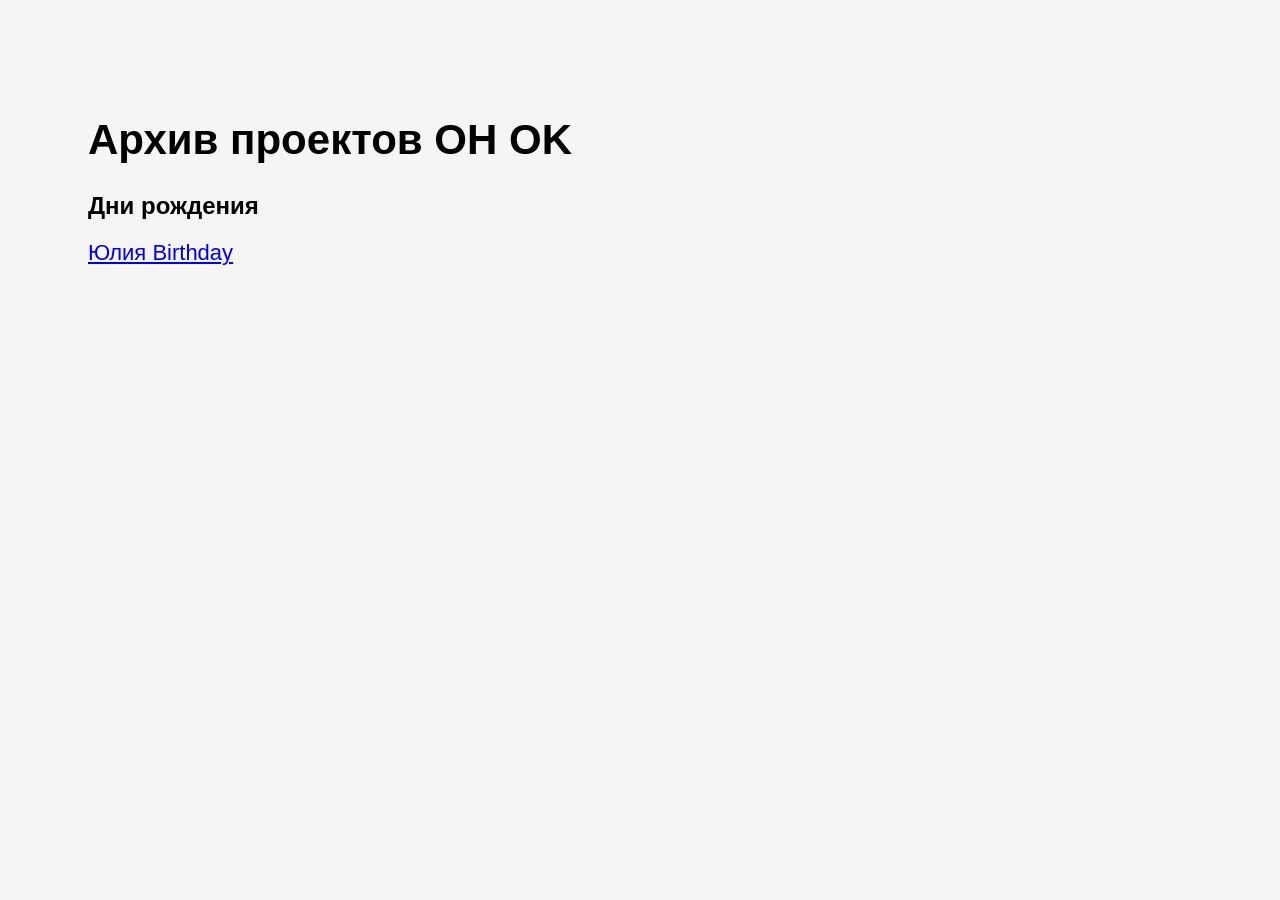
<file: index.html>
<!DOCTYPE html>
<html lang="ru">
<head>
<meta charset="UTF-8">
<title>OH OK Portfolio</title>

<style>
body{
    font-family:Arial,sans-serif;
    background:#f5f5f5;
    padding:80px;
}

h1{
    font-size:42px;
}

a{
    display:block;
    margin:20px 0;
    font-size:22px;
}
</style>

</head>

<body>

<h1>Архив проектов OH OK</h1>

<h2>Дни рождения</h2>

<a href="birthdays/yuliabirthday/">
Юлия Birthday
</a>

</body>

</html>
</file>
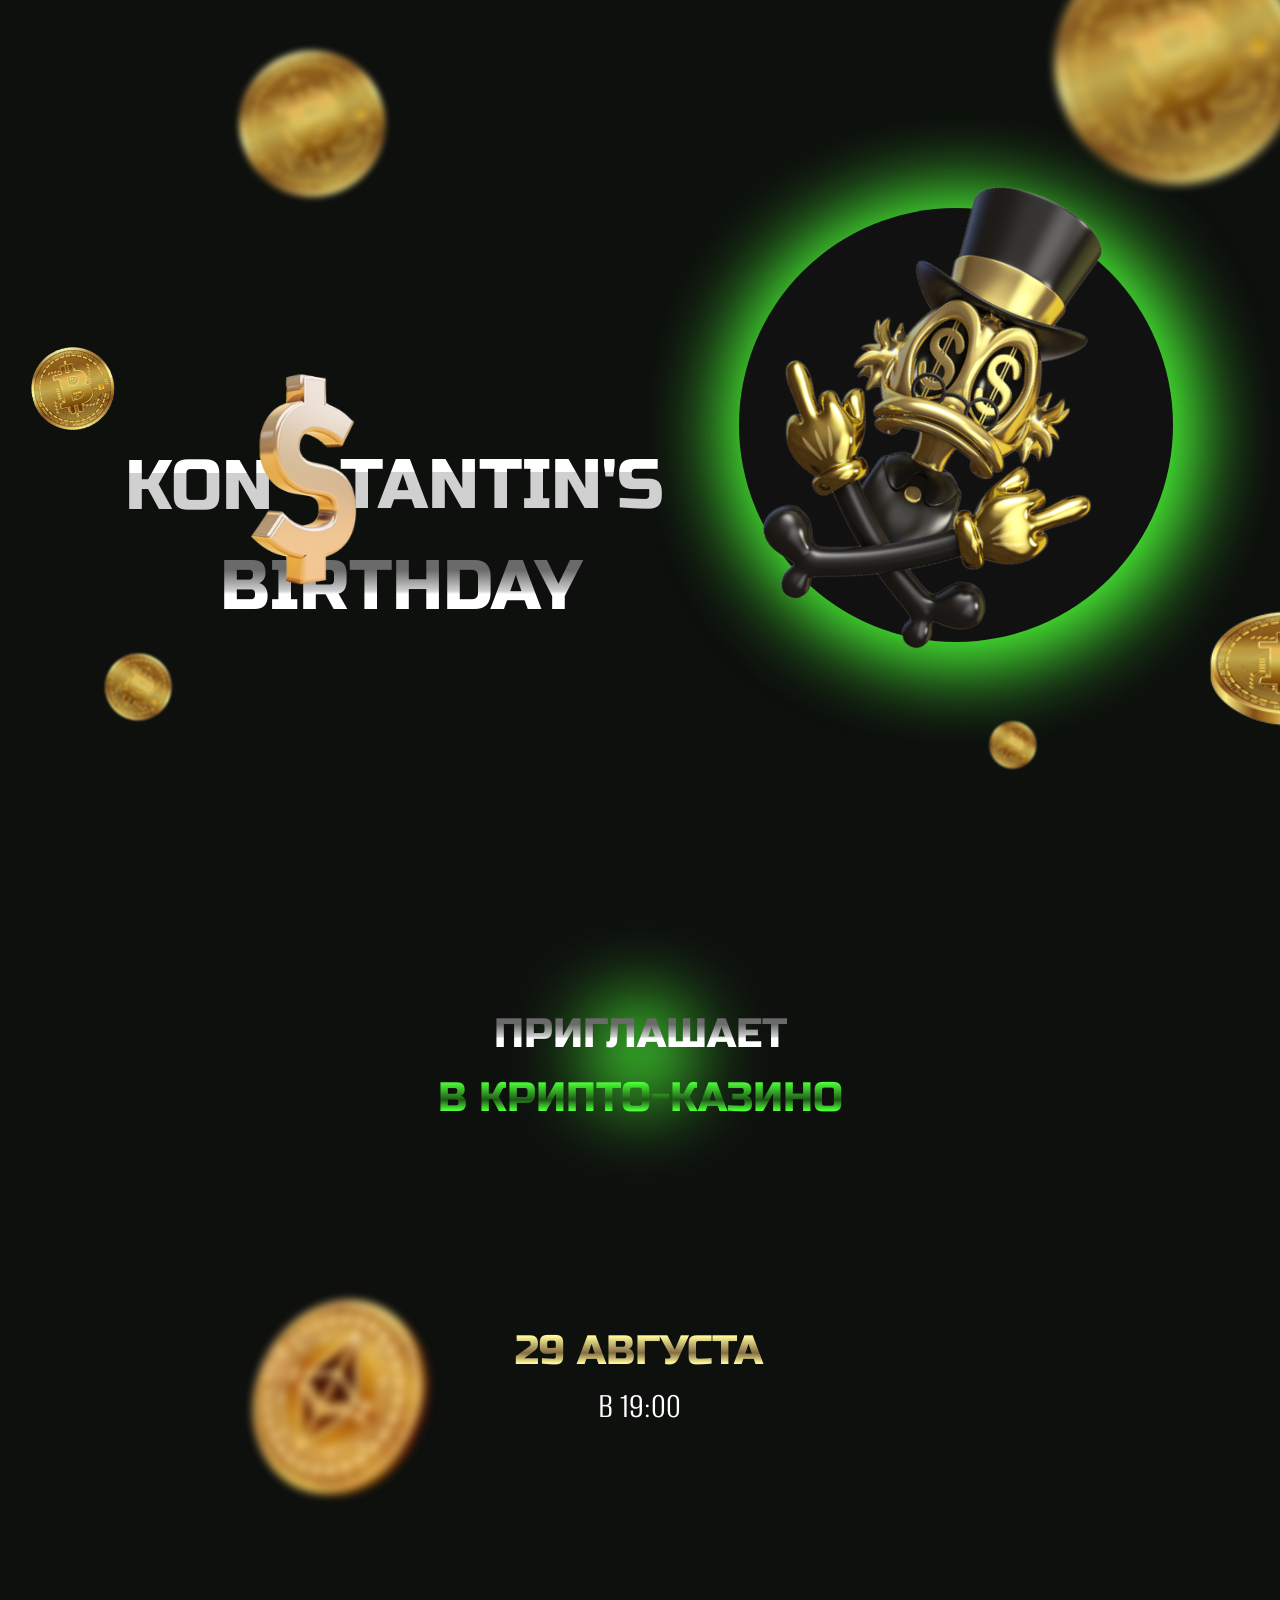
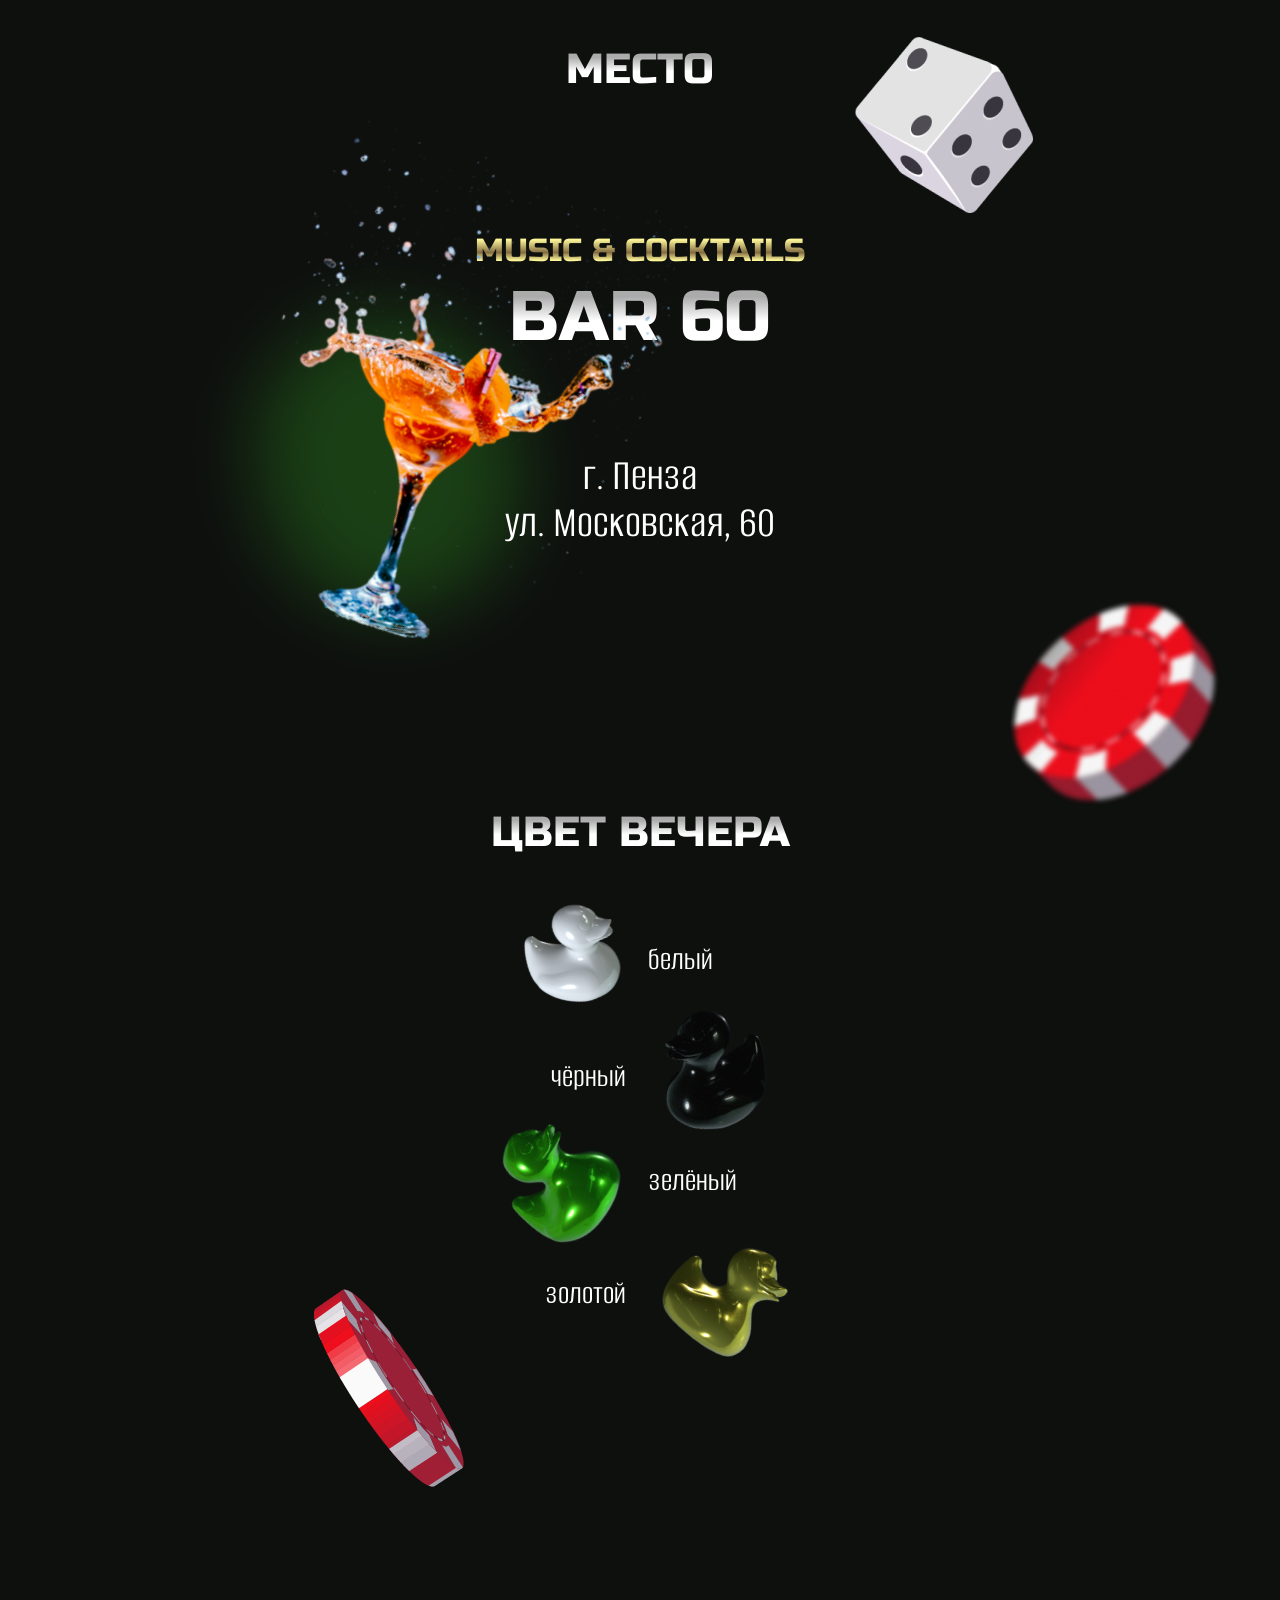
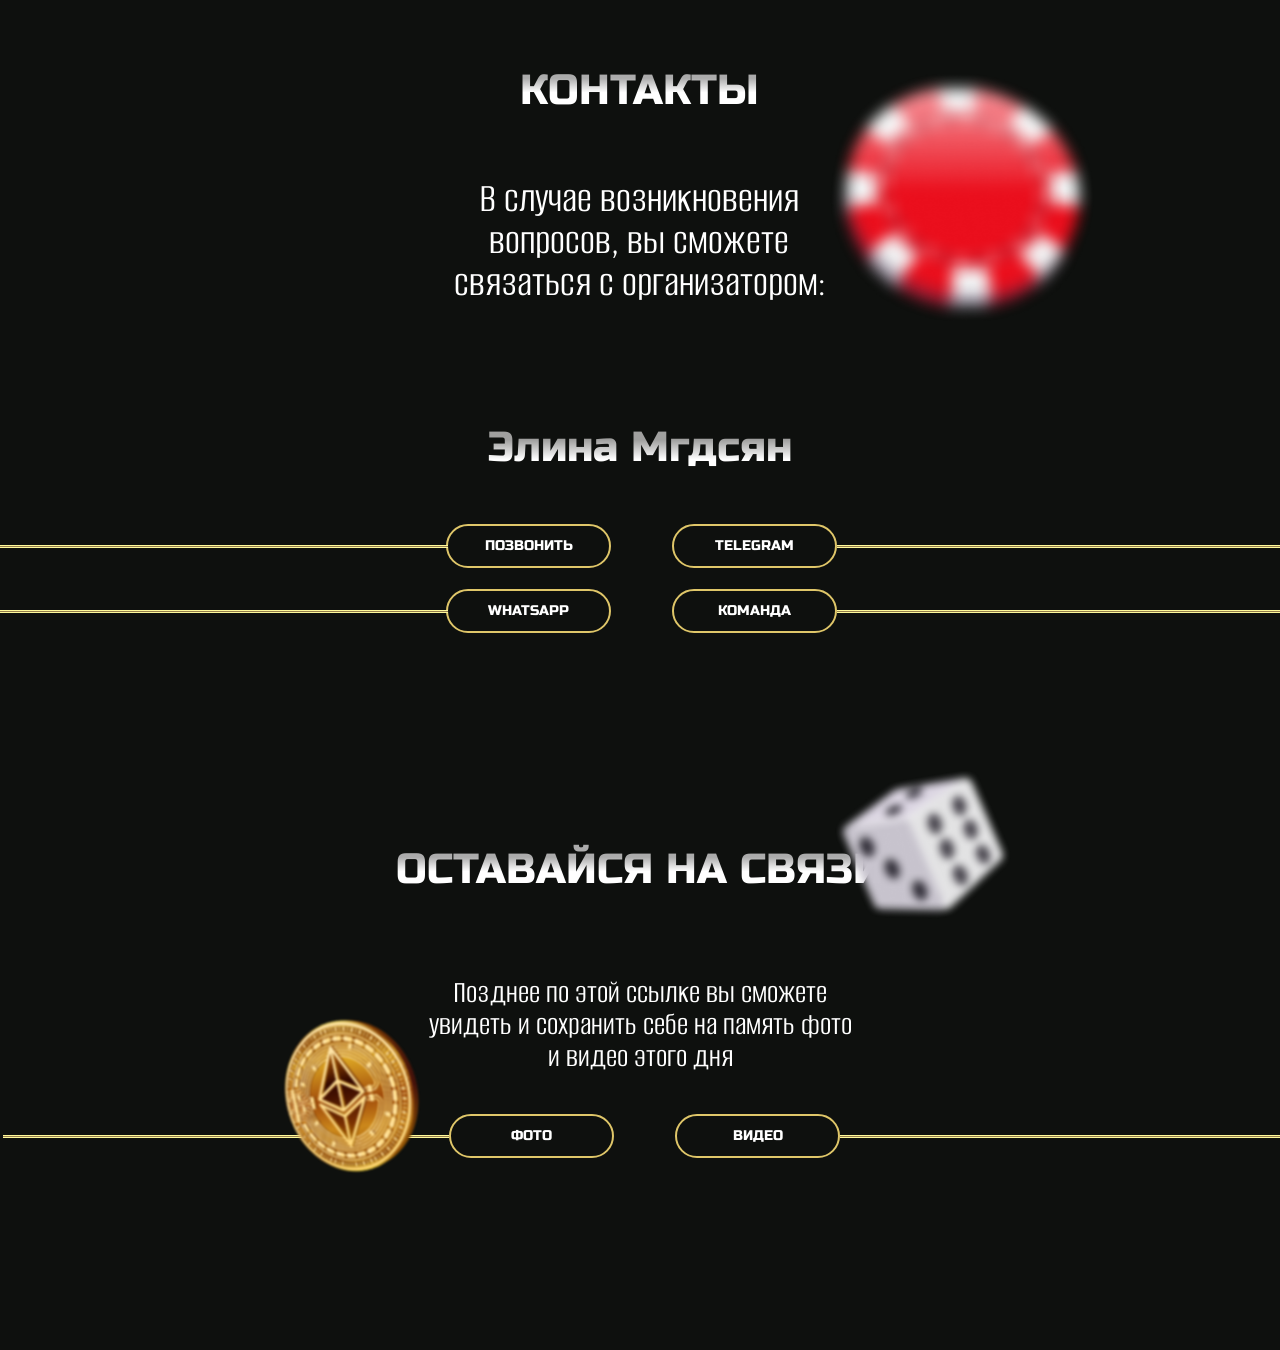
<file: konstantin birthday/index.html>
<!DOCTYPE html> <html> <head> <meta charset="utf-8" /> <meta http-equiv="Content-Type" content="text/html; charset=utf-8" /> <meta name="viewport" content="width=device-width, initial-scale=1.0" /> <!--metatextblock--> <title>Днюха Константина</title> <meta property="og:url" content="http://project6474210.tilda.ws" /> <meta property="og:title" content="Днюха Константина" /> <meta property="og:description" content="" /> <meta property="og:type" content="website" /> <link rel="canonical" href="http://project6474210.tilda.ws"> <!--/metatextblock--> <meta name="format-detection" content="telephone=no" /> <meta http-equiv="x-dns-prefetch-control" content="on"> <link rel="dns-prefetch" href="https://ws.tildacdn.com">  <link rel="shortcut icon" href="images/tildafavicon.ico" type="image/x-icon" /> <!-- Assets --> <script src="https://neo.tildacdn.com/js/tilda-fallback-1.0.min.js" async charset="utf-8"></script> <link rel="stylesheet" href="css/tilda-grid-3.0.min.css" type="text/css" media="all" onerror="this.loaderr='y';"/> <link rel="stylesheet" href="css/tilda-blocks-page38598917.min.css?t=1768752625" type="text/css" media="all" onerror="this.loaderr='y';" /> <link rel="stylesheet" href="css/tilda-animation-2.0.min.css" type="text/css" media="all" onerror="this.loaderr='y';" /> <link rel="stylesheet" href="https://fonts.googleapis.com/css2?family=Russo+One:wght@400&family=Alumni+Sans:wght@300;400;600;700" type="text/css" /> <script nomodule src="js/tilda-polyfill-1.0.min.js" charset="utf-8"></script> <script type="text/javascript">function t_onReady(func) {if(document.readyState!='loading') {func();} else {document.addEventListener('DOMContentLoaded',func);}}
function t_onFuncLoad(funcName,okFunc,time) {if(typeof window[funcName]==='function') {okFunc();} else {setTimeout(function() {t_onFuncLoad(funcName,okFunc,time);},(time||100));}}function t396_initialScale(t){var e=document.getElementById("rec"+t);if(e){var i=e.querySelector(".t396__artboard");if(i){window.tn_scale_initial_window_width||(window.tn_scale_initial_window_width=document.documentElement.clientWidth);var a=window.tn_scale_initial_window_width,r=[],n,l=i.getAttribute("data-artboard-screens");if(l){l=l.split(",");for(var o=0;o<l.length;o++)r[o]=parseInt(l[o],10)}else r=[320,480,640,960,1200];for(var o=0;o<r.length;o++){var d=r[o];a>=d&&(n=d)}var _="edit"===window.allrecords.getAttribute("data-tilda-mode"),c="center"===t396_getFieldValue(i,"valign",n,r),s="grid"===t396_getFieldValue(i,"upscale",n,r),w=t396_getFieldValue(i,"height_vh",n,r),g=t396_getFieldValue(i,"height",n,r),u=!!window.opr&&!!window.opr.addons||!!window.opera||-1!==navigator.userAgent.indexOf(" OPR/");if(!_&&c&&!s&&!w&&g&&!u){var h=parseFloat((a/n).toFixed(3)),f=[i,i.querySelector(".t396__carrier"),i.querySelector(".t396__filter")],v=Math.floor(parseInt(g,10)*h)+"px",p;i.style.setProperty("--initial-scale-height",v);for(var o=0;o<f.length;o++)f[o].style.setProperty("height","var(--initial-scale-height)");t396_scaleInitial__getElementsToScale(i).forEach((function(t){t.style.zoom=h}))}}}}function t396_scaleInitial__getElementsToScale(t){return t?Array.prototype.slice.call(t.children).filter((function(t){return t&&(t.classList.contains("t396__elem")||t.classList.contains("t396__group"))})):[]}function t396_getFieldValue(t,e,i,a){var r,n=a[a.length-1];if(!(r=i===n?t.getAttribute("data-artboard-"+e):t.getAttribute("data-artboard-"+e+"-res-"+i)))for(var l=0;l<a.length;l++){var o=a[l];if(!(o<=i)&&(r=o===n?t.getAttribute("data-artboard-"+e):t.getAttribute("data-artboard-"+e+"-res-"+o)))break}return r}window.TN_SCALE_INITIAL_VER="1.0",window.tn_scale_initial_window_width=null;</script> <script src="js/tilda-scripts-3.0.min.js" charset="utf-8" defer onerror="this.loaderr='y';"></script> <script src="js/tilda-blocks-page38598917.min.js?t=1768752625" charset="utf-8" async onerror="this.loaderr='y';"></script> <script src="js/lazyload-1.3.min.export.js" charset="utf-8" async onerror="this.loaderr='y';"></script> <script src="js/tilda-animation-2.0.min.js" charset="utf-8" async onerror="this.loaderr='y';"></script> <script src="js/tilda-zero-1.1.min.js" charset="utf-8" async onerror="this.loaderr='y';"></script> <script src="js/tilda-animation-ext-1.0.min.js" charset="utf-8" async onerror="this.loaderr='y';"></script> <script src="js/tilda-animation-sbs-1.0.min.js" charset="utf-8" async onerror="this.loaderr='y';"></script> <script src="js/tilda-zero-scale-1.0.min.js" charset="utf-8" async onerror="this.loaderr='y';"></script> <script src="js/tilda-events-1.0.min.js" charset="utf-8" async onerror="this.loaderr='y';"></script> <script type="text/javascript">window.dataLayer=window.dataLayer||[];</script> <script type="text/javascript">(function() {if((/bot|google|yandex|baidu|bing|msn|duckduckbot|teoma|slurp|crawler|spider|robot|crawling|facebook/i.test(navigator.userAgent))===false&&typeof(sessionStorage)!='undefined'&&sessionStorage.getItem('visited')!=='y'&&document.visibilityState){var style=document.createElement('style');style.type='text/css';style.innerHTML='@media screen and (min-width: 980px) {.t-records {opacity: 0;}.t-records_animated {-webkit-transition: opacity ease-in-out .2s;-moz-transition: opacity ease-in-out .2s;-o-transition: opacity ease-in-out .2s;transition: opacity ease-in-out .2s;}.t-records.t-records_visible {opacity: 1;}}';document.getElementsByTagName('head')[0].appendChild(style);function t_setvisRecs(){var alr=document.querySelectorAll('.t-records');Array.prototype.forEach.call(alr,function(el) {el.classList.add("t-records_animated");});setTimeout(function() {Array.prototype.forEach.call(alr,function(el) {el.classList.add("t-records_visible");});sessionStorage.setItem("visited","y");},400);}
document.addEventListener('DOMContentLoaded',t_setvisRecs);}})();</script></head> <body class="t-body" style="margin:0;"> <!--allrecords--> <div id="allrecords" data-tilda-export="yes" class="t-records" data-hook="blocks-collection-content-node" data-tilda-project-id="6474210" data-tilda-page-id="38598917" data-tilda-formskey="0ccc2fe8748f92929ae87b5126474210" data-tilda-lazy="yes" data-tilda-root-zone="com" data-tilda-project-country="RU"> <div id="rec624101341" class="r t-rec t-rec_pb_0" style="padding-bottom:0px; " data-animationappear="off" data-record-type="396"> <!-- T396 --> <style>#rec624101341 .t396__artboard {height:800px;background-color:#0e100e;overflow:visible;}#rec624101341 .t396__filter {height:800px;}#rec624101341 .t396__carrier{height:800px;background-position:center center;background-attachment:scroll;background-size:cover;background-repeat:no-repeat;}@media screen and (max-width:1199px) {#rec624101341 .t396__artboard,#rec624101341 .t396__filter,#rec624101341 .t396__carrier {height:800px;}#rec624101341 .t396__filter {}#rec624101341 .t396__carrier {background-attachment:scroll;}}@media screen and (max-width:959px) {#rec624101341 .t396__artboard,#rec624101341 .t396__filter,#rec624101341 .t396__carrier {height:800px;}#rec624101341 .t396__filter {}#rec624101341 .t396__carrier {background-attachment:scroll;}}@media screen and (max-width:639px) {#rec624101341 .t396__artboard,#rec624101341 .t396__filter,#rec624101341 .t396__carrier {height:250px;}#rec624101341 .t396__filter {}#rec624101341 .t396__carrier {background-attachment:scroll;}}@media screen and (max-width:479px) {#rec624101341 .t396__artboard,#rec624101341 .t396__filter,#rec624101341 .t396__carrier {height:670px;}#rec624101341 .t396__filter {}#rec624101341 .t396__carrier {background-attachment:scroll;}}#rec624101341 .tn-elem[data-elem-id="1691090018104"]{color:transparent;background-image:linear-gradient(0.5turn,rgba(255,255,255,1) 38%,rgba(208,208,208,1) 38%);-webkit-background-clip:text;will-change:transform;text-align:center;z-index:8;top:24px;left:269px;width:365px;height:auto;}#rec624101341 .tn-elem[data-elem-id="1691090018104"] .tn-atom{color:transparent;background-image:linear-gradient(0.5turn,rgba(255,255,255,1) 38%,rgba(208,208,208,1) 38%);-webkit-background-clip:text;will-change:transform;font-size:70px;font-family:'Russo One',Arial,sans-serif;line-height:1.55;font-weight:400;text-transform:uppercase;background-position:center center;border-width:var(--t396-borderwidth,0);border-style:var(--t396-borderstyle,solid);border-color:var(--t396-bordercolor,transparent);transition:background-color var(--t396-speedhover,0s) ease-in-out,color var(--t396-speedhover,0s) ease-in-out,border-color var(--t396-speedhover,0s) ease-in-out,box-shadow var(--t396-shadowshoverspeed,0.2s) ease-in-out;text-shadow:var(--t396-shadow-text-x,0px) var(--t396-shadow-text-y,0px) var(--t396-shadow-text-blur,0px) rgba(var(--t396-shadow-text-color),var(--t396-shadow-text-opacity,100%));}@media screen and (max-width:1199px){#rec624101341 .tn-elem[data-elem-id="1691090018104"]{height:auto;}}@media screen and (max-width:959px){#rec624101341 .tn-elem[data-elem-id="1691090018104"]{height:auto;}}@media screen and (max-width:639px){#rec624101341 .tn-elem[data-elem-id="1691090018104"]{width:225px;height:auto;}#rec624101341 .tn-elem[data-elem-id="1691090018104"] .tn-atom{font-size:40px;background-size:cover;}}@media screen and (max-width:479px){#rec624101341 .tn-elem[data-elem-id="1691090018104"]{width:95px;height:auto;color:transparent;background-image:linear-gradient(0.5turn,rgba(255,255,255,1) 38%,rgba(208,208,208,1) 38%);-webkit-background-clip:text;will-change:transform;}#rec624101341 .tn-elem[data-elem-id="1691090018104"] .tn-atom{color:transparent;background-image:linear-gradient(0.5turn,rgba(255,255,255,1) 38%,rgba(208,208,208,1) 38%);-webkit-background-clip:text;will-change:transform;font-size:37px;background-size:cover;}}#rec624101341 .tn-elem[data-elem-id="1691090018110"]{color:transparent;background-image:linear-gradient(0.5turn,rgba(255,255,255,1) 38%,rgba(208,208,208,1) 38%);-webkit-background-clip:text;will-change:transform;text-align:center;z-index:9;top:25px;left:71px;width:155px;height:auto;}#rec624101341 .tn-elem[data-elem-id="1691090018110"] .tn-atom{color:transparent;background-image:linear-gradient(0.5turn,rgba(255,255,255,1) 38%,rgba(208,208,208,1) 38%);-webkit-background-clip:text;will-change:transform;font-size:70px;font-family:'Russo One',Arial,sans-serif;line-height:1.55;font-weight:400;text-transform:uppercase;background-position:center center;border-width:var(--t396-borderwidth,0);border-style:var(--t396-borderstyle,solid);border-color:var(--t396-bordercolor,transparent);transition:background-color var(--t396-speedhover,0s) ease-in-out,color var(--t396-speedhover,0s) ease-in-out,border-color var(--t396-speedhover,0s) ease-in-out,box-shadow var(--t396-shadowshoverspeed,0.2s) ease-in-out;text-shadow:var(--t396-shadow-text-x,0px) var(--t396-shadow-text-y,0px) var(--t396-shadow-text-blur,0px) rgba(var(--t396-shadow-text-color),var(--t396-shadow-text-opacity,100%));}@media screen and (max-width:1199px){#rec624101341 .tn-elem[data-elem-id="1691090018110"]{height:auto;}}@media screen and (max-width:959px){#rec624101341 .tn-elem[data-elem-id="1691090018110"]{height:auto;}}@media screen and (max-width:639px){#rec624101341 .tn-elem[data-elem-id="1691090018110"]{width:100px;height:auto;}#rec624101341 .tn-elem[data-elem-id="1691090018110"] .tn-atom{font-size:40px;background-size:cover;}}@media screen and (max-width:479px){#rec624101341 .tn-elem[data-elem-id="1691090018110"]{width:95px;height:auto;color:transparent;background-image:linear-gradient(0.5turn,rgba(255,255,255,1) 38%,rgba(208,208,208,1) 38%);-webkit-background-clip:text;will-change:transform;}#rec624101341 .tn-elem[data-elem-id="1691090018110"] .tn-atom{color:transparent;background-image:linear-gradient(0.5turn,rgba(255,255,255,1) 38%,rgba(208,208,208,1) 38%);-webkit-background-clip:text;will-change:transform;font-size:37px;background-size:cover;}}#rec624101341 .tn-elem[data-elem-id="1691090018115"]{color:transparent;background-image:linear-gradient(0.5turn,rgba(106,106,106,1) 35%,rgba(208,208,208,1) 54%,rgba(255,255,255,1) 57%);-webkit-background-clip:text;will-change:transform;text-align:center;z-index:10;top:125px;left:71px;width:560px;height:auto;}#rec624101341 .tn-elem[data-elem-id="1691090018115"] .tn-atom{color:transparent;background-image:linear-gradient(0.5turn,rgba(106,106,106,1) 35%,rgba(208,208,208,1) 54%,rgba(255,255,255,1) 57%);-webkit-background-clip:text;will-change:transform;font-size:70px;font-family:'Russo One',Arial,sans-serif;line-height:1.55;font-weight:400;text-transform:uppercase;background-position:center center;border-width:var(--t396-borderwidth,0);border-style:var(--t396-borderstyle,solid);border-color:var(--t396-bordercolor,transparent);transition:background-color var(--t396-speedhover,0s) ease-in-out,color var(--t396-speedhover,0s) ease-in-out,border-color var(--t396-speedhover,0s) ease-in-out,box-shadow var(--t396-shadowshoverspeed,0.2s) ease-in-out;text-shadow:var(--t396-shadow-text-x,0px) var(--t396-shadow-text-y,0px) var(--t396-shadow-text-blur,0px) rgba(var(--t396-shadow-text-color),var(--t396-shadow-text-opacity,100%));}@media screen and (max-width:1199px){#rec624101341 .tn-elem[data-elem-id="1691090018115"]{height:auto;}}@media screen and (max-width:959px){#rec624101341 .tn-elem[data-elem-id="1691090018115"]{height:auto;}#rec624101341 .tn-elem[data-elem-id="1691090018115"] .tn-atom{font-size:100px;background-size:cover;}}@media screen and (max-width:639px){#rec624101341 .tn-elem[data-elem-id="1691090018115"]{width:339px;height:auto;}#rec624101341 .tn-elem[data-elem-id="1691090018115"] .tn-atom{font-size:61px;background-size:cover;}}@media screen and (max-width:479px){#rec624101341 .tn-elem[data-elem-id="1691090018115"]{width:95px;height:auto;color:transparent;background-image:linear-gradient(0.5turn,rgba(106,106,106,1) 35%,rgba(208,208,208,1) 54%,rgba(255,255,255,1) 55%);-webkit-background-clip:text;will-change:transform;}#rec624101341 .tn-elem[data-elem-id="1691090018115"] .tn-atom{color:transparent;background-image:linear-gradient(0.5turn,rgba(106,106,106,1) 35%,rgba(208,208,208,1) 54%,rgba(255,255,255,1) 55%);-webkit-background-clip:text;will-change:transform;font-size:55px;background-size:cover;}}#rec624101341 .tn-elem[data-elem-id="1691090018120"]{z-index:11;top:-52px;left:190px;width:133px;height:auto;}#rec624101341 .tn-elem[data-elem-id="1691090018120"] .tn-atom{background-position:center center;border-width:var(--t396-borderwidth,0);border-style:var(--t396-borderstyle,solid);border-color:var(--t396-bordercolor,transparent);transition:background-color var(--t396-speedhover,0s) ease-in-out,color var(--t396-speedhover,0s) ease-in-out,border-color var(--t396-speedhover,0s) ease-in-out,box-shadow var(--t396-shadowshoverspeed,0.2s) ease-in-out;}@media screen and (max-width:1199px){#rec624101341 .tn-elem[data-elem-id="1691090018120"]{height:auto;}}@media screen and (max-width:959px){#rec624101341 .tn-elem[data-elem-id="1691090018120"]{width:102px;height:auto;}}@media screen and (max-width:639px){#rec624101341 .tn-elem[data-elem-id="1691090018120"]{width:50px;height:auto;}}@media screen and (max-width:479px){#rec624101341 .tn-elem[data-elem-id="1691090018120"]{width:46px;height:auto;}}#rec624101341 .tn-elem[data-elem-id="1691094397446"]{z-index:2;top:218pxpx;;left:calc(50% - 600px + 709pxpx);;width:434px;height:434px;-webkit-filter:blur(46px);:filter:blur(46px);;filter:blur(46px);:filter:blur(46px);;border-radius:3000px;}#rec624101341 .tn-elem[data-elem-id="1691094397446"] .tn-atom{border-radius:3000px;background-color:#4cff36;background-position:center center;border-width:var(--t396-borderwidth,0);border-style:var(--t396-borderstyle,solid);border-color:var(--t396-bordercolor,transparent);transition:background-color var(--t396-speedhover,0s) ease-in-out,color var(--t396-speedhover,0s) ease-in-out,border-color var(--t396-speedhover,0s) ease-in-out,box-shadow var(--t396-shadowshoverspeed,0.2s) ease-in-out;}@media screen and (max-width:1199px){#rec624101341 .tn-elem[data-elem-id="1691094397446"]{top:182pxpx;;left:calc(50% - 480px + 496pxpx);;}}@media screen and (max-width:959px){#rec624101341 .tn-elem[data-elem-id="1691094397446"]{top:153pxpx;;left:calc(50% - 320px + 140pxpx);;width:385px;height:385px;}}@media screen and (max-width:639px){#rec624101341 .tn-elem[data-elem-id="1691094397446"]{top:-47pxpx;;left:calc(50% - 240px + -72pxpx);;width:333px;height:333px;}#rec624101341 .tn-elem[data-elem-id="1691094397446"] .tn-atom{background-color:#4cff36;background-size:cover;}}@media screen and (max-width:479px){#rec624101341 .tn-elem[data-elem-id="1691094397446"]{top:223px;;left:calc(50% - 160px + 73px);;width:174px;height:170px;-webkit-filter:blur(9px);:filter:blur(9px);;filter:blur(9px);:filter:blur(9px);;}#rec624101341 .tn-elem[data-elem-id="1691094397446"] .tn-atom{background-color:#ffffff;background-size:cover;opacity:1;}}#rec624101341 .tn-elem[data-elem-id="1691090018069"]{z-index:3;top:208px;;left:calc(50% - 600px + 699px);;width:434px;height:434px;-webkit-filter:blur(46px);:filter:blur(46px);;filter:blur(46px);:filter:blur(46px);;border-radius:3000px;}#rec624101341 .tn-elem[data-elem-id="1691090018069"] .tn-atom{border-radius:3000px;background-color:#4cff36;background-position:center center;border-width:var(--t396-borderwidth,0);border-style:var(--t396-borderstyle,solid);border-color:var(--t396-bordercolor,transparent);transition:background-color var(--t396-speedhover,0s) ease-in-out,color var(--t396-speedhover,0s) ease-in-out,border-color var(--t396-speedhover,0s) ease-in-out,box-shadow var(--t396-shadowshoverspeed,0.2s) ease-in-out;}@media screen and (max-width:1199px){#rec624101341 .tn-elem[data-elem-id="1691090018069"]{top:172px;;left:calc(50% - 480px + 486px);;}}@media screen and (max-width:959px){#rec624101341 .tn-elem[data-elem-id="1691090018069"]{top:143px;;left:calc(50% - 320px + 130px);;width:385px;height:385px;}}@media screen and (max-width:639px){#rec624101341 .tn-elem[data-elem-id="1691090018069"]{top:-57px;;left:calc(50% - 240px + -82px);;width:333px;height:333px;}#rec624101341 .tn-elem[data-elem-id="1691090018069"] .tn-atom{background-color:#4cff36;background-size:cover;}}@media screen and (max-width:479px){#rec624101341 .tn-elem[data-elem-id="1691090018069"]{top:219px;;left:calc(50% - 160px + 73px);;width:174px;height:174px;-webkit-filter:blur(36px);:filter:blur(36px);;filter:blur(36px);:filter:blur(36px);;}#rec624101341 .tn-elem[data-elem-id="1691090018069"] .tn-atom{background-color:#4cff36;background-size:cover;}}#rec624101341 .tn-elem[data-elem-id="1691090018078"]{z-index:4;top:208px;;left:calc(50% - 600px + 699px);;width:434px;height:434px;-webkit-filter:blur(0px);:filter:blur(0px);;filter:blur(0px);:filter:blur(0px);;border-radius:3000px;}#rec624101341 .tn-elem[data-elem-id="1691090018078"] .tn-atom{border-radius:3000px;background-color:#111111;background-position:center center;border-width:var(--t396-borderwidth,0);border-style:var(--t396-borderstyle,solid);border-color:var(--t396-bordercolor,transparent);transition:background-color var(--t396-speedhover,0s) ease-in-out,color var(--t396-speedhover,0s) ease-in-out,border-color var(--t396-speedhover,0s) ease-in-out,box-shadow var(--t396-shadowshoverspeed,0.2s) ease-in-out;}@media screen and (max-width:1199px){#rec624101341 .tn-elem[data-elem-id="1691090018078"]{top:172px;;left:calc(50% - 480px + 486px);;}}@media screen and (max-width:959px){#rec624101341 .tn-elem[data-elem-id="1691090018078"]{top:143px;;left:calc(50% - 320px + 130px);;width:385px;height:385px;}}@media screen and (max-width:639px){#rec624101341 .tn-elem[data-elem-id="1691090018078"]{top:-57px;;left:calc(50% - 240px + -82px);;width:333px;height:333px;}}@media screen and (max-width:479px){#rec624101341 .tn-elem[data-elem-id="1691090018078"]{top:219px;;left:calc(50% - 160px + 73px);;width:174px;height:174px;}}#rec624101341 .tn-elem[data-elem-id="1691090018083"]{z-index:5;top:717px;;left:calc(50% - 600px + 946px);;width:54px;height:auto;-webkit-filter:blur(1px);:filter:blur(1px);;filter:blur(1px);:filter:blur(1px);;}#rec624101341 .tn-elem.t396__elem--anim-hidden[data-elem-id="1691090018083"]{opacity:0;}#rec624101341 .tn-elem[data-elem-id="1691090018083"] .tn-atom{background-position:center center;border-width:var(--t396-borderwidth,0);border-style:var(--t396-borderstyle,solid);border-color:var(--t396-bordercolor,transparent);transition:background-color var(--t396-speedhover,0s) ease-in-out,color var(--t396-speedhover,0s) ease-in-out,border-color var(--t396-speedhover,0s) ease-in-out,box-shadow var(--t396-shadowshoverspeed,0.2s) ease-in-out;-webkit-transform:rotate(32deg);-moz-transform:rotate(32deg);transform:rotate(32deg);}@media screen and (max-width:1199px){#rec624101341 .tn-elem[data-elem-id="1691090018083"]{top:581px;;left:calc(50% - 480px + 452px);;height:auto;}}@media screen and (max-width:959px){#rec624101341 .tn-elem[data-elem-id="1691090018083"]{top:685px;;left:calc(50% - 320px + 475px);;height:auto;}}@media screen and (max-width:639px){#rec624101341 .tn-elem[data-elem-id="1691090018083"]{top:357px;;left:calc(50% - 240px + 396px);;height:auto;}}@media screen and (max-width:479px){#rec624101341 .tn-elem[data-elem-id="1691090018083"]{top:494px;;left:calc(50% - 160px + 187px);;width:68px;height:auto;}}#rec624101341 .tn-elem[data-elem-id="1691090018090"]{z-index:6;top:339px;;left:calc(50% - 600px + -15px);;width:96px;height:auto;}#rec624101341 .tn-elem[data-elem-id="1691090018090"] .tn-atom{background-position:center center;border-width:var(--t396-borderwidth,0);border-style:var(--t396-borderstyle,solid);border-color:var(--t396-bordercolor,transparent);transition:background-color var(--t396-speedhover,0s) ease-in-out,color var(--t396-speedhover,0s) ease-in-out,border-color var(--t396-speedhover,0s) ease-in-out,box-shadow var(--t396-shadowshoverspeed,0.2s) ease-in-out;-webkit-transform:rotate(346deg);-moz-transform:rotate(346deg);transform:rotate(346deg);}@media screen and (max-width:1199px){#rec624101341 .tn-elem[data-elem-id="1691090018090"]{top:255px;;left:calc(50% - 480px + -64px);;width:110px;height:auto;}}@media screen and (max-width:959px){#rec624101341 .tn-elem[data-elem-id="1691090018090"]{top:303px;;left:calc(50% - 320px + 15px);;height:auto;}}@media screen and (max-width:639px){#rec624101341 .tn-elem[data-elem-id="1691090018090"]{top:210px;;left:calc(50% - 240px + 421px);;height:auto;}}@media screen and (max-width:479px){#rec624101341 .tn-elem[data-elem-id="1691090018090"]{top:321px;;left:calc(50% - 160px + 286px);;width:78px;height:auto;}#rec624101341 .tn-elem[data-elem-id="1691090018090"] .tn-atom{background-size:cover;-webkit-transform:rotate(45deg);-moz-transform:rotate(45deg);transform:rotate(45deg);}}#rec624101341 .tn-elem[data-elem-id="1691090018097"]{z-index:7;top:647px;;left:calc(50% - 600px + 60px);;width:77px;height:auto;-webkit-filter:blur(1px);:filter:blur(1px);;filter:blur(1px);:filter:blur(1px);;}#rec624101341 .tn-elem[data-elem-id="1691090018097"] .tn-atom{background-position:center center;border-width:var(--t396-borderwidth,0);border-style:var(--t396-borderstyle,solid);border-color:var(--t396-bordercolor,transparent);transition:background-color var(--t396-speedhover,0s) ease-in-out,color var(--t396-speedhover,0s) ease-in-out,border-color var(--t396-speedhover,0s) ease-in-out,box-shadow var(--t396-shadowshoverspeed,0.2s) ease-in-out;-webkit-transform:rotate(32deg);-moz-transform:rotate(32deg);transform:rotate(32deg);}@media screen and (max-width:959px){#rec624101341 .tn-elem[data-elem-id="1691090018097"]{top:21px;;left:calc(50% - 320px + 1115px);;width:89px;height:auto;}}@media screen and (max-width:639px){#rec624101341 .tn-elem[data-elem-id="1691090018097"]{top:267px;;left:calc(50% - 240px + 251px);;height:auto;}}@media screen and (max-width:479px){#rec624101341 .tn-elem[data-elem-id="1691090018097"]{top:117px;;left:calc(50% - 160px + 248px);;width:47px;height:auto;}}#rec624101341 .tn-elem[data-elem-id="1691090018128"]{z-index:12;top:300px;;left:calc(50% - 600px + 814px);;width:179px;height:auto;}#rec624101341 .tn-elem.t396__elem--anim-hidden[data-elem-id="1691090018128"]{opacity:0;}#rec624101341 .tn-elem[data-elem-id="1691090018128"] .tn-atom{background-position:center center;border-width:var(--t396-borderwidth,0);border-style:var(--t396-borderstyle,solid);border-color:var(--t396-bordercolor,transparent);transition:background-color var(--t396-speedhover,0s) ease-in-out,color var(--t396-speedhover,0s) ease-in-out,border-color var(--t396-speedhover,0s) ease-in-out,box-shadow var(--t396-shadowshoverspeed,0.2s) ease-in-out;-webkit-transform:rotate(240deg);-moz-transform:rotate(240deg);transform:rotate(240deg);}@media screen and (max-width:1199px){#rec624101341 .tn-elem[data-elem-id="1691090018128"]{top:264px;;left:calc(50% - 480px + 601px);;height:auto;}}@media screen and (max-width:959px){#rec624101341 .tn-elem[data-elem-id="1691090018128"]{top:226px;;left:calc(50% - 320px + 235px);;height:auto;}}@media screen and (max-width:639px){#rec624101341 .tn-elem[data-elem-id="1691090018128"]{top:27px;;left:calc(50% - 240px + 1px);;width:128px;height:auto;}}@media screen and (max-width:479px){#rec624101341 .tn-elem[data-elem-id="1691090018128"]{top:221px;;left:calc(50% - 160px + 60px);;width:146px;height:auto;}#rec624101341 .tn-elem[data-elem-id="1691090018128"] .tn-atom{background-size:cover;-webkit-transform:rotate(222deg);-moz-transform:rotate(222deg);transform:rotate(222deg);}}#rec624101341 .tn-elem[data-elem-id="1691090018139"]{z-index:13;top:36px;;left:calc(50% - 600px + 188px);;width:169px;height:auto;-webkit-filter:blur(3px);:filter:blur(3px);;filter:blur(3px);:filter:blur(3px);;}#rec624101341 .tn-elem[data-elem-id="1691090018139"] .tn-atom{background-position:center center;border-width:var(--t396-borderwidth,0);border-style:var(--t396-borderstyle,solid);border-color:var(--t396-bordercolor,transparent);transition:background-color var(--t396-speedhover,0s) ease-in-out,color var(--t396-speedhover,0s) ease-in-out,border-color var(--t396-speedhover,0s) ease-in-out,box-shadow var(--t396-shadowshoverspeed,0.2s) ease-in-out;-webkit-transform:rotate(339deg);-moz-transform:rotate(339deg);transform:rotate(339deg);}@media screen and (max-width:959px){#rec624101341 .tn-elem[data-elem-id="1691090018139"]{top:89px;;left:calc(50% - 320px + 414px);;height:auto;}}@media screen and (max-width:639px){#rec624101341 .tn-elem[data-elem-id="1691090018139"]{top:174px;;left:calc(50% - 240px + 129px);;width:86px;height:auto;}}@media screen and (max-width:479px){#rec624101341 .tn-elem[data-elem-id="1691090018139"]{top:583px;;left:calc(50% - 160px + 215px);;height:auto;-webkit-filter:blur(1px);:filter:blur(1px);;filter:blur(1px);:filter:blur(1px);;}#rec624101341 .tn-elem[data-elem-id="1691090018139"] .tn-atom{background-size:cover;-webkit-transform:rotate(204deg);-moz-transform:rotate(204deg);transform:rotate(204deg);}}#rec624101341 .tn-elem[data-elem-id="1691090018149"]{z-index:14;top:-84px;;left:calc(50% - 600px + 996px);;width:282px;height:auto;-webkit-filter:blur(5px);:filter:blur(5px);;filter:blur(5px);:filter:blur(5px);;}#rec624101341 .tn-elem.t396__elem--anim-hidden[data-elem-id="1691090018149"]{opacity:0;}#rec624101341 .tn-elem[data-elem-id="1691090018149"] .tn-atom{background-position:center center;border-width:var(--t396-borderwidth,0);border-style:var(--t396-borderstyle,solid);border-color:var(--t396-bordercolor,transparent);transition:background-color var(--t396-speedhover,0s) ease-in-out,color var(--t396-speedhover,0s) ease-in-out,border-color var(--t396-speedhover,0s) ease-in-out,box-shadow var(--t396-shadowshoverspeed,0.2s) ease-in-out;-webkit-transform:rotate(339deg);-moz-transform:rotate(339deg);transform:rotate(339deg);}@media screen and (max-width:1199px){#rec624101341 .tn-elem[data-elem-id="1691090018149"]{top:-120px;;left:calc(50% - 480px + 793px);;height:auto;}}@media screen and (max-width:959px){#rec624101341 .tn-elem[data-elem-id="1691090018149"]{top:-95px;;left:calc(50% - 320px + -130px);;height:auto;}}@media screen and (max-width:639px){#rec624101341 .tn-elem[data-elem-id="1691090018149"]{top:-107px;;left:calc(50% - 240px + 331px);;width:201px;height:auto;}}@media screen and (max-width:479px){#rec624101341 .tn-elem[data-elem-id="1691090018149"]{top:-67px;;left:calc(50% - 160px + -119px);;width:224px;height:auto;-webkit-filter:blur(2px);:filter:blur(2px);;filter:blur(2px);:filter:blur(2px);;}}#rec624101341 .tn-elem[data-elem-id="1691090018162"]{z-index:15;top:609px;;left:calc(50% - 600px + 1167px);;width:168px;height:auto;}#rec624101341 .tn-elem[data-elem-id="1691090018162"] .tn-atom{background-position:center center;border-width:var(--t396-borderwidth,0);border-style:var(--t396-borderstyle,solid);border-color:var(--t396-bordercolor,transparent);transition:background-color var(--t396-speedhover,0s) ease-in-out,color var(--t396-speedhover,0s) ease-in-out,border-color var(--t396-speedhover,0s) ease-in-out,box-shadow var(--t396-shadowshoverspeed,0.2s) ease-in-out;}@media screen and (max-width:1199px){#rec624101341 .tn-elem[data-elem-id="1691090018162"]{top:560px;;left:calc(50% - 480px + 635px);;height:auto;}}@media screen and (max-width:959px){#rec624101341 .tn-elem[data-elem-id="1691090018162"]{top:732px;;left:calc(50% - 320px + -59px);;height:auto;}}@media screen and (max-width:639px){#rec624101341 .tn-elem[data-elem-id="1691090018162"]{top:-28px;;left:calc(50% - 240px + 102px);;width:109px;height:auto;}}@media screen and (max-width:479px){#rec624101341 .tn-elem[data-elem-id="1691090018162"]{top:562px;;left:calc(50% - 160px + -21px);;width:94px;height:auto;}#rec624101341 .tn-elem[data-elem-id="1691090018162"] .tn-atom{background-size:cover;-webkit-transform:rotate(9deg);-moz-transform:rotate(9deg);transform:rotate(9deg);}}</style> <div class='t396'> <div class="t396__artboard" data-artboard-recid="624101341" data-artboard-screens="320,480,640,960,1200" data-artboard-height="800" data-artboard-valign="top" data-artboard-upscale="grid" data-artboard-ovrflw="visible" data-artboard-height-res-320="670" data-artboard-height_vh-res-320="" data-artboard-upscale-res-320="grid" data-artboard-height-res-480="250" data-artboard-height_vh-res-480="" data-artboard-upscale-res-480="grid" data-artboard-height_vh-res-640="" data-artboard-upscale-res-640="grid" data-artboard-height_vh-res-960="" data-artboard-upscale-res-960="grid"> <div class="t396__carrier" data-artboard-recid="624101341"></div> <div class="t396__filter" data-artboard-recid="624101341"></div> <div class='t396__elem tn-elem tn-elem__6241013411691090018104 t-animate' data-elem-id='1691090018104' data-elem-type='text' data-field-top-value="431" data-field-left-value="279" data-field-width-value="365" data-field-axisy-value="top" data-field-axisx-value="left" data-field-container-value="grid" data-field-topunits-value="px" data-field-leftunits-value="px" data-field-heightunits-value="" data-field-widthunits-value="px" data-animate-style="fadeinup" data-animate-duration="3" data-animate-distance="200" data-animate-mobile="y" data-field-fontsize-value="70" data-field-top-res-320-value="426" data-field-left-res-320-value="131" data-field-width-res-320-value="95" data-field-fontsize-res-320-value="37" data-field-top-res-480-value="101" data-field-left-res-480-value="231" data-field-width-res-480-value="225" data-field-fontsize-res-480-value="40" data-field-top-res-640-value="528" data-field-left-res-640-value="243" data-field-top-res-960-value="427" data-field-left-res-960-value="236"> <div class='tn-atom'field='tn_text_1691090018104'>tantin's</div> </div> <div class='t396__elem tn-elem tn-elem__6241013411691090018110 t-animate' data-elem-id='1691090018110' data-elem-type='text' data-field-top-value="432" data-field-left-value="81" data-field-width-value="155" data-field-axisy-value="top" data-field-axisx-value="left" data-field-container-value="grid" data-field-topunits-value="px" data-field-leftunits-value="px" data-field-heightunits-value="" data-field-widthunits-value="px" data-animate-style="fadeinup" data-animate-duration="3" data-animate-distance="200" data-animate-mobile="y" data-field-fontsize-value="70" data-field-top-res-320-value="426" data-field-left-res-320-value="10" data-field-width-res-320-value="95" data-field-fontsize-res-320-value="37" data-field-top-res-480-value="101" data-field-left-res-480-value="110" data-field-width-res-480-value="100" data-field-fontsize-res-480-value="40" data-field-top-res-640-value="529" data-field-left-res-640-value="45" data-field-top-res-960-value="428" data-field-left-res-960-value="38"> <div class='tn-atom'field='tn_text_1691090018110'>kon</div> </div> <div class='t396__elem tn-elem tn-elem__6241013411691090018115 t-animate' data-elem-id='1691090018115' data-elem-type='text' data-field-top-value="532" data-field-left-value="81" data-field-width-value="560" data-field-axisy-value="top" data-field-axisx-value="left" data-field-container-value="grid" data-field-topunits-value="px" data-field-leftunits-value="px" data-field-heightunits-value="" data-field-widthunits-value="px" data-animate-style="fadeinup" data-animate-duration="1" data-animate-distance="100" data-animate-mobile="y" data-field-fontsize-value="70" data-field-top-res-320-value="457" data-field-left-res-320-value="18" data-field-width-res-320-value="95" data-field-fontsize-res-320-value="55" data-field-top-res-480-value="132" data-field-left-res-480-value="129" data-field-width-res-480-value="339" data-field-fontsize-res-480-value="61" data-field-top-res-640-value="600" data-field-left-res-640-value="45" data-field-fontsize-res-640-value="100" data-field-top-res-960-value="528" data-field-left-res-960-value="38"> <div class='tn-atom'field='tn_text_1691090018115'>birthday</div> </div> <div class='t396__elem tn-elem tn-elem__6241013411691090018120 t-animate' data-elem-id='1691090018120' data-elem-type='image' data-field-top-value="355" data-field-left-value="200" data-field-width-value="133" data-field-axisy-value="top" data-field-axisx-value="left" data-field-container-value="grid" data-field-topunits-value="px" data-field-leftunits-value="px" data-field-heightunits-value="" data-field-widthunits-value="px" data-animate-style="fadeinup" data-animate-duration="2.1" data-animate-distance="50" data-animate-mobile="y" data-field-filewidth-value="164" data-field-fileheight-value="300" data-field-top-res-320-value="407" data-field-left-res-320-value="93" data-field-width-res-320-value="46" data-field-top-res-480-value="83" data-field-left-res-480-value="201" data-field-width-res-480-value="50" data-field-top-res-640-value="478" data-field-left-res-640-value="179" data-field-width-res-640-value="102" data-field-top-res-960-value="351" data-field-left-res-960-value="157"> <div class='tn-atom'> <img class='tn-atom__img t-img' data-original='images/tild3730-6337-4563-b561-633063336230__dollar.png'
src='images/tild3730-6337-4563-b561-633063336230__-__resize__20x__dollar.png'
alt='' imgfield='tn_img_1691090018120'
/> </div> </div> <div class='t396__elem tn-elem tn-elem__6241013411691094397446 t-animate' data-elem-id='1691094397446' data-elem-type='shape' data-field-top-value="218px" data-field-left-value="709px" data-field-height-value="434" data-field-width-value="434" data-field-axisy-value="top" data-field-axisx-value="left" data-field-container-value="grid" data-field-topunits-value="px" data-field-leftunits-value="px" data-field-heightunits-value="px" data-field-widthunits-value="px" data-animate-style="fadein" data-animate-duration="2" data-animate-mobile="y" data-field-top-res-320-value="223" data-field-left-res-320-value="73" data-field-height-res-320-value="170" data-field-width-res-320-value="174" data-animate-duration-res-320="1.5" data-field-top-res-480-value="-47px" data-field-left-res-480-value="-72px" data-field-height-res-480-value="333" data-field-width-res-480-value="333" data-field-top-res-640-value="153px" data-field-left-res-640-value="140px" data-field-height-res-640-value="385" data-field-width-res-640-value="385" data-field-top-res-960-value="182px" data-field-left-res-960-value="496px"> <div class='tn-atom'> </div> </div> <div class='t396__elem tn-elem tn-elem__6241013411691090018069 t-animate' data-elem-id='1691090018069' data-elem-type='shape' data-field-top-value="208" data-field-left-value="699" data-field-height-value="434" data-field-width-value="434" data-field-axisy-value="top" data-field-axisx-value="left" data-field-container-value="grid" data-field-topunits-value="px" data-field-leftunits-value="px" data-field-heightunits-value="px" data-field-widthunits-value="px" data-animate-style="fadein" data-animate-duration="2" data-animate-mobile="y" data-field-top-res-320-value="219" data-field-left-res-320-value="73" data-field-height-res-320-value="174" data-field-width-res-320-value="174" data-animate-duration-res-320="1.5" data-field-top-res-480-value="-57" data-field-left-res-480-value="-82" data-field-height-res-480-value="333" data-field-width-res-480-value="333" data-field-top-res-640-value="143" data-field-left-res-640-value="130" data-field-height-res-640-value="385" data-field-width-res-640-value="385" data-field-top-res-960-value="172" data-field-left-res-960-value="486"> <div class='tn-atom'> </div> </div> <div class='t396__elem tn-elem tn-elem__6241013411691090018078 t-animate' data-elem-id='1691090018078' data-elem-type='shape' data-field-top-value="208" data-field-left-value="699" data-field-height-value="434" data-field-width-value="434" data-field-axisy-value="top" data-field-axisx-value="left" data-field-container-value="grid" data-field-topunits-value="px" data-field-leftunits-value="px" data-field-heightunits-value="px" data-field-widthunits-value="px" data-animate-style="fadein" data-animate-duration="2" data-animate-mobile="y" data-field-top-res-320-value="219" data-field-left-res-320-value="73" data-field-height-res-320-value="174" data-field-width-res-320-value="174" data-animate-duration-res-320="1.5" data-field-top-res-480-value="-57" data-field-left-res-480-value="-82" data-field-height-res-480-value="333" data-field-width-res-480-value="333" data-field-top-res-640-value="143" data-field-left-res-640-value="130" data-field-height-res-640-value="385" data-field-width-res-640-value="385" data-field-top-res-960-value="172" data-field-left-res-960-value="486"> <div class='tn-atom'> </div> </div> <div class='t396__elem tn-elem tn-elem__6241013411691090018083 ' data-elem-id='1691090018083' data-elem-type='image' data-field-top-value="717" data-field-left-value="946" data-field-width-value="54" data-field-axisy-value="top" data-field-axisx-value="left" data-field-container-value="grid" data-field-topunits-value="px" data-field-leftunits-value="px" data-field-heightunits-value="" data-field-widthunits-value="px" data-animate-mobile="y" data-animate-sbs-event="intoview" data-animate-sbs-trg="1" data-animate-sbs-trgofst="0" data-animate-sbs-loop="loop" data-animate-sbs-opts="[{'ti':'0','mx':'0','my':'0','sx':'1','sy':'1','op':'1','ro':'0','bl':'0','ea':'','dt':'0'},{'ti':'1000','mx':'0','my':10,'sx':'1','sy':'1','op':'1','ro':'0','bl':'0','ea':'','dt':'0'},{'ti':1500,'mx':'0','my':0,'sx':'1','sy':'1','op':'1','ro':'0','bl':'0','ea':'','dt':'0'}]" data-field-filewidth-value="145" data-field-fileheight-value="150" data-field-top-res-320-value="494" data-field-left-res-320-value="187" data-field-width-res-320-value="68" data-field-top-res-480-value="357" data-field-left-res-480-value="396" data-field-top-res-640-value="685" data-field-left-res-640-value="475" data-field-top-res-960-value="581" data-field-left-res-960-value="452"> <div class='tn-atom'> <img class='tn-atom__img t-img' data-original='images/tild3066-3164-4161-b734-613736376666__btc_1.png'
src='images/tild3066-3164-4161-b734-613736376666__-__resize__20x__btc_1.png'
alt='' imgfield='tn_img_1691090018083'
/> </div> </div> <div class='t396__elem tn-elem tn-elem__6241013411691090018090 t-animate' data-elem-id='1691090018090' data-elem-type='image' data-field-top-value="339" data-field-left-value="-15" data-field-width-value="96" data-field-axisy-value="top" data-field-axisx-value="left" data-field-container-value="grid" data-field-topunits-value="px" data-field-leftunits-value="px" data-field-heightunits-value="" data-field-widthunits-value="px" data-animate-style="fadeindown" data-animate-duration="1.7" data-animate-delay="0.5" data-animate-distance="100" data-animate-prx="scroll" data-animate-prx-s="80" data-animate-mobile="y" data-field-filewidth-value="145" data-field-fileheight-value="150" data-field-top-res-320-value="321" data-field-left-res-320-value="286" data-field-width-res-320-value="78" data-animate-prx-s-res-320="140" data-field-top-res-480-value="210" data-field-left-res-480-value="421" data-field-top-res-640-value="303" data-field-left-res-640-value="15" data-field-top-res-960-value="255" data-field-left-res-960-value="-64" data-field-width-res-960-value="110"> <div class='tn-atom'> <img class='tn-atom__img t-img' data-original='images/tild3066-3164-4161-b734-613736376666__btc_1.png'
src='images/tild3066-3164-4161-b734-613736376666__-__resize__20x__btc_1.png'
alt='' imgfield='tn_img_1691090018090'
/> </div> </div> <div class='t396__elem tn-elem tn-elem__6241013411691090018097 t-animate' data-elem-id='1691090018097' data-elem-type='image' data-field-top-value="647" data-field-left-value="60" data-field-width-value="77" data-field-axisy-value="top" data-field-axisx-value="left" data-field-container-value="grid" data-field-topunits-value="px" data-field-leftunits-value="px" data-field-heightunits-value="" data-field-widthunits-value="px" data-animate-style="fadeindown" data-animate-duration="1.7" data-animate-distance="100" data-animate-prx="scroll" data-animate-prx-s="80" data-animate-mobile="y" data-field-filewidth-value="145" data-field-fileheight-value="150" data-field-top-res-320-value="117" data-field-left-res-320-value="248" data-field-width-res-320-value="47" data-animate-prx-s-res-320="140" data-field-top-res-480-value="267" data-field-left-res-480-value="251" data-field-top-res-640-value="21" data-field-left-res-640-value="1115" data-field-width-res-640-value="89"> <div class='tn-atom'> <img class='tn-atom__img t-img' data-original='images/tild3066-3164-4161-b734-613736376666__btc_1.png'
src='images/tild3066-3164-4161-b734-613736376666__-__resize__20x__btc_1.png'
alt='' imgfield='tn_img_1691090018097'
/> </div> </div> <div class='t396__elem tn-elem tn-elem__6241013411691090018128 ' data-elem-id='1691090018128' data-elem-type='image' data-field-top-value="300" data-field-left-value="814" data-field-width-value="179" data-field-axisy-value="top" data-field-axisx-value="left" data-field-container-value="grid" data-field-topunits-value="px" data-field-leftunits-value="px" data-field-heightunits-value="" data-field-widthunits-value="px" data-animate-mobile="y" data-animate-sbs-event="intoview" data-animate-sbs-trg="0.5" data-animate-sbs-trgofst="0" data-animate-sbs-opts="[{'ti':'0','mx':'0','my':'0','sx':'1','sy':'1','op':'1','ro':'0','bl':'0','ea':'','dt':'0'},{'ti':1500,'mx':7,'my':-16,'sx':2,'sy':2,'op':'1','ro':145,'bl':'0','ea':'bounceFin','dt':500}]" data-field-filewidth-value="427" data-field-fileheight-value="600" data-field-top-res-320-value="221" data-field-left-res-320-value="60" data-field-width-res-320-value="146" data-animate-sbs-opts-res-320="[{'ti':'0','mx':'0','my':'0','sx':'1','sy':'1','op':'1','ro':'0','bl':'0','ea':'','dt':'0'},{'ti':1000,'mx':34,'my':-85,'sx':2,'sy':2,'op':'1','ro':145,'bl':'0','ea':'','dt':500},{'ti':500,'mx':22,'my':-86,'sx':1.7,'sy':1.7,'op':'1','ro':130,'bl':'0','ea':'bounceFin','dt':0}]" data-field-top-res-480-value="27" data-field-left-res-480-value="1" data-field-width-res-480-value="128" data-field-top-res-640-value="226" data-field-left-res-640-value="235" data-field-top-res-960-value="264" data-field-left-res-960-value="601"> <div class='tn-atom'> <img class='tn-atom__img t-img' data-original='images/tild3932-3664-4565-a664-316435376135__makdak.png'
src='images/tild3932-3664-4565-a664-316435376135__-__resize__20x__makdak.png'
alt='' imgfield='tn_img_1691090018128'
/> </div> </div> <div class='t396__elem tn-elem tn-elem__6241013411691090018139 t-animate' data-elem-id='1691090018139' data-elem-type='image' data-field-top-value="36" data-field-left-value="188" data-field-width-value="169" data-field-axisy-value="top" data-field-axisx-value="left" data-field-container-value="grid" data-field-topunits-value="px" data-field-leftunits-value="px" data-field-heightunits-value="" data-field-widthunits-value="px" data-animate-style="fadeindown" data-animate-duration="1.7" data-animate-delay="0.3" data-animate-distance="100" data-animate-prx="scroll" data-animate-prx-s="80" data-animate-mobile="y" data-field-filewidth-value="145" data-field-fileheight-value="150" data-field-top-res-320-value="583" data-field-left-res-320-value="215" data-animate-prx-s-res-320="140" data-field-top-res-480-value="174" data-field-left-res-480-value="129" data-field-width-res-480-value="86" data-field-top-res-640-value="89" data-field-left-res-640-value="414"> <div class='tn-atom'> <img class='tn-atom__img t-img' data-original='images/tild3066-3164-4161-b734-613736376666__btc_1.png'
src='images/tild3066-3164-4161-b734-613736376666__-__resize__20x__btc_1.png'
alt='' imgfield='tn_img_1691090018139'
/> </div> </div> <div class='t396__elem tn-elem tn-elem__6241013411691090018149 ' data-elem-id='1691090018149' data-elem-type='image' data-field-top-value="-84" data-field-left-value="996" data-field-width-value="282" data-field-axisy-value="top" data-field-axisx-value="left" data-field-container-value="grid" data-field-topunits-value="px" data-field-leftunits-value="px" data-field-heightunits-value="" data-field-widthunits-value="px" data-animate-mobile="y" data-animate-sbs-event="intoview" data-animate-sbs-trg="1" data-animate-sbs-trgofst="0" data-animate-sbs-loop="loop" data-animate-sbs-opts="[{'ti':'0','mx':'0','my':'0','sx':'1','sy':'1','op':'1','ro':'0','bl':'0','ea':'','dt':'0'},{'ti':'1000','mx':'0','my':10,'sx':'1','sy':'1','op':'1','ro':'0','bl':'0','ea':'','dt':'0'},{'ti':'1000','mx':'0','my':0,'sx':'1','sy':'1','op':'1','ro':'0','bl':'0','ea':'','dt':'0'}]" data-field-filewidth-value="145" data-field-fileheight-value="150" data-field-top-res-320-value="-67" data-field-left-res-320-value="-119" data-field-width-res-320-value="224" data-field-top-res-480-value="-107" data-field-left-res-480-value="331" data-field-width-res-480-value="201" data-field-top-res-640-value="-95" data-field-left-res-640-value="-130" data-field-top-res-960-value="-120" data-field-left-res-960-value="793"> <div class='tn-atom'> <img class='tn-atom__img t-img' data-original='images/tild3066-3164-4161-b734-613736376666__btc_1.png'
src='images/tild3066-3164-4161-b734-613736376666__-__resize__20x__btc_1.png'
alt='' imgfield='tn_img_1691090018149'
/> </div> </div> <div class='t396__elem tn-elem tn-elem__6241013411691090018162 t-animate' data-elem-id='1691090018162' data-elem-type='image' data-field-top-value="609" data-field-left-value="1167" data-field-width-value="168" data-field-axisy-value="top" data-field-axisx-value="left" data-field-container-value="grid" data-field-topunits-value="px" data-field-leftunits-value="px" data-field-heightunits-value="" data-field-widthunits-value="px" data-animate-style="fadeindown" data-animate-duration="1.7" data-animate-delay="0.2" data-animate-distance="100" data-animate-prx="scroll" data-animate-prx-s="80" data-animate-mobile="y" data-field-filewidth-value="140" data-field-fileheight-value="100" data-field-top-res-320-value="562" data-field-left-res-320-value="-21" data-field-width-res-320-value="94" data-animate-prx-s-res-320="140" data-field-top-res-480-value="-28" data-field-left-res-480-value="102" data-field-width-res-480-value="109" data-field-top-res-640-value="732" data-field-left-res-640-value="-59" data-field-top-res-960-value="560" data-field-left-res-960-value="635"> <div class='tn-atom'> <img class='tn-atom__img t-img' data-original='images/tild6537-3638-4136-a432-613665633239__btc_2.png'
src='images/tild6537-3638-4136-a432-613665633239__-__resize__20x__btc_2.png'
alt='' imgfield='tn_img_1691090018162'
/> </div> </div> </div> </div> <script>t_onReady(function() {t_onFuncLoad('t396_init',function() {t396_init('624101341');});});</script> <!-- /T396 --> </div> <div id="rec624132553" class="r t-rec t-rec_pb_0" style="padding-bottom:0px; " data-animationappear="off" data-record-type="396"> <!-- T396 --> <style>#rec624132553 .t396__artboard {height:800px;background-color:#0e100e;overflow:visible;}#rec624132553 .t396__filter {height:800px;}#rec624132553 .t396__carrier{height:800px;background-position:center center;background-attachment:scroll;background-size:cover;background-repeat:no-repeat;}@media screen and (max-width:1199px) {#rec624132553 .t396__artboard,#rec624132553 .t396__filter,#rec624132553 .t396__carrier {height:800px;}#rec624132553 .t396__filter {}#rec624132553 .t396__carrier {background-attachment:scroll;}}@media screen and (max-width:959px) {#rec624132553 .t396__artboard,#rec624132553 .t396__filter,#rec624132553 .t396__carrier {height:800px;}#rec624132553 .t396__filter {}#rec624132553 .t396__carrier {background-attachment:scroll;}}@media screen and (max-width:639px) {#rec624132553 .t396__artboard,#rec624132553 .t396__filter,#rec624132553 .t396__carrier {height:250px;}#rec624132553 .t396__filter {}#rec624132553 .t396__carrier {background-attachment:scroll;}}@media screen and (max-width:479px) {#rec624132553 .t396__artboard,#rec624132553 .t396__filter,#rec624132553 .t396__carrier {height:450px;}#rec624132553 .t396__filter {}#rec624132553 .t396__carrier {background-attachment:scroll;}}#rec624132553 .tn-elem[data-elem-id="1691107720172"]{z-index:2;top:202px;;left:calc(50% - 600px + 550px);;width:100px;height:100px;-webkit-filter:blur(41px);:filter:blur(41px);;filter:blur(41px);:filter:blur(41px);;border-radius:3000px;}#rec624132553 .tn-elem.t396__elem--anim-hidden[data-elem-id="1691107720172"]{opacity:0;}#rec624132553 .tn-elem[data-elem-id="1691107720172"] .tn-atom{border-radius:3000px;background-color:#4cff36;background-position:center center;border-width:var(--t396-borderwidth,0);border-style:var(--t396-borderstyle,solid);border-color:var(--t396-bordercolor,transparent);transition:background-color var(--t396-speedhover,0s) ease-in-out,color var(--t396-speedhover,0s) ease-in-out,border-color var(--t396-speedhover,0s) ease-in-out,box-shadow var(--t396-shadowshoverspeed,0.2s) ease-in-out;}@media screen and (max-width:1199px){#rec624132553 .tn-elem[data-elem-id="1691107720172"]{top:121px;;left:calc(50% - 480px + 433px);;}}@media screen and (max-width:959px){#rec624132553 .tn-elem[data-elem-id="1691107720172"]{left:calc(50% - 320px + 270px);;}}@media screen and (max-width:639px){#rec624132553 .tn-elem[data-elem-id="1691107720172"]{top:34px;;left:calc(50% - 240px + 190px);;}}@media screen and (max-width:479px){#rec624132553 .tn-elem[data-elem-id="1691107720172"]{left:calc(50% - 160px + 110px);;}}#rec624132553 .tn-elem[data-elem-id="1691106935843"]{color:transparent;background-image:linear-gradient(0.5turn,rgba(106,106,106,1) 35%,rgba(208,208,208,1) 54%,rgba(255,255,255,1) 57%);-webkit-background-clip:text;will-change:transform;text-align:center;z-index:3;top:202px;;left:calc(50% - 600px + 320px);;width:560px;height:auto;}#rec624132553 .tn-elem[data-elem-id="1691106935843"] .tn-atom{color:transparent;background-image:linear-gradient(0.5turn,rgba(106,106,106,1) 35%,rgba(208,208,208,1) 54%,rgba(255,255,255,1) 57%);-webkit-background-clip:text;will-change:transform;font-size:41px;font-family:'Russo One',Arial,sans-serif;line-height:1.55;font-weight:400;text-transform:uppercase;background-position:center center;border-width:var(--t396-borderwidth,0);border-style:var(--t396-borderstyle,solid);border-color:var(--t396-bordercolor,transparent);transition:background-color var(--t396-speedhover,0s) ease-in-out,color var(--t396-speedhover,0s) ease-in-out,border-color var(--t396-speedhover,0s) ease-in-out,box-shadow var(--t396-shadowshoverspeed,0.2s) ease-in-out;text-shadow:var(--t396-shadow-text-x,0px) var(--t396-shadow-text-y,0px) var(--t396-shadow-text-blur,0px) rgba(var(--t396-shadow-text-color),var(--t396-shadow-text-opacity,100%));}@media screen and (max-width:1199px){#rec624132553 .tn-elem[data-elem-id="1691106935843"]{top:242px;;left:calc(50% - 480px + 200px);;height:auto;}}@media screen and (max-width:959px){#rec624132553 .tn-elem[data-elem-id="1691106935843"]{top:113px;;left:calc(50% - 320px + 40px);;height:auto;}}@media screen and (max-width:639px){#rec624132553 .tn-elem[data-elem-id="1691106935843"]{top:30px;;left:calc(50% - 240px + -40px);;height:auto;}#rec624132553 .tn-elem[data-elem-id="1691106935843"] .tn-atom{font-size:25px;background-size:cover;}}@media screen and (max-width:479px){#rec624132553 .tn-elem[data-elem-id="1691106935843"]{top:43px;;left:calc(50% - 160px + -120px);;height:auto;color:#ffffff;}#rec624132553 .tn-elem[data-elem-id="1691106935843"] .tn-atom{color:#ffffff;font-size:38px;background-size:cover;}}#rec624132553 .tn-elem[data-elem-id="1691106976594"]{color:transparent;background-image:linear-gradient(0turn,rgba(76,255,54,1) 31%,rgba(31,88,24,1) 47%,rgba(76,255,54,1) 74%);-webkit-background-clip:text;will-change:transform;text-align:center;z-index:4;top:266px;;left:calc(50% - 600px + 320px);;width:560px;height:auto;}#rec624132553 .tn-elem[data-elem-id="1691106976594"] .tn-atom{color:transparent;background-image:linear-gradient(0turn,rgba(76,255,54,1) 31%,rgba(31,88,24,1) 47%,rgba(76,255,54,1) 74%);-webkit-background-clip:text;will-change:transform;font-size:41px;font-family:'Russo One',Arial,sans-serif;line-height:1.55;font-weight:400;text-transform:uppercase;background-position:center center;border-width:var(--t396-borderwidth,0);border-style:var(--t396-borderstyle,solid);border-color:var(--t396-bordercolor,transparent);transition:background-color var(--t396-speedhover,0s) ease-in-out,color var(--t396-speedhover,0s) ease-in-out,border-color var(--t396-speedhover,0s) ease-in-out,box-shadow var(--t396-shadowshoverspeed,0.2s) ease-in-out;text-shadow:var(--t396-shadow-text-x,0px) var(--t396-shadow-text-y,0px) var(--t396-shadow-text-blur,0px) rgba(var(--t396-shadow-text-color),var(--t396-shadow-text-opacity,100%));}@media screen and (max-width:1199px){#rec624132553 .tn-elem[data-elem-id="1691106976594"]{top:306px;;left:calc(50% - 480px + 200px);;height:auto;}}@media screen and (max-width:959px){#rec624132553 .tn-elem[data-elem-id="1691106976594"]{top:177px;;left:calc(50% - 320px + 40px);;height:auto;}}@media screen and (max-width:639px){#rec624132553 .tn-elem[data-elem-id="1691106976594"]{top:69px;;left:calc(50% - 240px + -40px);;height:auto;}#rec624132553 .tn-elem[data-elem-id="1691106976594"] .tn-atom{font-size:25px;background-size:cover;}}@media screen and (max-width:479px){#rec624132553 .tn-elem[data-elem-id="1691106976594"]{top:96px;;left:calc(50% - 160px + -120px);;height:auto;color:transparent;background-image:linear-gradient(0turn,rgba(76,255,54,1) 24%,rgba(31,88,24,1) 66%);-webkit-background-clip:text;will-change:transform;}#rec624132553 .tn-elem[data-elem-id="1691106976594"] .tn-atom{color:transparent;background-image:linear-gradient(0turn,rgba(76,255,54,1) 24%,rgba(31,88,24,1) 66%);-webkit-background-clip:text;will-change:transform;font-size:28px;background-size:cover;}}#rec624132553 .tn-elem[data-elem-id="1691106893028"]{color:#ffffff;text-align:center;z-index:5;top:578px;;left:calc(50% - 600px + 319px);;width:560px;height:auto;}#rec624132553 .tn-elem[data-elem-id="1691106893028"] .tn-atom{color:#ffffff;font-size:37px;font-family:'Alumni Sans',Arial,sans-serif;line-height:1.55;font-weight:400;text-transform:uppercase;background-position:center center;border-width:var(--t396-borderwidth,0);border-style:var(--t396-borderstyle,solid);border-color:var(--t396-bordercolor,transparent);transition:background-color var(--t396-speedhover,0s) ease-in-out,color var(--t396-speedhover,0s) ease-in-out,border-color var(--t396-speedhover,0s) ease-in-out,box-shadow var(--t396-shadowshoverspeed,0.2s) ease-in-out;text-shadow:var(--t396-shadow-text-x,0px) var(--t396-shadow-text-y,0px) var(--t396-shadow-text-blur,0px) rgba(var(--t396-shadow-text-color),var(--t396-shadow-text-opacity,100%));}@media screen and (max-width:1199px){#rec624132553 .tn-elem[data-elem-id="1691106893028"]{top:501px;;left:calc(50% - 480px + 200px);;height:auto;}}@media screen and (max-width:959px){#rec624132553 .tn-elem[data-elem-id="1691106893028"]{top:501px;;left:calc(50% - 320px + -212px);;height:auto;text-align:right;}}@media screen and (max-width:639px){#rec624132553 .tn-elem[data-elem-id="1691106893028"]{top:175px;;left:calc(50% - 240px + -40px);;height:auto;text-align:center;}#rec624132553 .tn-elem[data-elem-id="1691106893028"] .tn-atom{font-size:29px;background-size:cover;}}@media screen and (max-width:479px){#rec624132553 .tn-elem[data-elem-id="1691106893028"]{top:276px;;left:calc(50% - 160px + -120px);;height:auto;}}#rec624132553 .tn-elem[data-elem-id="1691106990178"]{color:transparent;background-image:linear-gradient(0turn,rgba(254,248,154,1) 31%,rgba(132,108,65,1) 47%,rgba(254,248,154,1) 73%);-webkit-background-clip:text;will-change:transform;text-align:center;z-index:6;top:519px;;left:calc(50% - 600px + 319px);;width:560px;height:auto;}#rec624132553 .tn-elem[data-elem-id="1691106990178"] .tn-atom{color:transparent;background-image:linear-gradient(0turn,rgba(254,248,154,1) 31%,rgba(132,108,65,1) 47%,rgba(254,248,154,1) 73%);-webkit-background-clip:text;will-change:transform;font-size:41px;font-family:'Russo One',Arial,sans-serif;line-height:1.55;font-weight:400;text-transform:uppercase;background-position:center center;border-width:var(--t396-borderwidth,0);border-style:var(--t396-borderstyle,solid);border-color:var(--t396-bordercolor,transparent);transition:background-color var(--t396-speedhover,0s) ease-in-out,color var(--t396-speedhover,0s) ease-in-out,border-color var(--t396-speedhover,0s) ease-in-out,box-shadow var(--t396-shadowshoverspeed,0.2s) ease-in-out;text-shadow:var(--t396-shadow-text-x,0px) var(--t396-shadow-text-y,0px) var(--t396-shadow-text-blur,0px) rgba(var(--t396-shadow-text-color),var(--t396-shadow-text-opacity,100%));}@media screen and (max-width:1199px){#rec624132553 .tn-elem[data-elem-id="1691106990178"]{top:442px;;left:calc(50% - 480px + 200px);;height:auto;}}@media screen and (max-width:959px){#rec624132553 .tn-elem[data-elem-id="1691106990178"]{top:442px;;left:calc(50% - 320px + -212px);;height:auto;text-align:right;}}@media screen and (max-width:639px){#rec624132553 .tn-elem[data-elem-id="1691106990178"]{top:123px;;left:calc(50% - 240px + -33px);;height:auto;text-align:center;}#rec624132553 .tn-elem[data-elem-id="1691106990178"] .tn-atom{font-size:33px;background-size:cover;}}@media screen and (max-width:479px){#rec624132553 .tn-elem[data-elem-id="1691106990178"]{top:233px;;left:calc(50% - 160px + -120px);;height:auto;color:#fef89a;}#rec624132553 .tn-elem[data-elem-id="1691106990178"] .tn-atom{color:#fef89a;background-size:cover;}}#rec624132553 .tn-elem[data-elem-id="1691107361736"]{z-index:7;top:499px;;left:calc(50% - 600px + 215px);;width:172px;height:auto;-webkit-filter:blur(4px);:filter:blur(4px);;filter:blur(4px);:filter:blur(4px);;}#rec624132553 .tn-elem[data-elem-id="1691107361736"] .tn-atom{background-position:center center;border-width:var(--t396-borderwidth,0);border-style:var(--t396-borderstyle,solid);border-color:var(--t396-bordercolor,transparent);transition:background-color var(--t396-speedhover,0s) ease-in-out,color var(--t396-speedhover,0s) ease-in-out,border-color var(--t396-speedhover,0s) ease-in-out,box-shadow var(--t396-shadowshoverspeed,0.2s) ease-in-out;-webkit-transform:rotate(27deg);-moz-transform:rotate(27deg);transform:rotate(27deg);}@media screen and (max-width:959px){#rec624132553 .tn-elem[data-elem-id="1691107361736"]{top:577px;;left:calc(50% - 320px + -34px);;height:auto;}}@media screen and (max-width:639px){#rec624132553 .tn-elem[data-elem-id="1691107361736"]{top:134px;;left:calc(50% - 240px + -40px);;height:auto;}}@media screen and (max-width:479px){#rec624132553 .tn-elem[data-elem-id="1691107361736"]{top:314px;;left:calc(50% - 160px + -27px);;width:117px;height:auto;-webkit-filter:blur(2px);:filter:blur(2px);;filter:blur(2px);:filter:blur(2px);;}#rec624132553 .tn-elem[data-elem-id="1691107361736"] .tn-atom{background-size:cover;-webkit-transform:rotate(26deg);-moz-transform:rotate(26deg);transform:rotate(26deg);}}</style> <div class='t396'> <div class="t396__artboard" data-artboard-recid="624132553" data-artboard-screens="320,480,640,960,1200" data-artboard-height="800" data-artboard-valign="top" data-artboard-upscale="grid" data-artboard-ovrflw="visible" data-artboard-height-res-320="450" data-artboard-height_vh-res-320="" data-artboard-upscale-res-320="grid" data-artboard-height-res-480="250" data-artboard-height_vh-res-480="" data-artboard-upscale-res-480="grid" data-artboard-height_vh-res-640="" data-artboard-upscale-res-640="grid" data-artboard-height_vh-res-960="" data-artboard-upscale-res-960="grid"> <div class="t396__carrier" data-artboard-recid="624132553"></div> <div class="t396__filter" data-artboard-recid="624132553"></div> <div class='t396__elem tn-elem tn-elem__6241325531691107720172 ' data-elem-id='1691107720172' data-elem-type='shape' data-field-top-value="202" data-field-left-value="550" data-field-height-value="100" data-field-width-value="100" data-field-axisy-value="top" data-field-axisx-value="left" data-field-container-value="grid" data-field-topunits-value="px" data-field-leftunits-value="px" data-field-heightunits-value="px" data-field-widthunits-value="px" data-animate-mobile="y" data-animate-sbs-event="scroll" data-animate-sbs-trg="0.5" data-animate-sbs-trgofst="0" data-animate-sbs-opts="[{'di':'0','mx':'0','my':'0','sx':'1','sy':'1','op':'1','ro':'0','bl':'0','fi':'','dd':'0'},{'di':300,'mx':'0','my':370,'sx':1.8,'sy':1.8,'op':0.3,'ro':'0','bl':'0','fi':'','dd':'0'}]" data-field-left-res-320-value="110" data-animate-sbs-opts-res-320="[{'di':'0','mx':'0','my':'0','sx':'1','sy':'1','op':'1','ro':'0','bl':'0','fi':'','dd':'0'},{'di':100,'mx':1,'my':9,'sx':0,'sy':0,'op':0,'ro':'0','bl':'0','fi':'','dd':'0'},{'di':200,'mx':-1,'my':199,'sx':1.8,'sy':1.8,'op':0.55,'ro':'0','bl':'0','fi':'','dd':'0'}]" data-field-top-res-480-value="34" data-field-left-res-480-value="190" data-animate-sbs-opts-res-480="[{'di':'0','mx':'0','my':'0','sx':'1','sy':'1','op':'1','ro':'0','bl':'0','fi':'','dd':'0'},{'di':300,'mx':'0','my':80,'sx':1.8,'sy':1.8,'op':0.3,'ro':'0','bl':'0','fi':'','dd':'0'}]" data-field-left-res-640-value="270" data-animate-sbs-opts-res-640="[{'di':'0','mx':'0','my':'0','sx':'1','sy':'1','op':'1','ro':'0','bl':'0','fi':'','dd':'0'},{'di':300,'mx':'0','my':330,'sx':1.8,'sy':1.8,'op':0.3,'ro':'0','bl':'0','fi':'','dd':'0'}]" data-field-top-res-960-value="121" data-field-left-res-960-value="433" data-animate-sbs-opts-res-960="[{'di':'0','mx':'0','my':'0','sx':'1','sy':'1','op':'1','ro':'0','bl':'0','fi':'','dd':'0'},{'di':300,'mx':'0','my':310,'sx':1.8,'sy':1.8,'op':0.3,'ro':'0','bl':'0','fi':'','dd':'0'}]"> <div class='tn-atom'> </div> </div> <div class='t396__elem tn-elem tn-elem__6241325531691106935843' data-elem-id='1691106935843' data-elem-type='text' data-field-top-value="202" data-field-left-value="320" data-field-width-value="560" data-field-axisy-value="top" data-field-axisx-value="left" data-field-container-value="grid" data-field-topunits-value="px" data-field-leftunits-value="px" data-field-heightunits-value="" data-field-widthunits-value="px" data-field-fontsize-value="41" data-field-top-res-320-value="43" data-field-left-res-320-value="-120" data-field-fontsize-res-320-value="38" data-field-top-res-480-value="30" data-field-left-res-480-value="-40" data-field-fontsize-res-480-value="25" data-field-top-res-640-value="113" data-field-left-res-640-value="40" data-field-top-res-960-value="242" data-field-left-res-960-value="200"> <div class='tn-atom'field='tn_text_1691106935843'>приглашает</div> </div> <div class='t396__elem tn-elem tn-elem__6241325531691106976594' data-elem-id='1691106976594' data-elem-type='text' data-field-top-value="266" data-field-left-value="320" data-field-width-value="560" data-field-axisy-value="top" data-field-axisx-value="left" data-field-container-value="grid" data-field-topunits-value="px" data-field-leftunits-value="px" data-field-heightunits-value="" data-field-widthunits-value="px" data-field-fontsize-value="41" data-field-top-res-320-value="96" data-field-left-res-320-value="-120" data-field-fontsize-res-320-value="28" data-field-top-res-480-value="69" data-field-left-res-480-value="-40" data-field-fontsize-res-480-value="25" data-field-top-res-640-value="177" data-field-left-res-640-value="40" data-field-top-res-960-value="306" data-field-left-res-960-value="200"> <div class='tn-atom'field='tn_text_1691106976594'>в крипто-казино</div> </div> <div class='t396__elem tn-elem tn-elem__6241325531691106893028' data-elem-id='1691106893028' data-elem-type='text' data-field-top-value="578" data-field-left-value="319" data-field-width-value="560" data-field-axisy-value="top" data-field-axisx-value="left" data-field-container-value="grid" data-field-topunits-value="px" data-field-leftunits-value="px" data-field-heightunits-value="" data-field-widthunits-value="px" data-field-fontsize-value="37" data-field-top-res-320-value="276" data-field-left-res-320-value="-120" data-field-top-res-480-value="175" data-field-left-res-480-value="-40" data-field-fontsize-res-480-value="29" data-field-top-res-640-value="501" data-field-left-res-640-value="-212" data-field-top-res-960-value="501" data-field-left-res-960-value="200"> <div class='tn-atom'field='tn_text_1691106893028'>в 19:00</div> </div> <div class='t396__elem tn-elem tn-elem__6241325531691106990178' data-elem-id='1691106990178' data-elem-type='text' data-field-top-value="519" data-field-left-value="319" data-field-width-value="560" data-field-axisy-value="top" data-field-axisx-value="left" data-field-container-value="grid" data-field-topunits-value="px" data-field-leftunits-value="px" data-field-heightunits-value="" data-field-widthunits-value="px" data-field-fontsize-value="41" data-field-top-res-320-value="233" data-field-left-res-320-value="-120" data-field-top-res-480-value="123" data-field-left-res-480-value="-33" data-field-fontsize-res-480-value="33" data-field-top-res-640-value="442" data-field-left-res-640-value="-212" data-field-top-res-960-value="442" data-field-left-res-960-value="200"> <div class='tn-atom'field='tn_text_1691106990178'>29 августа</div> </div> <div class='t396__elem tn-elem tn-elem__6241325531691107361736' data-elem-id='1691107361736' data-elem-type='image' data-field-top-value="499" data-field-left-value="215" data-field-width-value="172" data-field-axisy-value="top" data-field-axisx-value="left" data-field-container-value="grid" data-field-topunits-value="px" data-field-leftunits-value="px" data-field-heightunits-value="" data-field-widthunits-value="px" data-field-filewidth-value="370" data-field-fileheight-value="429" data-field-top-res-320-value="314" data-field-left-res-320-value="-27" data-field-width-res-320-value="117" data-field-top-res-480-value="134" data-field-left-res-480-value="-40" data-field-top-res-640-value="577" data-field-left-res-640-value="-34"> <div class='tn-atom'> <img class='tn-atom__img t-img' data-original='images/tild3631-6462-4236-b633-653538333333__ether.png'
src='images/tild3631-6462-4236-b633-653538333333__-__resize__20x__ether.png'
alt='' imgfield='tn_img_1691107361736'
/> </div> </div> </div> </div> <script>t_onReady(function() {t_onFuncLoad('t396_init',function() {t396_init('624132553');});});</script> <!-- /T396 --> </div> <div id="rec623933739" class="r t-rec t-rec_pt_0 t-rec_pb_0" style="padding-top:0px;padding-bottom:0px; " data-animationappear="off" data-record-type="396"> <!-- T396 --> <style>#rec623933739 .t396__artboard {height:700px;background-color:#0e100e;overflow:visible;}#rec623933739 .t396__filter {height:700px;}#rec623933739 .t396__carrier{height:700px;background-position:center center;background-attachment:scroll;background-size:cover;background-repeat:no-repeat;}@media screen and (max-width:1199px) {#rec623933739 .t396__artboard,#rec623933739 .t396__filter,#rec623933739 .t396__carrier {}#rec623933739 .t396__filter {}#rec623933739 .t396__carrier {background-attachment:scroll;}}@media screen and (max-width:959px) {#rec623933739 .t396__artboard,#rec623933739 .t396__filter,#rec623933739 .t396__carrier {}#rec623933739 .t396__filter {}#rec623933739 .t396__carrier {background-attachment:scroll;}}@media screen and (max-width:639px) {#rec623933739 .t396__artboard,#rec623933739 .t396__filter,#rec623933739 .t396__carrier {}#rec623933739 .t396__filter {}#rec623933739 .t396__carrier {background-attachment:scroll;}}@media screen and (max-width:479px) {#rec623933739 .t396__artboard,#rec623933739 .t396__filter,#rec623933739 .t396__carrier {height:600px;}#rec623933739 .t396__filter {}#rec623933739 .t396__carrier {background-attachment:scroll;}}#rec623933739 .tn-elem[data-elem-id="1691102900280"]{z-index:2;top:315px;;left:calc(50% - 600px + 219px);;width:260px;height:297px;-webkit-filter:blur(37px);:filter:blur(37px);;filter:blur(37px);:filter:blur(37px);;border-radius:3000px;}#rec623933739 .tn-elem[data-elem-id="1691102900280"] .tn-atom{border-radius:3000px;opacity:0.2;background-color:#4cff36;background-position:center center;border-width:var(--t396-borderwidth,0);border-style:var(--t396-borderstyle,solid);border-color:var(--t396-bordercolor,transparent);transition:background-color var(--t396-speedhover,0s) ease-in-out,color var(--t396-speedhover,0s) ease-in-out,border-color var(--t396-speedhover,0s) ease-in-out,box-shadow var(--t396-shadowshoverspeed,0.2s) ease-in-out;-webkit-transform:rotate(348deg);-moz-transform:rotate(348deg);transform:rotate(348deg);}@media screen and (max-width:1199px){#rec623933739 .tn-elem[data-elem-id="1691102900280"]{top:315px;;left:calc(50% - 480px + 219px);;}}@media screen and (max-width:959px){#rec623933739 .tn-elem[data-elem-id="1691102900280"]{top:358px;;left:calc(50% - 320px + -87px);;}}@media screen and (max-width:639px){#rec623933739 .tn-elem[data-elem-id="1691102900280"]{top:303px;;left:calc(50% - 240px + -155px);;width:275px;height:359px;}}@media screen and (max-width:479px){#rec623933739 .tn-elem[data-elem-id="1691102900280"]{top:261px;;left:calc(50% - 180px + -110px);;width:188px;height:222px;-webkit-filter:blur(26px);:filter:blur(26px);;filter:blur(26px);:filter:blur(26px);;}#rec623933739 .tn-elem[data-elem-id="1691102900280"] .tn-atom{background-size:cover;opacity:0.4;}}#rec623933739 .tn-elem[data-elem-id="1691066080004"]{color:transparent;background-image:linear-gradient(0.5turn,rgba(171,171,171,1) 31%,rgba(255,255,255,1) 53%);-webkit-background-clip:text;will-change:transform;text-align:center;z-index:3;top:37px;;left:calc(50% - 600px + 320px);;width:560px;height:auto;}#rec623933739 .tn-elem[data-elem-id="1691066080004"] .tn-atom{color:transparent;background-image:linear-gradient(0.5turn,rgba(171,171,171,1) 31%,rgba(255,255,255,1) 53%);-webkit-background-clip:text;will-change:transform;font-size:42px;font-family:'Russo One',Arial,sans-serif;line-height:1.55;font-weight:400;text-transform:uppercase;background-position:center center;border-width:var(--t396-borderwidth,0);border-style:var(--t396-borderstyle,solid);border-color:var(--t396-bordercolor,transparent);transition:background-color var(--t396-speedhover,0s) ease-in-out,color var(--t396-speedhover,0s) ease-in-out,border-color var(--t396-speedhover,0s) ease-in-out,box-shadow var(--t396-shadowshoverspeed,0.2s) ease-in-out;text-shadow:var(--t396-shadow-text-x,0px) var(--t396-shadow-text-y,0px) var(--t396-shadow-text-blur,0px) rgba(var(--t396-shadow-text-color),var(--t396-shadow-text-opacity,100%));}@media screen and (max-width:1199px){#rec623933739 .tn-elem[data-elem-id="1691066080004"]{top:33px;;left:calc(50% - 480px + 202px);;height:auto;}}@media screen and (max-width:959px){#rec623933739 .tn-elem[data-elem-id="1691066080004"]{top:28px;;left:calc(50% - 320px + 32px);;height:auto;}}@media screen and (max-width:639px){#rec623933739 .tn-elem[data-elem-id="1691066080004"]{top:26px;;left:calc(50% - 240px + -40px);;height:auto;}}@media screen and (max-width:479px){#rec623933739 .tn-elem[data-elem-id="1691066080004"]{top:39px;;left:calc(50% - 180px + 23px);;width:314px;height:auto;}#rec623933739 .tn-elem[data-elem-id="1691066080004"] .tn-atom{font-size:37px;background-size:cover;}}#rec623933739 .tn-elem[data-elem-id="1691064173989"]{color:transparent;background-image:linear-gradient(0turn,rgba(254,248,154,1) 31%,rgba(132,108,65,1) 47%,rgba(254,248,154,1) 73%);-webkit-background-clip:text;will-change:transform;text-align:center;z-index:4;top:226px;;left:calc(50% - 600px + 320px);;width:560px;height:auto;}#rec623933739 .tn-elem[data-elem-id="1691064173989"] .tn-atom{color:transparent;background-image:linear-gradient(0turn,rgba(254,248,154,1) 31%,rgba(132,108,65,1) 47%,rgba(254,248,154,1) 73%);-webkit-background-clip:text;will-change:transform;font-size:32px;font-family:'Russo One',Arial,sans-serif;line-height:1.55;font-weight:400;text-transform:uppercase;background-position:center center;border-width:var(--t396-borderwidth,0);border-style:var(--t396-borderstyle,solid);border-color:var(--t396-bordercolor,transparent);transition:background-color var(--t396-speedhover,0s) ease-in-out,color var(--t396-speedhover,0s) ease-in-out,border-color var(--t396-speedhover,0s) ease-in-out,box-shadow var(--t396-shadowshoverspeed,0.2s) ease-in-out;text-shadow:var(--t396-shadow-text-x,0px) var(--t396-shadow-text-y,0px) var(--t396-shadow-text-blur,0px) rgba(var(--t396-shadow-text-color),var(--t396-shadow-text-opacity,100%));}@media screen and (max-width:1199px){#rec623933739 .tn-elem[data-elem-id="1691064173989"]{top:223px;;left:calc(50% - 480px + 202px);;height:auto;}}@media screen and (max-width:959px){#rec623933739 .tn-elem[data-elem-id="1691064173989"]{top:218px;;left:calc(50% - 320px + 32px);;height:auto;}#rec623933739 .tn-elem[data-elem-id="1691064173989"] .tn-atom{font-size:38px;background-size:cover;}}@media screen and (max-width:639px){#rec623933739 .tn-elem[data-elem-id="1691064173989"]{top:217px;;left:calc(50% - 240px + -40px);;height:auto;}}@media screen and (max-width:479px){#rec623933739 .tn-elem[data-elem-id="1691064173989"]{top:148px;;left:calc(50% - 180px + 25px);;width:314px;height:auto;}#rec623933739 .tn-elem[data-elem-id="1691064173989"] .tn-atom{font-size:22px;background-size:cover;}}#rec623933739 .tn-elem[data-elem-id="1691065456228"]{color:transparent;background-image:linear-gradient(0.5turn,rgba(171,171,171,1) 31%,rgba(255,255,255,1) 53%);-webkit-background-clip:text;will-change:transform;text-align:center;z-index:5;top:263px;;left:calc(50% - 600px + 320px);;width:560px;height:auto;}#rec623933739 .tn-elem[data-elem-id="1691065456228"] .tn-atom{color:transparent;background-image:linear-gradient(0.5turn,rgba(171,171,171,1) 31%,rgba(255,255,255,1) 53%);-webkit-background-clip:text;will-change:transform;font-size:70px;font-family:'Russo One',Arial,sans-serif;line-height:1.55;font-weight:400;text-transform:uppercase;background-position:center center;border-width:var(--t396-borderwidth,0);border-style:var(--t396-borderstyle,solid);border-color:var(--t396-bordercolor,transparent);transition:background-color var(--t396-speedhover,0s) ease-in-out,color var(--t396-speedhover,0s) ease-in-out,border-color var(--t396-speedhover,0s) ease-in-out,box-shadow var(--t396-shadowshoverspeed,0.2s) ease-in-out;text-shadow:var(--t396-shadow-text-x,0px) var(--t396-shadow-text-y,0px) var(--t396-shadow-text-blur,0px) rgba(var(--t396-shadow-text-color),var(--t396-shadow-text-opacity,100%));}@media screen and (max-width:1199px){#rec623933739 .tn-elem[data-elem-id="1691065456228"]{top:259px;;left:calc(50% - 480px + 202px);;height:auto;}}@media screen and (max-width:959px){#rec623933739 .tn-elem[data-elem-id="1691065456228"]{top:254px;;left:calc(50% - 320px + 32px);;height:auto;}#rec623933739 .tn-elem[data-elem-id="1691065456228"] .tn-atom{font-size:80px;background-size:cover;}}@media screen and (max-width:639px){#rec623933739 .tn-elem[data-elem-id="1691065456228"]{top:253px;;left:calc(50% - 240px + -40px);;height:auto;}}@media screen and (max-width:479px){#rec623933739 .tn-elem[data-elem-id="1691065456228"]{top:182px;;left:calc(50% - 180px + 25px);;width:314px;height:auto;}#rec623933739 .tn-elem[data-elem-id="1691065456228"] .tn-atom{font-size:73px;background-size:cover;}}#rec623933739 .tn-elem[data-elem-id="1691065623513"]{color:#ffffff;text-align:center;z-index:6;top:452px;;left:calc(50% - 600px + 320px);;width:560px;height:auto;}#rec623933739 .tn-elem[data-elem-id="1691065623513"] .tn-atom{color:#ffffff;font-size:45px;font-family:'Alumni Sans',Arial,sans-serif;line-height:1.05;font-weight:400;background-position:center center;border-width:var(--t396-borderwidth,0);border-style:var(--t396-borderstyle,solid);border-color:var(--t396-bordercolor,transparent);transition:background-color var(--t396-speedhover,0s) ease-in-out,color var(--t396-speedhover,0s) ease-in-out,border-color var(--t396-speedhover,0s) ease-in-out,box-shadow var(--t396-shadowshoverspeed,0.2s) ease-in-out;text-shadow:var(--t396-shadow-text-x,0px) var(--t396-shadow-text-y,0px) var(--t396-shadow-text-blur,0px) rgba(var(--t396-shadow-text-color),var(--t396-shadow-text-opacity,100%));}@media screen and (max-width:1199px){#rec623933739 .tn-elem[data-elem-id="1691065623513"]{top:449px;;left:calc(50% - 480px + 202px);;height:auto;}}@media screen and (max-width:959px){#rec623933739 .tn-elem[data-elem-id="1691065623513"]{top:444px;;left:calc(50% - 320px + 32px);;height:auto;}}@media screen and (max-width:639px){#rec623933739 .tn-elem[data-elem-id="1691065623513"]{top:443px;;left:calc(50% - 240px + -40px);;height:auto;}}@media screen and (max-width:479px){#rec623933739 .tn-elem[data-elem-id="1691065623513"]{top:431px;;left:calc(50% - 180px + 23px);;width:316px;height:auto;}#rec623933739 .tn-elem[data-elem-id="1691065623513"] .tn-atom{font-size:30px;background-size:cover;}}#rec623933739 .tn-elem[data-elem-id="1691066588135"]{z-index:7;top:37px;;left:calc(50% - 600px + 815px);;width:178px;height:auto;}#rec623933739 .tn-elem.t396__elem--anim-hidden[data-elem-id="1691066588135"]{opacity:0;}#rec623933739 .tn-elem[data-elem-id="1691066588135"] .tn-atom{background-position:center center;border-width:var(--t396-borderwidth,0);border-style:var(--t396-borderstyle,solid);border-color:var(--t396-bordercolor,transparent);transition:background-color var(--t396-speedhover,0s) ease-in-out,color var(--t396-speedhover,0s) ease-in-out,border-color var(--t396-speedhover,0s) ease-in-out,box-shadow var(--t396-shadowshoverspeed,0.2s) ease-in-out;}@media screen and (max-width:1199px){#rec623933739 .tn-elem[data-elem-id="1691066588135"]{top:33px;;left:calc(50% - 480px + 696px);;height:auto;}}@media screen and (max-width:959px){#rec623933739 .tn-elem[data-elem-id="1691066588135"]{top:28px;;left:calc(50% - 320px + 526px);;height:auto;}}@media screen and (max-width:639px){#rec623933739 .tn-elem[data-elem-id="1691066588135"]{top:113px;;left:calc(50% - 240px + 383px);;width:142px;height:auto;}}@media screen and (max-width:479px){#rec623933739 .tn-elem[data-elem-id="1691066588135"]{top:72px;;left:calc(50% - 180px + 304px);;width:100px;height:auto;}}#rec623933739 .tn-elem[data-elem-id="1691066793340"]{z-index:8;top:599px;;left:1008px;;width:212px;height:auto;}#rec623933739 .tn-elem.t396__elem--anim-hidden[data-elem-id="1691066793340"]{opacity:0;}#rec623933739 .tn-elem[data-elem-id="1691066793340"] .tn-atom{background-position:center center;border-width:var(--t396-borderwidth,0);border-style:var(--t396-borderstyle,solid);border-color:var(--t396-bordercolor,transparent);transition:background-color var(--t396-speedhover,0s) ease-in-out,color var(--t396-speedhover,0s) ease-in-out,border-color var(--t396-speedhover,0s) ease-in-out,box-shadow var(--t396-shadowshoverspeed,0.2s) ease-in-out;}@media screen and (max-width:1199px){#rec623933739 .tn-elem[data-elem-id="1691066793340"]{top:527px;;left:890px;;height:auto;}}@media screen and (max-width:959px){#rec623933739 .tn-elem[data-elem-id="1691066793340"]{top:538px;;left:440px;;height:auto;}}@media screen and (max-width:639px){#rec623933739 .tn-elem[data-elem-id="1691066793340"]{top:567px;;left:358px;;width:251px;height:auto;}}@media screen and (max-width:479px){#rec623933739 .tn-elem[data-elem-id="1691066793340"]{top:516px;;left:261px;;width:157px;height:auto;}}#rec623933739 .tn-elem[data-elem-id="1691094964324"]{z-index:9;top:171px;;left:calc(50% - 600px + 163px);;width:356px;height:auto;}#rec623933739 .tn-elem.t396__elem--anim-hidden[data-elem-id="1691094964324"]{opacity:0;}#rec623933739 .tn-elem[data-elem-id="1691094964324"] .tn-atom{background-position:center center;border-width:var(--t396-borderwidth,0);border-style:var(--t396-borderstyle,solid);border-color:var(--t396-bordercolor,transparent);transition:background-color var(--t396-speedhover,0s) ease-in-out,color var(--t396-speedhover,0s) ease-in-out,border-color var(--t396-speedhover,0s) ease-in-out,box-shadow var(--t396-shadowshoverspeed,0.2s) ease-in-out;-webkit-transform:rotate(327deg);-moz-transform:rotate(327deg);transform:rotate(327deg);}@media screen and (max-width:1199px){#rec623933739 .tn-elem[data-elem-id="1691094964324"]{top:167px;;left:calc(50% - 480px + 44px);;height:auto;}}@media screen and (max-width:959px){#rec623933739 .tn-elem[data-elem-id="1691094964324"]{top:126px;;left:calc(50% - 320px + -159px);;width:432px;height:auto;}}@media screen and (max-width:639px){#rec623933739 .tn-elem[data-elem-id="1691094964324"]{top:125px;;left:calc(50% - 240px + -242px);;height:auto;}}@media screen and (max-width:479px){#rec623933739 .tn-elem[data-elem-id="1691094964324"]{top:118px;;left:calc(50% - 180px + -165px);;width:314px;height:auto;}}</style> <div class='t396'> <div class="t396__artboard" data-artboard-recid="623933739" data-artboard-screens="360,480,640,960,1200" data-artboard-height="700" data-artboard-valign="center" data-artboard-upscale="grid" data-artboard-ovrflw="visible" data-artboard-height-res-360="600" data-artboard-height_vh-res-360=""> <div class="t396__carrier" data-artboard-recid="623933739"></div> <div class="t396__filter" data-artboard-recid="623933739"></div> <div class='t396__elem tn-elem tn-elem__6239337391691102900280' data-elem-id='1691102900280' data-elem-type='shape' data-field-top-value="315" data-field-left-value="219" data-field-height-value="297" data-field-width-value="260" data-field-axisy-value="top" data-field-axisx-value="left" data-field-container-value="grid" data-field-topunits-value="px" data-field-leftunits-value="px" data-field-heightunits-value="px" data-field-widthunits-value="px" data-field-top-res-360-value="261" data-field-left-res-360-value="-110" data-field-height-res-360-value="222" data-field-width-res-360-value="188" data-field-top-res-480-value="303" data-field-left-res-480-value="-155" data-field-height-res-480-value="359" data-field-width-res-480-value="275" data-field-top-res-640-value="358" data-field-left-res-640-value="-87" data-field-top-res-960-value="315" data-field-left-res-960-value="219"> <div class='tn-atom'> </div> </div> <div class='t396__elem tn-elem tn-elem__6239337391691066080004 t-animate' data-elem-id='1691066080004' data-elem-type='text' data-field-top-value="37" data-field-left-value="320" data-field-width-value="560" data-field-axisy-value="top" data-field-axisx-value="left" data-field-container-value="grid" data-field-topunits-value="px" data-field-leftunits-value="px" data-field-heightunits-value="" data-field-widthunits-value="px" data-animate-style="fadeinup" data-animate-duration="1.5" data-animate-distance="100" data-animate-trigger-offset="100" data-animate-mobile="y" data-field-fontsize-value="42" data-field-top-res-360-value="39" data-field-left-res-360-value="23" data-field-width-res-360-value="314" data-field-fontsize-res-360-value="37" data-field-top-res-480-value="26" data-field-left-res-480-value="-40" data-field-top-res-640-value="28" data-field-left-res-640-value="32" data-field-top-res-960-value="33" data-field-left-res-960-value="202"> <div class='tn-atom'field='tn_text_1691066080004'>место</div> </div> <div class='t396__elem tn-elem tn-elem__6239337391691064173989 t-animate' data-elem-id='1691064173989' data-elem-type='text' data-field-top-value="226" data-field-left-value="320" data-field-width-value="560" data-field-axisy-value="top" data-field-axisx-value="left" data-field-container-value="grid" data-field-topunits-value="px" data-field-leftunits-value="px" data-field-heightunits-value="" data-field-widthunits-value="px" data-animate-style="zoomin" data-animate-duration="1" data-animate-scale="2" data-animate-mobile="y" data-field-fontsize-value="32" data-field-top-res-360-value="148" data-field-left-res-360-value="25" data-field-width-res-360-value="314" data-field-fontsize-res-360-value="22" data-field-top-res-480-value="217" data-field-left-res-480-value="-40" data-field-top-res-640-value="218" data-field-left-res-640-value="32" data-field-fontsize-res-640-value="38" data-field-top-res-960-value="223" data-field-left-res-960-value="202"> <div class='tn-atom'field='tn_text_1691064173989'>music &amp; cocktails</div> </div> <div class='t396__elem tn-elem tn-elem__6239337391691065456228 t-animate' data-elem-id='1691065456228' data-elem-type='text' data-field-top-value="263" data-field-left-value="320" data-field-width-value="560" data-field-axisy-value="top" data-field-axisx-value="left" data-field-container-value="grid" data-field-topunits-value="px" data-field-leftunits-value="px" data-field-heightunits-value="" data-field-widthunits-value="px" data-animate-style="fadeindown" data-animate-duration="2" data-animate-delay="0.3" data-animate-distance="200" data-animate-mobile="y" data-field-fontsize-value="70" data-field-top-res-360-value="182" data-field-left-res-360-value="25" data-field-width-res-360-value="314" data-animate-trigger-offset-res-360="100" data-field-fontsize-res-360-value="73" data-field-top-res-480-value="253" data-field-left-res-480-value="-40" data-field-top-res-640-value="254" data-field-left-res-640-value="32" data-field-fontsize-res-640-value="80" data-field-top-res-960-value="259" data-field-left-res-960-value="202"> <div class='tn-atom'field='tn_text_1691065456228'>BAR 60</div> </div> <div class='t396__elem tn-elem tn-elem__6239337391691065623513 t-animate' data-elem-id='1691065623513' data-elem-type='text' data-field-top-value="452" data-field-left-value="320" data-field-width-value="560" data-field-axisy-value="top" data-field-axisx-value="left" data-field-container-value="grid" data-field-topunits-value="px" data-field-leftunits-value="px" data-field-heightunits-value="" data-field-widthunits-value="px" data-animate-style="fadein" data-animate-duration="3" data-animate-delay="0.5" data-animate-mobile="y" data-field-fontsize-value="45" data-field-top-res-360-value="431" data-field-left-res-360-value="23" data-field-width-res-360-value="316" data-field-fontsize-res-360-value="30" data-field-top-res-480-value="443" data-field-left-res-480-value="-40" data-field-top-res-640-value="444" data-field-left-res-640-value="32" data-field-top-res-960-value="449" data-field-left-res-960-value="202"> <div class='tn-atom'field='tn_text_1691065623513'>г. Пенза<br>ул. Московская, 60</div> </div> <div class='t396__elem tn-elem tn-elem__6239337391691066588135 ' data-elem-id='1691066588135' data-elem-type='image' data-field-top-value="37" data-field-left-value="815" data-field-width-value="178" data-field-axisy-value="top" data-field-axisx-value="left" data-field-container-value="grid" data-field-topunits-value="px" data-field-leftunits-value="px" data-field-heightunits-value="" data-field-widthunits-value="px" data-animate-mobile="y" data-animate-sbs-event="scroll" data-animate-sbs-trg="0.5" data-animate-sbs-trgofst="0" data-animate-sbs-opts="[{'di':'0','mx':'0','my':'0','sx':'1','sy':'1','op':'1','ro':'0','bl':'0','fi':'','dd':'0'},{'di':490,'mx':'0','my':'0','sx':'1','sy':'1','op':'1','ro':120,'bl':'0','fi':'','dd':'0'}]" data-field-filewidth-value="178" data-field-fileheight-value="176" data-field-top-res-360-value="72" data-field-left-res-360-value="304" data-field-width-res-360-value="100" data-field-top-res-480-value="113" data-field-left-res-480-value="383" data-field-width-res-480-value="142" data-field-top-res-640-value="28" data-field-left-res-640-value="526" data-field-top-res-960-value="33" data-field-left-res-960-value="696"> <div class='tn-atom'> <img class='tn-atom__img t-img' data-original='images/tild6536-3966-4632-b630-326662626332__asset_12x_2.png'
src='images/tild6536-3966-4632-b630-326662626332__-__resize__20x__asset_12x_2.png'
alt='' imgfield='tn_img_1691066588135'
/> </div> </div> <div class='t396__elem tn-elem tn-elem__6239337391691066793340 ' data-elem-id='1691066793340' data-elem-type='image' data-field-top-value="599" data-field-left-value="1008" data-field-width-value="212" data-field-axisy-value="top" data-field-axisx-value="left" data-field-container-value="window" data-field-topunits-value="px" data-field-leftunits-value="px" data-field-heightunits-value="" data-field-widthunits-value="px" data-animate-mobile="y" data-animate-sbs-event="intoview" data-animate-sbs-trg="0.5" data-animate-sbs-trgofst="0" data-animate-sbs-loop="loop" data-animate-sbs-opts="[{'mx':'0','my':'0','sx':'1','sy':'1','op':'1','ro':'0','bl':'0','ti':'0'},{'mx':'0','my':-20,'sx':1,'sy':1,'op':'1','ro':0,'bl':'0','ti':2000},{'mx':'0','my':0,'sx':1,'sy':1,'op':'1','ro':0,'bl':'0','ti':2000}]" data-field-filewidth-value="282" data-field-fileheight-value="276" data-field-top-res-360-value="516" data-field-left-res-360-value="261" data-field-width-res-360-value="157" data-field-top-res-480-value="567" data-field-left-res-480-value="358" data-field-width-res-480-value="251" data-field-top-res-640-value="538" data-field-left-res-640-value="440" data-field-top-res-960-value="527" data-field-left-res-960-value="890"> <div class='tn-atom'> <img class='tn-atom__img t-img' data-original='images/tild3664-6364-4334-b463-633734653964__chips_1_1.png'
src='images/tild3664-6364-4334-b463-633734653964__-__resize__20x__chips_1_1.png'
alt='' imgfield='tn_img_1691066793340'
/> </div> </div> <div class='t396__elem tn-elem tn-elem__6239337391691094964324 ' data-elem-id='1691094964324' data-elem-type='image' data-field-top-value="171" data-field-left-value="163" data-field-width-value="356" data-field-axisy-value="top" data-field-axisx-value="left" data-field-container-value="grid" data-field-topunits-value="px" data-field-leftunits-value="px" data-field-heightunits-value="" data-field-widthunits-value="px" data-animate-mobile="y" data-animate-sbs-event="intoview" data-animate-sbs-trg="0.5" data-animate-sbs-trgofst="0" data-animate-sbs-opts="[{'mx':'0','my':'0','sx':'1','sy':'1','op':'1','ro':'0','bl':'0','ti':'0'},{'mx':79,'my':-5,'sx':1.25,'sy':1.25,'op':'1','ro':35,'bl':'0','ti':1300,'ea':'bounceFin'}]" data-field-filewidth-value="402" data-field-fileheight-value="500" data-field-top-res-360-value="118" data-field-left-res-360-value="-165" data-field-width-res-360-value="314" data-animate-sbs-opts-res-360="[{'mx':'0','my':'0','sx':'1','sy':'1','op':'1','ro':'0','bl':'0','ti':'0'},{'mx':83,'my':16,'sx':1.25,'sy':1.25,'op':'1','ro':35,'bl':'0','ti':1300,'ea':'bounceFin'}]" data-field-top-res-480-value="125" data-field-left-res-480-value="-242" data-field-top-res-640-value="126" data-field-left-res-640-value="-159" data-field-width-res-640-value="432" data-field-top-res-960-value="167" data-field-left-res-960-value="44"> <div class='tn-atom'> <img class='tn-atom__img t-img' data-original='images/tild3433-6164-4931-b566-663762663633__cocktail-with-orange.png'
src='images/tild3433-6164-4931-b566-663762663633__-__resize__20x__cocktail-with-orange.png'
alt='' imgfield='tn_img_1691094964324'
/> </div> </div> </div> </div> <script>t_onReady(function() {t_onFuncLoad('t396_init',function() {t396_init('623933739');});});</script> <!-- /T396 --> </div> <div id="rec623948135" class="r t-rec t-rec_pt_0 t-rec_pb_0" style="padding-top:0px;padding-bottom:0px; " data-animationappear="off" data-record-type="396"> <!-- T396 --> <style>#rec623948135 .t396__artboard {min-height:700px;height:100vh;background-color:#0e100e;overflow:visible;}#rec623948135 .t396__filter {min-height:700px;height:100vh;}#rec623948135 .t396__carrier{min-height:700px;height:100vh;background-position:center center;background-attachment:scroll;background-size:cover;background-repeat:no-repeat;}@media screen and (max-width:1199px) {#rec623948135 .t396__artboard,#rec623948135 .t396__filter,#rec623948135 .t396__carrier {}#rec623948135 .t396__filter {}#rec623948135 .t396__carrier {background-attachment:scroll;}}@media screen and (max-width:959px) {#rec623948135 .t396__artboard,#rec623948135 .t396__filter,#rec623948135 .t396__carrier {}#rec623948135 .t396__filter {}#rec623948135 .t396__carrier {background-attachment:scroll;}}@media screen and (max-width:639px) {#rec623948135 .t396__artboard,#rec623948135 .t396__filter,#rec623948135 .t396__carrier {}#rec623948135 .t396__filter {}#rec623948135 .t396__carrier {background-attachment:scroll;}}@media screen and (max-width:479px) {#rec623948135 .t396__artboard,#rec623948135 .t396__filter,#rec623948135 .t396__carrier {min-height:750px;}#rec623948135 .t396__filter {}#rec623948135 .t396__carrier {background-attachment:scroll;}}#rec623948135 .tn-elem[data-elem-id="1691106017442"]{z-index:2;top:calc(50vh - 350px + 121px);;left:calc(50% - 600px + 597px);;width:94px;height:94px;-webkit-filter:blur(46px);:filter:blur(46px);;filter:blur(46px);:filter:blur(46px);;border-radius:3000px;}#rec623948135 .tn-elem.t396__elem--anim-hidden[data-elem-id="1691106017442"]{opacity:0;}#rec623948135 .tn-elem[data-elem-id="1691106017442"] .tn-atom{border-radius:3000px;background-color:#4cff36;background-position:center center;border-width:var(--t396-borderwidth,0);border-style:var(--t396-borderstyle,solid);border-color:var(--t396-bordercolor,transparent);transition:background-color var(--t396-speedhover,0s) ease-in-out,color var(--t396-speedhover,0s) ease-in-out,border-color var(--t396-speedhover,0s) ease-in-out,box-shadow var(--t396-shadowshoverspeed,0.2s) ease-in-out;}@media screen and (max-width:1199px){#rec623948135 .tn-elem[data-elem-id="1691106017442"]{top:510px;;left:calc(50% - 480px + 397px);;}}@media screen and (max-width:959px){#rec623948135 .tn-elem[data-elem-id="1691106017442"]{top:371px;;left:calc(50% - 320px + 320px);;width:99px;height:99px;}}@media screen and (max-width:639px){#rec623948135 .tn-elem[data-elem-id="1691106017442"]{top:148px;;left:calc(50% - 240px + 230px);;width:103px;height:103px;}#rec623948135 .tn-elem[data-elem-id="1691106017442"] .tn-atom{background-color:#4cff36;background-size:cover;}}@media screen and (max-width:479px){#rec623948135 .tn-elem[data-elem-id="1691106017442"]{top:126px;;left:calc(50% - 160px + 136px);;width:108px;height:106px;-webkit-filter:blur(17px);:filter:blur(17px);;filter:blur(17px);:filter:blur(17px);;}#rec623948135 .tn-elem[data-elem-id="1691106017442"] .tn-atom{background-color:#4cff36;background-size:cover;opacity:0.45;}}#rec623948135 .tn-elem[data-elem-id="1691067541056"]{z-index:3;top:calc(50vh - 350px + 489px);;left:calc(50% - 600px + 274px);;width:150px;height:auto;}#rec623948135 .tn-elem.t396__elem--anim-hidden[data-elem-id="1691067541056"]{opacity:0;}#rec623948135 .tn-elem[data-elem-id="1691067541056"] .tn-atom{background-position:center center;border-width:var(--t396-borderwidth,0);border-style:var(--t396-borderstyle,solid);border-color:var(--t396-bordercolor,transparent);transition:background-color var(--t396-speedhover,0s) ease-in-out,color var(--t396-speedhover,0s) ease-in-out,border-color var(--t396-speedhover,0s) ease-in-out,box-shadow var(--t396-shadowshoverspeed,0.2s) ease-in-out;}@media screen and (max-width:1199px){#rec623948135 .tn-elem[data-elem-id="1691067541056"]{top:489px;;left:calc(50% - 480px + 169px);;height:auto;}}@media screen and (max-width:959px){#rec623948135 .tn-elem[data-elem-id="1691067541056"]{top:525px;;left:calc(50% - 320px + 13px);;height:auto;}}@media screen and (max-width:639px){#rec623948135 .tn-elem[data-elem-id="1691067541056"]{left:calc(50% - 240px + -73px);;height:auto;}}@media screen and (max-width:479px){#rec623948135 .tn-elem[data-elem-id="1691067541056"]{top:615px;;left:calc(50% - 160px + -29px);;width:95px;height:auto;}}#rec623948135 .tn-elem[data-elem-id="1691067578674"]{color:#ffffff;z-index:4;top:calc(50vh - 350px + 135px);;left:calc(50% - 600px + 608px);;width:91px;height:auto;}#rec623948135 .tn-elem[data-elem-id="1691067578674"] .tn-atom{color:#ffffff;font-size:32px;font-family:'Alumni Sans',Arial,sans-serif;line-height:1.55;font-weight:400;background-position:center center;border-width:var(--t396-borderwidth,0);border-style:var(--t396-borderstyle,solid);border-color:var(--t396-bordercolor,transparent);transition:background-color var(--t396-speedhover,0s) ease-in-out,color var(--t396-speedhover,0s) ease-in-out,border-color var(--t396-speedhover,0s) ease-in-out,box-shadow var(--t396-shadowshoverspeed,0.2s) ease-in-out;text-shadow:var(--t396-shadow-text-x,0px) var(--t396-shadow-text-y,0px) var(--t396-shadow-text-blur,0px) rgba(var(--t396-shadow-text-color),var(--t396-shadow-text-opacity,100%));}@media screen and (max-width:1199px){#rec623948135 .tn-elem[data-elem-id="1691067578674"]{top:135px;;left:calc(50% - 480px + 503px);;height:auto;}}@media screen and (max-width:959px){#rec623948135 .tn-elem[data-elem-id="1691067578674"]{top:171px;;left:calc(50% - 320px + 324px);;height:auto;}}@media screen and (max-width:639px){#rec623948135 .tn-elem[data-elem-id="1691067578674"]{left:calc(50% - 240px + 245px);;height:auto;color:#ffffff;}#rec623948135 .tn-elem[data-elem-id="1691067578674"] .tn-atom{color:#ffffff;background-size:cover;}}@media screen and (max-width:479px){#rec623948135 .tn-elem[data-elem-id="1691067578674"]{top:154px;;left:calc(50% - 160px + 161px);;height:auto;color:#ffffff;}#rec623948135 .tn-elem[data-elem-id="1691067578674"] .tn-atom{color:#ffffff;font-size:29px;background-size:cover;}}#rec623948135 .tn-elem[data-elem-id="1691067586843"]{color:#ffffff;text-align:right;z-index:5;top:calc(50vh - 350px + 252px);;left:calc(50% - 600px + 495px);;width:91px;height:auto;}#rec623948135 .tn-elem[data-elem-id="1691067586843"] .tn-atom{color:#ffffff;font-size:32px;font-family:'Alumni Sans',Arial,sans-serif;line-height:1.55;font-weight:400;background-position:center center;border-width:var(--t396-borderwidth,0);border-style:var(--t396-borderstyle,solid);border-color:var(--t396-bordercolor,transparent);transition:background-color var(--t396-speedhover,0s) ease-in-out,color var(--t396-speedhover,0s) ease-in-out,border-color var(--t396-speedhover,0s) ease-in-out,box-shadow var(--t396-shadowshoverspeed,0.2s) ease-in-out;text-shadow:var(--t396-shadow-text-x,0px) var(--t396-shadow-text-y,0px) var(--t396-shadow-text-blur,0px) rgba(var(--t396-shadow-text-color),var(--t396-shadow-text-opacity,100%));}@media screen and (max-width:1199px){#rec623948135 .tn-elem[data-elem-id="1691067586843"]{top:262px;;left:calc(50% - 480px + 378px);;height:auto;}}@media screen and (max-width:959px){#rec623948135 .tn-elem[data-elem-id="1691067586843"]{top:288px;;left:calc(50% - 320px + 217px);;height:auto;}}@media screen and (max-width:639px){#rec623948135 .tn-elem[data-elem-id="1691067586843"]{left:calc(50% - 240px + 138px);;height:auto;color:#ffffff;}#rec623948135 .tn-elem[data-elem-id="1691067586843"] .tn-atom{color:#ffffff;background-size:cover;}}@media screen and (max-width:479px){#rec623948135 .tn-elem[data-elem-id="1691067586843"]{top:295px;;left:calc(50% - 160px + 57px);;height:auto;color:#ffffff;text-align:right;}#rec623948135 .tn-elem[data-elem-id="1691067586843"] .tn-atom{color:#ffffff;font-size:29px;background-size:cover;}}#rec623948135 .tn-elem[data-elem-id="1691067597442"]{color:#ffffff;z-index:6;top:calc(50vh - 350px + 356px);;left:calc(50% - 600px + 608px);;width:91px;height:auto;}#rec623948135 .tn-elem[data-elem-id="1691067597442"] .tn-atom{color:#ffffff;font-size:32px;font-family:'Alumni Sans',Arial,sans-serif;line-height:1.55;font-weight:400;background-position:center center;border-width:var(--t396-borderwidth,0);border-style:var(--t396-borderstyle,solid);border-color:var(--t396-bordercolor,transparent);transition:background-color var(--t396-speedhover,0s) ease-in-out,color var(--t396-speedhover,0s) ease-in-out,border-color var(--t396-speedhover,0s) ease-in-out,box-shadow var(--t396-shadowshoverspeed,0.2s) ease-in-out;text-shadow:var(--t396-shadow-text-x,0px) var(--t396-shadow-text-y,0px) var(--t396-shadow-text-blur,0px) rgba(var(--t396-shadow-text-color),var(--t396-shadow-text-opacity,100%));}@media screen and (max-width:1199px){#rec623948135 .tn-elem[data-elem-id="1691067597442"]{top:396px;;left:calc(50% - 480px + 503px);;height:auto;}}@media screen and (max-width:959px){#rec623948135 .tn-elem[data-elem-id="1691067597442"]{top:392px;;left:calc(50% - 320px + 324px);;height:auto;}}@media screen and (max-width:639px){#rec623948135 .tn-elem[data-elem-id="1691067597442"]{left:calc(50% - 240px + 245px);;height:auto;color:#ffffff;}#rec623948135 .tn-elem[data-elem-id="1691067597442"] .tn-atom{color:#ffffff;background-size:cover;}}@media screen and (max-width:479px){#rec623948135 .tn-elem[data-elem-id="1691067597442"]{top:427px;;left:calc(50% - 160px + 161px);;height:auto;color:#ffffff;}#rec623948135 .tn-elem[data-elem-id="1691067597442"] .tn-atom{color:#ffffff;font-size:29px;background-size:cover;}}#rec623948135 .tn-elem[data-elem-id="1691067552022"]{color:#ffffff;text-align:right;z-index:7;top:calc(50vh - 350px + 469px);;left:calc(50% - 600px + 495px);;width:91px;height:auto;}#rec623948135 .tn-elem[data-elem-id="1691067552022"] .tn-atom{color:#ffffff;font-size:32px;font-family:'Alumni Sans',Arial,sans-serif;line-height:1.55;font-weight:400;background-position:center center;border-width:var(--t396-borderwidth,0);border-style:var(--t396-borderstyle,solid);border-color:var(--t396-bordercolor,transparent);transition:background-color var(--t396-speedhover,0s) ease-in-out,color var(--t396-speedhover,0s) ease-in-out,border-color var(--t396-speedhover,0s) ease-in-out,box-shadow var(--t396-shadowshoverspeed,0.2s) ease-in-out;text-shadow:var(--t396-shadow-text-x,0px) var(--t396-shadow-text-y,0px) var(--t396-shadow-text-blur,0px) rgba(var(--t396-shadow-text-color),var(--t396-shadow-text-opacity,100%));}@media screen and (max-width:1199px){#rec623948135 .tn-elem[data-elem-id="1691067552022"]{top:521px;;left:calc(50% - 480px + 382px);;height:auto;}}@media screen and (max-width:959px){#rec623948135 .tn-elem[data-elem-id="1691067552022"]{top:505px;;left:calc(50% - 320px + 217px);;height:auto;}}@media screen and (max-width:639px){#rec623948135 .tn-elem[data-elem-id="1691067552022"]{left:calc(50% - 240px + 138px);;height:auto;color:#ffffff;}#rec623948135 .tn-elem[data-elem-id="1691067552022"] .tn-atom{color:#ffffff;background-size:cover;}}@media screen and (max-width:479px){#rec623948135 .tn-elem[data-elem-id="1691067552022"]{top:556px;;left:calc(50% - 160px + 56px);;height:auto;color:#ffffff;text-align:right;}#rec623948135 .tn-elem[data-elem-id="1691067552022"] .tn-atom{color:#ffffff;font-size:29px;background-size:cover;}}#rec623948135 .tn-elem[data-elem-id="1691075667727"]{z-index:8;top:calc(50vh - 350px + 224px);;left:calc(50% - 600px + 642px);;width:71px;height:auto;}#rec623948135 .tn-elem.t396__elem--anim-hidden[data-elem-id="1691075667727"]{opacity:0;}#rec623948135 .tn-elem[data-elem-id="1691075667727"] .tn-atom{background-position:center center;border-width:var(--t396-borderwidth,0);border-style:var(--t396-borderstyle,solid);border-color:var(--t396-bordercolor,transparent);transition:background-color var(--t396-speedhover,0s) ease-in-out,color var(--t396-speedhover,0s) ease-in-out,border-color var(--t396-speedhover,0s) ease-in-out,box-shadow var(--t396-shadowshoverspeed,0.2s) ease-in-out;}@media screen and (max-width:1199px){#rec623948135 .tn-elem[data-elem-id="1691075667727"]{top:234px;;left:calc(50% - 480px + 525px);;height:auto;}}@media screen and (max-width:959px){#rec623948135 .tn-elem[data-elem-id="1691075667727"]{top:260px;;left:calc(50% - 320px + 352px);;height:auto;}}@media screen and (max-width:639px){#rec623948135 .tn-elem[data-elem-id="1691075667727"]{left:calc(50% - 240px + 273px);;height:auto;}}@media screen and (max-width:479px){#rec623948135 .tn-elem[data-elem-id="1691075667727"]{top:269px;;left:calc(50% - 160px + 191px);;height:auto;}}#rec623948135 .tn-elem[data-elem-id="1691075679722"]{z-index:9;top:calc(50vh - 350px + 333px);;left:calc(50% - 600px + 474px);;width:89px;height:auto;}#rec623948135 .tn-elem.t396__elem--anim-hidden[data-elem-id="1691075679722"]{opacity:0;}#rec623948135 .tn-elem[data-elem-id="1691075679722"] .tn-atom{background-position:center center;border-width:var(--t396-borderwidth,0);border-style:var(--t396-borderstyle,solid);border-color:var(--t396-bordercolor,transparent);transition:background-color var(--t396-speedhover,0s) ease-in-out,color var(--t396-speedhover,0s) ease-in-out,border-color var(--t396-speedhover,0s) ease-in-out,box-shadow var(--t396-shadowshoverspeed,0.2s) ease-in-out;}@media screen and (max-width:1199px){#rec623948135 .tn-elem[data-elem-id="1691075679722"]{top:373px;;left:calc(50% - 480px + 369px);;height:auto;}}@media screen and (max-width:959px){#rec623948135 .tn-elem[data-elem-id="1691075679722"]{top:369px;;left:calc(50% - 320px + 186px);;height:auto;}}@media screen and (max-width:639px){#rec623948135 .tn-elem[data-elem-id="1691075679722"]{left:calc(50% - 240px + 107px);;height:auto;}}@media screen and (max-width:479px){#rec623948135 .tn-elem[data-elem-id="1691075679722"]{top:396px;;left:calc(50% - 160px + 34px);;height:auto;}}#rec623948135 .tn-elem[data-elem-id="1691076073914"]{z-index:10;top:calc(50vh - 350px + 459px);;left:calc(50% - 600px + 642px);;width:81px;height:auto;}#rec623948135 .tn-elem.t396__elem--anim-hidden[data-elem-id="1691076073914"]{opacity:0;}#rec623948135 .tn-elem[data-elem-id="1691076073914"] .tn-atom{background-position:center center;border-width:var(--t396-borderwidth,0);border-style:var(--t396-borderstyle,solid);border-color:var(--t396-bordercolor,transparent);transition:background-color var(--t396-speedhover,0s) ease-in-out,color var(--t396-speedhover,0s) ease-in-out,border-color var(--t396-speedhover,0s) ease-in-out,box-shadow var(--t396-shadowshoverspeed,0.2s) ease-in-out;}@media screen and (max-width:1199px){#rec623948135 .tn-elem[data-elem-id="1691076073914"]{top:511px;;left:calc(50% - 480px + 529px);;height:auto;}}@media screen and (max-width:959px){#rec623948135 .tn-elem[data-elem-id="1691076073914"]{top:495px;;left:calc(50% - 320px + 366px);;height:auto;}}@media screen and (max-width:639px){#rec623948135 .tn-elem[data-elem-id="1691076073914"]{left:calc(50% - 240px + 287px);;height:auto;}}@media screen and (max-width:479px){#rec623948135 .tn-elem[data-elem-id="1691076073914"]{top:534px;;left:calc(50% - 160px + 191px);;width:98px;height:auto;}}#rec623948135 .tn-elem[data-elem-id="1691076090372"]{z-index:11;top:calc(50vh - 350px + 123px);;left:calc(50% - 600px + 483px);;width:74px;height:auto;}#rec623948135 .tn-elem.t396__elem--anim-hidden[data-elem-id="1691076090372"]{opacity:0;}#rec623948135 .tn-elem[data-elem-id="1691076090372"] .tn-atom{background-position:center center;border-width:var(--t396-borderwidth,0);border-style:var(--t396-borderstyle,solid);border-color:var(--t396-bordercolor,transparent);transition:background-color var(--t396-speedhover,0s) ease-in-out,color var(--t396-speedhover,0s) ease-in-out,border-color var(--t396-speedhover,0s) ease-in-out,box-shadow var(--t396-shadowshoverspeed,0.2s) ease-in-out;}@media screen and (max-width:1199px){#rec623948135 .tn-elem[data-elem-id="1691076090372"]{top:123px;;left:calc(50% - 480px + 378px);;height:auto;}}@media screen and (max-width:959px){#rec623948135 .tn-elem[data-elem-id="1691076090372"]{top:159px;;left:calc(50% - 320px + 207px);;height:auto;}}@media screen and (max-width:639px){#rec623948135 .tn-elem[data-elem-id="1691076090372"]{left:calc(50% - 240px + 128px);;height:auto;}}@media screen and (max-width:479px){#rec623948135 .tn-elem[data-elem-id="1691076090372"]{top:135px;;left:calc(50% - 160px + 35px);;width:80px;height:auto;}}#rec623948135 .tn-elem[data-elem-id="1691066080004"]{color:transparent;background-image:linear-gradient(0.5turn,rgba(171,171,171,1) 31%,rgba(255,255,255,1) 53%);-webkit-background-clip:text;will-change:transform;text-align:center;z-index:12;top:calc(50vh - 350px + 0px);;left:calc(50% - 600px + 320px);;width:560px;height:auto;}#rec623948135 .tn-elem[data-elem-id="1691066080004"] .tn-atom{color:transparent;background-image:linear-gradient(0.5turn,rgba(171,171,171,1) 31%,rgba(255,255,255,1) 53%);-webkit-background-clip:text;will-change:transform;font-size:42px;font-family:'Russo One',Arial,sans-serif;line-height:1.55;font-weight:400;text-transform:uppercase;background-position:center center;border-width:var(--t396-borderwidth,0);border-style:var(--t396-borderstyle,solid);border-color:var(--t396-bordercolor,transparent);transition:background-color var(--t396-speedhover,0s) ease-in-out,color var(--t396-speedhover,0s) ease-in-out,border-color var(--t396-speedhover,0s) ease-in-out,box-shadow var(--t396-shadowshoverspeed,0.2s) ease-in-out;text-shadow:var(--t396-shadow-text-x,0px) var(--t396-shadow-text-y,0px) var(--t396-shadow-text-blur,0px) rgba(var(--t396-shadow-text-color),var(--t396-shadow-text-opacity,100%));}@media screen and (max-width:1199px){#rec623948135 .tn-elem[data-elem-id="1691066080004"]{top:0px;;left:calc(50% - 480px + 215px);;height:auto;}}@media screen and (max-width:959px){#rec623948135 .tn-elem[data-elem-id="1691066080004"]{top:36px;;left:calc(50% - 320px + 40px);;height:auto;}}@media screen and (max-width:639px){#rec623948135 .tn-elem[data-elem-id="1691066080004"]{left:calc(50% - 240px + -40px);;height:auto;}}@media screen and (max-width:479px){#rec623948135 .tn-elem[data-elem-id="1691066080004"]{top:19px;;left:calc(50% - 160px + 3px);;width:314px;height:auto;}#rec623948135 .tn-elem[data-elem-id="1691066080004"] .tn-atom{font-size:37px;background-size:cover;}}</style> <div class='t396'> <div class="t396__artboard" data-artboard-recid="623948135" data-artboard-screens="320,480,640,960,1200" data-artboard-height="700" data-artboard-valign="center" data-artboard-height_vh="100" data-artboard-upscale="grid" data-artboard-ovrflw="visible" data-artboard-height-res-320="750"> <div class="t396__carrier" data-artboard-recid="623948135"></div> <div class="t396__filter" data-artboard-recid="623948135"></div> <div class='t396__elem tn-elem tn-elem__6239481351691106017442 t396__elem--anim-hidden' data-elem-id='1691106017442' data-elem-type='shape' data-field-top-value="121" data-field-left-value="597" data-field-height-value="94" data-field-width-value="94" data-field-axisy-value="top" data-field-axisx-value="left" data-field-container-value="grid" data-field-topunits-value="px" data-field-leftunits-value="px" data-field-heightunits-value="px" data-field-widthunits-value="px" data-animate-mobile="y" data-animate-sbs-event="scroll" data-animate-sbs-trg="0.5" data-animate-sbs-trgofst="0" data-animate-sbs-opts="[{'di':'0','mx':'0','my':'0','sx':'1','sy':'1','op':'1','ro':'0','bl':'0','fi':'','dd':'0'},{'di':0,'mx':'0','my':'0','sx':'1','sy':'1','op':0,'ro':'0','bl':'0','fi':'','dd':'0'},{'di':0,'mx':-58,'my':66,'sx':0.5,'sy':0.5,'op':0.5,'ro':'0','bl':'0','fi':'','dd':'0'},{'di':0,'mx':-94,'my':121,'sx':1,'sy':1,'op':1,'ro':'0','bl':'0','fi':'','dd':'0'},{'di':0,'mx':56,'my':44,'sx':0.5,'sy':0.5,'op':0.5,'ro':'0','bl':'0','fi':'','dd':'0'},{'di':0,'mx':100,'my':106,'sx':1.1,'sy':1.1,'op':1,'ro':'0','bl':'0','fi':'','dd':'0'},{'di':0,'mx':40,'my':164,'sx':0.5,'sy':0.5,'op':0.5,'ro':'0','bl':'0','fi':'','dd':'0'},{'di':0,'mx':0,'my':220,'sx':1.1,'sy':1.1,'op':1,'ro':'0','bl':'0','fi':'','dd':'0'},{'di':0,'mx':133,'my':107,'sx':0,'sy':0,'op':0,'ro':'0','bl':'0','fi':'','dd':'0'}]" data-field-top-res-320-value="126" data-field-left-res-320-value="136" data-field-height-res-320-value="106" data-field-width-res-320-value="108" data-animate-sbs-opts-res-320="[{'di':'0','mx':'0','my':'0','sx':'1','sy':'1','op':'1','ro':'0','bl':'0','fi':'','dd':'0'},{'di':0,'mx':4,'my':-1,'sx':1.15,'sy':1.15,'op':0,'ro':'0','bl':'0','fi':'','dd':'0'},{'di':'100','mx':-45,'my':58,'sx':0.5,'sy':0.5,'op':'1','ro':'0','bl':'0','fi':'','dd':'0'},{'di':'100','mx':-76,'my':140,'sx':'1','sy':'1','op':'1','ro':'0','bl':'0','fi':'','dd':'0'},{'di':'100','mx':-18,'my':203,'sx':0.5,'sy':0.5,'op':'1','ro':'0','bl':'0','fi':'','dd':'0'},{'di':'100','mx':11,'my':272,'sx':1.15,'sy':1.15,'op':'1','ro':'0','bl':'0','fi':'','dd':'0'},{'di':'100','mx':-44,'my':345,'sx':0.5,'sy':0.5,'op':'1','ro':'0','bl':'0','fi':'','dd':'0'},{'di':'100','mx':-75,'my':402,'sx':1.15,'sy':1.15,'op':'1','ro':'0','bl':'0','fi':'','dd':'0'},{'di':'100','mx':28,'my':500,'sx':0,'sy':0,'op':0,'ro':'0','bl':'0','fi':'','dd':'0'}]" data-field-top-res-480-value="148" data-field-left-res-480-value="230" data-field-height-res-480-value="103" data-field-width-res-480-value="103" data-animate-sbs-opts-res-480="[{'di':'0','mx':'0','my':'0','sx':'1','sy':'1','op':'1','ro':'0','bl':'0','fi':'','dd':'0'},{'di':0,'mx':'0','my':'0','sx':'1','sy':'1','op':0,'ro':'0','bl':'0','fi':'','dd':'0'},{'di':0,'mx':-35,'my':52,'sx':0.5,'sy':0.5,'op':0.5,'ro':'0','bl':'0','fi':'','dd':'0'},{'di':0,'mx':-85,'my':114,'sx':1,'sy':1,'op':1,'ro':'0','bl':'0','fi':'','dd':'0'},{'di':0,'mx':-29,'my':171,'sx':0.5,'sy':0.5,'op':0.5,'ro':'0','bl':'0','fi':'','dd':'0'},{'di':0,'mx':8,'my':222,'sx':1.1,'sy':1.1,'op':1,'ro':'0','bl':'0','fi':'','dd':'0'},{'di':0,'mx':-60,'my':273,'sx':0.5,'sy':0.5,'op':0.5,'ro':'0','bl':'0','fi':'','dd':'0'},{'di':0,'mx':-89,'my':335,'sx':1.1,'sy':1.1,'op':1,'ro':'0','bl':'0','fi':'','dd':'0'},{'di':0,'mx':335,'my':-187,'sx':0,'sy':0,'op':0.15,'ro':'0','bl':'0','fi':'','dd':'0'}]" data-field-top-res-640-value="371" data-field-left-res-640-value="320" data-field-height-res-640-value="99" data-field-width-res-640-value="99" data-animate-sbs-opts-res-640="[{'di':'0','mx':'0','my':'0','sx':'1','sy':'1','op':'1','ro':'0','bl':'0','fi':'','dd':'0'},{'di':0,'mx':'0','my':'0','sx':'1','sy':'1','op':0,'ro':'0','bl':'0','fi':'','dd':'0'},{'di':0,'mx':-49,'my':52,'sx':0.5,'sy':0.5,'op':0.5,'ro':'0','bl':'0','fi':'','dd':'0'},{'di':0,'mx':-81,'my':113,'sx':1,'sy':1,'op':1,'ro':'0','bl':'0','fi':'','dd':'0'},{'di':0,'mx':-6,'my':160,'sx':0.5,'sy':0.5,'op':0.5,'ro':'0','bl':'0','fi':'','dd':'0'},{'di':0,'mx':11,'my':215,'sx':1.1,'sy':1.1,'op':1,'ro':'0','bl':'0','fi':'','dd':'0'},{'di':0,'mx':-63,'my':58,'sx':0.5,'sy':0.5,'op':0.5,'ro':'0','bl':'0','fi':'','dd':'0'},{'di':0,'mx':-101,'my':112,'sx':1.1,'sy':1.1,'op':1,'ro':'0','bl':'0','fi':'','dd':'0'},{'di':0,'mx':20,'my':199,'sx':0,'sy':0,'op':0,'ro':'0','bl':'0','fi':'','dd':'0'}]" data-field-top-res-960-value="510" data-field-left-res-960-value="397" data-animate-sbs-opts-res-960="[{'di':'0','mx':'0','my':'0','sx':'1','sy':'1','op':'1','ro':'0','bl':'0','fi':'','dd':'0'},{'di':0,'mx':'0','my':'0','sx':'1','sy':'1','op':0,'ro':'0','bl':'0','fi':'','dd':'0'},{'di':0,'mx':-61,'my':66,'sx':0.5,'sy':0.5,'op':0.5,'ro':'0','bl':'0','fi':'','dd':'0'},{'di':0,'mx':-101,'my':132,'sx':1,'sy':1,'op':1,'ro':'0','bl':'0','fi':'','dd':'0'},{'di':0,'mx':81,'my':73,'sx':0.5,'sy':0.5,'op':0.5,'ro':'0','bl':'0','fi':'','dd':'0'},{'di':0,'mx':110,'my':132,'sx':1.1,'sy':1.1,'op':1,'ro':'0','bl':'0','fi':'','dd':'0'},{'di':0,'mx':-73,'my':67,'sx':0.5,'sy':0.5,'op':0.5,'ro':'0','bl':'0','fi':'','dd':'0'},{'di':0,'mx':-115,'my':127,'sx':1.1,'sy':1.1,'op':1,'ro':'0','bl':'0','fi':'','dd':'0'},{'di':0,'mx':106,'my':96,'sx':0,'sy':0,'op':0,'ro':'0','bl':'0','fi':'','dd':'0'}]"> <div class='tn-atom'> </div> </div> <div class='t396__elem tn-elem tn-elem__6239481351691067541056 ' data-elem-id='1691067541056' data-elem-type='image' data-field-top-value="489" data-field-left-value="274" data-field-width-value="150" data-field-axisy-value="top" data-field-axisx-value="left" data-field-container-value="grid" data-field-topunits-value="px" data-field-leftunits-value="px" data-field-heightunits-value="" data-field-widthunits-value="px" data-animate-mobile="y" data-animate-sbs-event="intoview" data-animate-sbs-trg="1" data-animate-sbs-trgofst="0" data-animate-sbs-loop="loop" data-animate-sbs-opts="[{'ti':'0','mx':'0','my':'0','sx':'1','sy':'1','op':'1','ro':'0','bl':'0','ea':'','dt':'0'},{'ti':1500,'mx':0,'my':-15,'sx':'1','sy':'1','op':'1','ro':'0','bl':'0','ea':'','dt':'0'},{'ti':1500,'mx':0,'my':0,'sx':'1','sy':'1','op':'1','ro':'0','bl':'0','ea':'','dt':'0'}]" data-field-filewidth-value="150" data-field-fileheight-value="198" data-field-top-res-320-value="615" data-field-left-res-320-value="-29" data-field-width-res-320-value="95" data-field-left-res-480-value="-73" data-field-top-res-640-value="525" data-field-left-res-640-value="13" data-field-top-res-960-value="489" data-field-left-res-960-value="169"> <div class='tn-atom'> <img class='tn-atom__img t-img' data-original='images/tild3130-6337-4336-b065-393464363936__chips_3_1.png'
src='images/tild3130-6337-4336-b065-393464363936__-__resize__20x__chips_3_1.png'
alt='' imgfield='tn_img_1691067541056'
/> </div> </div> <div class='t396__elem tn-elem tn-elem__6239481351691067578674 t-animate' data-elem-id='1691067578674' data-elem-type='text' data-field-top-value="135" data-field-left-value="608" data-field-width-value="91" data-field-axisy-value="top" data-field-axisx-value="left" data-field-container-value="grid" data-field-topunits-value="px" data-field-leftunits-value="px" data-field-heightunits-value="" data-field-widthunits-value="px" data-animate-style="fadeinleft" data-animate-duration="1" data-animate-delay="0.1" data-animate-distance="100" data-animate-prx="scroll" data-animate-prx-s="95" data-animate-mobile="y" data-field-fontsize-value="32" data-field-top-res-320-value="154" data-field-left-res-320-value="161" data-field-fontsize-res-320-value="29" data-field-left-res-480-value="245" data-field-top-res-640-value="171" data-field-left-res-640-value="324" data-field-top-res-960-value="135" data-field-left-res-960-value="503"> <div class='tn-atom'field='tn_text_1691067578674'>белый</div> </div> <div class='t396__elem tn-elem tn-elem__6239481351691067586843 t-animate' data-elem-id='1691067586843' data-elem-type='text' data-field-top-value="252" data-field-left-value="495" data-field-width-value="91" data-field-axisy-value="top" data-field-axisx-value="left" data-field-container-value="grid" data-field-topunits-value="px" data-field-leftunits-value="px" data-field-heightunits-value="" data-field-widthunits-value="px" data-animate-style="fadeinright" data-animate-duration="1" data-animate-delay="0.2" data-animate-distance="100" data-animate-prx="scroll" data-animate-prx-s="95" data-animate-mobile="y" data-field-fontsize-value="32" data-field-top-res-320-value="295" data-field-left-res-320-value="57" data-field-fontsize-res-320-value="29" data-field-left-res-480-value="138" data-field-top-res-640-value="288" data-field-left-res-640-value="217" data-field-top-res-960-value="262" data-field-left-res-960-value="378"> <div class='tn-atom'field='tn_text_1691067586843'>чёрный</div> </div> <div class='t396__elem tn-elem tn-elem__6239481351691067597442 t-animate' data-elem-id='1691067597442' data-elem-type='text' data-field-top-value="356" data-field-left-value="608" data-field-width-value="91" data-field-axisy-value="top" data-field-axisx-value="left" data-field-container-value="grid" data-field-topunits-value="px" data-field-leftunits-value="px" data-field-heightunits-value="" data-field-widthunits-value="px" data-animate-style="fadeinleft" data-animate-duration="1" data-animate-delay="0.4" data-animate-distance="100" data-animate-prx="scroll" data-animate-prx-s="95" data-animate-mobile="y" data-field-fontsize-value="32" data-field-top-res-320-value="427" data-field-left-res-320-value="161" data-field-fontsize-res-320-value="29" data-field-left-res-480-value="245" data-field-top-res-640-value="392" data-field-left-res-640-value="324" data-field-top-res-960-value="396" data-field-left-res-960-value="503"> <div class='tn-atom'field='tn_text_1691067597442'>зелёный</div> </div> <div class='t396__elem tn-elem tn-elem__6239481351691067552022 t-animate' data-elem-id='1691067552022' data-elem-type='text' data-field-top-value="469" data-field-left-value="495" data-field-width-value="91" data-field-axisy-value="top" data-field-axisx-value="left" data-field-container-value="grid" data-field-topunits-value="px" data-field-leftunits-value="px" data-field-heightunits-value="" data-field-widthunits-value="px" data-animate-style="fadeinright" data-animate-duration="1" data-animate-delay="0.4" data-animate-distance="100" data-animate-prx="scroll" data-animate-prx-s="95" data-animate-mobile="y" data-field-fontsize-value="32" data-field-top-res-320-value="556" data-field-left-res-320-value="56" data-field-fontsize-res-320-value="29" data-field-left-res-480-value="138" data-field-top-res-640-value="505" data-field-left-res-640-value="217" data-field-top-res-960-value="521" data-field-left-res-960-value="382"> <div class='tn-atom'field='tn_text_1691067552022'>золотой</div> </div> <div class='t396__elem tn-elem tn-elem__6239481351691075667727 ' data-elem-id='1691075667727' data-elem-type='image' data-field-top-value="224" data-field-left-value="642" data-field-width-value="71" data-field-axisy-value="top" data-field-axisx-value="left" data-field-container-value="grid" data-field-topunits-value="px" data-field-leftunits-value="px" data-field-heightunits-value="" data-field-widthunits-value="px" data-animate-mobile="y" data-animate-sbs-event="intoview" data-animate-sbs-trg="1" data-animate-sbs-trgofst="0" data-animate-sbs-opts="[{'ti':'0','mx':'0','my':'0','sx':'1','sy':'1','op':'1','ro':'0','bl':'0','ea':'','dt':'0'},{'ti':800,'mx':-3,'my':0,'sx':2,'sy':2,'op':'1','ro':15,'bl':'0','ea':'bounceFin','dt':500}]" data-field-filewidth-value="303" data-field-fileheight-value="365" data-field-top-res-320-value="269" data-field-left-res-320-value="191" data-animate-sbs-opts-res-320="[{'ti':'0','mx':'0','my':'0','sx':'1','sy':'1','op':'1','ro':'0','bl':'0','ea':'','dt':'0'},{'ti':800,'mx':0,'my':0,'sx':2,'sy':2,'op':'1','ro':15,'bl':'0','ea':'bounceFin','dt':500}]" data-field-left-res-480-value="273" data-field-top-res-640-value="260" data-field-left-res-640-value="352" data-field-top-res-960-value="234" data-field-left-res-960-value="525"> <div class='tn-atom'> <img class='tn-atom__img t-img' data-original='images/tild6563-3833-4666-b435-616566656561__duck_2.png'
src='images/tild6563-3833-4666-b435-616566656561__-__resize__20x__duck_2.png'
alt='' imgfield='tn_img_1691075667727'
/> </div> </div> <div class='t396__elem tn-elem tn-elem__6239481351691075679722 ' data-elem-id='1691075679722' data-elem-type='image' data-field-top-value="333" data-field-left-value="474" data-field-width-value="89" data-field-axisy-value="top" data-field-axisx-value="left" data-field-container-value="grid" data-field-topunits-value="px" data-field-leftunits-value="px" data-field-heightunits-value="" data-field-widthunits-value="px" data-animate-mobile="y" data-animate-sbs-event="intoview" data-animate-sbs-trg="1" data-animate-sbs-trgofst="0" data-animate-sbs-opts="[{'ti':'0','mx':'0','my':'0','sx':'1','sy':'1','op':'1','ro':'0','bl':'0','ea':'','dt':'0'},{'ti':800,'mx':'0','my':'0','sx':2,'sy':2,'op':'1','ro':-15,'bl':'0','ea':'bounceFin','dt':'0'}]" data-field-filewidth-value="375" data-field-fileheight-value="384" data-field-top-res-320-value="396" data-field-left-res-320-value="34" data-animate-sbs-opts-res-320="[{'ti':'0','mx':'0','my':'0','sx':'1','sy':'1','op':'1','ro':'0','bl':'0','ea':'','dt':'0'},{'ti':800,'mx':'0','my':'0','sx':2,'sy':2,'op':'1','ro':5,'bl':'0','ea':'bounceFin','dt':'0'}]" data-field-left-res-480-value="107" data-field-top-res-640-value="369" data-field-left-res-640-value="186" data-field-top-res-960-value="373" data-field-left-res-960-value="369"> <div class='tn-atom'> <img class='tn-atom__img t-img' data-original='images/tild3635-6463-4735-b431-663261306536__duck_3.png'
src='images/tild3635-6463-4735-b431-663261306536__-__resize__20x__duck_3.png'
alt='' imgfield='tn_img_1691075679722'
/> </div> </div> <div class='t396__elem tn-elem tn-elem__6239481351691076073914 ' data-elem-id='1691076073914' data-elem-type='image' data-field-top-value="459" data-field-left-value="642" data-field-width-value="81" data-field-axisy-value="top" data-field-axisx-value="left" data-field-container-value="grid" data-field-topunits-value="px" data-field-leftunits-value="px" data-field-heightunits-value="" data-field-widthunits-value="px" data-animate-mobile="y" data-animate-sbs-event="intoview" data-animate-sbs-trg="1" data-animate-sbs-trgofst="0" data-animate-sbs-opts="[{'ti':'0','mx':'0','my':'0','sx':'1','sy':'1','op':'1','ro':'0','bl':'0','ea':'','dt':'0'},{'ti':800,'mx':'0','my':'0','sx':2,'sy':2,'op':'1','ro':-15,'bl':'0','ea':'bounceFin','dt':700}]" data-field-filewidth-value="374" data-field-fileheight-value="368" data-field-top-res-320-value="534" data-field-left-res-320-value="191" data-field-width-res-320-value="98" data-animate-sbs-opts-res-320="[{'ti':'0','mx':'0','my':'0','sx':'1','sy':'1','op':'1','ro':'0','bl':'0','ea':'','dt':'0'},{'ti':800,'mx':'0','my':'0','sx':1.75,'sy':1.75,'op':'1','ro':-15,'bl':'0','ea':'bounceFin','dt':700}]" data-field-left-res-480-value="287" data-field-top-res-640-value="495" data-field-left-res-640-value="366" data-field-top-res-960-value="511" data-field-left-res-960-value="529"> <div class='tn-atom'> <img class='tn-atom__img t-img' data-original='images/tild3535-6564-4838-a135-356135316138__duck_4.png'
src='images/tild3535-6564-4838-a135-356135316138__-__resize__20x__duck_4.png'
alt='' imgfield='tn_img_1691076073914'
/> </div> </div> <div class='t396__elem tn-elem tn-elem__6239481351691076090372 ' data-elem-id='1691076090372' data-elem-type='image' data-field-top-value="123" data-field-left-value="483" data-field-width-value="74" data-field-axisy-value="top" data-field-axisx-value="left" data-field-container-value="grid" data-field-topunits-value="px" data-field-leftunits-value="px" data-field-heightunits-value="" data-field-widthunits-value="px" data-animate-mobile="y" data-animate-sbs-event="intoview" data-animate-sbs-trg="1" data-animate-sbs-trgofst="0" data-animate-sbs-opts="[{'ti':'0','mx':'0','my':'0','sx':'1','sy':'1','op':'1','ro':'0','bl':'0','ea':'','dt':'0'},{'ti':800,'mx':13,'my':0,'sx':2,'sy':2,'op':'1','ro':-15,'bl':'0','ea':'bounceFin','dt':200}]" data-field-filewidth-value="389" data-field-fileheight-value="325" data-field-top-res-320-value="135" data-field-left-res-320-value="35" data-field-width-res-320-value="80" data-field-left-res-480-value="128" data-field-top-res-640-value="159" data-field-left-res-640-value="207" data-field-top-res-960-value="123" data-field-left-res-960-value="378"> <div class='tn-atom'> <img class='tn-atom__img t-img' data-original='images/tild3366-3132-4035-a261-643534626536__duck_1.png'
src='images/tild3366-3132-4035-a261-643534626536__-__resize__20x__duck_1.png'
alt='' imgfield='tn_img_1691076090372'
/> </div> </div> <div class='t396__elem tn-elem tn-elem__6239481351691066080004 t-animate' data-elem-id='1691066080004' data-elem-type='text' data-field-top-value="0" data-field-left-value="320" data-field-width-value="560" data-field-axisy-value="top" data-field-axisx-value="left" data-field-container-value="grid" data-field-topunits-value="px" data-field-leftunits-value="px" data-field-heightunits-value="" data-field-widthunits-value="px" data-animate-style="fadeinup" data-animate-duration="1.5" data-animate-distance="100" data-field-fontsize-value="42" data-field-top-res-320-value="19" data-field-left-res-320-value="3" data-field-width-res-320-value="314" data-field-fontsize-res-320-value="37" data-field-left-res-480-value="-40" data-field-top-res-640-value="36" data-field-left-res-640-value="40" data-field-top-res-960-value="0" data-field-left-res-960-value="215"> <div class='tn-atom'field='tn_text_1691066080004'>цвет вечера</div> </div> </div> </div> <script>t_onReady(function() {t_onFuncLoad('t396_init',function() {t396_init('623948135');});});</script> <!-- /T396 --> </div> <div id="rec623951546" class="r t-rec t-rec_pt_0 t-rec_pb_0" style="padding-top:0px;padding-bottom:0px; " data-animationappear="off" data-record-type="396"> <!-- T396 --> <style>#rec623951546 .t396__artboard {height:800px;background-color:#0e100e;overflow:visible;}#rec623951546 .t396__filter {height:800px;}#rec623951546 .t396__carrier{height:800px;background-position:center center;background-attachment:scroll;background-size:cover;background-repeat:no-repeat;}@media screen and (max-width:1199px) {#rec623951546 .t396__artboard,#rec623951546 .t396__filter,#rec623951546 .t396__carrier {}#rec623951546 .t396__filter {}#rec623951546 .t396__carrier {background-attachment:scroll;}}@media screen and (max-width:959px) {#rec623951546 .t396__artboard,#rec623951546 .t396__filter,#rec623951546 .t396__carrier {}#rec623951546 .t396__filter {}#rec623951546 .t396__carrier {background-attachment:scroll;}}@media screen and (max-width:639px) {#rec623951546 .t396__artboard,#rec623951546 .t396__filter,#rec623951546 .t396__carrier {}#rec623951546 .t396__filter {}#rec623951546 .t396__carrier {background-attachment:scroll;}}@media screen and (max-width:479px) {#rec623951546 .t396__artboard,#rec623951546 .t396__filter,#rec623951546 .t396__carrier {height:550px;}#rec623951546 .t396__filter {}#rec623951546 .t396__carrier {background-attachment:scroll;}}#rec623951546 .tn-elem[data-elem-id="1691069779299"]{color:#ffffff;text-align:center;z-index:6;top:227px;left:873px;width:165px;height:44px;}#rec623951546 .tn-elem[data-elem-id="1691069779299"] .tn-atom{color:#ffffff;font-size:14px;font-family:'Russo One',Arial,sans-serif;line-height:1.55;font-weight:500;border-radius:30px;background-position:center center;--t396-borderwidth:2px;--t396-bordercolor:#dfc669;--t396-speedhover:0.2s;transition:background-color var(--t396-speedhover,0s) ease-in-out,color var(--t396-speedhover,0s) ease-in-out,border-color var(--t396-speedhover,0s) ease-in-out,box-shadow var(--t396-shadowshoverspeed,0.2s) ease-in-out;position:relative;z-index:1;background-color:var(--t396-bgcolor-color,transparent);background-image:var(--t396-bgcolor-image,none);-webkit-box-pack:center;-ms-flex-pack:center;justify-content:center;padding:0;border-width:var(--t396-borderwidth,0);border-style:var(--t396-borderstyle,solid);border-color:var(--t396-bordercolor,transparent);}#rec623951546 .tn-elem[data-elem-id="1691069779299"] .tn-atom::after{content:'';position:absolute;width:100%;height:100%;left:0;top:0;box-sizing:border-box;background-origin:border-box;background-clip:border-box;pointer-events:none;transition:opacity var(--t396-speedhover,0s) ease-in-out;;z-index:-1;opacity:0;background-color:var(--t396-bgcolor-hover-color,var(--t396-bgcolor-color,transparent));background-image:var(--t396-bgcolor-hover-image,var(--t396-bgcolor-image,none));}#rec623951546 .tn-elem[data-elem-id="1691069779299"] .tn-atom .tn-atom__button-text{transition:color var(--t396-speedhover,0s) ease-in-out;color:#ffffff;}#rec623951546 .tn-elem[data-elem-id="1691069779299"] .tn-atom .tn-atom__button-border::before{display:none;}#rec623951546 .tn-elem[data-elem-id="1691069779299"] .tn-atom .tn-atom__button-border::after{display:none;}@media (hover),(min-width:0\0){#rec623951546 .tn-elem[data-elem-id="1691069779299"] .tn-atom:hover::after{opacity:1;}}@media (hover),(min-width:0\0){#rec623951546 .tn-elem[data-elem-id="1691069779299"] .tn-atom:hover{border-style:var(--t396-borderstyle,solid);border-color:var(--t396-bordercolor-hover,var(--t396-bordercolor,transparent));}}@media screen and (max-width:1199px){#rec623951546 .tn-elem[data-elem-id="1691069779299"]{width:px;}#rec623951546 .tn-elem[data-elem-id="1691069779299"] .tn-atom{white-space:normal;background-size:cover;padding:0;border-width:var(--t396-borderwidth,0);border-style:var(--t396-borderstyle,solid);border-color:var(--t396-bordercolor,transparent);}#rec623951546 .tn-elem[data-elem-id="1691069779299"] .tn-atom .tn-atom__button-text{overflow:visible;}#rec623951546 .tn-elem[data-elem-id="1691069779299"] .tn-atom .tn-atom__button-border::before{display:none;}#rec623951546 .tn-elem[data-elem-id="1691069779299"] .tn-atom .tn-atom__button-border::after{display:none;}@media (hover),(min-width:0\0){#rec623951546 .tn-elem[data-elem-id="1691069779299"] .tn-atom:hover{border-style:var(--t396-borderstyle,solid);border-color:var(--t396-bordercolor-hover,var(--t396-bordercolor,transparent));}}}@media screen and (max-width:959px){#rec623951546 .tn-elem[data-elem-id="1691069779299"]{width:px;}#rec623951546 .tn-elem[data-elem-id="1691069779299"] .tn-atom{white-space:normal;background-size:cover;padding:0;border-width:var(--t396-borderwidth,0);border-style:var(--t396-borderstyle,solid);border-color:var(--t396-bordercolor,transparent);}#rec623951546 .tn-elem[data-elem-id="1691069779299"] .tn-atom .tn-atom__button-text{overflow:visible;}#rec623951546 .tn-elem[data-elem-id="1691069779299"] .tn-atom .tn-atom__button-border::before{display:none;}#rec623951546 .tn-elem[data-elem-id="1691069779299"] .tn-atom .tn-atom__button-border::after{display:none;}@media (hover),(min-width:0\0){#rec623951546 .tn-elem[data-elem-id="1691069779299"] .tn-atom:hover{border-style:var(--t396-borderstyle,solid);border-color:var(--t396-bordercolor-hover,var(--t396-bordercolor,transparent));}}}@media screen and (max-width:639px){#rec623951546 .tn-elem[data-elem-id="1691069779299"]{width:px;}#rec623951546 .tn-elem[data-elem-id="1691069779299"] .tn-atom{white-space:normal;background-size:cover;padding:0;border-width:var(--t396-borderwidth,0);border-style:var(--t396-borderstyle,solid);border-color:var(--t396-bordercolor,transparent);}#rec623951546 .tn-elem[data-elem-id="1691069779299"] .tn-atom .tn-atom__button-text{overflow:visible;}#rec623951546 .tn-elem[data-elem-id="1691069779299"] .tn-atom .tn-atom__button-border::before{display:none;}#rec623951546 .tn-elem[data-elem-id="1691069779299"] .tn-atom .tn-atom__button-border::after{display:none;}@media (hover),(min-width:0\0){#rec623951546 .tn-elem[data-elem-id="1691069779299"] .tn-atom:hover{border-style:var(--t396-borderstyle,solid);border-color:var(--t396-bordercolor-hover,var(--t396-bordercolor,transparent));}}}@media screen and (max-width:479px){#rec623951546 .tn-elem[data-elem-id="1691069779299"]{width:130px;height:35px;}#rec623951546 .tn-elem[data-elem-id="1691069779299"] .tn-atom{white-space:normal;font-size:15px;background-size:cover;padding:0;border-width:var(--t396-borderwidth,0);border-style:var(--t396-borderstyle,solid);border-color:var(--t396-bordercolor,transparent);}#rec623951546 .tn-elem[data-elem-id="1691069779299"] .tn-atom .tn-atom__button-text{overflow:visible;}#rec623951546 .tn-elem[data-elem-id="1691069779299"] .tn-atom .tn-atom__button-border::before{display:none;}#rec623951546 .tn-elem[data-elem-id="1691069779299"] .tn-atom .tn-atom__button-border::after{display:none;}@media (hover),(min-width:0\0){#rec623951546 .tn-elem[data-elem-id="1691069779299"] .tn-atom:hover{border-style:var(--t396-borderstyle,solid);border-color:var(--t396-bordercolor-hover,var(--t396-bordercolor,transparent));}}}#rec623951546 .tn-elem[data-elem-id="1691069779291"]{z-index:7;top:248px;left:1038px;width:620px;height:3px;}#rec623951546 .tn-elem[data-elem-id="1691069779291"] .tn-atom{background-image:linear-gradient(0turn,rgba(254,248,154,1) 31%,rgba(132,108,65,1) 47%,rgba(254,248,154,1) 73%);border-width:var(--t396-borderwidth,0);border-style:var(--t396-borderstyle,solid);border-color:var(--t396-bordercolor,transparent);transition:background-color var(--t396-speedhover,0s) ease-in-out,color var(--t396-speedhover,0s) ease-in-out,border-color var(--t396-speedhover,0s) ease-in-out,box-shadow var(--t396-shadowshoverspeed,0.2s) ease-in-out;}@media screen and (max-width:479px){#rec623951546 .tn-elem[data-elem-id="1691069779291"]{width:285px;height:2px;}#rec623951546 .tn-elem[data-elem-id="1691069779291"] .tn-atom{background-image:linear-gradient(0.25turn,rgba(254,248,154,1) 0%,rgba(132,108,65,1) 11%,rgba(254,248,154,1) 34%);background-color:transparent;background-size:cover;}}#rec623951546 .tn-elem[data-elem-id="1691069779285"]{color:#ffffff;text-align:center;z-index:8;top:227px;left:647px;width:165px;height:44px;}#rec623951546 .tn-elem[data-elem-id="1691069779285"] .tn-atom{color:#ffffff;font-size:14px;font-family:'Russo One',Arial,sans-serif;line-height:1.55;font-weight:500;border-radius:30px;background-position:center center;--t396-borderwidth:2px;--t396-bordercolor:#dfc669;--t396-speedhover:0.2s;transition:background-color var(--t396-speedhover,0s) ease-in-out,color var(--t396-speedhover,0s) ease-in-out,border-color var(--t396-speedhover,0s) ease-in-out,box-shadow var(--t396-shadowshoverspeed,0.2s) ease-in-out;position:relative;z-index:1;background-color:var(--t396-bgcolor-color,transparent);background-image:var(--t396-bgcolor-image,none);-webkit-box-pack:center;-ms-flex-pack:center;justify-content:center;padding:0;border-width:var(--t396-borderwidth,0);border-style:var(--t396-borderstyle,solid);border-color:var(--t396-bordercolor,transparent);}#rec623951546 .tn-elem[data-elem-id="1691069779285"] .tn-atom::after{content:'';position:absolute;width:100%;height:100%;left:0;top:0;box-sizing:border-box;background-origin:border-box;background-clip:border-box;pointer-events:none;transition:opacity var(--t396-speedhover,0s) ease-in-out;;z-index:-1;opacity:0;background-color:var(--t396-bgcolor-hover-color,var(--t396-bgcolor-color,transparent));background-image:var(--t396-bgcolor-hover-image,var(--t396-bgcolor-image,none));}#rec623951546 .tn-elem[data-elem-id="1691069779285"] .tn-atom .tn-atom__button-text{transition:color var(--t396-speedhover,0s) ease-in-out;color:#ffffff;}#rec623951546 .tn-elem[data-elem-id="1691069779285"] .tn-atom .tn-atom__button-border::before{display:none;}#rec623951546 .tn-elem[data-elem-id="1691069779285"] .tn-atom .tn-atom__button-border::after{display:none;}@media (hover),(min-width:0\0){#rec623951546 .tn-elem[data-elem-id="1691069779285"] .tn-atom:hover::after{opacity:1;}}@media (hover),(min-width:0\0){#rec623951546 .tn-elem[data-elem-id="1691069779285"] .tn-atom:hover{border-style:var(--t396-borderstyle,solid);border-color:var(--t396-bordercolor-hover,var(--t396-bordercolor,transparent));}}@media screen and (max-width:1199px){#rec623951546 .tn-elem[data-elem-id="1691069779285"]{width:px;}#rec623951546 .tn-elem[data-elem-id="1691069779285"] .tn-atom{white-space:normal;background-size:cover;padding:0;border-width:var(--t396-borderwidth,0);border-style:var(--t396-borderstyle,solid);border-color:var(--t396-bordercolor,transparent);}#rec623951546 .tn-elem[data-elem-id="1691069779285"] .tn-atom .tn-atom__button-text{overflow:visible;}#rec623951546 .tn-elem[data-elem-id="1691069779285"] .tn-atom .tn-atom__button-border::before{display:none;}#rec623951546 .tn-elem[data-elem-id="1691069779285"] .tn-atom .tn-atom__button-border::after{display:none;}@media (hover),(min-width:0\0){#rec623951546 .tn-elem[data-elem-id="1691069779285"] .tn-atom:hover{border-style:var(--t396-borderstyle,solid);border-color:var(--t396-bordercolor-hover,var(--t396-bordercolor,transparent));}}}@media screen and (max-width:959px){#rec623951546 .tn-elem[data-elem-id="1691069779285"]{width:px;}#rec623951546 .tn-elem[data-elem-id="1691069779285"] .tn-atom{white-space:normal;background-size:cover;padding:0;border-width:var(--t396-borderwidth,0);border-style:var(--t396-borderstyle,solid);border-color:var(--t396-bordercolor,transparent);}#rec623951546 .tn-elem[data-elem-id="1691069779285"] .tn-atom .tn-atom__button-text{overflow:visible;}#rec623951546 .tn-elem[data-elem-id="1691069779285"] .tn-atom .tn-atom__button-border::before{display:none;}#rec623951546 .tn-elem[data-elem-id="1691069779285"] .tn-atom .tn-atom__button-border::after{display:none;}@media (hover),(min-width:0\0){#rec623951546 .tn-elem[data-elem-id="1691069779285"] .tn-atom:hover{border-style:var(--t396-borderstyle,solid);border-color:var(--t396-bordercolor-hover,var(--t396-bordercolor,transparent));}}}@media screen and (max-width:639px){#rec623951546 .tn-elem[data-elem-id="1691069779285"]{width:px;}#rec623951546 .tn-elem[data-elem-id="1691069779285"] .tn-atom{white-space:normal;background-size:cover;padding:0;border-width:var(--t396-borderwidth,0);border-style:var(--t396-borderstyle,solid);border-color:var(--t396-bordercolor,transparent);}#rec623951546 .tn-elem[data-elem-id="1691069779285"] .tn-atom .tn-atom__button-text{overflow:visible;}#rec623951546 .tn-elem[data-elem-id="1691069779285"] .tn-atom .tn-atom__button-border::before{display:none;}#rec623951546 .tn-elem[data-elem-id="1691069779285"] .tn-atom .tn-atom__button-border::after{display:none;}@media (hover),(min-width:0\0){#rec623951546 .tn-elem[data-elem-id="1691069779285"] .tn-atom:hover{border-style:var(--t396-borderstyle,solid);border-color:var(--t396-bordercolor-hover,var(--t396-bordercolor,transparent));}}}@media screen and (max-width:479px){#rec623951546 .tn-elem[data-elem-id="1691069779285"]{width:130px;height:35px;}#rec623951546 .tn-elem[data-elem-id="1691069779285"] .tn-atom{white-space:normal;font-size:15px;background-size:cover;padding:0;border-width:var(--t396-borderwidth,0);border-style:var(--t396-borderstyle,solid);border-color:var(--t396-bordercolor,transparent);}#rec623951546 .tn-elem[data-elem-id="1691069779285"] .tn-atom .tn-atom__button-text{overflow:visible;}#rec623951546 .tn-elem[data-elem-id="1691069779285"] .tn-atom .tn-atom__button-border::before{display:none;}#rec623951546 .tn-elem[data-elem-id="1691069779285"] .tn-atom .tn-atom__button-border::after{display:none;}@media (hover),(min-width:0\0){#rec623951546 .tn-elem[data-elem-id="1691069779285"] .tn-atom:hover{border-style:var(--t396-borderstyle,solid);border-color:var(--t396-bordercolor-hover,var(--t396-bordercolor,transparent));}}}#rec623951546 .tn-elem[data-elem-id="1691069779277"]{z-index:9;top:248px;left:29px;width:620px;height:3px;}#rec623951546 .tn-elem[data-elem-id="1691069779277"] .tn-atom{background-image:linear-gradient(0turn,rgba(254,248,154,1) 31%,rgba(132,108,65,1) 47%,rgba(254,248,154,1) 73%);border-width:var(--t396-borderwidth,0);border-style:var(--t396-borderstyle,solid);border-color:var(--t396-bordercolor,transparent);transition:background-color var(--t396-speedhover,0s) ease-in-out,color var(--t396-speedhover,0s) ease-in-out,border-color var(--t396-speedhover,0s) ease-in-out,box-shadow var(--t396-shadowshoverspeed,0.2s) ease-in-out;}@media screen and (max-width:479px){#rec623951546 .tn-elem[data-elem-id="1691069779277"]{width:285px;height:2px;}#rec623951546 .tn-elem[data-elem-id="1691069779277"] .tn-atom{background-image:linear-gradient(0.25turn,rgba(254,248,154,1) 71%,rgba(132,108,65,1) 84%,rgba(254,248,154,1) 100%);background-color:transparent;background-size:cover;}}#rec623951546 .tn-elem[data-elem-id="1691068140574"]{color:#ffffff;text-align:center;z-index:10;top:162px;left:873px;width:165px;height:44px;}#rec623951546 .tn-elem[data-elem-id="1691068140574"] .tn-atom{color:#ffffff;font-size:14px;font-family:'Russo One',Arial,sans-serif;line-height:1.55;font-weight:500;border-radius:30px;background-position:center center;--t396-borderwidth:2px;--t396-bordercolor:#dfc669;--t396-speedhover:0.2s;transition:background-color var(--t396-speedhover,0s) ease-in-out,color var(--t396-speedhover,0s) ease-in-out,border-color var(--t396-speedhover,0s) ease-in-out,box-shadow var(--t396-shadowshoverspeed,0.2s) ease-in-out;position:relative;z-index:1;background-color:var(--t396-bgcolor-color,transparent);background-image:var(--t396-bgcolor-image,none);-webkit-box-pack:center;-ms-flex-pack:center;justify-content:center;padding:0;border-width:var(--t396-borderwidth,0);border-style:var(--t396-borderstyle,solid);border-color:var(--t396-bordercolor,transparent);}#rec623951546 .tn-elem[data-elem-id="1691068140574"] .tn-atom::after{content:'';position:absolute;width:100%;height:100%;left:0;top:0;box-sizing:border-box;background-origin:border-box;background-clip:border-box;pointer-events:none;transition:opacity var(--t396-speedhover,0s) ease-in-out;;z-index:-1;opacity:0;background-color:var(--t396-bgcolor-hover-color,var(--t396-bgcolor-color,transparent));background-image:var(--t396-bgcolor-hover-image,var(--t396-bgcolor-image,none));}#rec623951546 .tn-elem[data-elem-id="1691068140574"] .tn-atom .tn-atom__button-text{transition:color var(--t396-speedhover,0s) ease-in-out;color:#ffffff;}#rec623951546 .tn-elem[data-elem-id="1691068140574"] .tn-atom .tn-atom__button-border::before{display:none;}#rec623951546 .tn-elem[data-elem-id="1691068140574"] .tn-atom .tn-atom__button-border::after{display:none;}@media (hover),(min-width:0\0){#rec623951546 .tn-elem[data-elem-id="1691068140574"] .tn-atom:hover::after{opacity:1;}}@media (hover),(min-width:0\0){#rec623951546 .tn-elem[data-elem-id="1691068140574"] .tn-atom:hover{border-style:var(--t396-borderstyle,solid);border-color:var(--t396-bordercolor-hover,var(--t396-bordercolor,transparent));}}@media screen and (max-width:1199px){#rec623951546 .tn-elem[data-elem-id="1691068140574"]{width:px;}#rec623951546 .tn-elem[data-elem-id="1691068140574"] .tn-atom{white-space:normal;background-size:cover;padding:0;border-width:var(--t396-borderwidth,0);border-style:var(--t396-borderstyle,solid);border-color:var(--t396-bordercolor,transparent);}#rec623951546 .tn-elem[data-elem-id="1691068140574"] .tn-atom .tn-atom__button-text{overflow:visible;}#rec623951546 .tn-elem[data-elem-id="1691068140574"] .tn-atom .tn-atom__button-border::before{display:none;}#rec623951546 .tn-elem[data-elem-id="1691068140574"] .tn-atom .tn-atom__button-border::after{display:none;}@media (hover),(min-width:0\0){#rec623951546 .tn-elem[data-elem-id="1691068140574"] .tn-atom:hover{border-style:var(--t396-borderstyle,solid);border-color:var(--t396-bordercolor-hover,var(--t396-bordercolor,transparent));}}}@media screen and (max-width:959px){#rec623951546 .tn-elem[data-elem-id="1691068140574"]{width:px;}#rec623951546 .tn-elem[data-elem-id="1691068140574"] .tn-atom{white-space:normal;background-size:cover;padding:0;border-width:var(--t396-borderwidth,0);border-style:var(--t396-borderstyle,solid);border-color:var(--t396-bordercolor,transparent);}#rec623951546 .tn-elem[data-elem-id="1691068140574"] .tn-atom .tn-atom__button-text{overflow:visible;}#rec623951546 .tn-elem[data-elem-id="1691068140574"] .tn-atom .tn-atom__button-border::before{display:none;}#rec623951546 .tn-elem[data-elem-id="1691068140574"] .tn-atom .tn-atom__button-border::after{display:none;}@media (hover),(min-width:0\0){#rec623951546 .tn-elem[data-elem-id="1691068140574"] .tn-atom:hover{border-style:var(--t396-borderstyle,solid);border-color:var(--t396-bordercolor-hover,var(--t396-bordercolor,transparent));}}}@media screen and (max-width:639px){#rec623951546 .tn-elem[data-elem-id="1691068140574"]{width:px;}#rec623951546 .tn-elem[data-elem-id="1691068140574"] .tn-atom{white-space:normal;background-size:cover;padding:0;border-width:var(--t396-borderwidth,0);border-style:var(--t396-borderstyle,solid);border-color:var(--t396-bordercolor,transparent);}#rec623951546 .tn-elem[data-elem-id="1691068140574"] .tn-atom .tn-atom__button-text{overflow:visible;}#rec623951546 .tn-elem[data-elem-id="1691068140574"] .tn-atom .tn-atom__button-border::before{display:none;}#rec623951546 .tn-elem[data-elem-id="1691068140574"] .tn-atom .tn-atom__button-border::after{display:none;}@media (hover),(min-width:0\0){#rec623951546 .tn-elem[data-elem-id="1691068140574"] .tn-atom:hover{border-style:var(--t396-borderstyle,solid);border-color:var(--t396-bordercolor-hover,var(--t396-bordercolor,transparent));}}}@media screen and (max-width:479px){#rec623951546 .tn-elem[data-elem-id="1691068140574"]{width:130px;height:35px;}#rec623951546 .tn-elem[data-elem-id="1691068140574"] .tn-atom{white-space:normal;font-size:15px;background-size:cover;padding:0;border-width:var(--t396-borderwidth,0);border-style:var(--t396-borderstyle,solid);border-color:var(--t396-bordercolor,transparent);}#rec623951546 .tn-elem[data-elem-id="1691068140574"] .tn-atom .tn-atom__button-text{overflow:visible;}#rec623951546 .tn-elem[data-elem-id="1691068140574"] .tn-atom .tn-atom__button-border::before{display:none;}#rec623951546 .tn-elem[data-elem-id="1691068140574"] .tn-atom .tn-atom__button-border::after{display:none;}@media (hover),(min-width:0\0){#rec623951546 .tn-elem[data-elem-id="1691068140574"] .tn-atom:hover{border-style:var(--t396-borderstyle,solid);border-color:var(--t396-bordercolor-hover,var(--t396-bordercolor,transparent));}}}#rec623951546 .tn-elem[data-elem-id="1691068823055"]{z-index:11;top:183px;left:1038px;width:620px;height:3px;}#rec623951546 .tn-elem[data-elem-id="1691068823055"] .tn-atom{background-image:linear-gradient(0turn,rgba(254,248,154,1) 31%,rgba(132,108,65,1) 47%,rgba(254,248,154,1) 73%);border-width:var(--t396-borderwidth,0);border-style:var(--t396-borderstyle,solid);border-color:var(--t396-bordercolor,transparent);transition:background-color var(--t396-speedhover,0s) ease-in-out,color var(--t396-speedhover,0s) ease-in-out,border-color var(--t396-speedhover,0s) ease-in-out,box-shadow var(--t396-shadowshoverspeed,0.2s) ease-in-out;}@media screen and (max-width:479px){#rec623951546 .tn-elem[data-elem-id="1691068823055"]{width:285px;height:2px;}#rec623951546 .tn-elem[data-elem-id="1691068823055"] .tn-atom{background-image:linear-gradient(0.25turn,rgba(254,248,154,1) 0%,rgba(132,108,65,1) 11%,rgba(254,248,154,1) 34%);background-color:transparent;background-size:cover;}}#rec623951546 .tn-elem[data-elem-id="1691069588013"]{color:#ffffff;text-align:center;z-index:12;top:162px;left:647px;width:165px;height:44px;}#rec623951546 .tn-elem[data-elem-id="1691069588013"] .tn-atom{color:#ffffff;font-size:14px;font-family:'Russo One',Arial,sans-serif;line-height:1.55;font-weight:500;border-radius:30px;background-position:center center;--t396-borderwidth:2px;--t396-bordercolor:#dfc669;--t396-speedhover:0.2s;transition:background-color var(--t396-speedhover,0s) ease-in-out,color var(--t396-speedhover,0s) ease-in-out,border-color var(--t396-speedhover,0s) ease-in-out,box-shadow var(--t396-shadowshoverspeed,0.2s) ease-in-out;position:relative;z-index:1;background-color:var(--t396-bgcolor-color,transparent);background-image:var(--t396-bgcolor-image,none);-webkit-box-pack:center;-ms-flex-pack:center;justify-content:center;padding:0;border-width:var(--t396-borderwidth,0);border-style:var(--t396-borderstyle,solid);border-color:var(--t396-bordercolor,transparent);}#rec623951546 .tn-elem[data-elem-id="1691069588013"] .tn-atom::after{content:'';position:absolute;width:100%;height:100%;left:0;top:0;box-sizing:border-box;background-origin:border-box;background-clip:border-box;pointer-events:none;transition:opacity var(--t396-speedhover,0s) ease-in-out;;z-index:-1;opacity:0;background-color:var(--t396-bgcolor-hover-color,var(--t396-bgcolor-color,transparent));background-image:var(--t396-bgcolor-hover-image,var(--t396-bgcolor-image,none));}#rec623951546 .tn-elem[data-elem-id="1691069588013"] .tn-atom .tn-atom__button-text{transition:color var(--t396-speedhover,0s) ease-in-out;color:#ffffff;}#rec623951546 .tn-elem[data-elem-id="1691069588013"] .tn-atom .tn-atom__button-border::before{display:none;}#rec623951546 .tn-elem[data-elem-id="1691069588013"] .tn-atom .tn-atom__button-border::after{display:none;}@media (hover),(min-width:0\0){#rec623951546 .tn-elem[data-elem-id="1691069588013"] .tn-atom:hover::after{opacity:1;}}@media (hover),(min-width:0\0){#rec623951546 .tn-elem[data-elem-id="1691069588013"] .tn-atom:hover{border-style:var(--t396-borderstyle,solid);border-color:var(--t396-bordercolor-hover,var(--t396-bordercolor,transparent));}}@media screen and (max-width:1199px){#rec623951546 .tn-elem[data-elem-id="1691069588013"]{width:px;}#rec623951546 .tn-elem[data-elem-id="1691069588013"] .tn-atom{white-space:normal;background-size:cover;padding:0;border-width:var(--t396-borderwidth,0);border-style:var(--t396-borderstyle,solid);border-color:var(--t396-bordercolor,transparent);}#rec623951546 .tn-elem[data-elem-id="1691069588013"] .tn-atom .tn-atom__button-text{overflow:visible;}#rec623951546 .tn-elem[data-elem-id="1691069588013"] .tn-atom .tn-atom__button-border::before{display:none;}#rec623951546 .tn-elem[data-elem-id="1691069588013"] .tn-atom .tn-atom__button-border::after{display:none;}@media (hover),(min-width:0\0){#rec623951546 .tn-elem[data-elem-id="1691069588013"] .tn-atom:hover{border-style:var(--t396-borderstyle,solid);border-color:var(--t396-bordercolor-hover,var(--t396-bordercolor,transparent));}}}@media screen and (max-width:959px){#rec623951546 .tn-elem[data-elem-id="1691069588013"]{width:px;}#rec623951546 .tn-elem[data-elem-id="1691069588013"] .tn-atom{white-space:normal;background-size:cover;padding:0;border-width:var(--t396-borderwidth,0);border-style:var(--t396-borderstyle,solid);border-color:var(--t396-bordercolor,transparent);}#rec623951546 .tn-elem[data-elem-id="1691069588013"] .tn-atom .tn-atom__button-text{overflow:visible;}#rec623951546 .tn-elem[data-elem-id="1691069588013"] .tn-atom .tn-atom__button-border::before{display:none;}#rec623951546 .tn-elem[data-elem-id="1691069588013"] .tn-atom .tn-atom__button-border::after{display:none;}@media (hover),(min-width:0\0){#rec623951546 .tn-elem[data-elem-id="1691069588013"] .tn-atom:hover{border-style:var(--t396-borderstyle,solid);border-color:var(--t396-bordercolor-hover,var(--t396-bordercolor,transparent));}}}@media screen and (max-width:639px){#rec623951546 .tn-elem[data-elem-id="1691069588013"]{width:px;}#rec623951546 .tn-elem[data-elem-id="1691069588013"] .tn-atom{white-space:normal;background-size:cover;padding:0;border-width:var(--t396-borderwidth,0);border-style:var(--t396-borderstyle,solid);border-color:var(--t396-bordercolor,transparent);}#rec623951546 .tn-elem[data-elem-id="1691069588013"] .tn-atom .tn-atom__button-text{overflow:visible;}#rec623951546 .tn-elem[data-elem-id="1691069588013"] .tn-atom .tn-atom__button-border::before{display:none;}#rec623951546 .tn-elem[data-elem-id="1691069588013"] .tn-atom .tn-atom__button-border::after{display:none;}@media (hover),(min-width:0\0){#rec623951546 .tn-elem[data-elem-id="1691069588013"] .tn-atom:hover{border-style:var(--t396-borderstyle,solid);border-color:var(--t396-bordercolor-hover,var(--t396-bordercolor,transparent));}}}@media screen and (max-width:479px){#rec623951546 .tn-elem[data-elem-id="1691069588013"]{width:130px;height:35px;}#rec623951546 .tn-elem[data-elem-id="1691069588013"] .tn-atom{white-space:normal;font-size:15px;background-size:cover;padding:0;border-width:var(--t396-borderwidth,0);border-style:var(--t396-borderstyle,solid);border-color:var(--t396-bordercolor,transparent);}#rec623951546 .tn-elem[data-elem-id="1691069588013"] .tn-atom .tn-atom__button-text{overflow:visible;}#rec623951546 .tn-elem[data-elem-id="1691069588013"] .tn-atom .tn-atom__button-border::before{display:none;}#rec623951546 .tn-elem[data-elem-id="1691069588013"] .tn-atom .tn-atom__button-border::after{display:none;}@media (hover),(min-width:0\0){#rec623951546 .tn-elem[data-elem-id="1691069588013"] .tn-atom:hover{border-style:var(--t396-borderstyle,solid);border-color:var(--t396-bordercolor-hover,var(--t396-bordercolor,transparent));}}}#rec623951546 .tn-elem[data-elem-id="1691069588022"]{z-index:13;top:183px;left:29px;width:620px;height:3px;}#rec623951546 .tn-elem[data-elem-id="1691069588022"] .tn-atom{background-image:linear-gradient(0turn,rgba(254,248,154,1) 31%,rgba(132,108,65,1) 47%,rgba(254,248,154,1) 73%);border-width:var(--t396-borderwidth,0);border-style:var(--t396-borderstyle,solid);border-color:var(--t396-bordercolor,transparent);transition:background-color var(--t396-speedhover,0s) ease-in-out,color var(--t396-speedhover,0s) ease-in-out,border-color var(--t396-speedhover,0s) ease-in-out,box-shadow var(--t396-shadowshoverspeed,0.2s) ease-in-out;}@media screen and (max-width:479px){#rec623951546 .tn-elem[data-elem-id="1691069588022"]{width:285px;height:2px;}#rec623951546 .tn-elem[data-elem-id="1691069588022"] .tn-atom{background-image:linear-gradient(0.25turn,rgba(254,248,154,1) 71%,rgba(132,108,65,1) 84%,rgba(254,248,154,1) 100%);background-color:transparent;background-size:cover;}}#rec623951546 .tn-elem[data-elem-id="1691068081145"]{color:transparent;background-image:linear-gradient(0.5turn,rgba(171,171,171,1) 31%,rgba(255,255,255,1) 53%);-webkit-background-clip:text;will-change:transform;text-align:center;z-index:2;top:58px;;left:calc(50% - 600px + 319px);;width:560px;height:auto;}#rec623951546 .tn-elem[data-elem-id="1691068081145"] .tn-atom{color:transparent;background-image:linear-gradient(0.5turn,rgba(171,171,171,1) 31%,rgba(255,255,255,1) 53%);-webkit-background-clip:text;will-change:transform;font-size:42px;font-family:'Russo One',Arial,sans-serif;line-height:1.55;font-weight:400;text-transform:uppercase;background-position:center center;border-width:var(--t396-borderwidth,0);border-style:var(--t396-borderstyle,solid);border-color:var(--t396-bordercolor,transparent);transition:background-color var(--t396-speedhover,0s) ease-in-out,color var(--t396-speedhover,0s) ease-in-out,border-color var(--t396-speedhover,0s) ease-in-out,box-shadow var(--t396-shadowshoverspeed,0.2s) ease-in-out;text-shadow:var(--t396-shadow-text-x,0px) var(--t396-shadow-text-y,0px) var(--t396-shadow-text-blur,0px) rgba(var(--t396-shadow-text-color),var(--t396-shadow-text-opacity,100%));}@media screen and (max-width:1199px){#rec623951546 .tn-elem[data-elem-id="1691068081145"]{top:36px;;left:calc(50% - 480px + 182px);;height:auto;}}@media screen and (max-width:959px){#rec623951546 .tn-elem[data-elem-id="1691068081145"]{top:35px;;left:calc(50% - 320px + 26px);;height:auto;}}@media screen and (max-width:639px){#rec623951546 .tn-elem[data-elem-id="1691068081145"]{top:39px;;left:calc(50% - 240px + -41px);;height:auto;}}@media screen and (max-width:479px){#rec623951546 .tn-elem[data-elem-id="1691068081145"]{top:50px;;left:calc(50% - 180px + 23px);;width:314px;height:auto;}#rec623951546 .tn-elem[data-elem-id="1691068081145"] .tn-atom{font-size:37px;background-size:cover;}}#rec623951546 .tn-elem[data-elem-id="1691067552022"]{color:#ffffff;text-align:center;z-index:3;top:178px;;left:calc(50% - 600px + 382px);;width:434px;height:auto;}#rec623951546 .tn-elem[data-elem-id="1691067552022"] .tn-atom{color:#ffffff;font-size:42px;font-family:'Alumni Sans',Arial,sans-serif;line-height:1;font-weight:400;background-position:center center;border-width:var(--t396-borderwidth,0);border-style:var(--t396-borderstyle,solid);border-color:var(--t396-bordercolor,transparent);transition:background-color var(--t396-speedhover,0s) ease-in-out,color var(--t396-speedhover,0s) ease-in-out,border-color var(--t396-speedhover,0s) ease-in-out,box-shadow var(--t396-shadowshoverspeed,0.2s) ease-in-out;text-shadow:var(--t396-shadow-text-x,0px) var(--t396-shadow-text-y,0px) var(--t396-shadow-text-blur,0px) rgba(var(--t396-shadow-text-color),var(--t396-shadow-text-opacity,100%));}@media screen and (max-width:1199px){#rec623951546 .tn-elem[data-elem-id="1691067552022"]{top:156px;;left:calc(50% - 480px + 245px);;height:auto;}}@media screen and (max-width:959px){#rec623951546 .tn-elem[data-elem-id="1691067552022"]{top:155px;;left:calc(50% - 320px + 89px);;height:auto;}}@media screen and (max-width:639px){#rec623951546 .tn-elem[data-elem-id="1691067552022"]{top:160px;;left:calc(50% - 240px + 23px);;height:auto;}}@media screen and (max-width:479px){#rec623951546 .tn-elem[data-elem-id="1691067552022"]{top:173px;;left:calc(50% - 180px + 61px);;width:238px;height:auto;}#rec623951546 .tn-elem[data-elem-id="1691067552022"] .tn-atom{font-size:26px;line-height:1.1;background-size:cover;}}#rec623951546 .tn-elem[data-elem-id="1691067987188"]{z-index:4;top:72px;;left:calc(50% - 600px + 658px);;width:268px;height:auto;}#rec623951546 .tn-elem.t396__elem--anim-hidden[data-elem-id="1691067987188"]{opacity:0;}#rec623951546 .tn-elem[data-elem-id="1691067987188"] .tn-atom{background-position:center center;border-width:var(--t396-borderwidth,0);border-style:var(--t396-borderstyle,solid);border-color:var(--t396-bordercolor,transparent);transition:background-color var(--t396-speedhover,0s) ease-in-out,color var(--t396-speedhover,0s) ease-in-out,border-color var(--t396-speedhover,0s) ease-in-out,box-shadow var(--t396-shadowshoverspeed,0.2s) ease-in-out;}@media screen and (max-width:1199px){#rec623951546 .tn-elem[data-elem-id="1691067987188"]{left:calc(50% - 480px + 520px);;height:auto;}}@media screen and (max-width:959px){#rec623951546 .tn-elem[data-elem-id="1691067987188"]{left:calc(50% - 320px + 364px);;height:auto;}}@media screen and (max-width:639px){#rec623951546 .tn-elem[data-elem-id="1691067987188"]{top:54px;;left:calc(50% - 240px + 298px);;height:auto;}}@media screen and (max-width:479px){#rec623951546 .tn-elem[data-elem-id="1691067987188"]{top:87px;;left:calc(50% - 180px + 215px);;width:164px;height:auto;}}#rec623951546 .tn-elem[data-elem-id="1691066080004"]{color:transparent;background-image:linear-gradient(0.5turn,rgba(160,160,159,1) 32%,rgba(255,255,255,1) 76%);-webkit-background-clip:text;will-change:transform;text-align:center;z-index:5;top:426px;;left:calc(50% - 600px + 439px);;width:322px;height:auto;}#rec623951546 .tn-elem[data-elem-id="1691066080004"] .tn-atom{color:transparent;background-image:linear-gradient(0.5turn,rgba(160,160,159,1) 32%,rgba(255,255,255,1) 76%);-webkit-background-clip:text;will-change:transform;font-size:42px;font-family:'Russo One',Arial,sans-serif;line-height:1.05;font-weight:400;background-position:center center;border-width:var(--t396-borderwidth,0);border-style:var(--t396-borderstyle,solid);border-color:var(--t396-bordercolor,transparent);transition:background-color var(--t396-speedhover,0s) ease-in-out,color var(--t396-speedhover,0s) ease-in-out,border-color var(--t396-speedhover,0s) ease-in-out,box-shadow var(--t396-shadowshoverspeed,0.2s) ease-in-out;text-shadow:var(--t396-shadow-text-x,0px) var(--t396-shadow-text-y,0px) var(--t396-shadow-text-blur,0px) rgba(var(--t396-shadow-text-color),var(--t396-shadow-text-opacity,100%));}@media screen and (max-width:1199px){#rec623951546 .tn-elem[data-elem-id="1691066080004"]{top:405px;;left:calc(50% - 480px + 302px);;height:auto;}}@media screen and (max-width:959px){#rec623951546 .tn-elem[data-elem-id="1691066080004"]{top:401px;;left:calc(50% - 320px + 144px);;height:auto;}}@media screen and (max-width:639px){#rec623951546 .tn-elem[data-elem-id="1691066080004"]{top:407px;;left:calc(50% - 240px + 78px);;height:auto;}}@media screen and (max-width:479px){#rec623951546 .tn-elem[data-elem-id="1691066080004"]{top:315px;;left:calc(50% - 180px + 22px);;width:314px;height:auto;}#rec623951546 .tn-elem[data-elem-id="1691066080004"] .tn-atom{font-size:25px;background-size:cover;}}#rec623951546 .tn-elem[data-elem-id="1691103113897"]{z-index:14;top:677px;;left:calc(50% - 600px + 246px);;width:132px;height:auto;-webkit-filter:blur(1px);:filter:blur(1px);;filter:blur(1px);:filter:blur(1px);;}#rec623951546 .tn-elem[data-elem-id="1691103113897"] .tn-atom{background-position:center center;border-width:var(--t396-borderwidth,0);border-style:var(--t396-borderstyle,solid);border-color:var(--t396-bordercolor,transparent);transition:background-color var(--t396-speedhover,0s) ease-in-out,color var(--t396-speedhover,0s) ease-in-out,border-color var(--t396-speedhover,0s) ease-in-out,box-shadow var(--t396-shadowshoverspeed,0.2s) ease-in-out;-webkit-transform:rotate(348deg);-moz-transform:rotate(348deg);transform:rotate(348deg);}@media screen and (max-width:1199px){#rec623951546 .tn-elem[data-elem-id="1691103113897"]{top:674px;;left:calc(50% - 480px + 151px);;height:auto;}}@media screen and (max-width:959px){#rec623951546 .tn-elem[data-elem-id="1691103113897"]{top:647px;;left:calc(50% - 320px + -10px);;height:auto;}}@media screen and (max-width:639px){#rec623951546 .tn-elem[data-elem-id="1691103113897"]{top:666px;;left:calc(50% - 240px + -17px);;height:auto;}}@media screen and (max-width:479px){#rec623951546 .tn-elem[data-elem-id="1691103113897"]{top:487px;;left:calc(50% - 180px + -14px);;width:93px;height:auto;}}</style> <div class='t396'> <div class="t396__artboard" data-artboard-recid="623951546" data-artboard-screens="360,480,640,960,1200" data-artboard-height="800" data-artboard-valign="center" data-artboard-upscale="grid" data-artboard-ovrflw="visible" data-artboard-height-res-360="550" data-artboard-height_vh-res-360=""> <div class="t396__carrier" data-artboard-recid="623951546"></div> <div class="t396__filter" data-artboard-recid="623951546"></div> <div class='t396__elem tn-elem tn-elem__6239515461691069779299 t-animate' data-elem-id='1691069779299' data-elem-type='button' data-field-top-value="589" data-field-left-value="632" data-field-height-value="44" data-field-width-value="165" data-field-axisy-value="top" data-field-axisx-value="left" data-field-container-value="grid" data-field-topunits-value="px" data-field-leftunits-value="px" data-field-heightunits-value="px" data-field-widthunits-value="px" data-animate-style="fadeinleft" data-animate-duration="2" data-animate-delay="1" data-animate-distance="100" data-animate-mobile="y" data-field-fontsize-value="14" data-field-top-res-360-value="408" data-field-left-res-360-value="185" data-field-height-res-360-value="35" data-field-width-res-360-value="130" data-field-fontsize-res-360-value="15" data-field-top-res-480-value="571" data-field-left-res-480-value="272" data-field-left-res-640-value="339" data-field-top-res-960-value="566" data-field-left-res-960-value="495"> <a class='tn-atom' href="/team"> <div class='tn-atom__button-content'> <span class="tn-atom__button-text">КОМАНДА</span> </div> <span class="tn-atom__button-border"></span> </a> </div> <div class='t396__elem tn-elem tn-elem__6239515461691069779291 t-animate' data-elem-id='1691069779291' data-elem-type='shape' data-field-top-value="610" data-field-left-value="797" data-field-height-value="3" data-field-width-value="620" data-field-axisy-value="top" data-field-axisx-value="left" data-field-container-value="grid" data-field-topunits-value="px" data-field-leftunits-value="px" data-field-heightunits-value="px" data-field-widthunits-value="px" data-animate-style="fadeinleft" data-animate-duration="2" data-animate-delay="1" data-animate-distance="100" data-animate-mobile="y" data-field-top-res-360-value="425" data-field-left-res-360-value="315" data-field-height-res-360-value="2" data-field-width-res-360-value="285" data-field-top-res-480-value="592" data-field-left-res-480-value="437" data-field-left-res-640-value="504" data-field-top-res-960-value="587" data-field-left-res-960-value="660"> <div class='tn-atom'> </div> </div> <div class='t396__elem tn-elem tn-elem__6239515461691069779285 t-animate' data-elem-id='1691069779285' data-elem-type='button' data-field-top-value="589" data-field-left-value="406" data-field-height-value="44" data-field-width-value="165" data-field-axisy-value="top" data-field-axisx-value="left" data-field-container-value="grid" data-field-topunits-value="px" data-field-leftunits-value="px" data-field-heightunits-value="px" data-field-widthunits-value="px" data-animate-style="fadeinright" data-animate-duration="2" data-animate-delay="0.9" data-animate-distance="100" data-animate-mobile="y" data-field-fontsize-value="14" data-field-top-res-360-value="408" data-field-left-res-360-value="44" data-field-height-res-360-value="35" data-field-width-res-360-value="130" data-field-fontsize-res-360-value="15" data-field-top-res-480-value="571" data-field-left-res-480-value="46" data-field-left-res-640-value="113" data-field-top-res-960-value="566" data-field-left-res-960-value="269"> <a class='tn-atom' href="https://wa.me/79270990809?text=%D0%9F%D1%80%D0%B8%D0%B2%D0%B5%D1%82!%20%F0%9F%91%8B%20"> <div class='tn-atom__button-content'> <span class="tn-atom__button-text">WHATSAPP</span> </div> <span class="tn-atom__button-border"></span> </a> </div> <div class='t396__elem tn-elem tn-elem__6239515461691069779277 t-animate' data-elem-id='1691069779277' data-elem-type='shape' data-field-top-value="610" data-field-left-value="-212" data-field-height-value="3" data-field-width-value="620" data-field-axisy-value="top" data-field-axisx-value="left" data-field-container-value="grid" data-field-topunits-value="px" data-field-leftunits-value="px" data-field-heightunits-value="px" data-field-widthunits-value="px" data-animate-style="fadeinright" data-animate-duration="2" data-animate-delay="0.9" data-animate-distance="100" data-animate-mobile="y" data-field-top-res-360-value="424" data-field-left-res-360-value="-241" data-field-height-res-360-value="2" data-field-width-res-360-value="285" data-field-top-res-480-value="592" data-field-left-res-480-value="-573" data-field-left-res-640-value="-505" data-field-top-res-960-value="587" data-field-left-res-960-value="-351"> <div class='tn-atom'> </div> </div> <div class='t396__elem tn-elem tn-elem__6239515461691068140574 t-animate' data-elem-id='1691068140574' data-elem-type='button' data-field-top-value="524" data-field-left-value="632" data-field-height-value="44" data-field-width-value="165" data-field-axisy-value="top" data-field-axisx-value="left" data-field-container-value="grid" data-field-topunits-value="px" data-field-leftunits-value="px" data-field-heightunits-value="px" data-field-widthunits-value="px" data-animate-style="fadeinleft" data-animate-duration="2" data-animate-delay="0.9" data-animate-distance="100" data-animate-mobile="y" data-field-fontsize-value="14" data-field-top-res-360-value="362" data-field-left-res-360-value="185" data-field-height-res-360-value="35" data-field-width-res-360-value="130" data-field-fontsize-res-360-value="15" data-field-top-res-480-value="506" data-field-left-res-480-value="272" data-field-left-res-640-value="339" data-field-top-res-960-value="501" data-field-left-res-960-value="495"> <a class='tn-atom js-click-zero-stat' href="https://t.me/elina_mgdsyan" data-tilda-event-name="/tilda/click/rec623951546/button1691068140574"> <div class='tn-atom__button-content'> <span class="tn-atom__button-text">TELEGRAM</span> </div> <span class="tn-atom__button-border"></span> </a> </div> <div class='t396__elem tn-elem tn-elem__6239515461691068823055 t-animate' data-elem-id='1691068823055' data-elem-type='shape' data-field-top-value="545" data-field-left-value="797" data-field-height-value="3" data-field-width-value="620" data-field-axisy-value="top" data-field-axisx-value="left" data-field-container-value="grid" data-field-topunits-value="px" data-field-leftunits-value="px" data-field-heightunits-value="px" data-field-widthunits-value="px" data-animate-style="fadeinleft" data-animate-duration="2" data-animate-delay="0.9" data-animate-distance="100" data-animate-mobile="y" data-field-top-res-360-value="379" data-field-left-res-360-value="315" data-field-height-res-360-value="2" data-field-width-res-360-value="285" data-field-top-res-480-value="527" data-field-left-res-480-value="437" data-field-left-res-640-value="504" data-field-top-res-960-value="522" data-field-left-res-960-value="660"> <div class='tn-atom'> </div> </div> <div class='t396__elem tn-elem tn-elem__6239515461691069588013 t-animate' data-elem-id='1691069588013' data-elem-type='button' data-field-top-value="524" data-field-left-value="406" data-field-height-value="44" data-field-width-value="165" data-field-axisy-value="top" data-field-axisx-value="left" data-field-container-value="grid" data-field-topunits-value="px" data-field-leftunits-value="px" data-field-heightunits-value="px" data-field-widthunits-value="px" data-animate-style="fadeinright" data-animate-duration="2" data-animate-delay="0.7" data-animate-distance="100" data-animate-mobile="y" data-field-fontsize-value="14" data-field-top-res-360-value="362" data-field-left-res-360-value="44" data-field-height-res-360-value="35" data-field-width-res-360-value="130" data-field-fontsize-res-360-value="15" data-field-top-res-480-value="506" data-field-left-res-480-value="46" data-field-left-res-640-value="113" data-field-top-res-960-value="501" data-field-left-res-960-value="269"> <a class='tn-atom js-click-zero-stat' href="tel:+79270990809" data-tilda-event-name="/tilda/click/rec623951546/button1691069588013"> <div class='tn-atom__button-content'> <span class="tn-atom__button-text">ПОЗВОНИТЬ</span> </div> <span class="tn-atom__button-border"></span> </a> </div> <div class='t396__elem tn-elem tn-elem__6239515461691069588022 t-animate' data-elem-id='1691069588022' data-elem-type='shape' data-field-top-value="545" data-field-left-value="-212" data-field-height-value="3" data-field-width-value="620" data-field-axisy-value="top" data-field-axisx-value="left" data-field-container-value="grid" data-field-topunits-value="px" data-field-leftunits-value="px" data-field-heightunits-value="px" data-field-widthunits-value="px" data-animate-style="fadeinright" data-animate-duration="2" data-animate-delay="0.7" data-animate-distance="100" data-animate-mobile="y" data-field-top-res-360-value="378" data-field-left-res-360-value="-241" data-field-height-res-360-value="2" data-field-width-res-360-value="285" data-field-top-res-480-value="527" data-field-left-res-480-value="-573" data-field-left-res-640-value="-505" data-field-top-res-960-value="522" data-field-left-res-960-value="-351"> <div class='tn-atom'> </div> </div> <div class='t396__elem tn-elem tn-elem__6239515461691068081145 t-animate' data-elem-id='1691068081145' data-elem-type='text' data-field-top-value="58" data-field-left-value="319" data-field-width-value="560" data-field-axisy-value="top" data-field-axisx-value="left" data-field-container-value="grid" data-field-topunits-value="px" data-field-leftunits-value="px" data-field-heightunits-value="" data-field-widthunits-value="px" data-animate-style="fadeinup" data-animate-duration="1.5" data-animate-distance="100" data-animate-mobile="y" data-field-fontsize-value="42" data-field-top-res-360-value="50" data-field-left-res-360-value="23" data-field-width-res-360-value="314" data-field-fontsize-res-360-value="37" data-field-top-res-480-value="39" data-field-left-res-480-value="-41" data-field-top-res-640-value="35" data-field-left-res-640-value="26" data-field-top-res-960-value="36" data-field-left-res-960-value="182"> <div class='tn-atom'field='tn_text_1691068081145'>контакты</div> </div> <div class='t396__elem tn-elem tn-elem__6239515461691067552022 t-animate' data-elem-id='1691067552022' data-elem-type='text' data-field-top-value="178" data-field-left-value="382" data-field-width-value="434" data-field-axisy-value="top" data-field-axisx-value="left" data-field-container-value="grid" data-field-topunits-value="px" data-field-leftunits-value="px" data-field-heightunits-value="" data-field-widthunits-value="px" data-animate-style="fadein" data-animate-duration="3" data-animate-delay="0.5" data-animate-mobile="y" data-field-fontsize-value="42" data-field-top-res-360-value="173" data-field-left-res-360-value="61" data-field-width-res-360-value="238" data-field-fontsize-res-360-value="26" data-field-top-res-480-value="160" data-field-left-res-480-value="23" data-field-top-res-640-value="155" data-field-left-res-640-value="89" data-field-top-res-960-value="156" data-field-left-res-960-value="245"> <div class='tn-atom'field='tn_text_1691067552022'>В случае возникновения вопросов, вы сможете связаться с организатором:</div> </div> <div class='t396__elem tn-elem tn-elem__6239515461691067987188 ' data-elem-id='1691067987188' data-elem-type='image' data-field-top-value="72" data-field-left-value="658" data-field-width-value="268" data-field-axisy-value="top" data-field-axisx-value="left" data-field-container-value="grid" data-field-topunits-value="px" data-field-leftunits-value="px" data-field-heightunits-value="" data-field-widthunits-value="px" data-animate-mobile="y" data-animate-sbs-event="intoview" data-animate-sbs-trg="0.5" data-animate-sbs-trgofst="0" data-animate-sbs-opts="[{'ti':'0','mx':'0','my':'0','sx':'1','sy':'1','op':'1','ro':'0','bl':'0','ea':'','dt':'0'},{'ti':'1000','mx':130,'my':'0','sx':'1','sy':'1','op':'1','ro':'0','bl':'0','ea':'easeInOut','dt':'0'}]" data-field-filewidth-value="420" data-field-fileheight-value="394" data-field-top-res-360-value="87" data-field-left-res-360-value="215" data-field-width-res-360-value="164" data-animate-sbs-opts-res-360="[{'ti':'0','mx':'0','my':'0','sx':'1','sy':'1','op':'1','ro':'0','bl':'0','ea':'','dt':'0'},{'ti':'1000','mx':96,'my':0,'sx':'1','sy':'1','op':'1','ro':'0','bl':'0','ea':'easeInOut','dt':'0'}]" data-field-top-res-480-value="54" data-field-left-res-480-value="298" data-field-left-res-640-value="364" data-field-left-res-960-value="520"> <div class='tn-atom'> <img class='tn-atom__img t-img' data-original='images/tild3230-6664-4465-a464-616163616134__chips_2_1.png'
src='images/tild3230-6664-4465-a464-616163616134__-__resize__20x__chips_2_1.png'
alt='' imgfield='tn_img_1691067987188'
/> </div> </div> <div class='t396__elem tn-elem tn-elem__6239515461691066080004 t-animate' data-elem-id='1691066080004' data-elem-type='text' data-field-top-value="426" data-field-left-value="439" data-field-width-value="322" data-field-axisy-value="top" data-field-axisx-value="left" data-field-container-value="grid" data-field-topunits-value="px" data-field-leftunits-value="px" data-field-heightunits-value="" data-field-widthunits-value="px" data-animate-style="fadeinup" data-animate-duration="3" data-animate-delay="0.1" data-animate-distance="200" data-animate-mobile="y" data-field-fontsize-value="42" data-field-top-res-360-value="315" data-field-left-res-360-value="22" data-field-width-res-360-value="314" data-field-fontsize-res-360-value="25" data-field-top-res-480-value="407" data-field-left-res-480-value="78" data-field-top-res-640-value="401" data-field-left-res-640-value="144" data-field-top-res-960-value="405" data-field-left-res-960-value="302"> <div class='tn-atom'field='tn_text_1691066080004'>Элина Мгдсян</div> </div> <div class='t396__elem tn-elem tn-elem__6239515461691103113897' data-elem-id='1691103113897' data-elem-type='image' data-field-top-value="677" data-field-left-value="246" data-field-width-value="132" data-field-axisy-value="top" data-field-axisx-value="left" data-field-container-value="grid" data-field-topunits-value="px" data-field-leftunits-value="px" data-field-heightunits-value="" data-field-widthunits-value="px" data-animate-prx="scroll" data-animate-prx-s="110" data-animate-mobile="y" data-field-filewidth-value="370" data-field-fileheight-value="429" data-field-top-res-360-value="487" data-field-left-res-360-value="-14" data-field-width-res-360-value="93" data-field-top-res-480-value="666" data-field-left-res-480-value="-17" data-field-top-res-640-value="647" data-field-left-res-640-value="-10" data-field-top-res-960-value="674" data-field-left-res-960-value="151"> <div class='tn-atom'> <img class='tn-atom__img t-img' data-original='images/tild6134-6266-4837-a630-616130333263__ether.png'
src='images/tild6134-6266-4837-a630-616130333263__-__resize__20x__ether.png'
alt='' imgfield='tn_img_1691103113897'
/> </div> </div> </div> </div> <script>t_onReady(function() {t_onFuncLoad('t396_init',function() {t396_init('623951546');});});</script> <!-- /T396 --> </div> <div id="rec623978284" class="r t-rec t-rec_pt_0 t-rec_pb_0" style="padding-top:0px;padding-bottom:0px; " data-animationappear="off" data-record-type="396"> <!-- T396 --> <style>#rec623978284 .t396__artboard {height:550px;background-color:#0e100e;overflow:visible;}#rec623978284 .t396__filter {height:550px;}#rec623978284 .t396__carrier{height:550px;background-position:center center;background-attachment:scroll;background-size:cover;background-repeat:no-repeat;}@media screen and (max-width:1199px) {#rec623978284 .t396__artboard,#rec623978284 .t396__filter,#rec623978284 .t396__carrier {}#rec623978284 .t396__filter {}#rec623978284 .t396__carrier {background-attachment:scroll;}}@media screen and (max-width:959px) {#rec623978284 .t396__artboard,#rec623978284 .t396__filter,#rec623978284 .t396__carrier {}#rec623978284 .t396__filter {}#rec623978284 .t396__carrier {background-attachment:scroll;}}@media screen and (max-width:639px) {#rec623978284 .t396__artboard,#rec623978284 .t396__filter,#rec623978284 .t396__carrier {}#rec623978284 .t396__filter {}#rec623978284 .t396__carrier {background-attachment:scroll;}}@media screen and (max-width:479px) {#rec623978284 .t396__artboard,#rec623978284 .t396__filter,#rec623978284 .t396__carrier {height:550px;}#rec623978284 .t396__filter {}#rec623978284 .t396__carrier {background-attachment:scroll;}}#rec623978284 .tn-elem[data-elem-id="1691068081145"]{color:transparent;background-image:linear-gradient(0.5turn,rgba(171,171,171,1) 31%,rgba(255,255,255,1) 53%);-webkit-background-clip:text;will-change:transform;text-align:center;z-index:2;top:37px;;left:calc(50% - 600px + 320px);;width:560px;height:auto;}#rec623978284 .tn-elem[data-elem-id="1691068081145"] .tn-atom{color:transparent;background-image:linear-gradient(0.5turn,rgba(171,171,171,1) 31%,rgba(255,255,255,1) 53%);-webkit-background-clip:text;will-change:transform;font-size:42px;font-family:'Russo One',Arial,sans-serif;line-height:1.55;font-weight:400;text-transform:uppercase;background-position:center center;border-width:var(--t396-borderwidth,0);border-style:var(--t396-borderstyle,solid);border-color:var(--t396-bordercolor,transparent);transition:background-color var(--t396-speedhover,0s) ease-in-out,color var(--t396-speedhover,0s) ease-in-out,border-color var(--t396-speedhover,0s) ease-in-out,box-shadow var(--t396-shadowshoverspeed,0.2s) ease-in-out;text-shadow:var(--t396-shadow-text-x,0px) var(--t396-shadow-text-y,0px) var(--t396-shadow-text-blur,0px) rgba(var(--t396-shadow-text-color),var(--t396-shadow-text-opacity,100%));}@media screen and (max-width:1199px){#rec623978284 .tn-elem[data-elem-id="1691068081145"]{top:50px;;left:calc(50% - 480px + 207px);;height:auto;}}@media screen and (max-width:959px){#rec623978284 .tn-elem[data-elem-id="1691068081145"]{top:50px;;left:calc(50% - 320px + 40px);;height:auto;}}@media screen and (max-width:639px){#rec623978284 .tn-elem[data-elem-id="1691068081145"]{top:51px;;left:calc(50% - 240px + 2px);;width:477px;height:auto;}#rec623978284 .tn-elem[data-elem-id="1691068081145"] .tn-atom{line-height:1;background-size:cover;}}@media screen and (max-width:479px){#rec623978284 .tn-elem[data-elem-id="1691068081145"]{top:19px;;left:calc(50% - 180px + 44px);;width:272px;height:auto;}#rec623978284 .tn-elem[data-elem-id="1691068081145"] .tn-atom{font-size:37px;line-height:1.1;background-size:cover;}}#rec623978284 .tn-elem[data-elem-id="1691067552022"]{color:#ffffff;text-align:center;z-index:3;top:177px;;left:calc(50% - 600px + 383px);;width:434px;height:auto;}#rec623978284 .tn-elem[data-elem-id="1691067552022"] .tn-atom{color:#ffffff;font-size:32px;font-family:'Alumni Sans',Arial,sans-serif;line-height:1;font-weight:400;background-position:center center;border-width:var(--t396-borderwidth,0);border-style:var(--t396-borderstyle,solid);border-color:var(--t396-bordercolor,transparent);transition:background-color var(--t396-speedhover,0s) ease-in-out,color var(--t396-speedhover,0s) ease-in-out,border-color var(--t396-speedhover,0s) ease-in-out,box-shadow var(--t396-shadowshoverspeed,0.2s) ease-in-out;text-shadow:var(--t396-shadow-text-x,0px) var(--t396-shadow-text-y,0px) var(--t396-shadow-text-blur,0px) rgba(var(--t396-shadow-text-color),var(--t396-shadow-text-opacity,100%));}@media screen and (max-width:1199px){#rec623978284 .tn-elem[data-elem-id="1691067552022"]{top:191px;;left:calc(50% - 480px + 269px);;height:auto;}}@media screen and (max-width:959px){#rec623978284 .tn-elem[data-elem-id="1691067552022"]{top:190px;;left:calc(50% - 320px + 103px);;height:auto;}}@media screen and (max-width:639px){#rec623978284 .tn-elem[data-elem-id="1691067552022"]{top:223px;;left:calc(50% - 240px + 36px);;width:408px;height:auto;}}@media screen and (max-width:479px){#rec623978284 .tn-elem[data-elem-id="1691067552022"]{top:166px;;left:calc(50% - 180px + 44px);;width:277px;height:auto;}#rec623978284 .tn-elem[data-elem-id="1691067552022"] .tn-atom{font-size:28px;background-size:cover;}}#rec623978284 .tn-elem[data-elem-id="1691070798441"]{z-index:8;top:-14px;;left:calc(50% - 600px + 814px);;width:138px;height:auto;}#rec623978284 .tn-elem.t396__elem--anim-hidden[data-elem-id="1691070798441"]{opacity:0;}#rec623978284 .tn-elem[data-elem-id="1691070798441"] .tn-atom{background-position:center center;border-width:var(--t396-borderwidth,0);border-style:var(--t396-borderstyle,solid);border-color:var(--t396-bordercolor,transparent);transition:background-color var(--t396-speedhover,0s) ease-in-out,color var(--t396-speedhover,0s) ease-in-out,border-color var(--t396-speedhover,0s) ease-in-out,box-shadow var(--t396-shadowshoverspeed,0.2s) ease-in-out;}@media screen and (max-width:1199px){#rec623978284 .tn-elem[data-elem-id="1691070798441"]{top:0px;;left:calc(50% - 480px + 701px);;height:auto;}}@media screen and (max-width:959px){#rec623978284 .tn-elem[data-elem-id="1691070798441"]{top:-1px;;left:calc(50% - 320px + 531px);;height:auto;}}@media screen and (max-width:639px){#rec623978284 .tn-elem[data-elem-id="1691070798441"]{top:86px;;left:calc(50% - 240px + 403px);;height:auto;}}@media screen and (max-width:479px){#rec623978284 .tn-elem[data-elem-id="1691070798441"]{top:50px;;left:calc(50% - 180px + 287px);;height:auto;}}#rec623978284 .tn-elem[data-elem-id="1691070825502"]{z-index:9;top:405px;;left:calc(50% - 600px + 630px);;width:316px;height:auto;}#rec623978284 .tn-elem[data-elem-id="1691070825502"] .tn-atom{background-position:center center;border-width:var(--t396-borderwidth,0);border-style:var(--t396-borderstyle,solid);border-color:var(--t396-bordercolor,transparent);transition:background-color var(--t396-speedhover,0s) ease-in-out,color var(--t396-speedhover,0s) ease-in-out,border-color var(--t396-speedhover,0s) ease-in-out,box-shadow var(--t396-shadowshoverspeed,0.2s) ease-in-out;-webkit-transform:rotate(335deg);-moz-transform:rotate(335deg);transform:rotate(335deg);}@media screen and (max-width:1199px){#rec623978284 .tn-elem[data-elem-id="1691070825502"]{top:409px;;left:calc(50% - 480px + 517px);;height:auto;}}@media screen and (max-width:959px){#rec623978284 .tn-elem[data-elem-id="1691070825502"]{top:443px;;left:calc(50% - 320px + 348px);;height:auto;}}@media screen and (max-width:639px){#rec623978284 .tn-elem[data-elem-id="1691070825502"]{left:calc(50% - 240px + 125px);;height:auto;}}@media screen and (max-width:479px){#rec623978284 .tn-elem[data-elem-id="1691070825502"]{top:406px;;left:calc(50% - 180px + 82px);;width:263px;height:auto;}#rec623978284 .tn-elem[data-elem-id="1691070825502"] .tn-atom{background-size:cover;-webkit-transform:rotate(336deg);-moz-transform:rotate(336deg);transform:rotate(336deg);}}#rec623978284 .tn-elem[data-elem-id="1691068140574"]{color:#ffffff;text-align:center;z-index:4;top:314px;;left:calc(50% - 600px + 635px);;width:165px;height:44px;}#rec623978284 .tn-elem[data-elem-id="1691068140574"] .tn-atom{color:#ffffff;font-size:14px;font-family:'Russo One',Arial,sans-serif;line-height:1.55;font-weight:500;border-radius:30px;background-position:center center;--t396-borderwidth:2px;--t396-bordercolor:#dfc669;--t396-speedhover:0.2s;transition:background-color var(--t396-speedhover,0s) ease-in-out,color var(--t396-speedhover,0s) ease-in-out,border-color var(--t396-speedhover,0s) ease-in-out,box-shadow var(--t396-shadowshoverspeed,0.2s) ease-in-out;position:relative;z-index:1;background-color:var(--t396-bgcolor-color,transparent);background-image:var(--t396-bgcolor-image,none);-webkit-box-pack:center;-ms-flex-pack:center;justify-content:center;padding:0;border-width:var(--t396-borderwidth,0);border-style:var(--t396-borderstyle,solid);border-color:var(--t396-bordercolor,transparent);}#rec623978284 .tn-elem[data-elem-id="1691068140574"] .tn-atom::after{content:'';position:absolute;width:100%;height:100%;left:0;top:0;box-sizing:border-box;background-origin:border-box;background-clip:border-box;pointer-events:none;transition:opacity var(--t396-speedhover,0s) ease-in-out;;z-index:-1;opacity:0;background-color:var(--t396-bgcolor-hover-color,var(--t396-bgcolor-color,transparent));background-image:var(--t396-bgcolor-hover-image,var(--t396-bgcolor-image,none));}#rec623978284 .tn-elem[data-elem-id="1691068140574"] .tn-atom .tn-atom__button-text{transition:color var(--t396-speedhover,0s) ease-in-out;color:#ffffff;}#rec623978284 .tn-elem[data-elem-id="1691068140574"] .tn-atom .tn-atom__button-border::before{display:none;}#rec623978284 .tn-elem[data-elem-id="1691068140574"] .tn-atom .tn-atom__button-border::after{display:none;}@media (hover),(min-width:0\0){#rec623978284 .tn-elem[data-elem-id="1691068140574"] .tn-atom:hover::after{opacity:1;}}@media (hover),(min-width:0\0){#rec623978284 .tn-elem[data-elem-id="1691068140574"] .tn-atom:hover{border-style:var(--t396-borderstyle,solid);border-color:var(--t396-bordercolor-hover,var(--t396-bordercolor,transparent));}}@media screen and (max-width:1199px){#rec623978284 .tn-elem[data-elem-id="1691068140574"]{top:333px;;left:calc(50% - 480px + 523px);;width:px;}#rec623978284 .tn-elem[data-elem-id="1691068140574"] .tn-atom{white-space:normal;background-size:cover;padding:0;border-width:var(--t396-borderwidth,0);border-style:var(--t396-borderstyle,solid);border-color:var(--t396-bordercolor,transparent);}#rec623978284 .tn-elem[data-elem-id="1691068140574"] .tn-atom .tn-atom__button-text{overflow:visible;}#rec623978284 .tn-elem[data-elem-id="1691068140574"] .tn-atom .tn-atom__button-border::before{display:none;}#rec623978284 .tn-elem[data-elem-id="1691068140574"] .tn-atom .tn-atom__button-border::after{display:none;}@media (hover),(min-width:0\0){#rec623978284 .tn-elem[data-elem-id="1691068140574"] .tn-atom:hover{border-style:var(--t396-borderstyle,solid);border-color:var(--t396-bordercolor-hover,var(--t396-bordercolor,transparent));}}}@media screen and (max-width:959px){#rec623978284 .tn-elem[data-elem-id="1691068140574"]{top:325px;;left:calc(50% - 320px + 354px);;width:px;}#rec623978284 .tn-elem[data-elem-id="1691068140574"] .tn-atom{white-space:normal;background-size:cover;padding:0;border-width:var(--t396-borderwidth,0);border-style:var(--t396-borderstyle,solid);border-color:var(--t396-bordercolor,transparent);}#rec623978284 .tn-elem[data-elem-id="1691068140574"] .tn-atom .tn-atom__button-text{overflow:visible;}#rec623978284 .tn-elem[data-elem-id="1691068140574"] .tn-atom .tn-atom__button-border::before{display:none;}#rec623978284 .tn-elem[data-elem-id="1691068140574"] .tn-atom .tn-atom__button-border::after{display:none;}@media (hover),(min-width:0\0){#rec623978284 .tn-elem[data-elem-id="1691068140574"] .tn-atom:hover{border-style:var(--t396-borderstyle,solid);border-color:var(--t396-bordercolor-hover,var(--t396-bordercolor,transparent));}}}@media screen and (max-width:639px){#rec623978284 .tn-elem[data-elem-id="1691068140574"]{top:364px;;left:calc(50% - 240px + 274px);;width:px;}#rec623978284 .tn-elem[data-elem-id="1691068140574"] .tn-atom{white-space:normal;background-size:cover;padding:0;border-width:var(--t396-borderwidth,0);border-style:var(--t396-borderstyle,solid);border-color:var(--t396-bordercolor,transparent);}#rec623978284 .tn-elem[data-elem-id="1691068140574"] .tn-atom .tn-atom__button-text{overflow:visible;}#rec623978284 .tn-elem[data-elem-id="1691068140574"] .tn-atom .tn-atom__button-border::before{display:none;}#rec623978284 .tn-elem[data-elem-id="1691068140574"] .tn-atom .tn-atom__button-border::after{display:none;}@media (hover),(min-width:0\0){#rec623978284 .tn-elem[data-elem-id="1691068140574"] .tn-atom:hover{border-style:var(--t396-borderstyle,solid);border-color:var(--t396-bordercolor-hover,var(--t396-bordercolor,transparent));}}}@media screen and (max-width:479px){#rec623978284 .tn-elem[data-elem-id="1691068140574"]{top:339px;;left:calc(50% - 180px + 186px);;width:130px;height:35px;}#rec623978284 .tn-elem[data-elem-id="1691068140574"] .tn-atom{white-space:normal;font-size:15px;background-size:cover;padding:0;border-width:var(--t396-borderwidth,0);border-style:var(--t396-borderstyle,solid);border-color:var(--t396-bordercolor,transparent);}#rec623978284 .tn-elem[data-elem-id="1691068140574"] .tn-atom .tn-atom__button-text{overflow:visible;}#rec623978284 .tn-elem[data-elem-id="1691068140574"] .tn-atom .tn-atom__button-border::before{display:none;}#rec623978284 .tn-elem[data-elem-id="1691068140574"] .tn-atom .tn-atom__button-border::after{display:none;}@media (hover),(min-width:0\0){#rec623978284 .tn-elem[data-elem-id="1691068140574"] .tn-atom:hover{border-style:var(--t396-borderstyle,solid);border-color:var(--t396-bordercolor-hover,var(--t396-bordercolor,transparent));}}}#rec623978284 .tn-elem[data-elem-id="1691068823055"]{z-index:5;top:335px;;left:calc(50% - 600px + 800px);;width:446px;height:3px;}#rec623978284 .tn-elem[data-elem-id="1691068823055"] .tn-atom{background-image:linear-gradient(0turn,rgba(254,248,154,1) 31%,rgba(132,108,65,1) 47%,rgba(254,248,154,1) 73%);border-width:var(--t396-borderwidth,0);border-style:var(--t396-borderstyle,solid);border-color:var(--t396-bordercolor,transparent);transition:background-color var(--t396-speedhover,0s) ease-in-out,color var(--t396-speedhover,0s) ease-in-out,border-color var(--t396-speedhover,0s) ease-in-out,box-shadow var(--t396-shadowshoverspeed,0.2s) ease-in-out;}@media screen and (max-width:1199px){#rec623978284 .tn-elem[data-elem-id="1691068823055"]{top:354px;;left:calc(50% - 480px + 688px);;}}@media screen and (max-width:959px){#rec623978284 .tn-elem[data-elem-id="1691068823055"]{top:346px;;left:calc(50% - 320px + 519px);;}}@media screen and (max-width:639px){#rec623978284 .tn-elem[data-elem-id="1691068823055"]{top:385px;;left:calc(50% - 240px + 439px);;}}@media screen and (max-width:479px){#rec623978284 .tn-elem[data-elem-id="1691068823055"]{top:356px;;left:calc(50% - 180px + 316px);;width:285px;height:2px;}#rec623978284 .tn-elem[data-elem-id="1691068823055"] .tn-atom{background-image:linear-gradient(0.25turn,rgba(254,248,154,1) 0%,rgba(132,108,65,1) 11%,rgba(254,248,154,1) 34%);background-color:transparent;background-size:cover;}}#rec623978284 .tn-elem[data-elem-id="1691069588013"]{color:#ffffff;text-align:center;z-index:6;top:314px;;left:calc(50% - 600px + 409px);;width:165px;height:44px;}#rec623978284 .tn-elem[data-elem-id="1691069588013"] .tn-atom{color:#ffffff;font-size:14px;font-family:'Russo One',Arial,sans-serif;line-height:1.55;font-weight:500;border-radius:30px;background-position:center center;--t396-borderwidth:2px;--t396-bordercolor:#dfc669;--t396-speedhover:0.2s;transition:background-color var(--t396-speedhover,0s) ease-in-out,color var(--t396-speedhover,0s) ease-in-out,border-color var(--t396-speedhover,0s) ease-in-out,box-shadow var(--t396-shadowshoverspeed,0.2s) ease-in-out;position:relative;z-index:1;background-color:var(--t396-bgcolor-color,transparent);background-image:var(--t396-bgcolor-image,none);-webkit-box-pack:center;-ms-flex-pack:center;justify-content:center;padding:0;border-width:var(--t396-borderwidth,0);border-style:var(--t396-borderstyle,solid);border-color:var(--t396-bordercolor,transparent);}#rec623978284 .tn-elem[data-elem-id="1691069588013"] .tn-atom::after{content:'';position:absolute;width:100%;height:100%;left:0;top:0;box-sizing:border-box;background-origin:border-box;background-clip:border-box;pointer-events:none;transition:opacity var(--t396-speedhover,0s) ease-in-out;;z-index:-1;opacity:0;background-color:var(--t396-bgcolor-hover-color,var(--t396-bgcolor-color,transparent));background-image:var(--t396-bgcolor-hover-image,var(--t396-bgcolor-image,none));}#rec623978284 .tn-elem[data-elem-id="1691069588013"] .tn-atom .tn-atom__button-text{transition:color var(--t396-speedhover,0s) ease-in-out;color:#ffffff;}#rec623978284 .tn-elem[data-elem-id="1691069588013"] .tn-atom .tn-atom__button-border::before{display:none;}#rec623978284 .tn-elem[data-elem-id="1691069588013"] .tn-atom .tn-atom__button-border::after{display:none;}@media (hover),(min-width:0\0){#rec623978284 .tn-elem[data-elem-id="1691069588013"] .tn-atom:hover::after{opacity:1;}}@media (hover),(min-width:0\0){#rec623978284 .tn-elem[data-elem-id="1691069588013"] .tn-atom:hover{border-style:var(--t396-borderstyle,solid);border-color:var(--t396-bordercolor-hover,var(--t396-bordercolor,transparent));}}@media screen and (max-width:1199px){#rec623978284 .tn-elem[data-elem-id="1691069588013"]{top:333px;;left:calc(50% - 480px + 297px);;width:px;}#rec623978284 .tn-elem[data-elem-id="1691069588013"] .tn-atom{white-space:normal;background-size:cover;padding:0;border-width:var(--t396-borderwidth,0);border-style:var(--t396-borderstyle,solid);border-color:var(--t396-bordercolor,transparent);}#rec623978284 .tn-elem[data-elem-id="1691069588013"] .tn-atom .tn-atom__button-text{overflow:visible;}#rec623978284 .tn-elem[data-elem-id="1691069588013"] .tn-atom .tn-atom__button-border::before{display:none;}#rec623978284 .tn-elem[data-elem-id="1691069588013"] .tn-atom .tn-atom__button-border::after{display:none;}@media (hover),(min-width:0\0){#rec623978284 .tn-elem[data-elem-id="1691069588013"] .tn-atom:hover{border-style:var(--t396-borderstyle,solid);border-color:var(--t396-bordercolor-hover,var(--t396-bordercolor,transparent));}}}@media screen and (max-width:959px){#rec623978284 .tn-elem[data-elem-id="1691069588013"]{top:325px;;left:calc(50% - 320px + 128px);;width:px;}#rec623978284 .tn-elem[data-elem-id="1691069588013"] .tn-atom{white-space:normal;background-size:cover;padding:0;border-width:var(--t396-borderwidth,0);border-style:var(--t396-borderstyle,solid);border-color:var(--t396-bordercolor,transparent);}#rec623978284 .tn-elem[data-elem-id="1691069588013"] .tn-atom .tn-atom__button-text{overflow:visible;}#rec623978284 .tn-elem[data-elem-id="1691069588013"] .tn-atom .tn-atom__button-border::before{display:none;}#rec623978284 .tn-elem[data-elem-id="1691069588013"] .tn-atom .tn-atom__button-border::after{display:none;}@media (hover),(min-width:0\0){#rec623978284 .tn-elem[data-elem-id="1691069588013"] .tn-atom:hover{border-style:var(--t396-borderstyle,solid);border-color:var(--t396-bordercolor-hover,var(--t396-bordercolor,transparent));}}}@media screen and (max-width:639px){#rec623978284 .tn-elem[data-elem-id="1691069588013"]{top:364px;;left:calc(50% - 240px + 48px);;width:px;}#rec623978284 .tn-elem[data-elem-id="1691069588013"] .tn-atom{white-space:normal;background-size:cover;padding:0;border-width:var(--t396-borderwidth,0);border-style:var(--t396-borderstyle,solid);border-color:var(--t396-bordercolor,transparent);}#rec623978284 .tn-elem[data-elem-id="1691069588013"] .tn-atom .tn-atom__button-text{overflow:visible;}#rec623978284 .tn-elem[data-elem-id="1691069588013"] .tn-atom .tn-atom__button-border::before{display:none;}#rec623978284 .tn-elem[data-elem-id="1691069588013"] .tn-atom .tn-atom__button-border::after{display:none;}@media (hover),(min-width:0\0){#rec623978284 .tn-elem[data-elem-id="1691069588013"] .tn-atom:hover{border-style:var(--t396-borderstyle,solid);border-color:var(--t396-bordercolor-hover,var(--t396-bordercolor,transparent));}}}@media screen and (max-width:479px){#rec623978284 .tn-elem[data-elem-id="1691069588013"]{top:339px;;left:calc(50% - 180px + 45px);;width:130px;height:35px;}#rec623978284 .tn-elem[data-elem-id="1691069588013"] .tn-atom{white-space:normal;font-size:15px;background-size:cover;padding:0;border-width:var(--t396-borderwidth,0);border-style:var(--t396-borderstyle,solid);border-color:var(--t396-bordercolor,transparent);}#rec623978284 .tn-elem[data-elem-id="1691069588013"] .tn-atom .tn-atom__button-text{overflow:visible;}#rec623978284 .tn-elem[data-elem-id="1691069588013"] .tn-atom .tn-atom__button-border::before{display:none;}#rec623978284 .tn-elem[data-elem-id="1691069588013"] .tn-atom .tn-atom__button-border::after{display:none;}@media (hover),(min-width:0\0){#rec623978284 .tn-elem[data-elem-id="1691069588013"] .tn-atom:hover{border-style:var(--t396-borderstyle,solid);border-color:var(--t396-bordercolor-hover,var(--t396-bordercolor,transparent));}}}#rec623978284 .tn-elem[data-elem-id="1691069588022"]{z-index:7;top:335px;;left:calc(50% - 600px + -37px);;width:446px;height:3px;}#rec623978284 .tn-elem[data-elem-id="1691069588022"] .tn-atom{background-image:linear-gradient(0turn,rgba(254,248,154,1) 31%,rgba(132,108,65,1) 47%,rgba(254,248,154,1) 73%);border-width:var(--t396-borderwidth,0);border-style:var(--t396-borderstyle,solid);border-color:var(--t396-bordercolor,transparent);transition:background-color var(--t396-speedhover,0s) ease-in-out,color var(--t396-speedhover,0s) ease-in-out,border-color var(--t396-speedhover,0s) ease-in-out,box-shadow var(--t396-shadowshoverspeed,0.2s) ease-in-out;}@media screen and (max-width:1199px){#rec623978284 .tn-elem[data-elem-id="1691069588022"]{top:354px;;left:calc(50% - 480px + -149px);;}}@media screen and (max-width:959px){#rec623978284 .tn-elem[data-elem-id="1691069588022"]{top:346px;;left:calc(50% - 320px + -318px);;}}@media screen and (max-width:639px){#rec623978284 .tn-elem[data-elem-id="1691069588022"]{top:385px;;left:calc(50% - 240px + -398px);;}}@media screen and (max-width:479px){#rec623978284 .tn-elem[data-elem-id="1691069588022"]{top:355px;;left:calc(50% - 180px + -240px);;width:285px;height:2px;}#rec623978284 .tn-elem[data-elem-id="1691069588022"] .tn-atom{background-image:linear-gradient(0.25turn,rgba(254,248,154,1) 71%,rgba(132,108,65,1) 84%,rgba(254,248,154,1) 100%);background-color:transparent;background-size:cover;}}</style> <div class='t396'> <div class="t396__artboard" data-artboard-recid="623978284" data-artboard-screens="360,480,640,960,1200" data-artboard-height="550" data-artboard-valign="center" data-artboard-upscale="grid" data-artboard-ovrflw="visible" data-artboard-height-res-360="550"> <div class="t396__carrier" data-artboard-recid="623978284"></div> <div class="t396__filter" data-artboard-recid="623978284"></div> <div class='t396__elem tn-elem tn-elem__6239782841691068081145 t-animate' data-elem-id='1691068081145' data-elem-type='text' data-field-top-value="37" data-field-left-value="320" data-field-width-value="560" data-field-axisy-value="top" data-field-axisx-value="left" data-field-container-value="grid" data-field-topunits-value="px" data-field-leftunits-value="px" data-field-heightunits-value="" data-field-widthunits-value="px" data-animate-style="fadeinup" data-animate-duration="1.5" data-animate-distance="100" data-animate-mobile="y" data-field-fontsize-value="42" data-field-top-res-360-value="19" data-field-left-res-360-value="44" data-field-width-res-360-value="272" data-field-fontsize-res-360-value="37" data-field-top-res-480-value="51" data-field-left-res-480-value="2" data-field-width-res-480-value="477" data-field-top-res-640-value="50" data-field-left-res-640-value="40" data-field-top-res-960-value="50" data-field-left-res-960-value="207"> <div class='tn-atom'field='tn_text_1691068081145'>оставайся на связи</div> </div> <div class='t396__elem tn-elem tn-elem__6239782841691067552022 t-animate' data-elem-id='1691067552022' data-elem-type='text' data-field-top-value="177" data-field-left-value="383" data-field-width-value="434" data-field-axisy-value="top" data-field-axisx-value="left" data-field-container-value="grid" data-field-topunits-value="px" data-field-leftunits-value="px" data-field-heightunits-value="" data-field-widthunits-value="px" data-animate-style="fadein" data-animate-duration="3" data-animate-delay="0.4" data-animate-mobile="y" data-field-fontsize-value="32" data-field-top-res-360-value="166" data-field-left-res-360-value="44" data-field-width-res-360-value="277" data-field-fontsize-res-360-value="28" data-field-top-res-480-value="223" data-field-left-res-480-value="36" data-field-width-res-480-value="408" data-field-top-res-640-value="190" data-field-left-res-640-value="103" data-field-top-res-960-value="191" data-field-left-res-960-value="269"> <div class='tn-atom'field='tn_text_1691067552022'>Позднее по этой ссылке вы сможете увидеть и сохранить себе на память фото и видео этого дня</div> </div> <div class='t396__elem tn-elem tn-elem__6239782841691070798441 ' data-elem-id='1691070798441' data-elem-type='image' data-field-top-value="-14" data-field-left-value="814" data-field-width-value="138" data-field-axisy-value="top" data-field-axisx-value="left" data-field-container-value="grid" data-field-topunits-value="px" data-field-leftunits-value="px" data-field-heightunits-value="" data-field-widthunits-value="px" data-animate-mobile="y" data-animate-sbs-event="intoview" data-animate-sbs-trg="0.5" data-animate-sbs-trgofst="0" data-animate-sbs-opts="[{'ti':0,'mx':0,'my':0,'sx':1,'sy':1,'op':1,'ro':0,'bl':'0','ea':'','dt':0},{'ti':1000,'mx':0,'my':0,'sx':1.3,'sy':1.3,'op':1,'ro':0,'bl':'0','ea':'','dt':0}]" data-field-filewidth-value="542" data-field-fileheight-value="454" data-field-top-res-360-value="50" data-field-left-res-360-value="287" data-animate-sbs-opts-res-360="[{'ti':'0','mx':'0','my':'0','sx':'1','sy':'1','op':'1','ro':'0','bl':'0','ea':'','dt':'0'},{'ti':0,'mx':'0','my':'0','sx':1,'sy':1,'op':0,'ro':'0','bl':'0','ea':'','dt':'0'},{'ti':3000,'mx':'0','my':'0','sx':1.4,'sy':1.4,'op':'1','ro':'0','bl':'0','ea':'','dt':'0'}]" data-field-top-res-480-value="86" data-field-left-res-480-value="403" data-field-top-res-640-value="-1" data-field-left-res-640-value="531" data-field-top-res-960-value="0" data-field-left-res-960-value="701"> <div class='tn-atom'> <img class='tn-atom__img t-img' data-original='images/tild6632-6366-4264-b233-353537306335__asset_42x_1.png'
src='images/tild6632-6366-4264-b233-353537306335__-__resize__20x__asset_42x_1.png'
alt='' imgfield='tn_img_1691070798441'
/> </div> </div> <div class='t396__elem tn-elem tn-elem__6239782841691070825502' data-elem-id='1691070825502' data-elem-type='image' data-field-top-value="405" data-field-left-value="630" data-field-width-value="316" data-field-axisy-value="top" data-field-axisx-value="left" data-field-container-value="grid" data-field-topunits-value="px" data-field-leftunits-value="px" data-field-heightunits-value="" data-field-widthunits-value="px" data-animate-prx="scroll" data-animate-prx-s="110" data-animate-mobile="y" data-field-filewidth-value="470" data-field-fileheight-value="375" data-field-top-res-360-value="406" data-field-left-res-360-value="82" data-field-width-res-360-value="263" data-field-left-res-480-value="125" data-field-top-res-640-value="443" data-field-left-res-640-value="348" data-field-top-res-960-value="409" data-field-left-res-960-value="517"> <div class='tn-atom'> <img class='tn-atom__img t-img' data-original='images/tild3634-6564-4331-a331-306339366163__asset_12x.png'
src='images/tild3634-6564-4331-a331-306339366163__-__resize__20x__asset_12x.png'
alt='' imgfield='tn_img_1691070825502'
/> </div> </div> <div class='t396__elem tn-elem tn-elem__6239782841691068140574 t-animate' data-elem-id='1691068140574' data-elem-type='button' data-field-top-value="314" data-field-left-value="635" data-field-height-value="44" data-field-width-value="165" data-field-axisy-value="top" data-field-axisx-value="left" data-field-container-value="grid" data-field-topunits-value="px" data-field-leftunits-value="px" data-field-heightunits-value="px" data-field-widthunits-value="px" data-animate-style="fadeinleft" data-animate-duration="2" data-animate-delay="0.7" data-animate-distance="100" data-animate-mobile="y" data-field-fontsize-value="14" data-field-top-res-360-value="339" data-field-left-res-360-value="186" data-field-height-res-360-value="35" data-field-width-res-360-value="130" data-field-fontsize-res-360-value="15" data-field-top-res-480-value="364" data-field-left-res-480-value="274" data-field-top-res-640-value="325" data-field-left-res-640-value="354" data-field-top-res-960-value="333" data-field-left-res-960-value="523"> <a class='tn-atom' href="https://drive.google.com/file/d/1Gn0F9jghGEmAWAkqZFlxKgc6gQE6PAhN/view?usp=sharing"> <div class='tn-atom__button-content'> <span class="tn-atom__button-text">ВИДЕО</span> </div> <span class="tn-atom__button-border"></span> </a> </div> <div class='t396__elem tn-elem tn-elem__6239782841691068823055 t-animate' data-elem-id='1691068823055' data-elem-type='shape' data-field-top-value="335" data-field-left-value="800" data-field-height-value="3" data-field-width-value="446" data-field-axisy-value="top" data-field-axisx-value="left" data-field-container-value="grid" data-field-topunits-value="px" data-field-leftunits-value="px" data-field-heightunits-value="px" data-field-widthunits-value="px" data-animate-style="fadeinleft" data-animate-duration="2" data-animate-delay="0.7" data-animate-distance="100" data-animate-mobile="y" data-field-top-res-360-value="356" data-field-left-res-360-value="316" data-field-height-res-360-value="2" data-field-width-res-360-value="285" data-field-top-res-480-value="385" data-field-left-res-480-value="439" data-field-top-res-640-value="346" data-field-left-res-640-value="519" data-field-top-res-960-value="354" data-field-left-res-960-value="688"> <div class='tn-atom'> </div> </div> <div class='t396__elem tn-elem tn-elem__6239782841691069588013 t-animate' data-elem-id='1691069588013' data-elem-type='button' data-field-top-value="314" data-field-left-value="409" data-field-height-value="44" data-field-width-value="165" data-field-axisy-value="top" data-field-axisx-value="left" data-field-container-value="grid" data-field-topunits-value="px" data-field-leftunits-value="px" data-field-heightunits-value="px" data-field-widthunits-value="px" data-animate-style="fadeinright" data-animate-duration="2" data-animate-delay="0.5" data-animate-distance="100" data-animate-mobile="y" data-field-fontsize-value="14" data-field-top-res-360-value="339" data-field-left-res-360-value="45" data-field-height-res-360-value="35" data-field-width-res-360-value="130" data-field-fontsize-res-360-value="15" data-field-top-res-480-value="364" data-field-left-res-480-value="48" data-field-top-res-640-value="325" data-field-left-res-640-value="128" data-field-top-res-960-value="333" data-field-left-res-960-value="297"> <a class='tn-atom' href="https://kknastasya.ru/disk/happy-birthday-vxnqq8"> <div class='tn-atom__button-content'> <span class="tn-atom__button-text">ФОТО</span> </div> <span class="tn-atom__button-border"></span> </a> </div> <div class='t396__elem tn-elem tn-elem__6239782841691069588022 t-animate' data-elem-id='1691069588022' data-elem-type='shape' data-field-top-value="335" data-field-left-value="-37" data-field-height-value="3" data-field-width-value="446" data-field-axisy-value="top" data-field-axisx-value="left" data-field-container-value="grid" data-field-topunits-value="px" data-field-leftunits-value="px" data-field-heightunits-value="px" data-field-widthunits-value="px" data-animate-style="fadeinright" data-animate-duration="2" data-animate-delay="0.5" data-animate-distance="100" data-animate-mobile="y" data-field-top-res-360-value="355" data-field-left-res-360-value="-240" data-field-height-res-360-value="2" data-field-width-res-360-value="285" data-field-top-res-480-value="385" data-field-left-res-480-value="-398" data-field-top-res-640-value="346" data-field-left-res-640-value="-318" data-field-top-res-960-value="354" data-field-left-res-960-value="-149"> <div class='tn-atom'> </div> </div> </div> </div> <script>t_onReady(function() {t_onFuncLoad('t396_init',function() {t396_init('623978284');});});</script> <!-- /T396 --> </div> </div> <!--/allrecords--> <!-- Stat --> <script type="text/javascript">if(!window.mainTracker) {window.mainTracker='tilda';}
setTimeout(function(){(function(d,w,k,o,g) {var n=d.getElementsByTagName(o)[0],s=d.createElement(o),f=function(){n.parentNode.insertBefore(s,n);};s.type="text/javascript";s.async=true;s.key=k;s.id="tildastatscript";s.src=g;if(w.opera=="[object Opera]") {d.addEventListener("DOMContentLoaded",f,false);} else {f();}})(document,window,'6e98bcc480cfba2cfe8095f25eaad956','script','js/tilda-stat-1.0.min.js');},2000);</script> </body> </html>
</file>
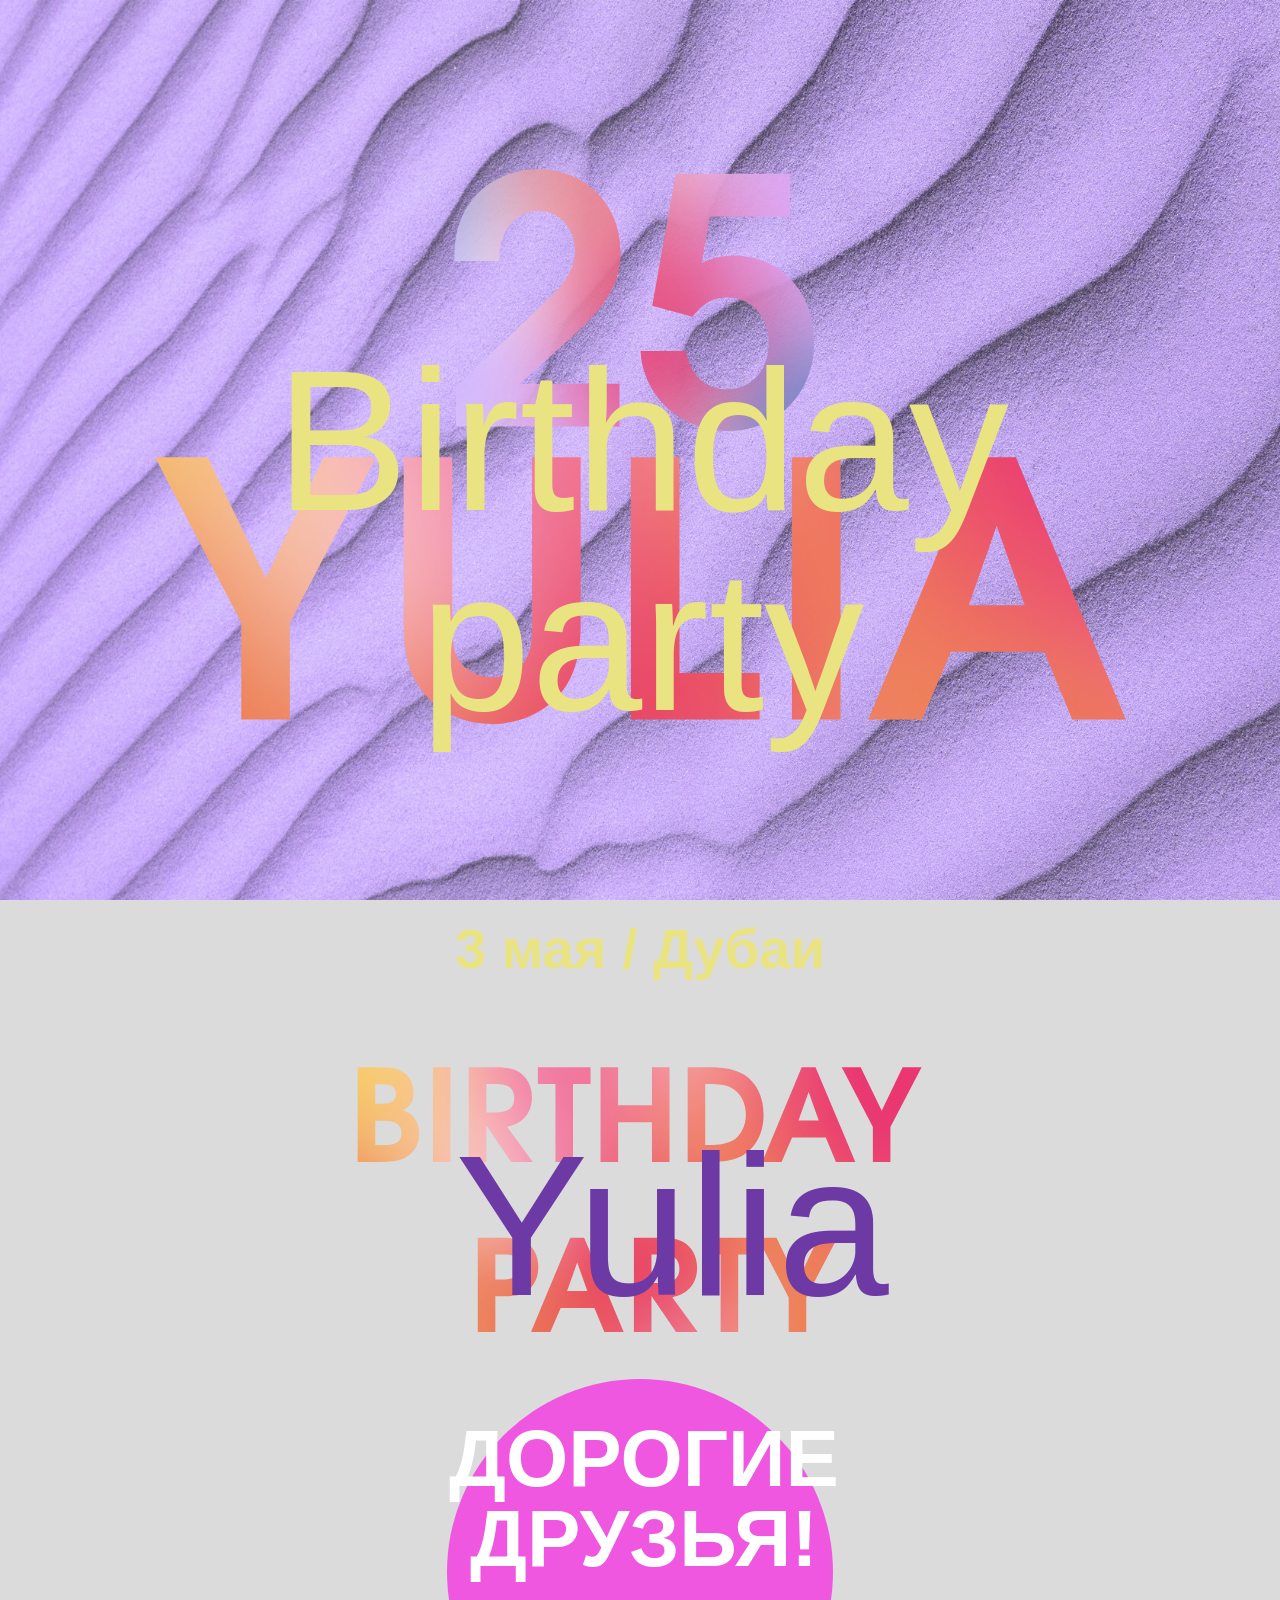
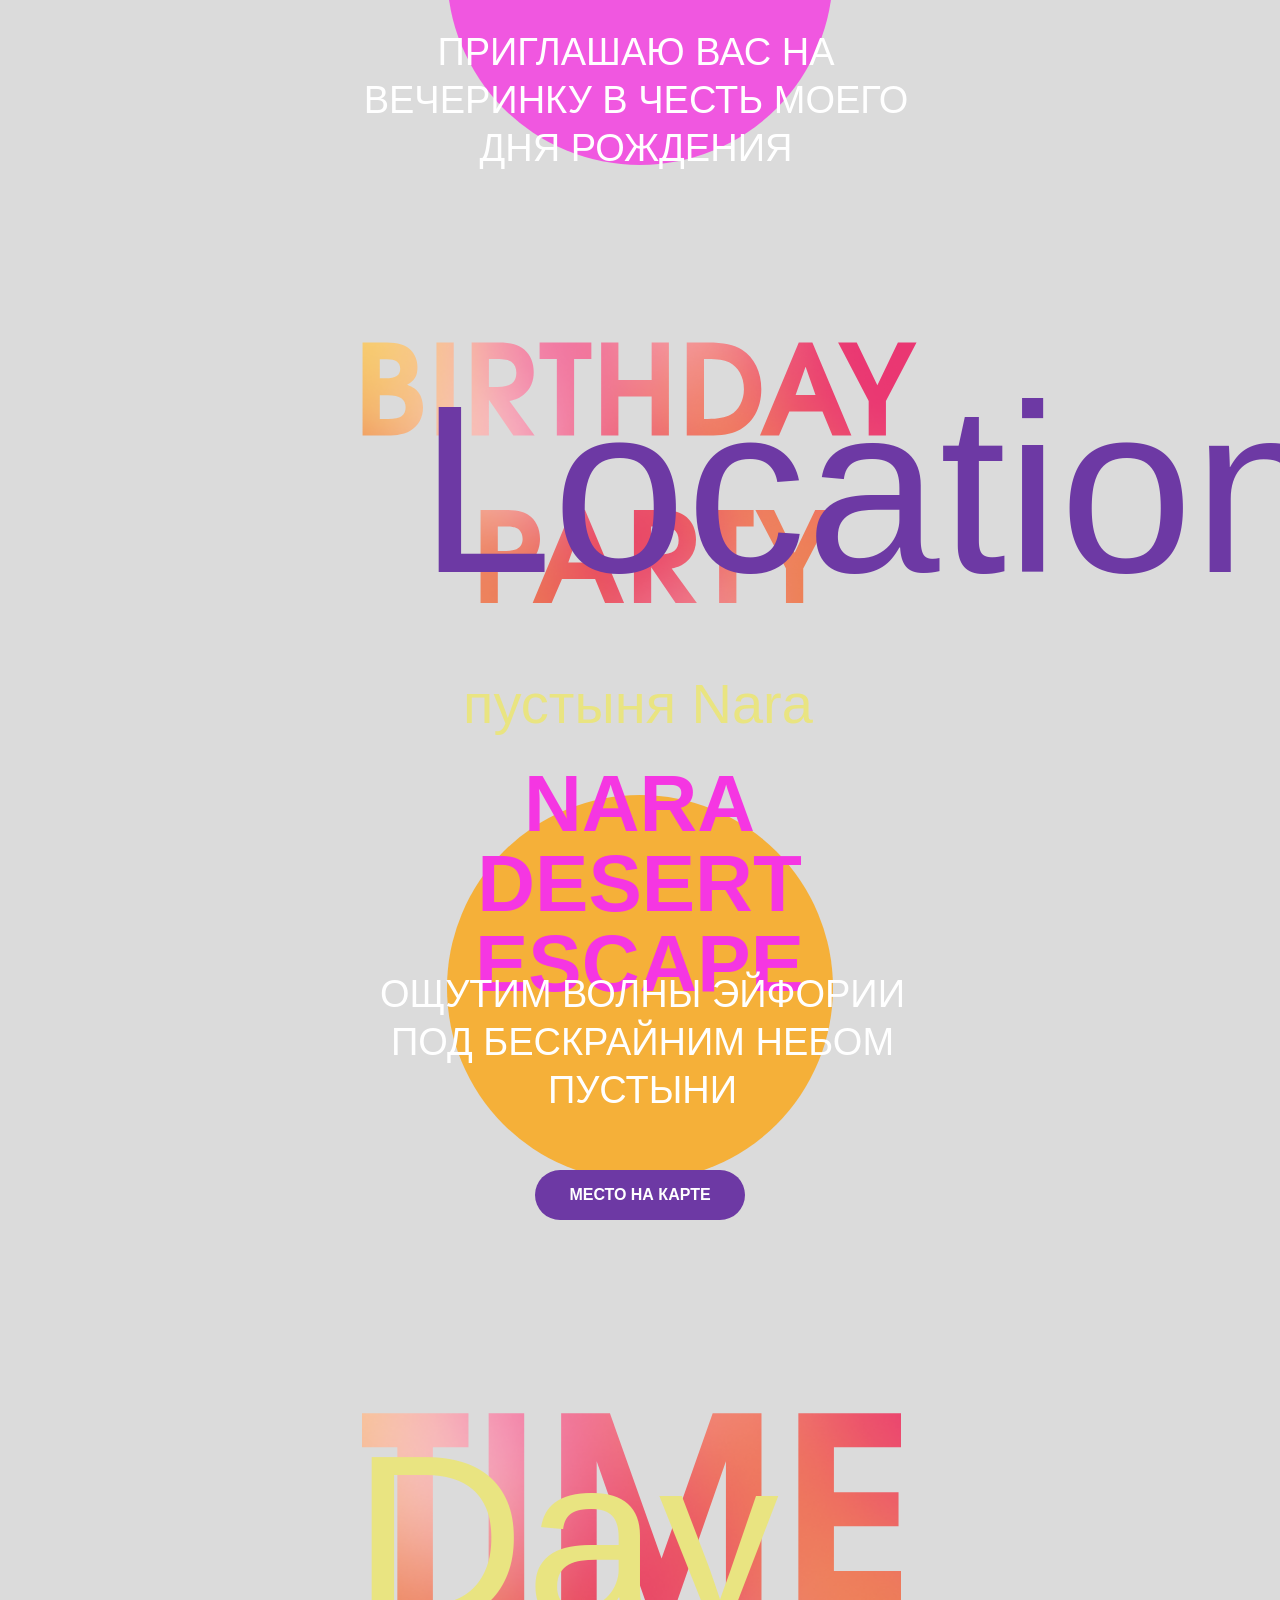
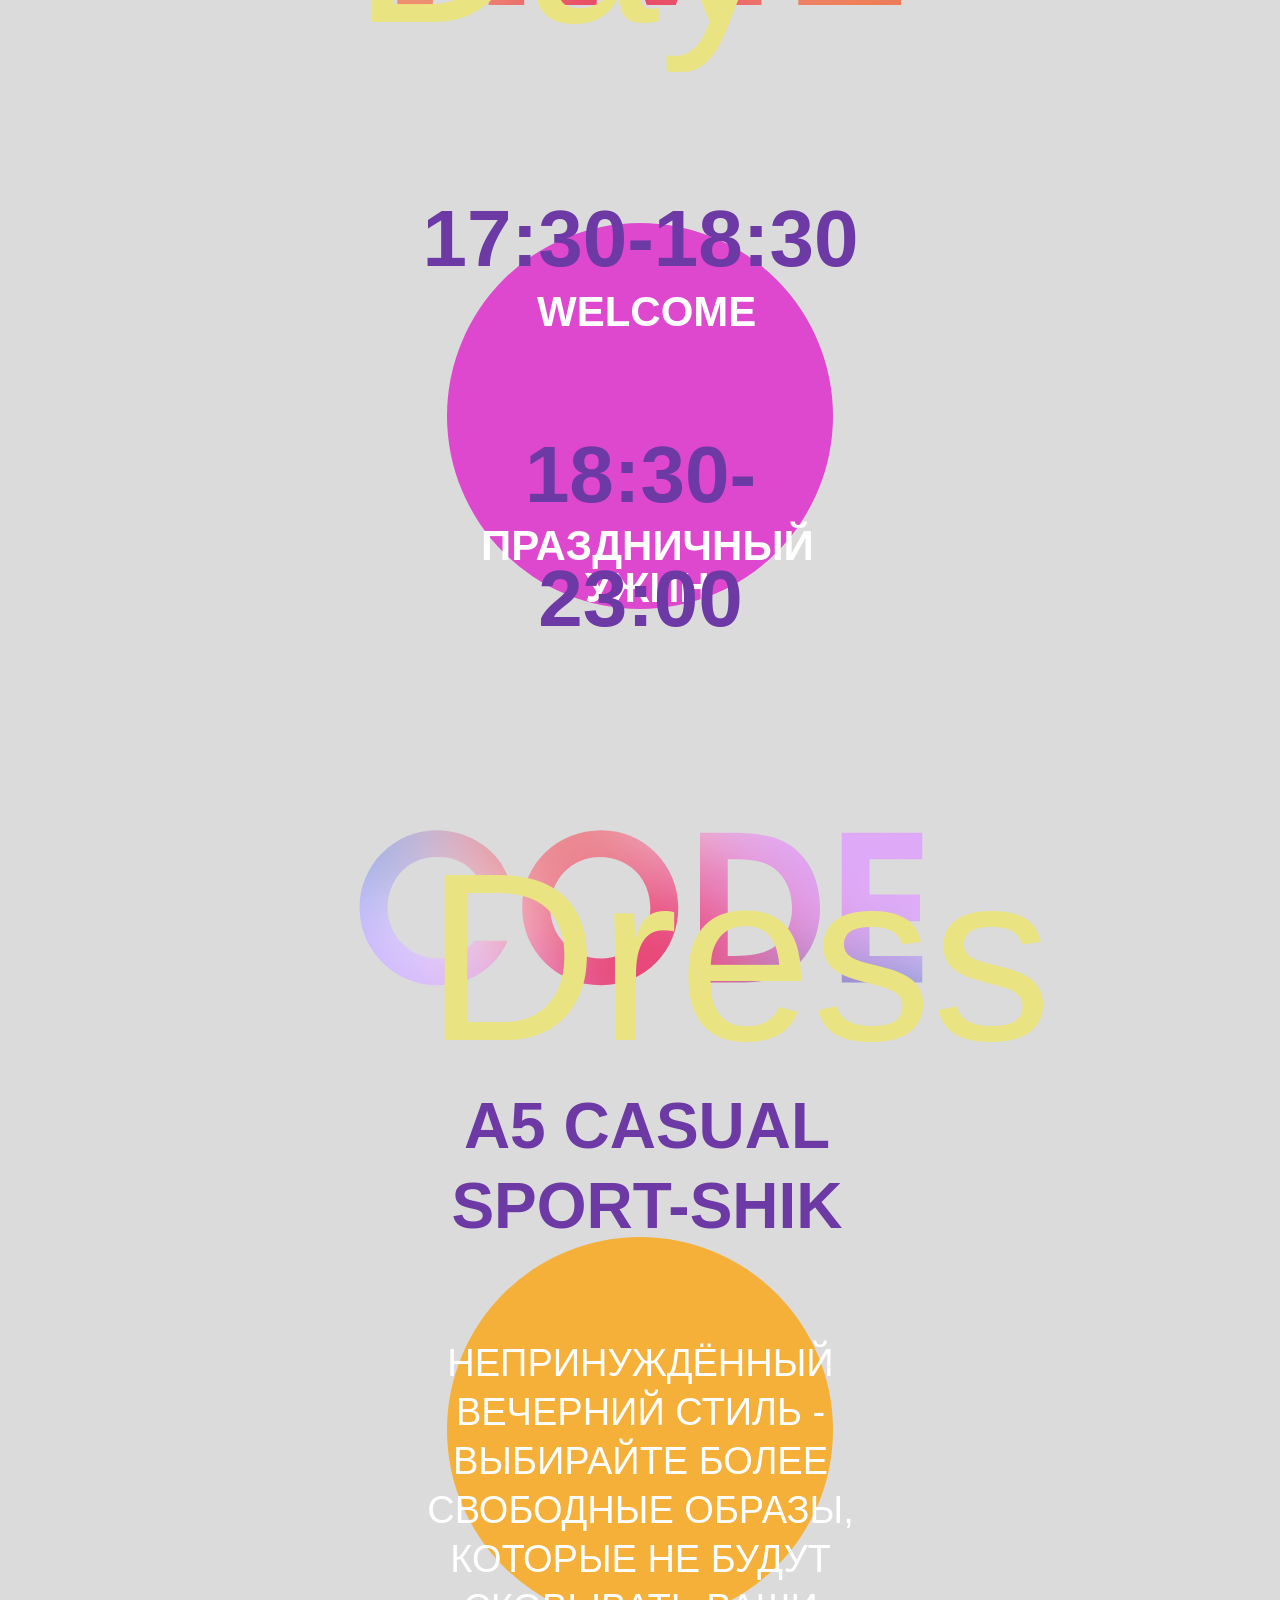
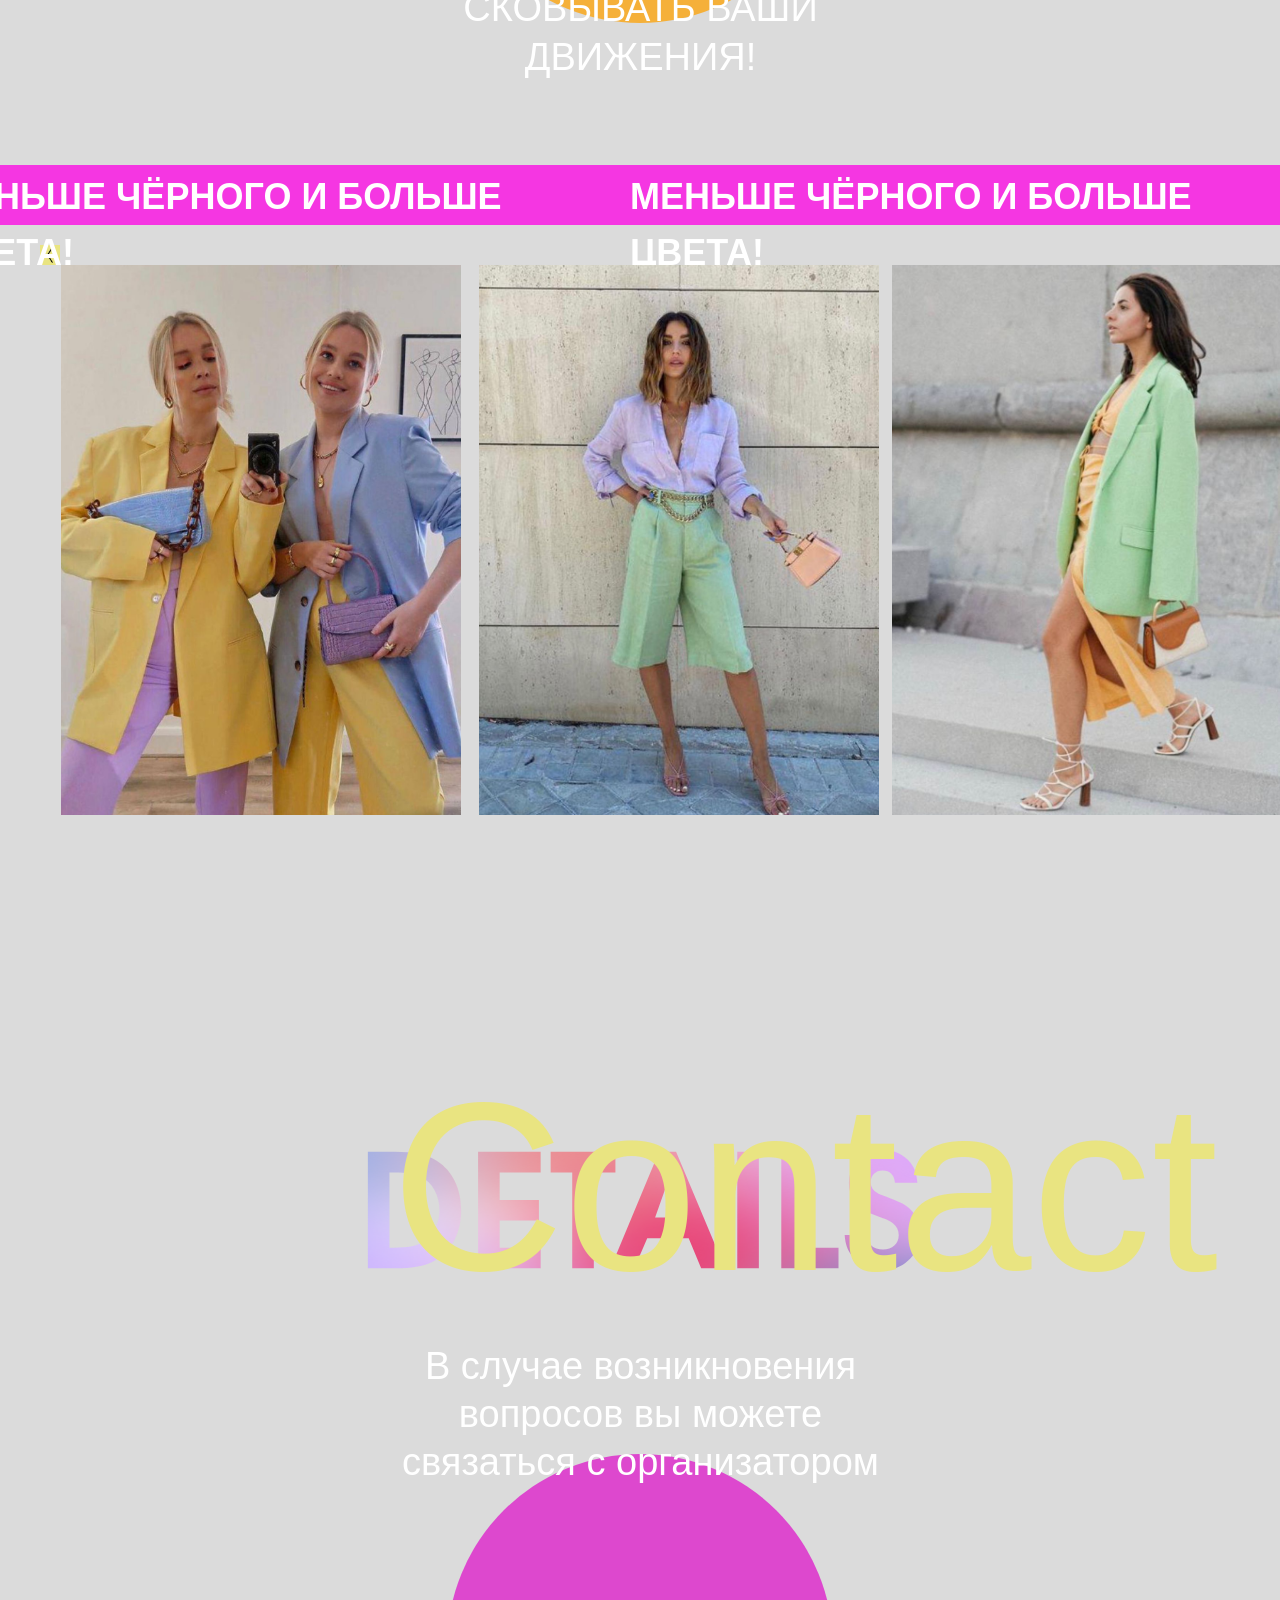
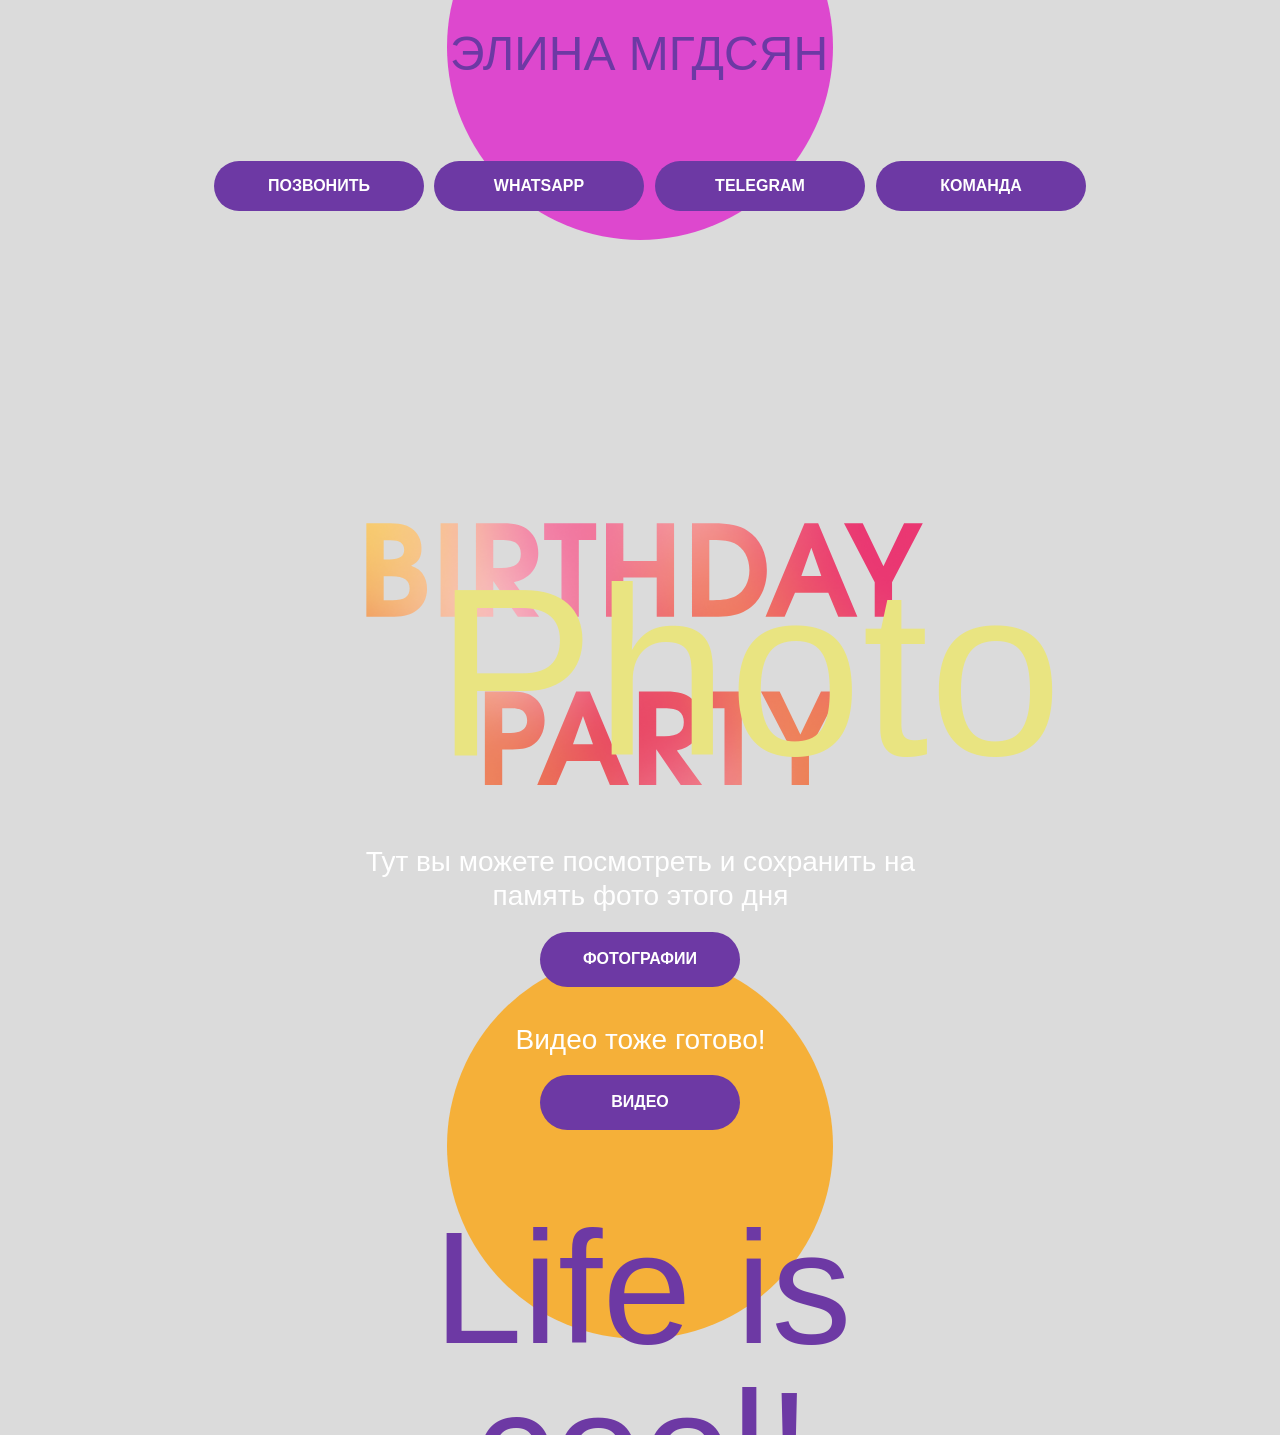
<file: yuliabirthdayparty/index.html>
<!DOCTYPE html> <html> <head> <meta charset="utf-8" /> <meta http-equiv="Content-Type" content="text/html; charset=utf-8" /> <meta name="viewport" content="width=device-width, initial-scale=1.0" /> <!--metatextblock--> <title>Birthday party</title> <meta name="description" content="Приглашение на день рождения" /> <meta property="og:url" content="http://project7143041.tilda.ws" /> <meta property="og:title" content="Birthday party" /> <meta property="og:description" content="Приглашение на день рождения Юлии" /> <meta property="og:type" content="website" /> <meta property="og:image" content="images/tild6435-3733-4365-a537-313766613531__group_4.svg" /> <link rel="canonical" href="http://project7143041.tilda.ws"> <!--/metatextblock--> <meta name="format-detection" content="telephone=no" /> <meta http-equiv="x-dns-prefetch-control" content="on"> <link rel="dns-prefetch" href="https://ws.tildacdn.com">  <link rel="shortcut icon" href="images/tild3262-6365-4633-b638-353664666336__path1.ico" type="image/x-icon" /> <!-- Assets --> <script src="https://neo.tildacdn.com/js/tilda-fallback-1.0.min.js" async charset="utf-8"></script> <link rel="stylesheet" href="css/tilda-grid-3.0.min.css" type="text/css" media="all" onerror="this.loaderr='y';"/> <link rel="stylesheet" href="css/tilda-blocks-page35809046.min.css?t=1768211969" type="text/css" media="all" onerror="this.loaderr='y';" /> <link rel="stylesheet" href="css/tilda-animation-2.0.min.css" type="text/css" media="all" onerror="this.loaderr='y';" /> <script nomodule src="js/tilda-polyfill-1.0.min.js" charset="utf-8"></script> <script type="text/javascript">function t_onReady(func) {if(document.readyState!='loading') {func();} else {document.addEventListener('DOMContentLoaded',func);}}
function t_onFuncLoad(funcName,okFunc,time) {if(typeof window[funcName]==='function') {okFunc();} else {setTimeout(function() {t_onFuncLoad(funcName,okFunc,time);},(time||100));}}function t396_initialScale(t){var e=document.getElementById("rec"+t);if(e){var i=e.querySelector(".t396__artboard");if(i){window.tn_scale_initial_window_width||(window.tn_scale_initial_window_width=document.documentElement.clientWidth);var a=window.tn_scale_initial_window_width,r=[],n,l=i.getAttribute("data-artboard-screens");if(l){l=l.split(",");for(var o=0;o<l.length;o++)r[o]=parseInt(l[o],10)}else r=[320,480,640,960,1200];for(var o=0;o<r.length;o++){var d=r[o];a>=d&&(n=d)}var _="edit"===window.allrecords.getAttribute("data-tilda-mode"),c="center"===t396_getFieldValue(i,"valign",n,r),s="grid"===t396_getFieldValue(i,"upscale",n,r),w=t396_getFieldValue(i,"height_vh",n,r),g=t396_getFieldValue(i,"height",n,r),u=!!window.opr&&!!window.opr.addons||!!window.opera||-1!==navigator.userAgent.indexOf(" OPR/");if(!_&&c&&!s&&!w&&g&&!u){var h=parseFloat((a/n).toFixed(3)),f=[i,i.querySelector(".t396__carrier"),i.querySelector(".t396__filter")],v=Math.floor(parseInt(g,10)*h)+"px",p;i.style.setProperty("--initial-scale-height",v);for(var o=0;o<f.length;o++)f[o].style.setProperty("height","var(--initial-scale-height)");t396_scaleInitial__getElementsToScale(i).forEach((function(t){t.style.zoom=h}))}}}}function t396_scaleInitial__getElementsToScale(t){return t?Array.prototype.slice.call(t.children).filter((function(t){return t&&(t.classList.contains("t396__elem")||t.classList.contains("t396__group"))})):[]}function t396_getFieldValue(t,e,i,a){var r,n=a[a.length-1];if(!(r=i===n?t.getAttribute("data-artboard-"+e):t.getAttribute("data-artboard-"+e+"-res-"+i)))for(var l=0;l<a.length;l++){var o=a[l];if(!(o<=i)&&(r=o===n?t.getAttribute("data-artboard-"+e):t.getAttribute("data-artboard-"+e+"-res-"+o)))break}return r}window.TN_SCALE_INITIAL_VER="1.0",window.tn_scale_initial_window_width=null;</script> <script src="js/jquery-1.10.2.min.js" charset="utf-8" onerror="this.loaderr='y';"></script> <script src="js/tilda-scripts-3.0.min.js" charset="utf-8" defer onerror="this.loaderr='y';"></script> <script src="js/tilda-blocks-page35809046.min.js?t=1768211969" charset="utf-8" async onerror="this.loaderr='y';"></script> <script src="js/lazyload-1.3.min.export.js" charset="utf-8" async onerror="this.loaderr='y';"></script> <script src="js/tilda-animation-2.0.min.js" charset="utf-8" async onerror="this.loaderr='y';"></script> <script src="js/tilda-zero-1.1.min.js" charset="utf-8" async onerror="this.loaderr='y';"></script> <script src="js/tilda-animation-sbs-1.0.min.js" charset="utf-8" async onerror="this.loaderr='y';"></script> <script src="js/tilda-zero-scale-1.0.min.js" charset="utf-8" async onerror="this.loaderr='y';"></script> <script src="js/tilda-zero-fixed-1.0.min.js" charset="utf-8" async onerror="this.loaderr='y';"></script> <script src="js/tilda-events-1.0.min.js" charset="utf-8" async onerror="this.loaderr='y';"></script> <script type="text/javascript">window.dataLayer=window.dataLayer||[];</script> <script type="text/javascript">(function() {if((/bot|google|yandex|baidu|bing|msn|duckduckbot|teoma|slurp|crawler|spider|robot|crawling|facebook/i.test(navigator.userAgent))===false&&typeof(sessionStorage)!='undefined'&&sessionStorage.getItem('visited')!=='y'&&document.visibilityState){var style=document.createElement('style');style.type='text/css';style.innerHTML='@media screen and (min-width: 980px) {.t-records {opacity: 0;}.t-records_animated {-webkit-transition: opacity ease-in-out .2s;-moz-transition: opacity ease-in-out .2s;-o-transition: opacity ease-in-out .2s;transition: opacity ease-in-out .2s;}.t-records.t-records_visible {opacity: 1;}}';document.getElementsByTagName('head')[0].appendChild(style);function t_setvisRecs(){var alr=document.querySelectorAll('.t-records');Array.prototype.forEach.call(alr,function(el) {el.classList.add("t-records_animated");});setTimeout(function() {Array.prototype.forEach.call(alr,function(el) {el.classList.add("t-records_visible");});sessionStorage.setItem("visited","y");},400);}
document.addEventListener('DOMContentLoaded',t_setvisRecs);}})();</script></head> <body class="t-body" style="margin:0;"> <!--allrecords--> <div id="allrecords" data-tilda-export="yes" class="t-records" data-hook="blocks-collection-content-node" data-tilda-project-id="7143041" data-tilda-page-id="35809046" data-tilda-formskey="342ceff6897fce5bec1143c7b7143041" data-tilda-lazy="yes" data-tilda-root-zone="com" data-tilda-project-country="RU"> <div id="rec578728914" class="r t-rec" style=" " data-animationappear="off" data-record-type="131"> <!-- T123 --> <div class="t123"> <div class="t-container_100 "> <div class="t-width t-width_100 "> <!-- nominify begin --> <script>
function t_animateSbs__isEnabled(t, e) {
	return true;
}
</script> <!-- nominify end --> </div> </div> </div> </div> <div id="rec578837381" class="r t-rec" style=" " data-animationappear="off" data-record-type="674"> <!-- T674 --> <div class="t674"> <div
class="t674__cover t674__cover_fixed"
id="recorddiv578837381"
itemscope itemtype="http://schema.org/ImageObject"> <div 
class="t674__cover-carrier t-bgimg" data-original="images/tild3564-3739-4661-b438-626364313662__group_18.jpg"
style="background-image:url(images/tild3564-3739-4661-b438-626364313662__-__resizeb__20x__group_18.jpg)"></div> <meta itemprop="image" content="images/tild3564-3739-4661-b438-626364313662__group_18.jpg"> </div> <style>body {background-color:#dbdbdb !important;;position:relative;z-index:0;}#allrecords {background-color:transparent !important;}#rec578837381 .t674__cover {display:block;}#rec578837381 .t674__cover-carrier {opacity:0;}#rec578837381 .t674__cover-carrier.loaded {opacity:1;}</style> </div> <script>(function() {var isSafariOnIOS=!!navigator.userAgent.match(/iP(hone|od|ad)/)&&navigator.userAgent.match(/WebKit/i)&&!navigator.userAgent.match(/CriOS/i)&&!navigator.userAgent.match(/FxiOS/i);if(!isSafariOnIOS) return;var recid='rec578837381';var rec=document.getElementById(recid);if(!rec) return;rec.classList.add('safari');})();</script> </div> <div id="rec578578993" class="r t-rec uc-backgroundradial-" style=" " data-animationappear="off" data-record-type="396"> <!-- T396 --> <style>#rec578578993 .t396__artboard {height:900px;}#rec578578993 .t396__filter {height:900px;}#rec578578993 .t396__carrier{height:900px;background-position:center center;background-attachment:scroll;background-size:cover;background-repeat:no-repeat;}@media screen and (max-width:1199px) {#rec578578993 .t396__artboard,#rec578578993 .t396__filter,#rec578578993 .t396__carrier {}#rec578578993 .t396__filter {}#rec578578993 .t396__carrier {background-attachment:scroll;}}@media screen and (max-width:959px) {#rec578578993 .t396__artboard,#rec578578993 .t396__filter,#rec578578993 .t396__carrier {}#rec578578993 .t396__filter {}#rec578578993 .t396__carrier {background-attachment:scroll;}}@media screen and (max-width:639px) {#rec578578993 .t396__artboard,#rec578578993 .t396__filter,#rec578578993 .t396__carrier {height:720px;}#rec578578993 .t396__filter {}#rec578578993 .t396__carrier {background-attachment:scroll;}}@media screen and (max-width:479px) {#rec578578993 .t396__artboard,#rec578578993 .t396__filter,#rec578578993 .t396__carrier {height:720px;}#rec578578993 .t396__artboard {background-color:transparent;background-image:none;}#rec578578993 .t396__filter {}#rec578578993 .t396__carrier {background-attachment:scroll;}}#rec578578993 .tn-elem[data-elem-id="1681732918659"]{z-index:1;top:98px;;left:calc(50% - 600px + 402px);;width:383px;height:388px;}#rec578578993 .tn-elem.t396__elem--anim-hidden[data-elem-id="1681732918659"]{opacity:0;}#rec578578993 .tn-elem[data-elem-id="1681732918659"] .tn-atom{background-position:center center;background-size:cover;background-repeat:no-repeat;border-width:var(--t396-borderwidth,0);border-style:var(--t396-borderstyle,solid);border-color:var(--t396-bordercolor,transparent);transition:background-color var(--t396-speedhover,0s) ease-in-out,color var(--t396-speedhover,0s) ease-in-out,border-color var(--t396-speedhover,0s) ease-in-out,box-shadow var(--t396-shadowshoverspeed,0.2s) ease-in-out;}@media screen and (max-width:1199px){#rec578578993 .tn-elem[data-elem-id="1681732918659"]{top:105px;;left:calc(50% - 480px + 284px);;width:379px;height:377px;}}@media screen and (max-width:959px){#rec578578993 .tn-elem[data-elem-id="1681732918659"]{top:100px;;left:calc(50% - 320px + 136px);;width:391px;height:389px;}}@media screen and (max-width:639px){#rec578578993 .tn-elem[data-elem-id="1681732918659"]{top:98px;;left:calc(50% - 240px + 129px);;width:222px;height:221px;}}@media screen and (max-width:479px){#rec578578993 .tn-elem[data-elem-id="1681732918659"]{top:178px;;left:calc(50% - 160px + 91px);;width:140px;height:120px;}}#rec578578993 .tn-elem[data-elem-id="1681733394024"]{z-index:2;top:429px;;left:calc(50% - 600px + 111px);;width:979px;height:361px;}#rec578578993 .tn-elem.t396__elem--anim-hidden[data-elem-id="1681733394024"]{opacity:0;}#rec578578993 .tn-elem[data-elem-id="1681733394024"] .tn-atom{background-position:center center;background-size:cover;background-repeat:no-repeat;border-width:var(--t396-borderwidth,0);border-style:var(--t396-borderstyle,solid);border-color:var(--t396-bordercolor,transparent);transition:background-color var(--t396-speedhover,0s) ease-in-out,color var(--t396-speedhover,0s) ease-in-out,border-color var(--t396-speedhover,0s) ease-in-out,box-shadow var(--t396-shadowshoverspeed,0.2s) ease-in-out;}@media screen and (max-width:1199px){#rec578578993 .tn-elem[data-elem-id="1681733394024"]{top:446px;;left:calc(50% - 480px + 4px);;width:952px;height:331px;}}@media screen and (max-width:959px){#rec578578993 .tn-elem[data-elem-id="1681733394024"]{top:395px;;left:calc(50% - 320px + 11px);;width:618px;height:318px;}}@media screen and (max-width:639px){#rec578578993 .tn-elem[data-elem-id="1681733394024"]{top:283px;;left:calc(50% - 240px + 9px);;width:461px;height:202px;}}@media screen and (max-width:479px){#rec578578993 .tn-elem[data-elem-id="1681733394024"]{top:314px;;left:calc(50% - 160px + 11px);;width:298px;height:121px;}}#rec578578993 .tn-elem[data-elem-id="1681641845339"]{color:#e9e481;text-align:center;z-index:3;top:341px;;left:calc(50% - 600px + 190px);;width:824px;height:auto;}#rec578578993 .tn-elem.t396__elem--anim-hidden[data-elem-id="1681641845339"]{opacity:0;}#rec578578993 .tn-elem[data-elem-id="1681641845339"] .tn-atom{color:#e9e481;font-size:200px;font-family:'TheSecret',Arial,sans-serif;line-height:1;font-weight:300;background-position:center center;border-width:var(--t396-borderwidth,0);border-style:var(--t396-borderstyle,solid);border-color:var(--t396-bordercolor,transparent);transition:background-color var(--t396-speedhover,0s) ease-in-out,color var(--t396-speedhover,0s) ease-in-out,border-color var(--t396-speedhover,0s) ease-in-out,box-shadow var(--t396-shadowshoverspeed,0.2s) ease-in-out;text-shadow:var(--t396-shadow-text-x,0px) var(--t396-shadow-text-y,0px) var(--t396-shadow-text-blur,0px) rgba(var(--t396-shadow-text-color),var(--t396-shadow-text-opacity,100%));}@media screen and (max-width:1199px){#rec578578993 .tn-elem[data-elem-id="1681641845339"]{top:332px;;left:calc(50% - 480px + 68px);;height:auto;}}@media screen and (max-width:959px){#rec578578993 .tn-elem[data-elem-id="1681641845339"]{top:353px;;left:calc(50% - 320px + 58px);;width:519px;height:auto;}#rec578578993 .tn-elem[data-elem-id="1681641845339"] .tn-atom{font-size:200px;background-size:cover;}}@media screen and (max-width:639px){#rec578578993 .tn-elem[data-elem-id="1681641845339"]{top:241px;;left:calc(50% - 240px + 10px);;width:461px;height:auto;}#rec578578993 .tn-elem[data-elem-id="1681641845339"] .tn-atom{font-size:150px;background-size:cover;}}@media screen and (max-width:479px){#rec578578993 .tn-elem[data-elem-id="1681641845339"]{top:275px;;left:calc(50% - 160px + 60px);;width:207px;height:auto;color:#e9e481;text-align:center;}#rec578578993 .tn-elem[data-elem-id="1681641845339"] .tn-atom{color:#e9e481;font-size:100px;background-size:cover;}}</style> <div class='t396'> <div class="t396__artboard" data-artboard-recid="578578993" data-artboard-screens="320,480,640,960,1200" data-artboard-height="900" data-artboard-valign="center" data-artboard-upscale="grid" data-artboard-fixed-need-js="y" data-artboard-height-res-320="720" data-artboard-height-res-480="720"> <div class="t396__carrier" data-artboard-recid="578578993"></div> <div class="t396__filter" data-artboard-recid="578578993"></div> <div class='t396__elem tn-elem tn-elem__5785789931681732918659 t396__elem--anim-hidden' data-elem-id='1681732918659' data-elem-type='shape' data-field-top-value="98" data-field-left-value="402" data-field-height-value="388" data-field-width-value="383" data-field-axisy-value="top" data-field-axisx-value="left" data-field-container-value="grid" data-field-topunits-value="px" data-field-leftunits-value="px" data-field-heightunits-value="px" data-field-widthunits-value="px" data-animate-mobile="y" data-animate-sbs-event="intoview" data-animate-sbs-trg="1" data-animate-sbs-trgofst="0" data-animate-sbs-opts="[{'ti':'0','mx':'0','my':'0','sx':'1','sy':'1','op':'1','ro':'0','bl':'0','ea':'','dt':'0'},{'ti':0,'mx':'0','my':'0','sx':'1','sy':'1','op':0,'ro':'0','bl':'0','ea':'','dt':'0'},{'ti':700,'mx':'0','my':'0','sx':'1','sy':'1','op':0.9,'ro':'0','bl':'0','ea':'','dt':500}]" data-field-top-res-320-value="178" data-field-left-res-320-value="91" data-field-height-res-320-value="120" data-field-width-res-320-value="140" data-field-top-res-480-value="98" data-field-left-res-480-value="129" data-field-height-res-480-value="221" data-field-width-res-480-value="222" data-field-top-res-640-value="100" data-field-left-res-640-value="136" data-field-height-res-640-value="389" data-field-width-res-640-value="391" data-field-top-res-960-value="105" data-field-left-res-960-value="284" data-field-height-res-960-value="377" data-field-width-res-960-value="379"> <div class='tn-atom t-bgimg' data-original="images/tild6634-6432-4538-a139-626665623632__25_b.svg"
aria-label='' role="img"> </div> </div> <div class='t396__elem tn-elem tn-elem__5785789931681733394024 t396__elem--anim-hidden' data-elem-id='1681733394024' data-elem-type='shape' data-field-top-value="429" data-field-left-value="111" data-field-height-value="361" data-field-width-value="979" data-field-axisy-value="top" data-field-axisx-value="left" data-field-container-value="grid" data-field-topunits-value="px" data-field-leftunits-value="px" data-field-heightunits-value="px" data-field-widthunits-value="px" data-animate-mobile="y" data-animate-sbs-event="intoview" data-animate-sbs-trg="1" data-animate-sbs-trgofst="0" data-animate-sbs-opts="[{'ti':'0','mx':'0','my':'0','sx':'1','sy':'1','op':'1','ro':'0','bl':'0','ea':'','dt':'0'},{'ti':0,'mx':'0','my':'0','sx':'1','sy':'1','op':0,'ro':'0','bl':'0','ea':'','dt':'0'},{'ti':700,'mx':'0','my':'0','sx':'1','sy':'1','op':1,'ro':'0','bl':'0','ea':'','dt':700}]" data-field-top-res-320-value="314" data-field-left-res-320-value="11" data-field-height-res-320-value="121" data-field-width-res-320-value="298" data-field-top-res-480-value="283" data-field-left-res-480-value="9" data-field-height-res-480-value="202" data-field-width-res-480-value="461" data-field-top-res-640-value="395" data-field-left-res-640-value="11" data-field-height-res-640-value="318" data-field-width-res-640-value="618" data-field-top-res-960-value="446" data-field-left-res-960-value="4" data-field-height-res-960-value="331" data-field-width-res-960-value="952"> <div class='tn-atom t-bgimg' data-original="images/tild6239-3766-4637-a161-643039333230__yulia_r.svg"
aria-label='' role="img"> </div> </div> <div class='t396__elem tn-elem tn-elem__5785789931681641845339 t396__elem--anim-hidden' data-elem-id='1681641845339' data-elem-type='text' data-field-top-value="341" data-field-left-value="190" data-field-width-value="824" data-field-axisy-value="top" data-field-axisx-value="left" data-field-container-value="grid" data-field-topunits-value="px" data-field-leftunits-value="px" data-field-heightunits-value="" data-field-widthunits-value="px" data-animate-mobile="y" data-animate-sbs-event="intoview" data-animate-sbs-trg="1" data-animate-sbs-trgofst="0" data-animate-sbs-opts="[{'ti':'0','mx':'0','my':'0','sx':'1','sy':'1','op':'1','ro':'0','bl':'0','ea':'','dt':'0'},{'ti':0,'mx':'0','my':'0','sx':'1','sy':'1','op':0,'ro':'0','bl':'0','ea':'','dt':'0'},{'ti':700,'mx':'0','my':'0','sx':'1','sy':'1','op':1,'ro':'0','bl':'0','ea':'','dt':1300}]" data-field-fontsize-value="200" data-field-top-res-320-value="275" data-field-left-res-320-value="60" data-field-width-res-320-value="207" data-field-fontsize-res-320-value="100" data-field-top-res-480-value="241" data-field-left-res-480-value="10" data-field-width-res-480-value="461" data-field-fontsize-res-480-value="150" data-field-top-res-640-value="353" data-field-left-res-640-value="58" data-field-width-res-640-value="519" data-field-fontsize-res-640-value="200" data-field-top-res-960-value="332" data-field-left-res-960-value="68"> <div class='tn-atom'field='tn_text_1681641845339'>Birthday party</div> </div> </div> </div> <script>t_onReady(function() {t_onFuncLoad('t396_init',function() {t396_init('578578993');});});</script> <!-- /T396 --> </div> <div id="rec578661327" class="r t-rec t-rec_pb_60 uc-backgroundradial-" style="padding-bottom:60px; " data-animationappear="off" data-record-type="396"> <!-- T396 --> <style>#rec578661327 .t396__artboard {height:900px;overflow:visible;}#rec578661327 .t396__filter {height:900px;}#rec578661327 .t396__carrier{height:900px;background-position:center center;background-attachment:scroll;background-size:cover;background-repeat:no-repeat;}@media screen and (max-width:1199px) {#rec578661327 .t396__artboard,#rec578661327 .t396__filter,#rec578661327 .t396__carrier {height:900px;}#rec578661327 .t396__filter {}#rec578661327 .t396__carrier {background-attachment:scroll;}}@media screen and (max-width:959px) {#rec578661327 .t396__artboard,#rec578661327 .t396__filter,#rec578661327 .t396__carrier {height:900px;}#rec578661327 .t396__filter {}#rec578661327 .t396__carrier {background-attachment:scroll;}}@media screen and (max-width:639px) {#rec578661327 .t396__artboard,#rec578661327 .t396__filter,#rec578661327 .t396__carrier {height:720px;}#rec578661327 .t396__filter {}#rec578661327 .t396__carrier {background-attachment:scroll;}}@media screen and (max-width:479px) {#rec578661327 .t396__artboard,#rec578661327 .t396__filter,#rec578661327 .t396__carrier {height:720px;}#rec578661327 .t396__artboard {background-color:transparent;background-image:none;}#rec578661327 .t396__filter {}#rec578661327 .t396__carrier {background-attachment:scroll;}}#rec578661327 .tn-elem[data-elem-id="1681681742191"]{z-index:1;top:479px;;left:calc(50% - 600px + 407px);;width:386px;height:386px;}#rec578661327 .tn-elem.t396__elem--anim-hidden[data-elem-id="1681681742191"]{opacity:0;}#rec578661327 .tn-elem[data-elem-id="1681681742191"] .tn-atom{border-radius:3000px;opacity:0.8;background-color:#f536e2;background-position:center center;border-width:var(--t396-borderwidth,0);border-style:var(--t396-borderstyle,solid);border-color:var(--t396-bordercolor,transparent);transition:background-color var(--t396-speedhover,0s) ease-in-out,color var(--t396-speedhover,0s) ease-in-out,border-color var(--t396-speedhover,0s) ease-in-out,box-shadow var(--t396-shadowshoverspeed,0.2s) ease-in-out;}@media screen and (max-width:1199px){#rec578661327 .tn-elem[data-elem-id="1681681742191"]{top:461px;;left:calc(50% - 480px + 287px);;}}@media screen and (max-width:959px){#rec578661327 .tn-elem[data-elem-id="1681681742191"]{top:475px;;left:calc(50% - 320px + 127px);;}}@media screen and (max-width:639px){#rec578661327 .tn-elem[data-elem-id="1681681742191"]{top:312px;;left:calc(50% - 240px + 47px);;}}@media screen and (max-width:479px){#rec578661327 .tn-elem[data-elem-id="1681681742191"]{top:309px;;left:calc(50% - 160px + -33px);;}}#rec578661327 .tn-elem[data-elem-id="1470209944682"]{color:#e9e481;text-align:center;z-index:2;top:21px;;left:calc(50% - 600px + 325px);;width:550px;height:auto;}#rec578661327 .tn-elem.t396__elem--anim-hidden[data-elem-id="1470209944682"]{opacity:0;}#rec578661327 .tn-elem[data-elem-id="1470209944682"] .tn-atom{color:#e9e481;font-size:56px;font-family:'TheSecret',Arial,sans-serif;line-height:1;font-weight:700;background-position:center center;border-width:var(--t396-borderwidth,0);border-style:var(--t396-borderstyle,solid);border-color:var(--t396-bordercolor,transparent);transition:background-color var(--t396-speedhover,0s) ease-in-out,color var(--t396-speedhover,0s) ease-in-out,border-color var(--t396-speedhover,0s) ease-in-out,box-shadow var(--t396-shadowshoverspeed,0.2s) ease-in-out;text-shadow:var(--t396-shadow-text-x,0px) var(--t396-shadow-text-y,0px) var(--t396-shadow-text-blur,0px) rgba(var(--t396-shadow-text-color),var(--t396-shadow-text-opacity,100%));}@media screen and (max-width:1199px){#rec578661327 .tn-elem[data-elem-id="1470209944682"]{top:21px;;left:calc(50% - 480px + 253px);;width:454px;height:auto;text-align:center;}#rec578661327 .tn-elem[data-elem-id="1470209944682"] .tn-atom{font-size:56px;background-size:cover;}}@media screen and (max-width:959px){#rec578661327 .tn-elem[data-elem-id="1470209944682"]{top:30px;;left:calc(50% - 320px + 88px);;width:461px;height:auto;text-align:center;}#rec578661327 .tn-elem[data-elem-id="1470209944682"] .tn-atom{font-size:48px;background-size:cover;}}@media screen and (max-width:639px){#rec578661327 .tn-elem[data-elem-id="1470209944682"]{left:calc(50% - 240px + 10px);;width:461px;height:auto;text-align:center;}#rec578661327 .tn-elem[data-elem-id="1470209944682"] .tn-atom{font-size:42px;background-size:cover;}}@media screen and (max-width:479px){#rec578661327 .tn-elem[data-elem-id="1470209944682"]{top:23px;;left:calc(50% - 160px + 11px);;width:300px;height:auto;}#rec578661327 .tn-elem[data-elem-id="1470209944682"] .tn-atom{font-size:42px;background-size:cover;}}#rec578661327 .tn-elem[data-elem-id="1681642760022"]{color:#ffffff;text-align:center;z-index:3;top:519px;;left:calc(50% - 600px + 409px);;width:332px;height:auto;}#rec578661327 .tn-elem[data-elem-id="1681642760022"] .tn-atom{color:#ffffff;font-size:80px;font-family:'TheSecret',Arial,sans-serif;line-height:1;font-weight:700;background-position:center center;border-width:var(--t396-borderwidth,0);border-style:var(--t396-borderstyle,solid);border-color:var(--t396-bordercolor,transparent);transition:background-color var(--t396-speedhover,0s) ease-in-out,color var(--t396-speedhover,0s) ease-in-out,border-color var(--t396-speedhover,0s) ease-in-out,box-shadow var(--t396-shadowshoverspeed,0.2s) ease-in-out;text-shadow:var(--t396-shadow-text-x,0px) var(--t396-shadow-text-y,0px) var(--t396-shadow-text-blur,0px) rgba(var(--t396-shadow-text-color),var(--t396-shadow-text-opacity,100%));}@media screen and (max-width:1199px){#rec578661327 .tn-elem[data-elem-id="1681642760022"]{top:543px;;left:calc(50% - 480px + 289px);;height:auto;text-align:center;}#rec578661327 .tn-elem[data-elem-id="1681642760022"] .tn-atom{font-size:80px;line-height:1;background-size:cover;}}@media screen and (max-width:959px){#rec578661327 .tn-elem[data-elem-id="1681642760022"]{top:543px;;left:calc(50% - 320px + 131px);;height:auto;text-align:center;}#rec578661327 .tn-elem[data-elem-id="1681642760022"] .tn-atom{font-size:80px;line-height:1;background-size:cover;}}@media screen and (max-width:639px){#rec578661327 .tn-elem[data-elem-id="1681642760022"]{top:413px;;left:calc(50% - 240px + 74px);;height:auto;text-align:center;}#rec578661327 .tn-elem[data-elem-id="1681642760022"] .tn-atom{font-size:56px;line-height:1;background-size:cover;}}@media screen and (max-width:479px){#rec578661327 .tn-elem[data-elem-id="1681642760022"]{top:375px;;left:calc(50% - 160px + 11px);;width:299px;height:auto;text-align:center;}#rec578661327 .tn-elem[data-elem-id="1681642760022"] .tn-atom{font-size:56px;line-height:1;background-size:cover;}}#rec578661327 .tn-elem[data-elem-id="1681643210800"]{color:#ffffff;text-align:center;z-index:4;top:728px;;left:calc(50% - 600px + 316px);;width:560px;height:auto;}#rec578661327 .tn-elem[data-elem-id="1681643210800"] .tn-atom{color:#ffffff;font-size:38px;font-family:'TheSecret',Arial,sans-serif;line-height:1.25;font-weight:400;background-position:center center;border-width:var(--t396-borderwidth,0);border-style:var(--t396-borderstyle,solid);border-color:var(--t396-bordercolor,transparent);transition:background-color var(--t396-speedhover,0s) ease-in-out,color var(--t396-speedhover,0s) ease-in-out,border-color var(--t396-speedhover,0s) ease-in-out,box-shadow var(--t396-shadowshoverspeed,0.2s) ease-in-out;text-shadow:var(--t396-shadow-text-x,0px) var(--t396-shadow-text-y,0px) var(--t396-shadow-text-blur,0px) rgba(var(--t396-shadow-text-color),var(--t396-shadow-text-opacity,100%));}@media screen and (max-width:1199px){#rec578661327 .tn-elem[data-elem-id="1681643210800"]{top:754px;;left:calc(50% - 480px + 169px);;width:622px;height:auto;}#rec578661327 .tn-elem[data-elem-id="1681643210800"] .tn-atom{font-size:38px;background-size:cover;}}@media screen and (max-width:959px){#rec578661327 .tn-elem[data-elem-id="1681643210800"]{top:758px;;left:calc(50% - 320px + 8px);;width:621px;height:auto;}#rec578661327 .tn-elem[data-elem-id="1681643210800"] .tn-atom{font-size:38px;background-size:cover;}}@media screen and (max-width:639px){#rec578661327 .tn-elem[data-elem-id="1681643210800"]{top:572px;;left:calc(50% - 240px + 13px);;width:460px;height:auto;}#rec578661327 .tn-elem[data-elem-id="1681643210800"] .tn-atom{font-size:36px;line-height:1.25;background-size:cover;}}@media screen and (max-width:479px){#rec578661327 .tn-elem[data-elem-id="1681643210800"]{top:527px;;left:calc(50% - 160px + 11px);;width:299px;height:auto;text-align:center;}#rec578661327 .tn-elem[data-elem-id="1681643210800"] .tn-atom{font-size:30px;line-height:1.25;background-size:cover;}}#rec578661327 .tn-elem[data-elem-id="1681731157552"]{z-index:5;top:126px;;left:calc(50% - 600px + 300px);;width:591px;height:341px;}#rec578661327 .tn-elem.t396__elem--anim-hidden[data-elem-id="1681731157552"]{opacity:0;}#rec578661327 .tn-elem[data-elem-id="1681731157552"] .tn-atom{background-position:center center;background-size:cover;background-repeat:no-repeat;border-width:var(--t396-borderwidth,0);border-style:var(--t396-borderstyle,solid);border-color:var(--t396-bordercolor,transparent);transition:background-color var(--t396-speedhover,0s) ease-in-out,color var(--t396-speedhover,0s) ease-in-out,border-color var(--t396-speedhover,0s) ease-in-out,box-shadow var(--t396-shadowshoverspeed,0.2s) ease-in-out;}@media screen and (max-width:1199px){#rec578661327 .tn-elem[data-elem-id="1681731157552"]{top:137px;;left:calc(50% - 480px + 174px);;width:612px;height:324px;}}@media screen and (max-width:959px){#rec578661327 .tn-elem[data-elem-id="1681731157552"]{top:126px;;left:calc(50% - 320px + 11px);;width:621px;height:365px;}}@media screen and (max-width:639px){#rec578661327 .tn-elem[data-elem-id="1681731157552"]{top:114px;;left:calc(50% - 240px + 33px);;width:414px;height:239px;}}@media screen and (max-width:479px){#rec578661327 .tn-elem[data-elem-id="1681731157552"]{top:123px;;left:calc(50% - 160px + 11px);;width:299px;height:170px;}}#rec578661327 .tn-elem[data-elem-id="1681651259052"]{color:#6d39a4;text-align:center;z-index:6;top:226px;;left:calc(50% - 600px + 415px);;width:371px;height:auto;}#rec578661327 .tn-elem.t396__elem--anim-hidden[data-elem-id="1681651259052"]{opacity:0;}#rec578661327 .tn-elem[data-elem-id="1681651259052"] .tn-atom{color:#6d39a4;font-size:200px;font-family:'TheSecret',Arial,sans-serif;line-height:1;font-weight:300;background-position:center center;border-width:var(--t396-borderwidth,0);border-style:var(--t396-borderstyle,solid);border-color:var(--t396-bordercolor,transparent);transition:background-color var(--t396-speedhover,0s) ease-in-out,color var(--t396-speedhover,0s) ease-in-out,border-color var(--t396-speedhover,0s) ease-in-out,box-shadow var(--t396-shadowshoverspeed,0.2s) ease-in-out;text-shadow:var(--t396-shadow-text-x,0px) var(--t396-shadow-text-y,0px) var(--t396-shadow-text-blur,0px) rgba(var(--t396-shadow-text-color),var(--t396-shadow-text-opacity,100%));}@media screen and (max-width:1199px){#rec578661327 .tn-elem[data-elem-id="1681651259052"]{top:207px;;left:calc(50% - 480px + 336px);;width:225px;height:auto;}#rec578661327 .tn-elem[data-elem-id="1681651259052"] .tn-atom{font-size:200px;background-size:cover;}}@media screen and (max-width:959px){#rec578661327 .tn-elem[data-elem-id="1681651259052"]{top:234px;;left:calc(50% - 320px + 162px);;width:317px;height:auto;}#rec578661327 .tn-elem[data-elem-id="1681651259052"] .tn-atom{font-size:200px;background-size:cover;}}@media screen and (max-width:639px){#rec578661327 .tn-elem[data-elem-id="1681651259052"]{top:167px;;left:calc(50% - 240px + 82px);;height:auto;}#rec578661327 .tn-elem[data-elem-id="1681651259052"] .tn-atom{font-size:160px;background-size:cover;}}@media screen and (max-width:479px){#rec578661327 .tn-elem[data-elem-id="1681651259052"]{top:163px;;left:calc(50% - 160px + 49px);;width:211px;height:auto;text-align:center;}#rec578661327 .tn-elem[data-elem-id="1681651259052"] .tn-atom{font-size:120px;background-size:cover;}}</style> <div class='t396'> <div class="t396__artboard" data-artboard-recid="578661327" data-artboard-screens="320,480,640,960,1200" data-artboard-height="900" data-artboard-valign="center" data-artboard-upscale="grid" data-artboard-ovrflw="visible" data-artboard-fixed-need-js="y" data-artboard-height-res-320="720" data-artboard-height-res-480="720" data-artboard-height-res-640="900" data-artboard-height-res-960="900"> <div class="t396__carrier" data-artboard-recid="578661327"></div> <div class="t396__filter" data-artboard-recid="578661327"></div> <div class='t396__elem tn-elem tn-elem__5786613271681681742191 ' data-elem-id='1681681742191' data-elem-type='shape' data-field-top-value="479" data-field-left-value="407" data-field-height-value="386" data-field-width-value="386" data-field-axisy-value="top" data-field-axisx-value="left" data-field-container-value="grid" data-field-topunits-value="px" data-field-leftunits-value="px" data-field-heightunits-value="px" data-field-widthunits-value="px" data-animate-mobile="y" data-animate-sbs-event="scroll" data-animate-sbs-trg="1" data-animate-sbs-trgofst="0" data-animate-sbs-opts="[{'di':'0','mx':'0','my':'0','sx':'1','sy':'1','op':'1','ro':'0','bl':'0','fi':'','dd':'0'},{'di':900,'mx':'0','my':-390,'sx':4,'sy':4,'op':'1','ro':'0','bl':'0','fi':'','dd':'0'},{'di':2000,'mx':'0','my':-500,'sx':0,'sy':0,'op':'1','ro':'0','bl':'0','fi':'','dd':'0'}]" data-field-top-res-320-value="309" data-field-left-res-320-value="-33" data-field-top-res-480-value="312" data-field-left-res-480-value="47" data-field-top-res-640-value="475" data-field-left-res-640-value="127" data-field-top-res-960-value="461" data-field-left-res-960-value="287"> <div class='tn-atom'> </div> </div> <div class='t396__elem tn-elem tn-elem__5786613271470209944682 t396__elem--anim-hidden' data-elem-id='1470209944682' data-elem-type='text' data-field-top-value="21" data-field-left-value="325" data-field-width-value="550" data-field-axisy-value="top" data-field-axisx-value="left" data-field-container-value="grid" data-field-topunits-value="px" data-field-leftunits-value="px" data-field-heightunits-value="" data-field-widthunits-value="px" data-animate-mobile="y" data-animate-sbs-event="intoview" data-animate-sbs-trg="1" data-animate-sbs-trgofst="0" data-animate-sbs-opts="[{'ti':'0','mx':'0','my':'0','sx':'1','sy':'1','op':'1','ro':'0','bl':'0','ea':'','dt':'0'},{'ti':0,'mx':'0','my':'0','sx':'1','sy':'1','op':0,'ro':'0','bl':'0','ea':'','dt':'0'},{'ti':700,'mx':'0','my':'0','sx':'1','sy':'1','op':1,'ro':'0','bl':'0','ea':'','dt':'0'}]" data-field-fontsize-value="56" data-field-top-res-320-value="23" data-field-left-res-320-value="11" data-field-width-res-320-value="300" data-field-fontsize-res-320-value="42" data-field-left-res-480-value="10" data-field-width-res-480-value="461" data-field-fontsize-res-480-value="42" data-field-top-res-640-value="30" data-field-left-res-640-value="88" data-field-width-res-640-value="461" data-field-fontsize-res-640-value="48" data-field-top-res-960-value="21" data-field-left-res-960-value="253" data-field-width-res-960-value="454" data-field-fontsize-res-960-value="56"> <div class='tn-atom'field='tn_text_1470209944682'>3 мая / Дубаи</div> </div> <div class='t396__elem tn-elem tn-elem__5786613271681642760022 t-animate' data-elem-id='1681642760022' data-elem-type='text' data-field-top-value="519" data-field-left-value="409" data-field-width-value="332" data-field-axisy-value="top" data-field-axisx-value="left" data-field-container-value="grid" data-field-topunits-value="px" data-field-leftunits-value="px" data-field-heightunits-value="" data-field-widthunits-value="px" data-animate-style="fadein" data-animate-duration="0.7" data-animate-mobile="y" data-field-fontsize-value="80" data-field-top-res-320-value="375" data-field-left-res-320-value="11" data-field-width-res-320-value="299" data-field-fontsize-res-320-value="56" data-field-top-res-480-value="413" data-field-left-res-480-value="74" data-field-fontsize-res-480-value="56" data-field-top-res-640-value="543" data-field-left-res-640-value="131" data-field-fontsize-res-640-value="80" data-field-top-res-960-value="543" data-field-left-res-960-value="289" data-field-fontsize-res-960-value="80"> <div class='tn-atom'field='tn_text_1681642760022'>ДОРОГИЕ ДРУЗЬЯ!</div> </div> <div class='t396__elem tn-elem tn-elem__5786613271681643210800 t-animate' data-elem-id='1681643210800' data-elem-type='text' data-field-top-value="728" data-field-left-value="316" data-field-width-value="560" data-field-axisy-value="top" data-field-axisx-value="left" data-field-container-value="grid" data-field-topunits-value="px" data-field-leftunits-value="px" data-field-heightunits-value="" data-field-widthunits-value="px" data-animate-style="fadein" data-animate-duration="0.7" data-animate-mobile="y" data-field-fontsize-value="38" data-field-top-res-320-value="527" data-field-left-res-320-value="11" data-field-width-res-320-value="299" data-field-fontsize-res-320-value="30" data-field-top-res-480-value="572" data-field-left-res-480-value="13" data-field-width-res-480-value="460" data-field-fontsize-res-480-value="36" data-field-top-res-640-value="758" data-field-left-res-640-value="8" data-field-width-res-640-value="621" data-field-fontsize-res-640-value="38" data-field-top-res-960-value="754" data-field-left-res-960-value="169" data-field-width-res-960-value="622" data-field-fontsize-res-960-value="38"> <div class='tn-atom'field='tn_text_1681643210800'>ПРИГЛАШАЮ ВАС НА ВЕЧЕРИНКУ В ЧЕСТЬ МОЕГО ДНЯ РОЖДЕНИЯ</div> </div> <div class='t396__elem tn-elem tn-elem__5786613271681731157552 t396__elem--anim-hidden' data-elem-id='1681731157552' data-elem-type='shape' data-field-top-value="126" data-field-left-value="300" data-field-height-value="341" data-field-width-value="591" data-field-axisy-value="top" data-field-axisx-value="left" data-field-container-value="grid" data-field-topunits-value="px" data-field-leftunits-value="px" data-field-heightunits-value="px" data-field-widthunits-value="px" data-animate-mobile="y" data-animate-sbs-event="intoview" data-animate-sbs-trg="1" data-animate-sbs-trgofst="0" data-animate-sbs-opts="[{'ti':'0','mx':'0','my':'0','sx':'1','sy':'1','op':'1','ro':'0','bl':'0','ea':'','dt':'0'},{'ti':0,'mx':'0','my':'0','sx':'1','sy':'1','op':0,'ro':'0','bl':'0','ea':'','dt':'0'},{'ti':700,'mx':'0','my':'0','sx':'1','sy':'1','op':1,'ro':'0','bl':'0','ea':'','dt':700}]" data-field-top-res-320-value="123" data-field-left-res-320-value="11" data-field-height-res-320-value="170" data-field-width-res-320-value="299" data-field-top-res-480-value="114" data-field-left-res-480-value="33" data-field-height-res-480-value="239" data-field-width-res-480-value="414" data-field-top-res-640-value="126" data-field-left-res-640-value="11" data-field-height-res-640-value="365" data-field-width-res-640-value="621" data-field-top-res-960-value="137" data-field-left-res-960-value="174" data-field-height-res-960-value="324" data-field-width-res-960-value="612"> <div class='tn-atom t-bgimg' data-original="images/tild3731-3131-4334-b965-313564373461__bd_r.svg"
aria-label='' role="img"> </div> </div> <div class='t396__elem tn-elem tn-elem__5786613271681651259052 t396__elem--anim-hidden' data-elem-id='1681651259052' data-elem-type='text' data-field-top-value="226" data-field-left-value="415" data-field-width-value="371" data-field-axisy-value="top" data-field-axisx-value="left" data-field-container-value="grid" data-field-topunits-value="px" data-field-leftunits-value="px" data-field-heightunits-value="" data-field-widthunits-value="px" data-animate-mobile="y" data-animate-sbs-event="intoview" data-animate-sbs-trg="1" data-animate-sbs-trgofst="0" data-animate-sbs-opts="[{'ti':'0','mx':'0','my':'0','sx':'1','sy':'1','op':'1','ro':'0','bl':'0','ea':'','dt':'0'},{'ti':0,'mx':'0','my':'0','sx':'1','sy':'1','op':0,'ro':'0','bl':'0','ea':'','dt':'0'},{'ti':700,'mx':'0','my':'0','sx':'1','sy':'1','op':1,'ro':'0','bl':'0','ea':'','dt':1000}]" data-field-fontsize-value="200" data-field-top-res-320-value="163" data-field-left-res-320-value="49" data-field-width-res-320-value="211" data-field-fontsize-res-320-value="120" data-field-top-res-480-value="167" data-field-left-res-480-value="82" data-field-fontsize-res-480-value="160" data-field-top-res-640-value="234" data-field-left-res-640-value="162" data-field-width-res-640-value="317" data-field-fontsize-res-640-value="200" data-field-top-res-960-value="207" data-field-left-res-960-value="336" data-field-width-res-960-value="225" data-field-fontsize-res-960-value="200"> <div class='tn-atom'field='tn_text_1681651259052'>Yulia</div> </div> </div> </div> <script>t_onReady(function() {t_onFuncLoad('t396_init',function() {t396_init('578661327');});});</script> <!-- /T396 --> </div> <div id="rec578664981" class="r t-rec t-rec_pt_60 t-rec_pb_60 uc-backgroundradial-" style="padding-top:60px;padding-bottom:60px; " data-record-type="396"> <!-- T396 --> <style>#rec578664981 .t396__artboard {height:900px;overflow:visible;}#rec578664981 .t396__filter {height:900px;}#rec578664981 .t396__carrier{height:900px;background-position:center center;background-attachment:scroll;background-size:cover;background-repeat:no-repeat;}@media screen and (max-width:1199px) {#rec578664981 .t396__artboard,#rec578664981 .t396__filter,#rec578664981 .t396__carrier {height:900px;}#rec578664981 .t396__filter {}#rec578664981 .t396__carrier {background-attachment:scroll;}}@media screen and (max-width:959px) {#rec578664981 .t396__artboard,#rec578664981 .t396__filter,#rec578664981 .t396__carrier {height:900px;}#rec578664981 .t396__filter {}#rec578664981 .t396__carrier {background-attachment:scroll;}}@media screen and (max-width:639px) {#rec578664981 .t396__artboard,#rec578664981 .t396__filter,#rec578664981 .t396__carrier {height:720px;}#rec578664981 .t396__filter {}#rec578664981 .t396__carrier {background-attachment:scroll;}}@media screen and (max-width:479px) {#rec578664981 .t396__artboard,#rec578664981 .t396__filter,#rec578664981 .t396__carrier {height:720px;}#rec578664981 .t396__artboard {background-color:transparent;background-image:none;}#rec578664981 .t396__filter {}#rec578664981 .t396__carrier {background-attachment:scroll;}}#rec578664981 .tn-elem[data-elem-id="1681704733595"]{z-index:1;top:475px;;left:calc(50% - 600px + 407px);;width:386px;height:386px;}#rec578664981 .tn-elem.t396__elem--anim-hidden[data-elem-id="1681704733595"]{opacity:0;}#rec578664981 .tn-elem[data-elem-id="1681704733595"] .tn-atom{border-radius:3000px;opacity:0.8;background-color:#fca611;background-position:center center;border-width:var(--t396-borderwidth,0);border-style:var(--t396-borderstyle,solid);border-color:var(--t396-bordercolor,transparent);transition:background-color var(--t396-speedhover,0s) ease-in-out,color var(--t396-speedhover,0s) ease-in-out,border-color var(--t396-speedhover,0s) ease-in-out,box-shadow var(--t396-shadowshoverspeed,0.2s) ease-in-out;}@media screen and (max-width:1199px){#rec578664981 .tn-elem[data-elem-id="1681704733595"]{top:475px;;left:calc(50% - 480px + 287px);;}}@media screen and (max-width:959px){#rec578664981 .tn-elem[data-elem-id="1681704733595"]{top:474px;;left:calc(50% - 320px + 127px);;}}@media screen and (max-width:639px){#rec578664981 .tn-elem[data-elem-id="1681704733595"]{top:303px;;left:calc(50% - 240px + 47px);;}}@media screen and (max-width:479px){#rec578664981 .tn-elem[data-elem-id="1681704733595"]{top:300px;;left:calc(50% - 160px + -33px);;}}#rec578664981 .tn-elem[data-elem-id="1681735505347"]{z-index:2;top:-18px;;left:calc(50% - 600px + 296px);;width:599px;height:335px;}#rec578664981 .tn-elem.t396__elem--anim-hidden[data-elem-id="1681735505347"]{opacity:0;}#rec578664981 .tn-elem[data-elem-id="1681735505347"] .tn-atom{background-position:center center;background-size:cover;background-repeat:no-repeat;border-width:var(--t396-borderwidth,0);border-style:var(--t396-borderstyle,solid);border-color:var(--t396-bordercolor,transparent);transition:background-color var(--t396-speedhover,0s) ease-in-out,color var(--t396-speedhover,0s) ease-in-out,border-color var(--t396-speedhover,0s) ease-in-out,box-shadow var(--t396-shadowshoverspeed,0.2s) ease-in-out;}@media screen and (max-width:1199px){#rec578664981 .tn-elem[data-elem-id="1681735505347"]{top:-20px;;left:calc(50% - 480px + 164px);;width:632px;height:371px;}}@media screen and (max-width:959px){#rec578664981 .tn-elem[data-elem-id="1681735505347"]{top:-15px;;left:calc(50% - 320px + 11px);;width:619px;height:349px;}}@media screen and (max-width:639px){#rec578664981 .tn-elem[data-elem-id="1681735505347"]{top:0px;;left:calc(50% - 240px + 25px);;width:430px;height:242px;}}@media screen and (max-width:479px){#rec578664981 .tn-elem[data-elem-id="1681735505347"]{top:4px;;left:calc(50% - 160px + 8px);;width:305px;height:169px;}}#rec578664981 .tn-elem[data-elem-id="1470209944682"]{color:#e9e481;text-align:center;z-index:3;top:356px;;left:calc(50% - 600px + 396px);;width:404px;height:auto;}#rec578664981 .tn-elem[data-elem-id="1470209944682"] .tn-atom{color:#e9e481;font-size:56px;font-family:'TheSecret',Arial,sans-serif;line-height:1;font-weight:400;background-position:center center;border-width:var(--t396-borderwidth,0);border-style:var(--t396-borderstyle,solid);border-color:var(--t396-bordercolor,transparent);transition:background-color var(--t396-speedhover,0s) ease-in-out,color var(--t396-speedhover,0s) ease-in-out,border-color var(--t396-speedhover,0s) ease-in-out,box-shadow var(--t396-shadowshoverspeed,0.2s) ease-in-out;text-shadow:var(--t396-shadow-text-x,0px) var(--t396-shadow-text-y,0px) var(--t396-shadow-text-blur,0px) rgba(var(--t396-shadow-text-color),var(--t396-shadow-text-opacity,100%));}@media screen and (max-width:1199px){#rec578664981 .tn-elem[data-elem-id="1470209944682"]{top:360px;;left:calc(50% - 480px + 289px);;width:382px;height:auto;color:#6d39a4;}#rec578664981 .tn-elem[data-elem-id="1470209944682"] .tn-atom{color:#6d39a4;font-size:56px;background-size:cover;}}@media screen and (max-width:959px){#rec578664981 .tn-elem[data-elem-id="1470209944682"]{top:352px;;left:calc(50% - 320px + 158px);;width:325px;height:auto;color:#6d39a4;}#rec578664981 .tn-elem[data-elem-id="1470209944682"] .tn-atom{color:#6d39a4;font-size:48px;background-size:cover;}}@media screen and (max-width:639px){#rec578664981 .tn-elem[data-elem-id="1470209944682"]{top:272px;;left:calc(50% - 240px + 99px);;width:284px;height:auto;color:#6d39a4;}#rec578664981 .tn-elem[data-elem-id="1470209944682"] .tn-atom{color:#6d39a4;font-size:42px;background-size:cover;}}@media screen and (max-width:479px){#rec578664981 .tn-elem[data-elem-id="1470209944682"]{top:195px;;left:calc(50% - 160px + 10px);;width:298px;height:auto;color:#6d39a4;text-align:center;}#rec578664981 .tn-elem[data-elem-id="1470209944682"] .tn-atom{color:#6d39a4;font-size:42px;background-size:cover;}}#rec578664981 .tn-elem[data-elem-id="1681642760022"]{color:#f536e2;text-align:center;z-index:4;top:444px;;left:calc(50% - 600px + 321px);;width:557px;height:auto;}#rec578664981 .tn-elem[data-elem-id="1681642760022"] .tn-atom{color:#f536e2;font-size:80px;font-family:'TheSecret',Arial,sans-serif;line-height:1;font-weight:700;text-transform:uppercase;background-position:center center;border-width:var(--t396-borderwidth,0);border-style:var(--t396-borderstyle,solid);border-color:var(--t396-bordercolor,transparent);transition:background-color var(--t396-speedhover,0s) ease-in-out,color var(--t396-speedhover,0s) ease-in-out,border-color var(--t396-speedhover,0s) ease-in-out,box-shadow var(--t396-shadowshoverspeed,0.2s) ease-in-out;text-shadow:var(--t396-shadow-text-x,0px) var(--t396-shadow-text-y,0px) var(--t396-shadow-text-blur,0px) rgba(var(--t396-shadow-text-color),var(--t396-shadow-text-opacity,100%));}@media screen and (max-width:1199px){#rec578664981 .tn-elem[data-elem-id="1681642760022"]{top:455px;;left:calc(50% - 480px + 173px);;width:618px;height:auto;text-align:center;}#rec578664981 .tn-elem[data-elem-id="1681642760022"] .tn-atom{font-size:80px;line-height:1;background-size:cover;}}@media screen and (max-width:959px){#rec578664981 .tn-elem[data-elem-id="1681642760022"]{top:445px;;left:calc(50% - 320px + 11px);;width:618px;height:auto;text-align:center;}#rec578664981 .tn-elem[data-elem-id="1681642760022"] .tn-atom{font-size:80px;line-height:1;background-size:cover;}}@media screen and (max-width:639px){#rec578664981 .tn-elem[data-elem-id="1681642760022"]{top:327px;;left:calc(50% - 240px + 11px);;width:459px;height:auto;text-align:center;}#rec578664981 .tn-elem[data-elem-id="1681642760022"] .tn-atom{font-size:56px;line-height:1;background-size:cover;}}@media screen and (max-width:479px){#rec578664981 .tn-elem[data-elem-id="1681642760022"]{top:258px;;left:calc(50% - 160px + 10px);;width:298px;height:auto;text-align:center;}#rec578664981 .tn-elem[data-elem-id="1681642760022"] .tn-atom{font-size:56px;line-height:1;background-size:cover;}}#rec578664981 .tn-elem[data-elem-id="1681643210800"]{color:#ffffff;text-align:center;z-index:5;top:650px;;left:calc(50% - 600px + 324px);;width:557px;height:auto;}#rec578664981 .tn-elem[data-elem-id="1681643210800"] .tn-atom{color:#ffffff;font-size:38px;font-family:'TheSecret',Arial,sans-serif;line-height:1.25;font-weight:400;background-position:center center;border-width:var(--t396-borderwidth,0);border-style:var(--t396-borderstyle,solid);border-color:var(--t396-bordercolor,transparent);transition:background-color var(--t396-speedhover,0s) ease-in-out,color var(--t396-speedhover,0s) ease-in-out,border-color var(--t396-speedhover,0s) ease-in-out,box-shadow var(--t396-shadowshoverspeed,0.2s) ease-in-out;text-shadow:var(--t396-shadow-text-x,0px) var(--t396-shadow-text-y,0px) var(--t396-shadow-text-blur,0px) rgba(var(--t396-shadow-text-color),var(--t396-shadow-text-opacity,100%));}@media screen and (max-width:1199px){#rec578664981 .tn-elem[data-elem-id="1681643210800"]{top:655px;;left:calc(50% - 480px + 172px);;width:616px;height:auto;}#rec578664981 .tn-elem[data-elem-id="1681643210800"] .tn-atom{font-size:38px;line-height:1.25;background-size:cover;}}@media screen and (max-width:959px){#rec578664981 .tn-elem[data-elem-id="1681643210800"]{top:658px;;left:calc(50% - 320px + 11px);;width:618px;height:auto;}#rec578664981 .tn-elem[data-elem-id="1681643210800"] .tn-atom{font-size:38px;line-height:1.25;background-size:cover;}}@media screen and (max-width:639px){#rec578664981 .tn-elem[data-elem-id="1681643210800"]{top:454px;;left:calc(50% - 240px + 10px);;width:460px;height:auto;}#rec578664981 .tn-elem[data-elem-id="1681643210800"] .tn-atom{font-size:36px;line-height:1.25;background-size:cover;}}@media screen and (max-width:479px){#rec578664981 .tn-elem[data-elem-id="1681643210800"]{top:466px;;left:calc(50% - 160px + 10px);;width:301px;height:auto;text-align:center;}#rec578664981 .tn-elem[data-elem-id="1681643210800"] .tn-atom{font-size:30px;line-height:1.25;background-size:cover;}}#rec578664981 .tn-elem[data-elem-id="1681644037675"]{color:#ffffff;text-align:center;z-index:6;top:850px;;left:calc(50% - 600px + 495px);;width:210px;height:50px;}#rec578664981 .tn-elem.t396__elem--anim-hidden[data-elem-id="1681644037675"]{opacity:0;}#rec578664981 .tn-elem[data-elem-id="1681644037675"] .tn-atom{color:#ffffff;font-size:16px;font-family:'TheSecret',Arial,sans-serif;line-height:1.55;font-weight:700;border-radius:30px;background-color:transparent;background-position:center center;--t396-bordercolor:#000000;border-width:var(--t396-borderwidth,0);border-style:var(--t396-borderstyle,solid);border-color:transparent;--t396-speedhover:0.2s;transition:background-color var(--t396-speedhover,0s) ease-in-out,color var(--t396-speedhover,0s) ease-in-out,border-color var(--t396-speedhover,0s) ease-in-out,box-shadow var(--t396-shadowshoverspeed,0.2s) ease-in-out;position:relative;z-index:1;background-image:none;--t396-bgcolor-color:#6d39a4;--t396-bgcolor-image:none;-webkit-box-pack:center;-ms-flex-pack:center;justify-content:center;}#rec578664981 .tn-elem[data-elem-id="1681644037675"] .tn-atom::before,#rec578664981 .tn-elem[data-elem-id="1681644037675"] .tn-atom::after{--t396-borderoffset:calc(var(--t396-borderwidth,0px) * var(--t396-borderstyle-existed,1));content:'';position:absolute;width:calc(100% + 2 * var(--t396-borderoffset));height:calc(100% + 2 * var(--t396-borderoffset));left:calc(-1 * var(--t396-borderoffset));top:calc(-1 * var(--t396-borderoffset));box-sizing:border-box;background-origin:border-box;background-clip:border-box;pointer-events:none;border-radius:30px;border-width:var(--t396-borderwidth,0);border-style:var(--t396-borderstyle,solid);transition:opacity var(--t396-speedhover,0s) ease-in-out;;}#rec578664981 .tn-elem[data-elem-id="1681644037675"] .tn-atom::before{z-index:-2;opacity:1;border-color:var(--t396-bordercolor,transparent);background-color:var(--t396-bgcolor-color,transparent);background-image:var(--t396-bgcolor-image,none);}#rec578664981 .tn-elem[data-elem-id="1681644037675"] .tn-atom::after{z-index:-1;opacity:0;border-color:var(--t396-bordercolor-hover,var(--t396-bordercolor,transparent));background-color:var(--t396-bgcolor-hover-color,var(--t396-bgcolor-color,transparent));background-image:var(--t396-bgcolor-hover-image,var(--t396-bgcolor-image,none));}#rec578664981 .tn-elem[data-elem-id="1681644037675"] .tn-atom .tn-atom__button-text{transition:color var(--t396-speedhover,0s) ease-in-out;color:#ffffff;}@media (hover),(min-width:0\0){#rec578664981 .tn-elem[data-elem-id="1681644037675"] .tn-atom:hover::after{opacity:1;}}@media screen and (max-width:1199px){#rec578664981 .tn-elem[data-elem-id="1681644037675"]{top:850px;;left:calc(50% - 480px + 375px);;width:210px;height:50px;}#rec578664981 .tn-elem[data-elem-id="1681644037675"] .tn-atom{white-space:normal;font-size:16px;background-size:cover;}#rec578664981 .tn-elem[data-elem-id="1681644037675"] .tn-atom .tn-atom__button-text{overflow:visible;}}@media screen and (max-width:959px){#rec578664981 .tn-elem[data-elem-id="1681644037675"]{top:850px;;left:calc(50% - 320px + 215px);;width:210px;height:50px;}#rec578664981 .tn-elem[data-elem-id="1681644037675"] .tn-atom{white-space:normal;font-size:16px;background-size:cover;}#rec578664981 .tn-elem[data-elem-id="1681644037675"] .tn-atom .tn-atom__button-text{overflow:visible;}}@media screen and (max-width:639px){#rec578664981 .tn-elem[data-elem-id="1681644037675"]{top:670px;;left:calc(50% - 240px + 135px);;width:210px;height:50px;}#rec578664981 .tn-elem[data-elem-id="1681644037675"] .tn-atom{white-space:normal;font-size:16px;background-size:cover;}#rec578664981 .tn-elem[data-elem-id="1681644037675"] .tn-atom .tn-atom__button-text{overflow:visible;}}@media screen and (max-width:479px){#rec578664981 .tn-elem[data-elem-id="1681644037675"]{top:670px;;left:calc(50% - 160px + 55px);;width:210px;height:50px;}#rec578664981 .tn-elem[data-elem-id="1681644037675"] .tn-atom{white-space:normal;font-size:16px;background-size:cover;}#rec578664981 .tn-elem[data-elem-id="1681644037675"] .tn-atom .tn-atom__button-text{overflow:visible;}}#rec578664981 .tn-elem[data-elem-id="1681651707932"]{color:#6d39a4;text-align:center;z-index:7;top:49px;;left:calc(50% - 600px + 379px);;width:443px;height:auto;}#rec578664981 .tn-elem.t396__elem--anim-hidden[data-elem-id="1681651707932"]{opacity:0;}#rec578664981 .tn-elem[data-elem-id="1681651707932"] .tn-atom{color:#6d39a4;font-size:240px;font-family:'TheSecret',Arial,sans-serif;line-height:1;font-weight:300;background-position:center center;border-width:var(--t396-borderwidth,0);border-style:var(--t396-borderstyle,solid);border-color:var(--t396-bordercolor,transparent);transition:background-color var(--t396-speedhover,0s) ease-in-out,color var(--t396-speedhover,0s) ease-in-out,border-color var(--t396-speedhover,0s) ease-in-out,box-shadow var(--t396-shadowshoverspeed,0.2s) ease-in-out;text-shadow:var(--t396-shadow-text-x,0px) var(--t396-shadow-text-y,0px) var(--t396-shadow-text-blur,0px) rgba(var(--t396-shadow-text-color),var(--t396-shadow-text-opacity,100%));}@media screen and (max-width:1199px){#rec578664981 .tn-elem[data-elem-id="1681651707932"]{top:65px;;left:calc(50% - 480px + 273px);;width:415px;height:auto;color:#6d39a4;}#rec578664981 .tn-elem[data-elem-id="1681651707932"] .tn-atom{color:#6d39a4;font-size:240px;background-size:cover;-webkit-transform:rotate(0deg);-moz-transform:rotate(0deg);transform:rotate(0deg);}}@media screen and (max-width:959px){#rec578664981 .tn-elem[data-elem-id="1681651707932"]{top:78px;;left:calc(50% - 320px + 129px);;width:382px;height:auto;color:#6d39a4;}#rec578664981 .tn-elem[data-elem-id="1681651707932"] .tn-atom{color:#6d39a4;font-size:200px;background-size:cover;}}@media screen and (max-width:639px){#rec578664981 .tn-elem[data-elem-id="1681651707932"]{top:57px;;left:calc(50% - 240px + 94px);;width:293px;height:auto;color:#6d39a4;}#rec578664981 .tn-elem[data-elem-id="1681651707932"] .tn-atom{color:#6d39a4;font-size:160px;background-size:cover;}}@media screen and (max-width:479px){#rec578664981 .tn-elem[data-elem-id="1681651707932"]{top:45px;;left:calc(50% - 160px + 49px);;width:223px;height:auto;color:#6d39a4;text-align:center;}#rec578664981 .tn-elem[data-elem-id="1681651707932"] .tn-atom{color:#6d39a4;font-size:120px;background-size:cover;}}</style> <div class='t396'> <div class="t396__artboard" data-artboard-recid="578664981" data-artboard-screens="320,480,640,960,1200" data-artboard-height="900" data-artboard-valign="center" data-artboard-upscale="grid" data-artboard-ovrflw="visible" data-artboard-fixed-need-js="y" data-artboard-height-res-320="720" data-artboard-height-res-480="720" data-artboard-height-res-640="900" data-artboard-height-res-960="900"> <div class="t396__carrier" data-artboard-recid="578664981"></div> <div class="t396__filter" data-artboard-recid="578664981"></div> <div class='t396__elem tn-elem tn-elem__5786649811681704733595 ' data-elem-id='1681704733595' data-elem-type='shape' data-field-top-value="475" data-field-left-value="407" data-field-height-value="386" data-field-width-value="386" data-field-axisy-value="top" data-field-axisx-value="left" data-field-container-value="grid" data-field-topunits-value="px" data-field-leftunits-value="px" data-field-heightunits-value="px" data-field-widthunits-value="px" data-animate-mobile="y" data-animate-sbs-event="scroll" data-animate-sbs-trg="1" data-animate-sbs-trgofst="0" data-animate-sbs-opts="[{'di':'0','mx':'0','my':'0','sx':'1','sy':'1','op':'1','ro':'0','bl':'0','fi':'','dd':'0'},{'di':900,'mx':'0','my':-390,'sx':4,'sy':4,'op':'1','ro':'0','bl':'0','fi':'','dd':'0'},{'di':2000,'mx':'0','my':-500,'sx':0,'sy':0,'op':'1','ro':'0','bl':'0','fi':'','dd':'0'}]" data-field-top-res-320-value="300" data-field-left-res-320-value="-33" data-field-top-res-480-value="303" data-field-left-res-480-value="47" data-field-top-res-640-value="474" data-field-left-res-640-value="127" data-field-top-res-960-value="475" data-field-left-res-960-value="287"> <div class='tn-atom'> </div> </div> <div class='t396__elem tn-elem tn-elem__5786649811681735505347 t396__elem--anim-hidden' data-elem-id='1681735505347' data-elem-type='shape' data-field-top-value="-18" data-field-left-value="296" data-field-height-value="335" data-field-width-value="599" data-field-axisy-value="top" data-field-axisx-value="left" data-field-container-value="grid" data-field-topunits-value="px" data-field-leftunits-value="px" data-field-heightunits-value="px" data-field-widthunits-value="px" data-animate-mobile="y" data-animate-sbs-event="intoview" data-animate-sbs-trg="1" data-animate-sbs-trgofst="0" data-animate-sbs-opts="[{'ti':'0','mx':'0','my':'0','sx':'1','sy':'1','op':'1','ro':'0','bl':'0','ea':'','dt':'0'},{'ti':0,'mx':'0','my':'0','sx':'1','sy':'1','op':0,'ro':'0','bl':'0','ea':'','dt':'0'},{'ti':700,'mx':'0','my':'0','sx':'1','sy':'1','op':1,'ro':'0','bl':'0','ea':'','dt':700}]" data-field-top-res-320-value="4" data-field-left-res-320-value="8" data-field-height-res-320-value="169" data-field-width-res-320-value="305" data-field-top-res-480-value="0" data-field-left-res-480-value="25" data-field-height-res-480-value="242" data-field-width-res-480-value="430" data-field-top-res-640-value="-15" data-field-left-res-640-value="11" data-field-height-res-640-value="349" data-field-width-res-640-value="619" data-field-top-res-960-value="-20" data-field-left-res-960-value="164" data-field-height-res-960-value="371" data-field-width-res-960-value="632"> <div class='tn-atom t-bgimg' data-original="images/tild3735-3032-4331-a138-376639333937__bd_r.svg"
aria-label='' role="img"> </div> </div> <div class='t396__elem tn-elem tn-elem__5786649811470209944682' data-elem-id='1470209944682' data-elem-type='text' data-field-top-value="356" data-field-left-value="396" data-field-width-value="404" data-field-axisy-value="top" data-field-axisx-value="left" data-field-container-value="grid" data-field-topunits-value="px" data-field-leftunits-value="px" data-field-heightunits-value="" data-field-widthunits-value="px" data-field-fontsize-value="56" data-field-top-res-320-value="195" data-field-left-res-320-value="10" data-field-width-res-320-value="298" data-field-fontsize-res-320-value="42" data-field-top-res-480-value="272" data-field-left-res-480-value="99" data-field-width-res-480-value="284" data-field-fontsize-res-480-value="42" data-field-top-res-640-value="352" data-field-left-res-640-value="158" data-field-width-res-640-value="325" data-field-fontsize-res-640-value="48" data-field-top-res-960-value="360" data-field-left-res-960-value="289" data-field-width-res-960-value="382" data-field-fontsize-res-960-value="56"> <div class='tn-atom'field='tn_text_1470209944682'>пустыня Nara</div> </div> <div class='t396__elem tn-elem tn-elem__5786649811681642760022' data-elem-id='1681642760022' data-elem-type='text' data-field-top-value="444" data-field-left-value="321" data-field-width-value="557" data-field-axisy-value="top" data-field-axisx-value="left" data-field-container-value="grid" data-field-topunits-value="px" data-field-leftunits-value="px" data-field-heightunits-value="" data-field-widthunits-value="px" data-field-fontsize-value="80" data-field-top-res-320-value="258" data-field-left-res-320-value="10" data-field-width-res-320-value="298" data-field-fontsize-res-320-value="56" data-field-top-res-480-value="327" data-field-left-res-480-value="11" data-field-width-res-480-value="459" data-field-fontsize-res-480-value="56" data-field-top-res-640-value="445" data-field-left-res-640-value="11" data-field-width-res-640-value="618" data-field-fontsize-res-640-value="80" data-field-top-res-960-value="455" data-field-left-res-960-value="173" data-field-width-res-960-value="618" data-field-fontsize-res-960-value="80"> <div class='tn-atom'field='tn_text_1681642760022'>nara desert escape</div> </div> <div class='t396__elem tn-elem tn-elem__5786649811681643210800' data-elem-id='1681643210800' data-elem-type='text' data-field-top-value="650" data-field-left-value="324" data-field-width-value="557" data-field-axisy-value="top" data-field-axisx-value="left" data-field-container-value="grid" data-field-topunits-value="px" data-field-leftunits-value="px" data-field-heightunits-value="" data-field-widthunits-value="px" data-field-fontsize-value="38" data-field-top-res-320-value="466" data-field-left-res-320-value="10" data-field-width-res-320-value="301" data-field-fontsize-res-320-value="30" data-field-top-res-480-value="454" data-field-left-res-480-value="10" data-field-width-res-480-value="460" data-field-fontsize-res-480-value="36" data-field-top-res-640-value="658" data-field-left-res-640-value="11" data-field-width-res-640-value="618" data-field-fontsize-res-640-value="38" data-field-top-res-960-value="655" data-field-left-res-960-value="172" data-field-width-res-960-value="616" data-field-fontsize-res-960-value="38"> <div class='tn-atom'field='tn_text_1681643210800'>ОЩУТИМ ВОЛНЫ ЭЙФОРИИ ПОД БЕСКРАЙНИМ НЕБОМ ПУСТЫНИ </div> </div> <div class='t396__elem tn-elem tn-elem__5786649811681644037675 t396__elem--anim-hidden' data-elem-id='1681644037675' data-elem-type='button' data-field-top-value="850" data-field-left-value="495" data-field-height-value="50" data-field-width-value="210" data-field-axisy-value="top" data-field-axisx-value="left" data-field-container-value="grid" data-field-topunits-value="px" data-field-leftunits-value="px" data-field-heightunits-value="" data-field-widthunits-value="" data-animate-mobile="y" data-animate-sbs-event="intoview" data-animate-sbs-trg="1" data-animate-sbs-trgofst="0" data-animate-sbs-opts="[{'ti':'0','mx':'0','my':'0','sx':'1','sy':'1','op':'1','ro':'0','bl':'0','ea':'','dt':'0'},{'ti':0,'mx':'0','my':'0','sx':'1','sy':'1','op':0,'ro':'0','bl':'0','ea':'','dt':'0'},{'ti':700,'mx':'0','my':'0','sx':'1','sy':'1','op':1,'ro':'0','bl':'0','ea':'','dt':1000}]" data-field-fontsize-value="16" data-field-top-res-320-value="670" data-field-left-res-320-value="55" data-field-height-res-320-value="50" data-field-width-res-320-value="210" data-field-fontsize-res-320-value="16" data-field-top-res-480-value="670" data-field-left-res-480-value="135" data-field-height-res-480-value="50" data-field-width-res-480-value="210" data-field-fontsize-res-480-value="16" data-field-top-res-640-value="850" data-field-left-res-640-value="215" data-field-height-res-640-value="50" data-field-width-res-640-value="210" data-field-fontsize-res-640-value="16" data-field-top-res-960-value="850" data-field-left-res-960-value="375" data-field-height-res-960-value="50" data-field-width-res-960-value="210" data-field-fontsize-res-960-value="16"> <a class='tn-atom' href="https://goo.gl/maps/XEunHXx7TkcX1jAL7" target="_blank"> <div class='tn-atom__button-content'> <span class="tn-atom__button-text">МЕСТО НА КАРТЕ</span> </div> </a> </div> <div class='t396__elem tn-elem tn-elem__5786649811681651707932 t396__elem--anim-hidden' data-elem-id='1681651707932' data-elem-type='text' data-field-top-value="49" data-field-left-value="379" data-field-width-value="443" data-field-axisy-value="top" data-field-axisx-value="left" data-field-container-value="grid" data-field-topunits-value="px" data-field-leftunits-value="px" data-field-heightunits-value="" data-field-widthunits-value="px" data-animate-mobile="y" data-animate-sbs-event="intoview" data-animate-sbs-trg="1" data-animate-sbs-trgofst="0" data-animate-sbs-opts="[{'ti':'0','mx':'0','my':'0','sx':'1','sy':'1','op':'1','ro':'0','bl':'0','ea':'','dt':'0'},{'ti':0,'mx':'0','my':'0','sx':'1','sy':'1','op':0,'ro':'0','bl':'0','ea':'','dt':'0'},{'ti':700,'mx':'0','my':'0','sx':'1','sy':'1','op':1,'ro':'0','bl':'0','ea':'','dt':1000}]" data-field-fontsize-value="240" data-field-top-res-320-value="45" data-field-left-res-320-value="49" data-field-width-res-320-value="223" data-field-fontsize-res-320-value="120" data-field-top-res-480-value="57" data-field-left-res-480-value="94" data-field-width-res-480-value="293" data-field-fontsize-res-480-value="160" data-field-top-res-640-value="78" data-field-left-res-640-value="129" data-field-width-res-640-value="382" data-field-fontsize-res-640-value="200" data-field-top-res-960-value="65" data-field-left-res-960-value="273" data-field-width-res-960-value="415" data-field-fontsize-res-960-value="240"> <div class='tn-atom'field='tn_text_1681651707932'>Location</div> </div> </div> </div> <script>t_onReady(function() {t_onFuncLoad('t396_init',function() {t396_init('578664981');});});</script> <!-- /T396 --> </div> <div id="rec578677559" class="r t-rec t-rec_pt_60 t-rec_pb_60 uc-backgroundradial-" style="padding-top:60px;padding-bottom:60px; " data-animationappear="off" data-record-type="396"> <!-- T396 --> <style>#rec578677559 .t396__artboard {height:900px;overflow:visible;}#rec578677559 .t396__filter {height:900px;}#rec578677559 .t396__carrier{height:900px;background-position:center center;background-attachment:scroll;background-size:cover;background-repeat:no-repeat;}@media screen and (max-width:1199px) {#rec578677559 .t396__artboard,#rec578677559 .t396__filter,#rec578677559 .t396__carrier {height:900px;}#rec578677559 .t396__filter {}#rec578677559 .t396__carrier {background-attachment:scroll;}}@media screen and (max-width:959px) {#rec578677559 .t396__artboard,#rec578677559 .t396__filter,#rec578677559 .t396__carrier {height:900px;}#rec578677559 .t396__filter {}#rec578677559 .t396__carrier {background-attachment:scroll;}}@media screen and (max-width:639px) {#rec578677559 .t396__artboard,#rec578677559 .t396__filter,#rec578677559 .t396__carrier {height:720px;}#rec578677559 .t396__filter {}#rec578677559 .t396__carrier {background-attachment:scroll;}}@media screen and (max-width:479px) {#rec578677559 .t396__artboard,#rec578677559 .t396__filter,#rec578677559 .t396__carrier {height:720px;}#rec578677559 .t396__artboard {background-color:transparent;background-image:none;}#rec578677559 .t396__filter {}#rec578677559 .t396__carrier {background-attachment:scroll;}}#rec578677559 .tn-elem[data-elem-id="1681683276374"]{z-index:1;top:483px;;left:calc(50% - 600px + 407px);;width:386px;height:386px;}#rec578677559 .tn-elem.t396__elem--anim-hidden[data-elem-id="1681683276374"]{opacity:0;}#rec578677559 .tn-elem[data-elem-id="1681683276374"] .tn-atom{border-radius:3000px;opacity:0.8;background-color:#de23cb;background-position:center center;border-width:var(--t396-borderwidth,0);border-style:var(--t396-borderstyle,solid);border-color:var(--t396-bordercolor,transparent);transition:background-color var(--t396-speedhover,0s) ease-in-out,color var(--t396-speedhover,0s) ease-in-out,border-color var(--t396-speedhover,0s) ease-in-out,box-shadow var(--t396-shadowshoverspeed,0.2s) ease-in-out;}@media screen and (max-width:1199px){#rec578677559 .tn-elem[data-elem-id="1681683276374"]{top:477px;;left:calc(50% - 480px + 287px);;}}@media screen and (max-width:959px){#rec578677559 .tn-elem[data-elem-id="1681683276374"]{top:481px;;left:calc(50% - 320px + 127px);;}}@media screen and (max-width:639px){#rec578677559 .tn-elem[data-elem-id="1681683276374"]{top:312px;;left:calc(50% - 240px + 47px);;}}@media screen and (max-width:479px){#rec578677559 .tn-elem[data-elem-id="1681683276374"]{top:312px;;left:calc(50% - 160px + -33px);;}}#rec578677559 .tn-elem[data-elem-id="1681737006111"]{z-index:2;top:18px;;left:calc(50% - 600px + 319px);;width:558px;height:289px;}#rec578677559 .tn-elem.t396__elem--anim-hidden[data-elem-id="1681737006111"]{opacity:0;}#rec578677559 .tn-elem[data-elem-id="1681737006111"] .tn-atom{background-position:center center;background-size:cover;background-repeat:no-repeat;border-width:var(--t396-borderwidth,0);border-style:var(--t396-borderstyle,solid);border-color:var(--t396-bordercolor,transparent);transition:background-color var(--t396-speedhover,0s) ease-in-out,color var(--t396-speedhover,0s) ease-in-out,border-color var(--t396-speedhover,0s) ease-in-out,box-shadow var(--t396-shadowshoverspeed,0.2s) ease-in-out;}@media screen and (max-width:1199px){#rec578677559 .tn-elem[data-elem-id="1681737006111"]{top:10px;;left:calc(50% - 480px + 165px);;width:558px;height:303px;}}@media screen and (max-width:959px){#rec578677559 .tn-elem[data-elem-id="1681737006111"]{top:34px;;left:calc(50% - 320px + 85px);;width:471px;height:225px;}}@media screen and (max-width:639px){#rec578677559 .tn-elem[data-elem-id="1681737006111"]{top:0px;;left:calc(50% - 240px + 9px);;width:460px;height:293px;}}@media screen and (max-width:479px){#rec578677559 .tn-elem[data-elem-id="1681737006111"]{top:44px;;left:calc(50% - 160px + 9px);;width:302px;height:153px;}}#rec578677559 .tn-elem[data-elem-id="1681646329715"]{color:#ffffff;text-align:center;z-index:3;top:785px;;left:calc(50% - 600px + 441px);;width:303px;height:auto;}#rec578677559 .tn-elem[data-elem-id="1681646329715"] .tn-atom{color:#ffffff;font-size:42px;font-family:'TheSecret',Arial,sans-serif;line-height:1;font-weight:700;text-transform:uppercase;background-position:center center;border-width:var(--t396-borderwidth,0);border-style:var(--t396-borderstyle,solid);border-color:var(--t396-bordercolor,transparent);transition:background-color var(--t396-speedhover,0s) ease-in-out,color var(--t396-speedhover,0s) ease-in-out,border-color var(--t396-speedhover,0s) ease-in-out,box-shadow var(--t396-shadowshoverspeed,0.2s) ease-in-out;text-shadow:var(--t396-shadow-text-x,0px) var(--t396-shadow-text-y,0px) var(--t396-shadow-text-blur,0px) rgba(var(--t396-shadow-text-color),var(--t396-shadow-text-opacity,100%));}@media screen and (max-width:1199px){#rec578677559 .tn-elem[data-elem-id="1681646329715"]{top:779px;;left:calc(50% - 480px + 318px);;height:auto;}#rec578677559 .tn-elem[data-elem-id="1681646329715"] .tn-atom{font-size:42px;background-size:cover;}}@media screen and (max-width:959px){#rec578677559 .tn-elem[data-elem-id="1681646329715"]{top:741px;;left:calc(50% - 320px + 161px);;width:216px;height:auto;}#rec578677559 .tn-elem[data-elem-id="1681646329715"] .tn-atom{font-size:42px;background-size:cover;}}@media screen and (max-width:639px){#rec578677559 .tn-elem[data-elem-id="1681646329715"]{top:622px;;left:calc(50% - 240px + 96px);;height:auto;text-align:center;}#rec578677559 .tn-elem[data-elem-id="1681646329715"] .tn-atom{font-size:38px;background-size:cover;}}@media screen and (max-width:479px){#rec578677559 .tn-elem[data-elem-id="1681646329715"]{top:622px;;left:calc(50% - 160px + 16px);;width:103px;height:auto;text-align:center;}#rec578677559 .tn-elem[data-elem-id="1681646329715"] .tn-atom{font-size:38px;background-size:cover;}}#rec578677559 .tn-elem[data-elem-id="1681646329721"]{color:#6d39a4;text-align:center;z-index:4;top:673px;;left:calc(50% - 600px + 383px);;width:435px;height:auto;}#rec578677559 .tn-elem.t396__elem--anim-hidden[data-elem-id="1681646329721"]{opacity:0;}#rec578677559 .tn-elem[data-elem-id="1681646329721"] .tn-atom{color:#6d39a4;font-size:80px;font-family:'TheSecret',Arial,sans-serif;line-height:1.55;font-weight:700;text-transform:uppercase;background-position:center center;border-width:var(--t396-borderwidth,0);border-style:var(--t396-borderstyle,solid);border-color:var(--t396-bordercolor,transparent);transition:background-color var(--t396-speedhover,0s) ease-in-out,color var(--t396-speedhover,0s) ease-in-out,border-color var(--t396-speedhover,0s) ease-in-out,box-shadow var(--t396-shadowshoverspeed,0.2s) ease-in-out;text-shadow:var(--t396-shadow-text-x,0px) var(--t396-shadow-text-y,0px) var(--t396-shadow-text-blur,0px) rgba(var(--t396-shadow-text-color),var(--t396-shadow-text-opacity,100%));}@media screen and (max-width:1199px){#rec578677559 .tn-elem[data-elem-id="1681646329721"]{top:672px;;left:calc(50% - 480px + 260px);;height:auto;}#rec578677559 .tn-elem[data-elem-id="1681646329721"] .tn-atom{font-size:80px;background-size:cover;}}@media screen and (max-width:959px){#rec578677559 .tn-elem[data-elem-id="1681646329721"]{top:626px;;left:calc(50% - 320px + 95px);;width:447px;height:auto;}#rec578677559 .tn-elem[data-elem-id="1681646329721"] .tn-atom{font-size:80px;background-size:cover;}}@media screen and (max-width:639px){#rec578677559 .tn-elem[data-elem-id="1681646329721"]{top:536px;;left:calc(50% - 240px + 85px);;width:310px;height:auto;}#rec578677559 .tn-elem[data-elem-id="1681646329721"] .tn-atom{font-size:56px;background-size:cover;}}@media screen and (max-width:479px){#rec578677559 .tn-elem[data-elem-id="1681646329721"]{top:535px;;left:calc(50% - 160px + 7px);;width:306px;height:auto;}#rec578677559 .tn-elem[data-elem-id="1681646329721"] .tn-atom{font-size:56px;background-size:cover;}}#rec578677559 .tn-elem[data-elem-id="1470209944682"]{color:#ffffff;text-align:center;z-index:5;top:551px;;left:calc(50% - 600px + 497px);;width:196px;height:auto;}#rec578677559 .tn-elem[data-elem-id="1470209944682"] .tn-atom{color:#ffffff;font-size:42px;font-family:'TheSecret',Arial,sans-serif;line-height:1;font-weight:700;text-transform:uppercase;background-position:center center;border-width:var(--t396-borderwidth,0);border-style:var(--t396-borderstyle,solid);border-color:var(--t396-bordercolor,transparent);transition:background-color var(--t396-speedhover,0s) ease-in-out,color var(--t396-speedhover,0s) ease-in-out,border-color var(--t396-speedhover,0s) ease-in-out,box-shadow var(--t396-shadowshoverspeed,0.2s) ease-in-out;text-shadow:var(--t396-shadow-text-x,0px) var(--t396-shadow-text-y,0px) var(--t396-shadow-text-blur,0px) rgba(var(--t396-shadow-text-color),var(--t396-shadow-text-opacity,100%));}@media screen and (max-width:1199px){#rec578677559 .tn-elem[data-elem-id="1470209944682"]{top:544px;;left:calc(50% - 480px + 367px);;width:226px;height:auto;}#rec578677559 .tn-elem[data-elem-id="1470209944682"] .tn-atom{font-size:42px;background-size:cover;}}@media screen and (max-width:959px){#rec578677559 .tn-elem[data-elem-id="1470209944682"]{top:513px;;left:calc(50% - 320px + 217px);;width:203px;height:auto;}#rec578677559 .tn-elem[data-elem-id="1470209944682"] .tn-atom{font-size:42px;background-size:cover;}}@media screen and (max-width:639px){#rec578677559 .tn-elem[data-elem-id="1470209944682"]{top:452px;;left:calc(50% - 240px + 146px);;width:179px;height:auto;}#rec578677559 .tn-elem[data-elem-id="1470209944682"] .tn-atom{font-size:38px;background-size:cover;}}@media screen and (max-width:479px){#rec578677559 .tn-elem[data-elem-id="1470209944682"]{top:444px;;left:calc(50% - 160px + 66px);;width:134px;height:auto;}#rec578677559 .tn-elem[data-elem-id="1470209944682"] .tn-atom{font-size:38px;background-size:cover;}}#rec578677559 .tn-elem[data-elem-id="1681642760022"]{color:#6d39a4;text-align:center;z-index:6;top:437px;;left:calc(50% - 600px + 369px);;width:463px;height:auto;}#rec578677559 .tn-elem.t396__elem--anim-hidden[data-elem-id="1681642760022"]{opacity:0;}#rec578677559 .tn-elem[data-elem-id="1681642760022"] .tn-atom{color:#6d39a4;font-size:80px;font-family:'TheSecret',Arial,sans-serif;line-height:1.55;font-weight:700;text-transform:uppercase;background-position:center center;border-width:var(--t396-borderwidth,0);border-style:var(--t396-borderstyle,solid);border-color:var(--t396-bordercolor,transparent);transition:background-color var(--t396-speedhover,0s) ease-in-out,color var(--t396-speedhover,0s) ease-in-out,border-color var(--t396-speedhover,0s) ease-in-out,box-shadow var(--t396-shadowshoverspeed,0.2s) ease-in-out;text-shadow:var(--t396-shadow-text-x,0px) var(--t396-shadow-text-y,0px) var(--t396-shadow-text-blur,0px) rgba(var(--t396-shadow-text-color),var(--t396-shadow-text-opacity,100%));}@media screen and (max-width:1199px){#rec578677559 .tn-elem[data-elem-id="1681642760022"]{top:432px;;left:calc(50% - 480px + 249px);;height:auto;}#rec578677559 .tn-elem[data-elem-id="1681642760022"] .tn-atom{font-size:80px;background-size:cover;}}@media screen and (max-width:959px){#rec578677559 .tn-elem[data-elem-id="1681642760022"]{top:398px;;left:calc(50% - 320px + 89px);;height:auto;}#rec578677559 .tn-elem[data-elem-id="1681642760022"] .tn-atom{font-size:80px;background-size:cover;}}@media screen and (max-width:639px){#rec578677559 .tn-elem[data-elem-id="1681642760022"]{top:365px;;left:calc(50% - 240px + 87px);;width:307px;height:auto;}#rec578677559 .tn-elem[data-elem-id="1681642760022"] .tn-atom{font-size:56px;background-size:cover;}}@media screen and (max-width:479px){#rec578677559 .tn-elem[data-elem-id="1681642760022"]{top:357px;;left:calc(50% - 160px + 10px);;width:301px;height:auto;}#rec578677559 .tn-elem[data-elem-id="1681642760022"] .tn-atom{font-size:56px;background-size:cover;}}#rec578677559 .tn-elem[data-elem-id="1681641829707"]{color:#e9e481;text-align:center;z-index:7;top:79px;;left:calc(50% - 600px + 312px);;width:345px;height:auto;}#rec578677559 .tn-elem.t396__elem--anim-hidden[data-elem-id="1681641829707"]{opacity:0;}#rec578677559 .tn-elem[data-elem-id="1681641829707"] .tn-atom{color:#e9e481;font-size:240px;font-family:'TheSecret',Arial,sans-serif;line-height:1;font-weight:300;background-position:center center;border-width:var(--t396-borderwidth,0);border-style:var(--t396-borderstyle,solid);border-color:var(--t396-bordercolor,transparent);transition:background-color var(--t396-speedhover,0s) ease-in-out,color var(--t396-speedhover,0s) ease-in-out,border-color var(--t396-speedhover,0s) ease-in-out,box-shadow var(--t396-shadowshoverspeed,0.2s) ease-in-out;text-shadow:var(--t396-shadow-text-x,0px) var(--t396-shadow-text-y,0px) var(--t396-shadow-text-blur,0px) rgba(var(--t396-shadow-text-color),var(--t396-shadow-text-opacity,100%));}@media screen and (max-width:1199px){#rec578677559 .tn-elem[data-elem-id="1681641829707"]{top:80px;;left:calc(50% - 480px + 199px);;width:339px;height:auto;color:#e9e481;}#rec578677559 .tn-elem[data-elem-id="1681641829707"] .tn-atom{color:#e9e481;font-size:240px;background-size:cover;}}@media screen and (max-width:959px){#rec578677559 .tn-elem[data-elem-id="1681641829707"]{top:68px;;left:calc(50% - 320px + 102px);;width:277px;height:auto;color:#e9e481;}#rec578677559 .tn-elem[data-elem-id="1681641829707"] .tn-atom{color:#e9e481;font-size:200px;background-size:cover;}}@media screen and (max-width:639px){#rec578677559 .tn-elem[data-elem-id="1681641829707"]{top:59px;;left:calc(50% - 240px + 30px);;width:224px;height:auto;color:#e9e481;}#rec578677559 .tn-elem[data-elem-id="1681641829707"] .tn-atom{color:#e9e481;font-size:160px;background-size:cover;}}@media screen and (max-width:479px){#rec578677559 .tn-elem[data-elem-id="1681641829707"]{top:55px;;left:calc(50% - 160px + 36px);;width:175px;height:auto;color:#e9e481;}#rec578677559 .tn-elem[data-elem-id="1681641829707"] .tn-atom{color:#e9e481;font-size:120px;background-size:cover;}}</style> <div class='t396'> <div class="t396__artboard" data-artboard-recid="578677559" data-artboard-screens="320,480,640,960,1200" data-artboard-height="900" data-artboard-valign="center" data-artboard-upscale="grid" data-artboard-ovrflw="visible" data-artboard-fixed-need-js="y" data-artboard-height-res-320="720" data-artboard-height-res-480="720" data-artboard-height-res-640="900" data-artboard-height-res-960="900"> <div class="t396__carrier" data-artboard-recid="578677559"></div> <div class="t396__filter" data-artboard-recid="578677559"></div> <div class='t396__elem tn-elem tn-elem__5786775591681683276374 ' data-elem-id='1681683276374' data-elem-type='shape' data-field-top-value="483" data-field-left-value="407" data-field-height-value="386" data-field-width-value="386" data-field-axisy-value="top" data-field-axisx-value="left" data-field-container-value="grid" data-field-topunits-value="px" data-field-leftunits-value="px" data-field-heightunits-value="px" data-field-widthunits-value="px" data-animate-mobile="y" data-animate-sbs-event="scroll" data-animate-sbs-trg="1" data-animate-sbs-trgofst="0" data-animate-sbs-opts="[{'di':'0','mx':'0','my':'0','sx':'1','sy':'1','op':'1','ro':'0','bl':'0','fi':'','dd':'0'},{'di':900,'mx':'0','my':-390,'sx':4,'sy':4,'op':'1','ro':'0','bl':'0','fi':'','dd':'0'},{'di':2000,'mx':'0','my':-500,'sx':0,'sy':0,'op':'1','ro':'0','bl':'0','fi':'','dd':'0'}]" data-field-top-res-320-value="312" data-field-left-res-320-value="-33" data-field-top-res-480-value="312" data-field-left-res-480-value="47" data-field-top-res-640-value="481" data-field-left-res-640-value="127" data-field-top-res-960-value="477" data-field-left-res-960-value="287"> <div class='tn-atom'> </div> </div> <div class='t396__elem tn-elem tn-elem__5786775591681737006111 t396__elem--anim-hidden' data-elem-id='1681737006111' data-elem-type='shape' data-field-top-value="18" data-field-left-value="319" data-field-height-value="289" data-field-width-value="558" data-field-axisy-value="top" data-field-axisx-value="left" data-field-container-value="grid" data-field-topunits-value="px" data-field-leftunits-value="px" data-field-heightunits-value="px" data-field-widthunits-value="px" data-animate-mobile="y" data-animate-sbs-event="intoview" data-animate-sbs-trg="1" data-animate-sbs-trgofst="0" data-animate-sbs-opts="[{'ti':'0','mx':'0','my':'0','sx':'1','sy':'1','op':'1','ro':'0','bl':'0','ea':'','dt':'0'},{'ti':0,'mx':'0','my':'0','sx':'1','sy':'1','op':0,'ro':'0','bl':'0','ea':'','dt':'0'},{'ti':700,'mx':'0','my':'0','sx':'1','sy':'1','op':1,'ro':'0','bl':'0','ea':'','dt':700}]" data-field-top-res-320-value="44" data-field-left-res-320-value="9" data-field-height-res-320-value="153" data-field-width-res-320-value="302" data-field-top-res-480-value="0" data-field-left-res-480-value="9" data-field-height-res-480-value="293" data-field-width-res-480-value="460" data-field-top-res-640-value="34" data-field-left-res-640-value="85" data-field-height-res-640-value="225" data-field-width-res-640-value="471" data-field-top-res-960-value="10" data-field-left-res-960-value="165" data-field-height-res-960-value="303" data-field-width-res-960-value="558"> <div class='tn-atom t-bgimg' data-original="images/tild3064-3939-4937-b263-346536613864__time_r.svg"
aria-label='' role="img"> </div> </div> <div class='t396__elem tn-elem tn-elem__5786775591681646329715' data-elem-id='1681646329715' data-elem-type='text' data-field-top-value="785" data-field-left-value="441" data-field-width-value="303" data-field-axisy-value="top" data-field-axisx-value="left" data-field-container-value="grid" data-field-topunits-value="px" data-field-leftunits-value="px" data-field-heightunits-value="" data-field-widthunits-value="px" data-field-fontsize-value="42" data-field-top-res-320-value="622" data-field-left-res-320-value="16" data-field-width-res-320-value="103" data-field-fontsize-res-320-value="38" data-field-top-res-480-value="622" data-field-left-res-480-value="96" data-field-fontsize-res-480-value="38" data-field-top-res-640-value="741" data-field-left-res-640-value="161" data-field-width-res-640-value="216" data-field-fontsize-res-640-value="42" data-field-top-res-960-value="779" data-field-left-res-960-value="318" data-field-fontsize-res-960-value="42"> <div class='tn-atom'field='tn_text_1681646329715'>праздничный ужин</div> </div> <div class='t396__elem tn-elem tn-elem__5786775591681646329721 t396__elem--anim-hidden' data-elem-id='1681646329721' data-elem-type='text' data-field-top-value="673" data-field-left-value="383" data-field-width-value="435" data-field-axisy-value="top" data-field-axisx-value="left" data-field-container-value="grid" data-field-topunits-value="px" data-field-leftunits-value="px" data-field-heightunits-value="" data-field-widthunits-value="px" data-animate-mobile="y" data-animate-sbs-event="intoview" data-animate-sbs-trg="1" data-animate-sbs-trgofst="0" data-animate-sbs-opts="[{'ti':'0','mx':'0','my':'0','sx':'1','sy':'1','op':'1','ro':'0','bl':'0','ea':'','dt':'0'},{'ti':0,'mx':'0','my':'0','sx':'1','sy':'1','op':0,'ro':'0','bl':'0','ea':'','dt':'0'},{'ti':700,'mx':'0','my':'0','sx':'1','sy':'1','op':1,'ro':'0','bl':'0','ea':'','dt':1000}]" data-field-fontsize-value="80" data-field-top-res-320-value="535" data-field-left-res-320-value="7" data-field-width-res-320-value="306" data-field-fontsize-res-320-value="56" data-field-top-res-480-value="536" data-field-left-res-480-value="85" data-field-width-res-480-value="310" data-field-fontsize-res-480-value="56" data-field-top-res-640-value="626" data-field-left-res-640-value="95" data-field-width-res-640-value="447" data-field-fontsize-res-640-value="80" data-field-top-res-960-value="672" data-field-left-res-960-value="260" data-field-fontsize-res-960-value="80"> <div class='tn-atom'field='tn_text_1681646329721'>18:30-23:00</div> </div> <div class='t396__elem tn-elem tn-elem__5786775591470209944682' data-elem-id='1470209944682' data-elem-type='text' data-field-top-value="551" data-field-left-value="497" data-field-width-value="196" data-field-axisy-value="top" data-field-axisx-value="left" data-field-container-value="grid" data-field-topunits-value="px" data-field-leftunits-value="px" data-field-heightunits-value="" data-field-widthunits-value="px" data-field-fontsize-value="42" data-field-top-res-320-value="444" data-field-left-res-320-value="66" data-field-width-res-320-value="134" data-field-fontsize-res-320-value="38" data-field-top-res-480-value="452" data-field-left-res-480-value="146" data-field-width-res-480-value="179" data-field-fontsize-res-480-value="38" data-field-top-res-640-value="513" data-field-left-res-640-value="217" data-field-width-res-640-value="203" data-field-fontsize-res-640-value="42" data-field-top-res-960-value="544" data-field-left-res-960-value="367" data-field-width-res-960-value="226" data-field-fontsize-res-960-value="42"> <div class='tn-atom'field='tn_text_1470209944682'>welcome</div> </div> <div class='t396__elem tn-elem tn-elem__5786775591681642760022 t396__elem--anim-hidden' data-elem-id='1681642760022' data-elem-type='text' data-field-top-value="437" data-field-left-value="369" data-field-width-value="463" data-field-axisy-value="top" data-field-axisx-value="left" data-field-container-value="grid" data-field-topunits-value="px" data-field-leftunits-value="px" data-field-heightunits-value="" data-field-widthunits-value="px" data-animate-mobile="y" data-animate-sbs-event="intoview" data-animate-sbs-trg="1" data-animate-sbs-trgofst="0" data-animate-sbs-opts="[{'ti':'0','mx':'0','my':'0','sx':'1','sy':'1','op':'1','ro':'0','bl':'0','ea':'','dt':'0'},{'ti':0,'mx':'0','my':'0','sx':'1','sy':'1','op':0,'ro':'0','bl':'0','ea':'','dt':'0'},{'ti':700,'mx':'0','my':'0','sx':'1','sy':'1','op':1,'ro':'0','bl':'0','ea':'','dt':0}]" data-field-fontsize-value="80" data-field-top-res-320-value="357" data-field-left-res-320-value="10" data-field-width-res-320-value="301" data-field-fontsize-res-320-value="56" data-field-top-res-480-value="365" data-field-left-res-480-value="87" data-field-width-res-480-value="307" data-field-fontsize-res-480-value="56" data-field-top-res-640-value="398" data-field-left-res-640-value="89" data-field-fontsize-res-640-value="80" data-field-top-res-960-value="432" data-field-left-res-960-value="249" data-field-fontsize-res-960-value="80"> <div class='tn-atom'field='tn_text_1681642760022'>17:30-18:30</div> </div> <div class='t396__elem tn-elem tn-elem__5786775591681641829707 t396__elem--anim-hidden' data-elem-id='1681641829707' data-elem-type='text' data-field-top-value="79" data-field-left-value="312" data-field-width-value="345" data-field-axisy-value="top" data-field-axisx-value="left" data-field-container-value="grid" data-field-topunits-value="px" data-field-leftunits-value="px" data-field-heightunits-value="" data-field-widthunits-value="px" data-animate-mobile="y" data-animate-sbs-event="intoview" data-animate-sbs-trg="1" data-animate-sbs-trgofst="0" data-animate-sbs-opts="[{'ti':'0','mx':'0','my':'0','sx':'1','sy':'1','op':'1','ro':'0','bl':'0','ea':'','dt':'0'},{'ti':0,'mx':'0','my':'0','sx':'1','sy':'1','op':0,'ro':'0','bl':'0','ea':'','dt':'0'},{'ti':700,'mx':'0','my':'0','sx':'1','sy':'1','op':1,'ro':'0','bl':'0','ea':'','dt':1000}]" data-field-fontsize-value="240" data-field-top-res-320-value="55" data-field-left-res-320-value="36" data-field-width-res-320-value="175" data-field-fontsize-res-320-value="120" data-field-top-res-480-value="59" data-field-left-res-480-value="30" data-field-width-res-480-value="224" data-field-fontsize-res-480-value="160" data-field-top-res-640-value="68" data-field-left-res-640-value="102" data-field-width-res-640-value="277" data-field-fontsize-res-640-value="200" data-field-top-res-960-value="80" data-field-left-res-960-value="199" data-field-width-res-960-value="339" data-field-fontsize-res-960-value="240"> <div class='tn-atom'field='tn_text_1681641829707'>Day</div> </div> </div> </div> <script>t_onReady(function() {t_onFuncLoad('t396_init',function() {t396_init('578677559');});});</script> <!-- /T396 --> </div> <div id="rec578686864" class="r t-rec t-rec_pt_60 t-rec_pb_60 uc-backgroundradial-" style="padding-top:60px;padding-bottom:60px; " data-animationappear="off" data-record-type="396"> <!-- T396 --> <style>#rec578686864 .t396__artboard {height:900px;overflow:visible;}#rec578686864 .t396__filter {height:900px;}#rec578686864 .t396__carrier{height:900px;background-position:center center;background-attachment:scroll;background-size:cover;background-repeat:no-repeat;}@media screen and (max-width:1199px) {#rec578686864 .t396__artboard,#rec578686864 .t396__filter,#rec578686864 .t396__carrier {height:900px;}#rec578686864 .t396__filter {}#rec578686864 .t396__carrier {background-attachment:scroll;}}@media screen and (max-width:959px) {#rec578686864 .t396__artboard,#rec578686864 .t396__filter,#rec578686864 .t396__carrier {height:900px;}#rec578686864 .t396__filter {}#rec578686864 .t396__carrier {background-attachment:scroll;}}@media screen and (max-width:639px) {#rec578686864 .t396__artboard,#rec578686864 .t396__filter,#rec578686864 .t396__carrier {height:720px;}#rec578686864 .t396__filter {}#rec578686864 .t396__carrier {background-attachment:scroll;}}@media screen and (max-width:479px) {#rec578686864 .t396__artboard,#rec578686864 .t396__filter,#rec578686864 .t396__carrier {height:720px;}#rec578686864 .t396__artboard {background-color:transparent;background-image:none;}#rec578686864 .t396__filter {}#rec578686864 .t396__carrier {background-attachment:scroll;}}#rec578686864 .tn-elem[data-elem-id="1681683483565"]{z-index:1;top:477px;;left:calc(50% - 600px + 407px);;width:386px;height:386px;}#rec578686864 .tn-elem.t396__elem--anim-hidden[data-elem-id="1681683483565"]{opacity:0;}#rec578686864 .tn-elem[data-elem-id="1681683483565"] .tn-atom{border-radius:3000px;opacity:0.8;background-color:#fca611;background-position:center center;border-width:var(--t396-borderwidth,0);border-style:var(--t396-borderstyle,solid);border-color:var(--t396-bordercolor,transparent);transition:background-color var(--t396-speedhover,0s) ease-in-out,color var(--t396-speedhover,0s) ease-in-out,border-color var(--t396-speedhover,0s) ease-in-out,box-shadow var(--t396-shadowshoverspeed,0.2s) ease-in-out;}@media screen and (max-width:1199px){#rec578686864 .tn-elem[data-elem-id="1681683483565"]{top:477px;;left:calc(50% - 480px + 287px);;}}@media screen and (max-width:959px){#rec578686864 .tn-elem[data-elem-id="1681683483565"]{top:481px;;left:calc(50% - 320px + 127px);;}}@media screen and (max-width:639px){#rec578686864 .tn-elem[data-elem-id="1681683483565"]{top:308px;;left:calc(50% - 240px + 47px);;}}@media screen and (max-width:479px){#rec578686864 .tn-elem[data-elem-id="1681683483565"]{top:310px;;left:calc(50% - 160px + -33px);;}}#rec578686864 .tn-elem[data-elem-id="1470209944682"]{color:#ffffff;text-align:center;z-index:2;top:579px;;left:calc(50% - 600px + 317px);;width:567px;height:auto;}#rec578686864 .tn-elem[data-elem-id="1470209944682"] .tn-atom{color:#ffffff;font-size:38px;font-family:'TheSecret',Arial,sans-serif;line-height:1.3;font-weight:400;text-transform:uppercase;background-position:center center;border-width:var(--t396-borderwidth,0);border-style:var(--t396-borderstyle,solid);border-color:var(--t396-bordercolor,transparent);transition:background-color var(--t396-speedhover,0s) ease-in-out,color var(--t396-speedhover,0s) ease-in-out,border-color var(--t396-speedhover,0s) ease-in-out,box-shadow var(--t396-shadowshoverspeed,0.2s) ease-in-out;text-shadow:var(--t396-shadow-text-x,0px) var(--t396-shadow-text-y,0px) var(--t396-shadow-text-blur,0px) rgba(var(--t396-shadow-text-color),var(--t396-shadow-text-opacity,100%));}@media screen and (max-width:1199px){#rec578686864 .tn-elem[data-elem-id="1470209944682"]{top:633px;;left:calc(50% - 480px + 171px);;width:618px;height:auto;}#rec578686864 .tn-elem[data-elem-id="1470209944682"] .tn-atom{font-size:38px;line-height:1.25;background-size:cover;}}@media screen and (max-width:959px){#rec578686864 .tn-elem[data-elem-id="1470209944682"]{top:627px;;left:calc(50% - 320px + 9px);;width:619px;height:auto;}#rec578686864 .tn-elem[data-elem-id="1470209944682"] .tn-atom{font-size:38px;line-height:1.25;background-size:cover;}}@media screen and (max-width:639px){#rec578686864 .tn-elem[data-elem-id="1470209944682"]{top:504px;;left:calc(50% - 240px + 10px);;width:462px;height:auto;}#rec578686864 .tn-elem[data-elem-id="1470209944682"] .tn-atom{font-size:30px;line-height:1.25;letter-spacing:0px;background-size:cover;}}@media screen and (max-width:479px){#rec578686864 .tn-elem[data-elem-id="1470209944682"]{top:465px;;left:calc(50% - 160px + 10px);;width:300px;height:auto;}#rec578686864 .tn-elem[data-elem-id="1470209944682"] .tn-atom{font-size:26px;line-height:1.25;background-size:cover;}}#rec578686864 .tn-elem[data-elem-id="1681642760022"]{color:#6d39a4;text-align:center;z-index:3;top:326px;;left:calc(50% - 600px + 352px);;width:510px;height:auto;}#rec578686864 .tn-elem[data-elem-id="1681642760022"] .tn-atom{color:#6d39a4;font-size:64px;font-family:'TheSecret',Arial,sans-serif;line-height:1.25;font-weight:700;text-transform:uppercase;background-position:center center;border-width:var(--t396-borderwidth,0);border-style:var(--t396-borderstyle,solid);border-color:var(--t396-bordercolor,transparent);transition:background-color var(--t396-speedhover,0s) ease-in-out,color var(--t396-speedhover,0s) ease-in-out,border-color var(--t396-speedhover,0s) ease-in-out,box-shadow var(--t396-shadowshoverspeed,0.2s) ease-in-out;text-shadow:var(--t396-shadow-text-x,0px) var(--t396-shadow-text-y,0px) var(--t396-shadow-text-blur,0px) rgba(var(--t396-shadow-text-color),var(--t396-shadow-text-opacity,100%));}@media screen and (max-width:1199px){#rec578686864 .tn-elem[data-elem-id="1681642760022"]{top:354px;;left:calc(50% - 480px + 225px);;height:auto;text-align:center;}#rec578686864 .tn-elem[data-elem-id="1681642760022"] .tn-atom{font-size:64px;line-height:1.25;background-size:cover;}}@media screen and (max-width:959px){#rec578686864 .tn-elem[data-elem-id="1681642760022"]{top:326px;;left:calc(50% - 320px + 80px);;width:489px;height:auto;text-align:center;}#rec578686864 .tn-elem[data-elem-id="1681642760022"] .tn-atom{font-size:64px;line-height:1.25;background-size:cover;}}@media screen and (max-width:639px){#rec578686864 .tn-elem[data-elem-id="1681642760022"]{top:278px;;left:calc(50% - 240px + 19px);;width:439px;height:auto;text-align:center;}#rec578686864 .tn-elem[data-elem-id="1681642760022"] .tn-atom{font-size:56px;line-height:1.25;background-size:cover;}}@media screen and (max-width:479px){#rec578686864 .tn-elem[data-elem-id="1681642760022"]{top:231px;;left:calc(50% - 160px + 12px);;width:299px;height:auto;text-align:center;}#rec578686864 .tn-elem[data-elem-id="1681642760022"] .tn-atom{font-size:54px;line-height:1.25;background-size:cover;}}#rec578686864 .tn-elem[data-elem-id="1681737980258"]{z-index:4;top:18px;;left:calc(50% - 600px + 312px);;width:582px;height:249px;}#rec578686864 .tn-elem.t396__elem--anim-hidden[data-elem-id="1681737980258"]{opacity:0;}#rec578686864 .tn-elem[data-elem-id="1681737980258"] .tn-atom{background-position:center center;background-size:cover;background-repeat:no-repeat;border-width:var(--t396-borderwidth,0);border-style:var(--t396-borderstyle,solid);border-color:var(--t396-bordercolor,transparent);transition:background-color var(--t396-speedhover,0s) ease-in-out,color var(--t396-speedhover,0s) ease-in-out,border-color var(--t396-speedhover,0s) ease-in-out,box-shadow var(--t396-shadowshoverspeed,0.2s) ease-in-out;}@media screen and (max-width:1199px){#rec578686864 .tn-elem[data-elem-id="1681737980258"]{top:40px;;left:calc(50% - 480px + 159px);;width:642px;height:219px;}}@media screen and (max-width:959px){#rec578686864 .tn-elem[data-elem-id="1681737980258"]{top:32px;;left:calc(50% - 320px + 76px);;width:489px;height:204px;}}@media screen and (max-width:639px){#rec578686864 .tn-elem[data-elem-id="1681737980258"]{top:32px;;left:calc(50% - 240px + 11px);;}}@media screen and (max-width:479px){#rec578686864 .tn-elem[data-elem-id="1681737980258"]{top:49px;;left:calc(50% - 160px + 8px);;width:305px;height:129px;}}#rec578686864 .tn-elem[data-elem-id="1681641829707"]{color:#e9e481;text-align:center;z-index:5;top:77px;;left:calc(50% - 600px + 385px);;width:430px;height:auto;}#rec578686864 .tn-elem.t396__elem--anim-hidden[data-elem-id="1681641829707"]{opacity:0;}#rec578686864 .tn-elem[data-elem-id="1681641829707"] .tn-atom{color:#e9e481;font-size:240px;font-family:'TheSecret',Arial,sans-serif;line-height:1;font-weight:300;background-position:center center;border-width:var(--t396-borderwidth,0);border-style:var(--t396-borderstyle,solid);border-color:var(--t396-bordercolor,transparent);transition:background-color var(--t396-speedhover,0s) ease-in-out,color var(--t396-speedhover,0s) ease-in-out,border-color var(--t396-speedhover,0s) ease-in-out,box-shadow var(--t396-shadowshoverspeed,0.2s) ease-in-out;text-shadow:var(--t396-shadow-text-x,0px) var(--t396-shadow-text-y,0px) var(--t396-shadow-text-blur,0px) rgba(var(--t396-shadow-text-color),var(--t396-shadow-text-opacity,100%));}@media screen and (max-width:1199px){#rec578686864 .tn-elem[data-elem-id="1681641829707"]{top:76px;;left:calc(50% - 480px + 261px);;width:439px;height:auto;text-align:center;}#rec578686864 .tn-elem[data-elem-id="1681641829707"] .tn-atom{font-size:240px;background-size:cover;}}@media screen and (max-width:959px){#rec578686864 .tn-elem[data-elem-id="1681641829707"]{top:68px;;left:calc(50% - 320px + 143px);;width:354px;height:auto;text-align:center;}#rec578686864 .tn-elem[data-elem-id="1681641829707"] .tn-atom{font-size:200px;background-size:cover;}}@media screen and (max-width:639px){#rec578686864 .tn-elem[data-elem-id="1681641829707"]{top:62px;;left:calc(50% - 240px + 90px);;width:300px;height:auto;text-align:center;}#rec578686864 .tn-elem[data-elem-id="1681641829707"] .tn-atom{font-size:160px;background-size:cover;}}@media screen and (max-width:479px){#rec578686864 .tn-elem[data-elem-id="1681641829707"]{top:49px;;left:calc(50% - 160px + 51px);;width:219px;height:auto;text-align:center;}#rec578686864 .tn-elem[data-elem-id="1681641829707"] .tn-atom{font-size:120px;background-size:cover;-webkit-transform:rotate(0deg);-moz-transform:rotate(0deg);transform:rotate(0deg);}}</style> <div class='t396'> <div class="t396__artboard" data-artboard-recid="578686864" data-artboard-screens="320,480,640,960,1200" data-artboard-height="900" data-artboard-valign="center" data-artboard-upscale="grid" data-artboard-ovrflw="visible" data-artboard-fixed-need-js="y" data-artboard-height-res-320="720" data-artboard-height-res-480="720" data-artboard-height-res-640="900" data-artboard-height-res-960="900"> <div class="t396__carrier" data-artboard-recid="578686864"></div> <div class="t396__filter" data-artboard-recid="578686864"></div> <div class='t396__elem tn-elem tn-elem__5786868641681683483565 ' data-elem-id='1681683483565' data-elem-type='shape' data-field-top-value="477" data-field-left-value="407" data-field-height-value="386" data-field-width-value="386" data-field-axisy-value="top" data-field-axisx-value="left" data-field-container-value="grid" data-field-topunits-value="px" data-field-leftunits-value="px" data-field-heightunits-value="px" data-field-widthunits-value="px" data-animate-mobile="y" data-animate-sbs-event="scroll" data-animate-sbs-trg="1" data-animate-sbs-trgofst="0" data-animate-sbs-opts="[{'di':'0','mx':'0','my':'0','sx':'1','sy':'1','op':'1','ro':'0','bl':'0','fi':'','dd':'0'},{'di':900,'mx':'0','my':-390,'sx':4,'sy':4,'op':'1','ro':'0','bl':'0','fi':'','dd':'0'},{'di':2000,'mx':'0','my':-500,'sx':0,'sy':0,'op':'1','ro':'0','bl':'0','fi':'','dd':'0'}]" data-field-top-res-320-value="310" data-field-left-res-320-value="-33" data-field-top-res-480-value="308" data-field-left-res-480-value="47" data-field-top-res-640-value="481" data-field-left-res-640-value="127" data-field-top-res-960-value="477" data-field-left-res-960-value="287"> <div class='tn-atom'> </div> </div> <div class='t396__elem tn-elem tn-elem__5786868641470209944682' data-elem-id='1470209944682' data-elem-type='text' data-field-top-value="579" data-field-left-value="317" data-field-width-value="567" data-field-axisy-value="top" data-field-axisx-value="left" data-field-container-value="grid" data-field-topunits-value="px" data-field-leftunits-value="px" data-field-heightunits-value="" data-field-widthunits-value="px" data-field-fontsize-value="38" data-field-top-res-320-value="465" data-field-left-res-320-value="10" data-field-width-res-320-value="300" data-field-fontsize-res-320-value="26" data-field-top-res-480-value="504" data-field-left-res-480-value="10" data-field-width-res-480-value="462" data-field-fontsize-res-480-value="30" data-field-top-res-640-value="627" data-field-left-res-640-value="9" data-field-width-res-640-value="619" data-field-fontsize-res-640-value="38" data-field-top-res-960-value="633" data-field-left-res-960-value="171" data-field-width-res-960-value="618" data-field-fontsize-res-960-value="38"> <div class='tn-atom'field='tn_text_1470209944682'>Непринуждённый вечерний стиль - выбирайте более свободные образы, которые не будут сковывать ваши движения! </div> </div> <div class='t396__elem tn-elem tn-elem__5786868641681642760022' data-elem-id='1681642760022' data-elem-type='text' data-field-top-value="326" data-field-left-value="352" data-field-width-value="510" data-field-axisy-value="top" data-field-axisx-value="left" data-field-container-value="grid" data-field-topunits-value="px" data-field-leftunits-value="px" data-field-heightunits-value="" data-field-widthunits-value="px" data-field-fontsize-value="64" data-field-top-res-320-value="231" data-field-left-res-320-value="12" data-field-width-res-320-value="299" data-field-fontsize-res-320-value="54" data-field-top-res-480-value="278" data-field-left-res-480-value="19" data-field-width-res-480-value="439" data-field-fontsize-res-480-value="56" data-field-top-res-640-value="326" data-field-left-res-640-value="80" data-field-width-res-640-value="489" data-field-fontsize-res-640-value="64" data-field-top-res-960-value="354" data-field-left-res-960-value="225" data-field-fontsize-res-960-value="64"> <div class='tn-atom'field='tn_text_1681642760022'>A5 Casual Sport-Shik</div> </div> <div class='t396__elem tn-elem tn-elem__5786868641681737980258 t396__elem--anim-hidden' data-elem-id='1681737980258' data-elem-type='shape' data-field-top-value="18" data-field-left-value="312" data-field-height-value="249" data-field-width-value="582" data-field-axisy-value="top" data-field-axisx-value="left" data-field-container-value="grid" data-field-topunits-value="px" data-field-leftunits-value="px" data-field-heightunits-value="px" data-field-widthunits-value="px" data-animate-mobile="y" data-animate-sbs-event="intoview" data-animate-sbs-trg="1" data-animate-sbs-trgofst="0" data-animate-sbs-opts="[{'ti':'0','mx':'0','my':'0','sx':'1','sy':'1','op':'1','ro':'0','bl':'0','ea':'','dt':'0'},{'ti':0,'mx':'0','my':'0','sx':'1','sy':'1','op':0,'ro':'0','bl':'0','ea':'','dt':'0'},{'ti':700,'mx':'0','my':'0','sx':'1','sy':'1','op':1,'ro':'0','bl':'0','ea':'','dt':700}]" data-field-top-res-320-value="49" data-field-left-res-320-value="8" data-field-height-res-320-value="129" data-field-width-res-320-value="305" data-field-top-res-480-value="32" data-field-left-res-480-value="11" data-field-top-res-640-value="32" data-field-left-res-640-value="76" data-field-height-res-640-value="204" data-field-width-res-640-value="489" data-field-top-res-960-value="40" data-field-left-res-960-value="159" data-field-height-res-960-value="219" data-field-width-res-960-value="642"> <div class='tn-atom t-bgimg' data-original="images/tild3261-3163-4232-b831-373433363832__code_b.svg"
aria-label='' role="img"> </div> </div> <div class='t396__elem tn-elem tn-elem__5786868641681641829707 t396__elem--anim-hidden' data-elem-id='1681641829707' data-elem-type='text' data-field-top-value="77" data-field-left-value="385" data-field-width-value="430" data-field-axisy-value="top" data-field-axisx-value="left" data-field-container-value="grid" data-field-topunits-value="px" data-field-leftunits-value="px" data-field-heightunits-value="" data-field-widthunits-value="px" data-animate-mobile="y" data-animate-sbs-event="intoview" data-animate-sbs-trg="1" data-animate-sbs-trgofst="0" data-animate-sbs-opts="[{'ti':'0','mx':'0','my':'0','sx':'1','sy':'1','op':'1','ro':'0','bl':'0','ea':'','dt':'0'},{'ti':0,'mx':'0','my':'0','sx':'1','sy':'1','op':0,'ro':'0','bl':'0','ea':'','dt':'0'},{'ti':700,'mx':'0','my':'0','sx':'1','sy':'1','op':1,'ro':'0','bl':'0','ea':'','dt':1000}]" data-field-fontsize-value="240" data-field-top-res-320-value="49" data-field-left-res-320-value="51" data-field-width-res-320-value="219" data-field-fontsize-res-320-value="120" data-field-top-res-480-value="62" data-field-left-res-480-value="90" data-field-width-res-480-value="300" data-field-fontsize-res-480-value="160" data-field-top-res-640-value="68" data-field-left-res-640-value="143" data-field-width-res-640-value="354" data-field-fontsize-res-640-value="200" data-field-top-res-960-value="76" data-field-left-res-960-value="261" data-field-width-res-960-value="439" data-field-fontsize-res-960-value="240"> <div class='tn-atom'field='tn_text_1681641829707'>Dress</div> </div> </div> </div> <script>t_onReady(function() {t_onFuncLoad('t396_init',function() {t396_init('578686864');});});</script> <!-- /T396 --> </div> <div id="rec578690430" class="r t-rec t-rec_pt_45" style="padding-top:45px; " data-animationappear="off" data-record-type="396"> <!-- T396 --> <style>#rec578690430 .t396__artboard {height:100px;}#rec578690430 .t396__filter {height:100px;}#rec578690430 .t396__carrier{height:100px;background-position:center center;background-attachment:scroll;background-size:cover;background-repeat:no-repeat;}@media screen and (max-width:1199px) {#rec578690430 .t396__artboard,#rec578690430 .t396__filter,#rec578690430 .t396__carrier {}#rec578690430 .t396__filter {}#rec578690430 .t396__carrier {background-attachment:scroll;}}@media screen and (max-width:959px) {#rec578690430 .t396__artboard,#rec578690430 .t396__filter,#rec578690430 .t396__carrier {}#rec578690430 .t396__filter {}#rec578690430 .t396__carrier {background-attachment:scroll;}}@media screen and (max-width:639px) {#rec578690430 .t396__artboard,#rec578690430 .t396__filter,#rec578690430 .t396__carrier {}#rec578690430 .t396__filter {}#rec578690430 .t396__carrier {background-attachment:scroll;}}@media screen and (max-width:479px) {#rec578690430 .t396__artboard,#rec578690430 .t396__filter,#rec578690430 .t396__carrier {}#rec578690430 .t396__filter {}#rec578690430 .t396__carrier {background-attachment:scroll;}}#rec578690430 .tn-elem[data-elem-id="1681648976993"]{z-index:1;top:80px;;left:calc(50% - 600px + 0px);;width:20px;height:20px;}#rec578690430 .tn-elem[data-elem-id="1681648976993"] .tn-atom{background-color:#e9e481;background-position:center center;background-size:cover;background-repeat:no-repeat;border-width:var(--t396-borderwidth,0);border-style:var(--t396-borderstyle,solid);border-color:var(--t396-bordercolor,transparent);transition:background-color var(--t396-speedhover,0s) ease-in-out,color var(--t396-speedhover,0s) ease-in-out,border-color var(--t396-speedhover,0s) ease-in-out,box-shadow var(--t396-shadowshoverspeed,0.2s) ease-in-out;-webkit-transform:rotate(180deg);-moz-transform:rotate(180deg);transform:rotate(180deg);}@media screen and (max-width:1199px){#rec578690430 .tn-elem[data-elem-id="1681648976993"]{top:-1px;;left:calc(50% - 480px + -69px);;}}@media screen and (max-width:959px){#rec578690430 .tn-elem[data-elem-id="1681648976993"]{top:-1px;;left:calc(50% - 320px + -42px);;}}@media screen and (max-width:639px){#rec578690430 .tn-elem[data-elem-id="1681648976993"]{top:2px;;left:calc(50% - 240px + -42px);;}}@media screen and (max-width:479px){#rec578690430 .tn-elem[data-elem-id="1681648976993"]{top:3px;;left:calc(50% - 160px + -66px);;}}#rec578690430 .tn-elem[data-elem-id="1681648981803"]{z-index:2;top:80px;;left:calc(50% - 600px + 1280px);;width:20px;height:20px;}#rec578690430 .tn-elem[data-elem-id="1681648981803"] .tn-atom{background-color:#e9e481;background-position:center center;background-size:cover;background-repeat:no-repeat;border-width:var(--t396-borderwidth,0);border-style:var(--t396-borderstyle,solid);border-color:var(--t396-bordercolor,transparent);transition:background-color var(--t396-speedhover,0s) ease-in-out,color var(--t396-speedhover,0s) ease-in-out,border-color var(--t396-speedhover,0s) ease-in-out,box-shadow var(--t396-shadowshoverspeed,0.2s) ease-in-out;}#rec578690430 .tn-elem[data-elem-id="1681706326593"]{z-index:20;top:0px;;left:calc(50% - 600px + -100px);;width:2121px;height:60px;}#rec578690430 .tn-elem.t396__elem--anim-hidden[data-elem-id="1681706326593"]{opacity:0;}#rec578690430 .tn-elem[data-elem-id="1681706326593"] .tn-atom{background-color:#f536e2;background-position:center center;border-width:var(--t396-borderwidth,0);border-style:var(--t396-borderstyle,solid);border-color:var(--t396-bordercolor,transparent);transition:background-color var(--t396-speedhover,0s) ease-in-out,color var(--t396-speedhover,0s) ease-in-out,border-color var(--t396-speedhover,0s) ease-in-out,box-shadow var(--t396-shadowshoverspeed,0.2s) ease-in-out;}#rec578690430 .tn-elem[data-elem-id="1681761566584"]{color:#ffffff;z-index:43;top:4px;;left:calc(50% - 600px + -100px);;width:667px;height:auto;}#rec578690430 .tn-elem.t396__elem--anim-hidden[data-elem-id="1681761566584"]{opacity:0;}#rec578690430 .tn-elem[data-elem-id="1681761566584"] .tn-atom{color:#ffffff;font-size:36px;font-family:'TheSecret',Arial,sans-serif;line-height:1.55;font-weight:700;text-transform:uppercase;background-position:center center;border-width:var(--t396-borderwidth,0);border-style:var(--t396-borderstyle,solid);border-color:var(--t396-bordercolor,transparent);transition:background-color var(--t396-speedhover,0s) ease-in-out,color var(--t396-speedhover,0s) ease-in-out,border-color var(--t396-speedhover,0s) ease-in-out,box-shadow var(--t396-shadowshoverspeed,0.2s) ease-in-out;text-shadow:var(--t396-shadow-text-x,0px) var(--t396-shadow-text-y,0px) var(--t396-shadow-text-blur,0px) rgba(var(--t396-shadow-text-color),var(--t396-shadow-text-opacity,100%));}#rec578690430 .tn-elem[data-elem-id="1681761572337"]{color:#ffffff;z-index:44;top:4px;;left:calc(50% - 600px + 590px);;width:667px;height:auto;}#rec578690430 .tn-elem.t396__elem--anim-hidden[data-elem-id="1681761572337"]{opacity:0;}#rec578690430 .tn-elem[data-elem-id="1681761572337"] .tn-atom{color:#ffffff;font-size:36px;font-family:'TheSecret',Arial,sans-serif;line-height:1.55;font-weight:700;text-transform:uppercase;background-position:center center;border-width:var(--t396-borderwidth,0);border-style:var(--t396-borderstyle,solid);border-color:var(--t396-bordercolor,transparent);transition:background-color var(--t396-speedhover,0s) ease-in-out,color var(--t396-speedhover,0s) ease-in-out,border-color var(--t396-speedhover,0s) ease-in-out,box-shadow var(--t396-shadowshoverspeed,0.2s) ease-in-out;text-shadow:var(--t396-shadow-text-x,0px) var(--t396-shadow-text-y,0px) var(--t396-shadow-text-blur,0px) rgba(var(--t396-shadow-text-color),var(--t396-shadow-text-opacity,100%));}#rec578690430 .tn-elem[data-elem-id="1681761471854"]{color:#ffffff;z-index:45;top:4px;;left:calc(50% - 600px + 1280px);;width:667px;height:auto;}#rec578690430 .tn-elem.t396__elem--anim-hidden[data-elem-id="1681761471854"]{opacity:0;}#rec578690430 .tn-elem[data-elem-id="1681761471854"] .tn-atom{color:#ffffff;font-size:36px;font-family:'TheSecret',Arial,sans-serif;line-height:1.55;font-weight:700;text-transform:uppercase;background-position:center center;border-width:var(--t396-borderwidth,0);border-style:var(--t396-borderstyle,solid);border-color:var(--t396-bordercolor,transparent);transition:background-color var(--t396-speedhover,0s) ease-in-out,color var(--t396-speedhover,0s) ease-in-out,border-color var(--t396-speedhover,0s) ease-in-out,box-shadow var(--t396-shadowshoverspeed,0.2s) ease-in-out;text-shadow:var(--t396-shadow-text-x,0px) var(--t396-shadow-text-y,0px) var(--t396-shadow-text-blur,0px) rgba(var(--t396-shadow-text-color),var(--t396-shadow-text-opacity,100%));}</style> <div class='t396'> <div class="t396__artboard" data-artboard-recid="578690430" data-artboard-screens="320,480,640,960,1200" data-artboard-height="100" data-artboard-valign="center" data-artboard-upscale="grid"> <div class="t396__carrier" data-artboard-recid="578690430"></div> <div class="t396__filter" data-artboard-recid="578690430"></div> <div class='t396__elem tn-elem arrow-left tn-elem__5786904301681648976993' data-elem-id='1681648976993' data-elem-type='shape' data-field-top-value="80" data-field-left-value="0" data-field-height-value="20" data-field-width-value="20" data-field-axisy-value="top" data-field-axisx-value="left" data-field-container-value="grid" data-field-topunits-value="px" data-field-leftunits-value="px" data-field-heightunits-value="px" data-field-widthunits-value="px" data-field-top-res-320-value="3" data-field-left-res-320-value="-66" data-field-top-res-480-value="2" data-field-left-res-480-value="-42" data-field-top-res-640-value="-1" data-field-left-res-640-value="-42" data-field-top-res-960-value="-1" data-field-left-res-960-value="-69"> <div class='tn-atom t-bgimg' data-original="images/tild6261-3633-4438-b132-346564613530__c1709353fcf7b3bda8f3.png"
aria-label='' role="img"> </div> </div> <div class='t396__elem tn-elem arrow-right tn-elem__5786904301681648981803' data-elem-id='1681648981803' data-elem-type='shape' data-field-top-value="80" data-field-left-value="1280" data-field-height-value="20" data-field-width-value="20" data-field-axisy-value="top" data-field-axisx-value="left" data-field-container-value="grid" data-field-topunits-value="px" data-field-leftunits-value="px" data-field-heightunits-value="px" data-field-widthunits-value="px"> <div class='tn-atom t-bgimg' data-original="images/tild3663-6134-4237-b132-623066666536__c1709353fcf7b3bda8f3.png"
aria-label='' role="img"> </div> </div> <div class='t396__elem tn-elem tn-elem__5786904301681706326593 ' data-elem-id='1681706326593' data-elem-type='shape' data-field-top-value="0" data-field-left-value="-100" data-field-height-value="60" data-field-width-value="2121" data-field-axisy-value="top" data-field-axisx-value="left" data-field-container-value="grid" data-field-topunits-value="px" data-field-leftunits-value="px" data-field-heightunits-value="px" data-field-widthunits-value="px" data-animate-mobile="y" data-animate-sbs-event="intoview" data-animate-sbs-trg="1" data-animate-sbs-trgofst="0" data-animate-sbs-loop="loop" data-animate-sbs-opts="[{'ti':'0','mx':'0','my':'0','sx':'1','sy':'1','op':'1','ro':'0','bl':'0','ea':'','dt':'0'},{'ti':2000,'mx':-500,'my':'0','sx':'1','sy':'1','op':'1','ro':'0','bl':'0','ea':'','dt':0}]"> <div class='tn-atom'> </div> </div> <div class='t396__elem tn-elem tn-elem__5786904301681761566584 ' data-elem-id='1681761566584' data-elem-type='text' data-field-top-value="4" data-field-left-value="-100" data-field-width-value="667" data-field-axisy-value="top" data-field-axisx-value="left" data-field-container-value="grid" data-field-topunits-value="px" data-field-leftunits-value="px" data-field-heightunits-value="" data-field-widthunits-value="px" data-animate-mobile="y" data-animate-sbs-event="intoview" data-animate-sbs-trg="1" data-animate-sbs-trgofst="0" data-animate-sbs-loop="loop" data-animate-sbs-opts="[{'ti':'0','mx':'0','my':'0','sx':'1','sy':'1','op':'1','ro':'0','bl':'0','ea':'','dt':'0'},{'ti':5000,'mx':-689,'my':0,'sx':'1','sy':'1','op':'1','ro':'0','bl':'0','ea':'','dt':'0'}]" data-field-fontsize-value="36"> <div class='tn-atom'field='tn_text_1681761566584'>меньше чёрного и больше цвета!</div> </div> <div class='t396__elem tn-elem tn-elem__5786904301681761572337 ' data-elem-id='1681761572337' data-elem-type='text' data-field-top-value="4" data-field-left-value="590" data-field-width-value="667" data-field-axisy-value="top" data-field-axisx-value="left" data-field-container-value="grid" data-field-topunits-value="px" data-field-leftunits-value="px" data-field-heightunits-value="" data-field-widthunits-value="px" data-animate-mobile="y" data-animate-sbs-event="intoview" data-animate-sbs-trg="1" data-animate-sbs-trgofst="0" data-animate-sbs-loop="loop" data-animate-sbs-opts="[{'ti':'0','mx':'0','my':'0','sx':'1','sy':'1','op':'1','ro':'0','bl':'0','ea':'','dt':'0'},{'ti':5000,'mx':-689,'my':0,'sx':'1','sy':'1','op':'1','ro':'0','bl':'0','ea':'','dt':'0'}]" data-field-fontsize-value="36"> <div class='tn-atom'field='tn_text_1681761572337'>меньше чёрного и больше цвета!</div> </div> <div class='t396__elem tn-elem tn-elem__5786904301681761471854 ' data-elem-id='1681761471854' data-elem-type='text' data-field-top-value="4" data-field-left-value="1280" data-field-width-value="667" data-field-axisy-value="top" data-field-axisx-value="left" data-field-container-value="grid" data-field-topunits-value="px" data-field-leftunits-value="px" data-field-heightunits-value="" data-field-widthunits-value="px" data-animate-mobile="y" data-animate-sbs-event="intoview" data-animate-sbs-trg="1" data-animate-sbs-trgofst="0" data-animate-sbs-loop="loop" data-animate-sbs-opts="[{'ti':'0','mx':'0','my':'0','sx':'1','sy':'1','op':'1','ro':'0','bl':'0','ea':'','dt':'0'},{'ti':5000,'mx':-689,'my':0,'sx':'1','sy':'1','op':'1','ro':'0','bl':'0','ea':'','dt':'0'}]" data-field-fontsize-value="36"> <div class='tn-atom'field='tn_text_1681761471854'>меньше чёрного и больше цвета!</div> </div> </div> </div> <script>t_onReady(function() {t_onFuncLoad('t396_init',function() {t396_init('578690430');});});</script> <!-- /T396 --> </div> <div id="rec578690567" class="r t-rec t-rec_pb_120" style="padding-bottom:120px; " data-animationappear="off" data-record-type="396"> <!-- T396 --> <style>#rec578690567 .t396__artboard {height:550px;overflow:auto;}#rec578690567 .t396__filter {height:550px;}#rec578690567 .t396__carrier{height:550px;background-position:center center;background-attachment:scroll;background-size:cover;background-repeat:no-repeat;}@media screen and (max-width:1199px) {#rec578690567 .t396__artboard,#rec578690567 .t396__filter,#rec578690567 .t396__carrier {}#rec578690567 .t396__filter {}#rec578690567 .t396__carrier {background-attachment:scroll;}}@media screen and (max-width:959px) {#rec578690567 .t396__artboard,#rec578690567 .t396__filter,#rec578690567 .t396__carrier {}#rec578690567 .t396__filter {}#rec578690567 .t396__carrier {background-attachment:scroll;}}@media screen and (max-width:639px) {#rec578690567 .t396__artboard,#rec578690567 .t396__filter,#rec578690567 .t396__carrier {}#rec578690567 .t396__filter {}#rec578690567 .t396__carrier {background-attachment:scroll;}}@media screen and (max-width:479px) {#rec578690567 .t396__artboard,#rec578690567 .t396__filter,#rec578690567 .t396__carrier {}#rec578690567 .t396__filter {}#rec578690567 .t396__carrier {background-attachment:scroll;}}#rec578690567 .tn-elem[data-elem-id="1681649748261"]{z-index:2;top:0px;;left:calc(50% - 600px + 21px);;width:400px;height:550px;}#rec578690567 .tn-elem[data-elem-id="1681649748261"] .tn-atom{background-position:center center;background-size:cover;background-repeat:no-repeat;border-width:var(--t396-borderwidth,0);border-style:var(--t396-borderstyle,solid);border-color:var(--t396-bordercolor,transparent);transition:background-color var(--t396-speedhover,0s) ease-in-out,color var(--t396-speedhover,0s) ease-in-out,border-color var(--t396-speedhover,0s) ease-in-out,box-shadow var(--t396-shadowshoverspeed,0.2s) ease-in-out;}@media screen and (max-width:1199px){#rec578690567 .tn-elem[data-elem-id="1681649748261"]{left:calc(50% - 480px + 12px);;}}@media screen and (max-width:479px){#rec578690567 .tn-elem[data-elem-id="1681649748261"]{top:0px;;left:calc(50% - 160px + 10px);;width:300px;}}#rec578690567 .tn-elem[data-elem-id="1681649754505"]{z-index:3;top:0px;;left:calc(50% - 600px + 439px);;width:400px;height:550px;}#rec578690567 .tn-elem[data-elem-id="1681649754505"] .tn-atom{background-position:center center;background-size:cover;background-repeat:no-repeat;border-width:var(--t396-borderwidth,0);border-style:var(--t396-borderstyle,solid);border-color:var(--t396-bordercolor,transparent);transition:background-color var(--t396-speedhover,0s) ease-in-out,color var(--t396-speedhover,0s) ease-in-out,border-color var(--t396-speedhover,0s) ease-in-out,box-shadow var(--t396-shadowshoverspeed,0.2s) ease-in-out;}@media screen and (max-width:1199px){#rec578690567 .tn-elem[data-elem-id="1681649754505"]{left:calc(50% - 480px + 427px);;}}@media screen and (max-width:479px){#rec578690567 .tn-elem[data-elem-id="1681649754505"]{top:0px;;left:calc(50% - 160px + 320px);;width:300px;}}#rec578690567 .tn-elem[data-elem-id="1681649851764"]{z-index:4;top:0px;;left:calc(50% - 600px + 852px);;width:400px;height:550px;}#rec578690567 .tn-elem[data-elem-id="1681649851764"] .tn-atom{background-position:center center;background-size:cover;background-repeat:no-repeat;border-width:var(--t396-borderwidth,0);border-style:var(--t396-borderstyle,solid);border-color:var(--t396-bordercolor,transparent);transition:background-color var(--t396-speedhover,0s) ease-in-out,color var(--t396-speedhover,0s) ease-in-out,border-color var(--t396-speedhover,0s) ease-in-out,box-shadow var(--t396-shadowshoverspeed,0.2s) ease-in-out;}@media screen and (max-width:1199px){#rec578690567 .tn-elem[data-elem-id="1681649851764"]{left:calc(50% - 480px + 841px);;}}@media screen and (max-width:479px){#rec578690567 .tn-elem[data-elem-id="1681649851764"]{top:2px;;left:calc(50% - 160px + 634px);;width:300px;}}#rec578690567 .tn-elem[data-elem-id="1681649867418"]{z-index:7;top:0px;;left:calc(50% - 600px + 1685px);;width:400px;height:550px;}#rec578690567 .tn-elem[data-elem-id="1681649867418"] .tn-atom{background-position:center center;background-size:cover;background-repeat:no-repeat;border-width:var(--t396-borderwidth,0);border-style:var(--t396-borderstyle,solid);border-color:var(--t396-bordercolor,transparent);transition:background-color var(--t396-speedhover,0s) ease-in-out,color var(--t396-speedhover,0s) ease-in-out,border-color var(--t396-speedhover,0s) ease-in-out,box-shadow var(--t396-shadowshoverspeed,0.2s) ease-in-out;}@media screen and (max-width:479px){#rec578690567 .tn-elem[data-elem-id="1681649867418"]{top:4px;;left:calc(50% - 160px + 950px);;width:300px;}}#rec578690567 .tn-elem[data-elem-id="1681649805666"]{z-index:8;top:0px;;left:calc(50% - 600px + 1269px);;width:400px;height:550px;}#rec578690567 .tn-elem[data-elem-id="1681649805666"] .tn-atom{background-position:center center;background-size:cover;background-repeat:no-repeat;border-width:var(--t396-borderwidth,0);border-style:var(--t396-borderstyle,solid);border-color:var(--t396-bordercolor,transparent);transition:background-color var(--t396-speedhover,0s) ease-in-out,color var(--t396-speedhover,0s) ease-in-out,border-color var(--t396-speedhover,0s) ease-in-out,box-shadow var(--t396-shadowshoverspeed,0.2s) ease-in-out;}@media screen and (max-width:479px){#rec578690567 .tn-elem[data-elem-id="1681649805666"]{top:4px;;left:calc(50% - 160px + 1272px);;width:300px;}}#rec578690567 .tn-elem[data-elem-id="1681649885227"]{z-index:9;top:0px;;left:calc(50% - 600px + 2100px);;width:400px;height:550px;}#rec578690567 .tn-elem[data-elem-id="1681649885227"] .tn-atom{background-position:center center;background-size:cover;background-repeat:no-repeat;border-width:var(--t396-borderwidth,0);border-style:var(--t396-borderstyle,solid);border-color:var(--t396-bordercolor,transparent);transition:background-color var(--t396-speedhover,0s) ease-in-out,color var(--t396-speedhover,0s) ease-in-out,border-color var(--t396-speedhover,0s) ease-in-out,box-shadow var(--t396-shadowshoverspeed,0.2s) ease-in-out;}@media screen and (max-width:479px){#rec578690567 .tn-elem[data-elem-id="1681649885227"]{top:2px;;left:calc(50% - 160px + 1590px);;width:300px;}}#rec578690567 .tn-elem[data-elem-id="1681649912649"]{z-index:10;top:0px;;left:calc(50% - 600px + 2515px);;width:400px;height:550px;}#rec578690567 .tn-elem[data-elem-id="1681649912649"] .tn-atom{background-position:center center;background-size:cover;background-repeat:no-repeat;border-width:var(--t396-borderwidth,0);border-style:var(--t396-borderstyle,solid);border-color:var(--t396-bordercolor,transparent);transition:background-color var(--t396-speedhover,0s) ease-in-out,color var(--t396-speedhover,0s) ease-in-out,border-color var(--t396-speedhover,0s) ease-in-out,box-shadow var(--t396-shadowshoverspeed,0.2s) ease-in-out;}@media screen and (max-width:479px){#rec578690567 .tn-elem[data-elem-id="1681649912649"]{top:4px;;left:calc(50% - 160px + 1906px);;width:300px;}}#rec578690567 .tn-elem[data-elem-id="1681649718243"]{z-index:13;top:-2px;;left:calc(50% - 600px + 2933px);;width:400px;height:550px;}#rec578690567 .tn-elem[data-elem-id="1681649718243"] .tn-atom{background-position:center center;background-size:cover;background-repeat:no-repeat;border-width:var(--t396-borderwidth,0);border-style:var(--t396-borderstyle,solid);border-color:var(--t396-bordercolor,transparent);transition:background-color var(--t396-speedhover,0s) ease-in-out,color var(--t396-speedhover,0s) ease-in-out,border-color var(--t396-speedhover,0s) ease-in-out,box-shadow var(--t396-shadowshoverspeed,0.2s) ease-in-out;}@media screen and (max-width:479px){#rec578690567 .tn-elem[data-elem-id="1681649718243"]{top:6px;;left:calc(50% - 160px + 2226px);;width:300px;}}</style> <div class='t396'> <div class="t396__artboard" data-artboard-recid="578690567" data-artboard-screens="320,480,640,960,1200" data-artboard-height="550" data-artboard-valign="center" data-artboard-upscale="grid" data-artboard-ovrflw="auto"> <div class="t396__carrier" data-artboard-recid="578690567"></div> <div class="t396__filter" data-artboard-recid="578690567"></div> <div class='t396__elem tn-elem tn-elem__5786905671681649748261' data-elem-id='1681649748261' data-elem-type='shape' data-field-top-value="0" data-field-left-value="21" data-field-height-value="550" data-field-width-value="400" data-field-axisy-value="top" data-field-axisx-value="left" data-field-container-value="grid" data-field-topunits-value="px" data-field-leftunits-value="px" data-field-heightunits-value="px" data-field-widthunits-value="px" data-field-top-res-320-value="0" data-field-left-res-320-value="10" data-field-width-res-320-value="300" data-field-left-res-960-value="12"> <div class='tn-atom t-bgimg' data-original="images/tild3031-6137-4634-a530-653237646635___.png"
aria-label='' role="img"> </div> </div> <div class='t396__elem tn-elem tn-elem__5786905671681649754505' data-elem-id='1681649754505' data-elem-type='shape' data-field-top-value="0" data-field-left-value="439" data-field-height-value="550" data-field-width-value="400" data-field-axisy-value="top" data-field-axisx-value="left" data-field-container-value="grid" data-field-topunits-value="px" data-field-leftunits-value="px" data-field-heightunits-value="px" data-field-widthunits-value="px" data-field-top-res-320-value="0" data-field-left-res-320-value="320" data-field-width-res-320-value="300" data-field-left-res-960-value="427"> <div class='tn-atom t-bgimg' data-original="images/tild6333-6462-4464-b839-373336383766__1.png"
aria-label='' role="img"> </div> </div> <div class='t396__elem tn-elem tn-elem__5786905671681649851764' data-elem-id='1681649851764' data-elem-type='shape' data-field-top-value="0" data-field-left-value="852" data-field-height-value="550" data-field-width-value="400" data-field-axisy-value="top" data-field-axisx-value="left" data-field-container-value="grid" data-field-topunits-value="px" data-field-leftunits-value="px" data-field-heightunits-value="px" data-field-widthunits-value="px" data-field-top-res-320-value="2" data-field-left-res-320-value="634" data-field-width-res-320-value="300" data-field-left-res-960-value="841"> <div class='tn-atom t-bgimg' data-original="images/tild6631-6132-4465-b262-626332393164__2.png"
aria-label='' role="img"> </div> </div> <div class='t396__elem tn-elem tn-elem__5786905671681649867418' data-elem-id='1681649867418' data-elem-type='shape' data-field-top-value="0" data-field-left-value="1685" data-field-height-value="550" data-field-width-value="400" data-field-axisy-value="top" data-field-axisx-value="left" data-field-container-value="grid" data-field-topunits-value="px" data-field-leftunits-value="px" data-field-heightunits-value="px" data-field-widthunits-value="px" data-field-top-res-320-value="4" data-field-left-res-320-value="950" data-field-width-res-320-value="300"> <div class='tn-atom t-bgimg' data-original="images/tild3632-3161-4563-b762-376230303838__4.png"
aria-label='' role="img"> </div> </div> <div class='t396__elem tn-elem tn-elem__5786905671681649805666' data-elem-id='1681649805666' data-elem-type='shape' data-field-top-value="0" data-field-left-value="1269" data-field-height-value="550" data-field-width-value="400" data-field-axisy-value="top" data-field-axisx-value="left" data-field-container-value="grid" data-field-topunits-value="px" data-field-leftunits-value="px" data-field-heightunits-value="px" data-field-widthunits-value="px" data-field-top-res-320-value="4" data-field-left-res-320-value="1272" data-field-width-res-320-value="300"> <div class='tn-atom t-bgimg' data-original="images/tild6633-3638-4163-b038-316130383965__3.png"
aria-label='' role="img"> </div> </div> <div class='t396__elem tn-elem tn-elem__5786905671681649885227' data-elem-id='1681649885227' data-elem-type='shape' data-field-top-value="0" data-field-left-value="2100" data-field-height-value="550" data-field-width-value="400" data-field-axisy-value="top" data-field-axisx-value="left" data-field-container-value="grid" data-field-topunits-value="px" data-field-leftunits-value="px" data-field-heightunits-value="px" data-field-widthunits-value="px" data-field-top-res-320-value="2" data-field-left-res-320-value="1590" data-field-width-res-320-value="300"> <div class='tn-atom t-bgimg' data-original="images/tild3161-6630-4330-a236-643532636365__5.png"
aria-label='' role="img"> </div> </div> <div class='t396__elem tn-elem tn-elem__5786905671681649912649' data-elem-id='1681649912649' data-elem-type='shape' data-field-top-value="0" data-field-left-value="2515" data-field-height-value="550" data-field-width-value="400" data-field-axisy-value="top" data-field-axisx-value="left" data-field-container-value="grid" data-field-topunits-value="px" data-field-leftunits-value="px" data-field-heightunits-value="px" data-field-widthunits-value="px" data-field-top-res-320-value="4" data-field-left-res-320-value="1906" data-field-width-res-320-value="300"> <div class='tn-atom t-bgimg' data-original="images/tild3163-3838-4365-a437-383661343435__6.png"
aria-label='' role="img"> </div> </div> <div class='t396__elem tn-elem tn-elem__5786905671681649718243' data-elem-id='1681649718243' data-elem-type='shape' data-field-top-value="-2" data-field-left-value="2933" data-field-height-value="550" data-field-width-value="400" data-field-axisy-value="top" data-field-axisx-value="left" data-field-container-value="grid" data-field-topunits-value="px" data-field-leftunits-value="px" data-field-heightunits-value="px" data-field-widthunits-value="px" data-field-top-res-320-value="6" data-field-left-res-320-value="2226" data-field-width-res-320-value="300"> <div class='tn-atom t-bgimg' data-original="images/tild3461-3166-4636-b930-366330383634__7.png"
aria-label='' role="img"> </div> </div> </div> </div> <script>t_onReady(function() {t_onFuncLoad('t396_init',function() {t396_init('578690567');});});</script> <!-- /T396 --> </div> <div id="rec578690382" class="r t-rec t-rec_pt_60 t-rec_pb_120 uc-backgroundradial-" style="padding-top:60px;padding-bottom:120px; " data-animationappear="off" data-record-type="396"> <!-- T396 --> <style>#rec578690382 .t396__artboard {height:900px;overflow:visible;}#rec578690382 .t396__filter {height:900px;}#rec578690382 .t396__carrier{height:900px;background-position:center center;background-attachment:scroll;background-size:cover;background-repeat:no-repeat;}@media screen and (max-width:1199px) {#rec578690382 .t396__artboard,#rec578690382 .t396__filter,#rec578690382 .t396__carrier {height:900px;}#rec578690382 .t396__filter {}#rec578690382 .t396__carrier {background-attachment:scroll;}}@media screen and (max-width:959px) {#rec578690382 .t396__artboard,#rec578690382 .t396__filter,#rec578690382 .t396__carrier {height:900px;}#rec578690382 .t396__filter {}#rec578690382 .t396__carrier {background-attachment:scroll;}}@media screen and (max-width:639px) {#rec578690382 .t396__artboard,#rec578690382 .t396__filter,#rec578690382 .t396__carrier {height:720px;}#rec578690382 .t396__filter {}#rec578690382 .t396__carrier {background-attachment:scroll;}}@media screen and (max-width:479px) {#rec578690382 .t396__artboard,#rec578690382 .t396__filter,#rec578690382 .t396__carrier {height:720px;}#rec578690382 .t396__artboard {background-color:transparent;background-image:none;}#rec578690382 .t396__filter {}#rec578690382 .t396__carrier {background-attachment:scroll;}}#rec578690382 .tn-elem[data-elem-id="1681650470039"]{color:#ffffff;text-align:center;z-index:6;top:116px;left:-71px;width:210px;height:50px;}#rec578690382 .tn-elem[data-elem-id="1681650470039"] .tn-atom{color:#ffffff;font-size:16px;font-family:'TheSecret',Arial,sans-serif;line-height:1.55;font-weight:700;border-radius:30px;background-color:transparent;background-position:center center;border-width:var(--t396-borderwidth,0);border-style:var(--t396-borderstyle,solid);border-color:transparent;--t396-speedhover:0.2s;transition:background-color var(--t396-speedhover,0s) ease-in-out,color var(--t396-speedhover,0s) ease-in-out,border-color var(--t396-speedhover,0s) ease-in-out,box-shadow var(--t396-shadowshoverspeed,0.2s) ease-in-out;position:relative;z-index:1;background-image:none;--t396-bgcolor-color:#6d39a4;--t396-bgcolor-image:none;-webkit-box-pack:center;-ms-flex-pack:center;justify-content:center;}#rec578690382 .tn-elem[data-elem-id="1681650470039"] .tn-atom::before,#rec578690382 .tn-elem[data-elem-id="1681650470039"] .tn-atom::after{--t396-borderoffset:calc(var(--t396-borderwidth,0px) * var(--t396-borderstyle-existed,1));content:'';position:absolute;width:calc(100% + 2 * var(--t396-borderoffset));height:calc(100% + 2 * var(--t396-borderoffset));left:calc(-1 * var(--t396-borderoffset));top:calc(-1 * var(--t396-borderoffset));box-sizing:border-box;background-origin:border-box;background-clip:border-box;pointer-events:none;border-radius:30px;border-width:var(--t396-borderwidth,0);border-style:var(--t396-borderstyle,solid);transition:opacity var(--t396-speedhover,0s) ease-in-out;;}#rec578690382 .tn-elem[data-elem-id="1681650470039"] .tn-atom::before{z-index:-2;opacity:1;border-color:var(--t396-bordercolor,transparent);background-color:var(--t396-bgcolor-color,transparent);background-image:var(--t396-bgcolor-image,none);}#rec578690382 .tn-elem[data-elem-id="1681650470039"] .tn-atom::after{z-index:-1;opacity:0;border-color:var(--t396-bordercolor-hover,var(--t396-bordercolor,transparent));background-color:var(--t396-bgcolor-hover-color,var(--t396-bgcolor-color,transparent));background-image:var(--t396-bgcolor-hover-image,var(--t396-bgcolor-image,none));}#rec578690382 .tn-elem[data-elem-id="1681650470039"] .tn-atom .tn-atom__button-text{transition:color var(--t396-speedhover,0s) ease-in-out;color:#ffffff;}@media (hover),(min-width:0\0){#rec578690382 .tn-elem[data-elem-id="1681650470039"] .tn-atom:hover::after{opacity:1;}}@media screen and (max-width:1199px){#rec578690382 .tn-elem[data-elem-id="1681650470039"]{width:150px;height:50px;}#rec578690382 .tn-elem[data-elem-id="1681650470039"] .tn-atom{white-space:normal;font-size:16px;background-size:cover;}#rec578690382 .tn-elem[data-elem-id="1681650470039"] .tn-atom .tn-atom__button-text{overflow:visible;}}@media screen and (max-width:959px){#rec578690382 .tn-elem[data-elem-id="1681650470039"]{width:150px;height:50px;}#rec578690382 .tn-elem[data-elem-id="1681650470039"] .tn-atom{white-space:normal;background-size:cover;}#rec578690382 .tn-elem[data-elem-id="1681650470039"] .tn-atom .tn-atom__button-text{overflow:visible;}}@media screen and (max-width:639px){#rec578690382 .tn-elem[data-elem-id="1681650470039"]{width:150px;height:50px;}#rec578690382 .tn-elem[data-elem-id="1681650470039"] .tn-atom{white-space:normal;background-size:cover;}#rec578690382 .tn-elem[data-elem-id="1681650470039"] .tn-atom .tn-atom__button-text{overflow:visible;}}@media screen and (max-width:479px){#rec578690382 .tn-elem[data-elem-id="1681650470039"]{width:150px;height:50px;}#rec578690382 .tn-elem[data-elem-id="1681650470039"] .tn-atom{white-space:normal;background-size:cover;}#rec578690382 .tn-elem[data-elem-id="1681650470039"] .tn-atom .tn-atom__button-text{overflow:visible;}}#rec578690382 .tn-elem[data-elem-id="1681650490129"]{color:#ffffff;text-align:center;z-index:7;top:116px;left:370px;width:210px;height:50px;}#rec578690382 .tn-elem[data-elem-id="1681650490129"] .tn-atom{color:#ffffff;font-size:16px;font-family:'TheSecret',Arial,sans-serif;line-height:1.55;font-weight:700;border-radius:30px;background-color:transparent;background-position:center center;border-width:var(--t396-borderwidth,0);border-style:var(--t396-borderstyle,solid);border-color:transparent;--t396-speedhover:0.2s;transition:background-color var(--t396-speedhover,0s) ease-in-out,color var(--t396-speedhover,0s) ease-in-out,border-color var(--t396-speedhover,0s) ease-in-out,box-shadow var(--t396-shadowshoverspeed,0.2s) ease-in-out;position:relative;z-index:1;background-image:none;--t396-bgcolor-color:#6d39a4;--t396-bgcolor-image:none;-webkit-box-pack:center;-ms-flex-pack:center;justify-content:center;}#rec578690382 .tn-elem[data-elem-id="1681650490129"] .tn-atom::before,#rec578690382 .tn-elem[data-elem-id="1681650490129"] .tn-atom::after{--t396-borderoffset:calc(var(--t396-borderwidth,0px) * var(--t396-borderstyle-existed,1));content:'';position:absolute;width:calc(100% + 2 * var(--t396-borderoffset));height:calc(100% + 2 * var(--t396-borderoffset));left:calc(-1 * var(--t396-borderoffset));top:calc(-1 * var(--t396-borderoffset));box-sizing:border-box;background-origin:border-box;background-clip:border-box;pointer-events:none;border-radius:30px;border-width:var(--t396-borderwidth,0);border-style:var(--t396-borderstyle,solid);transition:opacity var(--t396-speedhover,0s) ease-in-out;;}#rec578690382 .tn-elem[data-elem-id="1681650490129"] .tn-atom::before{z-index:-2;opacity:1;border-color:var(--t396-bordercolor,transparent);background-color:var(--t396-bgcolor-color,transparent);background-image:var(--t396-bgcolor-image,none);}#rec578690382 .tn-elem[data-elem-id="1681650490129"] .tn-atom::after{z-index:-1;opacity:0;border-color:var(--t396-bordercolor-hover,var(--t396-bordercolor,transparent));background-color:var(--t396-bgcolor-hover-color,var(--t396-bgcolor-color,transparent));background-image:var(--t396-bgcolor-hover-image,var(--t396-bgcolor-image,none));}#rec578690382 .tn-elem[data-elem-id="1681650490129"] .tn-atom .tn-atom__button-text{transition:color var(--t396-speedhover,0s) ease-in-out;color:#ffffff;}@media (hover),(min-width:0\0){#rec578690382 .tn-elem[data-elem-id="1681650490129"] .tn-atom:hover::after{opacity:1;}}@media screen and (max-width:1199px){#rec578690382 .tn-elem[data-elem-id="1681650490129"]{width:150px;height:50px;}#rec578690382 .tn-elem[data-elem-id="1681650490129"] .tn-atom{white-space:normal;font-size:16px;background-size:cover;}#rec578690382 .tn-elem[data-elem-id="1681650490129"] .tn-atom .tn-atom__button-text{overflow:visible;}}@media screen and (max-width:959px){#rec578690382 .tn-elem[data-elem-id="1681650490129"]{width:150px;height:50px;}#rec578690382 .tn-elem[data-elem-id="1681650490129"] .tn-atom{white-space:normal;background-size:cover;}#rec578690382 .tn-elem[data-elem-id="1681650490129"] .tn-atom .tn-atom__button-text{overflow:visible;}}@media screen and (max-width:639px){#rec578690382 .tn-elem[data-elem-id="1681650490129"]{width:150px;height:50px;}#rec578690382 .tn-elem[data-elem-id="1681650490129"] .tn-atom{white-space:normal;background-size:cover;}#rec578690382 .tn-elem[data-elem-id="1681650490129"] .tn-atom .tn-atom__button-text{overflow:visible;}}@media screen and (max-width:479px){#rec578690382 .tn-elem[data-elem-id="1681650490129"]{width:150px;height:50px;}#rec578690382 .tn-elem[data-elem-id="1681650490129"] .tn-atom{white-space:normal;background-size:cover;}#rec578690382 .tn-elem[data-elem-id="1681650490129"] .tn-atom .tn-atom__button-text{overflow:visible;}}#rec578690382 .tn-elem[data-elem-id="1681650624796"]{color:#ffffff;text-align:center;z-index:8;top:116px;left:149px;width:210px;height:50px;}#rec578690382 .tn-elem[data-elem-id="1681650624796"] .tn-atom{color:#ffffff;font-size:16px;font-family:'TheSecret',Arial,sans-serif;line-height:1.55;font-weight:700;border-radius:30px;background-color:transparent;background-position:center center;border-width:var(--t396-borderwidth,0);border-style:var(--t396-borderstyle,solid);border-color:transparent;--t396-speedhover:0.2s;transition:background-color var(--t396-speedhover,0s) ease-in-out,color var(--t396-speedhover,0s) ease-in-out,border-color var(--t396-speedhover,0s) ease-in-out,box-shadow var(--t396-shadowshoverspeed,0.2s) ease-in-out;position:relative;z-index:1;background-image:none;--t396-bgcolor-color:#6d39a4;--t396-bgcolor-image:none;-webkit-box-pack:center;-ms-flex-pack:center;justify-content:center;}#rec578690382 .tn-elem[data-elem-id="1681650624796"] .tn-atom::before,#rec578690382 .tn-elem[data-elem-id="1681650624796"] .tn-atom::after{--t396-borderoffset:calc(var(--t396-borderwidth,0px) * var(--t396-borderstyle-existed,1));content:'';position:absolute;width:calc(100% + 2 * var(--t396-borderoffset));height:calc(100% + 2 * var(--t396-borderoffset));left:calc(-1 * var(--t396-borderoffset));top:calc(-1 * var(--t396-borderoffset));box-sizing:border-box;background-origin:border-box;background-clip:border-box;pointer-events:none;border-radius:30px;border-width:var(--t396-borderwidth,0);border-style:var(--t396-borderstyle,solid);transition:opacity var(--t396-speedhover,0s) ease-in-out;;}#rec578690382 .tn-elem[data-elem-id="1681650624796"] .tn-atom::before{z-index:-2;opacity:1;border-color:var(--t396-bordercolor,transparent);background-color:var(--t396-bgcolor-color,transparent);background-image:var(--t396-bgcolor-image,none);}#rec578690382 .tn-elem[data-elem-id="1681650624796"] .tn-atom::after{z-index:-1;opacity:0;border-color:var(--t396-bordercolor-hover,var(--t396-bordercolor,transparent));background-color:var(--t396-bgcolor-hover-color,var(--t396-bgcolor-color,transparent));background-image:var(--t396-bgcolor-hover-image,var(--t396-bgcolor-image,none));}#rec578690382 .tn-elem[data-elem-id="1681650624796"] .tn-atom .tn-atom__button-text{transition:color var(--t396-speedhover,0s) ease-in-out;color:#ffffff;}@media (hover),(min-width:0\0){#rec578690382 .tn-elem[data-elem-id="1681650624796"] .tn-atom:hover::after{opacity:1;}}@media screen and (max-width:1199px){#rec578690382 .tn-elem[data-elem-id="1681650624796"]{width:150px;height:50px;}#rec578690382 .tn-elem[data-elem-id="1681650624796"] .tn-atom{white-space:normal;font-size:16px;background-size:cover;}#rec578690382 .tn-elem[data-elem-id="1681650624796"] .tn-atom .tn-atom__button-text{overflow:visible;}}@media screen and (max-width:959px){#rec578690382 .tn-elem[data-elem-id="1681650624796"]{width:150px;height:50px;}#rec578690382 .tn-elem[data-elem-id="1681650624796"] .tn-atom{white-space:normal;background-size:cover;}#rec578690382 .tn-elem[data-elem-id="1681650624796"] .tn-atom .tn-atom__button-text{overflow:visible;}}@media screen and (max-width:639px){#rec578690382 .tn-elem[data-elem-id="1681650624796"]{width:150px;height:50px;}#rec578690382 .tn-elem[data-elem-id="1681650624796"] .tn-atom{white-space:normal;background-size:cover;}#rec578690382 .tn-elem[data-elem-id="1681650624796"] .tn-atom .tn-atom__button-text{overflow:visible;}}@media screen and (max-width:479px){#rec578690382 .tn-elem[data-elem-id="1681650624796"]{width:150px;height:50px;}#rec578690382 .tn-elem[data-elem-id="1681650624796"] .tn-atom{white-space:normal;background-size:cover;}#rec578690382 .tn-elem[data-elem-id="1681650624796"] .tn-atom .tn-atom__button-text{overflow:visible;}}#rec578690382 .tn-elem[data-elem-id="1683968085850"]{color:#ffffff;text-align:center;z-index:9;top:116px;left:591px;width:210px;height:50px;}#rec578690382 .tn-elem[data-elem-id="1683968085850"] .tn-atom{color:#ffffff;font-size:16px;font-family:'TheSecret',Arial,sans-serif;line-height:1.55;font-weight:700;border-radius:30px;background-color:transparent;background-position:center center;border-width:var(--t396-borderwidth,0);border-style:var(--t396-borderstyle,solid);border-color:transparent;--t396-speedhover:0.2s;transition:background-color var(--t396-speedhover,0s) ease-in-out,color var(--t396-speedhover,0s) ease-in-out,border-color var(--t396-speedhover,0s) ease-in-out,box-shadow var(--t396-shadowshoverspeed,0.2s) ease-in-out;position:relative;z-index:1;background-image:none;--t396-bgcolor-color:#6d39a4;--t396-bgcolor-image:none;-webkit-box-pack:center;-ms-flex-pack:center;justify-content:center;}#rec578690382 .tn-elem[data-elem-id="1683968085850"] .tn-atom::before,#rec578690382 .tn-elem[data-elem-id="1683968085850"] .tn-atom::after{--t396-borderoffset:calc(var(--t396-borderwidth,0px) * var(--t396-borderstyle-existed,1));content:'';position:absolute;width:calc(100% + 2 * var(--t396-borderoffset));height:calc(100% + 2 * var(--t396-borderoffset));left:calc(-1 * var(--t396-borderoffset));top:calc(-1 * var(--t396-borderoffset));box-sizing:border-box;background-origin:border-box;background-clip:border-box;pointer-events:none;border-radius:30px;border-width:var(--t396-borderwidth,0);border-style:var(--t396-borderstyle,solid);transition:opacity var(--t396-speedhover,0s) ease-in-out;;}#rec578690382 .tn-elem[data-elem-id="1683968085850"] .tn-atom::before{z-index:-2;opacity:1;border-color:var(--t396-bordercolor,transparent);background-color:var(--t396-bgcolor-color,transparent);background-image:var(--t396-bgcolor-image,none);}#rec578690382 .tn-elem[data-elem-id="1683968085850"] .tn-atom::after{z-index:-1;opacity:0;border-color:var(--t396-bordercolor-hover,var(--t396-bordercolor,transparent));background-color:var(--t396-bgcolor-hover-color,var(--t396-bgcolor-color,transparent));background-image:var(--t396-bgcolor-hover-image,var(--t396-bgcolor-image,none));}#rec578690382 .tn-elem[data-elem-id="1683968085850"] .tn-atom .tn-atom__button-text{transition:color var(--t396-speedhover,0s) ease-in-out;color:#ffffff;}@media (hover),(min-width:0\0){#rec578690382 .tn-elem[data-elem-id="1683968085850"] .tn-atom:hover::after{opacity:1;}}@media screen and (max-width:1199px){#rec578690382 .tn-elem[data-elem-id="1683968085850"]{width:150px;height:50px;}#rec578690382 .tn-elem[data-elem-id="1683968085850"] .tn-atom{white-space:normal;font-size:16px;background-size:cover;}#rec578690382 .tn-elem[data-elem-id="1683968085850"] .tn-atom .tn-atom__button-text{overflow:visible;}}@media screen and (max-width:959px){#rec578690382 .tn-elem[data-elem-id="1683968085850"]{width:150px;height:50px;}#rec578690382 .tn-elem[data-elem-id="1683968085850"] .tn-atom{white-space:normal;background-size:cover;}#rec578690382 .tn-elem[data-elem-id="1683968085850"] .tn-atom .tn-atom__button-text{overflow:visible;}}@media screen and (max-width:639px){#rec578690382 .tn-elem[data-elem-id="1683968085850"]{width:150px;height:50px;}#rec578690382 .tn-elem[data-elem-id="1683968085850"] .tn-atom{white-space:normal;background-size:cover;}#rec578690382 .tn-elem[data-elem-id="1683968085850"] .tn-atom .tn-atom__button-text{overflow:visible;}}@media screen and (max-width:479px){#rec578690382 .tn-elem[data-elem-id="1683968085850"]{width:150px;height:50px;}#rec578690382 .tn-elem[data-elem-id="1683968085850"] .tn-atom{white-space:normal;background-size:cover;}#rec578690382 .tn-elem[data-elem-id="1683968085850"] .tn-atom .tn-atom__button-text{overflow:visible;}}#rec578690382 .tn-elem[data-elem-id="1681683643569"]{z-index:1;top:459px;;left:calc(50% - 600px + 407px);;width:386px;height:386px;}#rec578690382 .tn-elem.t396__elem--anim-hidden[data-elem-id="1681683643569"]{opacity:0;}#rec578690382 .tn-elem[data-elem-id="1681683643569"] .tn-atom{border-radius:3000px;opacity:0.8;background-color:#de23cb;background-position:center center;border-width:var(--t396-borderwidth,0);border-style:var(--t396-borderstyle,solid);border-color:var(--t396-bordercolor,transparent);transition:background-color var(--t396-speedhover,0s) ease-in-out,color var(--t396-speedhover,0s) ease-in-out,border-color var(--t396-speedhover,0s) ease-in-out,box-shadow var(--t396-shadowshoverspeed,0.2s) ease-in-out;}@media screen and (max-width:1199px){#rec578690382 .tn-elem[data-elem-id="1681683643569"]{top:481px;;left:calc(50% - 480px + 287px);;}}@media screen and (max-width:959px){#rec578690382 .tn-elem[data-elem-id="1681683643569"]{top:482px;;left:calc(50% - 320px + 127px);;}}@media screen and (max-width:639px){#rec578690382 .tn-elem[data-elem-id="1681683643569"]{top:312px;;left:calc(50% - 240px + 47px);;}}@media screen and (max-width:479px){#rec578690382 .tn-elem[data-elem-id="1681683643569"]{top:312px;;left:calc(50% - 160px + -33px);;}}#rec578690382 .tn-elem[data-elem-id="1470209944682"]{color:#ffffff;text-align:center;z-index:2;top:347px;;left:calc(50% - 600px + 340px);;width:521px;height:auto;}#rec578690382 .tn-elem[data-elem-id="1470209944682"] .tn-atom{color:#ffffff;font-size:38px;font-family:'TheSecret',Arial,sans-serif;line-height:1.25;font-weight:400;background-position:center center;border-width:var(--t396-borderwidth,0);border-style:var(--t396-borderstyle,solid);border-color:var(--t396-bordercolor,transparent);transition:background-color var(--t396-speedhover,0s) ease-in-out,color var(--t396-speedhover,0s) ease-in-out,border-color var(--t396-speedhover,0s) ease-in-out,box-shadow var(--t396-shadowshoverspeed,0.2s) ease-in-out;text-shadow:var(--t396-shadow-text-x,0px) var(--t396-shadow-text-y,0px) var(--t396-shadow-text-blur,0px) rgba(var(--t396-shadow-text-color),var(--t396-shadow-text-opacity,100%));}@media screen and (max-width:1199px){#rec578690382 .tn-elem[data-elem-id="1470209944682"]{top:357px;;left:calc(50% - 480px + 167px);;width:627px;height:auto;}#rec578690382 .tn-elem[data-elem-id="1470209944682"] .tn-atom{font-size:38px;line-height:1.25;background-size:cover;}}@media screen and (max-width:959px){#rec578690382 .tn-elem[data-elem-id="1470209944682"]{top:345px;;left:calc(50% - 320px + 10px);;width:621px;height:auto;}#rec578690382 .tn-elem[data-elem-id="1470209944682"] .tn-atom{font-size:38px;line-height:1.25;background-size:cover;}}@media screen and (max-width:639px){#rec578690382 .tn-elem[data-elem-id="1470209944682"]{top:228px;;left:calc(50% - 240px + 21px);;width:459px;height:auto;}#rec578690382 .tn-elem[data-elem-id="1470209944682"] .tn-atom{font-size:36px;line-height:1.25;letter-spacing:0px;background-size:cover;}}@media screen and (max-width:479px){#rec578690382 .tn-elem[data-elem-id="1470209944682"]{top:191px;;left:calc(50% - 160px + 9px);;width:302px;height:auto;}#rec578690382 .tn-elem[data-elem-id="1470209944682"] .tn-atom{font-size:30px;line-height:1.25;background-size:cover;}}#rec578690382 .tn-elem[data-elem-id="1681739105296"]{z-index:3;top:119px;;left:calc(50% - 600px + 316px);;width:569px;height:184px;}#rec578690382 .tn-elem.t396__elem--anim-hidden[data-elem-id="1681739105296"]{opacity:0;}#rec578690382 .tn-elem[data-elem-id="1681739105296"] .tn-atom{background-position:center center;background-size:cover;background-repeat:no-repeat;border-width:var(--t396-borderwidth,0);border-style:var(--t396-borderstyle,solid);border-color:var(--t396-bordercolor,transparent);transition:background-color var(--t396-speedhover,0s) ease-in-out,color var(--t396-speedhover,0s) ease-in-out,border-color var(--t396-speedhover,0s) ease-in-out,box-shadow var(--t396-shadowshoverspeed,0.2s) ease-in-out;}@media screen and (max-width:1199px){#rec578690382 .tn-elem[data-elem-id="1681739105296"]{top:88px;;left:calc(50% - 480px + 163px);;width:635px;height:237px;}}@media screen and (max-width:959px){#rec578690382 .tn-elem[data-elem-id="1681739105296"]{top:38px;;left:calc(50% - 320px + 4px);;width:632px;height:228px;}}@media screen and (max-width:639px){#rec578690382 .tn-elem[data-elem-id="1681739105296"]{top:70px;;left:calc(50% - 240px + 0px);;width:471px;height:149px;}}@media screen and (max-width:479px){#rec578690382 .tn-elem[data-elem-id="1681739105296"]{top:76px;;left:calc(50% - 160px + 9px);;width:302px;height:100px;}}#rec578690382 .tn-elem[data-elem-id="1681641829707"]{color:#e9e481;text-align:center;z-index:4;top:72px;;left:calc(50% - 600px + 351px);;width:499px;height:auto;}#rec578690382 .tn-elem.t396__elem--anim-hidden[data-elem-id="1681641829707"]{opacity:0;}#rec578690382 .tn-elem[data-elem-id="1681641829707"] .tn-atom{color:#e9e481;font-size:240px;font-family:'TheSecret',Arial,sans-serif;line-height:1;font-weight:300;background-position:center center;border-width:var(--t396-borderwidth,0);border-style:var(--t396-borderstyle,solid);border-color:var(--t396-bordercolor,transparent);transition:background-color var(--t396-speedhover,0s) ease-in-out,color var(--t396-speedhover,0s) ease-in-out,border-color var(--t396-speedhover,0s) ease-in-out,box-shadow var(--t396-shadowshoverspeed,0.2s) ease-in-out;text-shadow:var(--t396-shadow-text-x,0px) var(--t396-shadow-text-y,0px) var(--t396-shadow-text-blur,0px) rgba(var(--t396-shadow-text-color),var(--t396-shadow-text-opacity,100%));}@media screen and (max-width:1199px){#rec578690382 .tn-elem[data-elem-id="1681641829707"]{top:75px;;left:calc(50% - 480px + 231px);;height:auto;}#rec578690382 .tn-elem[data-elem-id="1681641829707"] .tn-atom{font-size:240px;background-size:cover;}}@media screen and (max-width:959px){#rec578690382 .tn-elem[data-elem-id="1681641829707"]{top:66px;;left:calc(50% - 320px + 71px);;height:auto;}#rec578690382 .tn-elem[data-elem-id="1681641829707"] .tn-atom{font-size:200px;background-size:cover;}}@media screen and (max-width:639px){#rec578690382 .tn-elem[data-elem-id="1681641829707"]{top:59px;;left:calc(50% - 240px + 65px);;width:353px;height:auto;}#rec578690382 .tn-elem[data-elem-id="1681641829707"] .tn-atom{font-size:160px;background-size:cover;}}@media screen and (max-width:479px){#rec578690382 .tn-elem[data-elem-id="1681641829707"]{top:48px;;left:calc(50% - 160px + 29px);;width:246px;height:auto;}#rec578690382 .tn-elem[data-elem-id="1681641829707"] .tn-atom{font-size:120px;background-size:cover;-webkit-transform:rotate(0deg);-moz-transform:rotate(0deg);transform:rotate(0deg);}}#rec578690382 .tn-elem[data-elem-id="1681642760022"]{color:#6d39a4;text-align:center;z-index:5;top:622px;;left:calc(50% - 600px + 405px);;width:388px;height:auto;}#rec578690382 .tn-elem[data-elem-id="1681642760022"] .tn-atom{color:#6d39a4;font-size:48px;font-family:'TheSecret',Arial,sans-serif;line-height:1.55;font-weight:400;text-transform:uppercase;background-position:center center;border-width:var(--t396-borderwidth,0);border-style:var(--t396-borderstyle,solid);border-color:var(--t396-bordercolor,transparent);transition:background-color var(--t396-speedhover,0s) ease-in-out,color var(--t396-speedhover,0s) ease-in-out,border-color var(--t396-speedhover,0s) ease-in-out,box-shadow var(--t396-shadowshoverspeed,0.2s) ease-in-out;text-shadow:var(--t396-shadow-text-x,0px) var(--t396-shadow-text-y,0px) var(--t396-shadow-text-blur,0px) rgba(var(--t396-shadow-text-color),var(--t396-shadow-text-opacity,100%));}@media screen and (max-width:1199px){#rec578690382 .tn-elem[data-elem-id="1681642760022"]{top:623px;;left:calc(50% - 480px + 249px);;width:462px;height:auto;text-align:center;}#rec578690382 .tn-elem[data-elem-id="1681642760022"] .tn-atom{font-size:48px;background-size:cover;}}@media screen and (max-width:959px){#rec578690382 .tn-elem[data-elem-id="1681642760022"]{top:544px;;left:calc(50% - 320px + 117px);;width:407px;height:auto;text-align:center;}#rec578690382 .tn-elem[data-elem-id="1681642760022"] .tn-atom{font-size:48px;background-size:cover;}}@media screen and (max-width:639px){#rec578690382 .tn-elem[data-elem-id="1681642760022"]{top:439px;;left:calc(50% - 240px + 64px);;width:357px;height:auto;text-align:center;}#rec578690382 .tn-elem[data-elem-id="1681642760022"] .tn-atom{font-size:38px;background-size:cover;}}@media screen and (max-width:479px){#rec578690382 .tn-elem[data-elem-id="1681642760022"]{top:428px;;left:calc(50% - 160px + 0px);;width:324px;height:auto;text-align:center;}#rec578690382 .tn-elem[data-elem-id="1681642760022"] .tn-atom{font-size:38px;line-height:1;background-size:cover;}}</style> <div class='t396'> <div class="t396__artboard" data-artboard-recid="578690382" data-artboard-screens="320,480,640,960,1200" data-artboard-height="900" data-artboard-valign="center" data-artboard-upscale="grid" data-artboard-ovrflw="visible" data-artboard-fixed-need-js="y" data-artboard-height-res-320="720" data-artboard-height-res-480="720" data-artboard-height-res-640="900" data-artboard-height-res-960="900"> <div class="t396__carrier" data-artboard-recid="578690382"></div> <div class="t396__filter" data-artboard-recid="578690382"></div> <div class='t396__elem tn-elem tn-elem__5786903821681650470039' data-elem-id='1681650470039' data-elem-type='button' data-field-top-value="766" data-field-left-value="174" data-field-height-value="50" data-field-width-value="210" data-field-axisy-value="top" data-field-axisx-value="left" data-field-container-value="grid" data-field-topunits-value="px" data-field-leftunits-value="px" data-field-heightunits-value="" data-field-widthunits-value="" data-field-fontsize-value="16" data-field-top-res-320-value="487" data-field-left-res-320-value="83" data-field-height-res-320-value="50" data-field-width-res-320-value="150" data-field-top-res-480-value="526" data-field-left-res-480-value="36" data-field-height-res-480-value="50" data-field-width-res-480-value="150" data-field-top-res-640-value="650" data-field-left-res-640-value="245" data-field-height-res-640-value="50" data-field-width-res-640-value="150" data-field-top-res-960-value="740" data-field-left-res-960-value="159" data-field-height-res-960-value="50" data-field-width-res-960-value="150" data-field-fontsize-res-960-value="16"> <a class='tn-atom' href="tel:+79270990809"> <div class='tn-atom__button-content'> <span class="tn-atom__button-text">ПОЗВОНИТЬ</span> </div> </a> </div> <div class='t396__elem tn-elem tn-elem__5786903821681650490129' data-elem-id='1681650490129' data-elem-type='button' data-field-top-value="766" data-field-left-value="615" data-field-height-value="50" data-field-width-value="210" data-field-axisy-value="top" data-field-axisx-value="left" data-field-container-value="grid" data-field-topunits-value="px" data-field-leftunits-value="px" data-field-heightunits-value="" data-field-widthunits-value="" data-field-fontsize-value="16" data-field-top-res-320-value="603" data-field-left-res-320-value="83" data-field-height-res-320-value="50" data-field-width-res-320-value="150" data-field-top-res-480-value="526" data-field-left-res-480-value="275" data-field-height-res-480-value="50" data-field-width-res-480-value="150" data-field-top-res-640-value="774" data-field-left-res-640-value="245" data-field-height-res-640-value="50" data-field-width-res-640-value="150" data-field-top-res-960-value="740" data-field-left-res-960-value="486" data-field-height-res-960-value="50" data-field-width-res-960-value="150" data-field-fontsize-res-960-value="16"> <a class='tn-atom' href="https://t.me/elina_mgdsyan"> <div class='tn-atom__button-content'> <span class="tn-atom__button-text">TELEGRAM</span> </div> </a> </div> <div class='t396__elem tn-elem tn-elem__5786903821681650624796' data-elem-id='1681650624796' data-elem-type='button' data-field-top-value="766" data-field-left-value="394" data-field-height-value="50" data-field-width-value="210" data-field-axisy-value="top" data-field-axisx-value="left" data-field-container-value="grid" data-field-topunits-value="px" data-field-leftunits-value="px" data-field-heightunits-value="" data-field-widthunits-value="" data-field-fontsize-value="16" data-field-top-res-320-value="545" data-field-left-res-320-value="83" data-field-height-res-320-value="50" data-field-width-res-320-value="150" data-field-top-res-480-value="598" data-field-left-res-480-value="36" data-field-height-res-480-value="50" data-field-width-res-480-value="150" data-field-top-res-640-value="712" data-field-left-res-640-value="245" data-field-height-res-640-value="50" data-field-width-res-640-value="150" data-field-top-res-960-value="740" data-field-left-res-960-value="319" data-field-height-res-960-value="50" data-field-width-res-960-value="150" data-field-fontsize-res-960-value="16"> <a class='tn-atom' href="https://wa.me/79270990809"> <div class='tn-atom__button-content'> <span class="tn-atom__button-text">WHATSAPP</span> </div> </a> </div> <div class='t396__elem tn-elem tn-elem__5786903821683968085850' data-elem-id='1683968085850' data-elem-type='button' data-field-top-value="766" data-field-left-value="836" data-field-height-value="50" data-field-width-value="210" data-field-axisy-value="top" data-field-axisx-value="left" data-field-container-value="grid" data-field-topunits-value="px" data-field-leftunits-value="px" data-field-heightunits-value="" data-field-widthunits-value="" data-field-fontsize-value="16" data-field-top-res-320-value="660" data-field-left-res-320-value="83" data-field-height-res-320-value="50" data-field-width-res-320-value="150" data-field-top-res-480-value="598" data-field-left-res-480-value="275" data-field-height-res-480-value="50" data-field-width-res-480-value="150" data-field-top-res-640-value="836" data-field-left-res-640-value="245" data-field-height-res-640-value="50" data-field-width-res-640-value="150" data-field-top-res-960-value="740" data-field-left-res-960-value="652" data-field-height-res-960-value="50" data-field-width-res-960-value="150" data-field-fontsize-res-960-value="16"> <a class='tn-atom' href="http://yuliabirth.ru/team"> <div class='tn-atom__button-content'> <span class="tn-atom__button-text">КОМАНДА</span> </div> </a> </div> <div class='t396__elem tn-elem tn-elem__5786903821681683643569 ' data-elem-id='1681683643569' data-elem-type='shape' data-field-top-value="459" data-field-left-value="407" data-field-height-value="386" data-field-width-value="386" data-field-axisy-value="top" data-field-axisx-value="left" data-field-container-value="grid" data-field-topunits-value="px" data-field-leftunits-value="px" data-field-heightunits-value="px" data-field-widthunits-value="px" data-animate-mobile="y" data-animate-sbs-event="scroll" data-animate-sbs-trg="1" data-animate-sbs-trgofst="0" data-animate-sbs-opts="[{'di':'0','mx':'0','my':'0','sx':'1','sy':'1','op':'1','ro':'0','bl':'0','fi':'','dd':'0'},{'di':900,'mx':'0','my':-390,'sx':4,'sy':4,'op':'1','ro':'0','bl':'0','fi':'','dd':'0'},{'di':2000,'mx':'0','my':-500,'sx':0,'sy':0,'op':'1','ro':'0','bl':'0','fi':'','dd':'0'}]" data-field-top-res-320-value="312" data-field-left-res-320-value="-33" data-field-top-res-480-value="312" data-field-left-res-480-value="47" data-field-top-res-640-value="482" data-field-left-res-640-value="127" data-field-top-res-960-value="481" data-field-left-res-960-value="287"> <div class='tn-atom'> </div> </div> <div class='t396__elem tn-elem tn-elem__5786903821470209944682' data-elem-id='1470209944682' data-elem-type='text' data-field-top-value="347" data-field-left-value="340" data-field-width-value="521" data-field-axisy-value="top" data-field-axisx-value="left" data-field-container-value="grid" data-field-topunits-value="px" data-field-leftunits-value="px" data-field-heightunits-value="" data-field-widthunits-value="px" data-field-fontsize-value="38" data-field-top-res-320-value="191" data-field-left-res-320-value="9" data-field-width-res-320-value="302" data-field-fontsize-res-320-value="30" data-field-top-res-480-value="228" data-field-left-res-480-value="21" data-field-width-res-480-value="459" data-field-fontsize-res-480-value="36" data-field-top-res-640-value="345" data-field-left-res-640-value="10" data-field-width-res-640-value="621" data-field-fontsize-res-640-value="38" data-field-top-res-960-value="357" data-field-left-res-960-value="167" data-field-width-res-960-value="627" data-field-fontsize-res-960-value="38"> <div class='tn-atom'field='tn_text_1470209944682'>В случае возникновения вопросов вы можете связаться с организатором</div> </div> <div class='t396__elem tn-elem tn-elem__5786903821681739105296 t396__elem--anim-hidden' data-elem-id='1681739105296' data-elem-type='shape' data-field-top-value="119" data-field-left-value="316" data-field-height-value="184" data-field-width-value="569" data-field-axisy-value="top" data-field-axisx-value="left" data-field-container-value="grid" data-field-topunits-value="px" data-field-leftunits-value="px" data-field-heightunits-value="px" data-field-widthunits-value="px" data-animate-mobile="y" data-animate-sbs-event="intoview" data-animate-sbs-trg="1" data-animate-sbs-trgofst="0" data-animate-sbs-opts="[{'ti':'0','mx':'0','my':'0','sx':'1','sy':'1','op':'1','ro':'0','bl':'0','ea':'','dt':'0'},{'ti':0,'mx':'0','my':'0','sx':'1','sy':'1','op':0,'ro':'0','bl':'0','ea':'','dt':'0'},{'ti':700,'mx':'0','my':'0','sx':'1','sy':'1','op':1,'ro':'0','bl':'0','ea':'','dt':700}]" data-field-top-res-320-value="76" data-field-left-res-320-value="9" data-field-height-res-320-value="100" data-field-width-res-320-value="302" data-field-top-res-480-value="70" data-field-left-res-480-value="0" data-field-height-res-480-value="149" data-field-width-res-480-value="471" data-field-top-res-640-value="38" data-field-left-res-640-value="4" data-field-height-res-640-value="228" data-field-width-res-640-value="632" data-field-top-res-960-value="88" data-field-left-res-960-value="163" data-field-height-res-960-value="237" data-field-width-res-960-value="635"> <div class='tn-atom t-bgimg' data-original="images/tild3532-3837-4330-b539-666163356266__details_b.svg"
aria-label='' role="img"> </div> </div> <div class='t396__elem tn-elem tn-elem__5786903821681641829707 t396__elem--anim-hidden' data-elem-id='1681641829707' data-elem-type='text' data-field-top-value="72" data-field-left-value="351" data-field-width-value="499" data-field-axisy-value="top" data-field-axisx-value="left" data-field-container-value="grid" data-field-topunits-value="px" data-field-leftunits-value="px" data-field-heightunits-value="" data-field-widthunits-value="px" data-animate-mobile="y" data-animate-sbs-event="intoview" data-animate-sbs-trg="1" data-animate-sbs-trgofst="0" data-animate-sbs-opts="[{'ti':'0','mx':'0','my':'0','sx':'1','sy':'1','op':'1','ro':'0','bl':'0','ea':'','dt':'0'},{'ti':0,'mx':'0','my':'0','sx':'1','sy':'1','op':0,'ro':'0','bl':'0','ea':'','dt':'0'},{'ti':700,'mx':'0','my':'0','sx':'1','sy':'1','op':1,'ro':'0','bl':'0','ea':'','dt':1000}]" data-field-fontsize-value="240" data-field-top-res-320-value="48" data-field-left-res-320-value="29" data-field-width-res-320-value="246" data-field-fontsize-res-320-value="120" data-field-top-res-480-value="59" data-field-left-res-480-value="65" data-field-width-res-480-value="353" data-field-fontsize-res-480-value="160" data-field-top-res-640-value="66" data-field-left-res-640-value="71" data-field-fontsize-res-640-value="200" data-field-top-res-960-value="75" data-field-left-res-960-value="231" data-field-fontsize-res-960-value="240"> <div class='tn-atom'field='tn_text_1681641829707'>Contact</div> </div> <div class='t396__elem tn-elem tn-elem__5786903821681642760022' data-elem-id='1681642760022' data-elem-type='text' data-field-top-value="622" data-field-left-value="405" data-field-width-value="388" data-field-axisy-value="top" data-field-axisx-value="left" data-field-container-value="grid" data-field-topunits-value="px" data-field-leftunits-value="px" data-field-heightunits-value="" data-field-widthunits-value="px" data-field-fontsize-value="48" data-field-top-res-320-value="428" data-field-left-res-320-value="0" data-field-width-res-320-value="324" data-field-fontsize-res-320-value="38" data-field-top-res-480-value="439" data-field-left-res-480-value="64" data-field-width-res-480-value="357" data-field-fontsize-res-480-value="38" data-field-top-res-640-value="544" data-field-left-res-640-value="117" data-field-width-res-640-value="407" data-field-fontsize-res-640-value="48" data-field-top-res-960-value="623" data-field-left-res-960-value="249" data-field-width-res-960-value="462" data-field-fontsize-res-960-value="48"> <div class='tn-atom'field='tn_text_1681642760022'>Элина мгдсян</div> </div> </div> </div> <script>t_onReady(function() {t_onFuncLoad('t396_init',function() {t396_init('578690382');});});</script> <!-- /T396 --> </div> <div id="rec578699467" class="r t-rec t-rec_pt_60 t-rec_pb_60 uc-backgroundradial-" style="padding-top:60px;padding-bottom:60px; " data-animationappear="off" data-record-type="396"> <!-- T396 --> <style>#rec578699467 .t396__artboard {height:900px;overflow:visible;}#rec578699467 .t396__filter {height:900px;}#rec578699467 .t396__carrier{height:900px;background-position:center center;background-attachment:scroll;background-size:cover;background-repeat:no-repeat;}@media screen and (max-width:1199px) {#rec578699467 .t396__artboard,#rec578699467 .t396__filter,#rec578699467 .t396__carrier {height:900px;}#rec578699467 .t396__filter {}#rec578699467 .t396__carrier {background-attachment:scroll;}}@media screen and (max-width:959px) {#rec578699467 .t396__artboard,#rec578699467 .t396__filter,#rec578699467 .t396__carrier {height:900px;}#rec578699467 .t396__filter {}#rec578699467 .t396__carrier {background-attachment:scroll;}}@media screen and (max-width:639px) {#rec578699467 .t396__artboard,#rec578699467 .t396__filter,#rec578699467 .t396__carrier {height:720px;}#rec578699467 .t396__filter {}#rec578699467 .t396__carrier {background-attachment:scroll;}}@media screen and (max-width:479px) {#rec578699467 .t396__artboard,#rec578699467 .t396__filter,#rec578699467 .t396__carrier {height:720px;}#rec578699467 .t396__artboard {background-color:transparent;background-image:none;}#rec578699467 .t396__filter {}#rec578699467 .t396__carrier {background-attachment:scroll;}}#rec578699467 .tn-elem[data-elem-id="1681683788991"]{z-index:1;top:478px;;left:calc(50% - 600px + 407px);;width:386px;height:386px;}#rec578699467 .tn-elem.t396__elem--anim-hidden[data-elem-id="1681683788991"]{opacity:0;}#rec578699467 .tn-elem[data-elem-id="1681683788991"] .tn-atom{border-radius:3000px;opacity:0.8;background-color:#fca611;background-position:center center;border-width:var(--t396-borderwidth,0);border-style:var(--t396-borderstyle,solid);border-color:var(--t396-bordercolor,transparent);transition:background-color var(--t396-speedhover,0s) ease-in-out,color var(--t396-speedhover,0s) ease-in-out,border-color var(--t396-speedhover,0s) ease-in-out,box-shadow var(--t396-shadowshoverspeed,0.2s) ease-in-out;}@media screen and (max-width:1199px){#rec578699467 .tn-elem[data-elem-id="1681683788991"]{top:477px;;left:calc(50% - 480px + 287px);;}}@media screen and (max-width:959px){#rec578699467 .tn-elem[data-elem-id="1681683788991"]{top:477px;;left:calc(50% - 320px + 127px);;}}@media screen and (max-width:639px){#rec578699467 .tn-elem[data-elem-id="1681683788991"]{top:311px;;left:calc(50% - 240px + 47px);;}}@media screen and (max-width:479px){#rec578699467 .tn-elem[data-elem-id="1681683788991"]{top:311px;;left:calc(50% - 160px + -33px);;}}#rec578699467 .tn-elem[data-elem-id="1681740125981"]{z-index:2;top:27px;;left:calc(50% - 600px + 295px);;width:611px;height:298px;}#rec578699467 .tn-elem.t396__elem--anim-hidden[data-elem-id="1681740125981"]{opacity:0;}#rec578699467 .tn-elem[data-elem-id="1681740125981"] .tn-atom{background-position:center center;background-size:cover;background-repeat:no-repeat;border-width:var(--t396-borderwidth,0);border-style:var(--t396-borderstyle,solid);border-color:var(--t396-bordercolor,transparent);transition:background-color var(--t396-speedhover,0s) ease-in-out,color var(--t396-speedhover,0s) ease-in-out,border-color var(--t396-speedhover,0s) ease-in-out,box-shadow var(--t396-shadowshoverspeed,0.2s) ease-in-out;}@media screen and (max-width:1199px){#rec578699467 .tn-elem[data-elem-id="1681740125981"]{top:21px;;left:calc(50% - 480px + 142px);;width:676px;height:340px;}}@media screen and (max-width:959px){#rec578699467 .tn-elem[data-elem-id="1681740125981"]{top:23px;;left:calc(50% - 320px + -17px);;width:674px;height:331px;}}@media screen and (max-width:639px){#rec578699467 .tn-elem[data-elem-id="1681740125981"]{top:-7px;;left:calc(50% - 240px + 21px);;width:439px;height:243px;}}@media screen and (max-width:479px){#rec578699467 .tn-elem[data-elem-id="1681740125981"]{top:17px;;left:calc(50% - 160px + -3px);;width:327px;height:154px;}}#rec578699467 .tn-elem[data-elem-id="1470209944682"]{color:#ffffff;text-align:center;z-index:3;top:370px;;left:calc(50% - 600px + 317px);;width:567px;height:auto;}#rec578699467 .tn-elem[data-elem-id="1470209944682"] .tn-atom{color:#ffffff;font-size:28px;font-family:'TheSecret',Arial,sans-serif;line-height:1.2;font-weight:400;background-position:center center;border-width:var(--t396-borderwidth,0);border-style:var(--t396-borderstyle,solid);border-color:var(--t396-bordercolor,transparent);transition:background-color var(--t396-speedhover,0s) ease-in-out,color var(--t396-speedhover,0s) ease-in-out,border-color var(--t396-speedhover,0s) ease-in-out,box-shadow var(--t396-shadowshoverspeed,0.2s) ease-in-out;text-shadow:var(--t396-shadow-text-x,0px) var(--t396-shadow-text-y,0px) var(--t396-shadow-text-blur,0px) rgba(var(--t396-shadow-text-color),var(--t396-shadow-text-opacity,100%));}@media screen and (max-width:1199px){#rec578699467 .tn-elem[data-elem-id="1470209944682"]{top:403px;;left:calc(50% - 480px + 197px);;height:auto;}#rec578699467 .tn-elem[data-elem-id="1470209944682"] .tn-atom{font-size:26px;background-size:cover;}}@media screen and (max-width:959px){#rec578699467 .tn-elem[data-elem-id="1470209944682"]{top:400px;;left:calc(50% - 320px + 75px);;width:491px;height:auto;}#rec578699467 .tn-elem[data-elem-id="1470209944682"] .tn-atom{font-size:26px;background-size:cover;}}@media screen and (max-width:639px){#rec578699467 .tn-elem[data-elem-id="1470209944682"]{top:278px;;left:calc(50% - 240px + 12px);;width:460px;height:auto;}#rec578699467 .tn-elem[data-elem-id="1470209944682"] .tn-atom{font-size:24px;line-height:1.2;letter-spacing:0px;background-size:cover;}}@media screen and (max-width:479px){#rec578699467 .tn-elem[data-elem-id="1470209944682"]{top:192px;;left:calc(50% - 160px + 10px);;width:301px;height:auto;}#rec578699467 .tn-elem[data-elem-id="1470209944682"] .tn-atom{font-size:28px;line-height:1.2;background-size:cover;}}#rec578699467 .tn-elem[data-elem-id="1681650848865"]{color:#e9e481;text-align:center;z-index:4;top:77px;;left:calc(50% - 600px + 395px);;width:410px;height:auto;}#rec578699467 .tn-elem.t396__elem--anim-hidden[data-elem-id="1681650848865"]{opacity:0;}#rec578699467 .tn-elem[data-elem-id="1681650848865"] .tn-atom{color:#e9e481;font-size:240px;font-family:'TheSecret',Arial,sans-serif;line-height:1;font-weight:300;background-position:center center;border-width:var(--t396-borderwidth,0);border-style:var(--t396-borderstyle,solid);border-color:var(--t396-bordercolor,transparent);transition:background-color var(--t396-speedhover,0s) ease-in-out,color var(--t396-speedhover,0s) ease-in-out,border-color var(--t396-speedhover,0s) ease-in-out,box-shadow var(--t396-shadowshoverspeed,0.2s) ease-in-out;text-shadow:var(--t396-shadow-text-x,0px) var(--t396-shadow-text-y,0px) var(--t396-shadow-text-blur,0px) rgba(var(--t396-shadow-text-color),var(--t396-shadow-text-opacity,100%));}@media screen and (max-width:1199px){#rec578699467 .tn-elem[data-elem-id="1681650848865"]{top:78px;;left:calc(50% - 480px + 298px);;height:auto;}#rec578699467 .tn-elem[data-elem-id="1681650848865"] .tn-atom{font-size:240px;background-size:cover;}}@media screen and (max-width:959px){#rec578699467 .tn-elem[data-elem-id="1681650848865"]{top:75px;;left:calc(50% - 320px + 141px);;width:359px;height:auto;}#rec578699467 .tn-elem[data-elem-id="1681650848865"] .tn-atom{font-size:200px;background-size:cover;}}@media screen and (max-width:639px){#rec578699467 .tn-elem[data-elem-id="1681650848865"]{top:53px;;left:calc(50% - 240px + 96px);;width:288px;height:auto;}#rec578699467 .tn-elem[data-elem-id="1681650848865"] .tn-atom{font-size:160px;background-size:cover;}}@media screen and (max-width:479px){#rec578699467 .tn-elem[data-elem-id="1681650848865"]{top:51px;;left:calc(50% - 160px + 52px);;width:217px;height:auto;}#rec578699467 .tn-elem[data-elem-id="1681650848865"] .tn-atom{font-size:120px;background-size:cover;-webkit-transform:rotate(0deg);-moz-transform:rotate(0deg);transform:rotate(0deg);}}#rec578699467 .tn-elem[data-elem-id="1681641829707"]{color:#6d39a4;text-align:center;z-index:5;top:733px;;left:calc(50% - 600px + 323px);;width:559px;height:auto;}#rec578699467 .tn-elem[data-elem-id="1681641829707"] .tn-atom{color:#6d39a4;font-size:160px;font-family:'TheSecret',Arial,sans-serif;line-height:1;font-weight:300;background-position:center center;border-width:var(--t396-borderwidth,0);border-style:var(--t396-borderstyle,solid);border-color:var(--t396-bordercolor,transparent);transition:background-color var(--t396-speedhover,0s) ease-in-out,color var(--t396-speedhover,0s) ease-in-out,border-color var(--t396-speedhover,0s) ease-in-out,box-shadow var(--t396-shadowshoverspeed,0.2s) ease-in-out;text-shadow:var(--t396-shadow-text-x,0px) var(--t396-shadow-text-y,0px) var(--t396-shadow-text-blur,0px) rgba(var(--t396-shadow-text-color),var(--t396-shadow-text-opacity,100%));}@media screen and (max-width:1199px){#rec578699467 .tn-elem[data-elem-id="1681641829707"]{top:731px;;left:calc(50% - 480px + 175px);;width:620px;height:auto;text-align:center;}#rec578699467 .tn-elem[data-elem-id="1681641829707"] .tn-atom{font-size:160px;background-size:cover;}}@media screen and (max-width:959px){#rec578699467 .tn-elem[data-elem-id="1681641829707"]{top:732px;;left:calc(50% - 320px + 43px);;width:554px;height:auto;text-align:center;}#rec578699467 .tn-elem[data-elem-id="1681641829707"] .tn-atom{font-size:160px;background-size:cover;}}@media screen and (max-width:639px){#rec578699467 .tn-elem[data-elem-id="1681641829707"]{top:614px;;left:calc(50% - 240px + 10px);;width:460px;height:auto;text-align:center;}#rec578699467 .tn-elem[data-elem-id="1681641829707"] .tn-atom{font-size:120px;background-size:cover;}}@media screen and (max-width:479px){#rec578699467 .tn-elem[data-elem-id="1681641829707"]{top:628px;;left:calc(50% - 160px + 11px);;width:299px;height:auto;text-align:center;}#rec578699467 .tn-elem[data-elem-id="1681641829707"] .tn-atom{font-size:100px;background-size:cover;-webkit-transform:rotate(0deg);-moz-transform:rotate(0deg);transform:rotate(0deg);}}#rec578699467 .tn-elem[data-elem-id="1683967943782"]{color:#ffffff;text-align:center;z-index:6;top:457px;;left:calc(50% - 600px + 500px);;width:200px;height:55px;}#rec578699467 .tn-elem[data-elem-id="1683967943782"] .tn-atom{color:#ffffff;font-size:16px;font-family:'Arial',Arial,sans-serif;line-height:1.55;font-weight:600;border-radius:30px;background-color:transparent;background-position:center center;border-width:var(--t396-borderwidth,0);border-style:var(--t396-borderstyle,solid);border-color:transparent;--t396-speedhover:0.2s;transition:background-color var(--t396-speedhover,0s) ease-in-out,color var(--t396-speedhover,0s) ease-in-out,border-color var(--t396-speedhover,0s) ease-in-out,box-shadow var(--t396-shadowshoverspeed,0.2s) ease-in-out;position:relative;z-index:1;background-image:none;--t396-bgcolor-color:#6d39a4;--t396-bgcolor-image:none;-webkit-box-pack:center;-ms-flex-pack:center;justify-content:center;}#rec578699467 .tn-elem[data-elem-id="1683967943782"] .tn-atom::before,#rec578699467 .tn-elem[data-elem-id="1683967943782"] .tn-atom::after{--t396-borderoffset:calc(var(--t396-borderwidth,0px) * var(--t396-borderstyle-existed,1));content:'';position:absolute;width:calc(100% + 2 * var(--t396-borderoffset));height:calc(100% + 2 * var(--t396-borderoffset));left:calc(-1 * var(--t396-borderoffset));top:calc(-1 * var(--t396-borderoffset));box-sizing:border-box;background-origin:border-box;background-clip:border-box;pointer-events:none;border-radius:30px;border-width:var(--t396-borderwidth,0);border-style:var(--t396-borderstyle,solid);transition:opacity var(--t396-speedhover,0s) ease-in-out;;}#rec578699467 .tn-elem[data-elem-id="1683967943782"] .tn-atom::before{z-index:-2;opacity:1;border-color:var(--t396-bordercolor,transparent);background-color:var(--t396-bgcolor-color,transparent);background-image:var(--t396-bgcolor-image,none);}#rec578699467 .tn-elem[data-elem-id="1683967943782"] .tn-atom::after{z-index:-1;opacity:0;border-color:var(--t396-bordercolor-hover,var(--t396-bordercolor,transparent));background-color:var(--t396-bgcolor-hover-color,var(--t396-bgcolor-color,transparent));background-image:var(--t396-bgcolor-hover-image,var(--t396-bgcolor-image,none));}#rec578699467 .tn-elem[data-elem-id="1683967943782"] .tn-atom .tn-atom__button-text{transition:color var(--t396-speedhover,0s) ease-in-out;color:#ffffff;}@media (hover),(min-width:0\0){#rec578699467 .tn-elem[data-elem-id="1683967943782"] .tn-atom:hover::after{opacity:1;}}@media screen and (max-width:1199px){#rec578699467 .tn-elem[data-elem-id="1683967943782"]{top:477px;;left:calc(50% - 480px + 380px);;width:px;}#rec578699467 .tn-elem[data-elem-id="1683967943782"] .tn-atom{white-space:normal;background-size:cover;}#rec578699467 .tn-elem[data-elem-id="1683967943782"] .tn-atom .tn-atom__button-text{overflow:visible;}}@media screen and (max-width:959px){#rec578699467 .tn-elem[data-elem-id="1683967943782"]{left:calc(50% - 320px + 220px);;width:px;}#rec578699467 .tn-elem[data-elem-id="1683967943782"] .tn-atom{white-space:normal;background-size:cover;}#rec578699467 .tn-elem[data-elem-id="1683967943782"] .tn-atom .tn-atom__button-text{overflow:visible;}}@media screen and (max-width:639px){#rec578699467 .tn-elem[data-elem-id="1683967943782"]{top:360px;;left:calc(50% - 240px + 140px);;width:px;}#rec578699467 .tn-elem[data-elem-id="1683967943782"] .tn-atom{white-space:normal;background-size:cover;}#rec578699467 .tn-elem[data-elem-id="1683967943782"] .tn-atom .tn-atom__button-text{overflow:visible;}}@media screen and (max-width:479px){#rec578699467 .tn-elem[data-elem-id="1683967943782"]{top:348px;;left:calc(50% - 160px + 60px);;width:px;}#rec578699467 .tn-elem[data-elem-id="1683967943782"] .tn-atom{white-space:normal;background-size:cover;}#rec578699467 .tn-elem[data-elem-id="1683967943782"] .tn-atom .tn-atom__button-text{overflow:visible;}}#rec578699467 .tn-elem[data-elem-id="1684012500853"]{color:#ffffff;text-align:center;z-index:7;top:548px;;left:calc(50% - 600px + 317px);;width:567px;height:auto;}#rec578699467 .tn-elem[data-elem-id="1684012500853"] .tn-atom{color:#ffffff;font-size:28px;font-family:'TheSecret',Arial,sans-serif;line-height:1.2;font-weight:400;background-position:center center;border-width:var(--t396-borderwidth,0);border-style:var(--t396-borderstyle,solid);border-color:var(--t396-bordercolor,transparent);transition:background-color var(--t396-speedhover,0s) ease-in-out,color var(--t396-speedhover,0s) ease-in-out,border-color var(--t396-speedhover,0s) ease-in-out,box-shadow var(--t396-shadowshoverspeed,0.2s) ease-in-out;text-shadow:var(--t396-shadow-text-x,0px) var(--t396-shadow-text-y,0px) var(--t396-shadow-text-blur,0px) rgba(var(--t396-shadow-text-color),var(--t396-shadow-text-opacity,100%));}@media screen and (max-width:1199px){#rec578699467 .tn-elem[data-elem-id="1684012500853"]{top:574px;;left:calc(50% - 480px + 197px);;height:auto;}#rec578699467 .tn-elem[data-elem-id="1684012500853"] .tn-atom{font-size:26px;background-size:cover;}}@media screen and (max-width:959px){#rec578699467 .tn-elem[data-elem-id="1684012500853"]{top:571px;;left:calc(50% - 320px + 75px);;width:491px;height:auto;}#rec578699467 .tn-elem[data-elem-id="1684012500853"] .tn-atom{font-size:26px;background-size:cover;}}@media screen and (max-width:639px){#rec578699467 .tn-elem[data-elem-id="1684012500853"]{top:453px;;left:calc(50% - 240px + 10px);;width:460px;height:auto;}#rec578699467 .tn-elem[data-elem-id="1684012500853"] .tn-atom{font-size:24px;line-height:1.2;letter-spacing:0px;background-size:cover;}}@media screen and (max-width:479px){#rec578699467 .tn-elem[data-elem-id="1684012500853"]{top:441px;;left:calc(50% - 160px + 10px);;width:301px;height:auto;}#rec578699467 .tn-elem[data-elem-id="1684012500853"] .tn-atom{font-size:28px;line-height:1.2;background-size:cover;}}#rec578699467 .tn-elem[data-elem-id="1684012551952"]{color:#ffffff;text-align:center;z-index:8;top:600px;;left:calc(50% - 600px + 500px);;width:200px;height:55px;}#rec578699467 .tn-elem[data-elem-id="1684012551952"] .tn-atom{color:#ffffff;font-size:16px;font-family:'Arial',Arial,sans-serif;line-height:1.55;font-weight:600;border-radius:30px;background-color:transparent;background-position:center center;border-width:var(--t396-borderwidth,0);border-style:var(--t396-borderstyle,solid);border-color:transparent;--t396-speedhover:0.2s;transition:background-color var(--t396-speedhover,0s) ease-in-out,color var(--t396-speedhover,0s) ease-in-out,border-color var(--t396-speedhover,0s) ease-in-out,box-shadow var(--t396-shadowshoverspeed,0.2s) ease-in-out;position:relative;z-index:1;background-image:none;--t396-bgcolor-color:#6d39a4;--t396-bgcolor-image:none;-webkit-box-pack:center;-ms-flex-pack:center;justify-content:center;}#rec578699467 .tn-elem[data-elem-id="1684012551952"] .tn-atom::before,#rec578699467 .tn-elem[data-elem-id="1684012551952"] .tn-atom::after{--t396-borderoffset:calc(var(--t396-borderwidth,0px) * var(--t396-borderstyle-existed,1));content:'';position:absolute;width:calc(100% + 2 * var(--t396-borderoffset));height:calc(100% + 2 * var(--t396-borderoffset));left:calc(-1 * var(--t396-borderoffset));top:calc(-1 * var(--t396-borderoffset));box-sizing:border-box;background-origin:border-box;background-clip:border-box;pointer-events:none;border-radius:30px;border-width:var(--t396-borderwidth,0);border-style:var(--t396-borderstyle,solid);transition:opacity var(--t396-speedhover,0s) ease-in-out;;}#rec578699467 .tn-elem[data-elem-id="1684012551952"] .tn-atom::before{z-index:-2;opacity:1;border-color:var(--t396-bordercolor,transparent);background-color:var(--t396-bgcolor-color,transparent);background-image:var(--t396-bgcolor-image,none);}#rec578699467 .tn-elem[data-elem-id="1684012551952"] .tn-atom::after{z-index:-1;opacity:0;border-color:var(--t396-bordercolor-hover,var(--t396-bordercolor,transparent));background-color:var(--t396-bgcolor-hover-color,var(--t396-bgcolor-color,transparent));background-image:var(--t396-bgcolor-hover-image,var(--t396-bgcolor-image,none));}#rec578699467 .tn-elem[data-elem-id="1684012551952"] .tn-atom .tn-atom__button-text{transition:color var(--t396-speedhover,0s) ease-in-out;color:#ffffff;}@media (hover),(min-width:0\0){#rec578699467 .tn-elem[data-elem-id="1684012551952"] .tn-atom:hover::after{opacity:1;}}@media screen and (max-width:1199px){#rec578699467 .tn-elem[data-elem-id="1684012551952"]{top:623px;;left:calc(50% - 480px + 380px);;width:px;}#rec578699467 .tn-elem[data-elem-id="1684012551952"] .tn-atom{white-space:normal;background-size:cover;}#rec578699467 .tn-elem[data-elem-id="1684012551952"] .tn-atom .tn-atom__button-text{overflow:visible;}}@media screen and (max-width:959px){#rec578699467 .tn-elem[data-elem-id="1684012551952"]{left:calc(50% - 320px + 220px);;width:px;}#rec578699467 .tn-elem[data-elem-id="1684012551952"] .tn-atom{white-space:normal;background-size:cover;}#rec578699467 .tn-elem[data-elem-id="1684012551952"] .tn-atom .tn-atom__button-text{overflow:visible;}}@media screen and (max-width:639px){#rec578699467 .tn-elem[data-elem-id="1684012551952"]{top:503px;;left:calc(50% - 240px + 140px);;width:px;}#rec578699467 .tn-elem[data-elem-id="1684012551952"] .tn-atom{white-space:normal;background-size:cover;}#rec578699467 .tn-elem[data-elem-id="1684012551952"] .tn-atom .tn-atom__button-text{overflow:visible;}}@media screen and (max-width:479px){#rec578699467 .tn-elem[data-elem-id="1684012551952"]{top:530px;;left:calc(50% - 160px + 63px);;width:px;}#rec578699467 .tn-elem[data-elem-id="1684012551952"] .tn-atom{white-space:normal;background-size:cover;}#rec578699467 .tn-elem[data-elem-id="1684012551952"] .tn-atom .tn-atom__button-text{overflow:visible;}}</style> <div class='t396'> <div class="t396__artboard" data-artboard-recid="578699467" data-artboard-screens="320,480,640,960,1200" data-artboard-height="900" data-artboard-valign="center" data-artboard-upscale="grid" data-artboard-ovrflw="visible" data-artboard-fixed-need-js="y" data-artboard-height-res-320="720" data-artboard-height-res-480="720" data-artboard-height-res-640="900" data-artboard-height-res-960="900"> <div class="t396__carrier" data-artboard-recid="578699467"></div> <div class="t396__filter" data-artboard-recid="578699467"></div> <div class='t396__elem tn-elem tn-elem__5786994671681683788991 ' data-elem-id='1681683788991' data-elem-type='shape' data-field-top-value="478" data-field-left-value="407" data-field-height-value="386" data-field-width-value="386" data-field-axisy-value="top" data-field-axisx-value="left" data-field-container-value="grid" data-field-topunits-value="px" data-field-leftunits-value="px" data-field-heightunits-value="px" data-field-widthunits-value="px" data-animate-mobile="y" data-animate-sbs-event="scroll" data-animate-sbs-trg="1" data-animate-sbs-trgofst="0" data-animate-sbs-opts="[{'di':'0','mx':'0','my':'0','sx':'1','sy':'1','op':'1','ro':'0','bl':'0','fi':'','dd':'0'},{'di':900,'mx':'0','my':-390,'sx':4,'sy':4,'op':'1','ro':'0','bl':'0','fi':'','dd':'0'},{'di':2000,'mx':'0','my':-500,'sx':0,'sy':0,'op':'1','ro':'0','bl':'0','fi':'','dd':'0'}]" data-field-top-res-320-value="311" data-field-left-res-320-value="-33" data-field-top-res-480-value="311" data-field-left-res-480-value="47" data-field-top-res-640-value="477" data-field-left-res-640-value="127" data-field-top-res-960-value="477" data-field-left-res-960-value="287"> <div class='tn-atom'> </div> </div> <div class='t396__elem tn-elem tn-elem__5786994671681740125981 t396__elem--anim-hidden' data-elem-id='1681740125981' data-elem-type='shape' data-field-top-value="27" data-field-left-value="295" data-field-height-value="298" data-field-width-value="611" data-field-axisy-value="top" data-field-axisx-value="left" data-field-container-value="grid" data-field-topunits-value="px" data-field-leftunits-value="px" data-field-heightunits-value="px" data-field-widthunits-value="px" data-animate-mobile="y" data-animate-sbs-event="intoview" data-animate-sbs-trg="1" data-animate-sbs-trgofst="0" data-animate-sbs-opts="[{'ti':'0','mx':'0','my':'0','sx':'1','sy':'1','op':'1','ro':'0','bl':'0','ea':'','dt':'0'},{'ti':0,'mx':'0','my':'0','sx':'1','sy':'1','op':0,'ro':'0','bl':'0','ea':'','dt':'0'},{'ti':700,'mx':'0','my':'0','sx':'1','sy':'1','op':1,'ro':'0','bl':'0','ea':'','dt':700}]" data-field-top-res-320-value="17" data-field-left-res-320-value="-3" data-field-height-res-320-value="154" data-field-width-res-320-value="327" data-field-top-res-480-value="-7" data-field-left-res-480-value="21" data-field-height-res-480-value="243" data-field-width-res-480-value="439" data-field-top-res-640-value="23" data-field-left-res-640-value="-17" data-field-height-res-640-value="331" data-field-width-res-640-value="674" data-field-top-res-960-value="21" data-field-left-res-960-value="142" data-field-height-res-960-value="340" data-field-width-res-960-value="676"> <div class='tn-atom t-bgimg' data-original="images/tild6638-6638-4434-b631-303361346635__bd_r.svg"
aria-label='' role="img"> </div> </div> <div class='t396__elem tn-elem tn-elem__5786994671470209944682' data-elem-id='1470209944682' data-elem-type='text' data-field-top-value="370" data-field-left-value="317" data-field-width-value="567" data-field-axisy-value="top" data-field-axisx-value="left" data-field-container-value="grid" data-field-topunits-value="px" data-field-leftunits-value="px" data-field-heightunits-value="" data-field-widthunits-value="px" data-field-fontsize-value="28" data-field-top-res-320-value="192" data-field-left-res-320-value="10" data-field-width-res-320-value="301" data-field-fontsize-res-320-value="28" data-field-top-res-480-value="278" data-field-left-res-480-value="12" data-field-width-res-480-value="460" data-field-fontsize-res-480-value="24" data-field-top-res-640-value="400" data-field-left-res-640-value="75" data-field-width-res-640-value="491" data-field-fontsize-res-640-value="26" data-field-top-res-960-value="403" data-field-left-res-960-value="197" data-field-fontsize-res-960-value="26"> <div class='tn-atom'field='tn_text_1470209944682'>Тут вы можете посмотреть и сохранить на память фото этого дня</div> </div> <div class='t396__elem tn-elem tn-elem__5786994671681650848865 t396__elem--anim-hidden' data-elem-id='1681650848865' data-elem-type='text' data-field-top-value="77" data-field-left-value="395" data-field-width-value="410" data-field-axisy-value="top" data-field-axisx-value="left" data-field-container-value="grid" data-field-topunits-value="px" data-field-leftunits-value="px" data-field-heightunits-value="" data-field-widthunits-value="px" data-animate-mobile="y" data-animate-sbs-event="intoview" data-animate-sbs-trg="1" data-animate-sbs-trgofst="0" data-animate-sbs-opts="[{'ti':'0','mx':'0','my':'0','sx':'1','sy':'1','op':'1','ro':'0','bl':'0','ea':'','dt':'0'},{'ti':0,'mx':'0','my':'0','sx':'1','sy':'1','op':0,'ro':'0','bl':'0','ea':'','dt':'0'},{'ti':700,'mx':'0','my':'0','sx':'1','sy':'1','op':1,'ro':'0','bl':'0','ea':'','dt':1000}]" data-field-fontsize-value="240" data-field-top-res-320-value="51" data-field-left-res-320-value="52" data-field-width-res-320-value="217" data-field-fontsize-res-320-value="120" data-field-top-res-480-value="53" data-field-left-res-480-value="96" data-field-width-res-480-value="288" data-field-fontsize-res-480-value="160" data-field-top-res-640-value="75" data-field-left-res-640-value="141" data-field-width-res-640-value="359" data-field-fontsize-res-640-value="200" data-field-top-res-960-value="78" data-field-left-res-960-value="298" data-field-fontsize-res-960-value="240"> <div class='tn-atom'field='tn_text_1681650848865'>Photo</div> </div> <div class='t396__elem tn-elem tn-elem__5786994671681641829707' data-elem-id='1681641829707' data-elem-type='text' data-field-top-value="733" data-field-left-value="323" data-field-width-value="559" data-field-axisy-value="top" data-field-axisx-value="left" data-field-container-value="grid" data-field-topunits-value="px" data-field-leftunits-value="px" data-field-heightunits-value="" data-field-widthunits-value="px" data-field-fontsize-value="160" data-field-top-res-320-value="628" data-field-left-res-320-value="11" data-field-width-res-320-value="299" data-field-fontsize-res-320-value="100" data-field-top-res-480-value="614" data-field-left-res-480-value="10" data-field-width-res-480-value="460" data-field-fontsize-res-480-value="120" data-field-top-res-640-value="732" data-field-left-res-640-value="43" data-field-width-res-640-value="554" data-field-fontsize-res-640-value="160" data-field-top-res-960-value="731" data-field-left-res-960-value="175" data-field-width-res-960-value="620" data-field-fontsize-res-960-value="160"> <div class='tn-atom'field='tn_text_1681641829707'>Life is cool!</div> </div> <div class='t396__elem tn-elem tn-elem__5786994671683967943782' data-elem-id='1683967943782' data-elem-type='button' data-field-top-value="457" data-field-left-value="500" data-field-height-value="55" data-field-width-value="200" data-field-axisy-value="top" data-field-axisx-value="left" data-field-container-value="grid" data-field-topunits-value="px" data-field-leftunits-value="px" data-field-heightunits-value="" data-field-widthunits-value="" data-field-fontsize-value="16" data-field-top-res-320-value="348" data-field-left-res-320-value="60" data-field-top-res-480-value="360" data-field-left-res-480-value="140" data-field-left-res-640-value="220" data-field-top-res-960-value="477" data-field-left-res-960-value="380"> <a class='tn-atom' href="https://seoev.gallery.photo/gallery/den-rozdenia-uli/"> <div class='tn-atom__button-content'> <span class="tn-atom__button-text">ФОТОГРАФИИ</span> </div> </a> </div> <div class='t396__elem tn-elem tn-elem__5786994671684012500853' data-elem-id='1684012500853' data-elem-type='text' data-field-top-value="548" data-field-left-value="317" data-field-width-value="567" data-field-axisy-value="top" data-field-axisx-value="left" data-field-container-value="grid" data-field-topunits-value="px" data-field-leftunits-value="px" data-field-heightunits-value="" data-field-widthunits-value="px" data-field-fontsize-value="28" data-field-top-res-320-value="441" data-field-left-res-320-value="10" data-field-width-res-320-value="301" data-field-fontsize-res-320-value="28" data-field-top-res-480-value="453" data-field-left-res-480-value="10" data-field-width-res-480-value="460" data-field-fontsize-res-480-value="24" data-field-top-res-640-value="571" data-field-left-res-640-value="75" data-field-width-res-640-value="491" data-field-fontsize-res-640-value="26" data-field-top-res-960-value="574" data-field-left-res-960-value="197" data-field-fontsize-res-960-value="26"> <div class='tn-atom'field='tn_text_1684012500853'>Видео тоже готово! </div> </div> <div class='t396__elem tn-elem tn-elem__5786994671684012551952' data-elem-id='1684012551952' data-elem-type='button' data-field-top-value="600" data-field-left-value="500" data-field-height-value="55" data-field-width-value="200" data-field-axisy-value="top" data-field-axisx-value="left" data-field-container-value="grid" data-field-topunits-value="px" data-field-leftunits-value="px" data-field-heightunits-value="" data-field-widthunits-value="" data-field-fontsize-value="16" data-field-top-res-320-value="530" data-field-left-res-320-value="63" data-field-top-res-480-value="503" data-field-left-res-480-value="140" data-field-left-res-640-value="220" data-field-top-res-960-value="623" data-field-left-res-960-value="380"> <a class='tn-atom' href="https://shuvalovfilm.ru/disk/03-05-2023-yulya-birthday"> <div class='tn-atom__button-content'> <span class="tn-atom__button-text">ВИДЕО</span> </div> </a> </div> </div> </div> <script>t_onReady(function() {t_onFuncLoad('t396_init',function() {t396_init('578699467');});});</script> <!-- /T396 --> </div> <div id="rec578707922" class="r t-rec" style=" " data-animationappear="off" data-record-type="602"> <!-- T602 --> <div class="t602"> <div class="t602__indicator" style=""></div> </div> <script>t_onReady(function() {t_onFuncLoad('t602_init',function() {t602_init('578707922');});});</script> </div> </div> <!--/allrecords--> <!-- Stat --> <script type="text/javascript">if(!window.mainTracker) {window.mainTracker='tilda';}
setTimeout(function(){(function(d,w,k,o,g) {var n=d.getElementsByTagName(o)[0],s=d.createElement(o),f=function(){n.parentNode.insertBefore(s,n);};s.type="text/javascript";s.async=true;s.key=k;s.id="tildastatscript";s.src=g;if(w.opera=="[object Opera]") {d.addEventListener("DOMContentLoaded",f,false);} else {f();}})(document,window,'0f0d4f811ab95b27a44f8c86fcacc28d','script','js/tilda-stat-1.0.min.js');},2000);</script> </body> </html>
</file>
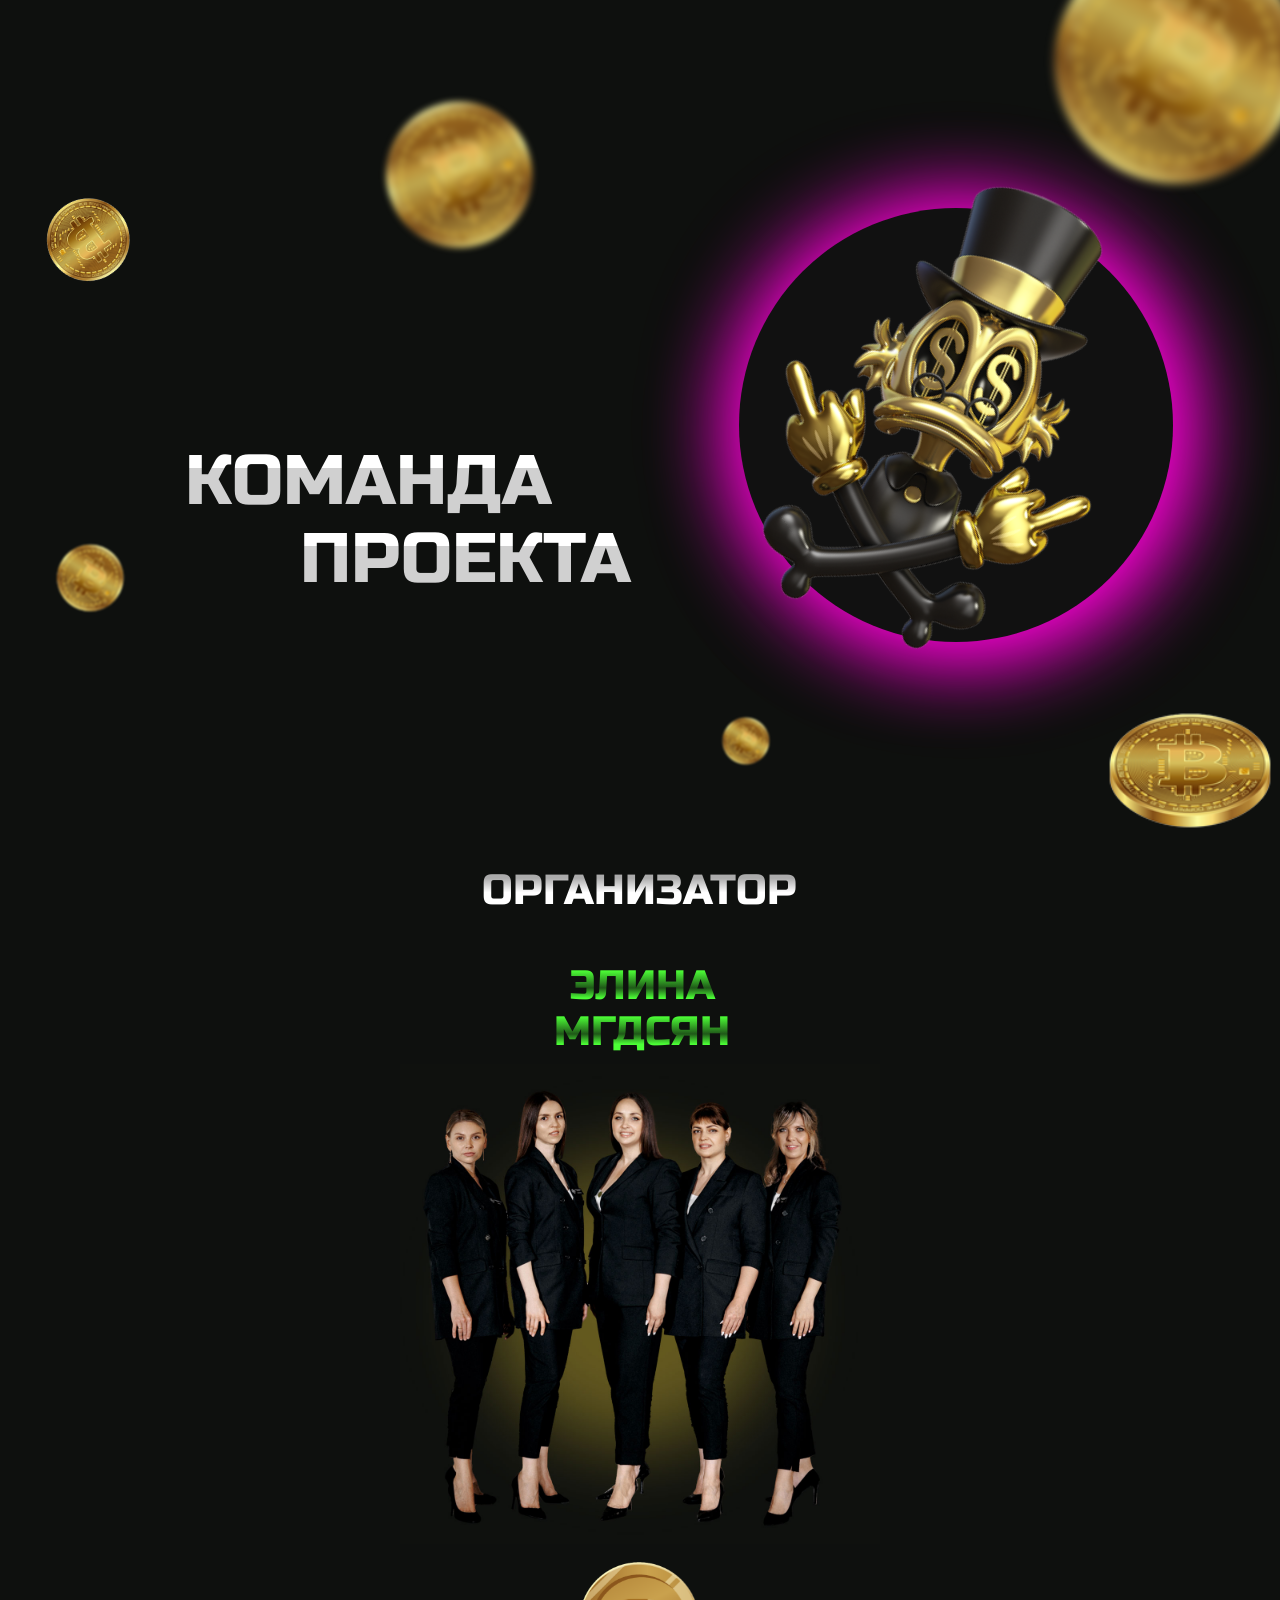
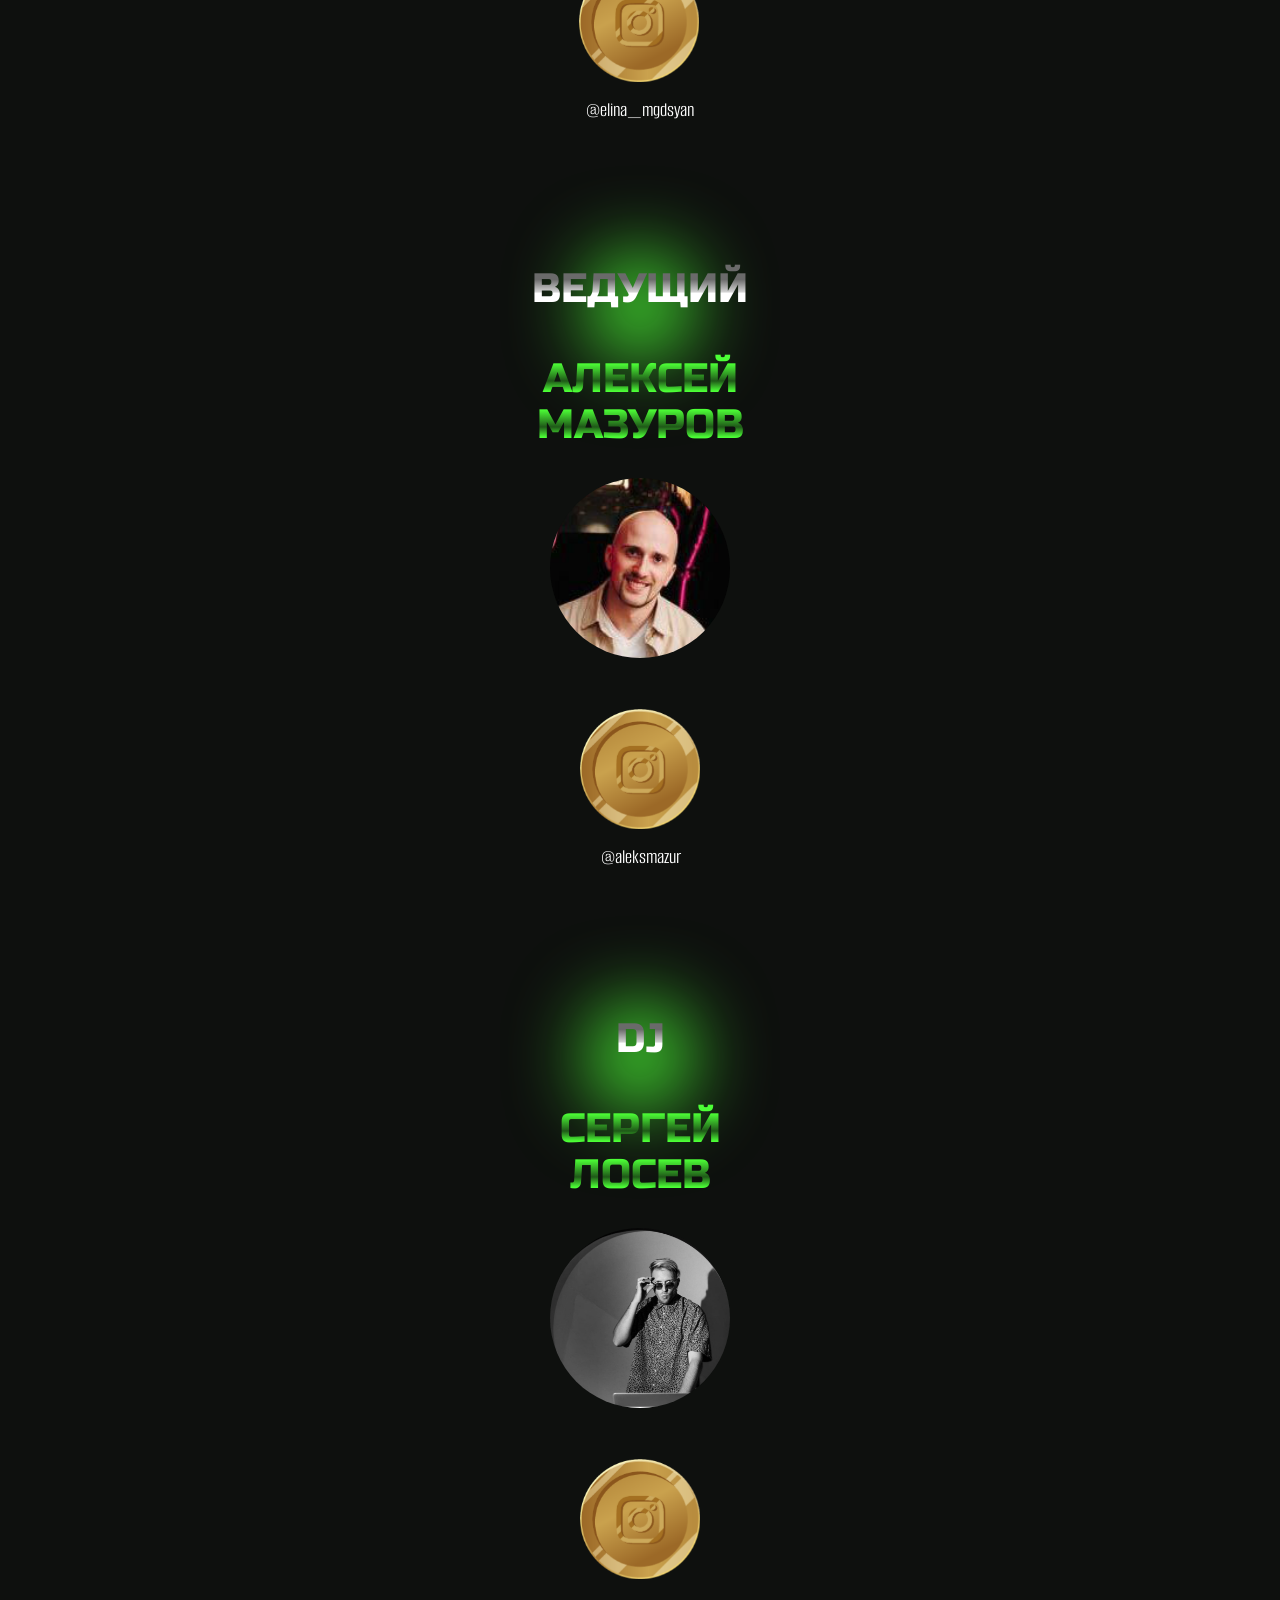
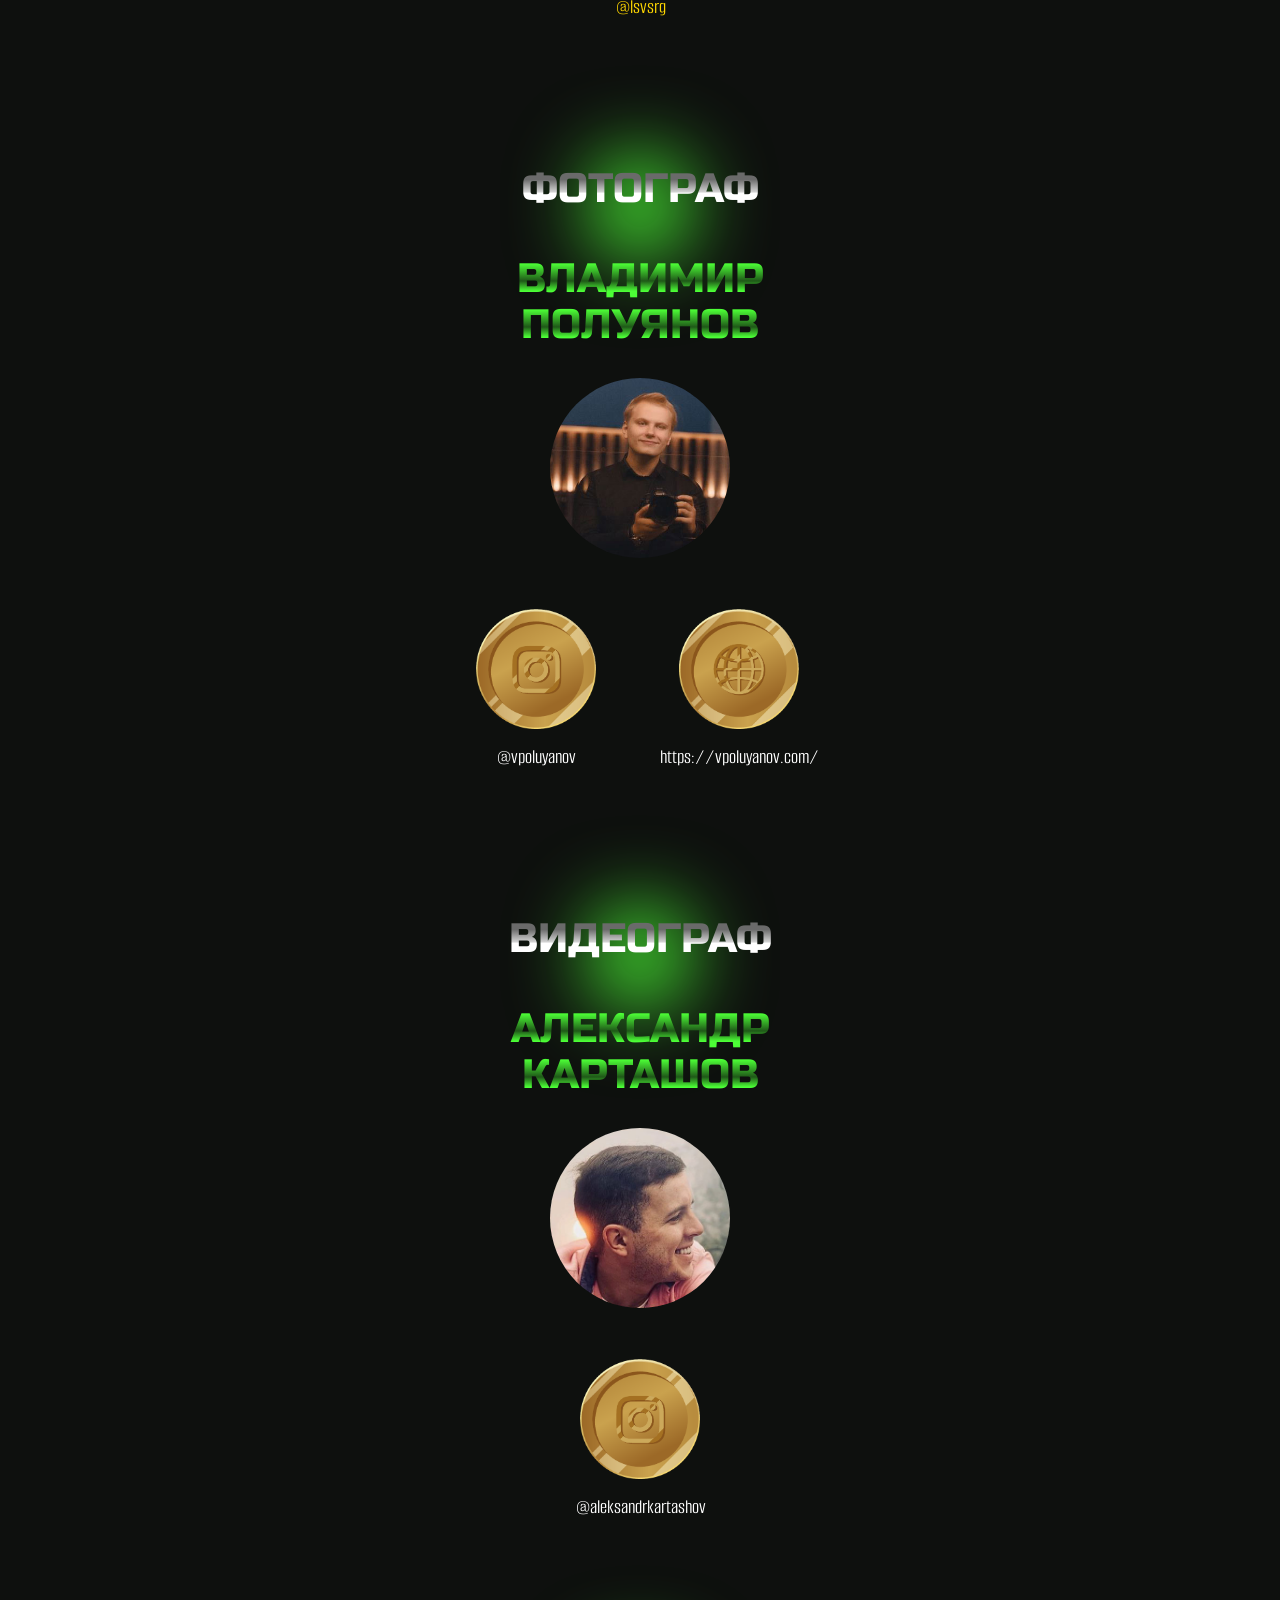
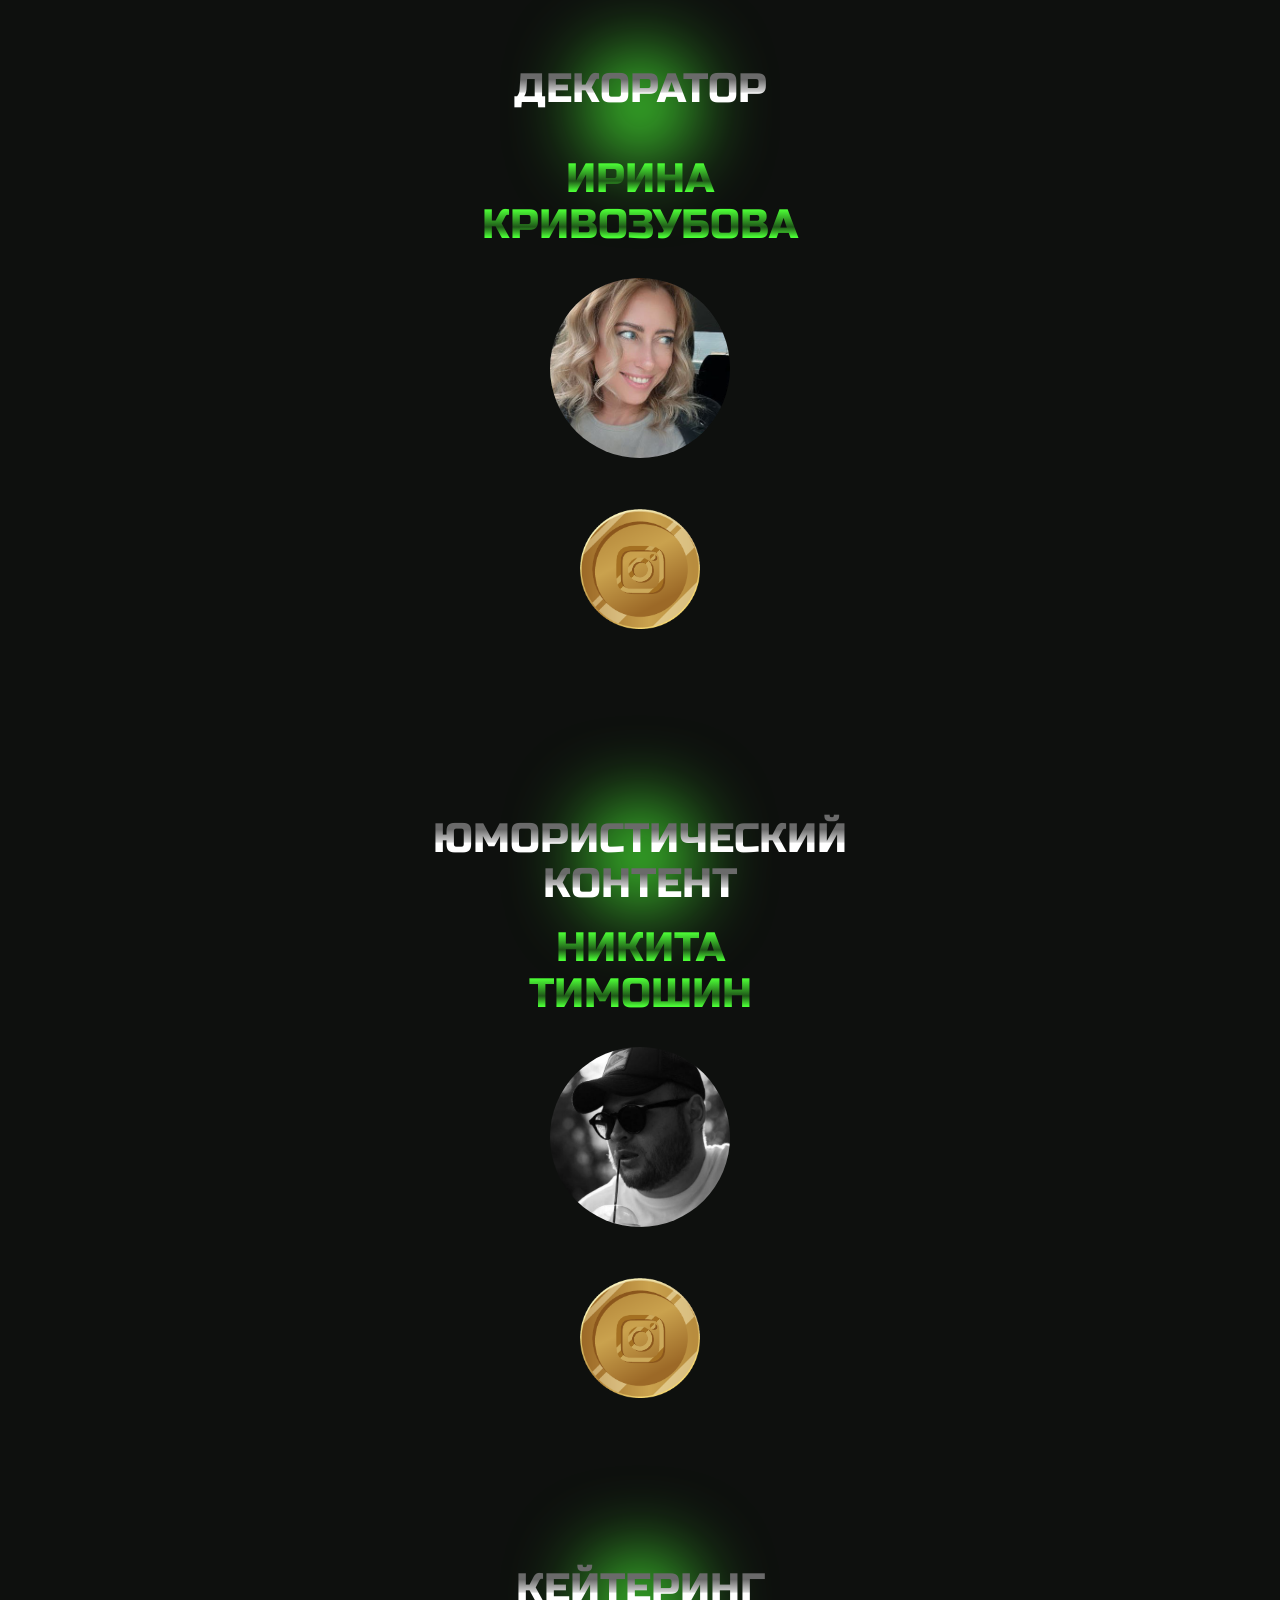
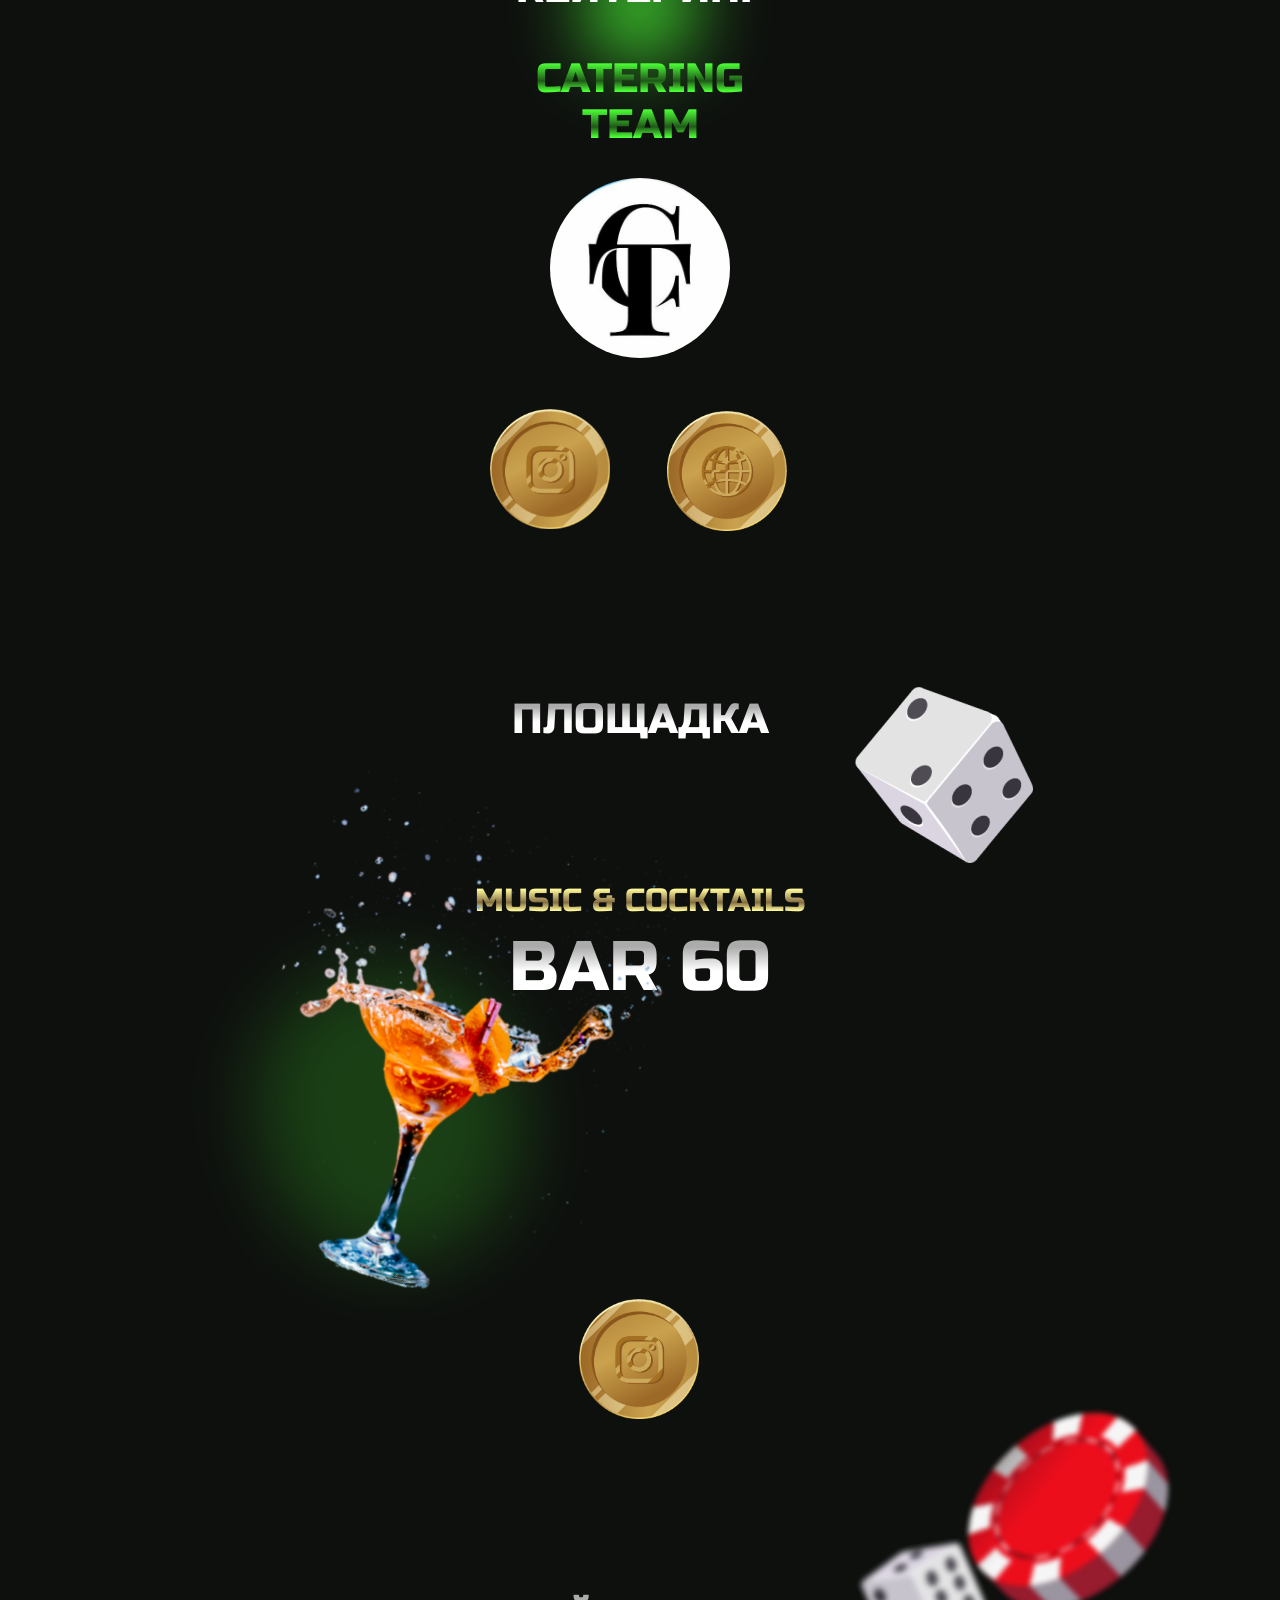
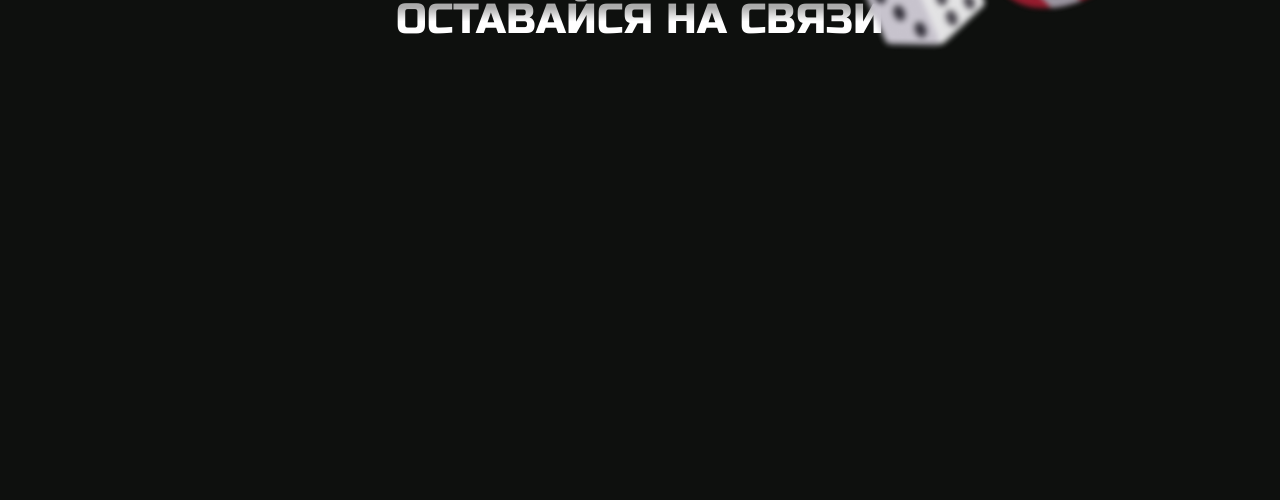
<file: konstantin birthday/page38660156.html>
<!DOCTYPE html> <html> <head> <meta charset="utf-8" /> <meta http-equiv="Content-Type" content="text/html; charset=utf-8" /> <meta name="viewport" content="width=device-width, initial-scale=1.0" /> <!--metatextblock--> <title>Команда</title> <meta property="og:url" content="http://project6474210.tilda.ws/team" /> <meta property="og:title" content="Команда" /> <meta property="og:description" content="" /> <meta property="og:type" content="website" /> <link rel="canonical" href="http://project6474210.tilda.ws/team"> <!--/metatextblock--> <meta name="format-detection" content="telephone=no" /> <meta http-equiv="x-dns-prefetch-control" content="on"> <link rel="dns-prefetch" href="https://ws.tildacdn.com">  <link rel="shortcut icon" href="images/tildafavicon.ico" type="image/x-icon" /> <!-- Assets --> <script src="https://neo.tildacdn.com/js/tilda-fallback-1.0.min.js" async charset="utf-8"></script> <link rel="stylesheet" href="css/tilda-grid-3.0.min.css" type="text/css" media="all" onerror="this.loaderr='y';"/> <link rel="stylesheet" href="css/tilda-blocks-page38660156.min.css?t=1768752625" type="text/css" media="all" onerror="this.loaderr='y';" /> <link rel="stylesheet" href="css/tilda-animation-2.0.min.css" type="text/css" media="all" onerror="this.loaderr='y';" /> <link rel="stylesheet" href="https://fonts.googleapis.com/css2?family=Russo+One:wght@400&family=Alumni+Sans:wght@300;400;600;700" type="text/css" /> <script nomodule src="js/tilda-polyfill-1.0.min.js" charset="utf-8"></script> <script type="text/javascript">function t_onReady(func) {if(document.readyState!='loading') {func();} else {document.addEventListener('DOMContentLoaded',func);}}
function t_onFuncLoad(funcName,okFunc,time) {if(typeof window[funcName]==='function') {okFunc();} else {setTimeout(function() {t_onFuncLoad(funcName,okFunc,time);},(time||100));}}function t396_initialScale(t){var e=document.getElementById("rec"+t);if(e){var i=e.querySelector(".t396__artboard");if(i){window.tn_scale_initial_window_width||(window.tn_scale_initial_window_width=document.documentElement.clientWidth);var a=window.tn_scale_initial_window_width,r=[],n,l=i.getAttribute("data-artboard-screens");if(l){l=l.split(",");for(var o=0;o<l.length;o++)r[o]=parseInt(l[o],10)}else r=[320,480,640,960,1200];for(var o=0;o<r.length;o++){var d=r[o];a>=d&&(n=d)}var _="edit"===window.allrecords.getAttribute("data-tilda-mode"),c="center"===t396_getFieldValue(i,"valign",n,r),s="grid"===t396_getFieldValue(i,"upscale",n,r),w=t396_getFieldValue(i,"height_vh",n,r),g=t396_getFieldValue(i,"height",n,r),u=!!window.opr&&!!window.opr.addons||!!window.opera||-1!==navigator.userAgent.indexOf(" OPR/");if(!_&&c&&!s&&!w&&g&&!u){var h=parseFloat((a/n).toFixed(3)),f=[i,i.querySelector(".t396__carrier"),i.querySelector(".t396__filter")],v=Math.floor(parseInt(g,10)*h)+"px",p;i.style.setProperty("--initial-scale-height",v);for(var o=0;o<f.length;o++)f[o].style.setProperty("height","var(--initial-scale-height)");t396_scaleInitial__getElementsToScale(i).forEach((function(t){t.style.zoom=h}))}}}}function t396_scaleInitial__getElementsToScale(t){return t?Array.prototype.slice.call(t.children).filter((function(t){return t&&(t.classList.contains("t396__elem")||t.classList.contains("t396__group"))})):[]}function t396_getFieldValue(t,e,i,a){var r,n=a[a.length-1];if(!(r=i===n?t.getAttribute("data-artboard-"+e):t.getAttribute("data-artboard-"+e+"-res-"+i)))for(var l=0;l<a.length;l++){var o=a[l];if(!(o<=i)&&(r=o===n?t.getAttribute("data-artboard-"+e):t.getAttribute("data-artboard-"+e+"-res-"+o)))break}return r}window.TN_SCALE_INITIAL_VER="1.0",window.tn_scale_initial_window_width=null;</script> <script src="js/tilda-scripts-3.0.min.js" charset="utf-8" defer onerror="this.loaderr='y';"></script> <script src="js/tilda-blocks-page38660156.min.js?t=1768752625" charset="utf-8" async onerror="this.loaderr='y';"></script> <script src="js/lazyload-1.3.min.export.js" charset="utf-8" async onerror="this.loaderr='y';"></script> <script src="js/tilda-animation-2.0.min.js" charset="utf-8" async onerror="this.loaderr='y';"></script> <script src="js/tilda-zero-1.1.min.js" charset="utf-8" async onerror="this.loaderr='y';"></script> <script src="js/tilda-animation-ext-1.0.min.js" charset="utf-8" async onerror="this.loaderr='y';"></script> <script src="js/tilda-animation-sbs-1.0.min.js" charset="utf-8" async onerror="this.loaderr='y';"></script> <script src="js/tilda-zero-scale-1.0.min.js" charset="utf-8" async onerror="this.loaderr='y';"></script> <script src="js/tilda-events-1.0.min.js" charset="utf-8" async onerror="this.loaderr='y';"></script> <script type="text/javascript">window.dataLayer=window.dataLayer||[];</script> <script type="text/javascript">(function() {if((/bot|google|yandex|baidu|bing|msn|duckduckbot|teoma|slurp|crawler|spider|robot|crawling|facebook/i.test(navigator.userAgent))===false&&typeof(sessionStorage)!='undefined'&&sessionStorage.getItem('visited')!=='y'&&document.visibilityState){var style=document.createElement('style');style.type='text/css';style.innerHTML='@media screen and (min-width: 980px) {.t-records {opacity: 0;}.t-records_animated {-webkit-transition: opacity ease-in-out .2s;-moz-transition: opacity ease-in-out .2s;-o-transition: opacity ease-in-out .2s;transition: opacity ease-in-out .2s;}.t-records.t-records_visible {opacity: 1;}}';document.getElementsByTagName('head')[0].appendChild(style);function t_setvisRecs(){var alr=document.querySelectorAll('.t-records');Array.prototype.forEach.call(alr,function(el) {el.classList.add("t-records_animated");});setTimeout(function() {Array.prototype.forEach.call(alr,function(el) {el.classList.add("t-records_visible");});sessionStorage.setItem("visited","y");},400);}
document.addEventListener('DOMContentLoaded',t_setvisRecs);}})();</script></head> <body class="t-body" style="margin:0;"> <!--allrecords--> <div id="allrecords" data-tilda-export="yes" class="t-records" data-hook="blocks-collection-content-node" data-tilda-project-id="6474210" data-tilda-page-id="38660156" data-tilda-page-alias="team" data-tilda-formskey="0ccc2fe8748f92929ae87b5126474210" data-tilda-lazy="yes" data-tilda-root-zone="com" data-tilda-project-country="RU"> <div id="rec624868022" class="r t-rec t-rec_pb_0" style="padding-bottom:0px; " data-animationappear="off" data-record-type="396"> <!-- T396 --> <style>#rec624868022 .t396__artboard {height:800px;background-color:#0e100e;overflow:visible;}#rec624868022 .t396__filter {height:800px;}#rec624868022 .t396__carrier{height:800px;background-position:center center;background-attachment:scroll;background-size:cover;background-repeat:no-repeat;}@media screen and (max-width:1199px) {#rec624868022 .t396__artboard,#rec624868022 .t396__filter,#rec624868022 .t396__carrier {height:800px;}#rec624868022 .t396__filter {}#rec624868022 .t396__carrier {background-attachment:scroll;}}@media screen and (max-width:959px) {#rec624868022 .t396__artboard,#rec624868022 .t396__filter,#rec624868022 .t396__carrier {height:800px;}#rec624868022 .t396__filter {}#rec624868022 .t396__carrier {background-attachment:scroll;}}@media screen and (max-width:639px) {#rec624868022 .t396__artboard,#rec624868022 .t396__filter,#rec624868022 .t396__carrier {height:250px;}#rec624868022 .t396__filter {}#rec624868022 .t396__carrier {background-attachment:scroll;}}@media screen and (max-width:479px) {#rec624868022 .t396__artboard,#rec624868022 .t396__filter,#rec624868022 .t396__carrier {height:670px;}#rec624868022 .t396__filter {}#rec624868022 .t396__carrier {background-attachment:scroll;}}#rec624868022 .tn-elem[data-elem-id="1691094397446"]{z-index:2;top:218pxpx;;left:calc(50% - 600px + 709pxpx);;width:434px;height:434px;-webkit-filter:blur(46px);:filter:blur(46px);;filter:blur(46px);:filter:blur(46px);;border-radius:3000px;}#rec624868022 .tn-elem[data-elem-id="1691094397446"] .tn-atom{border-radius:3000px;background-color:#ff00d9;background-position:center center;border-width:var(--t396-borderwidth,0);border-style:var(--t396-borderstyle,solid);border-color:var(--t396-bordercolor,transparent);transition:background-color var(--t396-speedhover,0s) ease-in-out,color var(--t396-speedhover,0s) ease-in-out,border-color var(--t396-speedhover,0s) ease-in-out,box-shadow var(--t396-shadowshoverspeed,0.2s) ease-in-out;}@media screen and (max-width:1199px){#rec624868022 .tn-elem[data-elem-id="1691094397446"]{top:182pxpx;;left:calc(50% - 480px + 496pxpx);;}}@media screen and (max-width:959px){#rec624868022 .tn-elem[data-elem-id="1691094397446"]{top:153pxpx;;left:calc(50% - 320px + 140pxpx);;width:385px;height:385px;}}@media screen and (max-width:639px){#rec624868022 .tn-elem[data-elem-id="1691094397446"]{top:-47pxpx;;left:calc(50% - 240px + -72pxpx);;width:333px;height:333px;}#rec624868022 .tn-elem[data-elem-id="1691094397446"] .tn-atom{background-color:#4cff36;background-size:cover;}}@media screen and (max-width:479px){#rec624868022 .tn-elem[data-elem-id="1691094397446"]{top:223px;;left:calc(50% - 160px + 73px);;width:174px;height:170px;-webkit-filter:blur(9px);:filter:blur(9px);;filter:blur(9px);:filter:blur(9px);;}#rec624868022 .tn-elem[data-elem-id="1691094397446"] .tn-atom{background-color:#ff00d9;background-size:cover;opacity:1;}}#rec624868022 .tn-elem[data-elem-id="1691090018069"]{z-index:3;top:208px;;left:calc(50% - 600px + 699px);;width:434px;height:434px;-webkit-filter:blur(46px);:filter:blur(46px);;filter:blur(46px);:filter:blur(46px);;border-radius:3000px;}#rec624868022 .tn-elem[data-elem-id="1691090018069"] .tn-atom{border-radius:3000px;background-color:#ff00d9;background-position:center center;border-width:var(--t396-borderwidth,0);border-style:var(--t396-borderstyle,solid);border-color:var(--t396-bordercolor,transparent);transition:background-color var(--t396-speedhover,0s) ease-in-out,color var(--t396-speedhover,0s) ease-in-out,border-color var(--t396-speedhover,0s) ease-in-out,box-shadow var(--t396-shadowshoverspeed,0.2s) ease-in-out;}@media screen and (max-width:1199px){#rec624868022 .tn-elem[data-elem-id="1691090018069"]{top:172px;;left:calc(50% - 480px + 486px);;}}@media screen and (max-width:959px){#rec624868022 .tn-elem[data-elem-id="1691090018069"]{top:143px;;left:calc(50% - 320px + 130px);;width:385px;height:385px;}}@media screen and (max-width:639px){#rec624868022 .tn-elem[data-elem-id="1691090018069"]{top:-57px;;left:calc(50% - 240px + -82px);;width:333px;height:333px;}#rec624868022 .tn-elem[data-elem-id="1691090018069"] .tn-atom{background-color:#4cff36;background-size:cover;}}@media screen and (max-width:479px){#rec624868022 .tn-elem[data-elem-id="1691090018069"]{top:219px;;left:calc(50% - 160px + 73px);;width:174px;height:174px;-webkit-filter:blur(36px);:filter:blur(36px);;filter:blur(36px);:filter:blur(36px);;}#rec624868022 .tn-elem[data-elem-id="1691090018069"] .tn-atom{background-color:#ff00d9;background-size:cover;}}#rec624868022 .tn-elem[data-elem-id="1691090018078"]{z-index:4;top:208px;;left:calc(50% - 600px + 699px);;width:434px;height:434px;-webkit-filter:blur(0px);:filter:blur(0px);;filter:blur(0px);:filter:blur(0px);;border-radius:3000px;}#rec624868022 .tn-elem[data-elem-id="1691090018078"] .tn-atom{border-radius:3000px;background-color:#111111;background-position:center center;border-width:var(--t396-borderwidth,0);border-style:var(--t396-borderstyle,solid);border-color:var(--t396-bordercolor,transparent);transition:background-color var(--t396-speedhover,0s) ease-in-out,color var(--t396-speedhover,0s) ease-in-out,border-color var(--t396-speedhover,0s) ease-in-out,box-shadow var(--t396-shadowshoverspeed,0.2s) ease-in-out;}@media screen and (max-width:1199px){#rec624868022 .tn-elem[data-elem-id="1691090018078"]{top:172px;;left:calc(50% - 480px + 486px);;}}@media screen and (max-width:959px){#rec624868022 .tn-elem[data-elem-id="1691090018078"]{top:143px;;left:calc(50% - 320px + 130px);;width:385px;height:385px;}}@media screen and (max-width:639px){#rec624868022 .tn-elem[data-elem-id="1691090018078"]{top:-57px;;left:calc(50% - 240px + -82px);;width:333px;height:333px;}}@media screen and (max-width:479px){#rec624868022 .tn-elem[data-elem-id="1691090018078"]{top:219px;;left:calc(50% - 160px + 73px);;width:174px;height:174px;}}#rec624868022 .tn-elem[data-elem-id="1691090018083"]{z-index:5;top:713px;;left:calc(50% - 600px + 679px);;width:54px;height:auto;-webkit-filter:blur(1px);:filter:blur(1px);;filter:blur(1px);:filter:blur(1px);;}#rec624868022 .tn-elem.t396__elem--anim-hidden[data-elem-id="1691090018083"]{opacity:0;}#rec624868022 .tn-elem[data-elem-id="1691090018083"] .tn-atom{background-position:center center;border-width:var(--t396-borderwidth,0);border-style:var(--t396-borderstyle,solid);border-color:var(--t396-bordercolor,transparent);transition:background-color var(--t396-speedhover,0s) ease-in-out,color var(--t396-speedhover,0s) ease-in-out,border-color var(--t396-speedhover,0s) ease-in-out,box-shadow var(--t396-shadowshoverspeed,0.2s) ease-in-out;-webkit-transform:rotate(32deg);-moz-transform:rotate(32deg);transform:rotate(32deg);}@media screen and (max-width:1199px){#rec624868022 .tn-elem[data-elem-id="1691090018083"]{top:581px;;left:calc(50% - 480px + 452px);;height:auto;}}@media screen and (max-width:959px){#rec624868022 .tn-elem[data-elem-id="1691090018083"]{top:685px;;left:calc(50% - 320px + 475px);;height:auto;}}@media screen and (max-width:639px){#rec624868022 .tn-elem[data-elem-id="1691090018083"]{top:357px;;left:calc(50% - 240px + 396px);;height:auto;}}@media screen and (max-width:479px){#rec624868022 .tn-elem[data-elem-id="1691090018083"]{top:423px;;left:calc(50% - 160px + 213px);;width:68px;height:auto;}}#rec624868022 .tn-elem[data-elem-id="1691090018090"]{z-index:6;top:190px;;left:calc(50% - 600px + 0px);;width:96px;height:auto;}#rec624868022 .tn-elem[data-elem-id="1691090018090"] .tn-atom{background-position:center center;border-width:var(--t396-borderwidth,0);border-style:var(--t396-borderstyle,solid);border-color:var(--t396-bordercolor,transparent);transition:background-color var(--t396-speedhover,0s) ease-in-out,color var(--t396-speedhover,0s) ease-in-out,border-color var(--t396-speedhover,0s) ease-in-out,box-shadow var(--t396-shadowshoverspeed,0.2s) ease-in-out;-webkit-transform:rotate(144deg);-moz-transform:rotate(144deg);transform:rotate(144deg);}@media screen and (max-width:1199px){#rec624868022 .tn-elem[data-elem-id="1691090018090"]{top:255px;;left:calc(50% - 480px + -64px);;width:110px;height:auto;}}@media screen and (max-width:959px){#rec624868022 .tn-elem[data-elem-id="1691090018090"]{top:303px;;left:calc(50% - 320px + 15px);;height:auto;}}@media screen and (max-width:639px){#rec624868022 .tn-elem[data-elem-id="1691090018090"]{top:210px;;left:calc(50% - 240px + 421px);;height:auto;}}@media screen and (max-width:479px){#rec624868022 .tn-elem[data-elem-id="1691090018090"]{top:194px;;left:calc(50% - 160px + 287px);;width:78px;height:auto;}#rec624868022 .tn-elem[data-elem-id="1691090018090"] .tn-atom{background-size:cover;-webkit-transform:rotate(45deg);-moz-transform:rotate(45deg);transform:rotate(45deg);}}#rec624868022 .tn-elem[data-elem-id="1691090018097"]{z-index:7;top:538px;;left:calc(50% - 600px + 12px);;width:77px;height:auto;-webkit-filter:blur(1px);:filter:blur(1px);;filter:blur(1px);:filter:blur(1px);;}#rec624868022 .tn-elem[data-elem-id="1691090018097"] .tn-atom{background-position:center center;border-width:var(--t396-borderwidth,0);border-style:var(--t396-borderstyle,solid);border-color:var(--t396-bordercolor,transparent);transition:background-color var(--t396-speedhover,0s) ease-in-out,color var(--t396-speedhover,0s) ease-in-out,border-color var(--t396-speedhover,0s) ease-in-out,box-shadow var(--t396-shadowshoverspeed,0.2s) ease-in-out;-webkit-transform:rotate(32deg);-moz-transform:rotate(32deg);transform:rotate(32deg);}@media screen and (max-width:959px){#rec624868022 .tn-elem[data-elem-id="1691090018097"]{top:21px;;left:calc(50% - 320px + 1115px);;width:89px;height:auto;}}@media screen and (max-width:639px){#rec624868022 .tn-elem[data-elem-id="1691090018097"]{top:267px;;left:calc(50% - 240px + 251px);;height:auto;}}@media screen and (max-width:479px){#rec624868022 .tn-elem[data-elem-id="1691090018097"]{top:76px;;left:calc(50% - 160px + 186px);;width:47px;height:auto;}}#rec624868022 .tn-elem[data-elem-id="1691345621549"]{color:transparent;background-image:linear-gradient(0.5turn,rgba(255,255,255,1) 38%,rgba(208,208,208,1) 38%);-webkit-background-clip:text;will-change:transform;text-align:center;z-index:8;top:427px;;left:calc(50% - 600px + 145px);;width:362px;height:auto;}#rec624868022 .tn-elem[data-elem-id="1691345621549"] .tn-atom{color:transparent;background-image:linear-gradient(0.5turn,rgba(255,255,255,1) 38%,rgba(208,208,208,1) 38%);-webkit-background-clip:text;will-change:transform;font-size:70px;font-family:'Russo One',Arial,sans-serif;line-height:1.55;font-weight:400;text-transform:uppercase;background-position:center center;border-width:var(--t396-borderwidth,0);border-style:var(--t396-borderstyle,solid);border-color:var(--t396-bordercolor,transparent);transition:background-color var(--t396-speedhover,0s) ease-in-out,color var(--t396-speedhover,0s) ease-in-out,border-color var(--t396-speedhover,0s) ease-in-out,box-shadow var(--t396-shadowshoverspeed,0.2s) ease-in-out;text-shadow:var(--t396-shadow-text-x,0px) var(--t396-shadow-text-y,0px) var(--t396-shadow-text-blur,0px) rgba(var(--t396-shadow-text-color),var(--t396-shadow-text-opacity,100%));}@media screen and (max-width:1199px){#rec624868022 .tn-elem[data-elem-id="1691345621549"]{top:382px;;left:calc(50% - 480px + 68px);;height:auto;}#rec624868022 .tn-elem[data-elem-id="1691345621549"] .tn-atom{background-size:cover;-webkit-transform:rotate(0deg);-moz-transform:rotate(0deg);transform:rotate(0deg);}}@media screen and (max-width:959px){#rec624868022 .tn-elem[data-elem-id="1691345621549"]{top:494px;;left:calc(50% - 320px + 55px);;height:auto;}}@media screen and (max-width:639px){#rec624868022 .tn-elem[data-elem-id="1691345621549"]{top:85px;;left:calc(50% - 240px + 176px);;width:225px;height:auto;}#rec624868022 .tn-elem[data-elem-id="1691345621549"] .tn-atom{font-size:40px;background-size:cover;}}@media screen and (max-width:479px){#rec624868022 .tn-elem[data-elem-id="1691345621549"]{top:451px;;left:calc(50% - 160px + 29px);;width:95px;height:auto;color:transparent;background-image:linear-gradient(0.5turn,rgba(255,255,255,1) 38%,rgba(208,208,208,1) 38%);-webkit-background-clip:text;will-change:transform;}#rec624868022 .tn-elem[data-elem-id="1691345621549"] .tn-atom{color:transparent;background-image:linear-gradient(0.5turn,rgba(255,255,255,1) 38%,rgba(208,208,208,1) 38%);-webkit-background-clip:text;will-change:transform;font-size:50px;background-size:cover;}}#rec624868022 .tn-elem[data-elem-id="1691090018104"]{color:transparent;background-image:linear-gradient(0.5turn,rgba(255,255,255,1) 38%,rgba(208,208,208,1) 38%);-webkit-background-clip:text;will-change:transform;text-align:center;z-index:9;top:505px;;left:calc(50% - 600px + 244px);;width:362px;height:auto;}#rec624868022 .tn-elem[data-elem-id="1691090018104"] .tn-atom{color:transparent;background-image:linear-gradient(0.5turn,rgba(255,255,255,1) 38%,rgba(208,208,208,1) 38%);-webkit-background-clip:text;will-change:transform;font-size:70px;font-family:'Russo One',Arial,sans-serif;line-height:1.55;font-weight:400;text-transform:uppercase;background-position:center center;border-width:var(--t396-borderwidth,0);border-style:var(--t396-borderstyle,solid);border-color:var(--t396-bordercolor,transparent);transition:background-color var(--t396-speedhover,0s) ease-in-out,color var(--t396-speedhover,0s) ease-in-out,border-color var(--t396-speedhover,0s) ease-in-out,box-shadow var(--t396-shadowshoverspeed,0.2s) ease-in-out;text-shadow:var(--t396-shadow-text-x,0px) var(--t396-shadow-text-y,0px) var(--t396-shadow-text-blur,0px) rgba(var(--t396-shadow-text-color),var(--t396-shadow-text-opacity,100%));}@media screen and (max-width:1199px){#rec624868022 .tn-elem[data-elem-id="1691090018104"]{top:460px;;left:calc(50% - 480px + 206px);;height:auto;}}@media screen and (max-width:959px){#rec624868022 .tn-elem[data-elem-id="1691090018104"]{top:576px;;left:calc(50% - 320px + 205px);;height:auto;}}@media screen and (max-width:639px){#rec624868022 .tn-elem[data-elem-id="1691090018104"]{top:130px;;left:calc(50% - 240px + 222px);;width:225px;height:auto;}#rec624868022 .tn-elem[data-elem-id="1691090018104"] .tn-atom{font-size:40px;background-size:cover;}}@media screen and (max-width:479px){#rec624868022 .tn-elem[data-elem-id="1691090018104"]{top:510px;;left:calc(50% - 160px + 63px);;width:95px;height:auto;color:transparent;background-image:linear-gradient(0.5turn,rgba(106,106,106,1) 35%,rgba(208,208,208,1) 54%,rgba(255,255,255,1) 57%);-webkit-background-clip:text;will-change:transform;}#rec624868022 .tn-elem[data-elem-id="1691090018104"] .tn-atom{color:transparent;background-image:linear-gradient(0.5turn,rgba(106,106,106,1) 35%,rgba(208,208,208,1) 54%,rgba(255,255,255,1) 57%);-webkit-background-clip:text;will-change:transform;font-size:41px;background-size:cover;}}#rec624868022 .tn-elem[data-elem-id="1691090018128"]{z-index:10;top:300px;;left:calc(50% - 600px + 814px);;width:179px;height:auto;}#rec624868022 .tn-elem.t396__elem--anim-hidden[data-elem-id="1691090018128"]{opacity:0;}#rec624868022 .tn-elem[data-elem-id="1691090018128"] .tn-atom{background-position:center center;border-width:var(--t396-borderwidth,0);border-style:var(--t396-borderstyle,solid);border-color:var(--t396-bordercolor,transparent);transition:background-color var(--t396-speedhover,0s) ease-in-out,color var(--t396-speedhover,0s) ease-in-out,border-color var(--t396-speedhover,0s) ease-in-out,box-shadow var(--t396-shadowshoverspeed,0.2s) ease-in-out;-webkit-transform:rotate(240deg);-moz-transform:rotate(240deg);transform:rotate(240deg);}@media screen and (max-width:1199px){#rec624868022 .tn-elem[data-elem-id="1691090018128"]{top:264px;;left:calc(50% - 480px + 601px);;height:auto;}}@media screen and (max-width:959px){#rec624868022 .tn-elem[data-elem-id="1691090018128"]{top:226px;;left:calc(50% - 320px + 235px);;height:auto;}}@media screen and (max-width:639px){#rec624868022 .tn-elem[data-elem-id="1691090018128"]{top:27px;;left:calc(50% - 240px + 1px);;width:128px;height:auto;}}@media screen and (max-width:479px){#rec624868022 .tn-elem[data-elem-id="1691090018128"]{top:221px;;left:calc(50% - 160px + 60px);;width:146px;height:auto;}#rec624868022 .tn-elem[data-elem-id="1691090018128"] .tn-atom{background-size:cover;-webkit-transform:rotate(222deg);-moz-transform:rotate(222deg);transform:rotate(222deg);}}#rec624868022 .tn-elem[data-elem-id="1691090018139"]{z-index:11;top:87px;;left:calc(50% - 600px + 335px);;width:169px;height:auto;-webkit-filter:blur(3px);:filter:blur(3px);;filter:blur(3px);:filter:blur(3px);;}#rec624868022 .tn-elem[data-elem-id="1691090018139"] .tn-atom{background-position:center center;border-width:var(--t396-borderwidth,0);border-style:var(--t396-borderstyle,solid);border-color:var(--t396-bordercolor,transparent);transition:background-color var(--t396-speedhover,0s) ease-in-out,color var(--t396-speedhover,0s) ease-in-out,border-color var(--t396-speedhover,0s) ease-in-out,box-shadow var(--t396-shadowshoverspeed,0.2s) ease-in-out;-webkit-transform:rotate(339deg);-moz-transform:rotate(339deg);transform:rotate(339deg);}@media screen and (max-width:959px){#rec624868022 .tn-elem[data-elem-id="1691090018139"]{top:89px;;left:calc(50% - 320px + 414px);;height:auto;}}@media screen and (max-width:639px){#rec624868022 .tn-elem[data-elem-id="1691090018139"]{top:174px;;left:calc(50% - 240px + 129px);;width:86px;height:auto;}}@media screen and (max-width:479px){#rec624868022 .tn-elem[data-elem-id="1691090018139"]{top:564px;;left:calc(50% - 160px + -34px);;height:auto;-webkit-filter:blur(1px);:filter:blur(1px);;filter:blur(1px);:filter:blur(1px);;}#rec624868022 .tn-elem[data-elem-id="1691090018139"] .tn-atom{background-size:cover;-webkit-transform:rotate(204deg);-moz-transform:rotate(204deg);transform:rotate(204deg);}}#rec624868022 .tn-elem[data-elem-id="1691090018149"]{z-index:12;top:-84px;;left:calc(50% - 600px + 996px);;width:282px;height:auto;-webkit-filter:blur(5px);:filter:blur(5px);;filter:blur(5px);:filter:blur(5px);;}#rec624868022 .tn-elem.t396__elem--anim-hidden[data-elem-id="1691090018149"]{opacity:0;}#rec624868022 .tn-elem[data-elem-id="1691090018149"] .tn-atom{background-position:center center;border-width:var(--t396-borderwidth,0);border-style:var(--t396-borderstyle,solid);border-color:var(--t396-bordercolor,transparent);transition:background-color var(--t396-speedhover,0s) ease-in-out,color var(--t396-speedhover,0s) ease-in-out,border-color var(--t396-speedhover,0s) ease-in-out,box-shadow var(--t396-shadowshoverspeed,0.2s) ease-in-out;-webkit-transform:rotate(31deg);-moz-transform:rotate(31deg);transform:rotate(31deg);}@media screen and (max-width:1199px){#rec624868022 .tn-elem[data-elem-id="1691090018149"]{top:-120px;;left:calc(50% - 480px + 793px);;height:auto;}}@media screen and (max-width:959px){#rec624868022 .tn-elem[data-elem-id="1691090018149"]{top:-95px;;left:calc(50% - 320px + -130px);;height:auto;}}@media screen and (max-width:639px){#rec624868022 .tn-elem[data-elem-id="1691090018149"]{top:-107px;;left:calc(50% - 240px + 331px);;width:201px;height:auto;}}@media screen and (max-width:479px){#rec624868022 .tn-elem[data-elem-id="1691090018149"]{top:0px;;left:calc(50% - 160px + -123px);;width:224px;height:auto;-webkit-filter:blur(2px);:filter:blur(2px);;filter:blur(2px);:filter:blur(2px);;}#rec624868022 .tn-elem[data-elem-id="1691090018149"] .tn-atom{background-size:cover;-webkit-transform:rotate(297deg);-moz-transform:rotate(297deg);transform:rotate(297deg);}}#rec624868022 .tn-elem[data-elem-id="1691090018162"]{z-index:13;top:711px;;left:calc(50% - 600px + 1066px);;width:168px;height:auto;}#rec624868022 .tn-elem[data-elem-id="1691090018162"] .tn-atom{background-position:center center;border-width:var(--t396-borderwidth,0);border-style:var(--t396-borderstyle,solid);border-color:var(--t396-bordercolor,transparent);transition:background-color var(--t396-speedhover,0s) ease-in-out,color var(--t396-speedhover,0s) ease-in-out,border-color var(--t396-speedhover,0s) ease-in-out,box-shadow var(--t396-shadowshoverspeed,0.2s) ease-in-out;}@media screen and (max-width:1199px){#rec624868022 .tn-elem[data-elem-id="1691090018162"]{top:560px;;left:calc(50% - 480px + 635px);;height:auto;}}@media screen and (max-width:959px){#rec624868022 .tn-elem[data-elem-id="1691090018162"]{top:732px;;left:calc(50% - 320px + -59px);;height:auto;}}@media screen and (max-width:639px){#rec624868022 .tn-elem[data-elem-id="1691090018162"]{top:-28px;;left:calc(50% - 240px + 102px);;width:109px;height:auto;}}@media screen and (max-width:479px){#rec624868022 .tn-elem[data-elem-id="1691090018162"]{top:604px;;left:calc(50% - 160px + 146px);;width:132px;height:auto;}#rec624868022 .tn-elem[data-elem-id="1691090018162"] .tn-atom{background-size:cover;-webkit-transform:rotate(9deg);-moz-transform:rotate(9deg);transform:rotate(9deg);}}</style> <div class='t396'> <div class="t396__artboard" data-artboard-recid="624868022" data-artboard-screens="320,480,640,960,1200" data-artboard-height="800" data-artboard-valign="top" data-artboard-upscale="grid" data-artboard-ovrflw="visible" data-artboard-height-res-320="670" data-artboard-height_vh-res-320="" data-artboard-upscale-res-320="grid" data-artboard-height-res-480="250" data-artboard-height_vh-res-480="" data-artboard-upscale-res-480="grid" data-artboard-height_vh-res-640="" data-artboard-upscale-res-640="grid" data-artboard-height_vh-res-960="" data-artboard-upscale-res-960="grid"> <div class="t396__carrier" data-artboard-recid="624868022"></div> <div class="t396__filter" data-artboard-recid="624868022"></div> <div class='t396__elem tn-elem tn-elem__6248680221691094397446 t-animate' data-elem-id='1691094397446' data-elem-type='shape' data-field-top-value="218px" data-field-left-value="709px" data-field-height-value="434" data-field-width-value="434" data-field-axisy-value="top" data-field-axisx-value="left" data-field-container-value="grid" data-field-topunits-value="px" data-field-leftunits-value="px" data-field-heightunits-value="px" data-field-widthunits-value="px" data-animate-style="fadein" data-animate-duration="2" data-animate-mobile="y" data-field-top-res-320-value="223" data-field-left-res-320-value="73" data-field-height-res-320-value="170" data-field-width-res-320-value="174" data-animate-duration-res-320="1.5" data-field-top-res-480-value="-47px" data-field-left-res-480-value="-72px" data-field-height-res-480-value="333" data-field-width-res-480-value="333" data-field-top-res-640-value="153px" data-field-left-res-640-value="140px" data-field-height-res-640-value="385" data-field-width-res-640-value="385" data-field-top-res-960-value="182px" data-field-left-res-960-value="496px"> <div class='tn-atom'> </div> </div> <div class='t396__elem tn-elem tn-elem__6248680221691090018069 t-animate' data-elem-id='1691090018069' data-elem-type='shape' data-field-top-value="208" data-field-left-value="699" data-field-height-value="434" data-field-width-value="434" data-field-axisy-value="top" data-field-axisx-value="left" data-field-container-value="grid" data-field-topunits-value="px" data-field-leftunits-value="px" data-field-heightunits-value="px" data-field-widthunits-value="px" data-animate-style="fadein" data-animate-duration="2" data-animate-mobile="y" data-field-top-res-320-value="219" data-field-left-res-320-value="73" data-field-height-res-320-value="174" data-field-width-res-320-value="174" data-animate-duration-res-320="1.5" data-field-top-res-480-value="-57" data-field-left-res-480-value="-82" data-field-height-res-480-value="333" data-field-width-res-480-value="333" data-field-top-res-640-value="143" data-field-left-res-640-value="130" data-field-height-res-640-value="385" data-field-width-res-640-value="385" data-field-top-res-960-value="172" data-field-left-res-960-value="486"> <div class='tn-atom'> </div> </div> <div class='t396__elem tn-elem tn-elem__6248680221691090018078 t-animate' data-elem-id='1691090018078' data-elem-type='shape' data-field-top-value="208" data-field-left-value="699" data-field-height-value="434" data-field-width-value="434" data-field-axisy-value="top" data-field-axisx-value="left" data-field-container-value="grid" data-field-topunits-value="px" data-field-leftunits-value="px" data-field-heightunits-value="px" data-field-widthunits-value="px" data-animate-style="fadein" data-animate-duration="2" data-animate-mobile="y" data-field-top-res-320-value="219" data-field-left-res-320-value="73" data-field-height-res-320-value="174" data-field-width-res-320-value="174" data-animate-duration-res-320="1.5" data-field-top-res-480-value="-57" data-field-left-res-480-value="-82" data-field-height-res-480-value="333" data-field-width-res-480-value="333" data-field-top-res-640-value="143" data-field-left-res-640-value="130" data-field-height-res-640-value="385" data-field-width-res-640-value="385" data-field-top-res-960-value="172" data-field-left-res-960-value="486"> <div class='tn-atom'> </div> </div> <div class='t396__elem tn-elem tn-elem__6248680221691090018083 ' data-elem-id='1691090018083' data-elem-type='image' data-field-top-value="713" data-field-left-value="679" data-field-width-value="54" data-field-axisy-value="top" data-field-axisx-value="left" data-field-container-value="grid" data-field-topunits-value="px" data-field-leftunits-value="px" data-field-heightunits-value="" data-field-widthunits-value="px" data-animate-mobile="y" data-animate-sbs-event="intoview" data-animate-sbs-trg="1" data-animate-sbs-trgofst="0" data-animate-sbs-loop="loop" data-animate-sbs-opts="[{'ti':'0','mx':'0','my':'0','sx':'1','sy':'1','op':'1','ro':'0','bl':'0','ea':'','dt':'0'},{'ti':'1000','mx':'0','my':10,'sx':'1','sy':'1','op':'1','ro':'0','bl':'0','ea':'','dt':'0'},{'ti':1500,'mx':'0','my':0,'sx':'1','sy':'1','op':'1','ro':'0','bl':'0','ea':'','dt':'0'}]" data-field-filewidth-value="145" data-field-fileheight-value="150" data-field-top-res-320-value="423" data-field-left-res-320-value="213" data-field-width-res-320-value="68" data-field-top-res-480-value="357" data-field-left-res-480-value="396" data-field-top-res-640-value="685" data-field-left-res-640-value="475" data-field-top-res-960-value="581" data-field-left-res-960-value="452"> <div class='tn-atom'> <img class='tn-atom__img t-img' data-original='images/tild3066-3164-4161-b734-613736376666__btc_1.png'
src='images/tild3066-3164-4161-b734-613736376666__-__resize__20x__btc_1.png'
alt='' imgfield='tn_img_1691090018083'
/> </div> </div> <div class='t396__elem tn-elem tn-elem__6248680221691090018090 t-animate' data-elem-id='1691090018090' data-elem-type='image' data-field-top-value="190" data-field-left-value="0" data-field-width-value="96" data-field-axisy-value="top" data-field-axisx-value="left" data-field-container-value="grid" data-field-topunits-value="px" data-field-leftunits-value="px" data-field-heightunits-value="" data-field-widthunits-value="px" data-animate-style="fadeindown" data-animate-duration="1.7" data-animate-delay="0.5" data-animate-distance="100" data-animate-prx="scroll" data-animate-prx-s="80" data-animate-mobile="y" data-field-filewidth-value="145" data-field-fileheight-value="150" data-field-top-res-320-value="194" data-field-left-res-320-value="287" data-field-width-res-320-value="78" data-animate-prx-s-res-320="140" data-field-top-res-480-value="210" data-field-left-res-480-value="421" data-field-top-res-640-value="303" data-field-left-res-640-value="15" data-field-top-res-960-value="255" data-field-left-res-960-value="-64" data-field-width-res-960-value="110"> <div class='tn-atom'> <img class='tn-atom__img t-img' data-original='images/tild3066-3164-4161-b734-613736376666__btc_1.png'
src='images/tild3066-3164-4161-b734-613736376666__-__resize__20x__btc_1.png'
alt='' imgfield='tn_img_1691090018090'
/> </div> </div> <div class='t396__elem tn-elem tn-elem__6248680221691090018097 t-animate' data-elem-id='1691090018097' data-elem-type='image' data-field-top-value="538" data-field-left-value="12" data-field-width-value="77" data-field-axisy-value="top" data-field-axisx-value="left" data-field-container-value="grid" data-field-topunits-value="px" data-field-leftunits-value="px" data-field-heightunits-value="" data-field-widthunits-value="px" data-animate-style="fadeindown" data-animate-duration="1.7" data-animate-distance="100" data-animate-prx="scroll" data-animate-prx-s="80" data-animate-mobile="y" data-field-filewidth-value="145" data-field-fileheight-value="150" data-field-top-res-320-value="76" data-field-left-res-320-value="186" data-field-width-res-320-value="47" data-animate-prx-s-res-320="140" data-field-top-res-480-value="267" data-field-left-res-480-value="251" data-field-top-res-640-value="21" data-field-left-res-640-value="1115" data-field-width-res-640-value="89"> <div class='tn-atom'> <img class='tn-atom__img t-img' data-original='images/tild3066-3164-4161-b734-613736376666__btc_1.png'
src='images/tild3066-3164-4161-b734-613736376666__-__resize__20x__btc_1.png'
alt='' imgfield='tn_img_1691090018097'
/> </div> </div> <div class='t396__elem tn-elem tn-elem__6248680221691345621549 t-animate' data-elem-id='1691345621549' data-elem-type='text' data-field-top-value="427" data-field-left-value="145" data-field-width-value="362" data-field-axisy-value="top" data-field-axisx-value="left" data-field-container-value="grid" data-field-topunits-value="px" data-field-leftunits-value="px" data-field-heightunits-value="" data-field-widthunits-value="px" data-animate-style="fadeinup" data-animate-duration="3" data-animate-distance="200" data-animate-mobile="y" data-field-fontsize-value="70" data-field-top-res-320-value="451" data-field-left-res-320-value="29" data-field-width-res-320-value="95" data-field-fontsize-res-320-value="50" data-field-top-res-480-value="85" data-field-left-res-480-value="176" data-field-width-res-480-value="225" data-field-fontsize-res-480-value="40" data-field-top-res-640-value="494" data-field-left-res-640-value="55" data-field-top-res-960-value="382" data-field-left-res-960-value="68"> <div class='tn-atom'field='tn_text_1691345621549'>команда</div> </div> <div class='t396__elem tn-elem tn-elem__6248680221691090018104 t-animate' data-elem-id='1691090018104' data-elem-type='text' data-field-top-value="505" data-field-left-value="244" data-field-width-value="362" data-field-axisy-value="top" data-field-axisx-value="left" data-field-container-value="grid" data-field-topunits-value="px" data-field-leftunits-value="px" data-field-heightunits-value="" data-field-widthunits-value="px" data-animate-style="fadeinup" data-animate-duration="3" data-animate-distance="200" data-animate-mobile="y" data-field-fontsize-value="70" data-field-top-res-320-value="510" data-field-left-res-320-value="63" data-field-width-res-320-value="95" data-field-fontsize-res-320-value="41" data-field-top-res-480-value="130" data-field-left-res-480-value="222" data-field-width-res-480-value="225" data-field-fontsize-res-480-value="40" data-field-top-res-640-value="576" data-field-left-res-640-value="205" data-field-top-res-960-value="460" data-field-left-res-960-value="206"> <div class='tn-atom'field='tn_text_1691090018104'>проекта</div> </div> <div class='t396__elem tn-elem tn-elem__6248680221691090018128 ' data-elem-id='1691090018128' data-elem-type='image' data-field-top-value="300" data-field-left-value="814" data-field-width-value="179" data-field-axisy-value="top" data-field-axisx-value="left" data-field-container-value="grid" data-field-topunits-value="px" data-field-leftunits-value="px" data-field-heightunits-value="" data-field-widthunits-value="px" data-animate-mobile="y" data-animate-sbs-event="intoview" data-animate-sbs-trg="0.5" data-animate-sbs-trgofst="0" data-animate-sbs-opts="[{'ti':'0','mx':'0','my':'0','sx':'1','sy':'1','op':'1','ro':'0','bl':'0','ea':'','dt':'0'},{'ti':1500,'mx':7,'my':-16,'sx':2,'sy':2,'op':'1','ro':145,'bl':'0','ea':'bounceFin','dt':500}]" data-field-filewidth-value="427" data-field-fileheight-value="600" data-field-top-res-320-value="221" data-field-left-res-320-value="60" data-field-width-res-320-value="146" data-animate-sbs-opts-res-320="[{'ti':'0','mx':'0','my':'0','sx':'1','sy':'1','op':'1','ro':'0','bl':'0','ea':'','dt':'0'},{'ti':1000,'mx':34,'my':-85,'sx':2,'sy':2,'op':'1','ro':145,'bl':'0','ea':'','dt':500},{'ti':500,'mx':22,'my':-86,'sx':1.7,'sy':1.7,'op':'1','ro':130,'bl':'0','ea':'bounceFin','dt':0}]" data-field-top-res-480-value="27" data-field-left-res-480-value="1" data-field-width-res-480-value="128" data-field-top-res-640-value="226" data-field-left-res-640-value="235" data-field-top-res-960-value="264" data-field-left-res-960-value="601"> <div class='tn-atom'> <img class='tn-atom__img t-img' data-original='images/tild3932-3664-4565-a664-316435376135__makdak.png'
src='images/tild3932-3664-4565-a664-316435376135__-__resize__20x__makdak.png'
alt='' imgfield='tn_img_1691090018128'
/> </div> </div> <div class='t396__elem tn-elem tn-elem__6248680221691090018139 t-animate' data-elem-id='1691090018139' data-elem-type='image' data-field-top-value="87" data-field-left-value="335" data-field-width-value="169" data-field-axisy-value="top" data-field-axisx-value="left" data-field-container-value="grid" data-field-topunits-value="px" data-field-leftunits-value="px" data-field-heightunits-value="" data-field-widthunits-value="px" data-animate-style="fadeindown" data-animate-duration="1.7" data-animate-delay="0.3" data-animate-distance="100" data-animate-prx="scroll" data-animate-prx-s="80" data-animate-mobile="y" data-field-filewidth-value="145" data-field-fileheight-value="150" data-field-top-res-320-value="564" data-field-left-res-320-value="-34" data-animate-prx-s-res-320="140" data-field-top-res-480-value="174" data-field-left-res-480-value="129" data-field-width-res-480-value="86" data-field-top-res-640-value="89" data-field-left-res-640-value="414"> <div class='tn-atom'> <img class='tn-atom__img t-img' data-original='images/tild3066-3164-4161-b734-613736376666__btc_1.png'
src='images/tild3066-3164-4161-b734-613736376666__-__resize__20x__btc_1.png'
alt='' imgfield='tn_img_1691090018139'
/> </div> </div> <div class='t396__elem tn-elem tn-elem__6248680221691090018149 ' data-elem-id='1691090018149' data-elem-type='image' data-field-top-value="-84" data-field-left-value="996" data-field-width-value="282" data-field-axisy-value="top" data-field-axisx-value="left" data-field-container-value="grid" data-field-topunits-value="px" data-field-leftunits-value="px" data-field-heightunits-value="" data-field-widthunits-value="px" data-animate-mobile="y" data-animate-sbs-event="intoview" data-animate-sbs-trg="1" data-animate-sbs-trgofst="0" data-animate-sbs-loop="loop" data-animate-sbs-opts="[{'ti':'0','mx':'0','my':'0','sx':'1','sy':'1','op':'1','ro':'0','bl':'0','ea':'','dt':'0'},{'ti':'1000','mx':'0','my':10,'sx':'1','sy':'1','op':'1','ro':'0','bl':'0','ea':'','dt':'0'},{'ti':'1000','mx':'0','my':0,'sx':'1','sy':'1','op':'1','ro':'0','bl':'0','ea':'','dt':'0'}]" data-field-filewidth-value="145" data-field-fileheight-value="150" data-field-top-res-320-value="0" data-field-left-res-320-value="-123" data-field-width-res-320-value="224" data-field-top-res-480-value="-107" data-field-left-res-480-value="331" data-field-width-res-480-value="201" data-field-top-res-640-value="-95" data-field-left-res-640-value="-130" data-field-top-res-960-value="-120" data-field-left-res-960-value="793"> <div class='tn-atom'> <img class='tn-atom__img t-img' data-original='images/tild3066-3164-4161-b734-613736376666__btc_1.png'
src='images/tild3066-3164-4161-b734-613736376666__-__resize__20x__btc_1.png'
alt='' imgfield='tn_img_1691090018149'
/> </div> </div> <div class='t396__elem tn-elem tn-elem__6248680221691090018162 t-animate' data-elem-id='1691090018162' data-elem-type='image' data-field-top-value="711" data-field-left-value="1066" data-field-width-value="168" data-field-axisy-value="top" data-field-axisx-value="left" data-field-container-value="grid" data-field-topunits-value="px" data-field-leftunits-value="px" data-field-heightunits-value="" data-field-widthunits-value="px" data-animate-style="fadeindown" data-animate-duration="1.7" data-animate-delay="0.2" data-animate-distance="100" data-animate-prx="scroll" data-animate-prx-s="80" data-animate-mobile="y" data-field-filewidth-value="140" data-field-fileheight-value="100" data-field-top-res-320-value="604" data-field-left-res-320-value="146" data-field-width-res-320-value="132" data-animate-prx-s-res-320="140" data-field-top-res-480-value="-28" data-field-left-res-480-value="102" data-field-width-res-480-value="109" data-field-top-res-640-value="732" data-field-left-res-640-value="-59" data-field-top-res-960-value="560" data-field-left-res-960-value="635"> <div class='tn-atom'> <img class='tn-atom__img t-img' data-original='images/tild6537-3638-4136-a432-613665633239__btc_2.png'
src='images/tild6537-3638-4136-a432-613665633239__-__resize__20x__btc_2.png'
alt='' imgfield='tn_img_1691090018162'
/> </div> </div> </div> </div> <script>t_onReady(function() {t_onFuncLoad('t396_init',function() {t396_init('624868022');});});</script> <!-- /T396 --> </div> <div id="rec624868027" class="r t-rec t-rec_pt_0 t-rec_pb_0" style="padding-top:0px;padding-bottom:0px; " data-animationappear="off" data-record-type="396"> <!-- T396 --> <style>#rec624868027 .t396__artboard {height:1000px;background-color:#0e100e;overflow:visible;}#rec624868027 .t396__filter {height:1000px;}#rec624868027 .t396__carrier{height:1000px;background-position:center center;background-attachment:scroll;background-size:cover;background-repeat:no-repeat;}@media screen and (max-width:1199px) {#rec624868027 .t396__artboard,#rec624868027 .t396__filter,#rec624868027 .t396__carrier {}#rec624868027 .t396__filter {}#rec624868027 .t396__carrier {background-attachment:scroll;}}@media screen and (max-width:959px) {#rec624868027 .t396__artboard,#rec624868027 .t396__filter,#rec624868027 .t396__carrier {}#rec624868027 .t396__filter {}#rec624868027 .t396__carrier {background-attachment:scroll;}}@media screen and (max-width:639px) {#rec624868027 .t396__artboard,#rec624868027 .t396__filter,#rec624868027 .t396__carrier {}#rec624868027 .t396__filter {}#rec624868027 .t396__carrier {background-attachment:scroll;}}@media screen and (max-width:479px) {#rec624868027 .t396__artboard,#rec624868027 .t396__filter,#rec624868027 .t396__carrier {height:850px;}#rec624868027 .t396__filter {}#rec624868027 .t396__carrier {background-attachment:scroll;}}#rec624868027 .tn-elem[data-elem-id="1691406190336"]{z-index:4;top:0px;left:13px;width:120px;height:auto;}#rec624868027 .tn-elem.t396__elem--anim-hidden[data-elem-id="1691406190336"]{opacity:0;}#rec624868027 .tn-elem[data-elem-id="1691406190336"] .tn-atom{background-position:center center;border-width:var(--t396-borderwidth,0);border-style:var(--t396-borderstyle,solid);border-color:var(--t396-bordercolor,transparent);transition:background-color var(--t396-speedhover,0s) ease-in-out,color var(--t396-speedhover,0s) ease-in-out,border-color var(--t396-speedhover,0s) ease-in-out,box-shadow var(--t396-shadowshoverspeed,0.2s) ease-in-out;}@media screen and (max-width:1199px){#rec624868027 .tn-elem[data-elem-id="1691406190336"]{height:auto;}}@media screen and (max-width:959px){#rec624868027 .tn-elem[data-elem-id="1691406190336"]{height:auto;}}@media screen and (max-width:639px){#rec624868027 .tn-elem[data-elem-id="1691406190336"]{width:103px;height:auto;}}@media screen and (max-width:479px){#rec624868027 .tn-elem[data-elem-id="1691406190336"]{height:auto;}}#rec624868027 .tn-elem[data-elem-id="1691406190343"]{color:#ffffff;text-align:center;z-index:5;top:133px;left:0px;width:147px;height:auto;}#rec624868027 .tn-elem[data-elem-id="1691406190343"] .tn-atom{color:#ffffff;font-size:20px;font-family:'Alumni Sans',Arial,sans-serif;line-height:1.55;font-weight:400;background-position:center center;border-width:var(--t396-borderwidth,0);border-style:var(--t396-borderstyle,solid);border-color:var(--t396-bordercolor,transparent);transition:background-color var(--t396-speedhover,0s) ease-in-out,color var(--t396-speedhover,0s) ease-in-out,border-color var(--t396-speedhover,0s) ease-in-out,box-shadow var(--t396-shadowshoverspeed,0.2s) ease-in-out;text-shadow:var(--t396-shadow-text-x,0px) var(--t396-shadow-text-y,0px) var(--t396-shadow-text-blur,0px) rgba(var(--t396-shadow-text-color),var(--t396-shadow-text-opacity,100%));}@media screen and (max-width:1199px){#rec624868027 .tn-elem[data-elem-id="1691406190343"]{height:auto;}}@media screen and (max-width:959px){#rec624868027 .tn-elem[data-elem-id="1691406190343"]{height:auto;}}@media screen and (max-width:639px){#rec624868027 .tn-elem[data-elem-id="1691406190343"]{width:75px;height:auto;}#rec624868027 .tn-elem[data-elem-id="1691406190343"] .tn-atom{font-size:22px;background-size:cover;}}@media screen and (max-width:479px){#rec624868027 .tn-elem[data-elem-id="1691406190343"]{height:auto;}}#rec624868027 .tn-elem[data-elem-id="1691068081145"]{color:transparent;background-image:linear-gradient(0.5turn,rgba(171,171,171,1) 31%,rgba(255,255,255,1) 53%);-webkit-background-clip:text;will-change:transform;text-align:center;z-index:2;top:58px;;left:calc(50% - 600px + 319px);;width:560px;height:auto;}#rec624868027 .tn-elem[data-elem-id="1691068081145"] .tn-atom{color:transparent;background-image:linear-gradient(0.5turn,rgba(171,171,171,1) 31%,rgba(255,255,255,1) 53%);-webkit-background-clip:text;will-change:transform;font-size:42px;font-family:'Russo One',Arial,sans-serif;line-height:1.55;font-weight:400;text-transform:uppercase;background-position:center center;border-width:var(--t396-borderwidth,0);border-style:var(--t396-borderstyle,solid);border-color:var(--t396-bordercolor,transparent);transition:background-color var(--t396-speedhover,0s) ease-in-out,color var(--t396-speedhover,0s) ease-in-out,border-color var(--t396-speedhover,0s) ease-in-out,box-shadow var(--t396-shadowshoverspeed,0.2s) ease-in-out;text-shadow:var(--t396-shadow-text-x,0px) var(--t396-shadow-text-y,0px) var(--t396-shadow-text-blur,0px) rgba(var(--t396-shadow-text-color),var(--t396-shadow-text-opacity,100%));}@media screen and (max-width:1199px){#rec624868027 .tn-elem[data-elem-id="1691068081145"]{top:36px;;left:calc(50% - 480px + 200px);;height:auto;}}@media screen and (max-width:959px){#rec624868027 .tn-elem[data-elem-id="1691068081145"]{top:35px;;left:calc(50% - 320px + 33px);;height:auto;}}@media screen and (max-width:639px){#rec624868027 .tn-elem[data-elem-id="1691068081145"]{top:39px;;left:calc(50% - 240px + -41px);;height:auto;}}@media screen and (max-width:479px){#rec624868027 .tn-elem[data-elem-id="1691068081145"]{top:31px;;left:calc(50% - 180px + 23px);;width:314px;height:auto;}#rec624868027 .tn-elem[data-elem-id="1691068081145"] .tn-atom{font-size:37px;background-size:cover;}}#rec624868027 .tn-elem[data-elem-id="1691406190315"]{color:transparent;background-image:linear-gradient(0turn,rgba(76,255,54,1) 31%,rgba(31,88,24,1) 47%,rgba(76,255,54,1) 74%);-webkit-background-clip:text;will-change:transform;text-align:center;z-index:3;top:154px;;left:calc(50% - 600px + 322px);;width:560px;height:auto;}#rec624868027 .tn-elem[data-elem-id="1691406190315"] .tn-atom{color:transparent;background-image:linear-gradient(0turn,rgba(76,255,54,1) 31%,rgba(31,88,24,1) 47%,rgba(76,255,54,1) 74%);-webkit-background-clip:text;will-change:transform;font-size:41px;font-family:'Russo One',Arial,sans-serif;line-height:1.55;font-weight:400;text-transform:uppercase;background-position:center center;border-width:var(--t396-borderwidth,0);border-style:var(--t396-borderstyle,solid);border-color:var(--t396-bordercolor,transparent);transition:background-color var(--t396-speedhover,0s) ease-in-out,color var(--t396-speedhover,0s) ease-in-out,border-color var(--t396-speedhover,0s) ease-in-out,box-shadow var(--t396-shadowshoverspeed,0.2s) ease-in-out;text-shadow:var(--t396-shadow-text-x,0px) var(--t396-shadow-text-y,0px) var(--t396-shadow-text-blur,0px) rgba(var(--t396-shadow-text-color),var(--t396-shadow-text-opacity,100%));}@media screen and (max-width:1199px){#rec624868027 .tn-elem[data-elem-id="1691406190315"]{top:117px;;left:calc(50% - 480px + 200px);;height:auto;}}@media screen and (max-width:959px){#rec624868027 .tn-elem[data-elem-id="1691406190315"]{top:150px;;left:calc(50% - 320px + 33px);;height:auto;}}@media screen and (max-width:639px){#rec624868027 .tn-elem[data-elem-id="1691406190315"]{top:123px;;left:calc(50% - 240px + -41px);;height:auto;}#rec624868027 .tn-elem[data-elem-id="1691406190315"] .tn-atom{font-size:35px;background-size:cover;}}@media screen and (max-width:479px){#rec624868027 .tn-elem[data-elem-id="1691406190315"]{top:115px;;left:calc(50% - 180px + -104px);;height:auto;}}#rec624868027 .tn-elem[data-elem-id="1691406190347"]{color:transparent;background-image:linear-gradient(0turn,rgba(76,255,54,1) 31%,rgba(31,88,24,1) 47%,rgba(76,255,54,1) 74%);-webkit-background-clip:text;will-change:transform;text-align:center;z-index:6;top:200px;;left:calc(50% - 600px + 322px);;width:560px;height:auto;}#rec624868027 .tn-elem[data-elem-id="1691406190347"] .tn-atom{color:transparent;background-image:linear-gradient(0turn,rgba(76,255,54,1) 31%,rgba(31,88,24,1) 47%,rgba(76,255,54,1) 74%);-webkit-background-clip:text;will-change:transform;font-size:41px;font-family:'Russo One',Arial,sans-serif;line-height:1.55;font-weight:400;text-transform:uppercase;background-position:center center;border-width:var(--t396-borderwidth,0);border-style:var(--t396-borderstyle,solid);border-color:var(--t396-bordercolor,transparent);transition:background-color var(--t396-speedhover,0s) ease-in-out,color var(--t396-speedhover,0s) ease-in-out,border-color var(--t396-speedhover,0s) ease-in-out,box-shadow var(--t396-shadowshoverspeed,0.2s) ease-in-out;text-shadow:var(--t396-shadow-text-x,0px) var(--t396-shadow-text-y,0px) var(--t396-shadow-text-blur,0px) rgba(var(--t396-shadow-text-color),var(--t396-shadow-text-opacity,100%));}@media screen and (max-width:1199px){#rec624868027 .tn-elem[data-elem-id="1691406190347"]{top:169px;;left:calc(50% - 480px + 200px);;height:auto;}}@media screen and (max-width:959px){#rec624868027 .tn-elem[data-elem-id="1691406190347"]{top:201px;;left:calc(50% - 320px + 33px);;height:auto;}}@media screen and (max-width:639px){#rec624868027 .tn-elem[data-elem-id="1691406190347"]{top:165px;;left:calc(50% - 240px + -41px);;height:auto;}#rec624868027 .tn-elem[data-elem-id="1691406190347"] .tn-atom{font-size:35px;background-size:cover;}}@media screen and (max-width:479px){#rec624868027 .tn-elem[data-elem-id="1691406190347"]{top:157px;;left:calc(50% - 180px + -104px);;height:auto;}}#rec624868027 .tn-elem[data-elem-id="1691566387650"]{z-index:7;top:264px;;left:calc(50% - 600px + 360px);;width:480px;height:auto;}#rec624868027 .tn-elem[data-elem-id="1691566387650"] .tn-atom{background-position:center center;border-width:var(--t396-borderwidth,0);border-style:var(--t396-borderstyle,solid);border-color:var(--t396-bordercolor,transparent);transition:background-color var(--t396-speedhover,0s) ease-in-out,color var(--t396-speedhover,0s) ease-in-out,border-color var(--t396-speedhover,0s) ease-in-out,box-shadow var(--t396-shadowshoverspeed,0.2s) ease-in-out;}@media screen and (max-width:1199px){#rec624868027 .tn-elem[data-elem-id="1691566387650"]{left:calc(50% - 480px + 270px);;width:420px;height:auto;}}@media screen and (max-width:959px){#rec624868027 .tn-elem[data-elem-id="1691566387650"]{top:291px;;left:calc(50% - 320px + 150px);;width:340px;height:auto;}}@media screen and (max-width:639px){#rec624868027 .tn-elem[data-elem-id="1691566387650"]{top:255px;;left:calc(50% - 240px + 68px);;height:auto;}}@media screen and (max-width:479px){#rec624868027 .tn-elem[data-elem-id="1691566387650"]{top:220px;;left:calc(50% - 180px + 10px);;height:auto;}}</style> <div class='t396'> <div class="t396__artboard" data-artboard-recid="624868027" data-artboard-screens="360,480,640,960,1200" data-artboard-height="1000" data-artboard-valign="center" data-artboard-upscale="grid" data-artboard-ovrflw="visible" data-artboard-height-res-360="850" data-artboard-height_vh-res-360=""> <div class="t396__carrier" data-artboard-recid="624868027"></div> <div class="t396__filter" data-artboard-recid="624868027"></div> <div class='t396__elem tn-elem tn-elem__6248680271691406190336 ' data-elem-id='1691406190336' data-elem-type='image' data-field-top-value="762" data-field-left-value="539" data-field-width-value="120" data-field-axisy-value="top" data-field-axisx-value="left" data-field-container-value="grid" data-field-topunits-value="px" data-field-leftunits-value="px" data-field-heightunits-value="" data-field-widthunits-value="px" data-animate-mobile="y" data-animate-sbs-event="intoview" data-animate-sbs-trg="1" data-animate-sbs-trgofst="0" data-animate-sbs-loop="loop" data-animate-sbs-opts="[{'ti':'0','mx':'0','my':'0','sx':'1','sy':'1','op':'1','ro':'0','bl':'0','ea':'','dt':'0'},{'ti':'1000','mx':'0','my':'0','sx':1.05,'sy':1.05,'op':'1','ro':'0','bl':'0','ea':'','dt':'0'},{'ti':500,'mx':'0','my':'0','sx':1,'sy':1,'op':'1','ro':'0','bl':'0','ea':'','dt':'0'}]" data-field-filewidth-value="349" data-field-fileheight-value="349" data-field-top-res-360-value="606" data-field-left-res-360-value="129" data-field-top-res-480-value="632" data-field-left-res-480-value="189" data-field-width-res-480-value="103" data-field-top-res-640-value="703" data-field-left-res-640-value="253" data-field-top-res-960-value="741" data-field-left-res-960-value="420"> <a class='tn-atom' href="https://instagram.com/elina_mgdsyan?igshid=MzRlODBiNWFlZA=="> <img class='tn-atom__img t-img' data-original='images/tild3237-3830-4831-a231-613661323063__inst_2.png'
src='images/tild3237-3830-4831-a231-613661323063__-__resize__20x__inst_2.png'
alt='' imgfield='tn_img_1691406190336'
/> </a> </div> <div class='t396__elem tn-elem tn-elem__6248680271691406190343 t-animate' data-elem-id='1691406190343' data-elem-type='text' data-field-top-value="895" data-field-left-value="526" data-field-width-value="147" data-field-axisy-value="top" data-field-axisx-value="left" data-field-container-value="grid" data-field-topunits-value="px" data-field-leftunits-value="px" data-field-heightunits-value="" data-field-widthunits-value="px" data-animate-style="fadein" data-animate-duration="3" data-animate-delay="1" data-field-fontsize-value="20" data-field-top-res-360-value="726" data-field-left-res-360-value="119" data-field-top-res-480-value="752" data-field-left-res-480-value="179" data-field-width-res-480-value="75" data-field-fontsize-res-480-value="22" data-field-top-res-640-value="838" data-field-left-res-640-value="240" data-field-top-res-960-value="875" data-field-left-res-960-value="407"> <div class='tn-atom'><a href="https://instagram.com/elina_mgdsyan?igshid=MzRlODBiNWFlZA=="style="color: inherit">@elina_mgdsyan</a></div> </div> <div class='t396__elem tn-elem tn-elem__6248680271691068081145 t-animate' data-elem-id='1691068081145' data-elem-type='text' data-field-top-value="58" data-field-left-value="319" data-field-width-value="560" data-field-axisy-value="top" data-field-axisx-value="left" data-field-container-value="grid" data-field-topunits-value="px" data-field-leftunits-value="px" data-field-heightunits-value="" data-field-widthunits-value="px" data-animate-style="fadeinup" data-animate-duration="1.5" data-animate-distance="100" data-animate-mobile="y" data-field-fontsize-value="42" data-field-top-res-360-value="31" data-field-left-res-360-value="23" data-field-width-res-360-value="314" data-field-fontsize-res-360-value="37" data-field-top-res-480-value="39" data-field-left-res-480-value="-41" data-field-top-res-640-value="35" data-field-left-res-640-value="33" data-field-top-res-960-value="36" data-field-left-res-960-value="200"> <div class='tn-atom'field='tn_text_1691068081145'>Организатор</div> </div> <div class='t396__elem tn-elem tn-elem__6248680271691406190315' data-elem-id='1691406190315' data-elem-type='text' data-field-top-value="154" data-field-left-value="322" data-field-width-value="560" data-field-axisy-value="top" data-field-axisx-value="left" data-field-container-value="grid" data-field-topunits-value="px" data-field-leftunits-value="px" data-field-heightunits-value="" data-field-widthunits-value="px" data-field-fontsize-value="41" data-field-top-res-360-value="115" data-field-left-res-360-value="-104" data-field-top-res-480-value="123" data-field-left-res-480-value="-41" data-field-fontsize-res-480-value="35" data-field-top-res-640-value="150" data-field-left-res-640-value="33" data-field-top-res-960-value="117" data-field-left-res-960-value="200"> <div class='tn-atom'field='tn_text_1691406190315'>Элина</div> </div> <div class='t396__elem tn-elem tn-elem__6248680271691406190347' data-elem-id='1691406190347' data-elem-type='text' data-field-top-value="200" data-field-left-value="322" data-field-width-value="560" data-field-axisy-value="top" data-field-axisx-value="left" data-field-container-value="grid" data-field-topunits-value="px" data-field-leftunits-value="px" data-field-heightunits-value="" data-field-widthunits-value="px" data-field-fontsize-value="41" data-field-top-res-360-value="157" data-field-left-res-360-value="-104" data-field-top-res-480-value="165" data-field-left-res-480-value="-41" data-field-fontsize-res-480-value="35" data-field-top-res-640-value="201" data-field-left-res-640-value="33" data-field-top-res-960-value="169" data-field-left-res-960-value="200"> <div class='tn-atom'field='tn_text_1691406190347'>мгдсян</div> </div> <div class='t396__elem tn-elem tn-elem__6248680271691566387650 t-animate' data-elem-id='1691566387650' data-elem-type='image' data-field-top-value="264" data-field-left-value="360" data-field-width-value="480" data-field-axisy-value="top" data-field-axisx-value="left" data-field-container-value="grid" data-field-topunits-value="px" data-field-leftunits-value="px" data-field-heightunits-value="" data-field-widthunits-value="px" data-animate-style="fadein" data-animate-duration="3" data-animate-delay="0.3" data-field-filewidth-value="1200" data-field-fileheight-value="1200" data-field-top-res-360-value="220" data-field-left-res-360-value="10" data-field-top-res-480-value="255" data-field-left-res-480-value="68" data-field-top-res-640-value="291" data-field-left-res-640-value="150" data-field-width-res-640-value="340" data-field-left-res-960-value="270" data-field-width-res-960-value="420"> <div class='tn-atom'> <img class='tn-atom__img t-img' data-original='images/tild6265-6337-4332-b062-623733303365__team.jpg'
src='images/tild6265-6337-4332-b062-623733303365__-__resize__20x__team.jpg'
alt='' imgfield='tn_img_1691566387650'
/> </div> </div> </div> </div> <script>t_onReady(function() {t_onFuncLoad('t396_init',function() {t396_init('624868027');});});</script> <!-- /T396 --> </div> <div id="rec624987350" class="r t-rec t-rec_pb_0" style="padding-bottom:0px; " data-animationappear="off" data-record-type="396"> <!-- T396 --> <style>#rec624987350 .t396__artboard {height:750px;background-color:#0e100e;overflow:visible;}#rec624987350 .t396__filter {height:750px;}#rec624987350 .t396__carrier{height:750px;background-position:center center;background-attachment:scroll;background-size:cover;background-repeat:no-repeat;}@media screen and (max-width:1199px) {#rec624987350 .t396__artboard,#rec624987350 .t396__filter,#rec624987350 .t396__carrier {height:750px;}#rec624987350 .t396__filter {}#rec624987350 .t396__carrier {background-attachment:scroll;}}@media screen and (max-width:959px) {#rec624987350 .t396__artboard,#rec624987350 .t396__filter,#rec624987350 .t396__carrier {height:750px;}#rec624987350 .t396__filter {}#rec624987350 .t396__carrier {background-attachment:scroll;}}@media screen and (max-width:639px) {#rec624987350 .t396__artboard,#rec624987350 .t396__filter,#rec624987350 .t396__carrier {height:550px;}#rec624987350 .t396__filter {}#rec624987350 .t396__carrier {background-attachment:scroll;}}@media screen and (max-width:479px) {#rec624987350 .t396__artboard,#rec624987350 .t396__filter,#rec624987350 .t396__carrier {height:600px;}#rec624987350 .t396__filter {}#rec624987350 .t396__carrier {background-attachment:scroll;}}#rec624987350 .tn-elem[data-elem-id="1691390016263"]{z-index:6;top:109px;left:431px;width:120px;height:auto;}#rec624987350 .tn-elem.t396__elem--anim-hidden[data-elem-id="1691390016263"]{opacity:0;}#rec624987350 .tn-elem[data-elem-id="1691390016263"] .tn-atom{background-position:center center;border-width:var(--t396-borderwidth,0);border-style:var(--t396-borderstyle,solid);border-color:var(--t396-bordercolor,transparent);transition:background-color var(--t396-speedhover,0s) ease-in-out,color var(--t396-speedhover,0s) ease-in-out,border-color var(--t396-speedhover,0s) ease-in-out,box-shadow var(--t396-shadowshoverspeed,0.2s) ease-in-out;}@media screen and (max-width:1199px){#rec624987350 .tn-elem[data-elem-id="1691390016263"]{height:auto;}}@media screen and (max-width:959px){#rec624987350 .tn-elem[data-elem-id="1691390016263"]{height:auto;}}@media screen and (max-width:639px){#rec624987350 .tn-elem[data-elem-id="1691390016263"]{width:75px;height:auto;}}@media screen and (max-width:479px){#rec624987350 .tn-elem[data-elem-id="1691390016263"]{width:91px;height:auto;}}#rec624987350 .tn-elem[data-elem-id="1691392002449"]{color:#ffffff;text-align:center;z-index:7;top:242px;left:418px;width:147px;height:auto;}#rec624987350 .tn-elem[data-elem-id="1691392002449"] .tn-atom{color:#ffffff;font-size:20px;font-family:'Alumni Sans',Arial,sans-serif;line-height:1.55;font-weight:400;background-position:center center;border-width:var(--t396-borderwidth,0);border-style:var(--t396-borderstyle,solid);border-color:var(--t396-bordercolor,transparent);transition:background-color var(--t396-speedhover,0s) ease-in-out,color var(--t396-speedhover,0s) ease-in-out,border-color var(--t396-speedhover,0s) ease-in-out,box-shadow var(--t396-shadowshoverspeed,0.2s) ease-in-out;text-shadow:var(--t396-shadow-text-x,0px) var(--t396-shadow-text-y,0px) var(--t396-shadow-text-blur,0px) rgba(var(--t396-shadow-text-color),var(--t396-shadow-text-opacity,100%));}@media screen and (max-width:1199px){#rec624987350 .tn-elem[data-elem-id="1691392002449"]{height:auto;}}@media screen and (max-width:959px){#rec624987350 .tn-elem[data-elem-id="1691392002449"]{height:auto;}}@media screen and (max-width:639px){#rec624987350 .tn-elem[data-elem-id="1691392002449"]{width:50px;height:auto;}#rec624987350 .tn-elem[data-elem-id="1691392002449"] .tn-atom{font-size:10px;background-size:cover;}}@media screen and (max-width:479px){#rec624987350 .tn-elem[data-elem-id="1691392002449"]{height:auto;}#rec624987350 .tn-elem[data-elem-id="1691392002449"] .tn-atom{font-size:17px;background-size:cover;}}#rec624987350 .tn-elem[data-elem-id="1691107720172"]{z-index:2;top:57px;;left:calc(50% - 600px + 550px);;width:100px;height:100px;-webkit-filter:blur(41px);:filter:blur(41px);;filter:blur(41px);:filter:blur(41px);;border-radius:3000px;}#rec624987350 .tn-elem.t396__elem--anim-hidden[data-elem-id="1691107720172"]{opacity:0;}#rec624987350 .tn-elem[data-elem-id="1691107720172"] .tn-atom{border-radius:3000px;background-color:#4cff36;background-position:center center;border-width:var(--t396-borderwidth,0);border-style:var(--t396-borderstyle,solid);border-color:var(--t396-bordercolor,transparent);transition:background-color var(--t396-speedhover,0s) ease-in-out,color var(--t396-speedhover,0s) ease-in-out,border-color var(--t396-speedhover,0s) ease-in-out,box-shadow var(--t396-shadowshoverspeed,0.2s) ease-in-out;}@media screen and (max-width:1199px){#rec624987350 .tn-elem[data-elem-id="1691107720172"]{top:58px;;left:calc(50% - 480px + 433px);;}}@media screen and (max-width:959px){#rec624987350 .tn-elem[data-elem-id="1691107720172"]{left:calc(50% - 320px + 270px);;}}@media screen and (max-width:639px){#rec624987350 .tn-elem[data-elem-id="1691107720172"]{top:19px;;left:calc(50% - 240px + 190px);;}}@media screen and (max-width:479px){#rec624987350 .tn-elem[data-elem-id="1691107720172"]{left:calc(50% - 160px + 110px);;}}#rec624987350 .tn-elem[data-elem-id="1691106935843"]{color:transparent;background-image:linear-gradient(0.5turn,rgba(106,106,106,1) 35%,rgba(208,208,208,1) 54%,rgba(255,255,255,1) 57%);-webkit-background-clip:text;will-change:transform;text-align:center;z-index:3;top:57px;;left:calc(50% - 600px + 320px);;width:560px;height:auto;}#rec624987350 .tn-elem[data-elem-id="1691106935843"] .tn-atom{color:transparent;background-image:linear-gradient(0.5turn,rgba(106,106,106,1) 35%,rgba(208,208,208,1) 54%,rgba(255,255,255,1) 57%);-webkit-background-clip:text;will-change:transform;font-size:41px;font-family:'Russo One',Arial,sans-serif;line-height:1.55;font-weight:400;text-transform:uppercase;background-position:center center;border-width:var(--t396-borderwidth,0);border-style:var(--t396-borderstyle,solid);border-color:var(--t396-bordercolor,transparent);transition:background-color var(--t396-speedhover,0s) ease-in-out,color var(--t396-speedhover,0s) ease-in-out,border-color var(--t396-speedhover,0s) ease-in-out,box-shadow var(--t396-shadowshoverspeed,0.2s) ease-in-out;text-shadow:var(--t396-shadow-text-x,0px) var(--t396-shadow-text-y,0px) var(--t396-shadow-text-blur,0px) rgba(var(--t396-shadow-text-color),var(--t396-shadow-text-opacity,100%));}@media screen and (max-width:1199px){#rec624987350 .tn-elem[data-elem-id="1691106935843"]{top:94px;;left:calc(50% - 480px + 200px);;height:auto;}}@media screen and (max-width:959px){#rec624987350 .tn-elem[data-elem-id="1691106935843"]{top:86px;;left:calc(50% - 320px + 40px);;height:auto;}}@media screen and (max-width:639px){#rec624987350 .tn-elem[data-elem-id="1691106935843"]{top:30px;;left:calc(50% - 240px + -40px);;height:auto;}#rec624987350 .tn-elem[data-elem-id="1691106935843"] .tn-atom{font-size:25px;background-size:cover;}}@media screen and (max-width:479px){#rec624987350 .tn-elem[data-elem-id="1691106935843"]{top:43px;;left:calc(50% - 160px + -120px);;height:auto;color:#ffffff;}#rec624987350 .tn-elem[data-elem-id="1691106935843"] .tn-atom{color:#ffffff;font-size:38px;background-size:cover;}}#rec624987350 .tn-elem[data-elem-id="1691390070277"]{color:transparent;background-image:linear-gradient(0turn,rgba(76,255,54,1) 31%,rgba(31,88,24,1) 47%,rgba(76,255,54,1) 74%);-webkit-background-clip:text;will-change:transform;text-align:center;z-index:4;top:147px;;left:calc(50% - 600px + 320px);;width:560px;height:auto;}#rec624987350 .tn-elem[data-elem-id="1691390070277"] .tn-atom{color:transparent;background-image:linear-gradient(0turn,rgba(76,255,54,1) 31%,rgba(31,88,24,1) 47%,rgba(76,255,54,1) 74%);-webkit-background-clip:text;will-change:transform;font-size:41px;font-family:'Russo One',Arial,sans-serif;line-height:1.55;font-weight:400;text-transform:uppercase;background-position:center center;border-width:var(--t396-borderwidth,0);border-style:var(--t396-borderstyle,solid);border-color:var(--t396-bordercolor,transparent);transition:background-color var(--t396-speedhover,0s) ease-in-out,color var(--t396-speedhover,0s) ease-in-out,border-color var(--t396-speedhover,0s) ease-in-out,box-shadow var(--t396-shadowshoverspeed,0.2s) ease-in-out;text-shadow:var(--t396-shadow-text-x,0px) var(--t396-shadow-text-y,0px) var(--t396-shadow-text-blur,0px) rgba(var(--t396-shadow-text-color),var(--t396-shadow-text-opacity,100%));}@media screen and (max-width:1199px){#rec624987350 .tn-elem[data-elem-id="1691390070277"]{top:169px;;left:calc(50% - 480px + 200px);;height:auto;}}@media screen and (max-width:959px){#rec624987350 .tn-elem[data-elem-id="1691390070277"]{top:150px;;left:calc(50% - 320px + 40px);;height:auto;}}@media screen and (max-width:639px){#rec624987350 .tn-elem[data-elem-id="1691390070277"]{top:69px;;left:calc(50% - 240px + -40px);;height:auto;}#rec624987350 .tn-elem[data-elem-id="1691390070277"] .tn-atom{font-size:25px;background-size:cover;}}@media screen and (max-width:479px){#rec624987350 .tn-elem[data-elem-id="1691390070277"]{top:134px;;left:calc(50% - 160px + -120px);;height:auto;color:transparent;background-image:linear-gradient(0turn,rgba(76,255,54,1) 24%,rgba(31,88,24,1) 66%);-webkit-background-clip:text;will-change:transform;}#rec624987350 .tn-elem[data-elem-id="1691390070277"] .tn-atom{color:transparent;background-image:linear-gradient(0turn,rgba(76,255,54,1) 24%,rgba(31,88,24,1) 66%);-webkit-background-clip:text;will-change:transform;font-size:23px;background-size:cover;}}#rec624987350 .tn-elem[data-elem-id="1691388079562"]{z-index:5;top:278px;;left:calc(50% - 600px + 510px);;width:180px;height:180px;}#rec624987350 .tn-elem[data-elem-id="1691388079562"] .tn-atom{border-radius:3000px;background-color:#fff705;background-position:center center;background-size:cover;background-repeat:no-repeat;border-width:var(--t396-borderwidth,0);border-style:var(--t396-borderstyle,solid);border-color:var(--t396-bordercolor,transparent);transition:background-color var(--t396-speedhover,0s) ease-in-out,color var(--t396-speedhover,0s) ease-in-out,border-color var(--t396-speedhover,0s) ease-in-out,box-shadow var(--t396-shadowshoverspeed,0.2s) ease-in-out;}@media screen and (max-width:1199px){#rec624987350 .tn-elem[data-elem-id="1691388079562"]{top:301px;;left:calc(50% - 480px + 390px);;}}@media screen and (max-width:959px){#rec624987350 .tn-elem[data-elem-id="1691388079562"]{top:302px;;left:calc(50% - 320px + 230px);;}}@media screen and (max-width:639px){#rec624987350 .tn-elem[data-elem-id="1691388079562"]{top:162px;;left:calc(50% - 240px + 184px);;width:113px;height:113px;}}@media screen and (max-width:479px){#rec624987350 .tn-elem[data-elem-id="1691388079562"]{top:220px;;left:calc(50% - 160px + 97px);;width:127px;height:127px;}}#rec624987350 .tn-elem[data-elem-id="1691106976594"]{color:transparent;background-image:linear-gradient(0turn,rgba(76,255,54,1) 31%,rgba(31,88,24,1) 47%,rgba(76,255,54,1) 74%);-webkit-background-clip:text;will-change:transform;text-align:center;z-index:8;top:193px;;left:calc(50% - 600px + 320px);;width:560px;height:auto;}#rec624987350 .tn-elem[data-elem-id="1691106976594"] .tn-atom{color:transparent;background-image:linear-gradient(0turn,rgba(76,255,54,1) 31%,rgba(31,88,24,1) 47%,rgba(76,255,54,1) 74%);-webkit-background-clip:text;will-change:transform;font-size:41px;font-family:'Russo One',Arial,sans-serif;line-height:1.55;font-weight:400;text-transform:uppercase;background-position:center center;border-width:var(--t396-borderwidth,0);border-style:var(--t396-borderstyle,solid);border-color:var(--t396-bordercolor,transparent);transition:background-color var(--t396-speedhover,0s) ease-in-out,color var(--t396-speedhover,0s) ease-in-out,border-color var(--t396-speedhover,0s) ease-in-out,box-shadow var(--t396-shadowshoverspeed,0.2s) ease-in-out;text-shadow:var(--t396-shadow-text-x,0px) var(--t396-shadow-text-y,0px) var(--t396-shadow-text-blur,0px) rgba(var(--t396-shadow-text-color),var(--t396-shadow-text-opacity,100%));}@media screen and (max-width:1199px){#rec624987350 .tn-elem[data-elem-id="1691106976594"]{top:221px;;left:calc(50% - 480px + 200px);;height:auto;}}@media screen and (max-width:959px){#rec624987350 .tn-elem[data-elem-id="1691106976594"]{top:201px;;left:calc(50% - 320px + 40px);;height:auto;}}@media screen and (max-width:639px){#rec624987350 .tn-elem[data-elem-id="1691106976594"]{top:95px;;left:calc(50% - 240px + -40px);;height:auto;}#rec624987350 .tn-elem[data-elem-id="1691106976594"] .tn-atom{font-size:25px;background-size:cover;}}@media screen and (max-width:479px){#rec624987350 .tn-elem[data-elem-id="1691106976594"]{top:161px;;left:calc(50% - 160px + -120px);;height:auto;color:transparent;background-image:linear-gradient(0turn,rgba(76,255,54,1) 24%,rgba(31,88,24,1) 66%);-webkit-background-clip:text;will-change:transform;}#rec624987350 .tn-elem[data-elem-id="1691106976594"] .tn-atom{color:transparent;background-image:linear-gradient(0turn,rgba(76,255,54,1) 24%,rgba(31,88,24,1) 66%);-webkit-background-clip:text;will-change:transform;font-size:23px;background-size:cover;}}</style> <div class='t396'> <div class="t396__artboard" data-artboard-recid="624987350" data-artboard-screens="320,480,640,960,1200" data-artboard-height="750" data-artboard-valign="top" data-artboard-upscale="grid" data-artboard-ovrflw="visible" data-artboard-height-res-320="600" data-artboard-height_vh-res-320="" data-artboard-upscale-res-320="grid" data-artboard-height-res-480="550" data-artboard-height_vh-res-480="" data-artboard-upscale-res-480="grid" data-artboard-height_vh-res-640="" data-artboard-upscale-res-640="grid" data-artboard-height_vh-res-960="" data-artboard-upscale-res-960="grid"> <div class="t396__carrier" data-artboard-recid="624987350"></div> <div class="t396__filter" data-artboard-recid="624987350"></div> <div class='t396__elem tn-elem tn-elem__6249873501691390016263 ' data-elem-id='1691390016263' data-elem-type='image' data-field-top-value="509" data-field-left-value="540" data-field-width-value="120" data-field-axisy-value="top" data-field-axisx-value="left" data-field-container-value="grid" data-field-topunits-value="px" data-field-leftunits-value="px" data-field-heightunits-value="" data-field-widthunits-value="px" data-animate-mobile="y" data-animate-sbs-event="intoview" data-animate-sbs-trg="1" data-animate-sbs-trgofst="0" data-animate-sbs-loop="loop" data-animate-sbs-opts="[{'ti':'0','mx':'0','my':'0','sx':'1','sy':'1','op':'1','ro':'0','bl':'0','ea':'','dt':'0'},{'ti':'1000','mx':'0','my':'0','sx':1.05,'sy':1.05,'op':'1','ro':'0','bl':'0','ea':'','dt':'0'},{'ti':500,'mx':'0','my':'0','sx':1,'sy':1,'op':'1','ro':'0','bl':'0','ea':'','dt':'0'}]" data-field-filewidth-value="349" data-field-fileheight-value="349" data-field-top-res-320-value="400" data-field-left-res-320-value="115" data-field-width-res-320-value="91" data-field-top-res-480-value="311" data-field-left-res-480-value="201" data-field-width-res-480-value="75" data-field-top-res-640-value="554" data-field-left-res-640-value="260" data-field-top-res-960-value="550" data-field-left-res-960-value="420"> <a class='tn-atom' href="https://instagram.com/aleksmazur?igshid=MzRlODBiNWFlZA=="> <img class='tn-atom__img t-img' data-original='images/tild3237-3830-4831-a231-613661323063__inst_2.png'
src='images/tild3237-3830-4831-a231-613661323063__-__resize__20x__inst_2.png'
alt='' imgfield='tn_img_1691390016263'
/> </a> </div> <div class='t396__elem tn-elem tn-elem__6249873501691392002449 t-animate' data-elem-id='1691392002449' data-elem-type='text' data-field-top-value="642" data-field-left-value="527" data-field-width-value="147" data-field-axisy-value="top" data-field-axisx-value="left" data-field-container-value="grid" data-field-topunits-value="px" data-field-leftunits-value="px" data-field-heightunits-value="" data-field-widthunits-value="px" data-animate-style="fadein" data-animate-duration="3" data-animate-delay="1" data-field-fontsize-value="20" data-field-top-res-320-value="503" data-field-left-res-320-value="126" data-field-fontsize-res-320-value="17" data-field-top-res-480-value="397" data-field-left-res-480-value="213" data-field-width-res-480-value="50" data-field-fontsize-res-480-value="10" data-field-left-res-640-value="247" data-field-top-res-960-value="684" data-field-left-res-960-value="407"> <div class='tn-atom'><a href="https://instagram.com/aleksmazur?igshid=MzRlODBiNWFlZA=="style="color: inherit">@aleksmazur</a></div> </div> <div class='t396__elem tn-elem tn-elem__6249873501691107720172 ' data-elem-id='1691107720172' data-elem-type='shape' data-field-top-value="57" data-field-left-value="550" data-field-height-value="100" data-field-width-value="100" data-field-axisy-value="top" data-field-axisx-value="left" data-field-container-value="grid" data-field-topunits-value="px" data-field-leftunits-value="px" data-field-heightunits-value="px" data-field-widthunits-value="px" data-animate-mobile="y" data-animate-sbs-event="scroll" data-animate-sbs-trg="0.5" data-animate-sbs-trgofst="0" data-animate-sbs-opts="[{'di':'0','mx':'0','my':'0','sx':'1','sy':'1','op':'1','ro':'0','bl':'0','fi':'','dd':'0'},{'di':300,'mx':'0','my':260,'sx':2,'sy':2,'op':1,'ro':'0','bl':'0','fi':'','dd':'0'}]" data-field-left-res-320-value="110" data-animate-sbs-opts-res-320="[{'di':'0','mx':'0','my':'0','sx':'1','sy':'1','op':'1','ro':'0','bl':'0','fi':'','dd':'0'},{'di':100,'mx':1,'my':9,'sx':0,'sy':0,'op':0,'ro':'0','bl':'0','fi':'','dd':'0'},{'di':200,'mx':-1,'my':199,'sx':2,'sy':2,'op':0.7,'ro':'0','bl':'0','fi':'','dd':'0'}]" data-field-top-res-480-value="19" data-field-left-res-480-value="190" data-animate-sbs-opts-res-480="[{'di':'0','mx':'0','my':'0','sx':'1','sy':'1','op':'1','ro':'0','bl':'0','fi':'','dd':'0'},{'di':300,'mx':'0','my':160,'sx':1.5,'sy':1.5,'op':1,'ro':'0','bl':'0','fi':'','dd':'0'}]" data-field-left-res-640-value="270" data-animate-sbs-opts-res-640="[{'di':'0','mx':'0','my':'0','sx':'1','sy':'1','op':'1','ro':'0','bl':'0','fi':'','dd':'0'},{'di':300,'mx':'0','my':330,'sx':1.8,'sy':1.8,'op':0.3,'ro':'0','bl':'0','fi':'','dd':'0'}]" data-field-top-res-960-value="58" data-field-left-res-960-value="433" data-animate-sbs-opts-res-960="[{'di':'0','mx':'0','my':'0','sx':'1','sy':'1','op':'1','ro':'0','bl':'0','fi':'','dd':'0'},{'di':300,'mx':'0','my':310,'sx':1.8,'sy':1.8,'op':0.3,'ro':'0','bl':'0','fi':'','dd':'0'}]"> <div class='tn-atom'> </div> </div> <div class='t396__elem tn-elem tn-elem__6249873501691106935843' data-elem-id='1691106935843' data-elem-type='text' data-field-top-value="57" data-field-left-value="320" data-field-width-value="560" data-field-axisy-value="top" data-field-axisx-value="left" data-field-container-value="grid" data-field-topunits-value="px" data-field-leftunits-value="px" data-field-heightunits-value="" data-field-widthunits-value="px" data-field-fontsize-value="41" data-field-top-res-320-value="43" data-field-left-res-320-value="-120" data-field-fontsize-res-320-value="38" data-field-top-res-480-value="30" data-field-left-res-480-value="-40" data-field-fontsize-res-480-value="25" data-field-top-res-640-value="86" data-field-left-res-640-value="40" data-field-top-res-960-value="94" data-field-left-res-960-value="200"> <div class='tn-atom'field='tn_text_1691106935843'>ведущий</div> </div> <div class='t396__elem tn-elem tn-elem__6249873501691390070277' data-elem-id='1691390070277' data-elem-type='text' data-field-top-value="147" data-field-left-value="320" data-field-width-value="560" data-field-axisy-value="top" data-field-axisx-value="left" data-field-container-value="grid" data-field-topunits-value="px" data-field-leftunits-value="px" data-field-heightunits-value="" data-field-widthunits-value="px" data-field-fontsize-value="41" data-field-top-res-320-value="134" data-field-left-res-320-value="-120" data-field-fontsize-res-320-value="23" data-field-top-res-480-value="69" data-field-left-res-480-value="-40" data-field-fontsize-res-480-value="25" data-field-top-res-640-value="150" data-field-left-res-640-value="40" data-field-top-res-960-value="169" data-field-left-res-960-value="200"> <div class='tn-atom'field='tn_text_1691390070277'>алексей</div> </div> <div class='t396__elem tn-elem tn-elem__6249873501691388079562' data-elem-id='1691388079562' data-elem-type='shape' data-field-top-value="278" data-field-left-value="510" data-field-height-value="180" data-field-width-value="180" data-field-axisy-value="top" data-field-axisx-value="left" data-field-container-value="grid" data-field-topunits-value="px" data-field-leftunits-value="px" data-field-heightunits-value="px" data-field-widthunits-value="px" data-field-top-res-320-value="220" data-field-left-res-320-value="97" data-field-height-res-320-value="127" data-field-width-res-320-value="127" data-field-top-res-480-value="162" data-field-left-res-480-value="184" data-field-height-res-480-value="113" data-field-width-res-480-value="113" data-field-top-res-640-value="302" data-field-left-res-640-value="230" data-field-top-res-960-value="301" data-field-left-res-960-value="390"> <a class='tn-atom t-bgimg' href="https://instagram.com/irina_krivozubova_?igshid=MzRlODBiNWFlZA==" data-original="images/tild6534-6363-4462-b932-393433306366__mazurov.jpg"
aria-label='' role="img"> </a> </div> <div class='t396__elem tn-elem tn-elem__6249873501691106976594' data-elem-id='1691106976594' data-elem-type='text' data-field-top-value="193" data-field-left-value="320" data-field-width-value="560" data-field-axisy-value="top" data-field-axisx-value="left" data-field-container-value="grid" data-field-topunits-value="px" data-field-leftunits-value="px" data-field-heightunits-value="" data-field-widthunits-value="px" data-field-fontsize-value="41" data-field-top-res-320-value="161" data-field-left-res-320-value="-120" data-field-fontsize-res-320-value="23" data-field-top-res-480-value="95" data-field-left-res-480-value="-40" data-field-fontsize-res-480-value="25" data-field-top-res-640-value="201" data-field-left-res-640-value="40" data-field-top-res-960-value="221" data-field-left-res-960-value="200"> <div class='tn-atom'field='tn_text_1691106976594'>мазуров</div> </div> </div> </div> <script>t_onReady(function() {t_onFuncLoad('t396_init',function() {t396_init('624987350');});});</script> <!-- /T396 --> </div> <div id="rec627213428" class="r t-rec t-rec_pb_0" style="padding-bottom:0px; " data-animationappear="off" data-record-type="396"> <!-- T396 --> <style>#rec627213428 .t396__artboard {height:750px;background-color:#0e100e;overflow:visible;}#rec627213428 .t396__filter {height:750px;}#rec627213428 .t396__carrier{height:750px;background-position:center center;background-attachment:scroll;background-size:cover;background-repeat:no-repeat;}@media screen and (max-width:1199px) {#rec627213428 .t396__artboard,#rec627213428 .t396__filter,#rec627213428 .t396__carrier {height:750px;}#rec627213428 .t396__filter {}#rec627213428 .t396__carrier {background-attachment:scroll;}}@media screen and (max-width:959px) {#rec627213428 .t396__artboard,#rec627213428 .t396__filter,#rec627213428 .t396__carrier {height:750px;}#rec627213428 .t396__filter {}#rec627213428 .t396__carrier {background-attachment:scroll;}}@media screen and (max-width:639px) {#rec627213428 .t396__artboard,#rec627213428 .t396__filter,#rec627213428 .t396__carrier {height:550px;}#rec627213428 .t396__filter {}#rec627213428 .t396__carrier {background-attachment:scroll;}}@media screen and (max-width:479px) {#rec627213428 .t396__artboard,#rec627213428 .t396__filter,#rec627213428 .t396__carrier {height:600px;}#rec627213428 .t396__filter {}#rec627213428 .t396__carrier {background-attachment:scroll;}}#rec627213428 .tn-elem[data-elem-id="1691390016263"]{z-index:6;top:0px;left:13px;width:120px;height:auto;}#rec627213428 .tn-elem.t396__elem--anim-hidden[data-elem-id="1691390016263"]{opacity:0;}#rec627213428 .tn-elem[data-elem-id="1691390016263"] .tn-atom{background-position:center center;border-width:var(--t396-borderwidth,0);border-style:var(--t396-borderstyle,solid);border-color:var(--t396-bordercolor,transparent);transition:background-color var(--t396-speedhover,0s) ease-in-out,color var(--t396-speedhover,0s) ease-in-out,border-color var(--t396-speedhover,0s) ease-in-out,box-shadow var(--t396-shadowshoverspeed,0.2s) ease-in-out;}@media screen and (max-width:1199px){#rec627213428 .tn-elem[data-elem-id="1691390016263"]{height:auto;}}@media screen and (max-width:959px){#rec627213428 .tn-elem[data-elem-id="1691390016263"]{height:auto;}}@media screen and (max-width:639px){#rec627213428 .tn-elem[data-elem-id="1691390016263"]{width:75px;height:auto;}}@media screen and (max-width:479px){#rec627213428 .tn-elem[data-elem-id="1691390016263"]{width:91px;height:auto;}}#rec627213428 .tn-elem[data-elem-id="1691392002449"]{color:#ffffff;text-align:center;z-index:7;top:133px;left:0px;width:147px;height:auto;}#rec627213428 .tn-elem[data-elem-id="1691392002449"] .tn-atom{color:#ffffff;font-size:20px;font-family:'Alumni Sans',Arial,sans-serif;line-height:1.55;font-weight:400;background-position:center center;border-width:var(--t396-borderwidth,0);border-style:var(--t396-borderstyle,solid);border-color:var(--t396-bordercolor,transparent);transition:background-color var(--t396-speedhover,0s) ease-in-out,color var(--t396-speedhover,0s) ease-in-out,border-color var(--t396-speedhover,0s) ease-in-out,box-shadow var(--t396-shadowshoverspeed,0.2s) ease-in-out;text-shadow:var(--t396-shadow-text-x,0px) var(--t396-shadow-text-y,0px) var(--t396-shadow-text-blur,0px) rgba(var(--t396-shadow-text-color),var(--t396-shadow-text-opacity,100%));}@media screen and (max-width:1199px){#rec627213428 .tn-elem[data-elem-id="1691392002449"]{height:auto;}}@media screen and (max-width:959px){#rec627213428 .tn-elem[data-elem-id="1691392002449"]{height:auto;}}@media screen and (max-width:639px){#rec627213428 .tn-elem[data-elem-id="1691392002449"]{width:50px;height:auto;}#rec627213428 .tn-elem[data-elem-id="1691392002449"] .tn-atom{font-size:10px;background-size:cover;}}@media screen and (max-width:479px){#rec627213428 .tn-elem[data-elem-id="1691392002449"]{height:auto;}#rec627213428 .tn-elem[data-elem-id="1691392002449"] .tn-atom{font-size:17px;background-size:cover;}}#rec627213428 .tn-elem[data-elem-id="1691107720172"]{z-index:2;top:57px;;left:calc(50% - 600px + 550px);;width:100px;height:100px;-webkit-filter:blur(41px);:filter:blur(41px);;filter:blur(41px);:filter:blur(41px);;border-radius:3000px;}#rec627213428 .tn-elem.t396__elem--anim-hidden[data-elem-id="1691107720172"]{opacity:0;}#rec627213428 .tn-elem[data-elem-id="1691107720172"] .tn-atom{border-radius:3000px;background-color:#4cff36;background-position:center center;border-width:var(--t396-borderwidth,0);border-style:var(--t396-borderstyle,solid);border-color:var(--t396-bordercolor,transparent);transition:background-color var(--t396-speedhover,0s) ease-in-out,color var(--t396-speedhover,0s) ease-in-out,border-color var(--t396-speedhover,0s) ease-in-out,box-shadow var(--t396-shadowshoverspeed,0.2s) ease-in-out;}@media screen and (max-width:1199px){#rec627213428 .tn-elem[data-elem-id="1691107720172"]{top:58px;;left:calc(50% - 480px + 433px);;}}@media screen and (max-width:959px){#rec627213428 .tn-elem[data-elem-id="1691107720172"]{left:calc(50% - 320px + 270px);;}}@media screen and (max-width:639px){#rec627213428 .tn-elem[data-elem-id="1691107720172"]{top:19px;;left:calc(50% - 240px + 190px);;}}@media screen and (max-width:479px){#rec627213428 .tn-elem[data-elem-id="1691107720172"]{left:calc(50% - 160px + 110px);;}}#rec627213428 .tn-elem[data-elem-id="1691106935843"]{color:transparent;background-image:linear-gradient(0.5turn,rgba(106,106,106,1) 35%,rgba(208,208,208,1) 54%,rgba(255,255,255,1) 57%);-webkit-background-clip:text;will-change:transform;text-align:center;z-index:3;top:57px;;left:calc(50% - 600px + 320px);;width:560px;height:auto;}#rec627213428 .tn-elem[data-elem-id="1691106935843"] .tn-atom{color:transparent;background-image:linear-gradient(0.5turn,rgba(106,106,106,1) 35%,rgba(208,208,208,1) 54%,rgba(255,255,255,1) 57%);-webkit-background-clip:text;will-change:transform;font-size:41px;font-family:'Russo One',Arial,sans-serif;line-height:1.55;font-weight:400;text-transform:uppercase;background-position:center center;border-width:var(--t396-borderwidth,0);border-style:var(--t396-borderstyle,solid);border-color:var(--t396-bordercolor,transparent);transition:background-color var(--t396-speedhover,0s) ease-in-out,color var(--t396-speedhover,0s) ease-in-out,border-color var(--t396-speedhover,0s) ease-in-out,box-shadow var(--t396-shadowshoverspeed,0.2s) ease-in-out;text-shadow:var(--t396-shadow-text-x,0px) var(--t396-shadow-text-y,0px) var(--t396-shadow-text-blur,0px) rgba(var(--t396-shadow-text-color),var(--t396-shadow-text-opacity,100%));}@media screen and (max-width:1199px){#rec627213428 .tn-elem[data-elem-id="1691106935843"]{top:94px;;left:calc(50% - 480px + 200px);;height:auto;}}@media screen and (max-width:959px){#rec627213428 .tn-elem[data-elem-id="1691106935843"]{top:86px;;left:calc(50% - 320px + 40px);;height:auto;}}@media screen and (max-width:639px){#rec627213428 .tn-elem[data-elem-id="1691106935843"]{top:30px;;left:calc(50% - 240px + -40px);;height:auto;}#rec627213428 .tn-elem[data-elem-id="1691106935843"] .tn-atom{font-size:25px;background-size:cover;}}@media screen and (max-width:479px){#rec627213428 .tn-elem[data-elem-id="1691106935843"]{top:43px;;left:calc(50% - 160px + -120px);;height:auto;color:#ffffff;}#rec627213428 .tn-elem[data-elem-id="1691106935843"] .tn-atom{color:#ffffff;font-size:38px;background-size:cover;}}#rec627213428 .tn-elem[data-elem-id="1691390070277"]{color:transparent;background-image:linear-gradient(0turn,rgba(76,255,54,1) 31%,rgba(31,88,24,1) 47%,rgba(76,255,54,1) 74%);-webkit-background-clip:text;will-change:transform;text-align:center;z-index:4;top:147px;;left:calc(50% - 600px + 320px);;width:560px;height:auto;}#rec627213428 .tn-elem[data-elem-id="1691390070277"] .tn-atom{color:transparent;background-image:linear-gradient(0turn,rgba(76,255,54,1) 31%,rgba(31,88,24,1) 47%,rgba(76,255,54,1) 74%);-webkit-background-clip:text;will-change:transform;font-size:41px;font-family:'Russo One',Arial,sans-serif;line-height:1.55;font-weight:400;text-transform:uppercase;background-position:center center;border-width:var(--t396-borderwidth,0);border-style:var(--t396-borderstyle,solid);border-color:var(--t396-bordercolor,transparent);transition:background-color var(--t396-speedhover,0s) ease-in-out,color var(--t396-speedhover,0s) ease-in-out,border-color var(--t396-speedhover,0s) ease-in-out,box-shadow var(--t396-shadowshoverspeed,0.2s) ease-in-out;text-shadow:var(--t396-shadow-text-x,0px) var(--t396-shadow-text-y,0px) var(--t396-shadow-text-blur,0px) rgba(var(--t396-shadow-text-color),var(--t396-shadow-text-opacity,100%));}@media screen and (max-width:1199px){#rec627213428 .tn-elem[data-elem-id="1691390070277"]{top:169px;;left:calc(50% - 480px + 200px);;height:auto;}}@media screen and (max-width:959px){#rec627213428 .tn-elem[data-elem-id="1691390070277"]{top:150px;;left:calc(50% - 320px + 40px);;height:auto;}}@media screen and (max-width:639px){#rec627213428 .tn-elem[data-elem-id="1691390070277"]{top:69px;;left:calc(50% - 240px + -40px);;height:auto;}#rec627213428 .tn-elem[data-elem-id="1691390070277"] .tn-atom{font-size:25px;background-size:cover;}}@media screen and (max-width:479px){#rec627213428 .tn-elem[data-elem-id="1691390070277"]{top:134px;;left:calc(50% - 160px + -120px);;height:auto;color:transparent;background-image:linear-gradient(0turn,rgba(76,255,54,1) 24%,rgba(31,88,24,1) 66%);-webkit-background-clip:text;will-change:transform;}#rec627213428 .tn-elem[data-elem-id="1691390070277"] .tn-atom{color:transparent;background-image:linear-gradient(0turn,rgba(76,255,54,1) 24%,rgba(31,88,24,1) 66%);-webkit-background-clip:text;will-change:transform;font-size:23px;background-size:cover;}}#rec627213428 .tn-elem[data-elem-id="1691388079562"]{z-index:5;top:278px;;left:calc(50% - 600px + 510px);;width:180px;height:180px;}#rec627213428 .tn-elem[data-elem-id="1691388079562"] .tn-atom{border-radius:3000px;background-color:#fff705;background-position:center center;background-size:cover;background-repeat:no-repeat;border-width:var(--t396-borderwidth,0);border-style:var(--t396-borderstyle,solid);border-color:var(--t396-bordercolor,transparent);transition:background-color var(--t396-speedhover,0s) ease-in-out,color var(--t396-speedhover,0s) ease-in-out,border-color var(--t396-speedhover,0s) ease-in-out,box-shadow var(--t396-shadowshoverspeed,0.2s) ease-in-out;}@media screen and (max-width:1199px){#rec627213428 .tn-elem[data-elem-id="1691388079562"]{top:301px;;left:calc(50% - 480px + 390px);;}}@media screen and (max-width:959px){#rec627213428 .tn-elem[data-elem-id="1691388079562"]{top:302px;;left:calc(50% - 320px + 230px);;}}@media screen and (max-width:639px){#rec627213428 .tn-elem[data-elem-id="1691388079562"]{top:162px;;left:calc(50% - 240px + 184px);;width:113px;height:113px;}}@media screen and (max-width:479px){#rec627213428 .tn-elem[data-elem-id="1691388079562"]{top:220px;;left:calc(50% - 160px + 97px);;width:127px;height:127px;}}#rec627213428 .tn-elem[data-elem-id="1691106976594"]{color:transparent;background-image:linear-gradient(0turn,rgba(76,255,54,1) 31%,rgba(31,88,24,1) 47%,rgba(76,255,54,1) 74%);-webkit-background-clip:text;will-change:transform;text-align:center;z-index:8;top:193px;;left:calc(50% - 600px + 320px);;width:560px;height:auto;}#rec627213428 .tn-elem[data-elem-id="1691106976594"] .tn-atom{color:transparent;background-image:linear-gradient(0turn,rgba(76,255,54,1) 31%,rgba(31,88,24,1) 47%,rgba(76,255,54,1) 74%);-webkit-background-clip:text;will-change:transform;font-size:41px;font-family:'Russo One',Arial,sans-serif;line-height:1.55;font-weight:400;text-transform:uppercase;background-position:center center;border-width:var(--t396-borderwidth,0);border-style:var(--t396-borderstyle,solid);border-color:var(--t396-bordercolor,transparent);transition:background-color var(--t396-speedhover,0s) ease-in-out,color var(--t396-speedhover,0s) ease-in-out,border-color var(--t396-speedhover,0s) ease-in-out,box-shadow var(--t396-shadowshoverspeed,0.2s) ease-in-out;text-shadow:var(--t396-shadow-text-x,0px) var(--t396-shadow-text-y,0px) var(--t396-shadow-text-blur,0px) rgba(var(--t396-shadow-text-color),var(--t396-shadow-text-opacity,100%));}@media screen and (max-width:1199px){#rec627213428 .tn-elem[data-elem-id="1691106976594"]{top:221px;;left:calc(50% - 480px + 200px);;height:auto;}}@media screen and (max-width:959px){#rec627213428 .tn-elem[data-elem-id="1691106976594"]{top:201px;;left:calc(50% - 320px + 40px);;height:auto;}}@media screen and (max-width:639px){#rec627213428 .tn-elem[data-elem-id="1691106976594"]{top:95px;;left:calc(50% - 240px + -40px);;height:auto;}#rec627213428 .tn-elem[data-elem-id="1691106976594"] .tn-atom{font-size:25px;background-size:cover;}}@media screen and (max-width:479px){#rec627213428 .tn-elem[data-elem-id="1691106976594"]{top:161px;;left:calc(50% - 160px + -120px);;height:auto;color:transparent;background-image:linear-gradient(0turn,rgba(76,255,54,1) 24%,rgba(31,88,24,1) 66%);-webkit-background-clip:text;will-change:transform;}#rec627213428 .tn-elem[data-elem-id="1691106976594"] .tn-atom{color:transparent;background-image:linear-gradient(0turn,rgba(76,255,54,1) 24%,rgba(31,88,24,1) 66%);-webkit-background-clip:text;will-change:transform;font-size:23px;background-size:cover;}}</style> <div class='t396'> <div class="t396__artboard" data-artboard-recid="627213428" data-artboard-screens="320,480,640,960,1200" data-artboard-height="750" data-artboard-valign="top" data-artboard-upscale="grid" data-artboard-ovrflw="visible" data-artboard-height-res-320="600" data-artboard-height_vh-res-320="" data-artboard-upscale-res-320="grid" data-artboard-height-res-480="550" data-artboard-height_vh-res-480="" data-artboard-upscale-res-480="grid" data-artboard-height_vh-res-640="" data-artboard-upscale-res-640="grid" data-artboard-height_vh-res-960="" data-artboard-upscale-res-960="grid"> <div class="t396__carrier" data-artboard-recid="627213428"></div> <div class="t396__filter" data-artboard-recid="627213428"></div> <div class='t396__elem tn-elem tn-elem__6272134281691390016263 ' data-elem-id='1691390016263' data-elem-type='image' data-field-top-value="509" data-field-left-value="540" data-field-width-value="120" data-field-axisy-value="top" data-field-axisx-value="left" data-field-container-value="grid" data-field-topunits-value="px" data-field-leftunits-value="px" data-field-heightunits-value="" data-field-widthunits-value="px" data-animate-mobile="y" data-animate-sbs-event="intoview" data-animate-sbs-trg="1" data-animate-sbs-trgofst="0" data-animate-sbs-loop="loop" data-animate-sbs-opts="[{'ti':'0','mx':'0','my':'0','sx':'1','sy':'1','op':'1','ro':'0','bl':'0','ea':'','dt':'0'},{'ti':'1000','mx':'0','my':'0','sx':1.05,'sy':1.05,'op':'1','ro':'0','bl':'0','ea':'','dt':'0'},{'ti':500,'mx':'0','my':'0','sx':1,'sy':1,'op':'1','ro':'0','bl':'0','ea':'','dt':'0'}]" data-field-filewidth-value="349" data-field-fileheight-value="349" data-field-top-res-320-value="400" data-field-left-res-320-value="115" data-field-width-res-320-value="91" data-field-top-res-480-value="311" data-field-left-res-480-value="201" data-field-width-res-480-value="75" data-field-top-res-640-value="554" data-field-left-res-640-value="260" data-field-top-res-960-value="550" data-field-left-res-960-value="420"> <a class='tn-atom' href="https://www.instagram.com/lsvsrg/?igshid=MzRlODBiNWFlZA%3D%3D"> <img class='tn-atom__img t-img' data-original='images/tild3237-3830-4831-a231-613661323063__inst_2.png'
src='images/tild3237-3830-4831-a231-613661323063__-__resize__20x__inst_2.png'
alt='' imgfield='tn_img_1691390016263'
/> </a> </div> <div class='t396__elem tn-elem tn-elem__6272134281691392002449 t-animate' data-elem-id='1691392002449' data-elem-type='text' data-field-top-value="642" data-field-left-value="527" data-field-width-value="147" data-field-axisy-value="top" data-field-axisx-value="left" data-field-container-value="grid" data-field-topunits-value="px" data-field-leftunits-value="px" data-field-heightunits-value="" data-field-widthunits-value="px" data-animate-style="fadein" data-animate-duration="3" data-animate-delay="1" data-field-fontsize-value="20" data-field-top-res-320-value="503" data-field-left-res-320-value="135" data-field-fontsize-res-320-value="17" data-field-top-res-480-value="397" data-field-left-res-480-value="213" data-field-width-res-480-value="50" data-field-fontsize-res-480-value="10" data-field-left-res-640-value="247" data-field-top-res-960-value="684" data-field-left-res-960-value="407"> <div class='tn-atom'><a href="https://instagram.com/aleksmazur?igshid=MzRlODBiNWFlZA=="style="color: inherit"><a href="https://www.instagram.com/lsvsrg/?igshid=MzRlODBiNWFlZA%3D%3D">@lsvsrg</a></a></div> </div> <div class='t396__elem tn-elem tn-elem__6272134281691107720172 ' data-elem-id='1691107720172' data-elem-type='shape' data-field-top-value="57" data-field-left-value="550" data-field-height-value="100" data-field-width-value="100" data-field-axisy-value="top" data-field-axisx-value="left" data-field-container-value="grid" data-field-topunits-value="px" data-field-leftunits-value="px" data-field-heightunits-value="px" data-field-widthunits-value="px" data-animate-mobile="y" data-animate-sbs-event="scroll" data-animate-sbs-trg="0.5" data-animate-sbs-trgofst="0" data-animate-sbs-opts="[{'di':'0','mx':'0','my':'0','sx':'1','sy':'1','op':'1','ro':'0','bl':'0','fi':'','dd':'0'},{'di':300,'mx':'0','my':260,'sx':2,'sy':2,'op':1,'ro':'0','bl':'0','fi':'','dd':'0'}]" data-field-left-res-320-value="110" data-animate-sbs-opts-res-320="[{'di':'0','mx':'0','my':'0','sx':'1','sy':'1','op':'1','ro':'0','bl':'0','fi':'','dd':'0'},{'di':100,'mx':1,'my':9,'sx':0,'sy':0,'op':0,'ro':'0','bl':'0','fi':'','dd':'0'},{'di':200,'mx':-1,'my':199,'sx':2,'sy':2,'op':0.7,'ro':'0','bl':'0','fi':'','dd':'0'}]" data-field-top-res-480-value="19" data-field-left-res-480-value="190" data-animate-sbs-opts-res-480="[{'di':'0','mx':'0','my':'0','sx':'1','sy':'1','op':'1','ro':'0','bl':'0','fi':'','dd':'0'},{'di':300,'mx':'0','my':160,'sx':1.5,'sy':1.5,'op':1,'ro':'0','bl':'0','fi':'','dd':'0'}]" data-field-left-res-640-value="270" data-animate-sbs-opts-res-640="[{'di':'0','mx':'0','my':'0','sx':'1','sy':'1','op':'1','ro':'0','bl':'0','fi':'','dd':'0'},{'di':300,'mx':'0','my':330,'sx':1.8,'sy':1.8,'op':0.3,'ro':'0','bl':'0','fi':'','dd':'0'}]" data-field-top-res-960-value="58" data-field-left-res-960-value="433" data-animate-sbs-opts-res-960="[{'di':'0','mx':'0','my':'0','sx':'1','sy':'1','op':'1','ro':'0','bl':'0','fi':'','dd':'0'},{'di':300,'mx':'0','my':310,'sx':1.8,'sy':1.8,'op':0.3,'ro':'0','bl':'0','fi':'','dd':'0'}]"> <div class='tn-atom'> </div> </div> <div class='t396__elem tn-elem tn-elem__6272134281691106935843' data-elem-id='1691106935843' data-elem-type='text' data-field-top-value="57" data-field-left-value="320" data-field-width-value="560" data-field-axisy-value="top" data-field-axisx-value="left" data-field-container-value="grid" data-field-topunits-value="px" data-field-leftunits-value="px" data-field-heightunits-value="" data-field-widthunits-value="px" data-field-fontsize-value="41" data-field-top-res-320-value="43" data-field-left-res-320-value="-120" data-field-fontsize-res-320-value="38" data-field-top-res-480-value="30" data-field-left-res-480-value="-40" data-field-fontsize-res-480-value="25" data-field-top-res-640-value="86" data-field-left-res-640-value="40" data-field-top-res-960-value="94" data-field-left-res-960-value="200"> <div class='tn-atom'field='tn_text_1691106935843'>Dj</div> </div> <div class='t396__elem tn-elem tn-elem__6272134281691390070277' data-elem-id='1691390070277' data-elem-type='text' data-field-top-value="147" data-field-left-value="320" data-field-width-value="560" data-field-axisy-value="top" data-field-axisx-value="left" data-field-container-value="grid" data-field-topunits-value="px" data-field-leftunits-value="px" data-field-heightunits-value="" data-field-widthunits-value="px" data-field-fontsize-value="41" data-field-top-res-320-value="134" data-field-left-res-320-value="-120" data-field-fontsize-res-320-value="23" data-field-top-res-480-value="69" data-field-left-res-480-value="-40" data-field-fontsize-res-480-value="25" data-field-top-res-640-value="150" data-field-left-res-640-value="40" data-field-top-res-960-value="169" data-field-left-res-960-value="200"> <div class='tn-atom'field='tn_text_1691390070277'>Сергей</div> </div> <div class='t396__elem tn-elem tn-elem__6272134281691388079562' data-elem-id='1691388079562' data-elem-type='shape' data-field-top-value="278" data-field-left-value="510" data-field-height-value="180" data-field-width-value="180" data-field-axisy-value="top" data-field-axisx-value="left" data-field-container-value="grid" data-field-topunits-value="px" data-field-leftunits-value="px" data-field-heightunits-value="px" data-field-widthunits-value="px" data-field-top-res-320-value="220" data-field-left-res-320-value="97" data-field-height-res-320-value="127" data-field-width-res-320-value="127" data-field-top-res-480-value="162" data-field-left-res-480-value="184" data-field-height-res-480-value="113" data-field-width-res-480-value="113" data-field-top-res-640-value="302" data-field-left-res-640-value="230" data-field-top-res-960-value="301" data-field-left-res-960-value="390"> <a class='tn-atom t-bgimg' href="https://instagram.com/irina_krivozubova_?igshid=MzRlODBiNWFlZA==" data-original="images/tild3764-6366-4236-a432-643338616662__img_3607aef8f2f4-1_2.jpg"
aria-label='' role="img"> </a> </div> <div class='t396__elem tn-elem tn-elem__6272134281691106976594' data-elem-id='1691106976594' data-elem-type='text' data-field-top-value="193" data-field-left-value="320" data-field-width-value="560" data-field-axisy-value="top" data-field-axisx-value="left" data-field-container-value="grid" data-field-topunits-value="px" data-field-leftunits-value="px" data-field-heightunits-value="" data-field-widthunits-value="px" data-field-fontsize-value="41" data-field-top-res-320-value="161" data-field-left-res-320-value="-120" data-field-fontsize-res-320-value="23" data-field-top-res-480-value="95" data-field-left-res-480-value="-40" data-field-fontsize-res-480-value="25" data-field-top-res-640-value="201" data-field-left-res-640-value="40" data-field-top-res-960-value="221" data-field-left-res-960-value="200"> <div class='tn-atom'field='tn_text_1691106976594'>лосев</div> </div> </div> </div> <script>t_onReady(function() {t_onFuncLoad('t396_init',function() {t396_init('627213428');});});</script> <!-- /T396 --> </div> <div id="rec624868023" class="r t-rec t-rec_pb_0" style="padding-bottom:0px; " data-animationappear="off" data-record-type="396"> <!-- T396 --> <style>#rec624868023 .t396__artboard {height:750px;background-color:#0e100e;overflow:visible;}#rec624868023 .t396__filter {height:750px;}#rec624868023 .t396__carrier{height:750px;background-position:center center;background-attachment:scroll;background-size:cover;background-repeat:no-repeat;}@media screen and (max-width:1199px) {#rec624868023 .t396__artboard,#rec624868023 .t396__filter,#rec624868023 .t396__carrier {height:750px;}#rec624868023 .t396__filter {}#rec624868023 .t396__carrier {background-attachment:scroll;}}@media screen and (max-width:959px) {#rec624868023 .t396__artboard,#rec624868023 .t396__filter,#rec624868023 .t396__carrier {height:750px;}#rec624868023 .t396__filter {}#rec624868023 .t396__carrier {background-attachment:scroll;}}@media screen and (max-width:639px) {#rec624868023 .t396__artboard,#rec624868023 .t396__filter,#rec624868023 .t396__carrier {height:550px;}#rec624868023 .t396__filter {}#rec624868023 .t396__carrier {background-attachment:scroll;}}@media screen and (max-width:479px) {#rec624868023 .t396__artboard,#rec624868023 .t396__filter,#rec624868023 .t396__carrier {height:600px;}#rec624868023 .t396__filter {}#rec624868023 .t396__carrier {background-attachment:scroll;}}#rec624868023 .tn-elem[data-elem-id="1691389682776"]{z-index:6;top:0px;left:216px;width:120px;height:auto;}#rec624868023 .tn-elem.t396__elem--anim-hidden[data-elem-id="1691389682776"]{opacity:0;}#rec624868023 .tn-elem[data-elem-id="1691389682776"] .tn-atom{background-position:center center;border-width:var(--t396-borderwidth,0);border-style:var(--t396-borderstyle,solid);border-color:var(--t396-bordercolor,transparent);transition:background-color var(--t396-speedhover,0s) ease-in-out,color var(--t396-speedhover,0s) ease-in-out,border-color var(--t396-speedhover,0s) ease-in-out,box-shadow var(--t396-shadowshoverspeed,0.2s) ease-in-out;}@media screen and (max-width:1199px){#rec624868023 .tn-elem[data-elem-id="1691389682776"]{height:auto;}}@media screen and (max-width:959px){#rec624868023 .tn-elem[data-elem-id="1691389682776"]{height:auto;}}@media screen and (max-width:639px){#rec624868023 .tn-elem[data-elem-id="1691389682776"]{width:75px;height:auto;}}@media screen and (max-width:479px){#rec624868023 .tn-elem[data-elem-id="1691389682776"]{width:91px;height:auto;}}#rec624868023 .tn-elem[data-elem-id="1691391883879"]{color:#ffffff;text-align:center;z-index:7;top:133px;left:197px;width:147px;height:auto;}#rec624868023 .tn-elem[data-elem-id="1691391883879"] .tn-atom{color:#ffffff;font-size:20px;font-family:'Alumni Sans',Arial,sans-serif;line-height:1.55;font-weight:400;background-position:center center;border-width:var(--t396-borderwidth,0);border-style:var(--t396-borderstyle,solid);border-color:var(--t396-bordercolor,transparent);transition:background-color var(--t396-speedhover,0s) ease-in-out,color var(--t396-speedhover,0s) ease-in-out,border-color var(--t396-speedhover,0s) ease-in-out,box-shadow var(--t396-shadowshoverspeed,0.2s) ease-in-out;text-shadow:var(--t396-shadow-text-x,0px) var(--t396-shadow-text-y,0px) var(--t396-shadow-text-blur,0px) rgba(var(--t396-shadow-text-color),var(--t396-shadow-text-opacity,100%));}@media screen and (max-width:1199px){#rec624868023 .tn-elem[data-elem-id="1691391883879"]{height:auto;}}@media screen and (max-width:959px){#rec624868023 .tn-elem[data-elem-id="1691391883879"]{height:auto;}}@media screen and (max-width:639px){#rec624868023 .tn-elem[data-elem-id="1691391883879"]{width:100px;height:auto;}#rec624868023 .tn-elem[data-elem-id="1691391883879"] .tn-atom{font-size:10px;background-size:cover;}}@media screen and (max-width:479px){#rec624868023 .tn-elem[data-elem-id="1691391883879"]{height:auto;}#rec624868023 .tn-elem[data-elem-id="1691391883879"] .tn-atom{font-size:17px;background-size:cover;}}#rec624868023 .tn-elem[data-elem-id="1691390016263"]{z-index:8;top:0px;left:13px;width:120px;height:auto;}#rec624868023 .tn-elem.t396__elem--anim-hidden[data-elem-id="1691390016263"]{opacity:0;}#rec624868023 .tn-elem[data-elem-id="1691390016263"] .tn-atom{background-position:center center;border-width:var(--t396-borderwidth,0);border-style:var(--t396-borderstyle,solid);border-color:var(--t396-bordercolor,transparent);transition:background-color var(--t396-speedhover,0s) ease-in-out,color var(--t396-speedhover,0s) ease-in-out,border-color var(--t396-speedhover,0s) ease-in-out,box-shadow var(--t396-shadowshoverspeed,0.2s) ease-in-out;}@media screen and (max-width:1199px){#rec624868023 .tn-elem[data-elem-id="1691390016263"]{height:auto;}}@media screen and (max-width:959px){#rec624868023 .tn-elem[data-elem-id="1691390016263"]{height:auto;}}@media screen and (max-width:639px){#rec624868023 .tn-elem[data-elem-id="1691390016263"]{width:75px;height:auto;}}@media screen and (max-width:479px){#rec624868023 .tn-elem[data-elem-id="1691390016263"]{width:91px;height:auto;}}#rec624868023 .tn-elem[data-elem-id="1691392002449"]{color:#ffffff;text-align:center;z-index:9;top:133px;left:0px;width:147px;height:auto;}#rec624868023 .tn-elem[data-elem-id="1691392002449"] .tn-atom{color:#ffffff;font-size:20px;font-family:'Alumni Sans',Arial,sans-serif;line-height:1.55;font-weight:400;background-position:center center;border-width:var(--t396-borderwidth,0);border-style:var(--t396-borderstyle,solid);border-color:var(--t396-bordercolor,transparent);transition:background-color var(--t396-speedhover,0s) ease-in-out,color var(--t396-speedhover,0s) ease-in-out,border-color var(--t396-speedhover,0s) ease-in-out,box-shadow var(--t396-shadowshoverspeed,0.2s) ease-in-out;text-shadow:var(--t396-shadow-text-x,0px) var(--t396-shadow-text-y,0px) var(--t396-shadow-text-blur,0px) rgba(var(--t396-shadow-text-color),var(--t396-shadow-text-opacity,100%));}@media screen and (max-width:1199px){#rec624868023 .tn-elem[data-elem-id="1691392002449"]{height:auto;}}@media screen and (max-width:959px){#rec624868023 .tn-elem[data-elem-id="1691392002449"]{height:auto;}}@media screen and (max-width:639px){#rec624868023 .tn-elem[data-elem-id="1691392002449"]{width:50px;height:auto;}#rec624868023 .tn-elem[data-elem-id="1691392002449"] .tn-atom{font-size:10px;background-size:cover;}}@media screen and (max-width:479px){#rec624868023 .tn-elem[data-elem-id="1691392002449"]{height:auto;}#rec624868023 .tn-elem[data-elem-id="1691392002449"] .tn-atom{font-size:17px;background-size:cover;}}#rec624868023 .tn-elem[data-elem-id="1691107720172"]{z-index:2;top:57px;;left:calc(50% - 600px + 550px);;width:100px;height:100px;-webkit-filter:blur(41px);:filter:blur(41px);;filter:blur(41px);:filter:blur(41px);;border-radius:3000px;}#rec624868023 .tn-elem.t396__elem--anim-hidden[data-elem-id="1691107720172"]{opacity:0;}#rec624868023 .tn-elem[data-elem-id="1691107720172"] .tn-atom{border-radius:3000px;background-color:#4cff36;background-position:center center;border-width:var(--t396-borderwidth,0);border-style:var(--t396-borderstyle,solid);border-color:var(--t396-bordercolor,transparent);transition:background-color var(--t396-speedhover,0s) ease-in-out,color var(--t396-speedhover,0s) ease-in-out,border-color var(--t396-speedhover,0s) ease-in-out,box-shadow var(--t396-shadowshoverspeed,0.2s) ease-in-out;}@media screen and (max-width:1199px){#rec624868023 .tn-elem[data-elem-id="1691107720172"]{top:58px;;left:calc(50% - 480px + 433px);;}}@media screen and (max-width:959px){#rec624868023 .tn-elem[data-elem-id="1691107720172"]{left:calc(50% - 320px + 270px);;}}@media screen and (max-width:639px){#rec624868023 .tn-elem[data-elem-id="1691107720172"]{top:19px;;left:calc(50% - 240px + 190px);;}}@media screen and (max-width:479px){#rec624868023 .tn-elem[data-elem-id="1691107720172"]{left:calc(50% - 160px + 110px);;}}#rec624868023 .tn-elem[data-elem-id="1691106935843"]{color:transparent;background-image:linear-gradient(0.5turn,rgba(106,106,106,1) 35%,rgba(208,208,208,1) 54%,rgba(255,255,255,1) 57%);-webkit-background-clip:text;will-change:transform;text-align:center;z-index:3;top:57px;;left:calc(50% - 600px + 320px);;width:560px;height:auto;}#rec624868023 .tn-elem[data-elem-id="1691106935843"] .tn-atom{color:transparent;background-image:linear-gradient(0.5turn,rgba(106,106,106,1) 35%,rgba(208,208,208,1) 54%,rgba(255,255,255,1) 57%);-webkit-background-clip:text;will-change:transform;font-size:41px;font-family:'Russo One',Arial,sans-serif;line-height:1.55;font-weight:400;text-transform:uppercase;background-position:center center;border-width:var(--t396-borderwidth,0);border-style:var(--t396-borderstyle,solid);border-color:var(--t396-bordercolor,transparent);transition:background-color var(--t396-speedhover,0s) ease-in-out,color var(--t396-speedhover,0s) ease-in-out,border-color var(--t396-speedhover,0s) ease-in-out,box-shadow var(--t396-shadowshoverspeed,0.2s) ease-in-out;text-shadow:var(--t396-shadow-text-x,0px) var(--t396-shadow-text-y,0px) var(--t396-shadow-text-blur,0px) rgba(var(--t396-shadow-text-color),var(--t396-shadow-text-opacity,100%));}@media screen and (max-width:1199px){#rec624868023 .tn-elem[data-elem-id="1691106935843"]{top:94px;;left:calc(50% - 480px + 200px);;height:auto;}}@media screen and (max-width:959px){#rec624868023 .tn-elem[data-elem-id="1691106935843"]{top:86px;;left:calc(50% - 320px + 40px);;height:auto;}}@media screen and (max-width:639px){#rec624868023 .tn-elem[data-elem-id="1691106935843"]{top:30px;;left:calc(50% - 240px + -40px);;height:auto;}#rec624868023 .tn-elem[data-elem-id="1691106935843"] .tn-atom{font-size:25px;background-size:cover;}}@media screen and (max-width:479px){#rec624868023 .tn-elem[data-elem-id="1691106935843"]{top:43px;;left:calc(50% - 160px + -120px);;height:auto;color:#ffffff;}#rec624868023 .tn-elem[data-elem-id="1691106935843"] .tn-atom{color:#ffffff;font-size:38px;background-size:cover;}}#rec624868023 .tn-elem[data-elem-id="1691390070277"]{color:transparent;background-image:linear-gradient(0turn,rgba(76,255,54,1) 31%,rgba(31,88,24,1) 47%,rgba(76,255,54,1) 74%);-webkit-background-clip:text;will-change:transform;text-align:center;z-index:4;top:147px;;left:calc(50% - 600px + 320px);;width:560px;height:auto;}#rec624868023 .tn-elem[data-elem-id="1691390070277"] .tn-atom{color:transparent;background-image:linear-gradient(0turn,rgba(76,255,54,1) 31%,rgba(31,88,24,1) 47%,rgba(76,255,54,1) 74%);-webkit-background-clip:text;will-change:transform;font-size:41px;font-family:'Russo One',Arial,sans-serif;line-height:1.55;font-weight:400;text-transform:uppercase;background-position:center center;border-width:var(--t396-borderwidth,0);border-style:var(--t396-borderstyle,solid);border-color:var(--t396-bordercolor,transparent);transition:background-color var(--t396-speedhover,0s) ease-in-out,color var(--t396-speedhover,0s) ease-in-out,border-color var(--t396-speedhover,0s) ease-in-out,box-shadow var(--t396-shadowshoverspeed,0.2s) ease-in-out;text-shadow:var(--t396-shadow-text-x,0px) var(--t396-shadow-text-y,0px) var(--t396-shadow-text-blur,0px) rgba(var(--t396-shadow-text-color),var(--t396-shadow-text-opacity,100%));}@media screen and (max-width:1199px){#rec624868023 .tn-elem[data-elem-id="1691390070277"]{top:169px;;left:calc(50% - 480px + 200px);;height:auto;}}@media screen and (max-width:959px){#rec624868023 .tn-elem[data-elem-id="1691390070277"]{top:150px;;left:calc(50% - 320px + 40px);;height:auto;}}@media screen and (max-width:639px){#rec624868023 .tn-elem[data-elem-id="1691390070277"]{top:69px;;left:calc(50% - 240px + -40px);;height:auto;}#rec624868023 .tn-elem[data-elem-id="1691390070277"] .tn-atom{font-size:25px;background-size:cover;}}@media screen and (max-width:479px){#rec624868023 .tn-elem[data-elem-id="1691390070277"]{top:134px;;left:calc(50% - 160px + -120px);;height:auto;color:transparent;background-image:linear-gradient(0turn,rgba(76,255,54,1) 24%,rgba(31,88,24,1) 66%);-webkit-background-clip:text;will-change:transform;}#rec624868023 .tn-elem[data-elem-id="1691390070277"] .tn-atom{color:transparent;background-image:linear-gradient(0turn,rgba(76,255,54,1) 24%,rgba(31,88,24,1) 66%);-webkit-background-clip:text;will-change:transform;font-size:23px;background-size:cover;}}#rec624868023 .tn-elem[data-elem-id="1691388079562"]{z-index:5;top:278px;;left:calc(50% - 600px + 510px);;width:180px;height:180px;}#rec624868023 .tn-elem[data-elem-id="1691388079562"] .tn-atom{border-radius:3000px;background-color:#fff705;background-position:center center;background-size:cover;background-repeat:no-repeat;border-width:var(--t396-borderwidth,0);border-style:var(--t396-borderstyle,solid);border-color:var(--t396-bordercolor,transparent);transition:background-color var(--t396-speedhover,0s) ease-in-out,color var(--t396-speedhover,0s) ease-in-out,border-color var(--t396-speedhover,0s) ease-in-out,box-shadow var(--t396-shadowshoverspeed,0.2s) ease-in-out;}@media screen and (max-width:1199px){#rec624868023 .tn-elem[data-elem-id="1691388079562"]{top:301px;;left:calc(50% - 480px + 390px);;}}@media screen and (max-width:959px){#rec624868023 .tn-elem[data-elem-id="1691388079562"]{top:302px;;left:calc(50% - 320px + 230px);;}}@media screen and (max-width:639px){#rec624868023 .tn-elem[data-elem-id="1691388079562"]{top:162px;;left:calc(50% - 240px + 184px);;width:113px;height:113px;}}@media screen and (max-width:479px){#rec624868023 .tn-elem[data-elem-id="1691388079562"]{top:220px;;left:calc(50% - 160px + 97px);;width:127px;height:127px;}}#rec624868023 .tn-elem[data-elem-id="1691106976594"]{color:transparent;background-image:linear-gradient(0turn,rgba(76,255,54,1) 31%,rgba(31,88,24,1) 47%,rgba(76,255,54,1) 74%);-webkit-background-clip:text;will-change:transform;text-align:center;z-index:10;top:193px;;left:calc(50% - 600px + 320px);;width:560px;height:auto;}#rec624868023 .tn-elem[data-elem-id="1691106976594"] .tn-atom{color:transparent;background-image:linear-gradient(0turn,rgba(76,255,54,1) 31%,rgba(31,88,24,1) 47%,rgba(76,255,54,1) 74%);-webkit-background-clip:text;will-change:transform;font-size:41px;font-family:'Russo One',Arial,sans-serif;line-height:1.55;font-weight:400;text-transform:uppercase;background-position:center center;border-width:var(--t396-borderwidth,0);border-style:var(--t396-borderstyle,solid);border-color:var(--t396-bordercolor,transparent);transition:background-color var(--t396-speedhover,0s) ease-in-out,color var(--t396-speedhover,0s) ease-in-out,border-color var(--t396-speedhover,0s) ease-in-out,box-shadow var(--t396-shadowshoverspeed,0.2s) ease-in-out;text-shadow:var(--t396-shadow-text-x,0px) var(--t396-shadow-text-y,0px) var(--t396-shadow-text-blur,0px) rgba(var(--t396-shadow-text-color),var(--t396-shadow-text-opacity,100%));}@media screen and (max-width:1199px){#rec624868023 .tn-elem[data-elem-id="1691106976594"]{top:221px;;left:calc(50% - 480px + 200px);;height:auto;}}@media screen and (max-width:959px){#rec624868023 .tn-elem[data-elem-id="1691106976594"]{top:201px;;left:calc(50% - 320px + 40px);;height:auto;}}@media screen and (max-width:639px){#rec624868023 .tn-elem[data-elem-id="1691106976594"]{top:95px;;left:calc(50% - 240px + -40px);;height:auto;}#rec624868023 .tn-elem[data-elem-id="1691106976594"] .tn-atom{font-size:25px;background-size:cover;}}@media screen and (max-width:479px){#rec624868023 .tn-elem[data-elem-id="1691106976594"]{top:161px;;left:calc(50% - 160px + -120px);;height:auto;color:transparent;background-image:linear-gradient(0turn,rgba(76,255,54,1) 24%,rgba(31,88,24,1) 66%);-webkit-background-clip:text;will-change:transform;}#rec624868023 .tn-elem[data-elem-id="1691106976594"] .tn-atom{color:transparent;background-image:linear-gradient(0turn,rgba(76,255,54,1) 24%,rgba(31,88,24,1) 66%);-webkit-background-clip:text;will-change:transform;font-size:23px;background-size:cover;}}</style> <div class='t396'> <div class="t396__artboard" data-artboard-recid="624868023" data-artboard-screens="320,480,640,960,1200" data-artboard-height="750" data-artboard-valign="top" data-artboard-upscale="grid" data-artboard-ovrflw="visible" data-artboard-height-res-320="600" data-artboard-height_vh-res-320="" data-artboard-upscale-res-320="grid" data-artboard-height-res-480="550" data-artboard-height_vh-res-480="" data-artboard-upscale-res-480="grid" data-artboard-height_vh-res-640="" data-artboard-upscale-res-640="grid" data-artboard-height_vh-res-960="" data-artboard-upscale-res-960="grid"> <div class="t396__carrier" data-artboard-recid="624868023"></div> <div class="t396__filter" data-artboard-recid="624868023"></div> <div class='t396__elem tn-elem tn-elem__6248680231691389682776 ' data-elem-id='1691389682776' data-elem-type='image' data-field-top-value="509" data-field-left-value="639" data-field-width-value="120" data-field-axisy-value="top" data-field-axisx-value="left" data-field-container-value="grid" data-field-topunits-value="px" data-field-leftunits-value="px" data-field-heightunits-value="" data-field-widthunits-value="px" data-animate-mobile="y" data-animate-sbs-event="intoview" data-animate-sbs-trg="1" data-animate-sbs-trgofst="0" data-animate-sbs-loop="loop" data-animate-sbs-opts="[{'ti':'0','mx':'0','my':'0','sx':'1','sy':'1','op':'1','ro':'0','bl':'0','ea':'','dt':'0'},{'ti':'1000','mx':'0','my':'0','sx':1.05,'sy':1.05,'op':'1','ro':'0','bl':'0','ea':'','dt':'0'},{'ti':500,'mx':'0','my':'0','sx':1,'sy':1,'op':'1','ro':'0','bl':'0','ea':'','dt':'0'}]" data-field-filewidth-value="349" data-field-fileheight-value="349" data-field-top-res-320-value="400" data-field-left-res-320-value="175" data-field-width-res-320-value="91" data-field-top-res-480-value="311" data-field-left-res-480-value="261" data-field-width-res-480-value="75" data-field-top-res-640-value="554" data-field-left-res-640-value="353" data-field-top-res-960-value="550" data-field-left-res-960-value="513"> <a class='tn-atom' href="https://vpoluyanov.com/"> <img class='tn-atom__img t-img' data-original='images/tild6364-6533-4334-a334-336335636237__site_2.png'
src='images/tild6364-6533-4334-a334-336335636237__-__resize__20x__site_2.png'
alt='' imgfield='tn_img_1691389682776'
/> </a> </div> <div class='t396__elem tn-elem tn-elem__6248680231691391883879 t-animate' data-elem-id='1691391883879' data-elem-type='text' data-field-top-value="642" data-field-left-value="620" data-field-width-value="147" data-field-axisy-value="top" data-field-axisx-value="left" data-field-container-value="grid" data-field-topunits-value="px" data-field-leftunits-value="px" data-field-heightunits-value="" data-field-widthunits-value="px" data-animate-style="fadein" data-animate-duration="3" data-animate-delay="1" data-field-fontsize-value="20" data-field-top-res-320-value="503" data-field-left-res-320-value="153" data-field-fontsize-res-320-value="17" data-field-top-res-480-value="397" data-field-left-res-480-value="248" data-field-width-res-480-value="100" data-field-fontsize-res-480-value="10" data-field-left-res-640-value="334" data-field-top-res-960-value="684" data-field-left-res-960-value="494"> <div class='tn-atom'><a href="https://vpoluyanov.com/"style="color: inherit">https://vpoluyanov.com/</a></div> </div> <div class='t396__elem tn-elem tn-elem__6248680231691390016263 ' data-elem-id='1691390016263' data-elem-type='image' data-field-top-value="509" data-field-left-value="436" data-field-width-value="120" data-field-axisy-value="top" data-field-axisx-value="left" data-field-container-value="grid" data-field-topunits-value="px" data-field-leftunits-value="px" data-field-heightunits-value="" data-field-widthunits-value="px" data-animate-mobile="y" data-animate-sbs-event="intoview" data-animate-sbs-trg="1" data-animate-sbs-trgofst="0" data-animate-sbs-loop="loop" data-animate-sbs-opts="[{'ti':'0','mx':'0','my':'0','sx':'1','sy':'1','op':'1','ro':'0','bl':'0','ea':'','dt':'0'},{'ti':'1000','mx':'0','my':'0','sx':1.05,'sy':1.05,'op':'1','ro':'0','bl':'0','ea':'','dt':'0'},{'ti':500,'mx':'0','my':'0','sx':1,'sy':1,'op':'1','ro':'0','bl':'0','ea':'','dt':'0'}]" data-field-filewidth-value="349" data-field-fileheight-value="349" data-field-top-res-320-value="400" data-field-left-res-320-value="33" data-field-width-res-320-value="91" data-field-top-res-480-value="311" data-field-left-res-480-value="133" data-field-width-res-480-value="75" data-field-top-res-640-value="554" data-field-left-res-640-value="162" data-field-top-res-960-value="550" data-field-left-res-960-value="322"> <a class='tn-atom' href="https://instagram.com/v_poluyanov?igshid=MzRlODBiNWFlZA=="> <img class='tn-atom__img t-img' data-original='images/tild3237-3830-4831-a231-613661323063__inst_2.png'
src='images/tild3237-3830-4831-a231-613661323063__-__resize__20x__inst_2.png'
alt='' imgfield='tn_img_1691390016263'
/> </a> </div> <div class='t396__elem tn-elem tn-elem__6248680231691392002449 t-animate' data-elem-id='1691392002449' data-elem-type='text' data-field-top-value="642" data-field-left-value="423" data-field-width-value="147" data-field-axisy-value="top" data-field-axisx-value="left" data-field-container-value="grid" data-field-topunits-value="px" data-field-leftunits-value="px" data-field-heightunits-value="" data-field-widthunits-value="px" data-animate-style="fadein" data-animate-duration="3" data-animate-delay="1" data-field-fontsize-value="20" data-field-top-res-320-value="503" data-field-left-res-320-value="44" data-field-fontsize-res-320-value="17" data-field-top-res-480-value="397" data-field-left-res-480-value="145" data-field-width-res-480-value="50" data-field-fontsize-res-480-value="10" data-field-left-res-640-value="149" data-field-top-res-960-value="684" data-field-left-res-960-value="309"> <div class='tn-atom'><a href="https://instagram.com/v_poluyanov?igshid=MzRlODBiNWFlZA=="style="color: inherit">@vpoluyanov</a></div> </div> <div class='t396__elem tn-elem tn-elem__6248680231691107720172 ' data-elem-id='1691107720172' data-elem-type='shape' data-field-top-value="57" data-field-left-value="550" data-field-height-value="100" data-field-width-value="100" data-field-axisy-value="top" data-field-axisx-value="left" data-field-container-value="grid" data-field-topunits-value="px" data-field-leftunits-value="px" data-field-heightunits-value="px" data-field-widthunits-value="px" data-animate-mobile="y" data-animate-sbs-event="scroll" data-animate-sbs-trg="0.5" data-animate-sbs-trgofst="0" data-animate-sbs-opts="[{'di':'0','mx':'0','my':'0','sx':'1','sy':'1','op':'1','ro':'0','bl':'0','fi':'','dd':'0'},{'di':300,'mx':'0','my':260,'sx':2,'sy':2,'op':1,'ro':'0','bl':'0','fi':'','dd':'0'}]" data-field-left-res-320-value="110" data-animate-sbs-opts-res-320="[{'di':'0','mx':'0','my':'0','sx':'1','sy':'1','op':'1','ro':'0','bl':'0','fi':'','dd':'0'},{'di':100,'mx':1,'my':9,'sx':0,'sy':0,'op':0,'ro':'0','bl':'0','fi':'','dd':'0'},{'di':200,'mx':-1,'my':199,'sx':2,'sy':2,'op':0.7,'ro':'0','bl':'0','fi':'','dd':'0'}]" data-field-top-res-480-value="19" data-field-left-res-480-value="190" data-animate-sbs-opts-res-480="[{'di':'0','mx':'0','my':'0','sx':'1','sy':'1','op':'1','ro':'0','bl':'0','fi':'','dd':'0'},{'di':300,'mx':'0','my':160,'sx':1.5,'sy':1.5,'op':1,'ro':'0','bl':'0','fi':'','dd':'0'}]" data-field-left-res-640-value="270" data-animate-sbs-opts-res-640="[{'di':'0','mx':'0','my':'0','sx':'1','sy':'1','op':'1','ro':'0','bl':'0','fi':'','dd':'0'},{'di':300,'mx':'0','my':330,'sx':1.8,'sy':1.8,'op':0.3,'ro':'0','bl':'0','fi':'','dd':'0'}]" data-field-top-res-960-value="58" data-field-left-res-960-value="433" data-animate-sbs-opts-res-960="[{'di':'0','mx':'0','my':'0','sx':'1','sy':'1','op':'1','ro':'0','bl':'0','fi':'','dd':'0'},{'di':300,'mx':'0','my':310,'sx':1.8,'sy':1.8,'op':0.3,'ro':'0','bl':'0','fi':'','dd':'0'}]"> <div class='tn-atom'> </div> </div> <div class='t396__elem tn-elem tn-elem__6248680231691106935843' data-elem-id='1691106935843' data-elem-type='text' data-field-top-value="57" data-field-left-value="320" data-field-width-value="560" data-field-axisy-value="top" data-field-axisx-value="left" data-field-container-value="grid" data-field-topunits-value="px" data-field-leftunits-value="px" data-field-heightunits-value="" data-field-widthunits-value="px" data-field-fontsize-value="41" data-field-top-res-320-value="43" data-field-left-res-320-value="-120" data-field-fontsize-res-320-value="38" data-field-top-res-480-value="30" data-field-left-res-480-value="-40" data-field-fontsize-res-480-value="25" data-field-top-res-640-value="86" data-field-left-res-640-value="40" data-field-top-res-960-value="94" data-field-left-res-960-value="200"> <div class='tn-atom'field='tn_text_1691106935843'>Фотограф</div> </div> <div class='t396__elem tn-elem tn-elem__6248680231691390070277' data-elem-id='1691390070277' data-elem-type='text' data-field-top-value="147" data-field-left-value="320" data-field-width-value="560" data-field-axisy-value="top" data-field-axisx-value="left" data-field-container-value="grid" data-field-topunits-value="px" data-field-leftunits-value="px" data-field-heightunits-value="" data-field-widthunits-value="px" data-field-fontsize-value="41" data-field-top-res-320-value="134" data-field-left-res-320-value="-120" data-field-fontsize-res-320-value="23" data-field-top-res-480-value="69" data-field-left-res-480-value="-40" data-field-fontsize-res-480-value="25" data-field-top-res-640-value="150" data-field-left-res-640-value="40" data-field-top-res-960-value="169" data-field-left-res-960-value="200"> <div class='tn-atom'field='tn_text_1691390070277'>ВладимиР</div> </div> <div class='t396__elem tn-elem tn-elem__6248680231691388079562' data-elem-id='1691388079562' data-elem-type='shape' data-field-top-value="278" data-field-left-value="510" data-field-height-value="180" data-field-width-value="180" data-field-axisy-value="top" data-field-axisx-value="left" data-field-container-value="grid" data-field-topunits-value="px" data-field-leftunits-value="px" data-field-heightunits-value="px" data-field-widthunits-value="px" data-field-top-res-320-value="220" data-field-left-res-320-value="97" data-field-height-res-320-value="127" data-field-width-res-320-value="127" data-field-top-res-480-value="162" data-field-left-res-480-value="184" data-field-height-res-480-value="113" data-field-width-res-480-value="113" data-field-top-res-640-value="302" data-field-left-res-640-value="230" data-field-top-res-960-value="301" data-field-left-res-960-value="390"> <div class='tn-atom t-bgimg' data-original="images/tild3062-6638-4430-a234-363461343232__poluyanov.jpg"
aria-label='' role="img"> </div> </div> <div class='t396__elem tn-elem tn-elem__6248680231691106976594' data-elem-id='1691106976594' data-elem-type='text' data-field-top-value="193" data-field-left-value="320" data-field-width-value="560" data-field-axisy-value="top" data-field-axisx-value="left" data-field-container-value="grid" data-field-topunits-value="px" data-field-leftunits-value="px" data-field-heightunits-value="" data-field-widthunits-value="px" data-field-fontsize-value="41" data-field-top-res-320-value="161" data-field-left-res-320-value="-120" data-field-fontsize-res-320-value="23" data-field-top-res-480-value="95" data-field-left-res-480-value="-40" data-field-fontsize-res-480-value="25" data-field-top-res-640-value="201" data-field-left-res-640-value="40" data-field-top-res-960-value="221" data-field-left-res-960-value="200"> <div class='tn-atom'field='tn_text_1691106976594'>ПОЛУЯНОВ</div> </div> </div> </div> <script>t_onReady(function() {t_onFuncLoad('t396_init',function() {t396_init('624868023');});});</script> <!-- /T396 --> </div> <div id="rec624984968" class="r t-rec t-rec_pb_0" style="padding-bottom:0px; " data-animationappear="off" data-record-type="396"> <!-- T396 --> <style>#rec624984968 .t396__artboard {height:750px;background-color:#0e100e;overflow:visible;}#rec624984968 .t396__filter {height:750px;}#rec624984968 .t396__carrier{height:750px;background-position:center center;background-attachment:scroll;background-size:cover;background-repeat:no-repeat;}@media screen and (max-width:1199px) {#rec624984968 .t396__artboard,#rec624984968 .t396__filter,#rec624984968 .t396__carrier {height:750px;}#rec624984968 .t396__filter {}#rec624984968 .t396__carrier {background-attachment:scroll;}}@media screen and (max-width:959px) {#rec624984968 .t396__artboard,#rec624984968 .t396__filter,#rec624984968 .t396__carrier {height:750px;}#rec624984968 .t396__filter {}#rec624984968 .t396__carrier {background-attachment:scroll;}}@media screen and (max-width:639px) {#rec624984968 .t396__artboard,#rec624984968 .t396__filter,#rec624984968 .t396__carrier {height:550px;}#rec624984968 .t396__filter {}#rec624984968 .t396__carrier {background-attachment:scroll;}}@media screen and (max-width:479px) {#rec624984968 .t396__artboard,#rec624984968 .t396__filter,#rec624984968 .t396__carrier {height:600px;}#rec624984968 .t396__filter {}#rec624984968 .t396__carrier {background-attachment:scroll;}}#rec624984968 .tn-elem[data-elem-id="1691390016263"]{z-index:6;top:0px;left:13px;width:120px;height:auto;}#rec624984968 .tn-elem.t396__elem--anim-hidden[data-elem-id="1691390016263"]{opacity:0;}#rec624984968 .tn-elem[data-elem-id="1691390016263"] .tn-atom{background-position:center center;border-width:var(--t396-borderwidth,0);border-style:var(--t396-borderstyle,solid);border-color:var(--t396-bordercolor,transparent);transition:background-color var(--t396-speedhover,0s) ease-in-out,color var(--t396-speedhover,0s) ease-in-out,border-color var(--t396-speedhover,0s) ease-in-out,box-shadow var(--t396-shadowshoverspeed,0.2s) ease-in-out;}@media screen and (max-width:1199px){#rec624984968 .tn-elem[data-elem-id="1691390016263"]{height:auto;}}@media screen and (max-width:959px){#rec624984968 .tn-elem[data-elem-id="1691390016263"]{height:auto;}}@media screen and (max-width:639px){#rec624984968 .tn-elem[data-elem-id="1691390016263"]{width:75px;height:auto;}}@media screen and (max-width:479px){#rec624984968 .tn-elem[data-elem-id="1691390016263"]{width:91px;height:auto;}}#rec624984968 .tn-elem[data-elem-id="1691392002449"]{color:#ffffff;text-align:center;z-index:7;top:133px;left:0px;width:147px;height:auto;}#rec624984968 .tn-elem[data-elem-id="1691392002449"] .tn-atom{color:#ffffff;font-size:20px;font-family:'Alumni Sans',Arial,sans-serif;line-height:1.55;font-weight:400;background-position:center center;border-width:var(--t396-borderwidth,0);border-style:var(--t396-borderstyle,solid);border-color:var(--t396-bordercolor,transparent);transition:background-color var(--t396-speedhover,0s) ease-in-out,color var(--t396-speedhover,0s) ease-in-out,border-color var(--t396-speedhover,0s) ease-in-out,box-shadow var(--t396-shadowshoverspeed,0.2s) ease-in-out;text-shadow:var(--t396-shadow-text-x,0px) var(--t396-shadow-text-y,0px) var(--t396-shadow-text-blur,0px) rgba(var(--t396-shadow-text-color),var(--t396-shadow-text-opacity,100%));}@media screen and (max-width:1199px){#rec624984968 .tn-elem[data-elem-id="1691392002449"]{height:auto;}}@media screen and (max-width:959px){#rec624984968 .tn-elem[data-elem-id="1691392002449"]{height:auto;}}@media screen and (max-width:639px){#rec624984968 .tn-elem[data-elem-id="1691392002449"]{width:50px;height:auto;}#rec624984968 .tn-elem[data-elem-id="1691392002449"] .tn-atom{font-size:10px;background-size:cover;}}@media screen and (max-width:479px){#rec624984968 .tn-elem[data-elem-id="1691392002449"]{height:auto;}#rec624984968 .tn-elem[data-elem-id="1691392002449"] .tn-atom{font-size:17px;background-size:cover;}}#rec624984968 .tn-elem[data-elem-id="1691107720172"]{z-index:2;top:57px;;left:calc(50% - 600px + 550px);;width:100px;height:100px;-webkit-filter:blur(41px);:filter:blur(41px);;filter:blur(41px);:filter:blur(41px);;border-radius:3000px;}#rec624984968 .tn-elem.t396__elem--anim-hidden[data-elem-id="1691107720172"]{opacity:0;}#rec624984968 .tn-elem[data-elem-id="1691107720172"] .tn-atom{border-radius:3000px;background-color:#4cff36;background-position:center center;border-width:var(--t396-borderwidth,0);border-style:var(--t396-borderstyle,solid);border-color:var(--t396-bordercolor,transparent);transition:background-color var(--t396-speedhover,0s) ease-in-out,color var(--t396-speedhover,0s) ease-in-out,border-color var(--t396-speedhover,0s) ease-in-out,box-shadow var(--t396-shadowshoverspeed,0.2s) ease-in-out;}@media screen and (max-width:1199px){#rec624984968 .tn-elem[data-elem-id="1691107720172"]{top:58px;;left:calc(50% - 480px + 433px);;}}@media screen and (max-width:959px){#rec624984968 .tn-elem[data-elem-id="1691107720172"]{left:calc(50% - 320px + 270px);;}}@media screen and (max-width:639px){#rec624984968 .tn-elem[data-elem-id="1691107720172"]{top:19px;;left:calc(50% - 240px + 190px);;}}@media screen and (max-width:479px){#rec624984968 .tn-elem[data-elem-id="1691107720172"]{left:calc(50% - 160px + 110px);;}}#rec624984968 .tn-elem[data-elem-id="1691106935843"]{color:transparent;background-image:linear-gradient(0.5turn,rgba(106,106,106,1) 35%,rgba(208,208,208,1) 54%,rgba(255,255,255,1) 57%);-webkit-background-clip:text;will-change:transform;text-align:center;z-index:3;top:57px;;left:calc(50% - 600px + 320px);;width:560px;height:auto;}#rec624984968 .tn-elem[data-elem-id="1691106935843"] .tn-atom{color:transparent;background-image:linear-gradient(0.5turn,rgba(106,106,106,1) 35%,rgba(208,208,208,1) 54%,rgba(255,255,255,1) 57%);-webkit-background-clip:text;will-change:transform;font-size:41px;font-family:'Russo One',Arial,sans-serif;line-height:1.55;font-weight:400;text-transform:uppercase;background-position:center center;border-width:var(--t396-borderwidth,0);border-style:var(--t396-borderstyle,solid);border-color:var(--t396-bordercolor,transparent);transition:background-color var(--t396-speedhover,0s) ease-in-out,color var(--t396-speedhover,0s) ease-in-out,border-color var(--t396-speedhover,0s) ease-in-out,box-shadow var(--t396-shadowshoverspeed,0.2s) ease-in-out;text-shadow:var(--t396-shadow-text-x,0px) var(--t396-shadow-text-y,0px) var(--t396-shadow-text-blur,0px) rgba(var(--t396-shadow-text-color),var(--t396-shadow-text-opacity,100%));}@media screen and (max-width:1199px){#rec624984968 .tn-elem[data-elem-id="1691106935843"]{top:94px;;left:calc(50% - 480px + 200px);;height:auto;}}@media screen and (max-width:959px){#rec624984968 .tn-elem[data-elem-id="1691106935843"]{top:86px;;left:calc(50% - 320px + 40px);;height:auto;}}@media screen and (max-width:639px){#rec624984968 .tn-elem[data-elem-id="1691106935843"]{top:30px;;left:calc(50% - 240px + -40px);;height:auto;}#rec624984968 .tn-elem[data-elem-id="1691106935843"] .tn-atom{font-size:25px;background-size:cover;}}@media screen and (max-width:479px){#rec624984968 .tn-elem[data-elem-id="1691106935843"]{top:43px;;left:calc(50% - 160px + -120px);;height:auto;color:#ffffff;}#rec624984968 .tn-elem[data-elem-id="1691106935843"] .tn-atom{color:#ffffff;font-size:38px;background-size:cover;}}#rec624984968 .tn-elem[data-elem-id="1691390070277"]{color:transparent;background-image:linear-gradient(0turn,rgba(76,255,54,1) 31%,rgba(31,88,24,1) 47%,rgba(76,255,54,1) 74%);-webkit-background-clip:text;will-change:transform;text-align:center;z-index:4;top:147px;;left:calc(50% - 600px + 320px);;width:560px;height:auto;}#rec624984968 .tn-elem[data-elem-id="1691390070277"] .tn-atom{color:transparent;background-image:linear-gradient(0turn,rgba(76,255,54,1) 31%,rgba(31,88,24,1) 47%,rgba(76,255,54,1) 74%);-webkit-background-clip:text;will-change:transform;font-size:41px;font-family:'Russo One',Arial,sans-serif;line-height:1.55;font-weight:400;text-transform:uppercase;background-position:center center;border-width:var(--t396-borderwidth,0);border-style:var(--t396-borderstyle,solid);border-color:var(--t396-bordercolor,transparent);transition:background-color var(--t396-speedhover,0s) ease-in-out,color var(--t396-speedhover,0s) ease-in-out,border-color var(--t396-speedhover,0s) ease-in-out,box-shadow var(--t396-shadowshoverspeed,0.2s) ease-in-out;text-shadow:var(--t396-shadow-text-x,0px) var(--t396-shadow-text-y,0px) var(--t396-shadow-text-blur,0px) rgba(var(--t396-shadow-text-color),var(--t396-shadow-text-opacity,100%));}@media screen and (max-width:1199px){#rec624984968 .tn-elem[data-elem-id="1691390070277"]{top:169px;;left:calc(50% - 480px + 200px);;height:auto;}}@media screen and (max-width:959px){#rec624984968 .tn-elem[data-elem-id="1691390070277"]{top:150px;;left:calc(50% - 320px + 40px);;height:auto;}}@media screen and (max-width:639px){#rec624984968 .tn-elem[data-elem-id="1691390070277"]{top:69px;;left:calc(50% - 240px + -40px);;height:auto;}#rec624984968 .tn-elem[data-elem-id="1691390070277"] .tn-atom{font-size:25px;background-size:cover;}}@media screen and (max-width:479px){#rec624984968 .tn-elem[data-elem-id="1691390070277"]{top:134px;;left:calc(50% - 160px + -120px);;height:auto;color:transparent;background-image:linear-gradient(0turn,rgba(76,255,54,1) 24%,rgba(31,88,24,1) 66%);-webkit-background-clip:text;will-change:transform;}#rec624984968 .tn-elem[data-elem-id="1691390070277"] .tn-atom{color:transparent;background-image:linear-gradient(0turn,rgba(76,255,54,1) 24%,rgba(31,88,24,1) 66%);-webkit-background-clip:text;will-change:transform;font-size:23px;background-size:cover;}}#rec624984968 .tn-elem[data-elem-id="1691388079562"]{z-index:5;top:278px;;left:calc(50% - 600px + 510px);;width:180px;height:180px;}#rec624984968 .tn-elem[data-elem-id="1691388079562"] .tn-atom{border-radius:3000px;background-color:#fff705;background-position:center center;background-size:cover;background-repeat:no-repeat;border-width:var(--t396-borderwidth,0);border-style:var(--t396-borderstyle,solid);border-color:var(--t396-bordercolor,transparent);transition:background-color var(--t396-speedhover,0s) ease-in-out,color var(--t396-speedhover,0s) ease-in-out,border-color var(--t396-speedhover,0s) ease-in-out,box-shadow var(--t396-shadowshoverspeed,0.2s) ease-in-out;}@media screen and (max-width:1199px){#rec624984968 .tn-elem[data-elem-id="1691388079562"]{top:301px;;left:calc(50% - 480px + 390px);;}}@media screen and (max-width:959px){#rec624984968 .tn-elem[data-elem-id="1691388079562"]{top:302px;;left:calc(50% - 320px + 230px);;}}@media screen and (max-width:639px){#rec624984968 .tn-elem[data-elem-id="1691388079562"]{top:162px;;left:calc(50% - 240px + 184px);;width:113px;height:113px;}}@media screen and (max-width:479px){#rec624984968 .tn-elem[data-elem-id="1691388079562"]{top:220px;;left:calc(50% - 160px + 97px);;width:127px;height:127px;}}#rec624984968 .tn-elem[data-elem-id="1691106976594"]{color:transparent;background-image:linear-gradient(0turn,rgba(76,255,54,1) 31%,rgba(31,88,24,1) 47%,rgba(76,255,54,1) 74%);-webkit-background-clip:text;will-change:transform;text-align:center;z-index:8;top:193px;;left:calc(50% - 600px + 320px);;width:560px;height:auto;}#rec624984968 .tn-elem[data-elem-id="1691106976594"] .tn-atom{color:transparent;background-image:linear-gradient(0turn,rgba(76,255,54,1) 31%,rgba(31,88,24,1) 47%,rgba(76,255,54,1) 74%);-webkit-background-clip:text;will-change:transform;font-size:41px;font-family:'Russo One',Arial,sans-serif;line-height:1.55;font-weight:400;text-transform:uppercase;background-position:center center;border-width:var(--t396-borderwidth,0);border-style:var(--t396-borderstyle,solid);border-color:var(--t396-bordercolor,transparent);transition:background-color var(--t396-speedhover,0s) ease-in-out,color var(--t396-speedhover,0s) ease-in-out,border-color var(--t396-speedhover,0s) ease-in-out,box-shadow var(--t396-shadowshoverspeed,0.2s) ease-in-out;text-shadow:var(--t396-shadow-text-x,0px) var(--t396-shadow-text-y,0px) var(--t396-shadow-text-blur,0px) rgba(var(--t396-shadow-text-color),var(--t396-shadow-text-opacity,100%));}@media screen and (max-width:1199px){#rec624984968 .tn-elem[data-elem-id="1691106976594"]{top:221px;;left:calc(50% - 480px + 200px);;height:auto;}}@media screen and (max-width:959px){#rec624984968 .tn-elem[data-elem-id="1691106976594"]{top:201px;;left:calc(50% - 320px + 40px);;height:auto;}}@media screen and (max-width:639px){#rec624984968 .tn-elem[data-elem-id="1691106976594"]{top:95px;;left:calc(50% - 240px + -40px);;height:auto;}#rec624984968 .tn-elem[data-elem-id="1691106976594"] .tn-atom{font-size:25px;background-size:cover;}}@media screen and (max-width:479px){#rec624984968 .tn-elem[data-elem-id="1691106976594"]{top:161px;;left:calc(50% - 160px + -120px);;height:auto;color:transparent;background-image:linear-gradient(0turn,rgba(76,255,54,1) 24%,rgba(31,88,24,1) 66%);-webkit-background-clip:text;will-change:transform;}#rec624984968 .tn-elem[data-elem-id="1691106976594"] .tn-atom{color:transparent;background-image:linear-gradient(0turn,rgba(76,255,54,1) 24%,rgba(31,88,24,1) 66%);-webkit-background-clip:text;will-change:transform;font-size:23px;background-size:cover;}}</style> <div class='t396'> <div class="t396__artboard" data-artboard-recid="624984968" data-artboard-screens="320,480,640,960,1200" data-artboard-height="750" data-artboard-valign="top" data-artboard-upscale="grid" data-artboard-ovrflw="visible" data-artboard-height-res-320="600" data-artboard-height_vh-res-320="" data-artboard-upscale-res-320="grid" data-artboard-height-res-480="550" data-artboard-height_vh-res-480="" data-artboard-upscale-res-480="grid" data-artboard-height_vh-res-640="" data-artboard-upscale-res-640="grid" data-artboard-height_vh-res-960="" data-artboard-upscale-res-960="grid"> <div class="t396__carrier" data-artboard-recid="624984968"></div> <div class="t396__filter" data-artboard-recid="624984968"></div> <div class='t396__elem tn-elem tn-elem__6249849681691390016263 ' data-elem-id='1691390016263' data-elem-type='image' data-field-top-value="509" data-field-left-value="540" data-field-width-value="120" data-field-axisy-value="top" data-field-axisx-value="left" data-field-container-value="grid" data-field-topunits-value="px" data-field-leftunits-value="px" data-field-heightunits-value="" data-field-widthunits-value="px" data-animate-mobile="y" data-animate-sbs-event="intoview" data-animate-sbs-trg="1" data-animate-sbs-trgofst="0" data-animate-sbs-loop="loop" data-animate-sbs-opts="[{'ti':'0','mx':'0','my':'0','sx':'1','sy':'1','op':'1','ro':'0','bl':'0','ea':'','dt':'0'},{'ti':'1000','mx':'0','my':'0','sx':1.05,'sy':1.05,'op':'1','ro':'0','bl':'0','ea':'','dt':'0'},{'ti':500,'mx':'0','my':'0','sx':1,'sy':1,'op':'1','ro':'0','bl':'0','ea':'','dt':'0'}]" data-field-filewidth-value="349" data-field-fileheight-value="349" data-field-top-res-320-value="400" data-field-left-res-320-value="115" data-field-width-res-320-value="91" data-field-top-res-480-value="311" data-field-left-res-480-value="201" data-field-width-res-480-value="75" data-field-top-res-640-value="554" data-field-left-res-640-value="260" data-field-top-res-960-value="550" data-field-left-res-960-value="420"> <a class='tn-atom' href="https://instagram.com/aleksandrkartashov?igshid=MzRlODBiNWFlZA=="> <img class='tn-atom__img t-img' data-original='images/tild3237-3830-4831-a231-613661323063__inst_2.png'
src='images/tild3237-3830-4831-a231-613661323063__-__resize__20x__inst_2.png'
alt='' imgfield='tn_img_1691390016263'
/> </a> </div> <div class='t396__elem tn-elem tn-elem__6249849681691392002449 t-animate' data-elem-id='1691392002449' data-elem-type='text' data-field-top-value="642" data-field-left-value="527" data-field-width-value="147" data-field-axisy-value="top" data-field-axisx-value="left" data-field-container-value="grid" data-field-topunits-value="px" data-field-leftunits-value="px" data-field-heightunits-value="" data-field-widthunits-value="px" data-animate-style="fadein" data-animate-duration="3" data-animate-delay="1" data-field-fontsize-value="20" data-field-top-res-320-value="503" data-field-left-res-320-value="104" data-field-fontsize-res-320-value="17" data-field-top-res-480-value="397" data-field-left-res-480-value="213" data-field-width-res-480-value="50" data-field-fontsize-res-480-value="10" data-field-left-res-640-value="247" data-field-top-res-960-value="684" data-field-left-res-960-value="407"> <div class='tn-atom'><a href="https://instagram.com/aleksandrkartashov?igshid=MzRlODBiNWFlZA=="style="color: inherit">@aleksandrkartashov</a></div> </div> <div class='t396__elem tn-elem tn-elem__6249849681691107720172 ' data-elem-id='1691107720172' data-elem-type='shape' data-field-top-value="57" data-field-left-value="550" data-field-height-value="100" data-field-width-value="100" data-field-axisy-value="top" data-field-axisx-value="left" data-field-container-value="grid" data-field-topunits-value="px" data-field-leftunits-value="px" data-field-heightunits-value="px" data-field-widthunits-value="px" data-animate-mobile="y" data-animate-sbs-event="scroll" data-animate-sbs-trg="0.5" data-animate-sbs-trgofst="0" data-animate-sbs-opts="[{'di':'0','mx':'0','my':'0','sx':'1','sy':'1','op':'1','ro':'0','bl':'0','fi':'','dd':'0'},{'di':300,'mx':'0','my':260,'sx':2,'sy':2,'op':1,'ro':'0','bl':'0','fi':'','dd':'0'}]" data-field-left-res-320-value="110" data-animate-sbs-opts-res-320="[{'di':'0','mx':'0','my':'0','sx':'1','sy':'1','op':'1','ro':'0','bl':'0','fi':'','dd':'0'},{'di':100,'mx':1,'my':9,'sx':0,'sy':0,'op':0,'ro':'0','bl':'0','fi':'','dd':'0'},{'di':200,'mx':-1,'my':199,'sx':2,'sy':2,'op':0.7,'ro':'0','bl':'0','fi':'','dd':'0'}]" data-field-top-res-480-value="19" data-field-left-res-480-value="190" data-animate-sbs-opts-res-480="[{'di':'0','mx':'0','my':'0','sx':'1','sy':'1','op':'1','ro':'0','bl':'0','fi':'','dd':'0'},{'di':300,'mx':'0','my':160,'sx':1.5,'sy':1.5,'op':1,'ro':'0','bl':'0','fi':'','dd':'0'}]" data-field-left-res-640-value="270" data-animate-sbs-opts-res-640="[{'di':'0','mx':'0','my':'0','sx':'1','sy':'1','op':'1','ro':'0','bl':'0','fi':'','dd':'0'},{'di':300,'mx':'0','my':330,'sx':1.8,'sy':1.8,'op':0.3,'ro':'0','bl':'0','fi':'','dd':'0'}]" data-field-top-res-960-value="58" data-field-left-res-960-value="433" data-animate-sbs-opts-res-960="[{'di':'0','mx':'0','my':'0','sx':'1','sy':'1','op':'1','ro':'0','bl':'0','fi':'','dd':'0'},{'di':300,'mx':'0','my':310,'sx':1.8,'sy':1.8,'op':0.3,'ro':'0','bl':'0','fi':'','dd':'0'}]"> <div class='tn-atom'> </div> </div> <div class='t396__elem tn-elem tn-elem__6249849681691106935843' data-elem-id='1691106935843' data-elem-type='text' data-field-top-value="57" data-field-left-value="320" data-field-width-value="560" data-field-axisy-value="top" data-field-axisx-value="left" data-field-container-value="grid" data-field-topunits-value="px" data-field-leftunits-value="px" data-field-heightunits-value="" data-field-widthunits-value="px" data-field-fontsize-value="41" data-field-top-res-320-value="43" data-field-left-res-320-value="-120" data-field-fontsize-res-320-value="38" data-field-top-res-480-value="30" data-field-left-res-480-value="-40" data-field-fontsize-res-480-value="25" data-field-top-res-640-value="86" data-field-left-res-640-value="40" data-field-top-res-960-value="94" data-field-left-res-960-value="200"> <div class='tn-atom'field='tn_text_1691106935843'>Видеограф</div> </div> <div class='t396__elem tn-elem tn-elem__6249849681691390070277' data-elem-id='1691390070277' data-elem-type='text' data-field-top-value="147" data-field-left-value="320" data-field-width-value="560" data-field-axisy-value="top" data-field-axisx-value="left" data-field-container-value="grid" data-field-topunits-value="px" data-field-leftunits-value="px" data-field-heightunits-value="" data-field-widthunits-value="px" data-field-fontsize-value="41" data-field-top-res-320-value="134" data-field-left-res-320-value="-120" data-field-fontsize-res-320-value="23" data-field-top-res-480-value="69" data-field-left-res-480-value="-40" data-field-fontsize-res-480-value="25" data-field-top-res-640-value="150" data-field-left-res-640-value="40" data-field-top-res-960-value="169" data-field-left-res-960-value="200"> <div class='tn-atom'field='tn_text_1691390070277'>александр</div> </div> <div class='t396__elem tn-elem tn-elem__6249849681691388079562' data-elem-id='1691388079562' data-elem-type='shape' data-field-top-value="278" data-field-left-value="510" data-field-height-value="180" data-field-width-value="180" data-field-axisy-value="top" data-field-axisx-value="left" data-field-container-value="grid" data-field-topunits-value="px" data-field-leftunits-value="px" data-field-heightunits-value="px" data-field-widthunits-value="px" data-field-top-res-320-value="220" data-field-left-res-320-value="97" data-field-height-res-320-value="127" data-field-width-res-320-value="127" data-field-top-res-480-value="162" data-field-left-res-480-value="184" data-field-height-res-480-value="113" data-field-width-res-480-value="113" data-field-top-res-640-value="302" data-field-left-res-640-value="230" data-field-top-res-960-value="301" data-field-left-res-960-value="390"> <div class='tn-atom t-bgimg' data-original="images/tild6238-6130-4266-b338-336237386362__kartashov.jpg"
aria-label='' role="img"> </div> </div> <div class='t396__elem tn-elem tn-elem__6249849681691106976594' data-elem-id='1691106976594' data-elem-type='text' data-field-top-value="193" data-field-left-value="320" data-field-width-value="560" data-field-axisy-value="top" data-field-axisx-value="left" data-field-container-value="grid" data-field-topunits-value="px" data-field-leftunits-value="px" data-field-heightunits-value="" data-field-widthunits-value="px" data-field-fontsize-value="41" data-field-top-res-320-value="161" data-field-left-res-320-value="-120" data-field-fontsize-res-320-value="23" data-field-top-res-480-value="95" data-field-left-res-480-value="-40" data-field-fontsize-res-480-value="25" data-field-top-res-640-value="201" data-field-left-res-640-value="40" data-field-top-res-960-value="221" data-field-left-res-960-value="200"> <div class='tn-atom'field='tn_text_1691106976594'>карташов</div> </div> </div> </div> <script>t_onReady(function() {t_onFuncLoad('t396_init',function() {t396_init('624984968');});});</script> <!-- /T396 --> </div> <div id="rec624986388" class="r t-rec t-rec_pb_0" style="padding-bottom:0px; " data-animationappear="off" data-record-type="396"> <!-- T396 --> <style>#rec624986388 .t396__artboard {height:750px;background-color:#0e100e;overflow:visible;}#rec624986388 .t396__filter {height:750px;}#rec624986388 .t396__carrier{height:750px;background-position:center center;background-attachment:scroll;background-size:cover;background-repeat:no-repeat;}@media screen and (max-width:1199px) {#rec624986388 .t396__artboard,#rec624986388 .t396__filter,#rec624986388 .t396__carrier {height:750px;}#rec624986388 .t396__filter {}#rec624986388 .t396__carrier {background-attachment:scroll;}}@media screen and (max-width:959px) {#rec624986388 .t396__artboard,#rec624986388 .t396__filter,#rec624986388 .t396__carrier {height:750px;}#rec624986388 .t396__filter {}#rec624986388 .t396__carrier {background-attachment:scroll;}}@media screen and (max-width:639px) {#rec624986388 .t396__artboard,#rec624986388 .t396__filter,#rec624986388 .t396__carrier {height:550px;}#rec624986388 .t396__filter {}#rec624986388 .t396__carrier {background-attachment:scroll;}}@media screen and (max-width:479px) {#rec624986388 .t396__artboard,#rec624986388 .t396__filter,#rec624986388 .t396__carrier {height:600px;}#rec624986388 .t396__filter {}#rec624986388 .t396__carrier {background-attachment:scroll;}}#rec624986388 .tn-elem[data-elem-id="1691390016263"]{z-index:6;top:109px;left:436px;width:120px;height:auto;}#rec624986388 .tn-elem.t396__elem--anim-hidden[data-elem-id="1691390016263"]{opacity:0;}#rec624986388 .tn-elem[data-elem-id="1691390016263"] .tn-atom{background-position:center center;border-width:var(--t396-borderwidth,0);border-style:var(--t396-borderstyle,solid);border-color:var(--t396-bordercolor,transparent);transition:background-color var(--t396-speedhover,0s) ease-in-out,color var(--t396-speedhover,0s) ease-in-out,border-color var(--t396-speedhover,0s) ease-in-out,box-shadow var(--t396-shadowshoverspeed,0.2s) ease-in-out;}@media screen and (max-width:1199px){#rec624986388 .tn-elem[data-elem-id="1691390016263"]{height:auto;}}@media screen and (max-width:959px){#rec624986388 .tn-elem[data-elem-id="1691390016263"]{height:auto;}}@media screen and (max-width:639px){#rec624986388 .tn-elem[data-elem-id="1691390016263"]{width:75px;height:auto;}}@media screen and (max-width:479px){#rec624986388 .tn-elem[data-elem-id="1691390016263"]{width:91px;height:auto;}}#rec624986388 .tn-elem[data-elem-id="1691392002449"]{color:#ffffff;text-align:center;z-index:7;top:242px;left:423px;width:147px;height:auto;}#rec624986388 .tn-elem[data-elem-id="1691392002449"] .tn-atom{color:#ffffff;font-size:20px;font-family:'Alumni Sans',Arial,sans-serif;line-height:1.55;font-weight:400;background-position:center center;border-width:var(--t396-borderwidth,0);border-style:var(--t396-borderstyle,solid);border-color:var(--t396-bordercolor,transparent);transition:background-color var(--t396-speedhover,0s) ease-in-out,color var(--t396-speedhover,0s) ease-in-out,border-color var(--t396-speedhover,0s) ease-in-out,box-shadow var(--t396-shadowshoverspeed,0.2s) ease-in-out;text-shadow:var(--t396-shadow-text-x,0px) var(--t396-shadow-text-y,0px) var(--t396-shadow-text-blur,0px) rgba(var(--t396-shadow-text-color),var(--t396-shadow-text-opacity,100%));}@media screen and (max-width:1199px){#rec624986388 .tn-elem[data-elem-id="1691392002449"]{height:auto;}}@media screen and (max-width:959px){#rec624986388 .tn-elem[data-elem-id="1691392002449"]{height:auto;}}@media screen and (max-width:639px){#rec624986388 .tn-elem[data-elem-id="1691392002449"]{width:50px;height:auto;}#rec624986388 .tn-elem[data-elem-id="1691392002449"] .tn-atom{font-size:10px;background-size:cover;}}@media screen and (max-width:479px){#rec624986388 .tn-elem[data-elem-id="1691392002449"]{height:auto;}#rec624986388 .tn-elem[data-elem-id="1691392002449"] .tn-atom{font-size:17px;background-size:cover;}}#rec624986388 .tn-elem[data-elem-id="1691107720172"]{z-index:2;top:57px;;left:calc(50% - 600px + 550px);;width:100px;height:100px;-webkit-filter:blur(41px);:filter:blur(41px);;filter:blur(41px);:filter:blur(41px);;border-radius:3000px;}#rec624986388 .tn-elem.t396__elem--anim-hidden[data-elem-id="1691107720172"]{opacity:0;}#rec624986388 .tn-elem[data-elem-id="1691107720172"] .tn-atom{border-radius:3000px;background-color:#4cff36;background-position:center center;border-width:var(--t396-borderwidth,0);border-style:var(--t396-borderstyle,solid);border-color:var(--t396-bordercolor,transparent);transition:background-color var(--t396-speedhover,0s) ease-in-out,color var(--t396-speedhover,0s) ease-in-out,border-color var(--t396-speedhover,0s) ease-in-out,box-shadow var(--t396-shadowshoverspeed,0.2s) ease-in-out;}@media screen and (max-width:1199px){#rec624986388 .tn-elem[data-elem-id="1691107720172"]{top:58px;;left:calc(50% - 480px + 433px);;}}@media screen and (max-width:959px){#rec624986388 .tn-elem[data-elem-id="1691107720172"]{left:calc(50% - 320px + 270px);;}}@media screen and (max-width:639px){#rec624986388 .tn-elem[data-elem-id="1691107720172"]{top:19px;;left:calc(50% - 240px + 190px);;}}@media screen and (max-width:479px){#rec624986388 .tn-elem[data-elem-id="1691107720172"]{left:calc(50% - 160px + 110px);;}}#rec624986388 .tn-elem[data-elem-id="1691106935843"]{color:transparent;background-image:linear-gradient(0.5turn,rgba(106,106,106,1) 35%,rgba(208,208,208,1) 54%,rgba(255,255,255,1) 57%);-webkit-background-clip:text;will-change:transform;text-align:center;z-index:3;top:57px;;left:calc(50% - 600px + 320px);;width:560px;height:auto;}#rec624986388 .tn-elem[data-elem-id="1691106935843"] .tn-atom{color:transparent;background-image:linear-gradient(0.5turn,rgba(106,106,106,1) 35%,rgba(208,208,208,1) 54%,rgba(255,255,255,1) 57%);-webkit-background-clip:text;will-change:transform;font-size:41px;font-family:'Russo One',Arial,sans-serif;line-height:1.55;font-weight:400;text-transform:uppercase;background-position:center center;border-width:var(--t396-borderwidth,0);border-style:var(--t396-borderstyle,solid);border-color:var(--t396-bordercolor,transparent);transition:background-color var(--t396-speedhover,0s) ease-in-out,color var(--t396-speedhover,0s) ease-in-out,border-color var(--t396-speedhover,0s) ease-in-out,box-shadow var(--t396-shadowshoverspeed,0.2s) ease-in-out;text-shadow:var(--t396-shadow-text-x,0px) var(--t396-shadow-text-y,0px) var(--t396-shadow-text-blur,0px) rgba(var(--t396-shadow-text-color),var(--t396-shadow-text-opacity,100%));}@media screen and (max-width:1199px){#rec624986388 .tn-elem[data-elem-id="1691106935843"]{top:94px;;left:calc(50% - 480px + 200px);;height:auto;}}@media screen and (max-width:959px){#rec624986388 .tn-elem[data-elem-id="1691106935843"]{top:86px;;left:calc(50% - 320px + 40px);;height:auto;}}@media screen and (max-width:639px){#rec624986388 .tn-elem[data-elem-id="1691106935843"]{top:30px;;left:calc(50% - 240px + -40px);;height:auto;}#rec624986388 .tn-elem[data-elem-id="1691106935843"] .tn-atom{font-size:25px;background-size:cover;}}@media screen and (max-width:479px){#rec624986388 .tn-elem[data-elem-id="1691106935843"]{top:43px;;left:calc(50% - 160px + -120px);;height:auto;color:#ffffff;}#rec624986388 .tn-elem[data-elem-id="1691106935843"] .tn-atom{color:#ffffff;font-size:38px;background-size:cover;}}#rec624986388 .tn-elem[data-elem-id="1691390070277"]{color:transparent;background-image:linear-gradient(0turn,rgba(76,255,54,1) 31%,rgba(31,88,24,1) 47%,rgba(76,255,54,1) 74%);-webkit-background-clip:text;will-change:transform;text-align:center;z-index:4;top:147px;;left:calc(50% - 600px + 320px);;width:560px;height:auto;}#rec624986388 .tn-elem[data-elem-id="1691390070277"] .tn-atom{color:transparent;background-image:linear-gradient(0turn,rgba(76,255,54,1) 31%,rgba(31,88,24,1) 47%,rgba(76,255,54,1) 74%);-webkit-background-clip:text;will-change:transform;font-size:41px;font-family:'Russo One',Arial,sans-serif;line-height:1.55;font-weight:400;text-transform:uppercase;background-position:center center;border-width:var(--t396-borderwidth,0);border-style:var(--t396-borderstyle,solid);border-color:var(--t396-bordercolor,transparent);transition:background-color var(--t396-speedhover,0s) ease-in-out,color var(--t396-speedhover,0s) ease-in-out,border-color var(--t396-speedhover,0s) ease-in-out,box-shadow var(--t396-shadowshoverspeed,0.2s) ease-in-out;text-shadow:var(--t396-shadow-text-x,0px) var(--t396-shadow-text-y,0px) var(--t396-shadow-text-blur,0px) rgba(var(--t396-shadow-text-color),var(--t396-shadow-text-opacity,100%));}@media screen and (max-width:1199px){#rec624986388 .tn-elem[data-elem-id="1691390070277"]{top:169px;;left:calc(50% - 480px + 200px);;height:auto;}}@media screen and (max-width:959px){#rec624986388 .tn-elem[data-elem-id="1691390070277"]{top:150px;;left:calc(50% - 320px + 40px);;height:auto;}}@media screen and (max-width:639px){#rec624986388 .tn-elem[data-elem-id="1691390070277"]{top:69px;;left:calc(50% - 240px + -40px);;height:auto;}#rec624986388 .tn-elem[data-elem-id="1691390070277"] .tn-atom{font-size:25px;background-size:cover;}}@media screen and (max-width:479px){#rec624986388 .tn-elem[data-elem-id="1691390070277"]{top:134px;;left:calc(50% - 160px + -120px);;height:auto;color:transparent;background-image:linear-gradient(0turn,rgba(76,255,54,1) 24%,rgba(31,88,24,1) 66%);-webkit-background-clip:text;will-change:transform;}#rec624986388 .tn-elem[data-elem-id="1691390070277"] .tn-atom{color:transparent;background-image:linear-gradient(0turn,rgba(76,255,54,1) 24%,rgba(31,88,24,1) 66%);-webkit-background-clip:text;will-change:transform;font-size:23px;background-size:cover;}}#rec624986388 .tn-elem[data-elem-id="1691388079562"]{z-index:5;top:278px;;left:calc(50% - 600px + 510px);;width:180px;height:180px;}#rec624986388 .tn-elem[data-elem-id="1691388079562"] .tn-atom{border-radius:3000px;background-color:#fff705;background-position:center center;background-size:cover;background-repeat:no-repeat;border-width:var(--t396-borderwidth,0);border-style:var(--t396-borderstyle,solid);border-color:var(--t396-bordercolor,transparent);transition:background-color var(--t396-speedhover,0s) ease-in-out,color var(--t396-speedhover,0s) ease-in-out,border-color var(--t396-speedhover,0s) ease-in-out,box-shadow var(--t396-shadowshoverspeed,0.2s) ease-in-out;}@media screen and (max-width:1199px){#rec624986388 .tn-elem[data-elem-id="1691388079562"]{top:301px;;left:calc(50% - 480px + 390px);;}}@media screen and (max-width:959px){#rec624986388 .tn-elem[data-elem-id="1691388079562"]{top:302px;;left:calc(50% - 320px + 230px);;}}@media screen and (max-width:639px){#rec624986388 .tn-elem[data-elem-id="1691388079562"]{top:162px;;left:calc(50% - 240px + 184px);;width:113px;height:113px;}}@media screen and (max-width:479px){#rec624986388 .tn-elem[data-elem-id="1691388079562"]{top:220px;;left:calc(50% - 160px + 97px);;width:127px;height:127px;}}#rec624986388 .tn-elem[data-elem-id="1691106976594"]{color:transparent;background-image:linear-gradient(0turn,rgba(76,255,54,1) 31%,rgba(31,88,24,1) 47%,rgba(76,255,54,1) 74%);-webkit-background-clip:text;will-change:transform;text-align:center;z-index:8;top:193px;;left:calc(50% - 600px + 320px);;width:560px;height:auto;}#rec624986388 .tn-elem[data-elem-id="1691106976594"] .tn-atom{color:transparent;background-image:linear-gradient(0turn,rgba(76,255,54,1) 31%,rgba(31,88,24,1) 47%,rgba(76,255,54,1) 74%);-webkit-background-clip:text;will-change:transform;font-size:41px;font-family:'Russo One',Arial,sans-serif;line-height:1.55;font-weight:400;text-transform:uppercase;background-position:center center;border-width:var(--t396-borderwidth,0);border-style:var(--t396-borderstyle,solid);border-color:var(--t396-bordercolor,transparent);transition:background-color var(--t396-speedhover,0s) ease-in-out,color var(--t396-speedhover,0s) ease-in-out,border-color var(--t396-speedhover,0s) ease-in-out,box-shadow var(--t396-shadowshoverspeed,0.2s) ease-in-out;text-shadow:var(--t396-shadow-text-x,0px) var(--t396-shadow-text-y,0px) var(--t396-shadow-text-blur,0px) rgba(var(--t396-shadow-text-color),var(--t396-shadow-text-opacity,100%));}@media screen and (max-width:1199px){#rec624986388 .tn-elem[data-elem-id="1691106976594"]{top:221px;;left:calc(50% - 480px + 200px);;height:auto;}}@media screen and (max-width:959px){#rec624986388 .tn-elem[data-elem-id="1691106976594"]{top:201px;;left:calc(50% - 320px + 40px);;height:auto;}}@media screen and (max-width:639px){#rec624986388 .tn-elem[data-elem-id="1691106976594"]{top:95px;;left:calc(50% - 240px + -40px);;height:auto;}#rec624986388 .tn-elem[data-elem-id="1691106976594"] .tn-atom{font-size:25px;background-size:cover;}}@media screen and (max-width:479px){#rec624986388 .tn-elem[data-elem-id="1691106976594"]{top:161px;;left:calc(50% - 160px + -120px);;height:auto;color:transparent;background-image:linear-gradient(0turn,rgba(76,255,54,1) 24%,rgba(31,88,24,1) 66%);-webkit-background-clip:text;will-change:transform;}#rec624986388 .tn-elem[data-elem-id="1691106976594"] .tn-atom{color:transparent;background-image:linear-gradient(0turn,rgba(76,255,54,1) 24%,rgba(31,88,24,1) 66%);-webkit-background-clip:text;will-change:transform;font-size:23px;background-size:cover;}}</style> <div class='t396'> <div class="t396__artboard" data-artboard-recid="624986388" data-artboard-screens="320,480,640,960,1200" data-artboard-height="750" data-artboard-valign="top" data-artboard-upscale="grid" data-artboard-ovrflw="visible" data-artboard-height-res-320="600" data-artboard-height_vh-res-320="" data-artboard-upscale-res-320="grid" data-artboard-height-res-480="550" data-artboard-height_vh-res-480="" data-artboard-upscale-res-480="grid" data-artboard-height_vh-res-640="" data-artboard-upscale-res-640="grid" data-artboard-height_vh-res-960="" data-artboard-upscale-res-960="grid"> <div class="t396__carrier" data-artboard-recid="624986388"></div> <div class="t396__filter" data-artboard-recid="624986388"></div> <div class='t396__elem tn-elem tn-elem__6249863881691390016263 ' data-elem-id='1691390016263' data-elem-type='image' data-field-top-value="509" data-field-left-value="540" data-field-width-value="120" data-field-axisy-value="top" data-field-axisx-value="left" data-field-container-value="grid" data-field-topunits-value="px" data-field-leftunits-value="px" data-field-heightunits-value="" data-field-widthunits-value="px" data-animate-mobile="y" data-animate-sbs-event="intoview" data-animate-sbs-trg="1" data-animate-sbs-trgofst="0" data-animate-sbs-loop="loop" data-animate-sbs-opts="[{'ti':'0','mx':'0','my':'0','sx':'1','sy':'1','op':'1','ro':'0','bl':'0','ea':'','dt':'0'},{'ti':'1000','mx':'0','my':'0','sx':1.05,'sy':1.05,'op':'1','ro':'0','bl':'0','ea':'','dt':'0'},{'ti':500,'mx':'0','my':'0','sx':1,'sy':1,'op':'1','ro':'0','bl':'0','ea':'','dt':'0'}]" data-field-filewidth-value="349" data-field-fileheight-value="349" data-field-top-res-320-value="400" data-field-left-res-320-value="115" data-field-width-res-320-value="91" data-field-top-res-480-value="311" data-field-left-res-480-value="201" data-field-width-res-480-value="75" data-field-top-res-640-value="554" data-field-left-res-640-value="260" data-field-top-res-960-value="550" data-field-left-res-960-value="420"> <a class='tn-atom' href="https://instagram.com/irina_krivozubova_?igshid=MzRlODBiNWFlZA=="> <img class='tn-atom__img t-img' data-original='images/tild3237-3830-4831-a231-613661323063__inst_2.png'
src='images/tild3237-3830-4831-a231-613661323063__-__resize__20x__inst_2.png'
alt='' imgfield='tn_img_1691390016263'
/> </a> </div> <div class='t396__elem tn-elem tn-elem__6249863881691392002449 t-animate' data-elem-id='1691392002449' data-elem-type='text' data-field-top-value="642" data-field-left-value="527" data-field-width-value="147" data-field-axisy-value="top" data-field-axisx-value="left" data-field-container-value="grid" data-field-topunits-value="px" data-field-leftunits-value="px" data-field-heightunits-value="" data-field-widthunits-value="px" data-animate-style="fadein" data-animate-duration="3" data-animate-delay="1" data-field-fontsize-value="20" data-field-top-res-320-value="503" data-field-left-res-320-value="104" data-field-fontsize-res-320-value="17" data-field-top-res-480-value="397" data-field-left-res-480-value="213" data-field-width-res-480-value="50" data-field-fontsize-res-480-value="10" data-field-left-res-640-value="247" data-field-top-res-960-value="684" data-field-left-res-960-value="407"> <div class='tn-atom'><a href="https://instagram.com/irina_krivozubova_?igshid=MzRlODBiNWFlZA=="style="color: inherit">@irina_krivozubova</a></div> </div> <div class='t396__elem tn-elem tn-elem__6249863881691107720172 ' data-elem-id='1691107720172' data-elem-type='shape' data-field-top-value="57" data-field-left-value="550" data-field-height-value="100" data-field-width-value="100" data-field-axisy-value="top" data-field-axisx-value="left" data-field-container-value="grid" data-field-topunits-value="px" data-field-leftunits-value="px" data-field-heightunits-value="px" data-field-widthunits-value="px" data-animate-mobile="y" data-animate-sbs-event="scroll" data-animate-sbs-trg="0.5" data-animate-sbs-trgofst="0" data-animate-sbs-opts="[{'di':'0','mx':'0','my':'0','sx':'1','sy':'1','op':'1','ro':'0','bl':'0','fi':'','dd':'0'},{'di':300,'mx':'0','my':260,'sx':2,'sy':2,'op':1,'ro':'0','bl':'0','fi':'','dd':'0'}]" data-field-left-res-320-value="110" data-animate-sbs-opts-res-320="[{'di':'0','mx':'0','my':'0','sx':'1','sy':'1','op':'1','ro':'0','bl':'0','fi':'','dd':'0'},{'di':100,'mx':1,'my':9,'sx':0,'sy':0,'op':0,'ro':'0','bl':'0','fi':'','dd':'0'},{'di':200,'mx':-1,'my':199,'sx':2,'sy':2,'op':0.7,'ro':'0','bl':'0','fi':'','dd':'0'}]" data-field-top-res-480-value="19" data-field-left-res-480-value="190" data-animate-sbs-opts-res-480="[{'di':'0','mx':'0','my':'0','sx':'1','sy':'1','op':'1','ro':'0','bl':'0','fi':'','dd':'0'},{'di':300,'mx':'0','my':160,'sx':1.5,'sy':1.5,'op':1,'ro':'0','bl':'0','fi':'','dd':'0'}]" data-field-left-res-640-value="270" data-animate-sbs-opts-res-640="[{'di':'0','mx':'0','my':'0','sx':'1','sy':'1','op':'1','ro':'0','bl':'0','fi':'','dd':'0'},{'di':300,'mx':'0','my':330,'sx':1.8,'sy':1.8,'op':0.3,'ro':'0','bl':'0','fi':'','dd':'0'}]" data-field-top-res-960-value="58" data-field-left-res-960-value="433" data-animate-sbs-opts-res-960="[{'di':'0','mx':'0','my':'0','sx':'1','sy':'1','op':'1','ro':'0','bl':'0','fi':'','dd':'0'},{'di':300,'mx':'0','my':310,'sx':1.8,'sy':1.8,'op':0.3,'ro':'0','bl':'0','fi':'','dd':'0'}]"> <div class='tn-atom'> </div> </div> <div class='t396__elem tn-elem tn-elem__6249863881691106935843' data-elem-id='1691106935843' data-elem-type='text' data-field-top-value="57" data-field-left-value="320" data-field-width-value="560" data-field-axisy-value="top" data-field-axisx-value="left" data-field-container-value="grid" data-field-topunits-value="px" data-field-leftunits-value="px" data-field-heightunits-value="" data-field-widthunits-value="px" data-field-fontsize-value="41" data-field-top-res-320-value="43" data-field-left-res-320-value="-120" data-field-fontsize-res-320-value="38" data-field-top-res-480-value="30" data-field-left-res-480-value="-40" data-field-fontsize-res-480-value="25" data-field-top-res-640-value="86" data-field-left-res-640-value="40" data-field-top-res-960-value="94" data-field-left-res-960-value="200"> <div class='tn-atom'field='tn_text_1691106935843'>декоратор</div> </div> <div class='t396__elem tn-elem tn-elem__6249863881691390070277' data-elem-id='1691390070277' data-elem-type='text' data-field-top-value="147" data-field-left-value="320" data-field-width-value="560" data-field-axisy-value="top" data-field-axisx-value="left" data-field-container-value="grid" data-field-topunits-value="px" data-field-leftunits-value="px" data-field-heightunits-value="" data-field-widthunits-value="px" data-field-fontsize-value="41" data-field-top-res-320-value="134" data-field-left-res-320-value="-120" data-field-fontsize-res-320-value="23" data-field-top-res-480-value="69" data-field-left-res-480-value="-40" data-field-fontsize-res-480-value="25" data-field-top-res-640-value="150" data-field-left-res-640-value="40" data-field-top-res-960-value="169" data-field-left-res-960-value="200"> <div class='tn-atom'field='tn_text_1691390070277'>ирина</div> </div> <div class='t396__elem tn-elem tn-elem__6249863881691388079562' data-elem-id='1691388079562' data-elem-type='shape' data-field-top-value="278" data-field-left-value="510" data-field-height-value="180" data-field-width-value="180" data-field-axisy-value="top" data-field-axisx-value="left" data-field-container-value="grid" data-field-topunits-value="px" data-field-leftunits-value="px" data-field-heightunits-value="px" data-field-widthunits-value="px" data-field-top-res-320-value="220" data-field-left-res-320-value="97" data-field-height-res-320-value="127" data-field-width-res-320-value="127" data-field-top-res-480-value="162" data-field-left-res-480-value="184" data-field-height-res-480-value="113" data-field-width-res-480-value="113" data-field-top-res-640-value="302" data-field-left-res-640-value="230" data-field-top-res-960-value="301" data-field-left-res-960-value="390"> <a class='tn-atom t-bgimg' href="https://instagram.com/irina_krivozubova_?igshid=MzRlODBiNWFlZA==" data-original="images/tild3164-3238-4232-b366-373231633033__irina.jpg"
aria-label='' role="img"> </a> </div> <div class='t396__elem tn-elem tn-elem__6249863881691106976594' data-elem-id='1691106976594' data-elem-type='text' data-field-top-value="193" data-field-left-value="320" data-field-width-value="560" data-field-axisy-value="top" data-field-axisx-value="left" data-field-container-value="grid" data-field-topunits-value="px" data-field-leftunits-value="px" data-field-heightunits-value="" data-field-widthunits-value="px" data-field-fontsize-value="41" data-field-top-res-320-value="161" data-field-left-res-320-value="-120" data-field-fontsize-res-320-value="23" data-field-top-res-480-value="95" data-field-left-res-480-value="-40" data-field-fontsize-res-480-value="25" data-field-top-res-640-value="201" data-field-left-res-640-value="40" data-field-top-res-960-value="221" data-field-left-res-960-value="200"> <div class='tn-atom'field='tn_text_1691106976594'>кривозубова</div> </div> </div> </div> <script>t_onReady(function() {t_onFuncLoad('t396_init',function() {t396_init('624986388');});});</script> <!-- /T396 --> </div> <div id="rec624989250" class="r t-rec t-rec_pb_0" style="padding-bottom:0px; " data-animationappear="off" data-record-type="396"> <!-- T396 --> <style>#rec624989250 .t396__artboard {height:750px;background-color:#0e100e;overflow:visible;}#rec624989250 .t396__filter {height:750px;}#rec624989250 .t396__carrier{height:750px;background-position:center center;background-attachment:scroll;background-size:cover;background-repeat:no-repeat;}@media screen and (max-width:1199px) {#rec624989250 .t396__artboard,#rec624989250 .t396__filter,#rec624989250 .t396__carrier {height:750px;}#rec624989250 .t396__filter {}#rec624989250 .t396__carrier {background-attachment:scroll;}}@media screen and (max-width:959px) {#rec624989250 .t396__artboard,#rec624989250 .t396__filter,#rec624989250 .t396__carrier {height:750px;}#rec624989250 .t396__filter {}#rec624989250 .t396__carrier {background-attachment:scroll;}}@media screen and (max-width:639px) {#rec624989250 .t396__artboard,#rec624989250 .t396__filter,#rec624989250 .t396__carrier {height:550px;}#rec624989250 .t396__filter {}#rec624989250 .t396__carrier {background-attachment:scroll;}}@media screen and (max-width:479px) {#rec624989250 .t396__artboard,#rec624989250 .t396__filter,#rec624989250 .t396__carrier {height:600px;}#rec624989250 .t396__filter {}#rec624989250 .t396__carrier {background-attachment:scroll;}}#rec624989250 .tn-elem[data-elem-id="1691390016263"]{z-index:6;top:0px;left:13px;width:120px;height:auto;}#rec624989250 .tn-elem.t396__elem--anim-hidden[data-elem-id="1691390016263"]{opacity:0;}#rec624989250 .tn-elem[data-elem-id="1691390016263"] .tn-atom{background-position:center center;border-width:var(--t396-borderwidth,0);border-style:var(--t396-borderstyle,solid);border-color:var(--t396-bordercolor,transparent);transition:background-color var(--t396-speedhover,0s) ease-in-out,color var(--t396-speedhover,0s) ease-in-out,border-color var(--t396-speedhover,0s) ease-in-out,box-shadow var(--t396-shadowshoverspeed,0.2s) ease-in-out;}@media screen and (max-width:1199px){#rec624989250 .tn-elem[data-elem-id="1691390016263"]{height:auto;}}@media screen and (max-width:959px){#rec624989250 .tn-elem[data-elem-id="1691390016263"]{height:auto;}}@media screen and (max-width:639px){#rec624989250 .tn-elem[data-elem-id="1691390016263"]{width:75px;height:auto;}}@media screen and (max-width:479px){#rec624989250 .tn-elem[data-elem-id="1691390016263"]{width:91px;height:auto;}}#rec624989250 .tn-elem[data-elem-id="1691392002449"]{color:#ffffff;text-align:center;z-index:7;top:133px;left:0px;width:147px;height:auto;}#rec624989250 .tn-elem[data-elem-id="1691392002449"] .tn-atom{color:#ffffff;font-size:20px;font-family:'Alumni Sans',Arial,sans-serif;line-height:1.55;font-weight:400;background-position:center center;border-width:var(--t396-borderwidth,0);border-style:var(--t396-borderstyle,solid);border-color:var(--t396-bordercolor,transparent);transition:background-color var(--t396-speedhover,0s) ease-in-out,color var(--t396-speedhover,0s) ease-in-out,border-color var(--t396-speedhover,0s) ease-in-out,box-shadow var(--t396-shadowshoverspeed,0.2s) ease-in-out;text-shadow:var(--t396-shadow-text-x,0px) var(--t396-shadow-text-y,0px) var(--t396-shadow-text-blur,0px) rgba(var(--t396-shadow-text-color),var(--t396-shadow-text-opacity,100%));}@media screen and (max-width:1199px){#rec624989250 .tn-elem[data-elem-id="1691392002449"]{height:auto;}}@media screen and (max-width:959px){#rec624989250 .tn-elem[data-elem-id="1691392002449"]{height:auto;}}@media screen and (max-width:639px){#rec624989250 .tn-elem[data-elem-id="1691392002449"]{width:50px;height:auto;}#rec624989250 .tn-elem[data-elem-id="1691392002449"] .tn-atom{font-size:10px;background-size:cover;}}@media screen and (max-width:479px){#rec624989250 .tn-elem[data-elem-id="1691392002449"]{height:auto;}#rec624989250 .tn-elem[data-elem-id="1691392002449"] .tn-atom{font-size:17px;background-size:cover;}}#rec624989250 .tn-elem[data-elem-id="1691107720172"]{z-index:2;top:57px;;left:calc(50% - 600px + 550px);;width:100px;height:100px;-webkit-filter:blur(41px);:filter:blur(41px);;filter:blur(41px);:filter:blur(41px);;border-radius:3000px;}#rec624989250 .tn-elem.t396__elem--anim-hidden[data-elem-id="1691107720172"]{opacity:0;}#rec624989250 .tn-elem[data-elem-id="1691107720172"] .tn-atom{border-radius:3000px;background-color:#4cff36;background-position:center center;border-width:var(--t396-borderwidth,0);border-style:var(--t396-borderstyle,solid);border-color:var(--t396-bordercolor,transparent);transition:background-color var(--t396-speedhover,0s) ease-in-out,color var(--t396-speedhover,0s) ease-in-out,border-color var(--t396-speedhover,0s) ease-in-out,box-shadow var(--t396-shadowshoverspeed,0.2s) ease-in-out;}@media screen and (max-width:1199px){#rec624989250 .tn-elem[data-elem-id="1691107720172"]{top:58px;;left:calc(50% - 480px + 433px);;}}@media screen and (max-width:959px){#rec624989250 .tn-elem[data-elem-id="1691107720172"]{left:calc(50% - 320px + 270px);;}}@media screen and (max-width:639px){#rec624989250 .tn-elem[data-elem-id="1691107720172"]{top:19px;;left:calc(50% - 240px + 190px);;}}@media screen and (max-width:479px){#rec624989250 .tn-elem[data-elem-id="1691107720172"]{left:calc(50% - 160px + 110px);;}}#rec624989250 .tn-elem[data-elem-id="1691393132402"]{color:transparent;background-image:linear-gradient(0.5turn,rgba(106,106,106,1) 35%,rgba(208,208,208,1) 54%,rgba(255,255,255,1) 57%);-webkit-background-clip:text;will-change:transform;text-align:center;z-index:3;top:57px;;left:calc(50% - 600px + 320px);;width:560px;height:auto;}#rec624989250 .tn-elem[data-elem-id="1691393132402"] .tn-atom{color:transparent;background-image:linear-gradient(0.5turn,rgba(106,106,106,1) 35%,rgba(208,208,208,1) 54%,rgba(255,255,255,1) 57%);-webkit-background-clip:text;will-change:transform;font-size:41px;font-family:'Russo One',Arial,sans-serif;line-height:1.55;font-weight:400;text-transform:uppercase;background-position:center center;border-width:var(--t396-borderwidth,0);border-style:var(--t396-borderstyle,solid);border-color:var(--t396-bordercolor,transparent);transition:background-color var(--t396-speedhover,0s) ease-in-out,color var(--t396-speedhover,0s) ease-in-out,border-color var(--t396-speedhover,0s) ease-in-out,box-shadow var(--t396-shadowshoverspeed,0.2s) ease-in-out;text-shadow:var(--t396-shadow-text-x,0px) var(--t396-shadow-text-y,0px) var(--t396-shadow-text-blur,0px) rgba(var(--t396-shadow-text-color),var(--t396-shadow-text-opacity,100%));}@media screen and (max-width:1199px){#rec624989250 .tn-elem[data-elem-id="1691393132402"]{top:48px;;left:calc(50% - 480px + 200px);;height:auto;}}@media screen and (max-width:959px){#rec624989250 .tn-elem[data-elem-id="1691393132402"]{top:35px;;left:calc(50% - 320px + 40px);;height:auto;}}@media screen and (max-width:639px){#rec624989250 .tn-elem[data-elem-id="1691393132402"]{top:30px;;left:calc(50% - 240px + -40px);;height:auto;}#rec624989250 .tn-elem[data-elem-id="1691393132402"] .tn-atom{font-size:25px;background-size:cover;}}@media screen and (max-width:479px){#rec624989250 .tn-elem[data-elem-id="1691393132402"]{top:29px;;left:calc(50% - 160px + -120px);;height:auto;color:transparent;background-image:linear-gradient(0.5turn,rgba(106,106,106,1) 35%,rgba(208,208,208,1) 54%,rgba(255,255,255,1) 57%);-webkit-background-clip:text;will-change:transform;}#rec624989250 .tn-elem[data-elem-id="1691393132402"] .tn-atom{color:transparent;background-image:linear-gradient(0.5turn,rgba(106,106,106,1) 35%,rgba(208,208,208,1) 54%,rgba(255,255,255,1) 57%);-webkit-background-clip:text;will-change:transform;font-size:27px;background-size:cover;}}#rec624989250 .tn-elem[data-elem-id="1691390070277"]{color:transparent;background-image:linear-gradient(0turn,rgba(76,255,54,1) 31%,rgba(31,88,24,1) 47%,rgba(76,255,54,1) 74%);-webkit-background-clip:text;will-change:transform;text-align:center;z-index:4;top:166px;;left:calc(50% - 600px + 320px);;width:560px;height:auto;}#rec624989250 .tn-elem[data-elem-id="1691390070277"] .tn-atom{color:transparent;background-image:linear-gradient(0turn,rgba(76,255,54,1) 31%,rgba(31,88,24,1) 47%,rgba(76,255,54,1) 74%);-webkit-background-clip:text;will-change:transform;font-size:41px;font-family:'Russo One',Arial,sans-serif;line-height:1.55;font-weight:400;text-transform:uppercase;background-position:center center;border-width:var(--t396-borderwidth,0);border-style:var(--t396-borderstyle,solid);border-color:var(--t396-bordercolor,transparent);transition:background-color var(--t396-speedhover,0s) ease-in-out,color var(--t396-speedhover,0s) ease-in-out,border-color var(--t396-speedhover,0s) ease-in-out,box-shadow var(--t396-shadowshoverspeed,0.2s) ease-in-out;text-shadow:var(--t396-shadow-text-x,0px) var(--t396-shadow-text-y,0px) var(--t396-shadow-text-blur,0px) rgba(var(--t396-shadow-text-color),var(--t396-shadow-text-opacity,100%));}@media screen and (max-width:1199px){#rec624989250 .tn-elem[data-elem-id="1691390070277"]{top:169px;;left:calc(50% - 480px + 200px);;height:auto;}}@media screen and (max-width:959px){#rec624989250 .tn-elem[data-elem-id="1691390070277"]{top:150px;;left:calc(50% - 320px + 40px);;height:auto;}}@media screen and (max-width:639px){#rec624989250 .tn-elem[data-elem-id="1691390070277"]{top:100px;;left:calc(50% - 240px + -44px);;height:auto;}#rec624989250 .tn-elem[data-elem-id="1691390070277"] .tn-atom{font-size:25px;background-size:cover;}}@media screen and (max-width:479px){#rec624989250 .tn-elem[data-elem-id="1691390070277"]{top:134px;;left:calc(50% - 160px + -120px);;height:auto;color:transparent;background-image:linear-gradient(0turn,rgba(76,255,54,1) 24%,rgba(31,88,24,1) 66%);-webkit-background-clip:text;will-change:transform;}#rec624989250 .tn-elem[data-elem-id="1691390070277"] .tn-atom{color:transparent;background-image:linear-gradient(0turn,rgba(76,255,54,1) 24%,rgba(31,88,24,1) 66%);-webkit-background-clip:text;will-change:transform;font-size:23px;background-size:cover;}}#rec624989250 .tn-elem[data-elem-id="1691388079562"]{z-index:5;top:297px;;left:calc(50% - 600px + 510px);;width:180px;height:180px;}#rec624989250 .tn-elem[data-elem-id="1691388079562"] .tn-atom{border-radius:3000px;background-color:#fff705;background-position:center center;background-size:cover;background-repeat:no-repeat;border-width:var(--t396-borderwidth,0);border-style:var(--t396-borderstyle,solid);border-color:var(--t396-bordercolor,transparent);transition:background-color var(--t396-speedhover,0s) ease-in-out,color var(--t396-speedhover,0s) ease-in-out,border-color var(--t396-speedhover,0s) ease-in-out,box-shadow var(--t396-shadowshoverspeed,0.2s) ease-in-out;}@media screen and (max-width:1199px){#rec624989250 .tn-elem[data-elem-id="1691388079562"]{top:301px;;left:calc(50% - 480px + 390px);;}}@media screen and (max-width:959px){#rec624989250 .tn-elem[data-elem-id="1691388079562"]{top:302px;;left:calc(50% - 320px + 230px);;}}@media screen and (max-width:639px){#rec624989250 .tn-elem[data-elem-id="1691388079562"]{top:193px;;left:calc(50% - 240px + 180px);;width:113px;height:113px;}}@media screen and (max-width:479px){#rec624989250 .tn-elem[data-elem-id="1691388079562"]{top:220px;;left:calc(50% - 160px + 97px);;width:127px;height:127px;}}#rec624989250 .tn-elem[data-elem-id="1691106976594"]{color:transparent;background-image:linear-gradient(0turn,rgba(76,255,54,1) 31%,rgba(31,88,24,1) 47%,rgba(76,255,54,1) 74%);-webkit-background-clip:text;will-change:transform;text-align:center;z-index:8;top:212px;;left:calc(50% - 600px + 320px);;width:560px;height:auto;}#rec624989250 .tn-elem[data-elem-id="1691106976594"] .tn-atom{color:transparent;background-image:linear-gradient(0turn,rgba(76,255,54,1) 31%,rgba(31,88,24,1) 47%,rgba(76,255,54,1) 74%);-webkit-background-clip:text;will-change:transform;font-size:41px;font-family:'Russo One',Arial,sans-serif;line-height:1.55;font-weight:400;text-transform:uppercase;background-position:center center;border-width:var(--t396-borderwidth,0);border-style:var(--t396-borderstyle,solid);border-color:var(--t396-bordercolor,transparent);transition:background-color var(--t396-speedhover,0s) ease-in-out,color var(--t396-speedhover,0s) ease-in-out,border-color var(--t396-speedhover,0s) ease-in-out,box-shadow var(--t396-shadowshoverspeed,0.2s) ease-in-out;text-shadow:var(--t396-shadow-text-x,0px) var(--t396-shadow-text-y,0px) var(--t396-shadow-text-blur,0px) rgba(var(--t396-shadow-text-color),var(--t396-shadow-text-opacity,100%));}@media screen and (max-width:1199px){#rec624989250 .tn-elem[data-elem-id="1691106976594"]{top:221px;;left:calc(50% - 480px + 200px);;height:auto;}}@media screen and (max-width:959px){#rec624989250 .tn-elem[data-elem-id="1691106976594"]{top:201px;;left:calc(50% - 320px + 40px);;height:auto;}}@media screen and (max-width:639px){#rec624989250 .tn-elem[data-elem-id="1691106976594"]{top:126px;;left:calc(50% - 240px + -44px);;height:auto;}#rec624989250 .tn-elem[data-elem-id="1691106976594"] .tn-atom{font-size:25px;background-size:cover;}}@media screen and (max-width:479px){#rec624989250 .tn-elem[data-elem-id="1691106976594"]{top:161px;;left:calc(50% - 160px + -120px);;height:auto;color:transparent;background-image:linear-gradient(0turn,rgba(76,255,54,1) 24%,rgba(31,88,24,1) 66%);-webkit-background-clip:text;will-change:transform;}#rec624989250 .tn-elem[data-elem-id="1691106976594"] .tn-atom{color:transparent;background-image:linear-gradient(0turn,rgba(76,255,54,1) 24%,rgba(31,88,24,1) 66%);-webkit-background-clip:text;will-change:transform;font-size:23px;background-size:cover;}}#rec624989250 .tn-elem[data-elem-id="1691106935843"]{color:transparent;background-image:linear-gradient(0.5turn,rgba(106,106,106,1) 35%,rgba(208,208,208,1) 54%,rgba(255,255,255,1) 57%);-webkit-background-clip:text;will-change:transform;text-align:center;z-index:9;top:102px;;left:calc(50% - 600px + 320px);;width:560px;height:auto;}#rec624989250 .tn-elem[data-elem-id="1691106935843"] .tn-atom{color:transparent;background-image:linear-gradient(0.5turn,rgba(106,106,106,1) 35%,rgba(208,208,208,1) 54%,rgba(255,255,255,1) 57%);-webkit-background-clip:text;will-change:transform;font-size:41px;font-family:'Russo One',Arial,sans-serif;line-height:1.55;font-weight:400;text-transform:uppercase;background-position:center center;border-width:var(--t396-borderwidth,0);border-style:var(--t396-borderstyle,solid);border-color:var(--t396-bordercolor,transparent);transition:background-color var(--t396-speedhover,0s) ease-in-out,color var(--t396-speedhover,0s) ease-in-out,border-color var(--t396-speedhover,0s) ease-in-out,box-shadow var(--t396-shadowshoverspeed,0.2s) ease-in-out;text-shadow:var(--t396-shadow-text-x,0px) var(--t396-shadow-text-y,0px) var(--t396-shadow-text-blur,0px) rgba(var(--t396-shadow-text-color),var(--t396-shadow-text-opacity,100%));}@media screen and (max-width:1199px){#rec624989250 .tn-elem[data-elem-id="1691106935843"]{top:94px;;left:calc(50% - 480px + 200px);;height:auto;}}@media screen and (max-width:959px){#rec624989250 .tn-elem[data-elem-id="1691106935843"]{top:75px;;left:calc(50% - 320px + 40px);;height:auto;}}@media screen and (max-width:639px){#rec624989250 .tn-elem[data-elem-id="1691106935843"]{top:61px;;left:calc(50% - 240px + -40px);;height:auto;}#rec624989250 .tn-elem[data-elem-id="1691106935843"] .tn-atom{font-size:25px;background-size:cover;}}@media screen and (max-width:479px){#rec624989250 .tn-elem[data-elem-id="1691106935843"]{top:63px;;left:calc(50% - 160px + -120px);;height:auto;color:transparent;background-image:linear-gradient(0.5turn,rgba(106,106,106,1) 35%,rgba(208,208,208,1) 54%,rgba(255,255,255,1) 57%);-webkit-background-clip:text;will-change:transform;}#rec624989250 .tn-elem[data-elem-id="1691106935843"] .tn-atom{color:transparent;background-image:linear-gradient(0.5turn,rgba(106,106,106,1) 35%,rgba(208,208,208,1) 54%,rgba(255,255,255,1) 57%);-webkit-background-clip:text;will-change:transform;font-size:27px;background-size:cover;}}</style> <div class='t396'> <div class="t396__artboard" data-artboard-recid="624989250" data-artboard-screens="320,480,640,960,1200" data-artboard-height="750" data-artboard-valign="top" data-artboard-upscale="grid" data-artboard-ovrflw="visible" data-artboard-height-res-320="600" data-artboard-height_vh-res-320="" data-artboard-upscale-res-320="grid" data-artboard-height-res-480="550" data-artboard-height_vh-res-480="" data-artboard-upscale-res-480="grid" data-artboard-height_vh-res-640="" data-artboard-upscale-res-640="grid" data-artboard-height_vh-res-960="" data-artboard-upscale-res-960="grid"> <div class="t396__carrier" data-artboard-recid="624989250"></div> <div class="t396__filter" data-artboard-recid="624989250"></div> <div class='t396__elem tn-elem tn-elem__6249892501691390016263 ' data-elem-id='1691390016263' data-elem-type='image' data-field-top-value="528" data-field-left-value="540" data-field-width-value="120" data-field-axisy-value="top" data-field-axisx-value="left" data-field-container-value="grid" data-field-topunits-value="px" data-field-leftunits-value="px" data-field-heightunits-value="" data-field-widthunits-value="px" data-animate-mobile="y" data-animate-sbs-event="intoview" data-animate-sbs-trg="1" data-animate-sbs-trgofst="0" data-animate-sbs-loop="loop" data-animate-sbs-opts="[{'ti':'0','mx':'0','my':'0','sx':'1','sy':'1','op':'1','ro':'0','bl':'0','ea':'','dt':'0'},{'ti':'1000','mx':'0','my':'0','sx':1.05,'sy':1.05,'op':'1','ro':'0','bl':'0','ea':'','dt':'0'},{'ti':500,'mx':'0','my':'0','sx':1,'sy':1,'op':'1','ro':'0','bl':'0','ea':'','dt':'0'}]" data-field-filewidth-value="349" data-field-fileheight-value="349" data-field-top-res-320-value="400" data-field-left-res-320-value="115" data-field-width-res-320-value="91" data-field-top-res-480-value="342" data-field-left-res-480-value="199" data-field-width-res-480-value="75" data-field-top-res-640-value="554" data-field-left-res-640-value="260" data-field-top-res-960-value="550" data-field-left-res-960-value="420"> <a class='tn-atom' href="https://instagram.com/nikitatimoshin?igshid=MzRlODBiNWFlZA=="> <img class='tn-atom__img t-img' data-original='images/tild3237-3830-4831-a231-613661323063__inst_2.png'
src='images/tild3237-3830-4831-a231-613661323063__-__resize__20x__inst_2.png'
alt='' imgfield='tn_img_1691390016263'
/> </a> </div> <div class='t396__elem tn-elem tn-elem__6249892501691392002449 t-animate' data-elem-id='1691392002449' data-elem-type='text' data-field-top-value="661" data-field-left-value="527" data-field-width-value="147" data-field-axisy-value="top" data-field-axisx-value="left" data-field-container-value="grid" data-field-topunits-value="px" data-field-leftunits-value="px" data-field-heightunits-value="" data-field-widthunits-value="px" data-animate-style="fadein" data-animate-duration="3" data-animate-delay="1" data-field-fontsize-value="20" data-field-top-res-320-value="503" data-field-left-res-320-value="118" data-field-fontsize-res-320-value="17" data-field-top-res-480-value="428" data-field-left-res-480-value="211" data-field-width-res-480-value="50" data-field-fontsize-res-480-value="10" data-field-left-res-640-value="247" data-field-top-res-960-value="684" data-field-left-res-960-value="407"> <div class='tn-atom'><a href="https://instagram.com/nikitatimoshin?igshid=MzRlODBiNWFlZA=="style="color: inherit">@nikitatimoshin</a></div> </div> <div class='t396__elem tn-elem tn-elem__6249892501691107720172 ' data-elem-id='1691107720172' data-elem-type='shape' data-field-top-value="57" data-field-left-value="550" data-field-height-value="100" data-field-width-value="100" data-field-axisy-value="top" data-field-axisx-value="left" data-field-container-value="grid" data-field-topunits-value="px" data-field-leftunits-value="px" data-field-heightunits-value="px" data-field-widthunits-value="px" data-animate-mobile="y" data-animate-sbs-event="scroll" data-animate-sbs-trg="0.5" data-animate-sbs-trgofst="0" data-animate-sbs-opts="[{'di':'0','mx':'0','my':'0','sx':'1','sy':'1','op':'1','ro':'0','bl':'0','fi':'','dd':'0'},{'di':300,'mx':'0','my':260,'sx':2,'sy':2,'op':1,'ro':'0','bl':'0','fi':'','dd':'0'}]" data-field-left-res-320-value="110" data-animate-sbs-opts-res-320="[{'di':'0','mx':'0','my':'0','sx':'1','sy':'1','op':'1','ro':'0','bl':'0','fi':'','dd':'0'},{'di':100,'mx':1,'my':9,'sx':0,'sy':0,'op':0,'ro':'0','bl':'0','fi':'','dd':'0'},{'di':200,'mx':-1,'my':199,'sx':2,'sy':2,'op':0.7,'ro':'0','bl':'0','fi':'','dd':'0'}]" data-field-top-res-480-value="19" data-field-left-res-480-value="190" data-animate-sbs-opts-res-480="[{'di':'0','mx':'0','my':'0','sx':'1','sy':'1','op':'1','ro':'0','bl':'0','fi':'','dd':'0'},{'di':300,'mx':'0','my':160,'sx':1.5,'sy':1.5,'op':1,'ro':'0','bl':'0','fi':'','dd':'0'}]" data-field-left-res-640-value="270" data-animate-sbs-opts-res-640="[{'di':'0','mx':'0','my':'0','sx':'1','sy':'1','op':'1','ro':'0','bl':'0','fi':'','dd':'0'},{'di':300,'mx':'0','my':330,'sx':1.8,'sy':1.8,'op':0.3,'ro':'0','bl':'0','fi':'','dd':'0'}]" data-field-top-res-960-value="58" data-field-left-res-960-value="433" data-animate-sbs-opts-res-960="[{'di':'0','mx':'0','my':'0','sx':'1','sy':'1','op':'1','ro':'0','bl':'0','fi':'','dd':'0'},{'di':300,'mx':'0','my':310,'sx':1.8,'sy':1.8,'op':0.3,'ro':'0','bl':'0','fi':'','dd':'0'}]"> <div class='tn-atom'> </div> </div> <div class='t396__elem tn-elem tn-elem__6249892501691393132402' data-elem-id='1691393132402' data-elem-type='text' data-field-top-value="57" data-field-left-value="320" data-field-width-value="560" data-field-axisy-value="top" data-field-axisx-value="left" data-field-container-value="grid" data-field-topunits-value="px" data-field-leftunits-value="px" data-field-heightunits-value="" data-field-widthunits-value="px" data-field-fontsize-value="41" data-field-top-res-320-value="29" data-field-left-res-320-value="-120" data-field-fontsize-res-320-value="27" data-field-top-res-480-value="30" data-field-left-res-480-value="-40" data-field-fontsize-res-480-value="25" data-field-top-res-640-value="35" data-field-left-res-640-value="40" data-field-top-res-960-value="48" data-field-left-res-960-value="200"> <div class='tn-atom'field='tn_text_1691393132402'>юмористический </div> </div> <div class='t396__elem tn-elem tn-elem__6249892501691390070277' data-elem-id='1691390070277' data-elem-type='text' data-field-top-value="166" data-field-left-value="320" data-field-width-value="560" data-field-axisy-value="top" data-field-axisx-value="left" data-field-container-value="grid" data-field-topunits-value="px" data-field-leftunits-value="px" data-field-heightunits-value="" data-field-widthunits-value="px" data-field-fontsize-value="41" data-field-top-res-320-value="134" data-field-left-res-320-value="-120" data-field-fontsize-res-320-value="23" data-field-top-res-480-value="100" data-field-left-res-480-value="-44" data-field-fontsize-res-480-value="25" data-field-top-res-640-value="150" data-field-left-res-640-value="40" data-field-top-res-960-value="169" data-field-left-res-960-value="200"> <div class='tn-atom'field='tn_text_1691390070277'>никита</div> </div> <div class='t396__elem tn-elem tn-elem__6249892501691388079562' data-elem-id='1691388079562' data-elem-type='shape' data-field-top-value="297" data-field-left-value="510" data-field-height-value="180" data-field-width-value="180" data-field-axisy-value="top" data-field-axisx-value="left" data-field-container-value="grid" data-field-topunits-value="px" data-field-leftunits-value="px" data-field-heightunits-value="px" data-field-widthunits-value="px" data-field-top-res-320-value="220" data-field-left-res-320-value="97" data-field-height-res-320-value="127" data-field-width-res-320-value="127" data-field-top-res-480-value="193" data-field-left-res-480-value="180" data-field-height-res-480-value="113" data-field-width-res-480-value="113" data-field-top-res-640-value="302" data-field-left-res-640-value="230" data-field-top-res-960-value="301" data-field-left-res-960-value="390"> <a class='tn-atom t-bgimg' href="https://instagram.com/irina_krivozubova_?igshid=MzRlODBiNWFlZA==" data-original="images/tild6661-3931-4436-b331-643963343537__timoshin.jpg"
aria-label='' role="img"> </a> </div> <div class='t396__elem tn-elem tn-elem__6249892501691106976594' data-elem-id='1691106976594' data-elem-type='text' data-field-top-value="212" data-field-left-value="320" data-field-width-value="560" data-field-axisy-value="top" data-field-axisx-value="left" data-field-container-value="grid" data-field-topunits-value="px" data-field-leftunits-value="px" data-field-heightunits-value="" data-field-widthunits-value="px" data-field-fontsize-value="41" data-field-top-res-320-value="161" data-field-left-res-320-value="-120" data-field-fontsize-res-320-value="23" data-field-top-res-480-value="126" data-field-left-res-480-value="-44" data-field-fontsize-res-480-value="25" data-field-top-res-640-value="201" data-field-left-res-640-value="40" data-field-top-res-960-value="221" data-field-left-res-960-value="200"> <div class='tn-atom'field='tn_text_1691106976594'>тимошин</div> </div> <div class='t396__elem tn-elem tn-elem__6249892501691106935843' data-elem-id='1691106935843' data-elem-type='text' data-field-top-value="102" data-field-left-value="320" data-field-width-value="560" data-field-axisy-value="top" data-field-axisx-value="left" data-field-container-value="grid" data-field-topunits-value="px" data-field-leftunits-value="px" data-field-heightunits-value="" data-field-widthunits-value="px" data-field-fontsize-value="41" data-field-top-res-320-value="63" data-field-left-res-320-value="-120" data-field-fontsize-res-320-value="27" data-field-top-res-480-value="61" data-field-left-res-480-value="-40" data-field-fontsize-res-480-value="25" data-field-top-res-640-value="75" data-field-left-res-640-value="40" data-field-top-res-960-value="94" data-field-left-res-960-value="200"> <div class='tn-atom'field='tn_text_1691106935843'>контент</div> </div> </div> </div> <script>t_onReady(function() {t_onFuncLoad('t396_init',function() {t396_init('624989250');});});</script> <!-- /T396 --> </div> <div id="rec624993206" class="r t-rec t-rec_pb_0" style="padding-bottom:0px; " data-animationappear="off" data-record-type="396"> <!-- T396 --> <style>#rec624993206 .t396__artboard {height:750px;background-color:#0e100e;overflow:visible;}#rec624993206 .t396__filter {height:750px;}#rec624993206 .t396__carrier{height:750px;background-position:center center;background-attachment:scroll;background-size:cover;background-repeat:no-repeat;}@media screen and (max-width:1199px) {#rec624993206 .t396__artboard,#rec624993206 .t396__filter,#rec624993206 .t396__carrier {height:750px;}#rec624993206 .t396__filter {}#rec624993206 .t396__carrier {background-attachment:scroll;}}@media screen and (max-width:959px) {#rec624993206 .t396__artboard,#rec624993206 .t396__filter,#rec624993206 .t396__carrier {height:750px;}#rec624993206 .t396__filter {}#rec624993206 .t396__carrier {background-attachment:scroll;}}@media screen and (max-width:639px) {#rec624993206 .t396__artboard,#rec624993206 .t396__filter,#rec624993206 .t396__carrier {height:430px;}#rec624993206 .t396__filter {}#rec624993206 .t396__carrier {background-attachment:scroll;}}@media screen and (max-width:479px) {#rec624993206 .t396__artboard,#rec624993206 .t396__filter,#rec624993206 .t396__carrier {height:600px;}#rec624993206 .t396__filter {}#rec624993206 .t396__carrier {background-attachment:scroll;}}#rec624993206 .tn-elem[data-elem-id="1691393779821"]{z-index:7;top:0px;left:13px;width:120px;height:auto;}#rec624993206 .tn-elem.t396__elem--anim-hidden[data-elem-id="1691393779821"]{opacity:0;}#rec624993206 .tn-elem[data-elem-id="1691393779821"] .tn-atom{background-position:center center;border-width:var(--t396-borderwidth,0);border-style:var(--t396-borderstyle,solid);border-color:var(--t396-bordercolor,transparent);transition:background-color var(--t396-speedhover,0s) ease-in-out,color var(--t396-speedhover,0s) ease-in-out,border-color var(--t396-speedhover,0s) ease-in-out,box-shadow var(--t396-shadowshoverspeed,0.2s) ease-in-out;}@media screen and (max-width:1199px){#rec624993206 .tn-elem[data-elem-id="1691393779821"]{height:auto;}}@media screen and (max-width:959px){#rec624993206 .tn-elem[data-elem-id="1691393779821"]{height:auto;}}@media screen and (max-width:639px){#rec624993206 .tn-elem[data-elem-id="1691393779821"]{width:75px;height:auto;}}@media screen and (max-width:479px){#rec624993206 .tn-elem[data-elem-id="1691393779821"]{width:91px;height:auto;}}#rec624993206 .tn-elem[data-elem-id="1691393779840"]{color:#ffffff;text-align:center;z-index:8;top:132px;left:177px;width:147px;height:auto;}#rec624993206 .tn-elem[data-elem-id="1691393779840"] .tn-atom{color:#ffffff;font-size:20px;font-family:'Alumni Sans',Arial,sans-serif;line-height:1.55;font-weight:400;background-position:center center;border-width:var(--t396-borderwidth,0);border-style:var(--t396-borderstyle,solid);border-color:var(--t396-bordercolor,transparent);transition:background-color var(--t396-speedhover,0s) ease-in-out,color var(--t396-speedhover,0s) ease-in-out,border-color var(--t396-speedhover,0s) ease-in-out,box-shadow var(--t396-shadowshoverspeed,0.2s) ease-in-out;text-shadow:var(--t396-shadow-text-x,0px) var(--t396-shadow-text-y,0px) var(--t396-shadow-text-blur,0px) rgba(var(--t396-shadow-text-color),var(--t396-shadow-text-opacity,100%));}@media screen and (max-width:1199px){#rec624993206 .tn-elem[data-elem-id="1691393779840"]{height:auto;}}@media screen and (max-width:959px){#rec624993206 .tn-elem[data-elem-id="1691393779840"]{height:auto;}}@media screen and (max-width:639px){#rec624993206 .tn-elem[data-elem-id="1691393779840"]{width:50px;height:auto;}#rec624993206 .tn-elem[data-elem-id="1691393779840"] .tn-atom{font-size:10px;background-size:cover;}}@media screen and (max-width:479px){#rec624993206 .tn-elem[data-elem-id="1691393779840"]{height:auto;}#rec624993206 .tn-elem[data-elem-id="1691393779840"] .tn-atom{font-size:17px;background-size:cover;}}#rec624993206 .tn-elem[data-elem-id="1691393779834"]{z-index:9;top:2px;left:190px;width:120px;height:auto;}#rec624993206 .tn-elem.t396__elem--anim-hidden[data-elem-id="1691393779834"]{opacity:0;}#rec624993206 .tn-elem[data-elem-id="1691393779834"] .tn-atom{background-position:center center;border-width:var(--t396-borderwidth,0);border-style:var(--t396-borderstyle,solid);border-color:var(--t396-bordercolor,transparent);transition:background-color var(--t396-speedhover,0s) ease-in-out,color var(--t396-speedhover,0s) ease-in-out,border-color var(--t396-speedhover,0s) ease-in-out,box-shadow var(--t396-shadowshoverspeed,0.2s) ease-in-out;}@media screen and (max-width:1199px){#rec624993206 .tn-elem[data-elem-id="1691393779834"]{height:auto;}}@media screen and (max-width:959px){#rec624993206 .tn-elem[data-elem-id="1691393779834"]{height:auto;}}@media screen and (max-width:639px){#rec624993206 .tn-elem[data-elem-id="1691393779834"]{width:75px;height:auto;}}@media screen and (max-width:479px){#rec624993206 .tn-elem[data-elem-id="1691393779834"]{width:91px;height:auto;}}#rec624993206 .tn-elem[data-elem-id="1691393779828"]{color:#ffffff;text-align:center;z-index:10;top:132px;left:0px;width:147px;height:auto;}#rec624993206 .tn-elem[data-elem-id="1691393779828"] .tn-atom{color:#ffffff;font-size:20px;font-family:'Alumni Sans',Arial,sans-serif;line-height:1.55;font-weight:400;background-position:center center;border-width:var(--t396-borderwidth,0);border-style:var(--t396-borderstyle,solid);border-color:var(--t396-bordercolor,transparent);transition:background-color var(--t396-speedhover,0s) ease-in-out,color var(--t396-speedhover,0s) ease-in-out,border-color var(--t396-speedhover,0s) ease-in-out,box-shadow var(--t396-shadowshoverspeed,0.2s) ease-in-out;text-shadow:var(--t396-shadow-text-x,0px) var(--t396-shadow-text-y,0px) var(--t396-shadow-text-blur,0px) rgba(var(--t396-shadow-text-color),var(--t396-shadow-text-opacity,100%));}@media screen and (max-width:1199px){#rec624993206 .tn-elem[data-elem-id="1691393779828"]{height:auto;}}@media screen and (max-width:959px){#rec624993206 .tn-elem[data-elem-id="1691393779828"]{height:auto;}}@media screen and (max-width:639px){#rec624993206 .tn-elem[data-elem-id="1691393779828"]{width:50px;height:auto;}#rec624993206 .tn-elem[data-elem-id="1691393779828"] .tn-atom{font-size:10px;background-size:cover;}}@media screen and (max-width:479px){#rec624993206 .tn-elem[data-elem-id="1691393779828"]{height:auto;}#rec624993206 .tn-elem[data-elem-id="1691393779828"] .tn-atom{font-size:17px;background-size:cover;}}#rec624993206 .tn-elem[data-elem-id="1691107720172"]{z-index:2;top:57px;;left:calc(50% - 600px + 550px);;width:100px;height:100px;-webkit-filter:blur(41px);:filter:blur(41px);;filter:blur(41px);:filter:blur(41px);;border-radius:3000px;}#rec624993206 .tn-elem.t396__elem--anim-hidden[data-elem-id="1691107720172"]{opacity:0;}#rec624993206 .tn-elem[data-elem-id="1691107720172"] .tn-atom{border-radius:3000px;background-color:#4cff36;background-position:center center;border-width:var(--t396-borderwidth,0);border-style:var(--t396-borderstyle,solid);border-color:var(--t396-bordercolor,transparent);transition:background-color var(--t396-speedhover,0s) ease-in-out,color var(--t396-speedhover,0s) ease-in-out,border-color var(--t396-speedhover,0s) ease-in-out,box-shadow var(--t396-shadowshoverspeed,0.2s) ease-in-out;}@media screen and (max-width:1199px){#rec624993206 .tn-elem[data-elem-id="1691107720172"]{top:58px;;left:calc(50% - 480px + 433px);;}}@media screen and (max-width:959px){#rec624993206 .tn-elem[data-elem-id="1691107720172"]{left:calc(50% - 320px + 270px);;}}@media screen and (max-width:639px){#rec624993206 .tn-elem[data-elem-id="1691107720172"]{top:19px;;left:calc(50% - 240px + 190px);;}}@media screen and (max-width:479px){#rec624993206 .tn-elem[data-elem-id="1691107720172"]{left:calc(50% - 160px + 110px);;}}#rec624993206 .tn-elem[data-elem-id="1691106935843"]{color:transparent;background-image:linear-gradient(0.5turn,rgba(106,106,106,1) 35%,rgba(208,208,208,1) 54%,rgba(255,255,255,1) 57%);-webkit-background-clip:text;will-change:transform;text-align:center;z-index:3;top:57px;;left:calc(50% - 600px + 320px);;width:560px;height:auto;}#rec624993206 .tn-elem[data-elem-id="1691106935843"] .tn-atom{color:transparent;background-image:linear-gradient(0.5turn,rgba(106,106,106,1) 35%,rgba(208,208,208,1) 54%,rgba(255,255,255,1) 57%);-webkit-background-clip:text;will-change:transform;font-size:41px;font-family:'Russo One',Arial,sans-serif;line-height:1.55;font-weight:400;text-transform:uppercase;background-position:center center;border-width:var(--t396-borderwidth,0);border-style:var(--t396-borderstyle,solid);border-color:var(--t396-bordercolor,transparent);transition:background-color var(--t396-speedhover,0s) ease-in-out,color var(--t396-speedhover,0s) ease-in-out,border-color var(--t396-speedhover,0s) ease-in-out,box-shadow var(--t396-shadowshoverspeed,0.2s) ease-in-out;text-shadow:var(--t396-shadow-text-x,0px) var(--t396-shadow-text-y,0px) var(--t396-shadow-text-blur,0px) rgba(var(--t396-shadow-text-color),var(--t396-shadow-text-opacity,100%));}@media screen and (max-width:1199px){#rec624993206 .tn-elem[data-elem-id="1691106935843"]{top:94px;;left:calc(50% - 480px + 200px);;height:auto;}}@media screen and (max-width:959px){#rec624993206 .tn-elem[data-elem-id="1691106935843"]{top:86px;;left:calc(50% - 320px + 40px);;height:auto;}}@media screen and (max-width:639px){#rec624993206 .tn-elem[data-elem-id="1691106935843"]{top:30px;;left:calc(50% - 240px + -40px);;height:auto;}#rec624993206 .tn-elem[data-elem-id="1691106935843"] .tn-atom{font-size:25px;background-size:cover;}}@media screen and (max-width:479px){#rec624993206 .tn-elem[data-elem-id="1691106935843"]{top:43px;;left:calc(50% - 160px + -120px);;height:auto;color:#ffffff;}#rec624993206 .tn-elem[data-elem-id="1691106935843"] .tn-atom{color:#ffffff;font-size:38px;background-size:cover;}}#rec624993206 .tn-elem[data-elem-id="1691390070277"]{color:transparent;background-image:linear-gradient(0turn,rgba(76,255,54,1) 31%,rgba(31,88,24,1) 47%,rgba(76,255,54,1) 74%);-webkit-background-clip:text;will-change:transform;text-align:center;z-index:4;top:147px;;left:calc(50% - 600px + 320px);;width:560px;height:auto;}#rec624993206 .tn-elem[data-elem-id="1691390070277"] .tn-atom{color:transparent;background-image:linear-gradient(0turn,rgba(76,255,54,1) 31%,rgba(31,88,24,1) 47%,rgba(76,255,54,1) 74%);-webkit-background-clip:text;will-change:transform;font-size:41px;font-family:'Russo One',Arial,sans-serif;line-height:1.55;font-weight:400;text-transform:uppercase;background-position:center center;border-width:var(--t396-borderwidth,0);border-style:var(--t396-borderstyle,solid);border-color:var(--t396-bordercolor,transparent);transition:background-color var(--t396-speedhover,0s) ease-in-out,color var(--t396-speedhover,0s) ease-in-out,border-color var(--t396-speedhover,0s) ease-in-out,box-shadow var(--t396-shadowshoverspeed,0.2s) ease-in-out;text-shadow:var(--t396-shadow-text-x,0px) var(--t396-shadow-text-y,0px) var(--t396-shadow-text-blur,0px) rgba(var(--t396-shadow-text-color),var(--t396-shadow-text-opacity,100%));}@media screen and (max-width:1199px){#rec624993206 .tn-elem[data-elem-id="1691390070277"]{top:169px;;left:calc(50% - 480px + 200px);;height:auto;}}@media screen and (max-width:959px){#rec624993206 .tn-elem[data-elem-id="1691390070277"]{top:150px;;left:calc(50% - 320px + 40px);;height:auto;}}@media screen and (max-width:639px){#rec624993206 .tn-elem[data-elem-id="1691390070277"]{top:69px;;left:calc(50% - 240px + -40px);;height:auto;}#rec624993206 .tn-elem[data-elem-id="1691390070277"] .tn-atom{font-size:25px;background-size:cover;}}@media screen and (max-width:479px){#rec624993206 .tn-elem[data-elem-id="1691390070277"]{top:134px;;left:calc(50% - 160px + -120px);;height:auto;color:transparent;background-image:linear-gradient(0turn,rgba(76,255,54,1) 24%,rgba(31,88,24,1) 66%);-webkit-background-clip:text;will-change:transform;}#rec624993206 .tn-elem[data-elem-id="1691390070277"] .tn-atom{color:transparent;background-image:linear-gradient(0turn,rgba(76,255,54,1) 24%,rgba(31,88,24,1) 66%);-webkit-background-clip:text;will-change:transform;font-size:23px;background-size:cover;}}#rec624993206 .tn-elem[data-elem-id="1691388079562"]{z-index:5;top:278px;;left:calc(50% - 600px + 510px);;width:180px;height:180px;}#rec624993206 .tn-elem[data-elem-id="1691388079562"] .tn-atom{border-radius:3000px;background-color:#fff705;background-position:center center;background-size:cover;background-repeat:no-repeat;border-width:var(--t396-borderwidth,0);border-style:var(--t396-borderstyle,solid);border-color:var(--t396-bordercolor,transparent);transition:background-color var(--t396-speedhover,0s) ease-in-out,color var(--t396-speedhover,0s) ease-in-out,border-color var(--t396-speedhover,0s) ease-in-out,box-shadow var(--t396-shadowshoverspeed,0.2s) ease-in-out;}@media screen and (max-width:1199px){#rec624993206 .tn-elem[data-elem-id="1691388079562"]{top:301px;;left:calc(50% - 480px + 390px);;}}@media screen and (max-width:959px){#rec624993206 .tn-elem[data-elem-id="1691388079562"]{top:302px;;left:calc(50% - 320px + 230px);;}}@media screen and (max-width:639px){#rec624993206 .tn-elem[data-elem-id="1691388079562"]{top:162px;;left:calc(50% - 240px + 184px);;width:113px;height:113px;}}@media screen and (max-width:479px){#rec624993206 .tn-elem[data-elem-id="1691388079562"]{top:220px;;left:calc(50% - 160px + 97px);;width:127px;height:127px;}}#rec624993206 .tn-elem[data-elem-id="1691106976594"]{color:transparent;background-image:linear-gradient(0turn,rgba(76,255,54,1) 31%,rgba(31,88,24,1) 47%,rgba(76,255,54,1) 74%);-webkit-background-clip:text;will-change:transform;text-align:center;z-index:6;top:193px;;left:calc(50% - 600px + 320px);;width:560px;height:auto;}#rec624993206 .tn-elem[data-elem-id="1691106976594"] .tn-atom{color:transparent;background-image:linear-gradient(0turn,rgba(76,255,54,1) 31%,rgba(31,88,24,1) 47%,rgba(76,255,54,1) 74%);-webkit-background-clip:text;will-change:transform;font-size:41px;font-family:'Russo One',Arial,sans-serif;line-height:1.55;font-weight:400;text-transform:uppercase;background-position:center center;border-width:var(--t396-borderwidth,0);border-style:var(--t396-borderstyle,solid);border-color:var(--t396-bordercolor,transparent);transition:background-color var(--t396-speedhover,0s) ease-in-out,color var(--t396-speedhover,0s) ease-in-out,border-color var(--t396-speedhover,0s) ease-in-out,box-shadow var(--t396-shadowshoverspeed,0.2s) ease-in-out;text-shadow:var(--t396-shadow-text-x,0px) var(--t396-shadow-text-y,0px) var(--t396-shadow-text-blur,0px) rgba(var(--t396-shadow-text-color),var(--t396-shadow-text-opacity,100%));}@media screen and (max-width:1199px){#rec624993206 .tn-elem[data-elem-id="1691106976594"]{top:221px;;left:calc(50% - 480px + 200px);;height:auto;}}@media screen and (max-width:959px){#rec624993206 .tn-elem[data-elem-id="1691106976594"]{top:201px;;left:calc(50% - 320px + 40px);;height:auto;}}@media screen and (max-width:639px){#rec624993206 .tn-elem[data-elem-id="1691106976594"]{top:95px;;left:calc(50% - 240px + -40px);;height:auto;}#rec624993206 .tn-elem[data-elem-id="1691106976594"] .tn-atom{font-size:25px;background-size:cover;}}@media screen and (max-width:479px){#rec624993206 .tn-elem[data-elem-id="1691106976594"]{top:161px;;left:calc(50% - 160px + -120px);;height:auto;color:transparent;background-image:linear-gradient(0turn,rgba(76,255,54,1) 24%,rgba(31,88,24,1) 66%);-webkit-background-clip:text;will-change:transform;}#rec624993206 .tn-elem[data-elem-id="1691106976594"] .tn-atom{color:transparent;background-image:linear-gradient(0turn,rgba(76,255,54,1) 24%,rgba(31,88,24,1) 66%);-webkit-background-clip:text;will-change:transform;font-size:23px;background-size:cover;}}</style> <div class='t396'> <div class="t396__artboard" data-artboard-recid="624993206" data-artboard-screens="320,480,640,960,1200" data-artboard-height="750" data-artboard-valign="top" data-artboard-upscale="grid" data-artboard-ovrflw="visible" data-artboard-height-res-320="600" data-artboard-height_vh-res-320="" data-artboard-upscale-res-320="grid" data-artboard-height-res-480="430" data-artboard-height_vh-res-480="" data-artboard-upscale-res-480="grid" data-artboard-height_vh-res-640="" data-artboard-upscale-res-640="grid" data-artboard-height_vh-res-960="" data-artboard-upscale-res-960="grid"> <div class="t396__carrier" data-artboard-recid="624993206"></div> <div class="t396__filter" data-artboard-recid="624993206"></div> <div class='t396__elem tn-elem tn-elem__6249932061691393779821 ' data-elem-id='1691393779821' data-elem-type='image' data-field-top-value="509" data-field-left-value="450" data-field-width-value="120" data-field-axisy-value="top" data-field-axisx-value="left" data-field-container-value="grid" data-field-topunits-value="px" data-field-leftunits-value="px" data-field-heightunits-value="" data-field-widthunits-value="px" data-animate-mobile="y" data-animate-sbs-event="intoview" data-animate-sbs-trg="1" data-animate-sbs-trgofst="0" data-animate-sbs-loop="loop" data-animate-sbs-opts="[{'ti':'0','mx':'0','my':'0','sx':'1','sy':'1','op':'1','ro':'0','bl':'0','ea':'','dt':'0'},{'ti':'1000','mx':'0','my':'0','sx':1.05,'sy':1.05,'op':'1','ro':'0','bl':'0','ea':'','dt':'0'},{'ti':500,'mx':'0','my':'0','sx':1,'sy':1,'op':'1','ro':'0','bl':'0','ea':'','dt':'0'}]" data-field-filewidth-value="349" data-field-fileheight-value="349" data-field-top-res-320-value="401" data-field-left-res-320-value="40" data-field-width-res-320-value="91" data-field-top-res-480-value="304" data-field-left-res-480-value="143" data-field-width-res-480-value="75" data-field-top-res-640-value="525" data-field-left-res-640-value="170" data-field-top-res-960-value="530" data-field-left-res-960-value="321"> <a class='tn-atom' href="https://instagram.com/catering_team?igshid=MzRlODBiNWFlZA=="> <img class='tn-atom__img t-img' data-original='images/tild3237-3830-4831-a231-613661323063__inst_2.png'
src='images/tild3237-3830-4831-a231-613661323063__-__resize__20x__inst_2.png'
alt='' imgfield='tn_img_1691393779821'
/> </a> </div> <div class='t396__elem tn-elem tn-elem__6249932061691393779840 t-animate' data-elem-id='1691393779840' data-elem-type='text' data-field-top-value="641" data-field-left-value="614" data-field-width-value="147" data-field-axisy-value="top" data-field-axisx-value="left" data-field-container-value="grid" data-field-topunits-value="px" data-field-leftunits-value="px" data-field-heightunits-value="" data-field-widthunits-value="px" data-animate-style="fadein" data-animate-duration="3" data-animate-delay="1" data-field-fontsize-value="20" data-field-top-res-320-value="504" data-field-left-res-320-value="154" data-field-fontsize-res-320-value="17" data-field-top-res-480-value="386" data-field-left-res-480-value="262" data-field-width-res-480-value="50" data-field-fontsize-res-480-value="10" data-field-top-res-640-value="664" data-field-left-res-640-value="335" data-field-top-res-960-value="664" data-field-left-res-960-value="503"> <div class='tn-atom'><a href="https://cateringteam.ru"style="color: inherit">https://cateringteam.ru</a></div> </div> <div class='t396__elem tn-elem tn-elem__6249932061691393779834 ' data-elem-id='1691393779834' data-elem-type='image' data-field-top-value="511" data-field-left-value="627" data-field-width-value="120" data-field-axisy-value="top" data-field-axisx-value="left" data-field-container-value="grid" data-field-topunits-value="px" data-field-leftunits-value="px" data-field-heightunits-value="" data-field-widthunits-value="px" data-animate-mobile="y" data-animate-sbs-event="intoview" data-animate-sbs-trg="1" data-animate-sbs-trgofst="0" data-animate-sbs-loop="loop" data-animate-sbs-opts="[{'ti':'0','mx':'0','my':'0','sx':'1','sy':'1','op':'1','ro':'0','bl':'0','ea':'','dt':'0'},{'ti':'1000','mx':'0','my':'0','sx':1.05,'sy':1.05,'op':'1','ro':'0','bl':'0','ea':'','dt':'0'},{'ti':500,'mx':'0','my':'0','sx':1,'sy':1,'op':'1','ro':'0','bl':'0','ea':'','dt':'0'}]" data-field-filewidth-value="349" data-field-fileheight-value="349" data-field-top-res-320-value="401" data-field-left-res-320-value="174" data-field-width-res-320-value="91" data-field-top-res-480-value="304" data-field-left-res-480-value="262" data-field-width-res-480-value="75" data-field-top-res-640-value="525" data-field-left-res-640-value="349" data-field-top-res-960-value="530" data-field-left-res-960-value="517"> <a class='tn-atom' href="https://cateringteam.ru"> <img class='tn-atom__img t-img' data-original='images/tild3536-6233-4134-a636-623861343062__site_2.png'
src='images/tild3536-6233-4134-a636-623861343062__-__resize__20x__site_2.png'
alt='' imgfield='tn_img_1691393779834'
/> </a> </div> <div class='t396__elem tn-elem tn-elem__6249932061691393779828 t-animate' data-elem-id='1691393779828' data-elem-type='text' data-field-top-value="641" data-field-left-value="437" data-field-width-value="147" data-field-axisy-value="top" data-field-axisx-value="left" data-field-container-value="grid" data-field-topunits-value="px" data-field-leftunits-value="px" data-field-heightunits-value="" data-field-widthunits-value="px" data-animate-style="fadein" data-animate-duration="3" data-animate-delay="1" data-field-fontsize-value="20" data-field-top-res-320-value="504" data-field-left-res-320-value="39" data-field-fontsize-res-320-value="17" data-field-top-res-480-value="386" data-field-left-res-480-value="153" data-field-width-res-480-value="50" data-field-fontsize-res-480-value="10" data-field-left-res-640-value="157" data-field-top-res-960-value="664" data-field-left-res-960-value="308"> <div class='tn-atom'><a href="https://instagram.com/catering_team?igshid=MzRlODBiNWFlZA=="style="color: inherit">@catering_team</a></div> </div> <div class='t396__elem tn-elem tn-elem__6249932061691107720172 ' data-elem-id='1691107720172' data-elem-type='shape' data-field-top-value="57" data-field-left-value="550" data-field-height-value="100" data-field-width-value="100" data-field-axisy-value="top" data-field-axisx-value="left" data-field-container-value="grid" data-field-topunits-value="px" data-field-leftunits-value="px" data-field-heightunits-value="px" data-field-widthunits-value="px" data-animate-mobile="y" data-animate-sbs-event="scroll" data-animate-sbs-trg="0.5" data-animate-sbs-trgofst="0" data-animate-sbs-opts="[{'di':'0','mx':'0','my':'0','sx':'1','sy':'1','op':'1','ro':'0','bl':'0','fi':'','dd':'0'},{'di':300,'mx':'0','my':260,'sx':2,'sy':2,'op':1,'ro':'0','bl':'0','fi':'','dd':'0'}]" data-field-left-res-320-value="110" data-animate-sbs-opts-res-320="[{'di':'0','mx':'0','my':'0','sx':'1','sy':'1','op':'1','ro':'0','bl':'0','fi':'','dd':'0'},{'di':100,'mx':1,'my':9,'sx':0,'sy':0,'op':0,'ro':'0','bl':'0','fi':'','dd':'0'},{'di':200,'mx':-1,'my':199,'sx':2,'sy':2,'op':0.7,'ro':'0','bl':'0','fi':'','dd':'0'}]" data-field-top-res-480-value="19" data-field-left-res-480-value="190" data-animate-sbs-opts-res-480="[{'di':'0','mx':'0','my':'0','sx':'1','sy':'1','op':'1','ro':'0','bl':'0','fi':'','dd':'0'},{'di':300,'mx':'0','my':160,'sx':1.5,'sy':1.5,'op':1,'ro':'0','bl':'0','fi':'','dd':'0'}]" data-field-left-res-640-value="270" data-animate-sbs-opts-res-640="[{'di':'0','mx':'0','my':'0','sx':'1','sy':'1','op':'1','ro':'0','bl':'0','fi':'','dd':'0'},{'di':300,'mx':'0','my':330,'sx':1.8,'sy':1.8,'op':0.3,'ro':'0','bl':'0','fi':'','dd':'0'}]" data-field-top-res-960-value="58" data-field-left-res-960-value="433" data-animate-sbs-opts-res-960="[{'di':'0','mx':'0','my':'0','sx':'1','sy':'1','op':'1','ro':'0','bl':'0','fi':'','dd':'0'},{'di':300,'mx':'0','my':310,'sx':1.8,'sy':1.8,'op':0.3,'ro':'0','bl':'0','fi':'','dd':'0'}]"> <div class='tn-atom'> </div> </div> <div class='t396__elem tn-elem tn-elem__6249932061691106935843' data-elem-id='1691106935843' data-elem-type='text' data-field-top-value="57" data-field-left-value="320" data-field-width-value="560" data-field-axisy-value="top" data-field-axisx-value="left" data-field-container-value="grid" data-field-topunits-value="px" data-field-leftunits-value="px" data-field-heightunits-value="" data-field-widthunits-value="px" data-field-fontsize-value="41" data-field-top-res-320-value="43" data-field-left-res-320-value="-120" data-field-fontsize-res-320-value="38" data-field-top-res-480-value="30" data-field-left-res-480-value="-40" data-field-fontsize-res-480-value="25" data-field-top-res-640-value="86" data-field-left-res-640-value="40" data-field-top-res-960-value="94" data-field-left-res-960-value="200"> <div class='tn-atom'field='tn_text_1691106935843'>кейтеринг</div> </div> <div class='t396__elem tn-elem tn-elem__6249932061691390070277' data-elem-id='1691390070277' data-elem-type='text' data-field-top-value="147" data-field-left-value="320" data-field-width-value="560" data-field-axisy-value="top" data-field-axisx-value="left" data-field-container-value="grid" data-field-topunits-value="px" data-field-leftunits-value="px" data-field-heightunits-value="" data-field-widthunits-value="px" data-field-fontsize-value="41" data-field-top-res-320-value="134" data-field-left-res-320-value="-120" data-field-fontsize-res-320-value="23" data-field-top-res-480-value="69" data-field-left-res-480-value="-40" data-field-fontsize-res-480-value="25" data-field-top-res-640-value="150" data-field-left-res-640-value="40" data-field-top-res-960-value="169" data-field-left-res-960-value="200"> <div class='tn-atom'field='tn_text_1691390070277'>catering</div> </div> <div class='t396__elem tn-elem tn-elem__6249932061691388079562' data-elem-id='1691388079562' data-elem-type='shape' data-field-top-value="278" data-field-left-value="510" data-field-height-value="180" data-field-width-value="180" data-field-axisy-value="top" data-field-axisx-value="left" data-field-container-value="grid" data-field-topunits-value="px" data-field-leftunits-value="px" data-field-heightunits-value="px" data-field-widthunits-value="px" data-field-top-res-320-value="220" data-field-left-res-320-value="97" data-field-height-res-320-value="127" data-field-width-res-320-value="127" data-field-top-res-480-value="162" data-field-left-res-480-value="184" data-field-height-res-480-value="113" data-field-width-res-480-value="113" data-field-top-res-640-value="302" data-field-left-res-640-value="230" data-field-top-res-960-value="301" data-field-left-res-960-value="390"> <a class='tn-atom t-bgimg' href="https://instagram.com/irina_krivozubova_?igshid=MzRlODBiNWFlZA==" data-original="images/tild3165-6161-4565-b063-626162386430__cate.jpg"
aria-label='' role="img"> </a> </div> <div class='t396__elem tn-elem tn-elem__6249932061691106976594' data-elem-id='1691106976594' data-elem-type='text' data-field-top-value="193" data-field-left-value="320" data-field-width-value="560" data-field-axisy-value="top" data-field-axisx-value="left" data-field-container-value="grid" data-field-topunits-value="px" data-field-leftunits-value="px" data-field-heightunits-value="" data-field-widthunits-value="px" data-field-fontsize-value="41" data-field-top-res-320-value="161" data-field-left-res-320-value="-120" data-field-fontsize-res-320-value="23" data-field-top-res-480-value="95" data-field-left-res-480-value="-40" data-field-fontsize-res-480-value="25" data-field-top-res-640-value="201" data-field-left-res-640-value="40" data-field-top-res-960-value="221" data-field-left-res-960-value="200"> <div class='tn-atom'field='tn_text_1691106976594'>team</div> </div> </div> </div> <script>t_onReady(function() {t_onFuncLoad('t396_init',function() {t396_init('624993206');});});</script> <!-- /T396 --> </div> <div id="rec624868024" class="r t-rec t-rec_pt_0 t-rec_pb_0" style="padding-top:0px;padding-bottom:0px; " data-animationappear="off" data-record-type="396"> <!-- T396 --> <style>#rec624868024 .t396__artboard {height:900px;background-color:#0e100e;overflow:visible;}#rec624868024 .t396__filter {height:900px;}#rec624868024 .t396__carrier{height:900px;background-position:center center;background-attachment:scroll;background-size:cover;background-repeat:no-repeat;}@media screen and (max-width:1199px) {#rec624868024 .t396__artboard,#rec624868024 .t396__filter,#rec624868024 .t396__carrier {}#rec624868024 .t396__filter {}#rec624868024 .t396__carrier {background-attachment:scroll;}}@media screen and (max-width:959px) {#rec624868024 .t396__artboard,#rec624868024 .t396__filter,#rec624868024 .t396__carrier {}#rec624868024 .t396__filter {}#rec624868024 .t396__carrier {background-attachment:scroll;}}@media screen and (max-width:639px) {#rec624868024 .t396__artboard,#rec624868024 .t396__filter,#rec624868024 .t396__carrier {}#rec624868024 .t396__filter {}#rec624868024 .t396__carrier {background-attachment:scroll;}}@media screen and (max-width:479px) {#rec624868024 .t396__artboard,#rec624868024 .t396__filter,#rec624868024 .t396__carrier {height:800px;}#rec624868024 .t396__filter {}#rec624868024 .t396__carrier {background-attachment:scroll;}}#rec624868024 .tn-elem[data-elem-id="1691394003539"]{z-index:10;top:0px;left:12px;width:120px;height:auto;}#rec624868024 .tn-elem.t396__elem--anim-hidden[data-elem-id="1691394003539"]{opacity:0;}#rec624868024 .tn-elem[data-elem-id="1691394003539"] .tn-atom{background-position:center center;border-width:var(--t396-borderwidth,0);border-style:var(--t396-borderstyle,solid);border-color:var(--t396-bordercolor,transparent);transition:background-color var(--t396-speedhover,0s) ease-in-out,color var(--t396-speedhover,0s) ease-in-out,border-color var(--t396-speedhover,0s) ease-in-out,box-shadow var(--t396-shadowshoverspeed,0.2s) ease-in-out;}@media screen and (max-width:1199px){#rec624868024 .tn-elem[data-elem-id="1691394003539"]{height:auto;}}@media screen and (max-width:959px){#rec624868024 .tn-elem[data-elem-id="1691394003539"]{height:auto;}}@media screen and (max-width:639px){#rec624868024 .tn-elem[data-elem-id="1691394003539"]{width:143px;height:auto;}}@media screen and (max-width:479px){#rec624868024 .tn-elem[data-elem-id="1691394003539"]{height:auto;}}#rec624868024 .tn-elem[data-elem-id="1691394003568"]{color:#ffffff;text-align:center;z-index:11;top:132px;left:0px;width:147px;height:auto;}#rec624868024 .tn-elem[data-elem-id="1691394003568"] .tn-atom{color:#ffffff;font-size:20px;font-family:'Alumni Sans',Arial,sans-serif;line-height:1.55;font-weight:400;background-position:center center;border-width:var(--t396-borderwidth,0);border-style:var(--t396-borderstyle,solid);border-color:var(--t396-bordercolor,transparent);transition:background-color var(--t396-speedhover,0s) ease-in-out,color var(--t396-speedhover,0s) ease-in-out,border-color var(--t396-speedhover,0s) ease-in-out,box-shadow var(--t396-shadowshoverspeed,0.2s) ease-in-out;text-shadow:var(--t396-shadow-text-x,0px) var(--t396-shadow-text-y,0px) var(--t396-shadow-text-blur,0px) rgba(var(--t396-shadow-text-color),var(--t396-shadow-text-opacity,100%));}@media screen and (max-width:1199px){#rec624868024 .tn-elem[data-elem-id="1691394003568"]{height:auto;}}@media screen and (max-width:959px){#rec624868024 .tn-elem[data-elem-id="1691394003568"]{height:auto;}}@media screen and (max-width:639px){#rec624868024 .tn-elem[data-elem-id="1691394003568"]{width:95px;height:auto;}#rec624868024 .tn-elem[data-elem-id="1691394003568"] .tn-atom{font-size:29px;background-size:cover;}}@media screen and (max-width:479px){#rec624868024 .tn-elem[data-elem-id="1691394003568"]{height:auto;}}#rec624868024 .tn-elem[data-elem-id="1691102900280"]{z-index:2;top:315px;;left:calc(50% - 600px + 219px);;width:260px;height:297px;-webkit-filter:blur(37px);:filter:blur(37px);;filter:blur(37px);:filter:blur(37px);;border-radius:3000px;}#rec624868024 .tn-elem[data-elem-id="1691102900280"] .tn-atom{border-radius:3000px;opacity:0.2;background-color:#4cff36;background-position:center center;border-width:var(--t396-borderwidth,0);border-style:var(--t396-borderstyle,solid);border-color:var(--t396-bordercolor,transparent);transition:background-color var(--t396-speedhover,0s) ease-in-out,color var(--t396-speedhover,0s) ease-in-out,border-color var(--t396-speedhover,0s) ease-in-out,box-shadow var(--t396-shadowshoverspeed,0.2s) ease-in-out;-webkit-transform:rotate(348deg);-moz-transform:rotate(348deg);transform:rotate(348deg);}@media screen and (max-width:1199px){#rec624868024 .tn-elem[data-elem-id="1691102900280"]{top:315px;;left:calc(50% - 480px + 219px);;}}@media screen and (max-width:959px){#rec624868024 .tn-elem[data-elem-id="1691102900280"]{top:358px;;left:calc(50% - 320px + -87px);;}}@media screen and (max-width:639px){#rec624868024 .tn-elem[data-elem-id="1691102900280"]{top:303px;;left:calc(50% - 240px + -155px);;width:275px;height:359px;}}@media screen and (max-width:479px){#rec624868024 .tn-elem[data-elem-id="1691102900280"]{top:261px;;left:calc(50% - 180px + -110px);;width:188px;height:222px;-webkit-filter:blur(26px);:filter:blur(26px);;filter:blur(26px);:filter:blur(26px);;}#rec624868024 .tn-elem[data-elem-id="1691102900280"] .tn-atom{background-size:cover;opacity:0.4;}}#rec624868024 .tn-elem[data-elem-id="1691066080004"]{color:transparent;background-image:linear-gradient(0.5turn,rgba(171,171,171,1) 31%,rgba(255,255,255,1) 53%);-webkit-background-clip:text;will-change:transform;text-align:center;z-index:3;top:37px;;left:calc(50% - 600px + 320px);;width:560px;height:auto;}#rec624868024 .tn-elem[data-elem-id="1691066080004"] .tn-atom{color:transparent;background-image:linear-gradient(0.5turn,rgba(171,171,171,1) 31%,rgba(255,255,255,1) 53%);-webkit-background-clip:text;will-change:transform;font-size:42px;font-family:'Russo One',Arial,sans-serif;line-height:1.55;font-weight:400;text-transform:uppercase;background-position:center center;border-width:var(--t396-borderwidth,0);border-style:var(--t396-borderstyle,solid);border-color:var(--t396-bordercolor,transparent);transition:background-color var(--t396-speedhover,0s) ease-in-out,color var(--t396-speedhover,0s) ease-in-out,border-color var(--t396-speedhover,0s) ease-in-out,box-shadow var(--t396-shadowshoverspeed,0.2s) ease-in-out;text-shadow:var(--t396-shadow-text-x,0px) var(--t396-shadow-text-y,0px) var(--t396-shadow-text-blur,0px) rgba(var(--t396-shadow-text-color),var(--t396-shadow-text-opacity,100%));}@media screen and (max-width:1199px){#rec624868024 .tn-elem[data-elem-id="1691066080004"]{top:33px;;left:calc(50% - 480px + 202px);;height:auto;}}@media screen and (max-width:959px){#rec624868024 .tn-elem[data-elem-id="1691066080004"]{top:28px;;left:calc(50% - 320px + 32px);;height:auto;}}@media screen and (max-width:639px){#rec624868024 .tn-elem[data-elem-id="1691066080004"]{top:26px;;left:calc(50% - 240px + -40px);;height:auto;}}@media screen and (max-width:479px){#rec624868024 .tn-elem[data-elem-id="1691066080004"]{top:39px;;left:calc(50% - 180px + 23px);;width:314px;height:auto;}#rec624868024 .tn-elem[data-elem-id="1691066080004"] .tn-atom{font-size:37px;background-size:cover;}}#rec624868024 .tn-elem[data-elem-id="1691064173989"]{color:transparent;background-image:linear-gradient(0turn,rgba(254,248,154,1) 31%,rgba(132,108,65,1) 47%,rgba(254,248,154,1) 73%);-webkit-background-clip:text;will-change:transform;text-align:center;z-index:4;top:226px;;left:calc(50% - 600px + 320px);;width:560px;height:auto;}#rec624868024 .tn-elem[data-elem-id="1691064173989"] .tn-atom{color:transparent;background-image:linear-gradient(0turn,rgba(254,248,154,1) 31%,rgba(132,108,65,1) 47%,rgba(254,248,154,1) 73%);-webkit-background-clip:text;will-change:transform;font-size:32px;font-family:'Russo One',Arial,sans-serif;line-height:1.55;font-weight:400;text-transform:uppercase;background-position:center center;border-width:var(--t396-borderwidth,0);border-style:var(--t396-borderstyle,solid);border-color:var(--t396-bordercolor,transparent);transition:background-color var(--t396-speedhover,0s) ease-in-out,color var(--t396-speedhover,0s) ease-in-out,border-color var(--t396-speedhover,0s) ease-in-out,box-shadow var(--t396-shadowshoverspeed,0.2s) ease-in-out;text-shadow:var(--t396-shadow-text-x,0px) var(--t396-shadow-text-y,0px) var(--t396-shadow-text-blur,0px) rgba(var(--t396-shadow-text-color),var(--t396-shadow-text-opacity,100%));}@media screen and (max-width:1199px){#rec624868024 .tn-elem[data-elem-id="1691064173989"]{top:223px;;left:calc(50% - 480px + 202px);;height:auto;}}@media screen and (max-width:959px){#rec624868024 .tn-elem[data-elem-id="1691064173989"]{top:218px;;left:calc(50% - 320px + 32px);;height:auto;}#rec624868024 .tn-elem[data-elem-id="1691064173989"] .tn-atom{font-size:38px;background-size:cover;}}@media screen and (max-width:639px){#rec624868024 .tn-elem[data-elem-id="1691064173989"]{top:217px;;left:calc(50% - 240px + -40px);;height:auto;}}@media screen and (max-width:479px){#rec624868024 .tn-elem[data-elem-id="1691064173989"]{top:148px;;left:calc(50% - 180px + 25px);;width:314px;height:auto;}#rec624868024 .tn-elem[data-elem-id="1691064173989"] .tn-atom{font-size:22px;background-size:cover;}}#rec624868024 .tn-elem[data-elem-id="1691065456228"]{color:transparent;background-image:linear-gradient(0.5turn,rgba(171,171,171,1) 31%,rgba(255,255,255,1) 53%);-webkit-background-clip:text;will-change:transform;text-align:center;z-index:5;top:263px;;left:calc(50% - 600px + 320px);;width:560px;height:auto;}#rec624868024 .tn-elem[data-elem-id="1691065456228"] .tn-atom{color:transparent;background-image:linear-gradient(0.5turn,rgba(171,171,171,1) 31%,rgba(255,255,255,1) 53%);-webkit-background-clip:text;will-change:transform;font-size:70px;font-family:'Russo One',Arial,sans-serif;line-height:1.55;font-weight:400;text-transform:uppercase;background-position:center center;border-width:var(--t396-borderwidth,0);border-style:var(--t396-borderstyle,solid);border-color:var(--t396-bordercolor,transparent);transition:background-color var(--t396-speedhover,0s) ease-in-out,color var(--t396-speedhover,0s) ease-in-out,border-color var(--t396-speedhover,0s) ease-in-out,box-shadow var(--t396-shadowshoverspeed,0.2s) ease-in-out;text-shadow:var(--t396-shadow-text-x,0px) var(--t396-shadow-text-y,0px) var(--t396-shadow-text-blur,0px) rgba(var(--t396-shadow-text-color),var(--t396-shadow-text-opacity,100%));}@media screen and (max-width:1199px){#rec624868024 .tn-elem[data-elem-id="1691065456228"]{top:259px;;left:calc(50% - 480px + 202px);;height:auto;}}@media screen and (max-width:959px){#rec624868024 .tn-elem[data-elem-id="1691065456228"]{top:254px;;left:calc(50% - 320px + 32px);;height:auto;}#rec624868024 .tn-elem[data-elem-id="1691065456228"] .tn-atom{font-size:80px;background-size:cover;}}@media screen and (max-width:639px){#rec624868024 .tn-elem[data-elem-id="1691065456228"]{top:253px;;left:calc(50% - 240px + -40px);;height:auto;}}@media screen and (max-width:479px){#rec624868024 .tn-elem[data-elem-id="1691065456228"]{top:182px;;left:calc(50% - 180px + 25px);;width:314px;height:auto;}#rec624868024 .tn-elem[data-elem-id="1691065456228"] .tn-atom{font-size:73px;background-size:cover;}}#rec624868024 .tn-elem[data-elem-id="1691065623513"]{color:#ffffff;text-align:center;z-index:6;top:452px;;left:calc(50% - 600px + 320px);;width:560px;height:auto;}#rec624868024 .tn-elem[data-elem-id="1691065623513"] .tn-atom{color:#ffffff;font-size:45px;font-family:'Alumni Sans',Arial,sans-serif;line-height:1.05;font-weight:400;background-position:center center;border-width:var(--t396-borderwidth,0);border-style:var(--t396-borderstyle,solid);border-color:var(--t396-bordercolor,transparent);transition:background-color var(--t396-speedhover,0s) ease-in-out,color var(--t396-speedhover,0s) ease-in-out,border-color var(--t396-speedhover,0s) ease-in-out,box-shadow var(--t396-shadowshoverspeed,0.2s) ease-in-out;text-shadow:var(--t396-shadow-text-x,0px) var(--t396-shadow-text-y,0px) var(--t396-shadow-text-blur,0px) rgba(var(--t396-shadow-text-color),var(--t396-shadow-text-opacity,100%));}@media screen and (max-width:1199px){#rec624868024 .tn-elem[data-elem-id="1691065623513"]{top:449px;;left:calc(50% - 480px + 200px);;height:auto;}}@media screen and (max-width:959px){#rec624868024 .tn-elem[data-elem-id="1691065623513"]{top:444px;;left:calc(50% - 320px + 32px);;height:auto;}}@media screen and (max-width:639px){#rec624868024 .tn-elem[data-elem-id="1691065623513"]{top:443px;;left:calc(50% - 240px + -40px);;height:auto;}}@media screen and (max-width:479px){#rec624868024 .tn-elem[data-elem-id="1691065623513"]{top:349px;;left:calc(50% - 180px + 23px);;width:316px;height:auto;}#rec624868024 .tn-elem[data-elem-id="1691065623513"] .tn-atom{font-size:30px;background-size:cover;}}#rec624868024 .tn-elem[data-elem-id="1691066588135"]{z-index:7;top:37px;;left:calc(50% - 600px + 815px);;width:178px;height:auto;}#rec624868024 .tn-elem.t396__elem--anim-hidden[data-elem-id="1691066588135"]{opacity:0;}#rec624868024 .tn-elem[data-elem-id="1691066588135"] .tn-atom{background-position:center center;border-width:var(--t396-borderwidth,0);border-style:var(--t396-borderstyle,solid);border-color:var(--t396-bordercolor,transparent);transition:background-color var(--t396-speedhover,0s) ease-in-out,color var(--t396-speedhover,0s) ease-in-out,border-color var(--t396-speedhover,0s) ease-in-out,box-shadow var(--t396-shadowshoverspeed,0.2s) ease-in-out;}@media screen and (max-width:1199px){#rec624868024 .tn-elem[data-elem-id="1691066588135"]{top:33px;;left:calc(50% - 480px + 696px);;height:auto;}}@media screen and (max-width:959px){#rec624868024 .tn-elem[data-elem-id="1691066588135"]{top:28px;;left:calc(50% - 320px + 526px);;height:auto;}}@media screen and (max-width:639px){#rec624868024 .tn-elem[data-elem-id="1691066588135"]{top:113px;;left:calc(50% - 240px + 383px);;width:142px;height:auto;}}@media screen and (max-width:479px){#rec624868024 .tn-elem[data-elem-id="1691066588135"]{top:72px;;left:calc(50% - 180px + 304px);;width:100px;height:auto;}}#rec624868024 .tn-elem[data-elem-id="1691066793340"]{z-index:8;top:757px;;left:962px;;width:212px;height:auto;}#rec624868024 .tn-elem.t396__elem--anim-hidden[data-elem-id="1691066793340"]{opacity:0;}#rec624868024 .tn-elem[data-elem-id="1691066793340"] .tn-atom{background-position:center center;border-width:var(--t396-borderwidth,0);border-style:var(--t396-borderstyle,solid);border-color:var(--t396-bordercolor,transparent);transition:background-color var(--t396-speedhover,0s) ease-in-out,color var(--t396-speedhover,0s) ease-in-out,border-color var(--t396-speedhover,0s) ease-in-out,box-shadow var(--t396-shadowshoverspeed,0.2s) ease-in-out;}@media screen and (max-width:1199px){#rec624868024 .tn-elem[data-elem-id="1691066793340"]{top:527px;;left:890px;;height:auto;}}@media screen and (max-width:959px){#rec624868024 .tn-elem[data-elem-id="1691066793340"]{top:538px;;left:440px;;height:auto;}}@media screen and (max-width:639px){#rec624868024 .tn-elem[data-elem-id="1691066793340"]{top:567px;;left:358px;;width:251px;height:auto;}}@media screen and (max-width:479px){#rec624868024 .tn-elem[data-elem-id="1691066793340"]{top:691px;;left:284px;;width:157px;height:auto;}}#rec624868024 .tn-elem[data-elem-id="1691094964324"]{z-index:9;top:171px;;left:calc(50% - 600px + 163px);;width:356px;height:auto;}#rec624868024 .tn-elem.t396__elem--anim-hidden[data-elem-id="1691094964324"]{opacity:0;}#rec624868024 .tn-elem[data-elem-id="1691094964324"] .tn-atom{background-position:center center;border-width:var(--t396-borderwidth,0);border-style:var(--t396-borderstyle,solid);border-color:var(--t396-bordercolor,transparent);transition:background-color var(--t396-speedhover,0s) ease-in-out,color var(--t396-speedhover,0s) ease-in-out,border-color var(--t396-speedhover,0s) ease-in-out,box-shadow var(--t396-shadowshoverspeed,0.2s) ease-in-out;-webkit-transform:rotate(327deg);-moz-transform:rotate(327deg);transform:rotate(327deg);}@media screen and (max-width:1199px){#rec624868024 .tn-elem[data-elem-id="1691094964324"]{top:167px;;left:calc(50% - 480px + 44px);;height:auto;}}@media screen and (max-width:959px){#rec624868024 .tn-elem[data-elem-id="1691094964324"]{top:126px;;left:calc(50% - 320px + -159px);;width:432px;height:auto;}}@media screen and (max-width:639px){#rec624868024 .tn-elem[data-elem-id="1691094964324"]{top:125px;;left:calc(50% - 240px + -242px);;height:auto;}}@media screen and (max-width:479px){#rec624868024 .tn-elem[data-elem-id="1691094964324"]{top:118px;;left:calc(50% - 180px + -165px);;width:314px;height:auto;}}</style> <div class='t396'> <div class="t396__artboard" data-artboard-recid="624868024" data-artboard-screens="360,480,640,960,1200" data-artboard-height="900" data-artboard-valign="center" data-artboard-upscale="grid" data-artboard-ovrflw="visible" data-artboard-height-res-360="800" data-artboard-height_vh-res-360=""> <div class="t396__carrier" data-artboard-recid="624868024"></div> <div class="t396__filter" data-artboard-recid="624868024"></div> <div class='t396__elem tn-elem tn-elem__6248680241691394003539 ' data-elem-id='1691394003539' data-elem-type='image' data-field-top-value="649" data-field-left-value="539" data-field-width-value="120" data-field-axisy-value="top" data-field-axisx-value="left" data-field-container-value="grid" data-field-topunits-value="px" data-field-leftunits-value="px" data-field-heightunits-value="" data-field-widthunits-value="px" data-animate-mobile="y" data-animate-sbs-event="intoview" data-animate-sbs-trg="1" data-animate-sbs-trgofst="0" data-animate-sbs-loop="loop" data-animate-sbs-opts="[{'ti':'0','mx':'0','my':'0','sx':'1','sy':'1','op':'1','ro':'0','bl':'0','ea':'','dt':'0'},{'ti':'1000','mx':'0','my':'0','sx':1.05,'sy':1.05,'op':'1','ro':'0','bl':'0','ea':'','dt':'0'},{'ti':500,'mx':'0','my':'0','sx':1,'sy':1,'op':'1','ro':'0','bl':'0','ea':'','dt':'0'}]" data-field-filewidth-value="349" data-field-fileheight-value="349" data-field-top-res-360-value="516" data-field-left-res-360-value="110" data-field-top-res-480-value="641" data-field-left-res-480-value="169" data-field-width-res-480-value="143" data-field-top-res-640-value="651" data-field-left-res-640-value="260" data-field-top-res-960-value="658" data-field-left-res-960-value="419"> <a class='tn-atom' href="https://instagram.com/dom_n60?igshid=MzRlODBiNWFlZA=="> <img class='tn-atom__img t-img' data-original='images/tild3237-3830-4831-a231-613661323063__inst_2.png'
src='images/tild3237-3830-4831-a231-613661323063__-__resize__20x__inst_2.png'
alt='' imgfield='tn_img_1691394003539'
/> </a> </div> <div class='t396__elem tn-elem tn-elem__6248680241691394003568 t-animate' data-elem-id='1691394003568' data-elem-type='text' data-field-top-value="781" data-field-left-value="527" data-field-width-value="147" data-field-axisy-value="top" data-field-axisx-value="left" data-field-container-value="grid" data-field-topunits-value="px" data-field-leftunits-value="px" data-field-heightunits-value="" data-field-widthunits-value="px" data-animate-style="fadein" data-animate-duration="3" data-animate-delay="1" data-field-fontsize-value="20" data-field-top-res-360-value="674" data-field-left-res-360-value="123" data-field-top-res-480-value="799" data-field-left-res-480-value="182" data-field-width-res-480-value="95" data-field-fontsize-res-480-value="29" data-field-top-res-640-value="787" data-field-left-res-640-value="247" data-field-top-res-960-value="791" data-field-left-res-960-value="406"> <div class='tn-atom'><a href="https://instagram.com/dom_n60?igshid=MzRlODBiNWFlZA=="style="color: inherit">@DOM_N60</a></div> </div> <div class='t396__elem tn-elem tn-elem__6248680241691102900280' data-elem-id='1691102900280' data-elem-type='shape' data-field-top-value="315" data-field-left-value="219" data-field-height-value="297" data-field-width-value="260" data-field-axisy-value="top" data-field-axisx-value="left" data-field-container-value="grid" data-field-topunits-value="px" data-field-leftunits-value="px" data-field-heightunits-value="px" data-field-widthunits-value="px" data-field-top-res-360-value="261" data-field-left-res-360-value="-110" data-field-height-res-360-value="222" data-field-width-res-360-value="188" data-field-top-res-480-value="303" data-field-left-res-480-value="-155" data-field-height-res-480-value="359" data-field-width-res-480-value="275" data-field-top-res-640-value="358" data-field-left-res-640-value="-87" data-field-top-res-960-value="315" data-field-left-res-960-value="219"> <div class='tn-atom'> </div> </div> <div class='t396__elem tn-elem tn-elem__6248680241691066080004 t-animate' data-elem-id='1691066080004' data-elem-type='text' data-field-top-value="37" data-field-left-value="320" data-field-width-value="560" data-field-axisy-value="top" data-field-axisx-value="left" data-field-container-value="grid" data-field-topunits-value="px" data-field-leftunits-value="px" data-field-heightunits-value="" data-field-widthunits-value="px" data-animate-style="fadeinup" data-animate-duration="1.5" data-animate-distance="100" data-animate-trigger-offset="100" data-animate-mobile="y" data-field-fontsize-value="42" data-field-top-res-360-value="39" data-field-left-res-360-value="23" data-field-width-res-360-value="314" data-field-fontsize-res-360-value="37" data-field-top-res-480-value="26" data-field-left-res-480-value="-40" data-field-top-res-640-value="28" data-field-left-res-640-value="32" data-field-top-res-960-value="33" data-field-left-res-960-value="202"> <div class='tn-atom'field='tn_text_1691066080004'>площадка</div> </div> <div class='t396__elem tn-elem tn-elem__6248680241691064173989 t-animate' data-elem-id='1691064173989' data-elem-type='text' data-field-top-value="226" data-field-left-value="320" data-field-width-value="560" data-field-axisy-value="top" data-field-axisx-value="left" data-field-container-value="grid" data-field-topunits-value="px" data-field-leftunits-value="px" data-field-heightunits-value="" data-field-widthunits-value="px" data-animate-style="zoomin" data-animate-duration="1" data-animate-scale="2" data-animate-mobile="y" data-field-fontsize-value="32" data-field-top-res-360-value="148" data-field-left-res-360-value="25" data-field-width-res-360-value="314" data-field-fontsize-res-360-value="22" data-field-top-res-480-value="217" data-field-left-res-480-value="-40" data-field-top-res-640-value="218" data-field-left-res-640-value="32" data-field-fontsize-res-640-value="38" data-field-top-res-960-value="223" data-field-left-res-960-value="202"> <div class='tn-atom'field='tn_text_1691064173989'>music &amp; cocktails</div> </div> <div class='t396__elem tn-elem tn-elem__6248680241691065456228 t-animate' data-elem-id='1691065456228' data-elem-type='text' data-field-top-value="263" data-field-left-value="320" data-field-width-value="560" data-field-axisy-value="top" data-field-axisx-value="left" data-field-container-value="grid" data-field-topunits-value="px" data-field-leftunits-value="px" data-field-heightunits-value="" data-field-widthunits-value="px" data-animate-style="fadeindown" data-animate-duration="2" data-animate-delay="0.3" data-animate-distance="200" data-animate-mobile="y" data-field-fontsize-value="70" data-field-top-res-360-value="182" data-field-left-res-360-value="25" data-field-width-res-360-value="314" data-animate-trigger-offset-res-360="100" data-field-fontsize-res-360-value="73" data-field-top-res-480-value="253" data-field-left-res-480-value="-40" data-field-top-res-640-value="254" data-field-left-res-640-value="32" data-field-fontsize-res-640-value="80" data-field-top-res-960-value="259" data-field-left-res-960-value="202"> <div class='tn-atom'field='tn_text_1691065456228'>BAR 60</div> </div> <div class='t396__elem tn-elem tn-elem__6248680241691065623513 t-animate' data-elem-id='1691065623513' data-elem-type='text' data-field-top-value="452" data-field-left-value="320" data-field-width-value="560" data-field-axisy-value="top" data-field-axisx-value="left" data-field-container-value="grid" data-field-topunits-value="px" data-field-leftunits-value="px" data-field-heightunits-value="" data-field-widthunits-value="px" data-animate-style="fadein" data-animate-duration="3" data-animate-delay="0.5" data-animate-mobile="y" data-field-fontsize-value="45" data-field-top-res-360-value="349" data-field-left-res-360-value="23" data-field-width-res-360-value="316" data-field-fontsize-res-360-value="30" data-field-top-res-480-value="443" data-field-left-res-480-value="-40" data-field-top-res-640-value="444" data-field-left-res-640-value="32" data-field-top-res-960-value="449" data-field-left-res-960-value="200"> <div class='tn-atom'field='tn_text_1691065623513'>г. Пенза<br>ул. Московская, 60</div> </div> <div class='t396__elem tn-elem tn-elem__6248680241691066588135 ' data-elem-id='1691066588135' data-elem-type='image' data-field-top-value="37" data-field-left-value="815" data-field-width-value="178" data-field-axisy-value="top" data-field-axisx-value="left" data-field-container-value="grid" data-field-topunits-value="px" data-field-leftunits-value="px" data-field-heightunits-value="" data-field-widthunits-value="px" data-animate-mobile="y" data-animate-sbs-event="scroll" data-animate-sbs-trg="0.5" data-animate-sbs-trgofst="0" data-animate-sbs-opts="[{'di':'0','mx':'0','my':'0','sx':'1','sy':'1','op':'1','ro':'0','bl':'0','fi':'','dd':'0'},{'di':490,'mx':'0','my':'0','sx':'1','sy':'1','op':'1','ro':120,'bl':'0','fi':'','dd':'0'}]" data-field-filewidth-value="178" data-field-fileheight-value="176" data-field-top-res-360-value="72" data-field-left-res-360-value="304" data-field-width-res-360-value="100" data-field-top-res-480-value="113" data-field-left-res-480-value="383" data-field-width-res-480-value="142" data-field-top-res-640-value="28" data-field-left-res-640-value="526" data-field-top-res-960-value="33" data-field-left-res-960-value="696"> <div class='tn-atom'> <img class='tn-atom__img t-img' data-original='images/tild6536-3966-4632-b630-326662626332__asset_12x_2.png'
src='images/tild6536-3966-4632-b630-326662626332__-__resize__20x__asset_12x_2.png'
alt='' imgfield='tn_img_1691066588135'
/> </div> </div> <div class='t396__elem tn-elem tn-elem__6248680241691066793340 ' data-elem-id='1691066793340' data-elem-type='image' data-field-top-value="757" data-field-left-value="962" data-field-width-value="212" data-field-axisy-value="top" data-field-axisx-value="left" data-field-container-value="window" data-field-topunits-value="px" data-field-leftunits-value="px" data-field-heightunits-value="" data-field-widthunits-value="px" data-animate-mobile="y" data-animate-sbs-event="intoview" data-animate-sbs-trg="0.5" data-animate-sbs-trgofst="0" data-animate-sbs-loop="loop" data-animate-sbs-opts="[{'mx':'0','my':'0','sx':'1','sy':'1','op':'1','ro':'0','bl':'0','ti':'0'},{'mx':'0','my':-20,'sx':1,'sy':1,'op':'1','ro':0,'bl':'0','ti':2000},{'mx':'0','my':0,'sx':1,'sy':1,'op':'1','ro':0,'bl':'0','ti':2000}]" data-field-filewidth-value="282" data-field-fileheight-value="276" data-field-top-res-360-value="691" data-field-left-res-360-value="284" data-field-width-res-360-value="157" data-field-top-res-480-value="567" data-field-left-res-480-value="358" data-field-width-res-480-value="251" data-field-top-res-640-value="538" data-field-left-res-640-value="440" data-field-top-res-960-value="527" data-field-left-res-960-value="890"> <div class='tn-atom'> <img class='tn-atom__img t-img' data-original='images/tild3664-6364-4334-b463-633734653964__chips_1_1.png'
src='images/tild3664-6364-4334-b463-633734653964__-__resize__20x__chips_1_1.png'
alt='' imgfield='tn_img_1691066793340'
/> </div> </div> <div class='t396__elem tn-elem tn-elem__6248680241691094964324 ' data-elem-id='1691094964324' data-elem-type='image' data-field-top-value="171" data-field-left-value="163" data-field-width-value="356" data-field-axisy-value="top" data-field-axisx-value="left" data-field-container-value="grid" data-field-topunits-value="px" data-field-leftunits-value="px" data-field-heightunits-value="" data-field-widthunits-value="px" data-animate-mobile="y" data-animate-sbs-event="intoview" data-animate-sbs-trg="0.5" data-animate-sbs-trgofst="0" data-animate-sbs-opts="[{'mx':'0','my':'0','sx':'1','sy':'1','op':'1','ro':'0','bl':'0','ti':'0'},{'mx':79,'my':-5,'sx':1.25,'sy':1.25,'op':'1','ro':35,'bl':'0','ti':1300,'ea':'bounceFin'}]" data-field-filewidth-value="402" data-field-fileheight-value="500" data-field-top-res-360-value="118" data-field-left-res-360-value="-165" data-field-width-res-360-value="314" data-animate-sbs-opts-res-360="[{'mx':'0','my':'0','sx':'1','sy':'1','op':'1','ro':'0','bl':'0','ti':'0'},{'mx':83,'my':16,'sx':1.25,'sy':1.25,'op':'1','ro':35,'bl':'0','ti':1300,'ea':'bounceFin'}]" data-field-top-res-480-value="125" data-field-left-res-480-value="-242" data-field-top-res-640-value="126" data-field-left-res-640-value="-159" data-field-width-res-640-value="432" data-field-top-res-960-value="167" data-field-left-res-960-value="44"> <div class='tn-atom'> <img class='tn-atom__img t-img' data-original='images/tild3433-6164-4931-b566-663762663633__cocktail-with-orange.png'
src='images/tild3433-6164-4931-b566-663762663633__-__resize__20x__cocktail-with-orange.png'
alt='' imgfield='tn_img_1691094964324'
/> </div> </div> </div> </div> <script>t_onReady(function() {t_onFuncLoad('t396_init',function() {t396_init('624868024');});});</script> <!-- /T396 --> </div> <div id="rec624868028" class="r t-rec t-rec_pt_0 t-rec_pb_0" style="padding-top:0px;padding-bottom:0px; " data-animationappear="off" data-record-type="396"> <!-- T396 --> <style>#rec624868028 .t396__artboard {height:550px;background-color:#0e100e;overflow:visible;}#rec624868028 .t396__filter {height:550px;}#rec624868028 .t396__carrier{height:550px;background-position:center center;background-attachment:scroll;background-size:cover;background-repeat:no-repeat;}@media screen and (max-width:1199px) {#rec624868028 .t396__artboard,#rec624868028 .t396__filter,#rec624868028 .t396__carrier {}#rec624868028 .t396__filter {}#rec624868028 .t396__carrier {background-attachment:scroll;}}@media screen and (max-width:959px) {#rec624868028 .t396__artboard,#rec624868028 .t396__filter,#rec624868028 .t396__carrier {}#rec624868028 .t396__filter {}#rec624868028 .t396__carrier {background-attachment:scroll;}}@media screen and (max-width:639px) {#rec624868028 .t396__artboard,#rec624868028 .t396__filter,#rec624868028 .t396__carrier {}#rec624868028 .t396__filter {}#rec624868028 .t396__carrier {background-attachment:scroll;}}@media screen and (max-width:479px) {#rec624868028 .t396__artboard,#rec624868028 .t396__filter,#rec624868028 .t396__carrier {height:550px;}#rec624868028 .t396__filter {}#rec624868028 .t396__carrier {background-attachment:scroll;}}#rec624868028 .tn-elem[data-elem-id="1691068140574"]{color:#ffffff;text-align:center;z-index:4;top:-25px;left:875px;width:165px;height:44px;}#rec624868028 .tn-elem[data-elem-id="1691068140574"] .tn-atom{color:#ffffff;font-size:14px;font-family:'Russo One',Arial,sans-serif;line-height:1.55;font-weight:500;border-radius:30px;background-position:center center;--t396-borderwidth:2px;--t396-bordercolor:#dfc669;--t396-speedhover:0.2s;transition:background-color var(--t396-speedhover,0s) ease-in-out,color var(--t396-speedhover,0s) ease-in-out,border-color var(--t396-speedhover,0s) ease-in-out,box-shadow var(--t396-shadowshoverspeed,0.2s) ease-in-out;position:relative;z-index:1;background-color:var(--t396-bgcolor-color,transparent);background-image:var(--t396-bgcolor-image,none);-webkit-box-pack:center;-ms-flex-pack:center;justify-content:center;padding:0;border-width:var(--t396-borderwidth,0);border-style:var(--t396-borderstyle,solid);border-color:var(--t396-bordercolor,transparent);}#rec624868028 .tn-elem[data-elem-id="1691068140574"] .tn-atom::after{content:'';position:absolute;width:100%;height:100%;left:0;top:0;box-sizing:border-box;background-origin:border-box;background-clip:border-box;pointer-events:none;transition:opacity var(--t396-speedhover,0s) ease-in-out;;z-index:-1;opacity:0;background-color:var(--t396-bgcolor-hover-color,var(--t396-bgcolor-color,transparent));background-image:var(--t396-bgcolor-hover-image,var(--t396-bgcolor-image,none));}#rec624868028 .tn-elem[data-elem-id="1691068140574"] .tn-atom .tn-atom__button-text{transition:color var(--t396-speedhover,0s) ease-in-out;color:#ffffff;}#rec624868028 .tn-elem[data-elem-id="1691068140574"] .tn-atom .tn-atom__button-border::before{display:none;}#rec624868028 .tn-elem[data-elem-id="1691068140574"] .tn-atom .tn-atom__button-border::after{display:none;}@media (hover),(min-width:0\0){#rec624868028 .tn-elem[data-elem-id="1691068140574"] .tn-atom:hover::after{opacity:1;}}@media (hover),(min-width:0\0){#rec624868028 .tn-elem[data-elem-id="1691068140574"] .tn-atom:hover{border-style:var(--t396-borderstyle,solid);border-color:var(--t396-bordercolor-hover,var(--t396-bordercolor,transparent));}}@media screen and (max-width:1199px){#rec624868028 .tn-elem[data-elem-id="1691068140574"]{width:px;}#rec624868028 .tn-elem[data-elem-id="1691068140574"] .tn-atom{white-space:normal;background-size:cover;padding:0;border-width:var(--t396-borderwidth,0);border-style:var(--t396-borderstyle,solid);border-color:var(--t396-bordercolor,transparent);}#rec624868028 .tn-elem[data-elem-id="1691068140574"] .tn-atom .tn-atom__button-text{overflow:visible;}#rec624868028 .tn-elem[data-elem-id="1691068140574"] .tn-atom .tn-atom__button-border::before{display:none;}#rec624868028 .tn-elem[data-elem-id="1691068140574"] .tn-atom .tn-atom__button-border::after{display:none;}@media (hover),(min-width:0\0){#rec624868028 .tn-elem[data-elem-id="1691068140574"] .tn-atom:hover{border-style:var(--t396-borderstyle,solid);border-color:var(--t396-bordercolor-hover,var(--t396-bordercolor,transparent));}}}@media screen and (max-width:959px){#rec624868028 .tn-elem[data-elem-id="1691068140574"]{width:px;}#rec624868028 .tn-elem[data-elem-id="1691068140574"] .tn-atom{white-space:normal;background-size:cover;padding:0;border-width:var(--t396-borderwidth,0);border-style:var(--t396-borderstyle,solid);border-color:var(--t396-bordercolor,transparent);}#rec624868028 .tn-elem[data-elem-id="1691068140574"] .tn-atom .tn-atom__button-text{overflow:visible;}#rec624868028 .tn-elem[data-elem-id="1691068140574"] .tn-atom .tn-atom__button-border::before{display:none;}#rec624868028 .tn-elem[data-elem-id="1691068140574"] .tn-atom .tn-atom__button-border::after{display:none;}@media (hover),(min-width:0\0){#rec624868028 .tn-elem[data-elem-id="1691068140574"] .tn-atom:hover{border-style:var(--t396-borderstyle,solid);border-color:var(--t396-bordercolor-hover,var(--t396-bordercolor,transparent));}}}@media screen and (max-width:639px){#rec624868028 .tn-elem[data-elem-id="1691068140574"]{width:px;}#rec624868028 .tn-elem[data-elem-id="1691068140574"] .tn-atom{white-space:normal;background-size:cover;padding:0;border-width:var(--t396-borderwidth,0);border-style:var(--t396-borderstyle,solid);border-color:var(--t396-bordercolor,transparent);}#rec624868028 .tn-elem[data-elem-id="1691068140574"] .tn-atom .tn-atom__button-text{overflow:visible;}#rec624868028 .tn-elem[data-elem-id="1691068140574"] .tn-atom .tn-atom__button-border::before{display:none;}#rec624868028 .tn-elem[data-elem-id="1691068140574"] .tn-atom .tn-atom__button-border::after{display:none;}@media (hover),(min-width:0\0){#rec624868028 .tn-elem[data-elem-id="1691068140574"] .tn-atom:hover{border-style:var(--t396-borderstyle,solid);border-color:var(--t396-bordercolor-hover,var(--t396-bordercolor,transparent));}}}@media screen and (max-width:479px){#rec624868028 .tn-elem[data-elem-id="1691068140574"]{width:130px;height:35px;}#rec624868028 .tn-elem[data-elem-id="1691068140574"] .tn-atom{white-space:normal;font-size:15px;background-size:cover;padding:0;border-width:var(--t396-borderwidth,0);border-style:var(--t396-borderstyle,solid);border-color:var(--t396-bordercolor,transparent);}#rec624868028 .tn-elem[data-elem-id="1691068140574"] .tn-atom .tn-atom__button-text{overflow:visible;}#rec624868028 .tn-elem[data-elem-id="1691068140574"] .tn-atom .tn-atom__button-border::before{display:none;}#rec624868028 .tn-elem[data-elem-id="1691068140574"] .tn-atom .tn-atom__button-border::after{display:none;}@media (hover),(min-width:0\0){#rec624868028 .tn-elem[data-elem-id="1691068140574"] .tn-atom:hover{border-style:var(--t396-borderstyle,solid);border-color:var(--t396-bordercolor-hover,var(--t396-bordercolor,transparent));}}}#rec624868028 .tn-elem[data-elem-id="1691068823055"]{z-index:5;top:-4px;left:1040px;width:446px;height:3px;}#rec624868028 .tn-elem[data-elem-id="1691068823055"] .tn-atom{background-image:linear-gradient(0turn,rgba(254,248,154,1) 31%,rgba(132,108,65,1) 47%,rgba(254,248,154,1) 73%);border-width:var(--t396-borderwidth,0);border-style:var(--t396-borderstyle,solid);border-color:var(--t396-bordercolor,transparent);transition:background-color var(--t396-speedhover,0s) ease-in-out,color var(--t396-speedhover,0s) ease-in-out,border-color var(--t396-speedhover,0s) ease-in-out,box-shadow var(--t396-shadowshoverspeed,0.2s) ease-in-out;}@media screen and (max-width:479px){#rec624868028 .tn-elem[data-elem-id="1691068823055"]{width:285px;height:2px;}#rec624868028 .tn-elem[data-elem-id="1691068823055"] .tn-atom{background-image:linear-gradient(0.25turn,rgba(254,248,154,1) 0%,rgba(132,108,65,1) 11%,rgba(254,248,154,1) 34%);background-color:transparent;background-size:cover;}}#rec624868028 .tn-elem[data-elem-id="1691069588013"]{color:#ffffff;text-align:center;z-index:6;top:-25px;left:649px;width:165px;height:44px;}#rec624868028 .tn-elem[data-elem-id="1691069588013"] .tn-atom{color:#ffffff;font-size:14px;font-family:'Russo One',Arial,sans-serif;line-height:1.55;font-weight:500;border-radius:30px;background-position:center center;--t396-borderwidth:2px;--t396-bordercolor:#dfc669;--t396-speedhover:0.2s;transition:background-color var(--t396-speedhover,0s) ease-in-out,color var(--t396-speedhover,0s) ease-in-out,border-color var(--t396-speedhover,0s) ease-in-out,box-shadow var(--t396-shadowshoverspeed,0.2s) ease-in-out;position:relative;z-index:1;background-color:var(--t396-bgcolor-color,transparent);background-image:var(--t396-bgcolor-image,none);-webkit-box-pack:center;-ms-flex-pack:center;justify-content:center;padding:0;border-width:var(--t396-borderwidth,0);border-style:var(--t396-borderstyle,solid);border-color:var(--t396-bordercolor,transparent);}#rec624868028 .tn-elem[data-elem-id="1691069588013"] .tn-atom::after{content:'';position:absolute;width:100%;height:100%;left:0;top:0;box-sizing:border-box;background-origin:border-box;background-clip:border-box;pointer-events:none;transition:opacity var(--t396-speedhover,0s) ease-in-out;;z-index:-1;opacity:0;background-color:var(--t396-bgcolor-hover-color,var(--t396-bgcolor-color,transparent));background-image:var(--t396-bgcolor-hover-image,var(--t396-bgcolor-image,none));}#rec624868028 .tn-elem[data-elem-id="1691069588013"] .tn-atom .tn-atom__button-text{transition:color var(--t396-speedhover,0s) ease-in-out;color:#ffffff;}#rec624868028 .tn-elem[data-elem-id="1691069588013"] .tn-atom .tn-atom__button-border::before{display:none;}#rec624868028 .tn-elem[data-elem-id="1691069588013"] .tn-atom .tn-atom__button-border::after{display:none;}@media (hover),(min-width:0\0){#rec624868028 .tn-elem[data-elem-id="1691069588013"] .tn-atom:hover::after{opacity:1;}}@media (hover),(min-width:0\0){#rec624868028 .tn-elem[data-elem-id="1691069588013"] .tn-atom:hover{border-style:var(--t396-borderstyle,solid);border-color:var(--t396-bordercolor-hover,var(--t396-bordercolor,transparent));}}@media screen and (max-width:1199px){#rec624868028 .tn-elem[data-elem-id="1691069588013"]{width:px;}#rec624868028 .tn-elem[data-elem-id="1691069588013"] .tn-atom{white-space:normal;background-size:cover;padding:0;border-width:var(--t396-borderwidth,0);border-style:var(--t396-borderstyle,solid);border-color:var(--t396-bordercolor,transparent);}#rec624868028 .tn-elem[data-elem-id="1691069588013"] .tn-atom .tn-atom__button-text{overflow:visible;}#rec624868028 .tn-elem[data-elem-id="1691069588013"] .tn-atom .tn-atom__button-border::before{display:none;}#rec624868028 .tn-elem[data-elem-id="1691069588013"] .tn-atom .tn-atom__button-border::after{display:none;}@media (hover),(min-width:0\0){#rec624868028 .tn-elem[data-elem-id="1691069588013"] .tn-atom:hover{border-style:var(--t396-borderstyle,solid);border-color:var(--t396-bordercolor-hover,var(--t396-bordercolor,transparent));}}}@media screen and (max-width:959px){#rec624868028 .tn-elem[data-elem-id="1691069588013"]{width:px;}#rec624868028 .tn-elem[data-elem-id="1691069588013"] .tn-atom{white-space:normal;background-size:cover;padding:0;border-width:var(--t396-borderwidth,0);border-style:var(--t396-borderstyle,solid);border-color:var(--t396-bordercolor,transparent);}#rec624868028 .tn-elem[data-elem-id="1691069588013"] .tn-atom .tn-atom__button-text{overflow:visible;}#rec624868028 .tn-elem[data-elem-id="1691069588013"] .tn-atom .tn-atom__button-border::before{display:none;}#rec624868028 .tn-elem[data-elem-id="1691069588013"] .tn-atom .tn-atom__button-border::after{display:none;}@media (hover),(min-width:0\0){#rec624868028 .tn-elem[data-elem-id="1691069588013"] .tn-atom:hover{border-style:var(--t396-borderstyle,solid);border-color:var(--t396-bordercolor-hover,var(--t396-bordercolor,transparent));}}}@media screen and (max-width:639px){#rec624868028 .tn-elem[data-elem-id="1691069588013"]{width:px;}#rec624868028 .tn-elem[data-elem-id="1691069588013"] .tn-atom{white-space:normal;background-size:cover;padding:0;border-width:var(--t396-borderwidth,0);border-style:var(--t396-borderstyle,solid);border-color:var(--t396-bordercolor,transparent);}#rec624868028 .tn-elem[data-elem-id="1691069588013"] .tn-atom .tn-atom__button-text{overflow:visible;}#rec624868028 .tn-elem[data-elem-id="1691069588013"] .tn-atom .tn-atom__button-border::before{display:none;}#rec624868028 .tn-elem[data-elem-id="1691069588013"] .tn-atom .tn-atom__button-border::after{display:none;}@media (hover),(min-width:0\0){#rec624868028 .tn-elem[data-elem-id="1691069588013"] .tn-atom:hover{border-style:var(--t396-borderstyle,solid);border-color:var(--t396-bordercolor-hover,var(--t396-bordercolor,transparent));}}}@media screen and (max-width:479px){#rec624868028 .tn-elem[data-elem-id="1691069588013"]{width:130px;height:35px;}#rec624868028 .tn-elem[data-elem-id="1691069588013"] .tn-atom{white-space:normal;font-size:15px;background-size:cover;padding:0;border-width:var(--t396-borderwidth,0);border-style:var(--t396-borderstyle,solid);border-color:var(--t396-bordercolor,transparent);}#rec624868028 .tn-elem[data-elem-id="1691069588013"] .tn-atom .tn-atom__button-text{overflow:visible;}#rec624868028 .tn-elem[data-elem-id="1691069588013"] .tn-atom .tn-atom__button-border::before{display:none;}#rec624868028 .tn-elem[data-elem-id="1691069588013"] .tn-atom .tn-atom__button-border::after{display:none;}@media (hover),(min-width:0\0){#rec624868028 .tn-elem[data-elem-id="1691069588013"] .tn-atom:hover{border-style:var(--t396-borderstyle,solid);border-color:var(--t396-bordercolor-hover,var(--t396-bordercolor,transparent));}}}#rec624868028 .tn-elem[data-elem-id="1691069588022"]{z-index:7;top:-4px;left:203px;width:446px;height:3px;}#rec624868028 .tn-elem[data-elem-id="1691069588022"] .tn-atom{background-image:linear-gradient(0turn,rgba(254,248,154,1) 31%,rgba(132,108,65,1) 47%,rgba(254,248,154,1) 73%);border-width:var(--t396-borderwidth,0);border-style:var(--t396-borderstyle,solid);border-color:var(--t396-bordercolor,transparent);transition:background-color var(--t396-speedhover,0s) ease-in-out,color var(--t396-speedhover,0s) ease-in-out,border-color var(--t396-speedhover,0s) ease-in-out,box-shadow var(--t396-shadowshoverspeed,0.2s) ease-in-out;}@media screen and (max-width:479px){#rec624868028 .tn-elem[data-elem-id="1691069588022"]{width:285px;height:2px;}#rec624868028 .tn-elem[data-elem-id="1691069588022"] .tn-atom{background-image:linear-gradient(0.25turn,rgba(254,248,154,1) 71%,rgba(132,108,65,1) 84%,rgba(254,248,154,1) 100%);background-color:transparent;background-size:cover;}}#rec624868028 .tn-elem[data-elem-id="1691068081145"]{color:transparent;background-image:linear-gradient(0.5turn,rgba(171,171,171,1) 31%,rgba(255,255,255,1) 53%);-webkit-background-clip:text;will-change:transform;text-align:center;z-index:2;top:37px;;left:calc(50% - 600px + 320px);;width:560px;height:auto;}#rec624868028 .tn-elem[data-elem-id="1691068081145"] .tn-atom{color:transparent;background-image:linear-gradient(0.5turn,rgba(171,171,171,1) 31%,rgba(255,255,255,1) 53%);-webkit-background-clip:text;will-change:transform;font-size:42px;font-family:'Russo One',Arial,sans-serif;line-height:1.55;font-weight:400;text-transform:uppercase;background-position:center center;border-width:var(--t396-borderwidth,0);border-style:var(--t396-borderstyle,solid);border-color:var(--t396-bordercolor,transparent);transition:background-color var(--t396-speedhover,0s) ease-in-out,color var(--t396-speedhover,0s) ease-in-out,border-color var(--t396-speedhover,0s) ease-in-out,box-shadow var(--t396-shadowshoverspeed,0.2s) ease-in-out;text-shadow:var(--t396-shadow-text-x,0px) var(--t396-shadow-text-y,0px) var(--t396-shadow-text-blur,0px) rgba(var(--t396-shadow-text-color),var(--t396-shadow-text-opacity,100%));}@media screen and (max-width:1199px){#rec624868028 .tn-elem[data-elem-id="1691068081145"]{top:50px;;left:calc(50% - 480px + 207px);;height:auto;}}@media screen and (max-width:959px){#rec624868028 .tn-elem[data-elem-id="1691068081145"]{top:50px;;left:calc(50% - 320px + 40px);;height:auto;}}@media screen and (max-width:639px){#rec624868028 .tn-elem[data-elem-id="1691068081145"]{top:51px;;left:calc(50% - 240px + 2px);;width:477px;height:auto;}#rec624868028 .tn-elem[data-elem-id="1691068081145"] .tn-atom{line-height:1;background-size:cover;}}@media screen and (max-width:479px){#rec624868028 .tn-elem[data-elem-id="1691068081145"]{top:19px;;left:calc(50% - 180px + 44px);;width:272px;height:auto;}#rec624868028 .tn-elem[data-elem-id="1691068081145"] .tn-atom{font-size:37px;line-height:1.1;background-size:cover;}}#rec624868028 .tn-elem[data-elem-id="1691067552022"]{color:#ffffff;text-align:center;z-index:3;top:177px;;left:calc(50% - 600px + 383px);;width:434px;height:auto;}#rec624868028 .tn-elem[data-elem-id="1691067552022"] .tn-atom{color:#ffffff;font-size:32px;font-family:'Alumni Sans',Arial,sans-serif;line-height:1;font-weight:400;background-position:center center;border-width:var(--t396-borderwidth,0);border-style:var(--t396-borderstyle,solid);border-color:var(--t396-bordercolor,transparent);transition:background-color var(--t396-speedhover,0s) ease-in-out,color var(--t396-speedhover,0s) ease-in-out,border-color var(--t396-speedhover,0s) ease-in-out,box-shadow var(--t396-shadowshoverspeed,0.2s) ease-in-out;text-shadow:var(--t396-shadow-text-x,0px) var(--t396-shadow-text-y,0px) var(--t396-shadow-text-blur,0px) rgba(var(--t396-shadow-text-color),var(--t396-shadow-text-opacity,100%));}@media screen and (max-width:1199px){#rec624868028 .tn-elem[data-elem-id="1691067552022"]{top:191px;;left:calc(50% - 480px + 269px);;height:auto;}}@media screen and (max-width:959px){#rec624868028 .tn-elem[data-elem-id="1691067552022"]{top:190px;;left:calc(50% - 320px + 103px);;height:auto;}}@media screen and (max-width:639px){#rec624868028 .tn-elem[data-elem-id="1691067552022"]{top:223px;;left:calc(50% - 240px + 36px);;width:408px;height:auto;}}@media screen and (max-width:479px){#rec624868028 .tn-elem[data-elem-id="1691067552022"]{top:166px;;left:calc(50% - 180px + 44px);;width:277px;height:auto;}#rec624868028 .tn-elem[data-elem-id="1691067552022"] .tn-atom{font-size:28px;background-size:cover;}}#rec624868028 .tn-elem[data-elem-id="1691070798441"]{z-index:8;top:-14px;;left:calc(50% - 600px + 814px);;width:138px;height:auto;}#rec624868028 .tn-elem.t396__elem--anim-hidden[data-elem-id="1691070798441"]{opacity:0;}#rec624868028 .tn-elem[data-elem-id="1691070798441"] .tn-atom{background-position:center center;border-width:var(--t396-borderwidth,0);border-style:var(--t396-borderstyle,solid);border-color:var(--t396-bordercolor,transparent);transition:background-color var(--t396-speedhover,0s) ease-in-out,color var(--t396-speedhover,0s) ease-in-out,border-color var(--t396-speedhover,0s) ease-in-out,box-shadow var(--t396-shadowshoverspeed,0.2s) ease-in-out;}@media screen and (max-width:1199px){#rec624868028 .tn-elem[data-elem-id="1691070798441"]{top:0px;;left:calc(50% - 480px + 701px);;height:auto;}}@media screen and (max-width:959px){#rec624868028 .tn-elem[data-elem-id="1691070798441"]{top:-1px;;left:calc(50% - 320px + 531px);;height:auto;}}@media screen and (max-width:639px){#rec624868028 .tn-elem[data-elem-id="1691070798441"]{top:86px;;left:calc(50% - 240px + 403px);;height:auto;}}@media screen and (max-width:479px){#rec624868028 .tn-elem[data-elem-id="1691070798441"]{top:50px;;left:calc(50% - 180px + 287px);;height:auto;}}#rec624868028 .tn-elem[data-elem-id="1691070825502"]{z-index:9;top:405px;;left:calc(50% - 600px + 630px);;width:316px;height:auto;}#rec624868028 .tn-elem[data-elem-id="1691070825502"] .tn-atom{background-position:center center;border-width:var(--t396-borderwidth,0);border-style:var(--t396-borderstyle,solid);border-color:var(--t396-bordercolor,transparent);transition:background-color var(--t396-speedhover,0s) ease-in-out,color var(--t396-speedhover,0s) ease-in-out,border-color var(--t396-speedhover,0s) ease-in-out,box-shadow var(--t396-shadowshoverspeed,0.2s) ease-in-out;-webkit-transform:rotate(335deg);-moz-transform:rotate(335deg);transform:rotate(335deg);}@media screen and (max-width:1199px){#rec624868028 .tn-elem[data-elem-id="1691070825502"]{top:409px;;left:calc(50% - 480px + 517px);;height:auto;}}@media screen and (max-width:959px){#rec624868028 .tn-elem[data-elem-id="1691070825502"]{top:443px;;left:calc(50% - 320px + 348px);;height:auto;}}@media screen and (max-width:639px){#rec624868028 .tn-elem[data-elem-id="1691070825502"]{left:calc(50% - 240px + 125px);;height:auto;}}@media screen and (max-width:479px){#rec624868028 .tn-elem[data-elem-id="1691070825502"]{top:406px;;left:calc(50% - 180px + 82px);;width:263px;height:auto;}#rec624868028 .tn-elem[data-elem-id="1691070825502"] .tn-atom{background-size:cover;-webkit-transform:rotate(336deg);-moz-transform:rotate(336deg);transform:rotate(336deg);}}</style> <div class='t396'> <div class="t396__artboard" data-artboard-recid="624868028" data-artboard-screens="360,480,640,960,1200" data-artboard-height="550" data-artboard-valign="center" data-artboard-upscale="grid" data-artboard-ovrflw="visible" data-artboard-height-res-360="550"> <div class="t396__carrier" data-artboard-recid="624868028"></div> <div class="t396__filter" data-artboard-recid="624868028"></div> <div class='t396__elem tn-elem tn-elem__6248680281691068140574 t-animate' data-elem-id='1691068140574' data-elem-type='button' data-field-top-value="314" data-field-left-value="635" data-field-height-value="44" data-field-width-value="165" data-field-axisy-value="top" data-field-axisx-value="left" data-field-container-value="grid" data-field-topunits-value="px" data-field-leftunits-value="px" data-field-heightunits-value="px" data-field-widthunits-value="px" data-animate-style="fadeinleft" data-animate-duration="2" data-animate-delay="0.7" data-animate-distance="100" data-animate-mobile="y" data-field-fontsize-value="14" data-field-top-res-360-value="339" data-field-left-res-360-value="186" data-field-height-res-360-value="35" data-field-width-res-360-value="130" data-field-fontsize-res-360-value="15" data-field-top-res-480-value="364" data-field-left-res-480-value="274" data-field-top-res-640-value="325" data-field-left-res-640-value="354" data-field-top-res-960-value="333" data-field-left-res-960-value="523"> <a class='tn-atom' href="https://disk.yandex.ru/i/d86d3kifYuCLVA"> <div class='tn-atom__button-content'> <span class="tn-atom__button-text">ВИДЕО</span> </div> <span class="tn-atom__button-border"></span> </a> </div> <div class='t396__elem tn-elem tn-elem__6248680281691068823055 t-animate' data-elem-id='1691068823055' data-elem-type='shape' data-field-top-value="335" data-field-left-value="800" data-field-height-value="3" data-field-width-value="446" data-field-axisy-value="top" data-field-axisx-value="left" data-field-container-value="grid" data-field-topunits-value="px" data-field-leftunits-value="px" data-field-heightunits-value="px" data-field-widthunits-value="px" data-animate-style="fadeinleft" data-animate-duration="2" data-animate-delay="0.7" data-animate-distance="100" data-animate-mobile="y" data-field-top-res-360-value="356" data-field-left-res-360-value="316" data-field-height-res-360-value="2" data-field-width-res-360-value="285" data-field-top-res-480-value="385" data-field-left-res-480-value="439" data-field-top-res-640-value="346" data-field-left-res-640-value="519" data-field-top-res-960-value="354" data-field-left-res-960-value="688"> <div class='tn-atom'> </div> </div> <div class='t396__elem tn-elem tn-elem__6248680281691069588013 t-animate' data-elem-id='1691069588013' data-elem-type='button' data-field-top-value="314" data-field-left-value="409" data-field-height-value="44" data-field-width-value="165" data-field-axisy-value="top" data-field-axisx-value="left" data-field-container-value="grid" data-field-topunits-value="px" data-field-leftunits-value="px" data-field-heightunits-value="px" data-field-widthunits-value="px" data-animate-style="fadeinright" data-animate-duration="2" data-animate-delay="0.5" data-animate-distance="100" data-animate-mobile="y" data-field-fontsize-value="14" data-field-top-res-360-value="339" data-field-left-res-360-value="45" data-field-height-res-360-value="35" data-field-width-res-360-value="130" data-field-fontsize-res-360-value="15" data-field-top-res-480-value="364" data-field-left-res-480-value="48" data-field-top-res-640-value="325" data-field-left-res-640-value="128" data-field-top-res-960-value="333" data-field-left-res-960-value="297"> <a class='tn-atom' href="https://qd476cpbpxxn.wfolio.pro/disk/cryptoman-birthday-f6hfvx"> <div class='tn-atom__button-content'> <span class="tn-atom__button-text">ФОТО</span> </div> <span class="tn-atom__button-border"></span> </a> </div> <div class='t396__elem tn-elem tn-elem__6248680281691069588022 t-animate' data-elem-id='1691069588022' data-elem-type='shape' data-field-top-value="335" data-field-left-value="-37" data-field-height-value="3" data-field-width-value="446" data-field-axisy-value="top" data-field-axisx-value="left" data-field-container-value="grid" data-field-topunits-value="px" data-field-leftunits-value="px" data-field-heightunits-value="px" data-field-widthunits-value="px" data-animate-style="fadeinright" data-animate-duration="2" data-animate-delay="0.5" data-animate-distance="100" data-animate-mobile="y" data-field-top-res-360-value="355" data-field-left-res-360-value="-240" data-field-height-res-360-value="2" data-field-width-res-360-value="285" data-field-top-res-480-value="385" data-field-left-res-480-value="-398" data-field-top-res-640-value="346" data-field-left-res-640-value="-318" data-field-top-res-960-value="354" data-field-left-res-960-value="-149"> <div class='tn-atom'> </div> </div> <div class='t396__elem tn-elem tn-elem__6248680281691068081145 t-animate' data-elem-id='1691068081145' data-elem-type='text' data-field-top-value="37" data-field-left-value="320" data-field-width-value="560" data-field-axisy-value="top" data-field-axisx-value="left" data-field-container-value="grid" data-field-topunits-value="px" data-field-leftunits-value="px" data-field-heightunits-value="" data-field-widthunits-value="px" data-animate-style="fadeinup" data-animate-duration="1.5" data-animate-distance="100" data-animate-mobile="y" data-field-fontsize-value="42" data-field-top-res-360-value="19" data-field-left-res-360-value="44" data-field-width-res-360-value="272" data-field-fontsize-res-360-value="37" data-field-top-res-480-value="51" data-field-left-res-480-value="2" data-field-width-res-480-value="477" data-field-top-res-640-value="50" data-field-left-res-640-value="40" data-field-top-res-960-value="50" data-field-left-res-960-value="207"> <div class='tn-atom'field='tn_text_1691068081145'>оставайся на связи</div> </div> <div class='t396__elem tn-elem tn-elem__6248680281691067552022 t-animate' data-elem-id='1691067552022' data-elem-type='text' data-field-top-value="177" data-field-left-value="383" data-field-width-value="434" data-field-axisy-value="top" data-field-axisx-value="left" data-field-container-value="grid" data-field-topunits-value="px" data-field-leftunits-value="px" data-field-heightunits-value="" data-field-widthunits-value="px" data-animate-style="fadein" data-animate-duration="3" data-animate-delay="0.4" data-animate-mobile="y" data-field-fontsize-value="32" data-field-top-res-360-value="166" data-field-left-res-360-value="44" data-field-width-res-360-value="277" data-field-fontsize-res-360-value="28" data-field-top-res-480-value="223" data-field-left-res-480-value="36" data-field-width-res-480-value="408" data-field-top-res-640-value="190" data-field-left-res-640-value="103" data-field-top-res-960-value="191" data-field-left-res-960-value="269"> <div class='tn-atom'field='tn_text_1691067552022'>Позднее по этой ссылке вы сможете увидеть и сохранить себе на память фото и видео этого дня</div> </div> <div class='t396__elem tn-elem tn-elem__6248680281691070798441 ' data-elem-id='1691070798441' data-elem-type='image' data-field-top-value="-14" data-field-left-value="814" data-field-width-value="138" data-field-axisy-value="top" data-field-axisx-value="left" data-field-container-value="grid" data-field-topunits-value="px" data-field-leftunits-value="px" data-field-heightunits-value="" data-field-widthunits-value="px" data-animate-mobile="y" data-animate-sbs-event="intoview" data-animate-sbs-trg="0.5" data-animate-sbs-trgofst="0" data-animate-sbs-opts="[{'ti':'0','mx':'0','my':'0','sx':'1','sy':'1','op':'1','ro':'0','bl':'0','ea':'','dt':'0'},{'ti':'1000','mx':'0','my':'0','sx':1.3,'sy':1.3,'op':'1','ro':'0','bl':'0','ea':'','dt':'0'}]" data-field-filewidth-value="542" data-field-fileheight-value="454" data-field-top-res-360-value="50" data-field-left-res-360-value="287" data-animate-sbs-opts-res-360="[{'ti':'0','mx':'0','my':'0','sx':'1','sy':'1','op':'1','ro':'0','bl':'0','ea':'','dt':'0'},{'ti':0,'mx':'0','my':'0','sx':1,'sy':1,'op':0,'ro':'0','bl':'0','ea':'','dt':'0'},{'ti':3000,'mx':'0','my':'0','sx':1.4,'sy':1.4,'op':'1','ro':'0','bl':'0','ea':'','dt':'0'}]" data-field-top-res-480-value="86" data-field-left-res-480-value="403" data-field-top-res-640-value="-1" data-field-left-res-640-value="531" data-field-top-res-960-value="0" data-field-left-res-960-value="701"> <div class='tn-atom'> <img class='tn-atom__img t-img' data-original='images/tild6632-6366-4264-b233-353537306335__asset_42x_1.png'
src='images/tild6632-6366-4264-b233-353537306335__-__resize__20x__asset_42x_1.png'
alt='' imgfield='tn_img_1691070798441'
/> </div> </div> <div class='t396__elem tn-elem tn-elem__6248680281691070825502' data-elem-id='1691070825502' data-elem-type='image' data-field-top-value="405" data-field-left-value="630" data-field-width-value="316" data-field-axisy-value="top" data-field-axisx-value="left" data-field-container-value="grid" data-field-topunits-value="px" data-field-leftunits-value="px" data-field-heightunits-value="" data-field-widthunits-value="px" data-animate-prx="scroll" data-animate-prx-s="110" data-animate-mobile="y" data-field-filewidth-value="470" data-field-fileheight-value="375" data-field-top-res-360-value="406" data-field-left-res-360-value="82" data-field-width-res-360-value="263" data-field-left-res-480-value="125" data-field-top-res-640-value="443" data-field-left-res-640-value="348" data-field-top-res-960-value="409" data-field-left-res-960-value="517"> <div class='tn-atom'> <img class='tn-atom__img t-img' data-original='images/tild3634-6564-4331-a331-306339366163__asset_12x.png'
src='images/tild3634-6564-4331-a331-306339366163__-__resize__20x__asset_12x.png'
alt='' imgfield='tn_img_1691070825502'
/> </div> </div> </div> </div> <script>t_onReady(function() {t_onFuncLoad('t396_init',function() {t396_init('624868028');});});</script> <!-- /T396 --> </div> </div> <!--/allrecords--> <!-- Stat --> <script type="text/javascript">if(!window.mainTracker) {window.mainTracker='tilda';}
setTimeout(function(){(function(d,w,k,o,g) {var n=d.getElementsByTagName(o)[0],s=d.createElement(o),f=function(){n.parentNode.insertBefore(s,n);};s.type="text/javascript";s.async=true;s.key=k;s.id="tildastatscript";s.src=g;if(w.opera=="[object Opera]") {d.addEventListener("DOMContentLoaded",f,false);} else {f();}})(document,window,'6e98bcc480cfba2cfe8095f25eaad956','script','js/tilda-stat-1.0.min.js');},2000);</script> </body> </html>
</file>
<file: konstantin birthday/css/tilda-grid-3.0.min.css>
*,*:before,*:after{-webkit-box-sizing:content-box;-moz-box-sizing:content-box;box-sizing:content-box}div,span,h1,h2,h3,h4,h5,h6,p,blockquote,pre,a,code,img,b,u,i,center,table,tr,th,td,video{margin:0;padding:0;border:0}sup{line-height:0;font-size:smaller;vertical-align:super}sub{line-height:0;font-size:smaller;vertical-align:sub}.t-clear{clear:both}.t-row{margin:0}.t-container{margin-left:auto;margin-right:auto;width:100%;max-width:1200px;padding:0}.t-container.flexx{display:-webkit-box;display:-moz-box;display:-ms-flexbox;display:-webkit-flex;display:flex}.t-container_flex{display:-webkit-box;display:-moz-box;display:-ms-flexbox;display:-webkit-flex;display:flex}.t-container_100{width:100%;padding:0}.t-container_10{margin-left:auto;margin-right:auto;width:100%;max-width:1000px;padding:0}.t-container_8{margin-left:auto;margin-right:auto;width:100%;max-width:800px;padding:0}.t-container:before,.t-container:after,.t-container_10:before,.t-container_10:after,.t-container_8:before,.t-container_8:after,.t-container_100:before,.t-container_100:after{display:table;content:" ";width:0}.t-container:after,.t-container_10:after,.t-container_8:after,.t-container_100:after{clear:both}.t-col{display:inline;float:left;margin-left:20px;margin-right:20px;width:100%}.t-col.flexx{align-items:stretch;height:inherit;margin-top:auto;margin-bottom:auto}.t-col_flex{align-items:stretch;height:inherit;margin-top:auto;margin-bottom:auto}.t-col_1{max-width:60px}.t-col_2{max-width:160px}.t-col_3{max-width:260px}.t-col_4{max-width:360px}.t-col_5{max-width:460px}.t-col_6{max-width:560px}.t-col_7{max-width:660px}.t-col_8{max-width:760px}.t-col_9{max-width:860px}.t-col_10{max-width:960px}.t-col_11{max-width:1060px}.t-col_12{max-width:1160px}.t-col_100{max-width:100vw}.t-prefix_1{padding-left:100px}.t-prefix_2{padding-left:200px}.t-prefix_3{padding-left:300px}.t-prefix_4{padding-left:400px}.t-prefix_5{padding-left:500px}.t-prefix_6{padding-left:600px}.t-prefix_7{padding-left:700px}.t-prefix_8{padding-left:800px}.t-prefix_9{padding-left:900px}.t-prefix_10{padding-left:1000px}.t-prefix_11{padding-left:1100px}.t-prefix_12{padding-left:1200px}.t-width{width:100%}.t-width_1{max-width:60px}.t-width_2{max-width:160px}.t-width_3{max-width:260px}.t-width_4{max-width:360px}.t-width_5{max-width:460px}.t-width_6{max-width:560px}.t-width_7{max-width:660px}.t-width_8{max-width:760px}.t-width_9{max-width:860px}.t-width_10{max-width:960px}.t-width_11{max-width:1060px}.t-width_12{max-width:1160px}.t-width_100{max-width:100%}.t-cell{display:table-cell;vertical-align:middle;height:100%;margin-left:0;margin-right:0}.t-cell_25{width:25vw}.t-cell_33{width:33.3333333vw}.t-cell_50{width:50vw}.t-cell_100{width:100vw}@media screen and (max-width:1200px){.t-container{max-width:960px;padding:0}.t-container_10{max-width:780px}.t-container_8{max-width:640px}.t-col{display:inline;float:left;margin-left:10px;margin-right:10px;width:100%}.t-col_1{max-width:60px}.t-col_2{max-width:140px}.t-col_3{max-width:220px}.t-col_4{max-width:300px}.t-col_5{max-width:380px}.t-col_6{max-width:460px}.t-col_7{max-width:540px}.t-col_8{max-width:620px}.t-col_9{max-width:700px}.t-col_10{max-width:780px}.t-col_11{max-width:860px}.t-col_12{max-width:940px}.t-prefix_1{padding-left:80px}.t-prefix_2{padding-left:160px}.t-prefix_3{padding-left:240px}.t-prefix_4{padding-left:320px}.t-prefix_5{padding-left:400px}.t-prefix_6{padding-left:480px}.t-prefix_7{padding-left:560px}.t-prefix_8{padding-left:640px}.t-prefix_9{padding-left:720px}.t-prefix_10{padding-left:800px}.t-prefix_11{padding-left:880px}.t-prefix_12{padding-left:960px}.t-width_1{max-width:60px}.t-width_2{max-width:140px}.t-width_3{max-width:220px}.t-width_4{max-width:300px}.t-width_5{max-width:380px}.t-width_6{max-width:460px}.t-width_7{max-width:540px}.t-width_8{max-width:620px}.t-width_9{max-width:700px}.t-width_10{max-width:780px}.t-width_11{max-width:860px}.t-width_12{max-width:940px}.t-width_100{max-width:100%}}@media screen and (max-width:960px){.t-container{max-width:640px}.t-container.flexx{display:block}.t-container_flex{display:block}.t-col{display:block;float:none;padding-left:20px;padding-right:20px;margin:0;width:100%;max-width:100%;box-sizing:border-box}.t-col_1,.t-col_2,.t-col_3,.t-col_4,.t-col_5,.t-col_6,.t-col_7,.t-col_8,.t-col_9,.t-col_10,.t-col_11,.t-col_12{width:100%;max-width:100%}.t-prefix_1,.t-prefix_2,.t-prefix_3,.t-prefix_4,.t-prefix_5,.t-prefix_6,.t-prefix_7,.t-prefix_8,.t-prefix_9,.t-prefix_10,.t-prefix_11,.t-prefix_12{padding-left:none}}
</file>
<file: konstantin birthday/css/tilda-blocks-page38598917.min.css>
.csssize{height:3284px}#allrecords .r,body{--t-headline-font:'Russo One',Arial,sans-serif;--t-text-font:'Alumni Sans',Arial,sans-serif}.t-body{margin:0px}#allrecords,body{background-color:#131c16}#allrecords{-webkit-font-smoothing:antialiased}#allrecords a{color:#ffd700;text-decoration:none}#allrecords a,#allrecords button,#allrecords .t-radio,#allrecords .t-checkbox,#allrecords .t-img-select{outline:none}#allrecords a:focus-visible,#allrecords button:focus-visible,#allrecords .t-focusable,#allrecords .t-focusable .t-btn,#allrecords .t-focusable .t-btntext,#allrecords .t-img-select:focus-visible+.t-img-select__indicator,#allrecords .t-img-select:focus-visible+.t-img-select__indicator:after,#allrecords .t-radio:focus-visible+.t-radio__indicator,#allrecords .t-checkbox:focus-visible+.t-checkbox__indicator{outline-color:#2015FF;outline-offset:4px;outline-style:auto}#allrecords .t-descr a:focus-visible,#allrecords .t-sociallinks a:focus-visible,#allrecords .ya-share2__link:focus-visible{outline-offset:2px}#allrecords a[href^=tel]{color:inherit;text-decoration:none}#allrecords ol{padding-left:22px}#allrecords ul{padding-left:20px}#allrecords b,#allrecords strong{font-weight:700}@media print{body,html{min-width:1200px;max-width:1200px;padding:0;margin:0 auto;border:none}}.t-records{-webkit-font_smoothing:antialiased;background-color:#131c16}.t-records a{color:#ffd700;text-decoration:none}.t-records a[href^=tel]{color:inherit;text-decoration:none}.t-records ol{padding-left:22px;margin-top:0px;margin-bottom:10px}.t-records ul{padding-left:20px;margin-top:0px;margin-bottom:10px}.t-mbfix{opacity:.01;-webkit-transform:translateX(0px);-ms-transform:translateX(0px);transform:translateX(0px);position:fixed;width:100%;height:500px;background-color:white;top:0px;left:0px;z-index:10000;-webkit-transition:all 0.1s ease;transition:all 0.1s ease}.t-mbfix_hide{-webkit-transform:translateX(3000px);-ms-transform:translateX(3000px);transform:translateX(3000px)}img:not([src]){visibility:hidden}.t-body_scroll-locked{position:fixed;left:0;width:100%;height:100%;overflow:hidden}.r_anim{-webkit-transition:opacity 0.5s;transition:opacity 0.5s}.r_hidden{opacity:0}.r_showed{opacity:1}@media screen and (max-width:1024px){a:active,button:active{-webkit-tap-highlight-color:rgba(255,255,255,.1)}}.t-name{font-family:'Russo One',Arial,sans-serif;font-weight:600;color:#ffffff}.t-rec_pt_0{padding-top:0}.t-rec_pb_0{padding-bottom:0}@media screen and (max-width:640px){}@media screen and (max-width:480px){.t-rec_pt_0{padding-top:0}.t-rec_pb_0{padding-bottom:0}}.t396{-webkit-text-size-adjust:100%}.t396__iframe{z-index:10000;background-color:#fff;width:100vw;height:100vh;position:fixed;top:0;left:0;border:0}html body.t396__body_overflow_hidden{overflow:hidden!important}.t396__display_none{display:none}.t396__artboard{position:relative;width:100%;height:100vh;overflow:hidden}.t396__artboard .t396__artboard_scale{overflow:visible}.t396__artboard.t396__artboard_scale .t396__elem[data-elem-type='text'] .tn-atom{word-break:normal;-moz-osx-font-smoothing:grayscale}.t396__artboard_scale .t396__carrier,.t396__artboard_scale .t396__filter{transform-origin:top left}.tn-atom__scale-wrapper{width:inherit;height:inherit}.t396__elem .tn-atom__scale-wrapper .tn-atom{width:inherit;height:inherit!important;box-sizing:border-box}.t396__artboard.rendering .tn-elem{visibility:hidden}.t396__artboard.rendered .tn-elem{visibility:visible}.t396__carrier{position:absolute;left:0;top:0;z-index:0;width:100%;height:100vh;-moz-transform:unset}.t396__filter{position:absolute;left:0;top:0;z-index:1;width:100%;height:100vh}.t396__elem{position:absolute;box-sizing:border-box;display:table}.t396 .tn-atom{display:table-cell;vertical-align:middle;width:100%;-webkit-text-size-adjust:100%;-moz-text-size-adjust:100%;-ms-text-size-adjust:100%}@media screen and (max-width:959px){.t396_safari .t396__artboard_scale .tn-atom{-webkit-text-size-adjust:auto;-moz-text-size-adjust:auto;-ms-text-size-adjust:auto}}.t396 .tn-atom ul,.t396 .tn-atom ol{margin-bottom:0}.t396 a.tn-atom{text-decoration:none}.t396 .tn-atom__img{width:100%;display:block}.t396 .tn-atom__html{vertical-align:top}.t396 .tn-atom__pin{border-radius:1000px;border-style:solid}.t396 .tn-atom__pin_onclick{cursor:pointer}.t396 .tn-atom__tip,.t396__tooltip-portal .tn-atom__tip{position:absolute;box-sizing:border-box;width:300px;max-width:90vw;padding:15px;display:none}.t396 .tn-atom__pin:hover .tn-atom__tip{display:none}.t396 .tn-atom__tip-img,.t396__tooltip-portal .tn-atom__tip-img{width:100%;display:block;margin-bottom:10px}.t396 .tn-atom__tip[data-tip-pos='top']{bottom:100%;margin-bottom:15px;left:50%;transform:translateX(-50%)}.t396 .tn-atom__tip[data-tip-pos='bottom']{top:100%;margin-top:15px;left:50%;transform:translateX(-50%)}.t396 .tn-atom__tip[data-tip-pos='left']{right:100%;margin-right:15px;top:50%;transform:translateY(-50%)}.t396 .tn-atom__tip[data-tip-pos='right']{left:100%;margin-left:15px;top:50%;transform:translateY(-50%)}.t396__ui{position:absolute;top:16px;left:196px;background-color:#fa876b;color:#000!important;height:30px;line-height:30px;width:100px;z-index:1000;text-align:center;border-radius:3px;display:none;font-size:14px}.t396__artboard.t396__artboard-fixed-active{transform:none!important;opacity:1!important}.t396__artboard-fixed-no-bg,.t396__artboard-fixed-innactive,.t396__artboard-fixed-innactive .t396__elem,.t396__artboard-fixed-no-bg.t396__artboard-fixed-innactive .t396__elem{pointer-events:none}.t396__artboard-fixed-no-bg .t396__elem{pointer-events:auto}.t396__elem-flex{position:relative!important;left:initial!important;top:initial!important;height:-webkit-fit-content;height:-moz-fit-content;height:fit-content;-ms-flex-negative:0;flex-shrink:0}.t396__artboard-flex>.t396__elem:not(.tn-elem__absolute),.t396__artboard-flex>.t396__group:not(.tn-group__absolute){position:relative!important;left:initial!important;top:initial!important;height:-webkit-fit-content;height:-moz-fit-content;height:fit-content;-ms-flex-negative:0;flex-shrink:0}.t396 .tn-atom__button-content{display:flex;flex-direction:row;align-items:center;justify-content:center;flex:0 1 auto;min-width:0}.t396 .tn-atom__button-text{flex:1 1 0;text-overflow:ellipsis}.t396 .tn-atom__button-icon{flex:0 0 auto}.t396 .tn-atom__button-icon::before{position:absolute;top:0;left:0;display:block;width:100%;height:100%;background-image:var(--icon,none);background-position:center;background-size:contain;background-repeat:no-repeat;content:'';transition:opacity 0.2s cubic-bezier(.25,1,.5,1),visibility 0.2s cubic-bezier(.25,1,.5,1),color 0s ease-in-out}.t396 .tn-atom__button-icon::after{position:absolute;opacity:0;visibility:hidden;top:0;left:0;display:block;width:100%;height:100%;background-image:var(--icon-hover,none);background-position:center;background-size:contain;background-repeat:no-repeat;content:'';transition:opacity 0.2s cubic-bezier(.45,0,.55,1),visibility 0.2s cubic-bezier(.45,0,.55,1),color 0s ease-in-out}.t396 .tn-atom:hover .tn-atom__button-icon:not(.tn-atom__button-icon-no-hover)::after{opacity:1;visibility:visible}.t396 .tn-atom:hover .tn-atom__button-icon:not(.tn-atom__button-icon-no-hover)::before{opacity:0;visibility:hidden;transition-timing-function:cubic-bezier(.5,0,.75,0)}.t396 .tn-atom:hover .tn-atom__button-icon.hidden{display:block}.t396 .tn-atom__button-icon-no-default{display:none;animation:button-icon-fade-in 0.3s ease forwards}.t396 .tn-atom:hover .tn-atom__button-icon.tn-atom__button-icon-no-default{display:block}@keyframes button-icon-fade-in{from{opacity:0}to{opacity:1}}.t396 .tn-atom__button-icon-arrow-default::before{-webkit-mask-image:var(--icon,none);mask-image:var(--icon,none);-webkit-mask-position:center;mask-position:center;-webkit-mask-size:contain;mask-size:contain;-webkit-mask-repeat:no-repeat;mask-repeat:no-repeat;background-color:currentcolor;background-image:none}.t396 .tn-atom__button-icon-arrow-hover::after{-webkit-mask-image:var(--icon-hover,none);mask-image:var(--icon-hover,none);-webkit-mask-position:center;mask-position:center;-webkit-mask-size:contain;mask-size:contain;-webkit-mask-repeat:no-repeat;mask-repeat:no-repeat;background-color:currentcolor;background-image:none}.t396 .tn-elem[data-elem-type='button']{display:block}.t396 .tn-elem[data-elem-type='button'] .tn-atom{display:flex;box-sizing:border-box;width:100%;height:100%;flex-direction:row;justify-content:center;align-items:center;overflow:hidden}.t396 .tn-atom__button-border{position:absolute;inset:0;z-index:1;border-radius:inherit;transition-duration:inherit;transition-timing-function:inherit;pointer-events:none}.t396 .tn-atom__button-border::before,.t396 .tn-atom__button-border::after{-webkit-backface-visibility:hidden;position:absolute;inset:0;content:'';border-radius:inherit;z-index:1}.t396 .tn-atom__button-border::after{opacity:0;transition-property:opacity;transition-duration:inherit;transition-timing-function:inherit}@keyframes t-button-hover-animation{to{background-image:none;background-color:transparent;border-color:transparent}}
</file>
<file: konstantin birthday/css/tilda-animation-2.0.min.css>
.t396 .t-animate[data-animate-style=fadein],.t396 .t-animate[data-animate-style=fadeindown],.t396 .t-animate[data-animate-style=fadeinleft],.t396 .t-animate[data-animate-style=fadeinright],.t396 .t-animate[data-animate-style=fadeinup],.t396 .t-animate[data-animate-style=zoomin],.t396 .t-animate[data-animate-style=zoomout]{opacity:0}@media screen and (min-width:980px){.t-animate[data-animate-style=fadein],.t-animate[data-animate-style=fadeindown],.t-animate[data-animate-style=fadeinleft],.t-animate[data-animate-style=fadeinright],.t-animate[data-animate-style=fadeinup],.t-animate[data-animate-style=zoomin],.t-animate[data-animate-style=zoomout]{-webkit-backface-visibility:hidden;backface-visibility:hidden;opacity:0;transition-duration:1s;transition-property:opacity,-webkit-transform;transition-property:opacity,transform;transition-property:opacity,transform,-webkit-transform;transition-timing-function:cubic-bezier(.19,1,.22,1)}.t-title.t-animate{transition-duration:1.2s}.t-descr.t-animate,.t-subtitle.t-animate,.t-text.t-animate,.t-uptitle.t-animate{transition-duration:.7s}.t-item.t-animate{transition-duration:.5s}.t-animate_started[data-animate-style=fadein]{opacity:1}.t-animate[data-animate-style=fadeinup]{-webkit-transform:translateY(100px);transform:translateY(100px)}.t-animate_started[data-animate-style=fadeinup]{opacity:1;-webkit-transform:none;transform:none}.t-animate[data-animate-style=fadeindown]{-webkit-transform:translateY(-100px);transform:translateY(-100px)}.t-animate_started[data-animate-style=fadeindown]{opacity:1;-webkit-transform:none;transform:none}.t-animate[data-animate-style=fadeinleft]{-webkit-transform:translate(100px);transform:translate(100px)}.t-animate_started[data-animate-style=fadeinleft]{opacity:1;-webkit-transform:none;transform:none}.t-animate[data-animate-style=fadeinright]{-webkit-transform:translate(-100px);transform:translate(-100px)}.t-animate_started[data-animate-style=fadeinright]{opacity:1;-webkit-transform:none;transform:none}.t-animate[data-animate-style=zoomin]{-webkit-transform:scale(.9);transform:scale(.9)}.t-animate_started[data-animate-style=zoomin]{opacity:1;-webkit-transform:scale(1);transform:scale(1)}.t-animate[data-animate-style=zoomout]{-webkit-transform:scale(1.2);transform:scale(1.2)}.t-animate_started[data-animate-style=zoomout]{opacity:1;-webkit-transform:scale(1);transform:scale(1)}.t-animate_started[data-animate-distance],.t-animate_started[data-animate-scale]{-webkit-transform:none!important;transform:none!important}}.t-animate-for-wrapper .t-animate:not(.t-animate_started){opacity:0!important;transition-duration:0s!important}.t-animate__overflow-x-hidden{overflow-x:hidden}
</file>
<file: yuliabirthdayparty/css/tilda-grid-3.0.min.css>
*,*:before,*:after{-webkit-box-sizing:content-box;-moz-box-sizing:content-box;box-sizing:content-box}div,span,h1,h2,h3,h4,h5,h6,p,blockquote,pre,a,code,img,b,u,i,center,table,tr,th,td,video{margin:0;padding:0;border:0}sup{line-height:0;font-size:smaller;vertical-align:super}sub{line-height:0;font-size:smaller;vertical-align:sub}.t-clear{clear:both}.t-row{margin:0}.t-container{margin-left:auto;margin-right:auto;width:100%;max-width:1200px;padding:0}.t-container.flexx{display:-webkit-box;display:-moz-box;display:-ms-flexbox;display:-webkit-flex;display:flex}.t-container_flex{display:-webkit-box;display:-moz-box;display:-ms-flexbox;display:-webkit-flex;display:flex}.t-container_100{width:100%;padding:0}.t-container_10{margin-left:auto;margin-right:auto;width:100%;max-width:1000px;padding:0}.t-container_8{margin-left:auto;margin-right:auto;width:100%;max-width:800px;padding:0}.t-container:before,.t-container:after,.t-container_10:before,.t-container_10:after,.t-container_8:before,.t-container_8:after,.t-container_100:before,.t-container_100:after{display:table;content:" ";width:0}.t-container:after,.t-container_10:after,.t-container_8:after,.t-container_100:after{clear:both}.t-col{display:inline;float:left;margin-left:20px;margin-right:20px;width:100%}.t-col.flexx{align-items:stretch;height:inherit;margin-top:auto;margin-bottom:auto}.t-col_flex{align-items:stretch;height:inherit;margin-top:auto;margin-bottom:auto}.t-col_1{max-width:60px}.t-col_2{max-width:160px}.t-col_3{max-width:260px}.t-col_4{max-width:360px}.t-col_5{max-width:460px}.t-col_6{max-width:560px}.t-col_7{max-width:660px}.t-col_8{max-width:760px}.t-col_9{max-width:860px}.t-col_10{max-width:960px}.t-col_11{max-width:1060px}.t-col_12{max-width:1160px}.t-col_100{max-width:100vw}.t-prefix_1{padding-left:100px}.t-prefix_2{padding-left:200px}.t-prefix_3{padding-left:300px}.t-prefix_4{padding-left:400px}.t-prefix_5{padding-left:500px}.t-prefix_6{padding-left:600px}.t-prefix_7{padding-left:700px}.t-prefix_8{padding-left:800px}.t-prefix_9{padding-left:900px}.t-prefix_10{padding-left:1000px}.t-prefix_11{padding-left:1100px}.t-prefix_12{padding-left:1200px}.t-width{width:100%}.t-width_1{max-width:60px}.t-width_2{max-width:160px}.t-width_3{max-width:260px}.t-width_4{max-width:360px}.t-width_5{max-width:460px}.t-width_6{max-width:560px}.t-width_7{max-width:660px}.t-width_8{max-width:760px}.t-width_9{max-width:860px}.t-width_10{max-width:960px}.t-width_11{max-width:1060px}.t-width_12{max-width:1160px}.t-width_100{max-width:100%}.t-cell{display:table-cell;vertical-align:middle;height:100%;margin-left:0;margin-right:0}.t-cell_25{width:25vw}.t-cell_33{width:33.3333333vw}.t-cell_50{width:50vw}.t-cell_100{width:100vw}@media screen and (max-width:1200px){.t-container{max-width:960px;padding:0}.t-container_10{max-width:780px}.t-container_8{max-width:640px}.t-col{display:inline;float:left;margin-left:10px;margin-right:10px;width:100%}.t-col_1{max-width:60px}.t-col_2{max-width:140px}.t-col_3{max-width:220px}.t-col_4{max-width:300px}.t-col_5{max-width:380px}.t-col_6{max-width:460px}.t-col_7{max-width:540px}.t-col_8{max-width:620px}.t-col_9{max-width:700px}.t-col_10{max-width:780px}.t-col_11{max-width:860px}.t-col_12{max-width:940px}.t-prefix_1{padding-left:80px}.t-prefix_2{padding-left:160px}.t-prefix_3{padding-left:240px}.t-prefix_4{padding-left:320px}.t-prefix_5{padding-left:400px}.t-prefix_6{padding-left:480px}.t-prefix_7{padding-left:560px}.t-prefix_8{padding-left:640px}.t-prefix_9{padding-left:720px}.t-prefix_10{padding-left:800px}.t-prefix_11{padding-left:880px}.t-prefix_12{padding-left:960px}.t-width_1{max-width:60px}.t-width_2{max-width:140px}.t-width_3{max-width:220px}.t-width_4{max-width:300px}.t-width_5{max-width:380px}.t-width_6{max-width:460px}.t-width_7{max-width:540px}.t-width_8{max-width:620px}.t-width_9{max-width:700px}.t-width_10{max-width:780px}.t-width_11{max-width:860px}.t-width_12{max-width:940px}.t-width_100{max-width:100%}}@media screen and (max-width:960px){.t-container{max-width:640px}.t-container.flexx{display:block}.t-container_flex{display:block}.t-col{display:block;float:none;padding-left:20px;padding-right:20px;margin:0;width:100%;max-width:100%;box-sizing:border-box}.t-col_1,.t-col_2,.t-col_3,.t-col_4,.t-col_5,.t-col_6,.t-col_7,.t-col_8,.t-col_9,.t-col_10,.t-col_11,.t-col_12{width:100%;max-width:100%}.t-prefix_1,.t-prefix_2,.t-prefix_3,.t-prefix_4,.t-prefix_5,.t-prefix_6,.t-prefix_7,.t-prefix_8,.t-prefix_9,.t-prefix_10,.t-prefix_11,.t-prefix_12{padding-left:none}}
</file>
<file: yuliabirthdayparty/css/tilda-blocks-page35809046.min.css>
.csssize{height:3247px}.t-body{margin:0px}#allrecords,body{background-color:none}#allrecords{-webkit-font-smoothing:antialiased}#allrecords a{color:#ff8562;text-decoration:none}#allrecords a,#allrecords button,#allrecords .t-radio,#allrecords .t-checkbox,#allrecords .t-img-select{outline:none}#allrecords a:focus-visible,#allrecords button:focus-visible,#allrecords .t-focusable,#allrecords .t-focusable .t-btn,#allrecords .t-focusable .t-btntext,#allrecords .t-img-select:focus-visible+.t-img-select__indicator,#allrecords .t-img-select:focus-visible+.t-img-select__indicator:after,#allrecords .t-radio:focus-visible+.t-radio__indicator,#allrecords .t-checkbox:focus-visible+.t-checkbox__indicator{outline-color:#2015FF;outline-offset:4px;outline-style:auto}#allrecords .t-descr a:focus-visible,#allrecords .t-sociallinks a:focus-visible,#allrecords .ya-share2__link:focus-visible{outline-offset:2px}#allrecords a[href^=tel]{color:inherit;text-decoration:none}#allrecords ol{padding-left:22px}#allrecords ul{padding-left:20px}#allrecords b,#allrecords strong{font-weight:700}@media print{body,html{min-width:1200px;max-width:1200px;padding:0;margin:0 auto;border:none}}.t-records{-webkit-font_smoothing:antialiased;background-color:none}.t-records a{color:#ff8562;text-decoration:none}.t-records a[href^=tel]{color:inherit;text-decoration:none}.t-records ol{padding-left:22px;margin-top:0px;margin-bottom:10px}.t-records ul{padding-left:20px;margin-top:0px;margin-bottom:10px}.t-mbfix{opacity:.01;-webkit-transform:translateX(0px);-ms-transform:translateX(0px);transform:translateX(0px);position:fixed;width:100%;height:500px;background-color:white;top:0px;left:0px;z-index:10000;-webkit-transition:all 0.1s ease;transition:all 0.1s ease}.t-mbfix_hide{-webkit-transform:translateX(3000px);-ms-transform:translateX(3000px);transform:translateX(3000px)}img:not([src]){visibility:hidden}.t-body_scroll-locked{position:fixed;left:0;width:100%;height:100%;overflow:hidden}.r_anim{-webkit-transition:opacity 0.5s;transition:opacity 0.5s}.r_hidden{opacity:0}.r_showed{opacity:1}@media screen and (max-width:1024px){a:active,button:active{-webkit-tap-highlight-color:rgba(255,255,255,.1)}}.t-rec_pt_45{padding-top:45px}.t-rec_pt_60{padding-top:60px}.t-rec_pb_60{padding-bottom:60px}.t-rec_pb_120{padding-bottom:120px}@media screen and (max-width:640px){}@media screen and (max-width:480px){.t-rec_pt_45{padding-top:45px}.t-rec_pt_60{padding-top:60px}.t-rec_pb_60{padding-bottom:60px}.t-rec_pb_120{padding-bottom:90px!important}}@font-face{font-family:'TheSecret';src:url('https://static.tildacdn.com/tild6538-3130-4333-b234-313231303437/TheSecret-Regular.woff') format('woff');font-weight:300;font-style:normal}@font-face{font-family:'TheSecret';src:url('https://static.tildacdn.com/tild6638-3563-4633-a235-373736353865/Evolventa-Regular.woff') format('woff');font-weight:400;font-style:normal}@font-face{font-family:'TheSecret';src:url('https://static.tildacdn.com/tild6462-3331-4234-a531-653362313434/Evolventa-Oblique.woff') format('woff');font-weight:500;font-style:normal}@font-face{font-family:'TheSecret';src:url('https://static.tildacdn.com/tild6436-3239-4761-b661-373264366432/Evolventa-BoldObliqu.woff') format('woff');font-weight:600;font-style:normal}@font-face{font-family:'TheSecret';src:url('https://static.tildacdn.com/tild3865-6339-4437-b262-616231303639/Evolventa-Bold.woff') format('woff');font-weight:700;font-style:normal}.t123__centeredContainer{text-align:center}.t674{background-color:transparent}.t674__cover{position:absolute;width:100%;height:100%;top:0;left:0;overflow:hidden;z-index:-1;display:none;pointer-events:none}.t674__cover_fixed{position:fixed;height:100vh}.safari .t674__cover_fixed{height:calc(100vh + 120px);transform:translate3d(0,0,0)}.t674__cover-carrier{width:100%;height:auto;pointer-events:none;transition:opacity 0.5s ease-out}.t674__cover_fixed .t674__cover-carrier{height:100%;background-size:cover;background-position:center;background-repeat:no-repeat}.t674__cover_repeat .t674__cover-carrier{height:100%;background-size:auto;background-position:center;background-repeat:repeat}.t674__image-holder{display:none}.t396{-webkit-text-size-adjust:100%}.t396__iframe{z-index:10000;background-color:#fff;width:100vw;height:100vh;position:fixed;top:0;left:0;border:0}html body.t396__body_overflow_hidden{overflow:hidden!important}.t396__display_none{display:none}.t396__artboard{position:relative;width:100%;height:100vh;overflow:hidden}.t396__artboard .t396__artboard_scale{overflow:visible}.t396__artboard.t396__artboard_scale .t396__elem[data-elem-type='text'] .tn-atom{word-break:normal;-moz-osx-font-smoothing:grayscale}.t396__artboard_scale .t396__carrier,.t396__artboard_scale .t396__filter{transform-origin:top left}.tn-atom__scale-wrapper{width:inherit;height:inherit}.t396__elem .tn-atom__scale-wrapper .tn-atom{width:inherit;height:inherit!important;box-sizing:border-box}.t396__artboard.rendering .tn-elem{visibility:hidden}.t396__artboard.rendered .tn-elem{visibility:visible}.t396__carrier{position:absolute;left:0;top:0;z-index:0;width:100%;height:100vh;-moz-transform:unset}.t396__filter{position:absolute;left:0;top:0;z-index:1;width:100%;height:100vh}.t396__elem{position:absolute;box-sizing:border-box;display:table}.t396 .tn-atom{display:table-cell;vertical-align:middle;width:100%;-webkit-text-size-adjust:100%;-moz-text-size-adjust:100%;-ms-text-size-adjust:100%}@media screen and (max-width:959px){.t396_safari .t396__artboard_scale .tn-atom{-webkit-text-size-adjust:auto;-moz-text-size-adjust:auto;-ms-text-size-adjust:auto}}.t396 .tn-atom ul,.t396 .tn-atom ol{margin-bottom:0}.t396 a.tn-atom{text-decoration:none}.t396 .tn-atom__img{width:100%;display:block}.t396 .tn-atom__html{vertical-align:top}.t396 .tn-atom__pin{border-radius:1000px;border-style:solid}.t396 .tn-atom__pin_onclick{cursor:pointer}.t396 .tn-atom__tip,.t396__tooltip-portal .tn-atom__tip{position:absolute;box-sizing:border-box;width:300px;max-width:90vw;padding:15px;display:none}.t396 .tn-atom__pin:hover .tn-atom__tip{display:none}.t396 .tn-atom__tip-img,.t396__tooltip-portal .tn-atom__tip-img{width:100%;display:block;margin-bottom:10px}.t396 .tn-atom__tip[data-tip-pos='top']{bottom:100%;margin-bottom:15px;left:50%;transform:translateX(-50%)}.t396 .tn-atom__tip[data-tip-pos='bottom']{top:100%;margin-top:15px;left:50%;transform:translateX(-50%)}.t396 .tn-atom__tip[data-tip-pos='left']{right:100%;margin-right:15px;top:50%;transform:translateY(-50%)}.t396 .tn-atom__tip[data-tip-pos='right']{left:100%;margin-left:15px;top:50%;transform:translateY(-50%)}.t396__ui{position:absolute;top:16px;left:196px;background-color:#fa876b;color:#000!important;height:30px;line-height:30px;width:100px;z-index:1000;text-align:center;border-radius:3px;display:none;font-size:14px}.t396__artboard.t396__artboard-fixed-active{transform:none!important;opacity:1!important}.t396__artboard-fixed-no-bg,.t396__artboard-fixed-innactive,.t396__artboard-fixed-innactive .t396__elem,.t396__artboard-fixed-no-bg.t396__artboard-fixed-innactive .t396__elem{pointer-events:none}.t396__artboard-fixed-no-bg .t396__elem{pointer-events:auto}.t396__elem-flex{position:relative!important;left:initial!important;top:initial!important;height:-webkit-fit-content;height:-moz-fit-content;height:fit-content;-ms-flex-negative:0;flex-shrink:0}.t396__artboard-flex>.t396__elem:not(.tn-elem__absolute),.t396__artboard-flex>.t396__group:not(.tn-group__absolute){position:relative!important;left:initial!important;top:initial!important;height:-webkit-fit-content;height:-moz-fit-content;height:fit-content;-ms-flex-negative:0;flex-shrink:0}.t396 .tn-atom__button-content{display:flex;flex-direction:row;align-items:center;justify-content:center;flex:0 1 auto;min-width:0}.t396 .tn-atom__button-text{flex:1 1 0;text-overflow:ellipsis}.t396 .tn-atom__button-icon{flex:0 0 auto}.t396 .tn-atom__button-icon::before{position:absolute;top:0;left:0;display:block;width:100%;height:100%;background-image:var(--icon,none);background-position:center;background-size:contain;background-repeat:no-repeat;content:'';transition:opacity 0.2s cubic-bezier(.25,1,.5,1),visibility 0.2s cubic-bezier(.25,1,.5,1),color 0s ease-in-out}.t396 .tn-atom__button-icon::after{position:absolute;opacity:0;visibility:hidden;top:0;left:0;display:block;width:100%;height:100%;background-image:var(--icon-hover,none);background-position:center;background-size:contain;background-repeat:no-repeat;content:'';transition:opacity 0.2s cubic-bezier(.45,0,.55,1),visibility 0.2s cubic-bezier(.45,0,.55,1),color 0s ease-in-out}.t396 .tn-atom:hover .tn-atom__button-icon:not(.tn-atom__button-icon-no-hover)::after{opacity:1;visibility:visible}.t396 .tn-atom:hover .tn-atom__button-icon:not(.tn-atom__button-icon-no-hover)::before{opacity:0;visibility:hidden;transition-timing-function:cubic-bezier(.5,0,.75,0)}.t396 .tn-atom:hover .tn-atom__button-icon.hidden{display:block}.t396 .tn-atom__button-icon-no-default{display:none;animation:button-icon-fade-in 0.3s ease forwards}.t396 .tn-atom:hover .tn-atom__button-icon.tn-atom__button-icon-no-default{display:block}@keyframes button-icon-fade-in{from{opacity:0}to{opacity:1}}.t396 .tn-atom__button-icon-arrow-default::before{-webkit-mask-image:var(--icon,none);mask-image:var(--icon,none);-webkit-mask-position:center;mask-position:center;-webkit-mask-size:contain;mask-size:contain;-webkit-mask-repeat:no-repeat;mask-repeat:no-repeat;background-color:currentcolor;background-image:none}.t396 .tn-atom__button-icon-arrow-hover::after{-webkit-mask-image:var(--icon-hover,none);mask-image:var(--icon-hover,none);-webkit-mask-position:center;mask-position:center;-webkit-mask-size:contain;mask-size:contain;-webkit-mask-repeat:no-repeat;mask-repeat:no-repeat;background-color:currentcolor;background-image:none}.t396 .tn-elem[data-elem-type='button']{display:block}.t396 .tn-elem[data-elem-type='button'] .tn-atom{display:flex;box-sizing:border-box;width:100%;height:100%;flex-direction:row;justify-content:center;align-items:center}.t602__indicator{width:0%;height:4px;background:#199c68;position:fixed;top:0;-webkit-transition:width 0.6s ease;-o-transition:width 0.6s ease;transition:width 0.6s ease;z-index:9999}@media screen and (max-width:960px){.t602__indicator{top:0!important}}
</file>
<file: yuliabirthdayparty/css/tilda-animation-2.0.min.css>
.t396 .t-animate[data-animate-style=fadein],.t396 .t-animate[data-animate-style=fadeindown],.t396 .t-animate[data-animate-style=fadeinleft],.t396 .t-animate[data-animate-style=fadeinright],.t396 .t-animate[data-animate-style=fadeinup],.t396 .t-animate[data-animate-style=zoomin],.t396 .t-animate[data-animate-style=zoomout]{opacity:0}@media screen and (min-width:980px){.t-animate[data-animate-style=fadein],.t-animate[data-animate-style=fadeindown],.t-animate[data-animate-style=fadeinleft],.t-animate[data-animate-style=fadeinright],.t-animate[data-animate-style=fadeinup],.t-animate[data-animate-style=zoomin],.t-animate[data-animate-style=zoomout]{-webkit-backface-visibility:hidden;backface-visibility:hidden;opacity:0;transition-duration:1s;transition-property:opacity,-webkit-transform;transition-property:opacity,transform;transition-property:opacity,transform,-webkit-transform;transition-timing-function:cubic-bezier(.19,1,.22,1)}.t-title.t-animate{transition-duration:1.2s}.t-descr.t-animate,.t-subtitle.t-animate,.t-text.t-animate,.t-uptitle.t-animate{transition-duration:.7s}.t-item.t-animate{transition-duration:.5s}.t-animate_started[data-animate-style=fadein]{opacity:1}.t-animate[data-animate-style=fadeinup]{-webkit-transform:translateY(100px);transform:translateY(100px)}.t-animate_started[data-animate-style=fadeinup]{opacity:1;-webkit-transform:none;transform:none}.t-animate[data-animate-style=fadeindown]{-webkit-transform:translateY(-100px);transform:translateY(-100px)}.t-animate_started[data-animate-style=fadeindown]{opacity:1;-webkit-transform:none;transform:none}.t-animate[data-animate-style=fadeinleft]{-webkit-transform:translate(100px);transform:translate(100px)}.t-animate_started[data-animate-style=fadeinleft]{opacity:1;-webkit-transform:none;transform:none}.t-animate[data-animate-style=fadeinright]{-webkit-transform:translate(-100px);transform:translate(-100px)}.t-animate_started[data-animate-style=fadeinright]{opacity:1;-webkit-transform:none;transform:none}.t-animate[data-animate-style=zoomin]{-webkit-transform:scale(.9);transform:scale(.9)}.t-animate_started[data-animate-style=zoomin]{opacity:1;-webkit-transform:scale(1);transform:scale(1)}.t-animate[data-animate-style=zoomout]{-webkit-transform:scale(1.2);transform:scale(1.2)}.t-animate_started[data-animate-style=zoomout]{opacity:1;-webkit-transform:scale(1);transform:scale(1)}.t-animate_started[data-animate-distance],.t-animate_started[data-animate-scale]{-webkit-transform:none!important;transform:none!important}}.t-animate-for-wrapper .t-animate:not(.t-animate_started){opacity:0!important;transition-duration:0s!important}.t-animate__overflow-x-hidden{overflow-x:hidden}
</file>
<file: konstantin birthday/css/tilda-blocks-page38660156.min.css>
.csssize{height:3192px}#allrecords .r,body{--t-headline-font:'Russo One',Arial,sans-serif;--t-text-font:'Alumni Sans',Arial,sans-serif}.t-body{margin:0px}#allrecords,body{background-color:#131c16}#allrecords{-webkit-font-smoothing:antialiased}#allrecords a{color:#ffd700;text-decoration:none}#allrecords a,#allrecords button,#allrecords .t-radio,#allrecords .t-checkbox,#allrecords .t-img-select{outline:none}#allrecords a:focus-visible,#allrecords button:focus-visible,#allrecords .t-focusable,#allrecords .t-focusable .t-btn,#allrecords .t-focusable .t-btntext,#allrecords .t-img-select:focus-visible+.t-img-select__indicator,#allrecords .t-img-select:focus-visible+.t-img-select__indicator:after,#allrecords .t-radio:focus-visible+.t-radio__indicator,#allrecords .t-checkbox:focus-visible+.t-checkbox__indicator{outline-color:#2015FF;outline-offset:4px;outline-style:auto}#allrecords .t-descr a:focus-visible,#allrecords .t-sociallinks a:focus-visible,#allrecords .ya-share2__link:focus-visible{outline-offset:2px}#allrecords a[href^=tel]{color:inherit;text-decoration:none}#allrecords ol{padding-left:22px}#allrecords ul{padding-left:20px}#allrecords b,#allrecords strong{font-weight:700}@media print{body,html{min-width:1200px;max-width:1200px;padding:0;margin:0 auto;border:none}}.t-records{-webkit-font_smoothing:antialiased;background-color:#131c16}.t-records a{color:#ffd700;text-decoration:none}.t-records a[href^=tel]{color:inherit;text-decoration:none}.t-records ol{padding-left:22px;margin-top:0px;margin-bottom:10px}.t-records ul{padding-left:20px;margin-top:0px;margin-bottom:10px}.t-mbfix{opacity:.01;-webkit-transform:translateX(0px);-ms-transform:translateX(0px);transform:translateX(0px);position:fixed;width:100%;height:500px;background-color:white;top:0px;left:0px;z-index:10000;-webkit-transition:all 0.1s ease;transition:all 0.1s ease}.t-mbfix_hide{-webkit-transform:translateX(3000px);-ms-transform:translateX(3000px);transform:translateX(3000px)}img:not([src]){visibility:hidden}.t-body_scroll-locked{position:fixed;left:0;width:100%;height:100%;overflow:hidden}.r_anim{-webkit-transition:opacity 0.5s;transition:opacity 0.5s}.r_hidden{opacity:0}.r_showed{opacity:1}@media screen and (max-width:1024px){a:active,button:active{-webkit-tap-highlight-color:rgba(255,255,255,.1)}}.t-rec_pt_0{padding-top:0}.t-rec_pb_0{padding-bottom:0}@media screen and (max-width:640px){}@media screen and (max-width:480px){.t-rec_pt_0{padding-top:0}.t-rec_pb_0{padding-bottom:0}}.t396{-webkit-text-size-adjust:100%}.t396__iframe{z-index:10000;background-color:#fff;width:100vw;height:100vh;position:fixed;top:0;left:0;border:0}html body.t396__body_overflow_hidden{overflow:hidden!important}.t396__display_none{display:none}.t396__artboard{position:relative;width:100%;height:100vh;overflow:hidden}.t396__artboard .t396__artboard_scale{overflow:visible}.t396__artboard.t396__artboard_scale .t396__elem[data-elem-type='text'] .tn-atom{word-break:normal;-moz-osx-font-smoothing:grayscale}.t396__artboard_scale .t396__carrier,.t396__artboard_scale .t396__filter{transform-origin:top left}.tn-atom__scale-wrapper{width:inherit;height:inherit}.t396__elem .tn-atom__scale-wrapper .tn-atom{width:inherit;height:inherit!important;box-sizing:border-box}.t396__artboard.rendering .tn-elem{visibility:hidden}.t396__artboard.rendered .tn-elem{visibility:visible}.t396__carrier{position:absolute;left:0;top:0;z-index:0;width:100%;height:100vh;-moz-transform:unset}.t396__filter{position:absolute;left:0;top:0;z-index:1;width:100%;height:100vh}.t396__elem{position:absolute;box-sizing:border-box;display:table}.t396 .tn-atom{display:table-cell;vertical-align:middle;width:100%;-webkit-text-size-adjust:100%;-moz-text-size-adjust:100%;-ms-text-size-adjust:100%}@media screen and (max-width:959px){.t396_safari .t396__artboard_scale .tn-atom{-webkit-text-size-adjust:auto;-moz-text-size-adjust:auto;-ms-text-size-adjust:auto}}.t396 .tn-atom ul,.t396 .tn-atom ol{margin-bottom:0}.t396 a.tn-atom{text-decoration:none}.t396 .tn-atom__img{width:100%;display:block}.t396 .tn-atom__html{vertical-align:top}.t396 .tn-atom__pin{border-radius:1000px;border-style:solid}.t396 .tn-atom__pin_onclick{cursor:pointer}.t396 .tn-atom__tip,.t396__tooltip-portal .tn-atom__tip{position:absolute;box-sizing:border-box;width:300px;max-width:90vw;padding:15px;display:none}.t396 .tn-atom__pin:hover .tn-atom__tip{display:none}.t396 .tn-atom__tip-img,.t396__tooltip-portal .tn-atom__tip-img{width:100%;display:block;margin-bottom:10px}.t396 .tn-atom__tip[data-tip-pos='top']{bottom:100%;margin-bottom:15px;left:50%;transform:translateX(-50%)}.t396 .tn-atom__tip[data-tip-pos='bottom']{top:100%;margin-top:15px;left:50%;transform:translateX(-50%)}.t396 .tn-atom__tip[data-tip-pos='left']{right:100%;margin-right:15px;top:50%;transform:translateY(-50%)}.t396 .tn-atom__tip[data-tip-pos='right']{left:100%;margin-left:15px;top:50%;transform:translateY(-50%)}.t396__ui{position:absolute;top:16px;left:196px;background-color:#fa876b;color:#000!important;height:30px;line-height:30px;width:100px;z-index:1000;text-align:center;border-radius:3px;display:none;font-size:14px}.t396__artboard.t396__artboard-fixed-active{transform:none!important;opacity:1!important}.t396__artboard-fixed-no-bg,.t396__artboard-fixed-innactive,.t396__artboard-fixed-innactive .t396__elem,.t396__artboard-fixed-no-bg.t396__artboard-fixed-innactive .t396__elem{pointer-events:none}.t396__artboard-fixed-no-bg .t396__elem{pointer-events:auto}.t396__elem-flex{position:relative!important;left:initial!important;top:initial!important;height:-webkit-fit-content;height:-moz-fit-content;height:fit-content;-ms-flex-negative:0;flex-shrink:0}.t396__artboard-flex>.t396__elem:not(.tn-elem__absolute),.t396__artboard-flex>.t396__group:not(.tn-group__absolute){position:relative!important;left:initial!important;top:initial!important;height:-webkit-fit-content;height:-moz-fit-content;height:fit-content;-ms-flex-negative:0;flex-shrink:0}.t396 .tn-atom__button-content{display:flex;flex-direction:row;align-items:center;justify-content:center;flex:0 1 auto;min-width:0}.t396 .tn-atom__button-text{flex:1 1 0;text-overflow:ellipsis}.t396 .tn-atom__button-icon{flex:0 0 auto}.t396 .tn-atom__button-icon::before{position:absolute;top:0;left:0;display:block;width:100%;height:100%;background-image:var(--icon,none);background-position:center;background-size:contain;background-repeat:no-repeat;content:'';transition:opacity 0.2s cubic-bezier(.25,1,.5,1),visibility 0.2s cubic-bezier(.25,1,.5,1),color 0s ease-in-out}.t396 .tn-atom__button-icon::after{position:absolute;opacity:0;visibility:hidden;top:0;left:0;display:block;width:100%;height:100%;background-image:var(--icon-hover,none);background-position:center;background-size:contain;background-repeat:no-repeat;content:'';transition:opacity 0.2s cubic-bezier(.45,0,.55,1),visibility 0.2s cubic-bezier(.45,0,.55,1),color 0s ease-in-out}.t396 .tn-atom:hover .tn-atom__button-icon:not(.tn-atom__button-icon-no-hover)::after{opacity:1;visibility:visible}.t396 .tn-atom:hover .tn-atom__button-icon:not(.tn-atom__button-icon-no-hover)::before{opacity:0;visibility:hidden;transition-timing-function:cubic-bezier(.5,0,.75,0)}.t396 .tn-atom:hover .tn-atom__button-icon.hidden{display:block}.t396 .tn-atom__button-icon-no-default{display:none;animation:button-icon-fade-in 0.3s ease forwards}.t396 .tn-atom:hover .tn-atom__button-icon.tn-atom__button-icon-no-default{display:block}@keyframes button-icon-fade-in{from{opacity:0}to{opacity:1}}.t396 .tn-atom__button-icon-arrow-default::before{-webkit-mask-image:var(--icon,none);mask-image:var(--icon,none);-webkit-mask-position:center;mask-position:center;-webkit-mask-size:contain;mask-size:contain;-webkit-mask-repeat:no-repeat;mask-repeat:no-repeat;background-color:currentcolor;background-image:none}.t396 .tn-atom__button-icon-arrow-hover::after{-webkit-mask-image:var(--icon-hover,none);mask-image:var(--icon-hover,none);-webkit-mask-position:center;mask-position:center;-webkit-mask-size:contain;mask-size:contain;-webkit-mask-repeat:no-repeat;mask-repeat:no-repeat;background-color:currentcolor;background-image:none}.t396 .tn-elem[data-elem-type='button']{display:block}.t396 .tn-elem[data-elem-type='button'] .tn-atom{display:flex;box-sizing:border-box;width:100%;height:100%;flex-direction:row;justify-content:center;align-items:center;overflow:hidden}.t396 .tn-atom__button-border{position:absolute;inset:0;z-index:1;border-radius:inherit;transition-duration:inherit;transition-timing-function:inherit;pointer-events:none}.t396 .tn-atom__button-border::before,.t396 .tn-atom__button-border::after{-webkit-backface-visibility:hidden;position:absolute;inset:0;content:'';border-radius:inherit;z-index:1}.t396 .tn-atom__button-border::after{opacity:0;transition-property:opacity;transition-duration:inherit;transition-timing-function:inherit}@keyframes t-button-hover-animation{to{background-image:none;background-color:transparent;border-color:transparent}}
</file>
